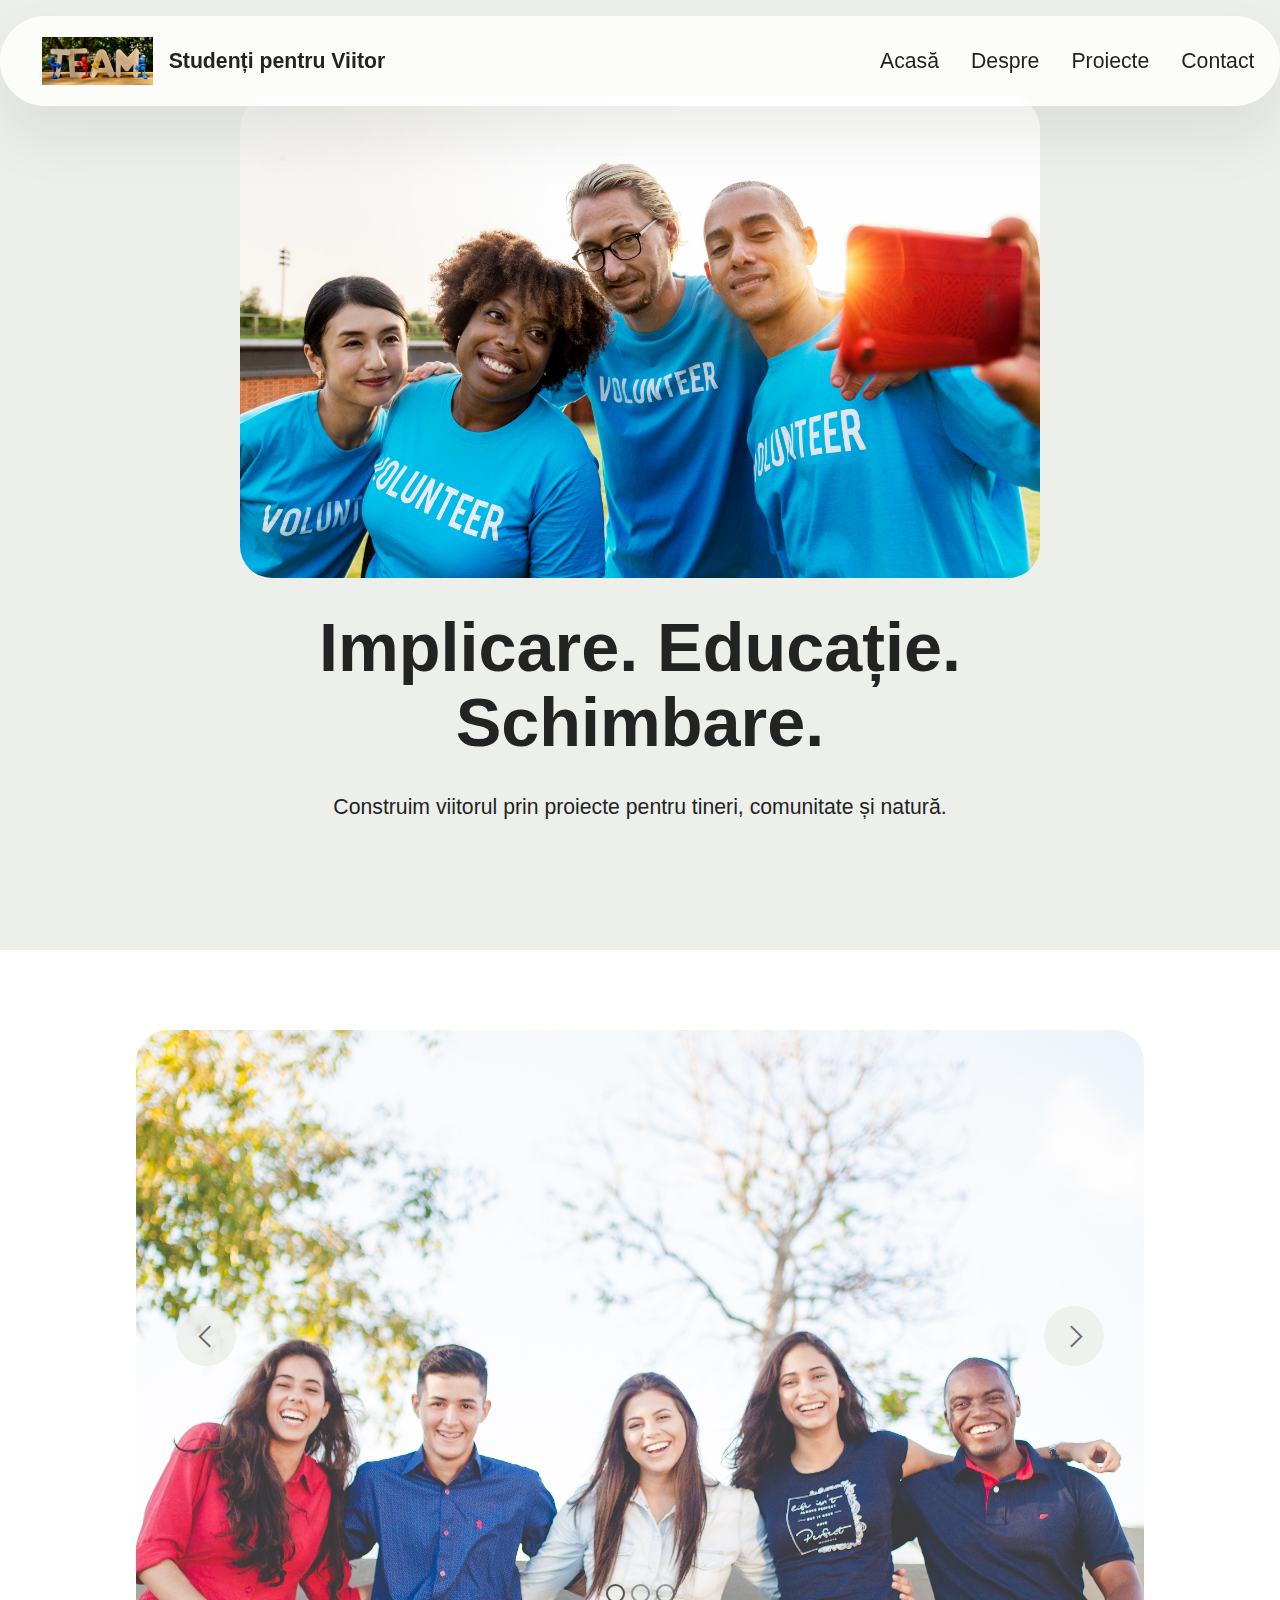
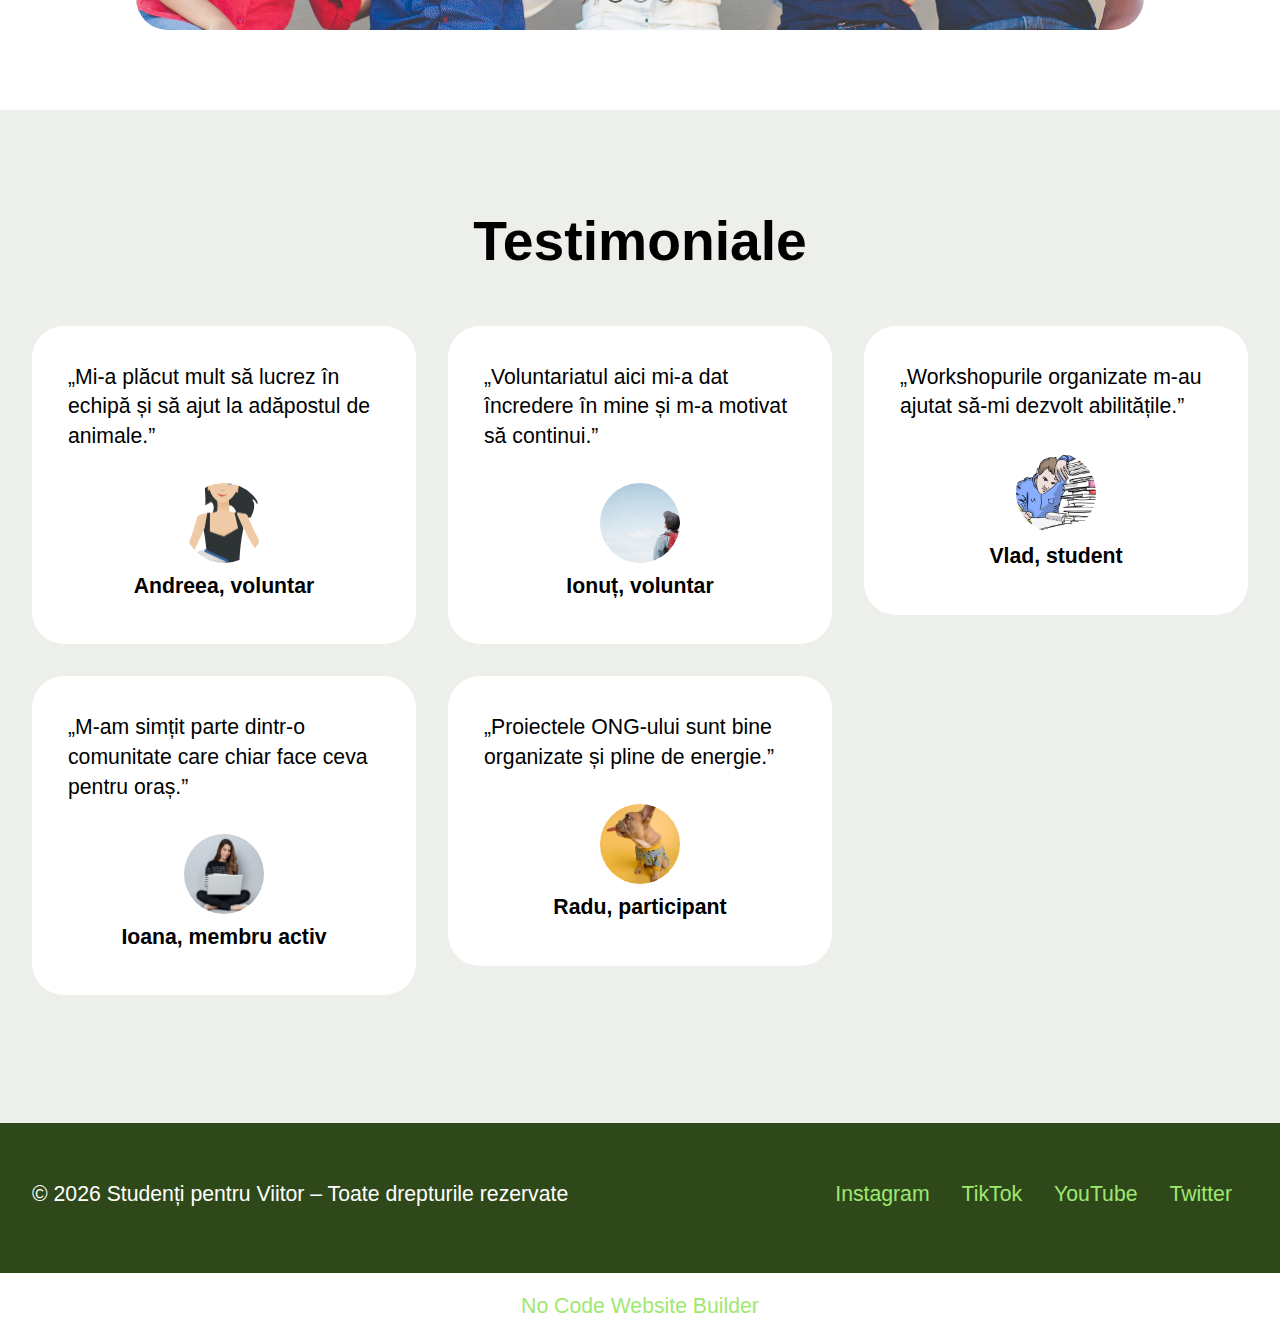
<file: index.html>
<!DOCTYPE html>
<html  >
<head>
  <meta charset="UTF-8">
  <meta http-equiv="X-UA-Compatible" content="IE=edge">
  <meta name="viewport" content="width=device-width, initial-scale=1, minimum-scale=1">
  <link rel="shortcut icon" href="assets/images/team-3393037.jpg" type="image/x-icon">
  <meta name="description" content="">
  
  <title>Home</title>

  <link rel="stylesheet" href="assets/web/assets/mobirise-icons2/mobirise2.css">
  <link rel="stylesheet" href="assets/bootstrap/css/bootstrap.min.css">
  <link rel="stylesheet" href="assets/dropdown/css/style.css">
  <link rel="stylesheet" href="assets/theme/css/style.css">
  <link rel="stylesheet" href="assets/mobirise/css/mbr-additional.css">
</head>

<body>

<!-- MENIU -->
<section data-bs-version="5.1" class="menu menu1 cid-v8nJrJAf0b" id="menu01-0">
  <nav class="navbar navbar-dropdown navbar-fixed-top navbar-expand-lg">
    <div class="container">

      <div class="navbar-brand">
        <span class="navbar-logo">
          <a href="index.html">
            <img src="assets/images/team-3393037.jpg" alt="Studenți pentru Viitor" style="height: 3rem;">
          </a>
        </span>
        <span class="navbar-caption-wrap">
          <a class="navbar-caption text-black text-primary display-4" href="index.html">Studenți pentru Viitor</a>
        </span>
      </div>

      <button class="navbar-toggler" type="button"
              data-bs-toggle="collapse"
              data-bs-target="#navbarSupportedContent"
              aria-controls="navbarSupportedContent"
              aria-expanded="false"
              aria-label="Toggle navigation">
        <span class="hamburger">
          <span></span><span></span><span></span><span></span>
        </span>
      </button>

      <div class="collapse navbar-collapse" id="navbarSupportedContent">
        <ul class="navbar-nav nav-dropdown nav-right" data-app-modern-menu="true">
          <li class="nav-item"><a class="nav-link link text-black text-primary display-4" href="index.html">Acasă</a></li>
          <li class="nav-item"><a class="nav-link link text-black text-primary display-4" href="page1.html">Despre</a></li>
          <li class="nav-item"><a class="nav-link link text-black text-primary display-4" href="page2.html">Proiecte</a></li>
          <li class="nav-item"><a class="nav-link link text-black text-primary display-4" href="page3.html">Contact</a></li>
        </ul>
      </div>

    </div>
  </nav>
</section>

<!-- HEADER -->
<section data-bs-version="5.1" class="header12 cid-v8nKw0KxdJ" id="header12-1">
  <div class="text-center container">

    <div class="row mb-4 justify-content-center">
      <div class="col-12 col-md-8">
        <img class="w-100" src="assets/images/volunteer.jpg" alt="voluntari">
      </div>
    </div>

    <div class="row justify-content-center">
      <div class="col-md-12 content-head">
        <h1 class="mbr-section-title mbr-fonts-style mb-4 display-1"><strong>Implicare. Educație. Schimbare.</strong></h1>
        <p class="mbr-text mbr-fonts-style mb-4 display-7">
          Construim viitorul prin proiecte pentru tineri, comunitate și natură.
        </p>
      </div>
    </div>

  </div>
</section>

<!-- SLIDER -->
<section data-bs-version="5.1" class="slider05 cid-v8nKTwzk6s" id="slider05-2">
  <div class="container">
    <div class="row justify-content-center">
      <div class="col-12 col-md-10">

        <div class="carousel slide" id="v8p5rCDKeF" data-bs-interval="5000">

          <ol class="carousel-indicators">
            <li data-bs-slide-to="0" class="active" data-bs-target="#v8p5rCDKeF"></li>
            <li data-bs-slide-to="1" data-bs-target="#v8p5rCDKeF"></li>
            <li data-bs-slide-to="2" data-bs-target="#v8p5rCDKeF"></li>
          </ol>

          <div class="carousel-inner">

            <div class="carousel-item slider-image item active">
              <div class="item-wrapper">
                <img class="d-block w-100" src="assets/images/amigos.jpg" alt="slide 1">
              </div>
            </div>

            <div class="carousel-item slider-image item">
              <div class="item-wrapper">
                <img class="d-block w-100" src="assets/images/idea2.jpg" alt="slide 2">
              </div>
            </div>

            <div class="carousel-item slider-image item">
              <div class="item-wrapper">
                <img class="d-block w-100" src="assets/images/background18.jpg" alt="slide 3">
              </div>
            </div>

          </div>

          <a class="carousel-control carousel-control-prev" role="button" data-bs-slide="prev" href="#v8p5rCDKeF">
            <span class="mobi-mbri mobi-mbri-arrow-prev" aria-hidden="true"></span>
            <span class="visually-hidden">Previous</span>
          </a>

          <a class="carousel-control carousel-control-next" role="button" data-bs-slide="next" href="#v8p5rCDKeF">
            <span class="mobi-mbri mobi-mbri-arrow-next" aria-hidden="true"></span>
            <span class="visually-hidden">Next</span>
          </a>

        </div>

      </div>
    </div>
  </div>
</section>

<!-- TESTIMONIALE -->
<section data-bs-version="5.1" class="people04 cid-v8nSowjbij" id="people04-7">
  <div class="container">

    <div class="row mb-5 justify-content-center">
      <div class="col-12 mb-0 content-head">
        <h2 class="mbr-section-title mbr-fonts-style align-center mb-0 display-2"><strong>Testimoniale</strong></h2>
      </div>
    </div>

    <div class="row mbr-masonry">

      <div class="item features-without-image col-12 col-md-6 col-lg-4 active">
        <div class="item-wrapper">
          <div class="card-box align-left">
            <p class="card-text mbr-fonts-style display-7">
              „Mi-a plăcut mult să lucrez în echipă și să ajut la adăpostul de animale.”
            </p>
            <div class="img-wrapper mt-4 mb-2">
              <img src="assets/images/student-160x265.png" alt="voluntara">
            </div>
            <h3 class="card-title mbr-fonts-style display-7"><strong>Andreea, voluntar</strong></h3>
          </div>
        </div>
      </div>

      <div class="item features-without-image col-12 col-md-6 col-lg-4">
        <div class="item-wrapper">
          <div class="card-box align-left">
            <p class="card-text mbr-fonts-style display-7">
              „Voluntariatul aici mi-a dat încredere în mine și m-a motivat să continui.”
            </p>
            <div class="img-wrapper mt-4 mb-2">
              <img src="assets/images/un-om-160x106.jpg" alt="om">
            </div>
            <h3 class="card-title mbr-fonts-style display-7"><strong>Ionuț, voluntar</strong></h3>
          </div>
        </div>
      </div>

      <div class="item features-without-image col-12 col-md-6 col-lg-4">
        <div class="item-wrapper">
          <div class="card-box align-left">
            <p class="card-text mbr-fonts-style display-7">
              „Workshopurile organizate m-au ajutat să-mi dezvolt abilitățile.”
            </p>
            <div class="img-wrapper mt-4 mb-2">
              <img src="assets/images/student-2-160x128.png" alt="student">
            </div>
            <h3 class="card-title mbr-fonts-style display-7"><strong>Vlad, student</strong></h3>
          </div>
        </div>
      </div>

      <div class="item features-without-image col-12 col-md-6 col-lg-4">
        <div class="item-wrapper">
          <div class="card-box align-left">
            <p class="card-text mbr-fonts-style display-7">
              „M-am simțit parte dintr-o comunitate care chiar face ceva pentru oraș.”
            </p>
            <div class="img-wrapper mt-4 mb-2">
              <img src="assets/images/screenshot202026-01-1120204525-160x82.png" alt="fată">
            </div>
            <h3 class="card-title mbr-fonts-style display-7"><strong>Ioana, membru activ</strong></h3>
          </div>
        </div>
      </div>

      <div class="item features-without-image col-12 col-md-6 col-lg-4">
        <div class="item-wrapper">
          <div class="card-box align-left">
            <p class="card-text mbr-fonts-style display-7">
              „Proiectele ONG-ului sunt bine organizate și pline de energie.”
            </p>
            <div class="img-wrapper mt-4 mb-2">
              <img src="assets/images/animalute2010-160x240.jpg" alt="dog">
            </div>
            <h3 class="card-title mbr-fonts-style display-7"><strong>Radu, participant</strong></h3>
          </div>
        </div>
      </div>

    </div>

  </div>
</section>

<!-- FOOTER -->
<section data-bs-version="5.1" class="footer2 cid-v8nT11JWaV" id="footer02-f">
  <div class="container">
    <div class="row">

      <div class="col-12 col-lg-6 center mt-2 mb-3">
        <p class="mbr-fonts-style copyright mb-0 display-7">
          © 2026 Studenți pentru Viitor – Toate drepturile rezervate
        </p>
      </div>

      <div class="col-12 col-lg-6 center">
        <div class="row-links mt-2 mb-3">
          <ul class="row-links-soc">
            <li class="row-links-soc-item mbr-fonts-style display-7"><a href="https://www.instagram.com/" class="text-primary">Instagram</a></li>
            <li class="row-links-soc-item mbr-fonts-style display-7"><a href="https://www.tiktok.com/" class="text-primary">TikTok</a></li>
            <li class="row-links-soc-item mbr-fonts-style display-7"><a href="https://www.youtube.com/" class="text-primary">YouTube</a></li>
            <li class="row-links-soc-item mbr-fonts-style display-7"><a href="https://x.com/" class="text-primary">Twitter</a></li>
          </ul>
        </div>
      </div>

    </div>
  </div>
</section>

<section class="display-7" style="padding:0;align-items:center;justify-content:center;flex-wrap:wrap;align-content:center;display:flex;position:relative;height:4rem;">
  <a href="https://mobiri.se/" style="flex:1 1;height:4rem;position:absolute;width:100%;z-index:1;">
    <img alt="" style="height:4rem;" src="[data-uri]">
  </a>
  <p style="margin:0;text-align:center;" class="display-7">&#8204;</p>
  <a style="z-index:1" href="https://mobirise.com/builder/no-code-website-builder.html">No Code Website Builder</a>
</section>

<script src="assets/bootstrap/js/bootstrap.bundle.min.js"></script>
<script src="assets/smoothscroll/smooth-scroll.js"></script>
<script src="assets/ytplayer/index.js"></script>
<script src="assets/dropdown/js/navbar-dropdown.js"></script>
<script src="assets/masonry/masonry.pkgd.min.js"></script>
<script src="assets/imagesloaded/imagesloaded.pkgd.min.js"></script>
<script src="assets/theme/js/script.js"></script>

</body>
</html>
</file>
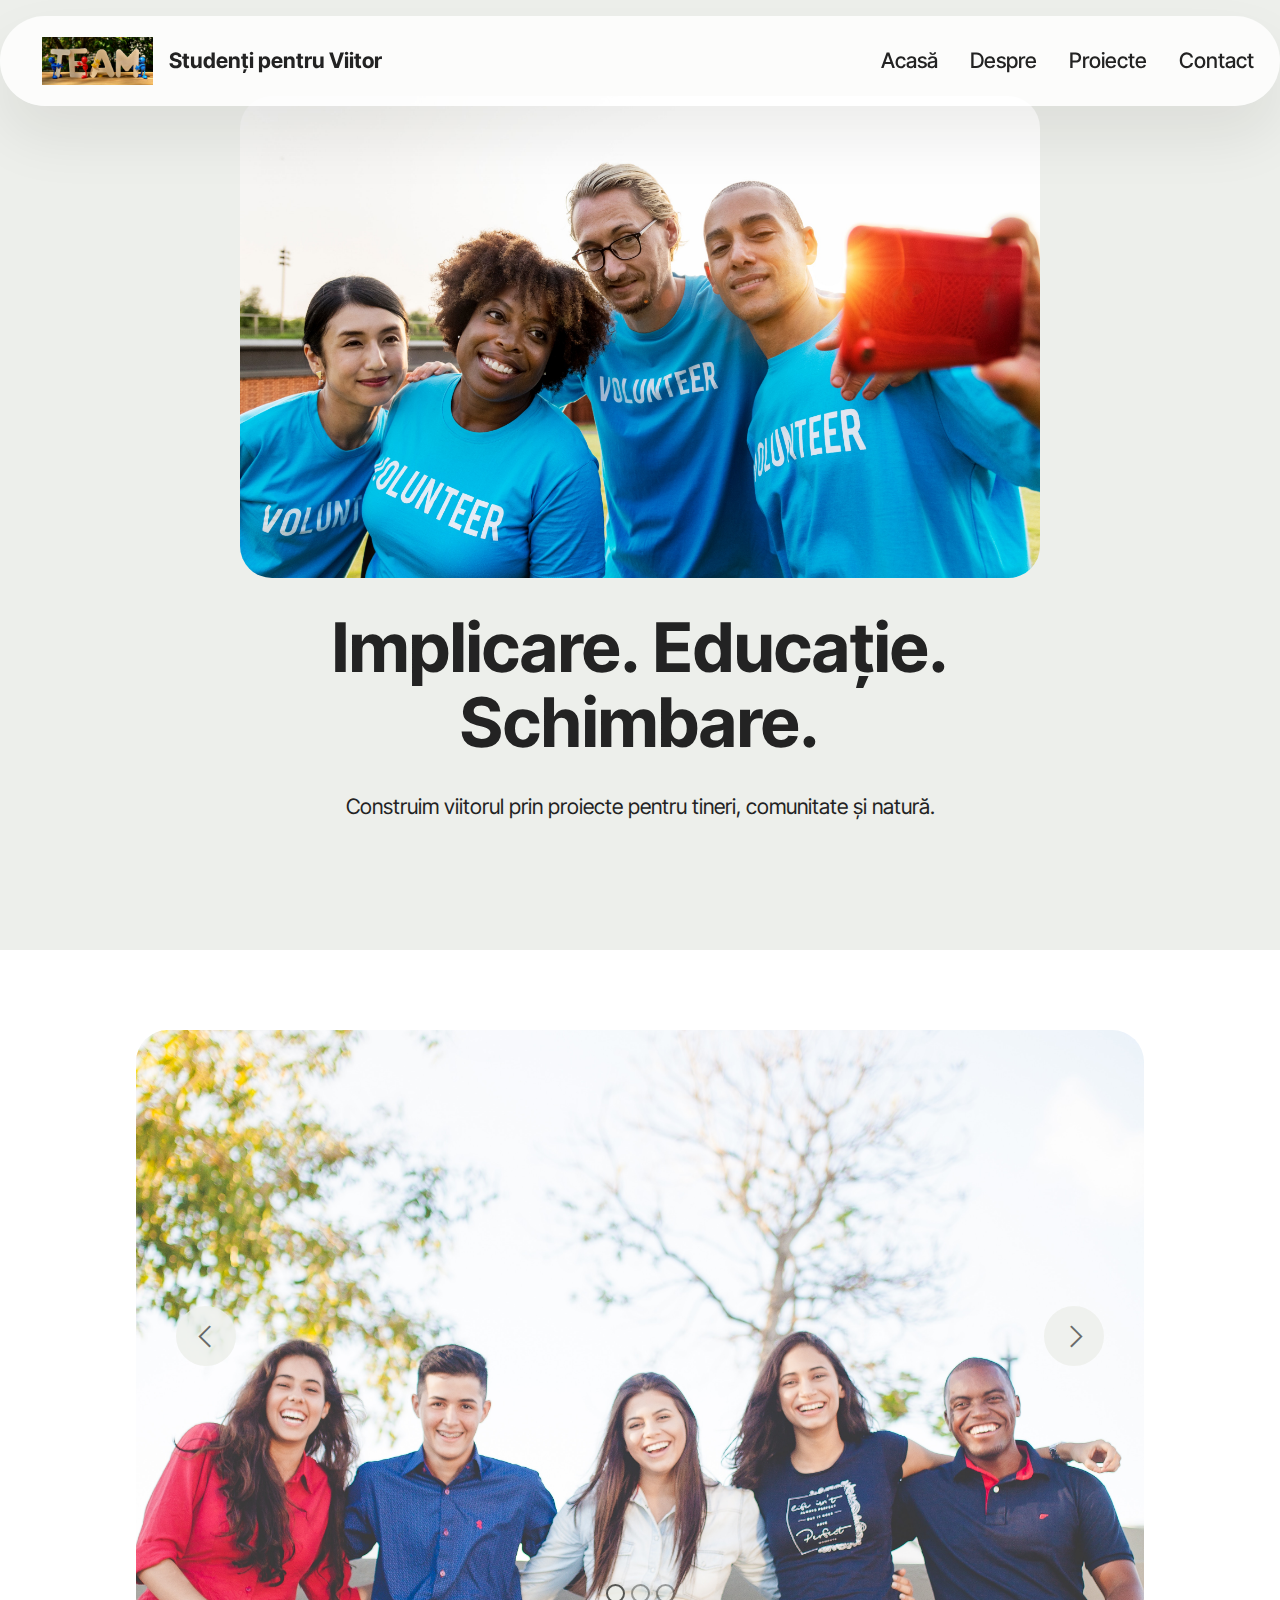
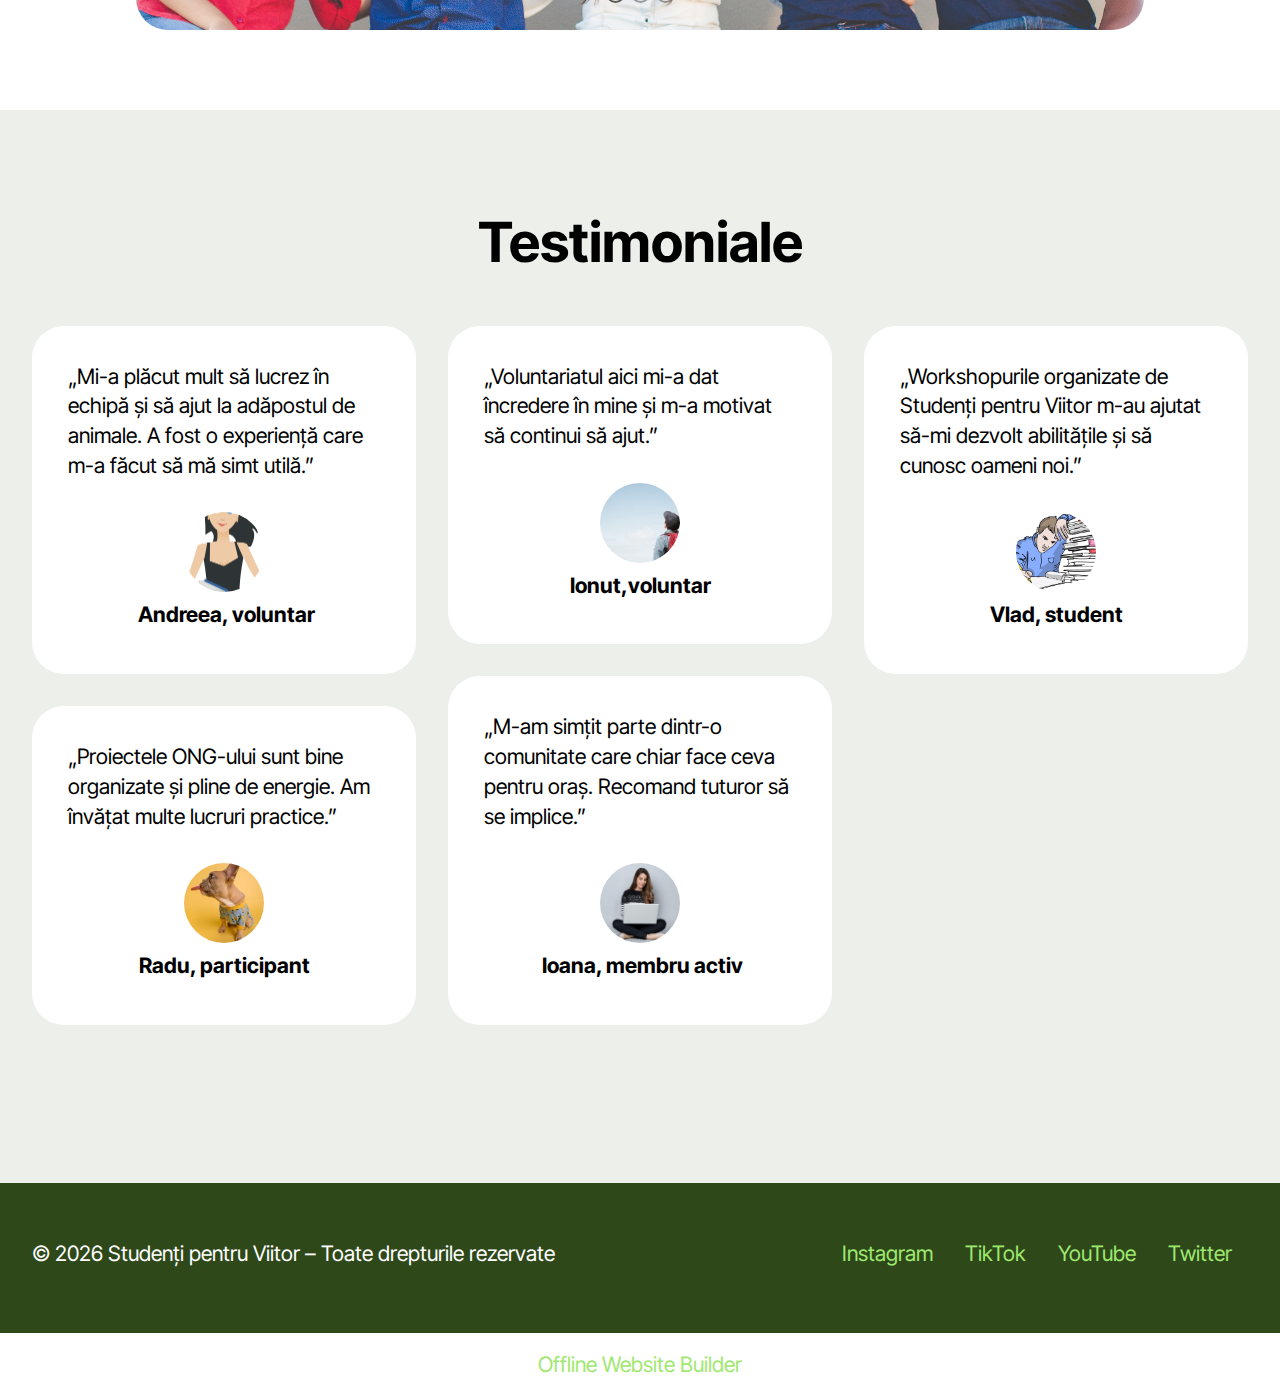
<file: proiect.final/index.html>
<!DOCTYPE html>
<html  >
<head>
  <!-- Site made with Mobirise Website Builder v6.1.12, https://mobirise.com -->
  <meta charset="UTF-8">
  <meta http-equiv="X-UA-Compatible" content="IE=edge">
  <meta name="generator" content="Mobirise v6.1.12, mobirise.com">
  <meta name="viewport" content="width=device-width, initial-scale=1, minimum-scale=1">
  <link rel="shortcut icon" href="assets/images/team-3393037.jpg" type="image/x-icon">
  <meta name="description" content="">
  
  
  <title>Home</title>
  <link rel="stylesheet" href="assets/web/assets/mobirise-icons2/mobirise2.css">
  <link rel="stylesheet" href="assets/bootstrap/css/bootstrap.min.css">
  <link rel="stylesheet" href="assets/dropdown/css/style.css">
  <link rel="stylesheet" href="assets/theme/css/style.css">
  <link rel="preload" href="https://fonts.googleapis.com/css?family=Inter+Tight:100,200,300,400,500,600,700,800,900,100i,200i,300i,400i,500i,600i,700i,800i,900i&display=swap" as="style" onload="this.onload=null;this.rel='stylesheet'">
  <noscript><link rel="stylesheet" href="https://fonts.googleapis.com/css?family=Inter+Tight:100,200,300,400,500,600,700,800,900,100i,200i,300i,400i,500i,600i,700i,800i,900i&display=swap"></noscript>
  <link rel="preload" as="style" href="assets/mobirise/css/mbr-additional.css?v=WyZHsm"><link rel="stylesheet" href="assets/mobirise/css/mbr-additional.css?v=WyZHsm" type="text/css">

  
  
  
</head>
<body>
  
  <section data-bs-version="5.1" class="menu menu1 cid-v8nJrJAf0b" once="menu" id="menu01-0">
	

	<nav class="navbar navbar-dropdown navbar-fixed-top navbar-expand-lg">
		<div class="container">
			<div class="navbar-brand">
				<span class="navbar-logo">
					<a href="https://mobiri.se">
						<img src="assets/images/team-3393037.jpg" alt="Studenți pentru Viitor" style="height: 3rem;">
					</a>
				</span>
				<span class="navbar-caption-wrap"><a class="navbar-caption text-black display-4" href="https://mobiri.se">Studenți pentru Viitor</a></span>
			</div>
			<button class="navbar-toggler" type="button" data-toggle="collapse" data-bs-toggle="collapse" data-target="#navbarSupportedContent" data-bs-target="#navbarSupportedContent" aria-controls="navbarNavAltMarkup" aria-expanded="false" aria-label="Toggle navigation">
				<div class="hamburger">
					<span></span>
					<span></span>
					<span></span>
					<span></span>
				</div>
			</button>
			<div class="collapse navbar-collapse" id="navbarSupportedContent">
				<ul class="navbar-nav nav-dropdown nav-right" data-app-modern-menu="true"><li class="nav-item">
						<a class="nav-link link text-black text-primary display-4" href="index.html">Acasă</a>
					</li><li class="nav-item"><a class="nav-link link text-black text-primary display-4" href="page1.html">Despre</a></li>
					<li class="nav-item">
						<a class="nav-link link text-black text-primary display-4" href="page2.html" aria-expanded="false">Proiecte</a>
					</li>
					<li class="nav-item">
						<a class="nav-link link text-black text-primary display-4" href="page3.html">Contact</a>
					</li></ul>
				
				
			</div>
		</div>
	</nav>
</section>

<section data-bs-version="5.1" class="header12 cid-v8nKw0KxdJ" id="header12-1">
  
  

  <div class="text-center container">
    <div class="row mb-4 justify-content-center">
      <div class="col-12 col-md-8">
        <img class="w-100" src="assets/images/volunteer.jpg" alt="voluntari">
      </div>
    </div>
    <div class="row justify-content-center">
      <div class="col-md-12 content-head">
        <h1 class="mbr-section-title mbr-fonts-style mb-4 display-1"><strong>Implicare. Educație. Schimbare.</strong></h1>
        <p class="mbr-text mbr-fonts-style mb-4 display-7">
          Construim viitorul prin proiecte pentru tineri, comunitate și natură.
        </p>
        
      </div>
    </div>
  </div>
</section>

<section data-bs-version="5.1" class="slider05 cid-v8nKTwzk6s" id="slider05-2">
    

    <div class="container">
        <div class="row justify-content-center">
            <div class="col-12 col-md-10">
                <div class="carousel slide" id="v8nUAfV1w1" data-interval="5000" data-bs-interval="5000">
                    <ol class="carousel-indicators">
                        <li data-slide-to="0" data-bs-slide-to="0" class="active" data-target="#v8nUAfV1w1" data-bs-target="#v8nUAfV1w1"></li><li data-slide-to="1" data-bs-slide-to="1" class="" data-target="#v8nUAfV1w1" data-bs-target="#v8nUAfV1w1"></li>
                        <li data-slide-to="2" data-bs-slide-to="2" data-target="#v8nUAfV1w1" data-bs-target="#v8nUAfV1w1"></li>
                        
                    </ol>
                    <div class="carousel-inner">
                        
                        <div class="carousel-item slider-image item active">
                            <div class="item-wrapper">
                                
                                <img class="d-block w-100" src="assets/images/amigos.jpg" alt="Mobirise Website Builder" data-slide-to="0" data-bs-slide-to="0">
                            </div>
                        </div><div class="carousel-item slider-image item">
                            <div class="item-wrapper">
                                
                                <img class="d-block w-100" src="assets/images/idea2.jpg" alt="Mobirise Website Builder" data-slide-to="1" data-bs-slide-to="1">
                            </div>
                        </div>
                        <div class="carousel-item slider-image item">
                            <div class="item-wrapper">
                                
                                <img class="d-block w-100" src="assets/images/background18.jpg" alt="Mobirise Website Builder" data-slide-to="3" data-bs-slide-to="3">
                            </div>
                        </div>
                    </div>
                    <a class="carousel-control carousel-control-prev" role="button" data-slide="prev" data-bs-slide="prev" href="#v8nUAfV1w1">
                        <span class="mobi-mbri mobi-mbri-arrow-prev" aria-hidden="true"></span>
                        <span class="sr-only visually-hidden">Previous</span>
                    </a>
                    <a class="carousel-control carousel-control-next" role="button" data-slide="next" data-bs-slide="next" href="#v8nUAfV1w1">
                        <span class="mobi-mbri mobi-mbri-arrow-next" aria-hidden="true"></span>
                        <span class="sr-only visually-hidden">Next</span>
                    </a>
                </div>
            </div>
        </div>
    </div>
</section>

<section data-bs-version="5.1" class="people04 cid-v8nSowjbij" id="people04-7">
	
	
	<div class="container">
		<div class="row mb-5 justify-content-center">
			<div class="col-12 mb-0 content-head">
				<h3 class="mbr-section-title mbr-fonts-style align-center mb-0 display-2">
					<strong>Testimoniale</strong></h3>
				
			</div>
		</div>
		<div class="row mbr-masonry" data-masonry="{&quot;percentPosition&quot;: true }">
			<div class="item features-without-image col-12 col-md-6 col-lg-4 active">
				<div class="item-wrapper">
					<div class="card-box align-left">
						<p class="card-text mbr-fonts-style display-7">
							„Mi-a plăcut mult să lucrez în echipă și să ajut la adăpostul de animale. A fost o experiență care m-a făcut să mă simt utilă.”
						</p>
						<div class="img-wrapper mt-4 mb-2">
							<img src="assets/images/student-160x265.png" alt="voluntara" data-slide-to="0" data-bs-slide-to="0">
						</div>
						<h5 class="card-title mbr-fonts-style display-7"><strong>&nbsp;Andreea, voluntar</strong></h5>
					</div>
				</div>
			</div>
			<div class="item features-without-image col-12 col-md-6 col-lg-4">
				<div class="item-wrapper">
					<div class="card-box align-left">
						<p class="card-text mbr-fonts-style display-7">
							„Voluntariatul aici mi-a dat încredere în mine și m-a motivat să continui să ajut.”
						</p>
						<div class="img-wrapper mt-4 mb-2">
							<img src="assets/images/un-om-160x106.jpg" data-slide-to="1" data-bs-slide-to="1" alt="om">
						</div>
						<h5 class="card-title mbr-fonts-style display-7">
							<strong>Ionut,voluntar</strong></h5>
					</div>
				</div>
			</div>
			<div class="item features-without-image col-12 col-md-6 col-lg-4">
				<div class="item-wrapper">
					<div class="card-box align-left">
						<p class="card-text mbr-fonts-style display-7">
							„Workshopurile organizate de Studenți pentru Viitor m-au ajutat să-mi dezvolt abilitățile și să cunosc oameni noi.”
						</p>
						<div class="img-wrapper mt-4 mb-2">
							<img src="assets/images/student-2-160x128.png" data-slide-to="2" data-bs-slide-to="2" alt="om">
						</div>
						<h5 class="card-title mbr-fonts-style display-7"><strong>Vlad, student</strong></h5>
					</div>
				</div>
			</div>
			<div class="item features-without-image col-12 col-md-6 col-lg-4">
				<div class="item-wrapper">
					<div class="card-box align-left">
						<p class="card-text mbr-fonts-style display-7">
							„M-am simțit parte dintr-o comunitate care chiar face ceva pentru oraș. Recomand tuturor să se implice.”
						</p>
						<div class="img-wrapper mt-4 mb-2">
							<img src="assets/images/screenshot202026-01-1120204525-160x82.png" data-slide-to="3" data-bs-slide-to="3" alt="fată">
						</div>
						<h5 class="card-title mbr-fonts-style display-7"><strong>&nbsp;Ioana, membru activ</strong></h5>
					</div>
				</div>
			</div>
			
			<div class="item features-without-image col-12 col-md-6 col-lg-4">
				<div class="item-wrapper">
					<div class="card-box align-left">
						<p class="card-text mbr-fonts-style display-7">
							„Proiectele ONG-ului sunt bine organizate și pline de energie. Am învățat multe lucruri practice.”
						</p>
						<div class="img-wrapper mt-4 mb-2">
							<img src="assets/images/animalute2010-160x240.jpg" data-slide-to="5" data-bs-slide-to="5" alt="dog">
						</div>
						<h5 class="card-title mbr-fonts-style display-7"><strong>Radu, participant</strong></h5>
					</div>
				</div>
			</div>
		</div>
	</div>
</section>

<section data-bs-version="5.1" class="footer2 cid-v8nT11JWaV" once="footers" id="footer02-f">
    

    
    

    <div class="container">
        <div class="row">
            <div class="col-12 col-lg-6 center mt-2 mb-3">
                <p class="mbr-fonts-style copyright mb-0 display-7">
                    © 2026 Studenți pentru Viitor – Toate drepturile rezervate
                </p>
            </div>
            <div class="col-12 col-lg-6 center">
                <div class="row-links mt-2 mb-3">
                    <ul class="row-links-soc">
                        
                        
                        
                        
                    <li class="row-links-soc-item mbr-fonts-style display-7">
                            <a href="https://www.instagram.com/" class="text-primary">Instagram</a>
                        </li><li class="row-links-soc-item mbr-fonts-style display-7">
                            <a href="https://www.tiktok.com/" class="text-primary">TikTok</a>
                        </li><li class="row-links-soc-item mbr-fonts-style display-7">
                            <a href="https://www.youtube.com/" class="text-primary">YouTube</a>
                        </li><li class="row-links-soc-item mbr-fonts-style display-7">
                            <a href="https://x.com/" class="text-primary">Twitter</a>
                        </li></ul>
                </div>
            </div>
        </div>
    </div>
</section><section class="display-7" style="padding: 0;align-items: center;justify-content: center;flex-wrap: wrap;    align-content: center;display: flex;position: relative;height: 4rem;"><a href="https://mobiri.se/" style="flex: 1 1;height: 4rem;position: absolute;width: 100%;z-index: 1;"><img alt="" style="height: 4rem;" src="[data-uri]"></a><p style="margin: 0;text-align: center;" class="display-7">&#8204;</p><a style="z-index:1" href="https://mobirise.com/offline-website-builder.html">Offline Website Builder</a></section><script src="assets/bootstrap/js/bootstrap.bundle.min.js"></script>  <script src="assets/smoothscroll/smooth-scroll.js"></script>  <script src="assets/ytplayer/index.js"></script>  <script src="assets/dropdown/js/navbar-dropdown.js"></script>  <script src="assets/masonry/masonry.pkgd.min.js"></script>  <script src="assets/imagesloaded/imagesloaded.pkgd.min.js"></script>  <script src="assets/theme/js/script.js"></script>  
  
  
</body>
</html>
</file>
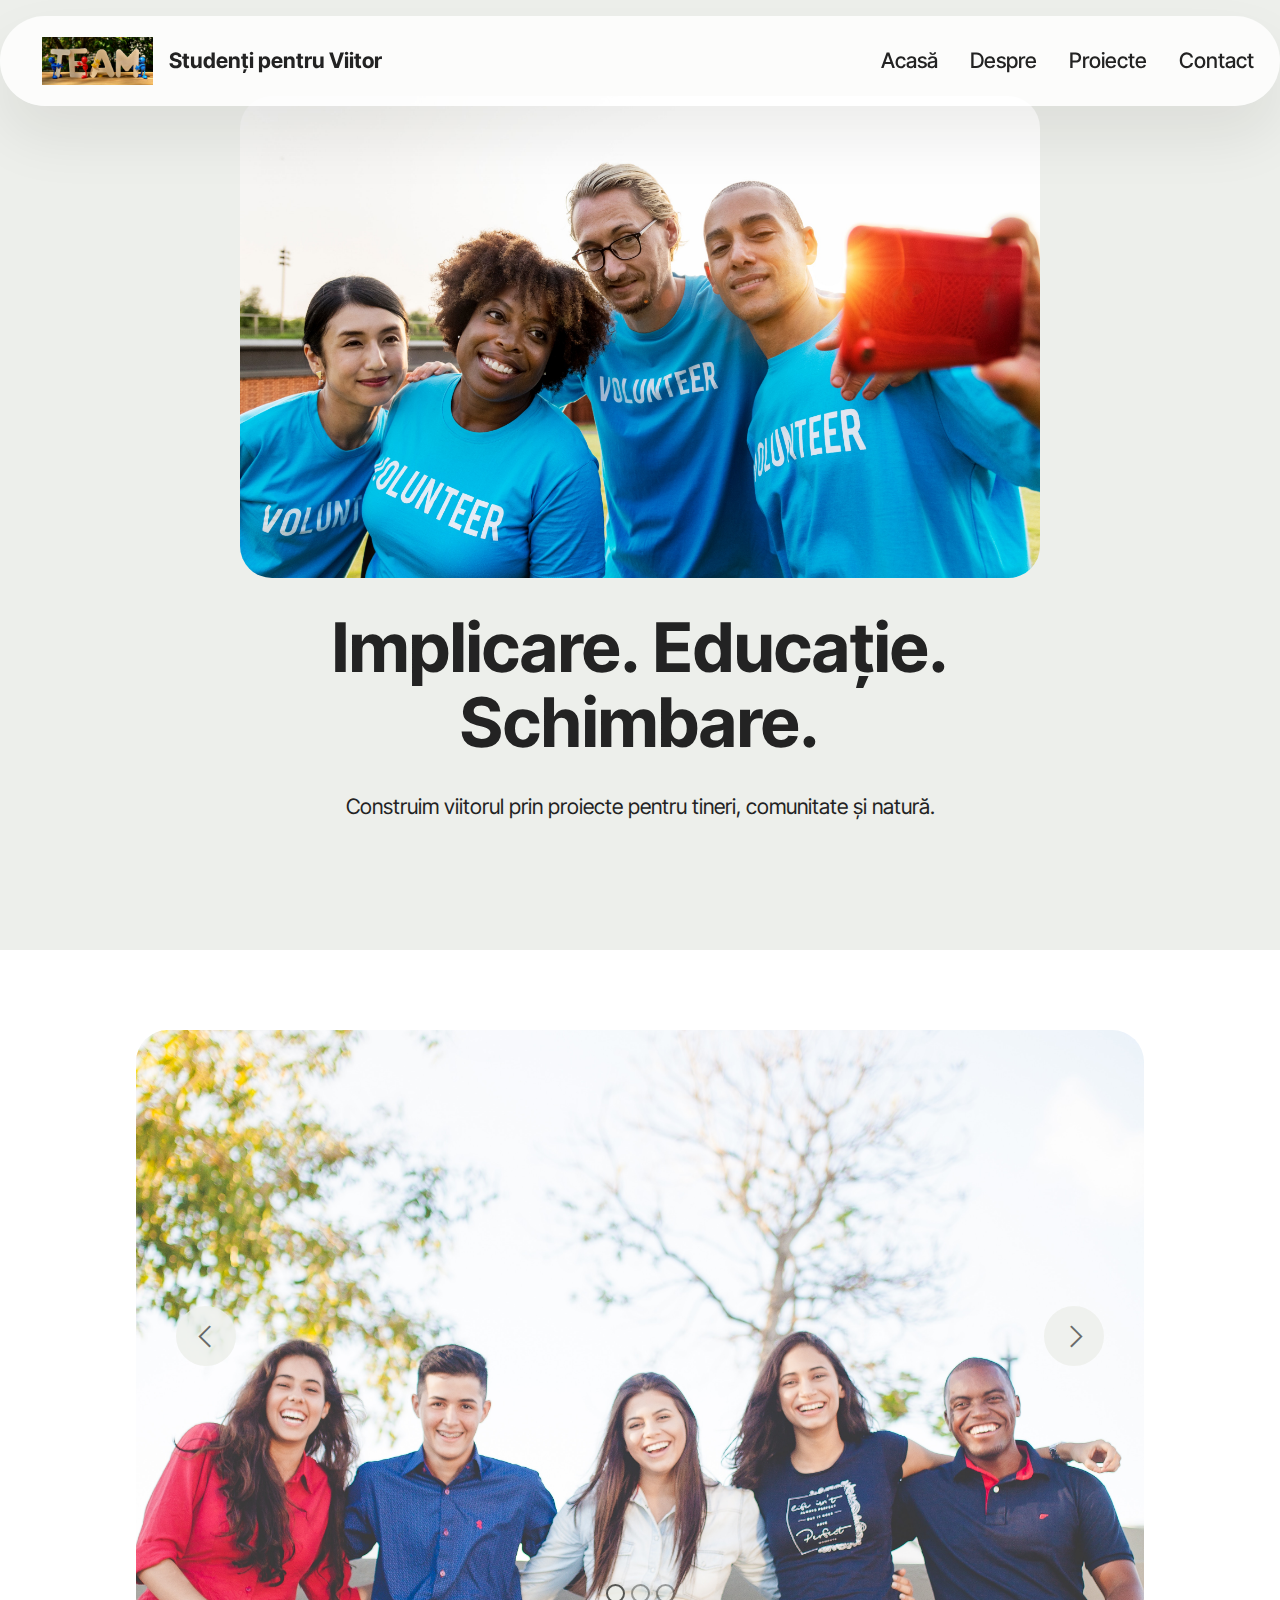
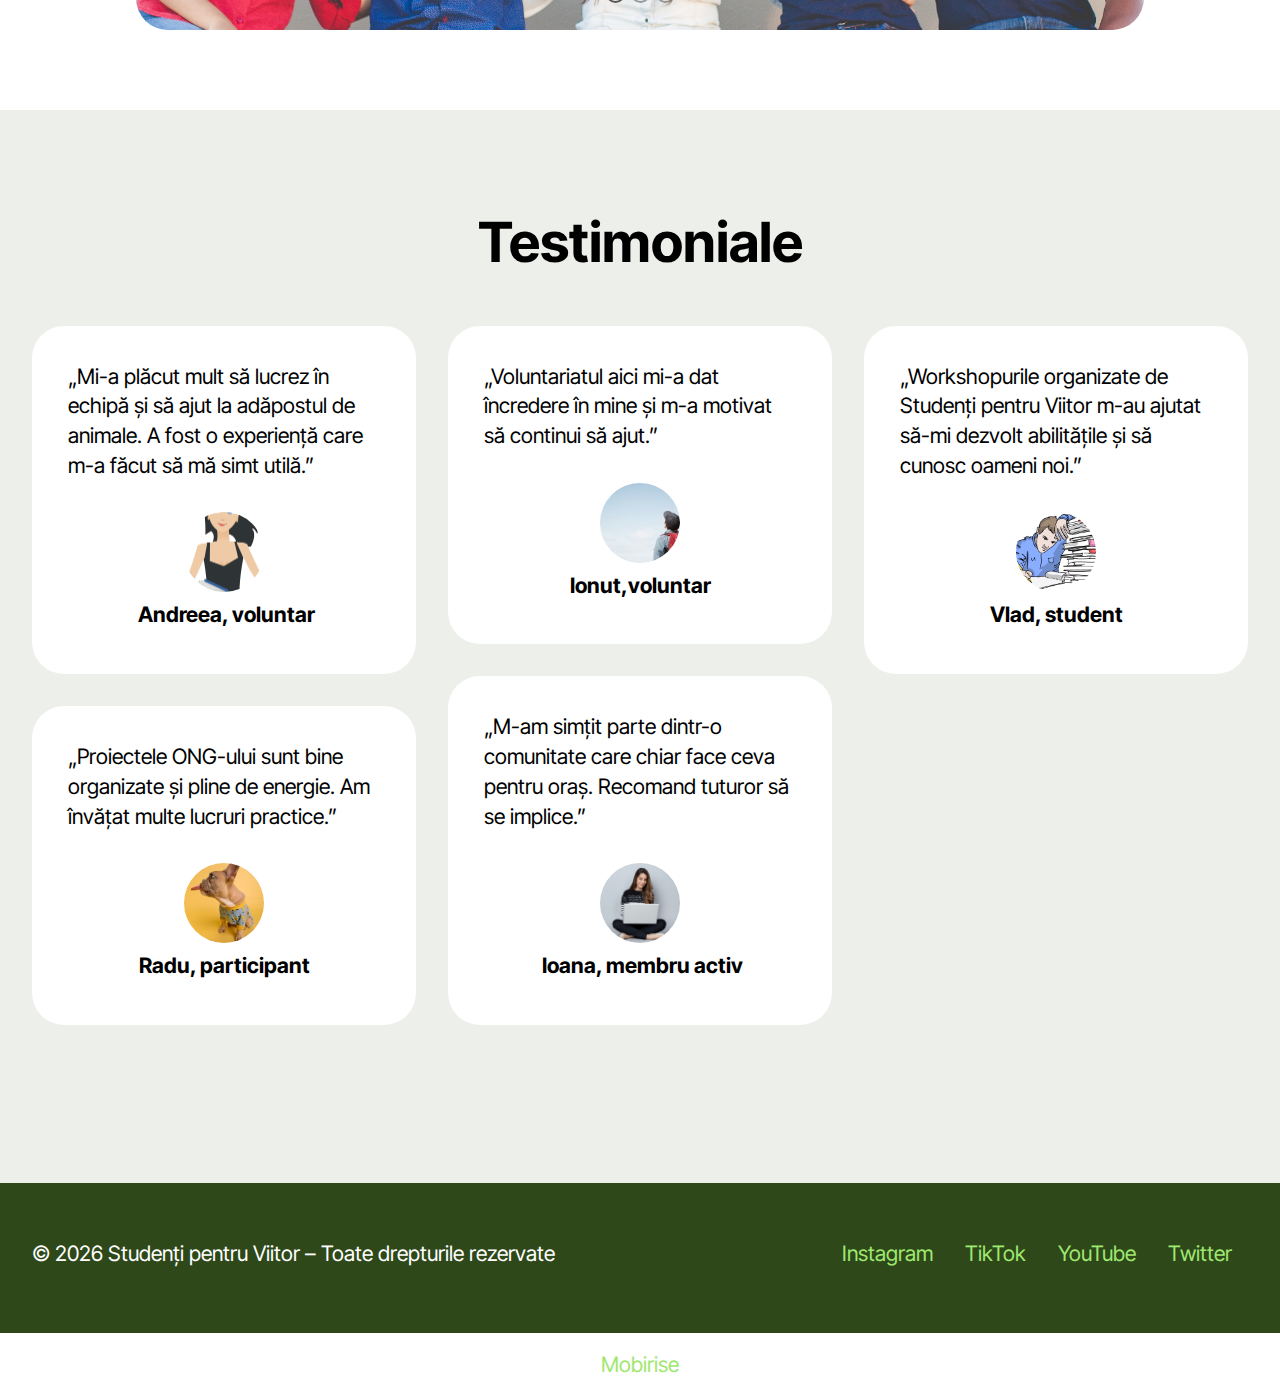
<file: site final/index.html>
<!DOCTYPE html>
<html  >
<head>
  <!-- Site made with Mobirise Website Builder v6.1.12, https://mobirise.com -->
  <meta charset="UTF-8">
  <meta http-equiv="X-UA-Compatible" content="IE=edge">
  <meta name="generator" content="Mobirise v6.1.12, mobirise.com">
  <meta name="viewport" content="width=device-width, initial-scale=1, minimum-scale=1">
  <link rel="shortcut icon" href="assets/images/team-3393037.jpg" type="image/x-icon">
  <meta name="description" content="">
  
  
  <title>Home</title>
  <link rel="stylesheet" href="assets/web/assets/mobirise-icons2/mobirise2.css">
  <link rel="stylesheet" href="assets/bootstrap/css/bootstrap.min.css">
  <link rel="stylesheet" href="assets/dropdown/css/style.css">
  <link rel="stylesheet" href="assets/theme/css/style.css">
  <link rel="preload" href="https://fonts.googleapis.com/css?family=Inter+Tight:100,200,300,400,500,600,700,800,900,100i,200i,300i,400i,500i,600i,700i,800i,900i&display=swap" as="style" onload="this.onload=null;this.rel='stylesheet'">
  <noscript><link rel="stylesheet" href="https://fonts.googleapis.com/css?family=Inter+Tight:100,200,300,400,500,600,700,800,900,100i,200i,300i,400i,500i,600i,700i,800i,900i&display=swap"></noscript>
  <link rel="preload" as="style" href="assets/mobirise/css/mbr-additional.css?v=JPCoBg"><link rel="stylesheet" href="assets/mobirise/css/mbr-additional.css?v=JPCoBg" type="text/css">

  
  
  
</head>
<body>
  
  <section data-bs-version="5.1" class="menu menu1 cid-v8nJrJAf0b" once="menu" id="menu01-0">
	

	<nav class="navbar navbar-dropdown navbar-fixed-top navbar-expand-lg">
		<div class="container">
			<div class="navbar-brand">
				<span class="navbar-logo">
					<a href="index.html">
						<img src="assets/images/team-3393037.jpg" alt="Studenți pentru Viitor" style="height: 3rem;">
					</a>
				</span>
				<span class="navbar-caption-wrap"><a class="navbar-caption text-black text-primary display-4" href="index.html">Studenți pentru Viitor</a></span>
			</div>
			<button class="navbar-toggler" type="button" data-toggle="collapse" data-bs-toggle="collapse" data-target="#navbarSupportedContent" data-bs-target="#navbarSupportedContent" aria-controls="navbarNavAltMarkup" aria-expanded="false" aria-label="Toggle navigation">
				<div class="hamburger">
					<span></span>
					<span></span>
					<span></span>
					<span></span>
				</div>
			</button>
			<div class="collapse navbar-collapse" id="navbarSupportedContent">
				<ul class="navbar-nav nav-dropdown nav-right" data-app-modern-menu="true"><li class="nav-item">
						<a class="nav-link link text-black text-primary display-4" href="index.html">Acasă</a>
					</li><li class="nav-item"><a class="nav-link link text-black text-primary display-4" href="page1.html">Despre</a></li>
					<li class="nav-item">
						<a class="nav-link link text-black text-primary display-4" href="page2.html" aria-expanded="false">Proiecte</a>
					</li>
					<li class="nav-item">
						<a class="nav-link link text-black text-primary display-4" href="page3.html">Contact</a>
					</li></ul>
				
				
			</div>
		</div>
	</nav>
</section>

<section data-bs-version="5.1" class="header12 cid-v8nKw0KxdJ" id="header12-1">
  
  

  <div class="text-center container">
    <div class="row mb-4 justify-content-center">
      <div class="col-12 col-md-8">
        <img class="w-100" src="assets/images/volunteer.jpg" alt="voluntari">
      </div>
    </div>
    <div class="row justify-content-center">
      <div class="col-md-12 content-head">
        <h1 class="mbr-section-title mbr-fonts-style mb-4 display-1"><strong>Implicare. Educație. Schimbare.</strong></h1>
        <p class="mbr-text mbr-fonts-style mb-4 display-7">
          Construim viitorul prin proiecte pentru tineri, comunitate și natură.
        </p>
        
      </div>
    </div>
  </div>
</section>

<section data-bs-version="5.1" class="slider05 cid-v8nKTwzk6s" id="slider05-2">
    

    <div class="container">
        <div class="row justify-content-center">
            <div class="col-12 col-md-10">
                <div class="carousel slide" id="v8nY6Lk2rU" data-interval="5000" data-bs-interval="5000">
                    <ol class="carousel-indicators">
                        <li data-slide-to="0" data-bs-slide-to="0" class="active" data-target="#v8nY6Lk2rU" data-bs-target="#v8nY6Lk2rU"></li><li data-slide-to="1" data-bs-slide-to="1" class="" data-target="#v8nY6Lk2rU" data-bs-target="#v8nY6Lk2rU"></li>
                        <li data-slide-to="2" data-bs-slide-to="2" data-target="#v8nY6Lk2rU" data-bs-target="#v8nY6Lk2rU"></li>
                        
                    </ol>
                    <div class="carousel-inner">
                        
                        <div class="carousel-item slider-image item active">
                            <div class="item-wrapper">
                                
                                <img class="d-block w-100" src="assets/images/amigos.jpg" alt="Mobirise Website Builder" data-slide-to="0" data-bs-slide-to="0">
                            </div>
                        </div><div class="carousel-item slider-image item">
                            <div class="item-wrapper">
                                
                                <img class="d-block w-100" src="assets/images/idea2.jpg" alt="Mobirise Website Builder" data-slide-to="1" data-bs-slide-to="1">
                            </div>
                        </div>
                        <div class="carousel-item slider-image item">
                            <div class="item-wrapper">
                                
                                <img class="d-block w-100" src="assets/images/background18.jpg" alt="Mobirise Website Builder" data-slide-to="3" data-bs-slide-to="3">
                            </div>
                        </div>
                    </div>
                    <a class="carousel-control carousel-control-prev" role="button" data-slide="prev" data-bs-slide="prev" href="#v8nY6Lk2rU">
                        <span class="mobi-mbri mobi-mbri-arrow-prev" aria-hidden="true"></span>
                        <span class="sr-only visually-hidden">Previous</span>
                    </a>
                    <a class="carousel-control carousel-control-next" role="button" data-slide="next" data-bs-slide="next" href="#v8nY6Lk2rU">
                        <span class="mobi-mbri mobi-mbri-arrow-next" aria-hidden="true"></span>
                        <span class="sr-only visually-hidden">Next</span>
                    </a>
                </div>
            </div>
        </div>
    </div>
</section>

<section data-bs-version="5.1" class="people04 cid-v8nSowjbij" id="people04-7">
	
	
	<div class="container">
		<div class="row mb-5 justify-content-center">
			<div class="col-12 mb-0 content-head">
				<h3 class="mbr-section-title mbr-fonts-style align-center mb-0 display-2">
					<strong>Testimoniale</strong></h3>
				
			</div>
		</div>
		<div class="row mbr-masonry" data-masonry="{&quot;percentPosition&quot;: true }">
			<div class="item features-without-image col-12 col-md-6 col-lg-4 active">
				<div class="item-wrapper">
					<div class="card-box align-left">
						<p class="card-text mbr-fonts-style display-7">
							„Mi-a plăcut mult să lucrez în echipă și să ajut la adăpostul de animale. A fost o experiență care m-a făcut să mă simt utilă.”
						</p>
						<div class="img-wrapper mt-4 mb-2">
							<img src="assets/images/student-160x265.png" alt="voluntara" data-slide-to="0" data-bs-slide-to="0">
						</div>
						<h5 class="card-title mbr-fonts-style display-7"><strong>&nbsp;Andreea, voluntar</strong></h5>
					</div>
				</div>
			</div>
			<div class="item features-without-image col-12 col-md-6 col-lg-4">
				<div class="item-wrapper">
					<div class="card-box align-left">
						<p class="card-text mbr-fonts-style display-7">
							„Voluntariatul aici mi-a dat încredere în mine și m-a motivat să continui să ajut.”
						</p>
						<div class="img-wrapper mt-4 mb-2">
							<img src="assets/images/un-om-160x106.jpg" data-slide-to="1" data-bs-slide-to="1" alt="om">
						</div>
						<h5 class="card-title mbr-fonts-style display-7">
							<strong>Ionut,voluntar</strong></h5>
					</div>
				</div>
			</div>
			<div class="item features-without-image col-12 col-md-6 col-lg-4">
				<div class="item-wrapper">
					<div class="card-box align-left">
						<p class="card-text mbr-fonts-style display-7">
							„Workshopurile organizate de Studenți pentru Viitor m-au ajutat să-mi dezvolt abilitățile și să cunosc oameni noi.”
						</p>
						<div class="img-wrapper mt-4 mb-2">
							<img src="assets/images/student-2-160x128.png" data-slide-to="2" data-bs-slide-to="2" alt="om">
						</div>
						<h5 class="card-title mbr-fonts-style display-7"><strong>Vlad, student</strong></h5>
					</div>
				</div>
			</div>
			<div class="item features-without-image col-12 col-md-6 col-lg-4">
				<div class="item-wrapper">
					<div class="card-box align-left">
						<p class="card-text mbr-fonts-style display-7">
							„M-am simțit parte dintr-o comunitate care chiar face ceva pentru oraș. Recomand tuturor să se implice.”
						</p>
						<div class="img-wrapper mt-4 mb-2">
							<img src="assets/images/screenshot202026-01-1120204525-160x82.png" data-slide-to="3" data-bs-slide-to="3" alt="fată">
						</div>
						<h5 class="card-title mbr-fonts-style display-7"><strong>&nbsp;Ioana, membru activ</strong></h5>
					</div>
				</div>
			</div>
			
			<div class="item features-without-image col-12 col-md-6 col-lg-4">
				<div class="item-wrapper">
					<div class="card-box align-left">
						<p class="card-text mbr-fonts-style display-7">
							„Proiectele ONG-ului sunt bine organizate și pline de energie. Am învățat multe lucruri practice.”
						</p>
						<div class="img-wrapper mt-4 mb-2">
							<img src="assets/images/animalute2010-160x240.jpg" data-slide-to="5" data-bs-slide-to="5" alt="dog">
						</div>
						<h5 class="card-title mbr-fonts-style display-7"><strong>Radu, participant</strong></h5>
					</div>
				</div>
			</div>
		</div>
	</div>
</section>

<section data-bs-version="5.1" class="footer2 cid-v8nT11JWaV" once="footers" id="footer02-f">
    

    
    

    <div class="container">
        <div class="row">
            <div class="col-12 col-lg-6 center mt-2 mb-3">
                <p class="mbr-fonts-style copyright mb-0 display-7">
                    © 2026 Studenți pentru Viitor – Toate drepturile rezervate
                </p>
            </div>
            <div class="col-12 col-lg-6 center">
                <div class="row-links mt-2 mb-3">
                    <ul class="row-links-soc">
                        
                        
                        
                        
                    <li class="row-links-soc-item mbr-fonts-style display-7">
                            <a href="https://www.instagram.com/" class="text-primary">Instagram</a>
                        </li><li class="row-links-soc-item mbr-fonts-style display-7">
                            <a href="https://www.tiktok.com/" class="text-primary">TikTok</a>
                        </li><li class="row-links-soc-item mbr-fonts-style display-7">
                            <a href="https://www.youtube.com/" class="text-primary">YouTube</a>
                        </li><li class="row-links-soc-item mbr-fonts-style display-7">
                            <a href="https://x.com/" class="text-primary">Twitter</a>
                        </li></ul>
                </div>
            </div>
        </div>
    </div>
</section><section class="display-7" style="padding: 0;align-items: center;justify-content: center;flex-wrap: wrap;    align-content: center;display: flex;position: relative;height: 4rem;"><a href="https://mobiri.se/" style="flex: 1 1;height: 4rem;position: absolute;width: 100%;z-index: 1;"><img alt="" style="height: 4rem;" src="[data-uri]"></a><p style="margin: 0;text-align: center;" class="display-7">&#8204;</p><a style="z-index:1" href="https://mobirise.com">Mobirise </a></section><script src="assets/bootstrap/js/bootstrap.bundle.min.js"></script>  <script src="assets/smoothscroll/smooth-scroll.js"></script>  <script src="assets/ytplayer/index.js"></script>  <script src="assets/dropdown/js/navbar-dropdown.js"></script>  <script src="assets/masonry/masonry.pkgd.min.js"></script>  <script src="assets/imagesloaded/imagesloaded.pkgd.min.js"></script>  <script src="assets/theme/js/script.js"></script>  
  
  
</body>
</html>
</file>
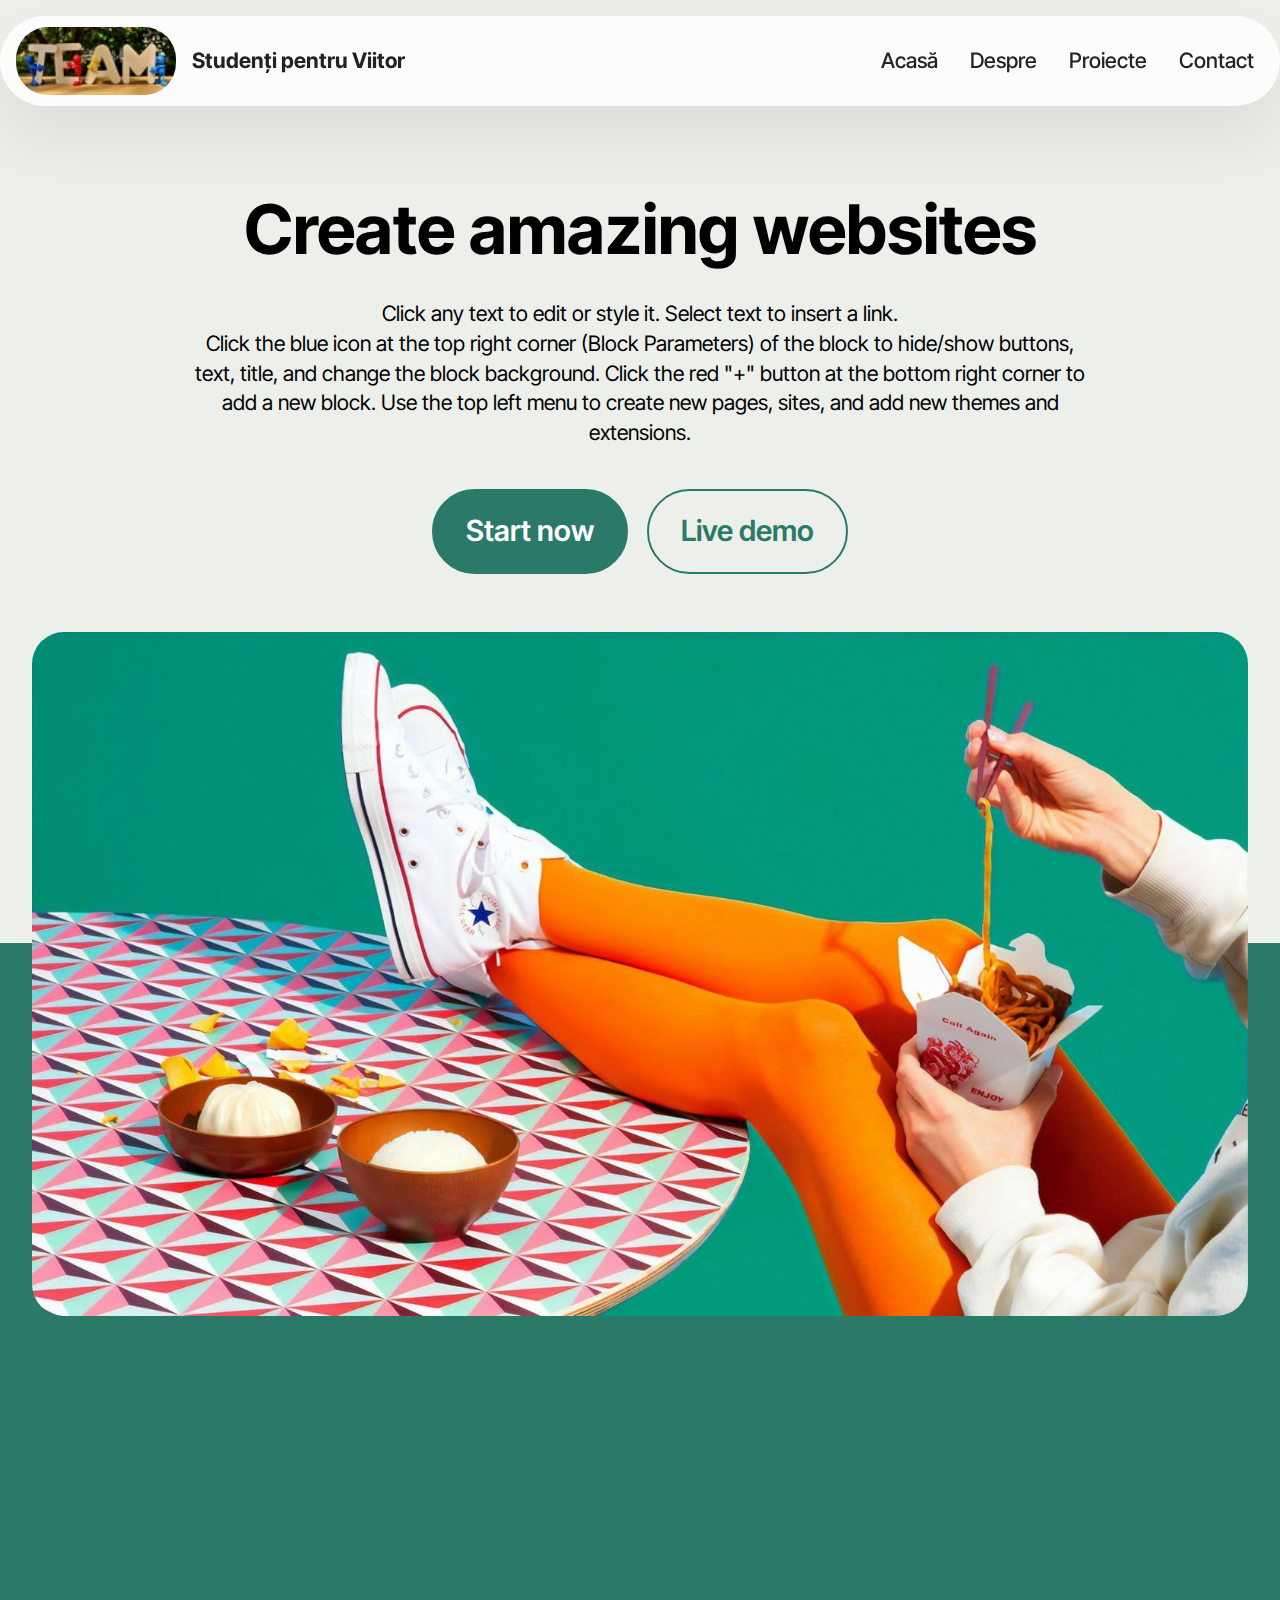
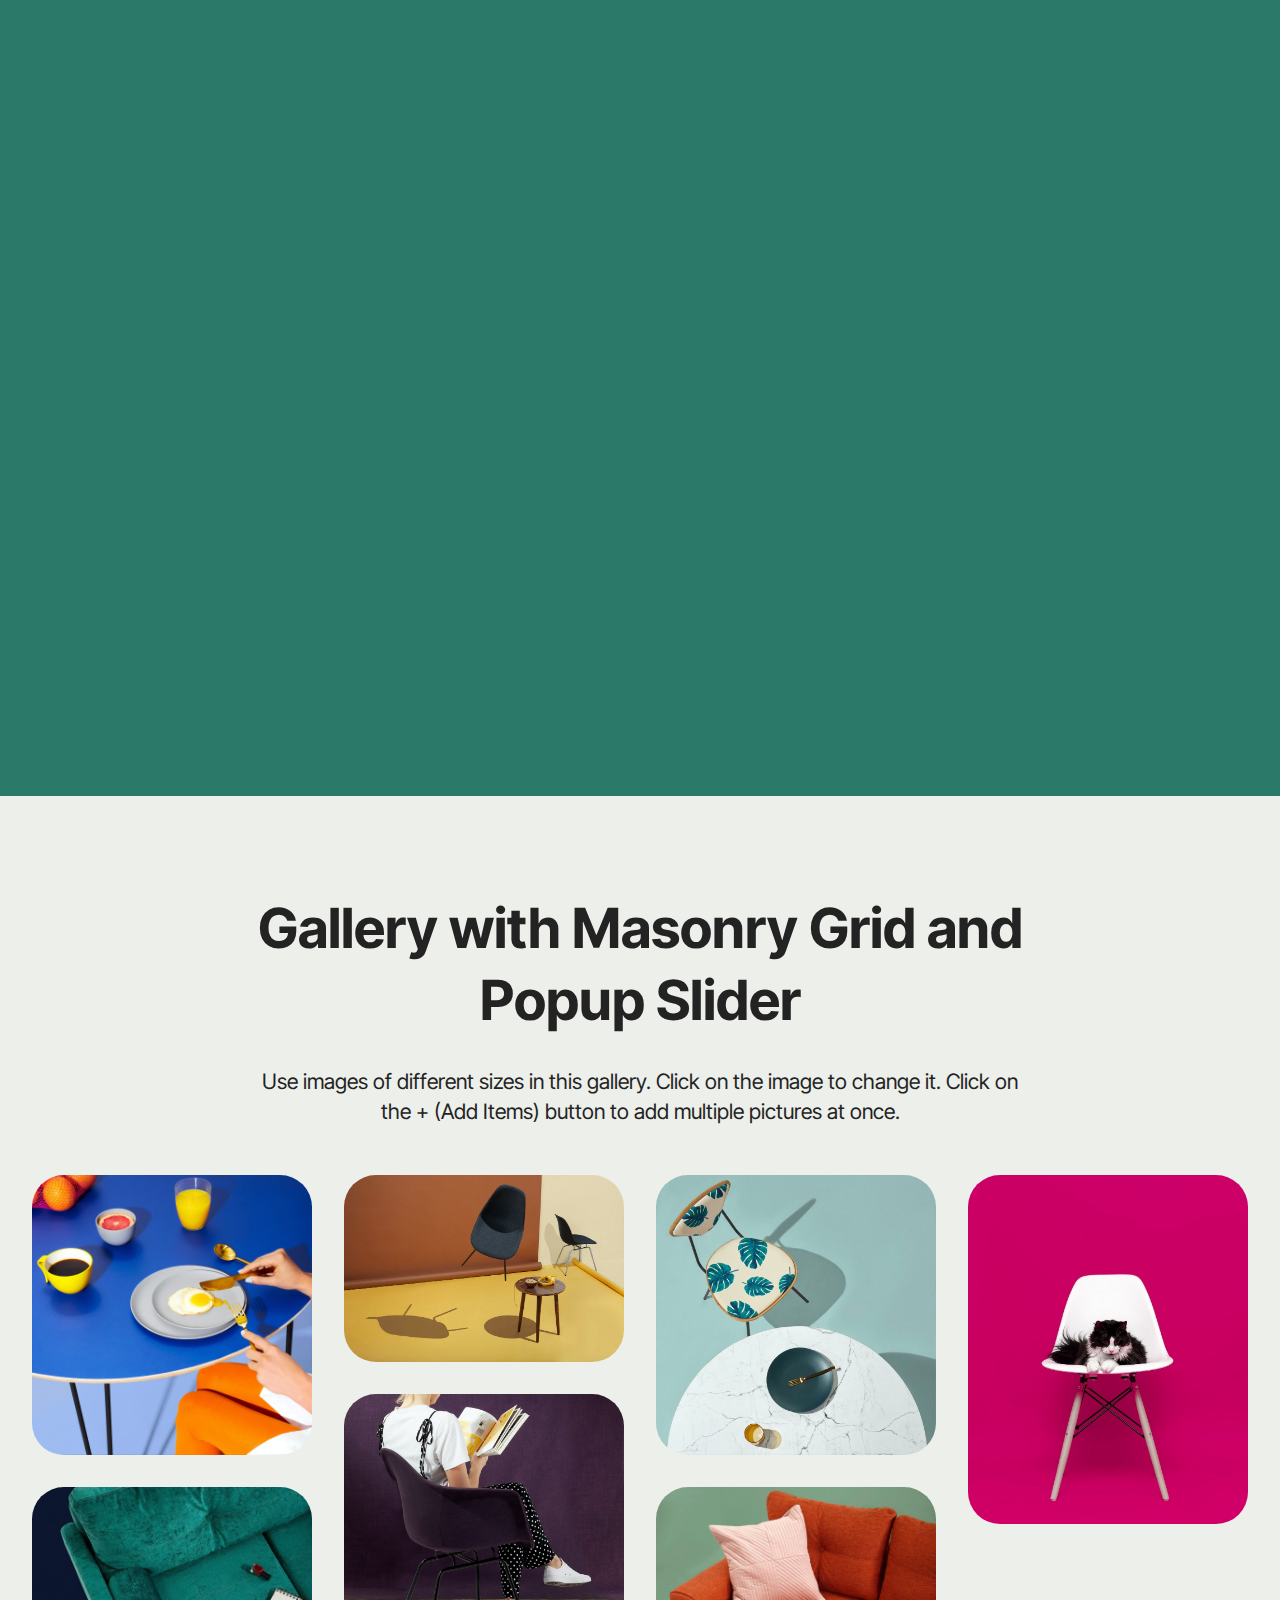
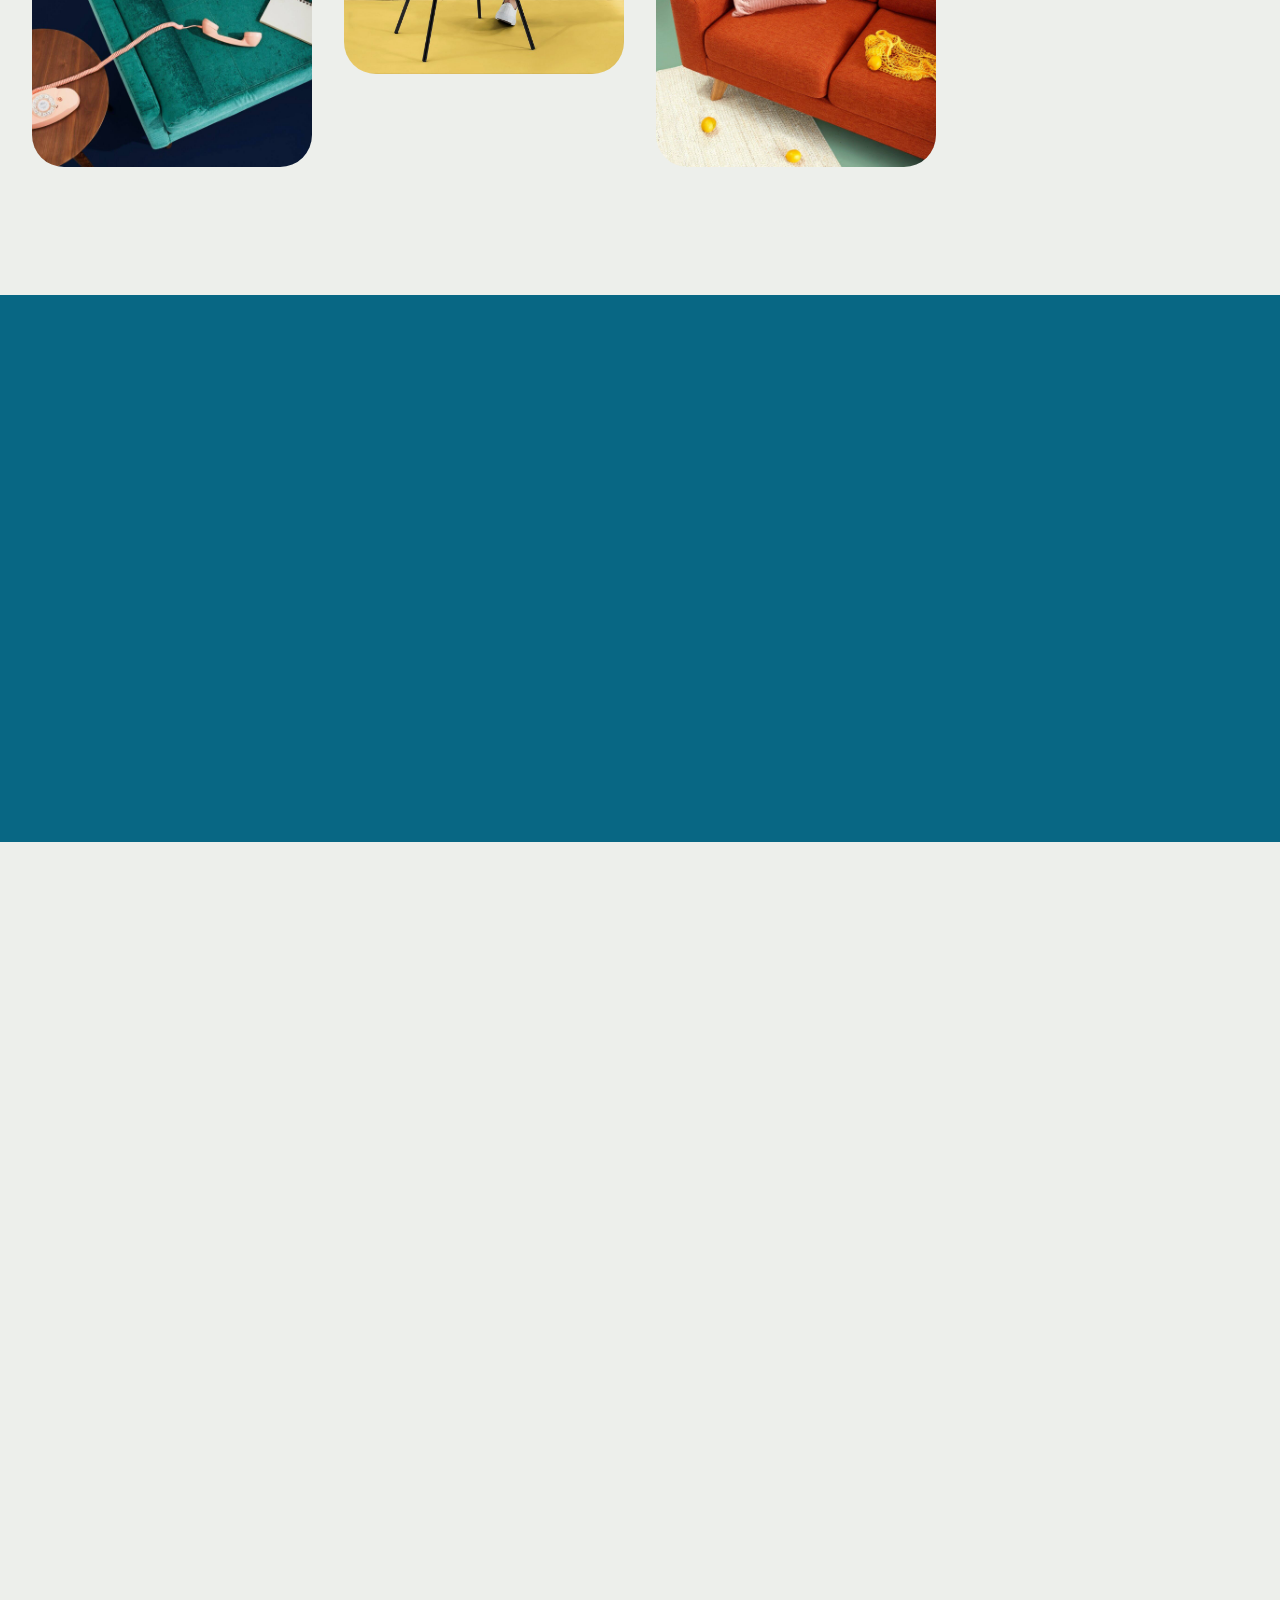
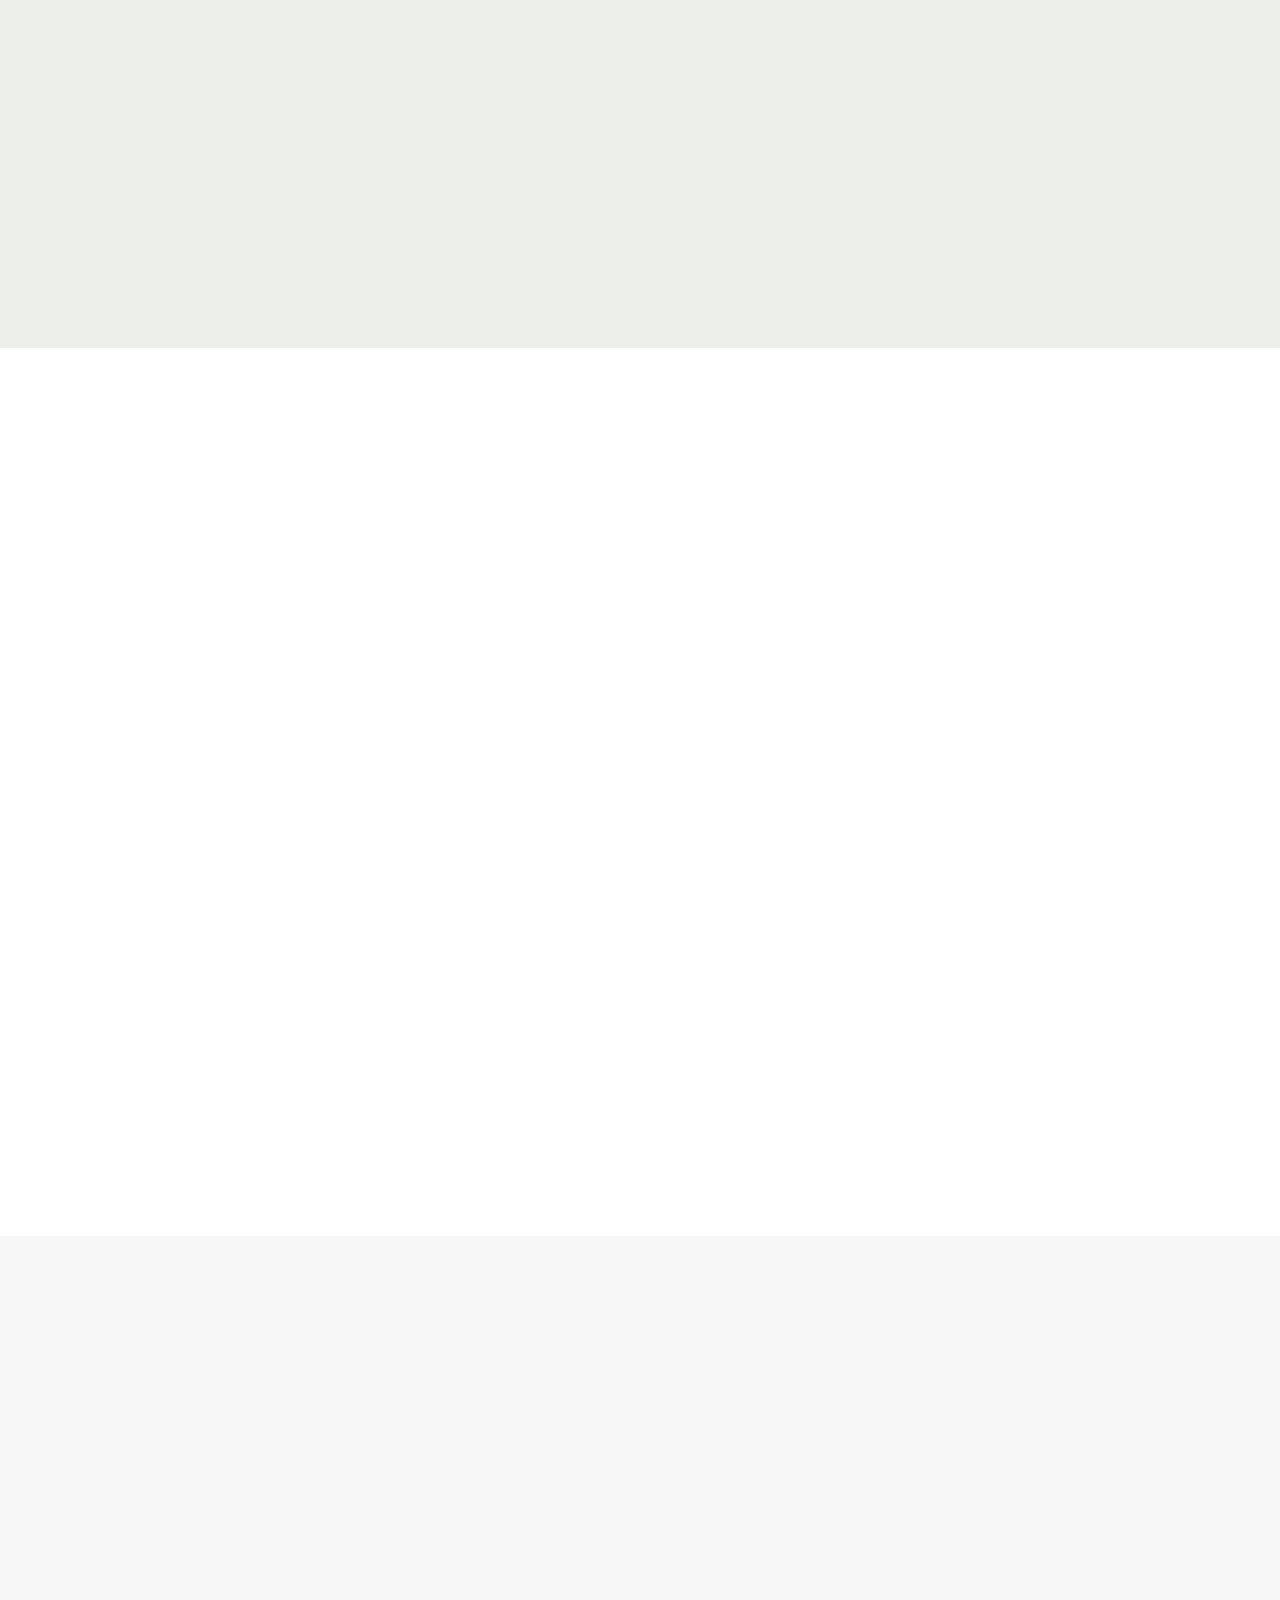
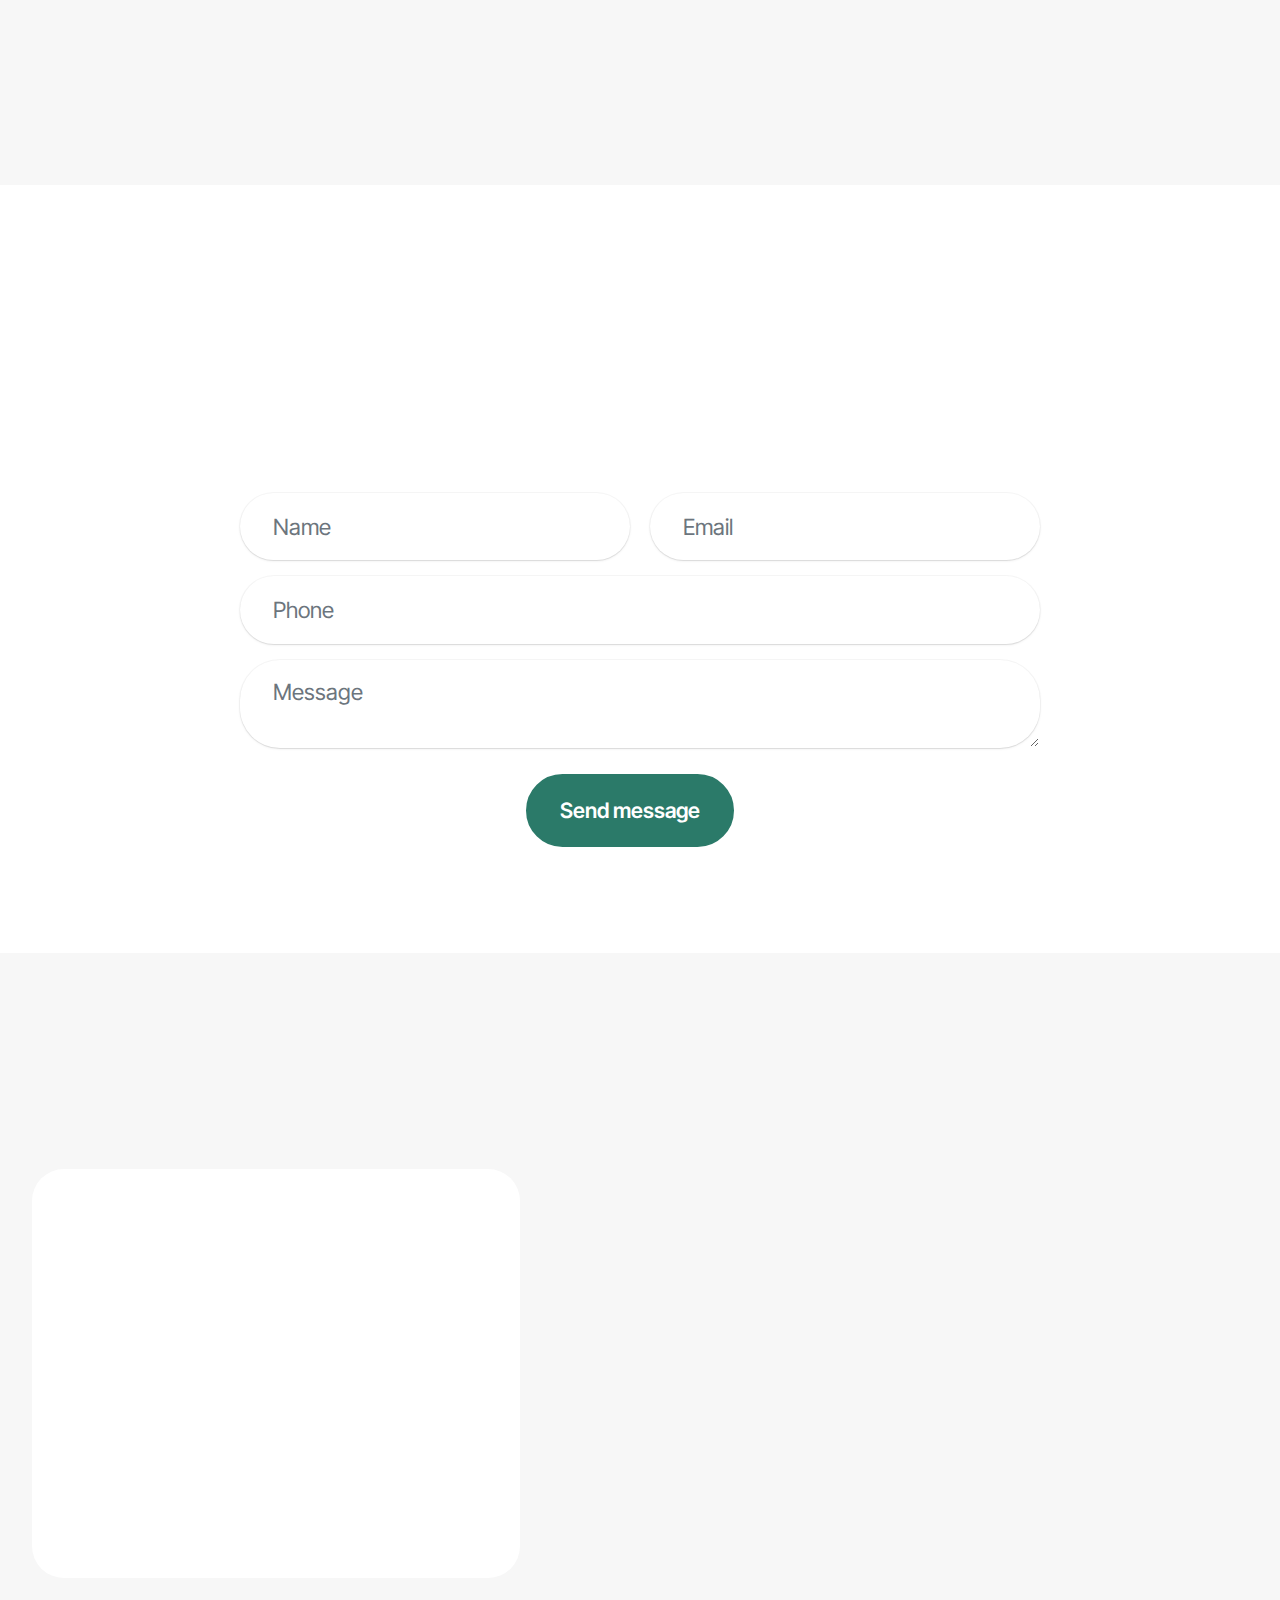
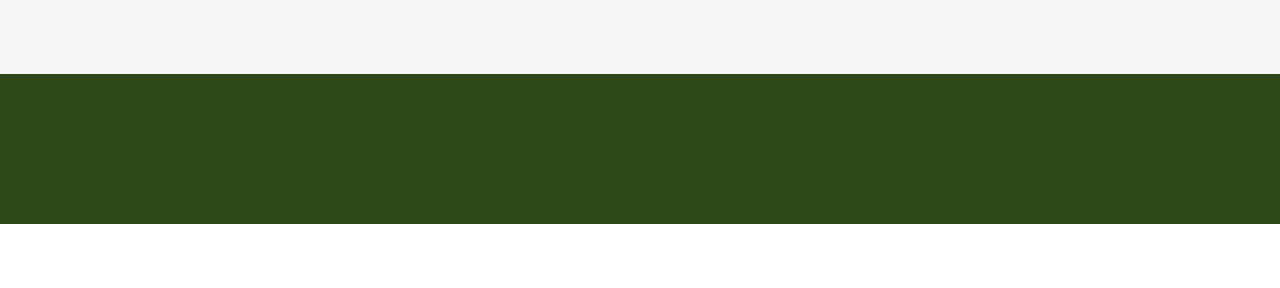
<file: site.final/index.html>
<!DOCTYPE html>
<html  >
<head>
  <!-- Site made with Mobirise Website Builder v6.1.12, https://mobirise.com -->
  <meta charset="UTF-8">
  <meta http-equiv="X-UA-Compatible" content="IE=edge">
  <meta name="generator" content="Mobirise v6.1.12, mobirise.com">
  <meta name="viewport" content="width=device-width, initial-scale=1, minimum-scale=1">
  <link rel="shortcut icon" href="assets/images/team-3393037-1280-137x59.jpg" type="image/x-icon">
  <meta name="description" content="">
  
  
  <title>Home</title>
  <link rel="stylesheet" href="assets/web/assets/mobirise-icons2/mobirise2.css">
  <link rel="stylesheet" href="assets/bootstrap/css/bootstrap.min.css">
  <link rel="stylesheet" href="assets/animatecss/animate.css">
  <link rel="stylesheet" href="assets/dropdown/css/style.css">
  <link rel="stylesheet" href="assets/theme/css/style.css">
  <link rel="stylesheet" href="assets/gallery/style.css">
  <link rel="preload" href="https://fonts.googleapis.com/css?family=Inter+Tight:100,200,300,400,500,600,700,800,900,100i,200i,300i,400i,500i,600i,700i,800i,900i&display=swap" as="style" onload="this.onload=null;this.rel='stylesheet'">
  <noscript><link rel="stylesheet" href="https://fonts.googleapis.com/css?family=Inter+Tight:100,200,300,400,500,600,700,800,900,100i,200i,300i,400i,500i,600i,700i,800i,900i&display=swap"></noscript>
  <link rel="preload" as="style" href="assets/mobirise/css/mbr-additional.css?v=rREdOk"><link rel="stylesheet" href="assets/mobirise/css/mbr-additional.css?v=rREdOk" type="text/css">

  
  
  
</head>
<body>
  
  <section data-bs-version="5.1" class="menu menu5 cid-v7CWFTl3mO" once="menu" id="menu05-1s">
	

	<nav class="navbar navbar-dropdown navbar-fixed-top navbar-expand-lg">
		<div class="container">
			<div class="navbar-brand">
				<span class="navbar-logo">
					<a href="https://mobiri.se">
						<img src="assets/images/team-3393037-1280-137x59.jpg" alt="logo" style="height: 4.3rem;">
					</a>
				</span>
				<span class="navbar-caption-wrap"><a class="navbar-caption text-black display-4" href="https://mobiri.se">Studenți pentru Viitor</a></span>
			</div>
			<button class="navbar-toggler" type="button" data-toggle="collapse" data-bs-toggle="collapse" data-target="#navbarSupportedContent" data-bs-target="#navbarSupportedContent" aria-controls="navbarNavAltMarkup" aria-expanded="false" aria-label="Toggle navigation">
				<div class="hamburger">
					<span></span>
					<span></span>
					<span></span>
					<span></span>
				</div>
			</button>
			<div class="collapse navbar-collapse" id="navbarSupportedContent">
				<ul class="navbar-nav nav-dropdown nav-right" data-app-modern-menu="true"><li class="nav-item">
						<a class="nav-link link text-black display-4" href="https://mobiri.se">Acasă</a>
					</li>
					<li class="nav-item"><a class="nav-link link text-black display-4" href="https://mobiri.se">Despre</a></li><li class="nav-item">
						<a class="nav-link link text-black display-4" href="https://mobiri.se" aria-expanded="false">Proiecte</a>
					</li>
					<li class="nav-item">
						<a class="nav-link link text-black display-4" href="https://mobiri.se">Contact</a>
					</li></ul>
				
			</div>
		</div>
	</nav>
</section>

<section data-bs-version="5.1" class="header5 cid-tJS6uM4N87" id="header05-1">
	

	
	
	<div class="topbg"></div>
	<div class="align-center container">
		<div class="row justify-content-center">
			<div class="col-md-12 col-lg-9">
				<h1 class="mbr-section-title mbr-fonts-style mb-4 display-1"><strong>Create amazing websites</strong></h1>
				<p class="mbr-text mbr-fonts-style mb-4 display-7">Click any text to edit or style it. Select text to insert a link.
<br>Click the blue icon at the top right corner (Block Parameters) of the block to hide/show buttons, text, title, and change the block background. Click the red "+" button at the bottom right corner to add a new block. Use the top left menu to create new pages, sites, and add new themes and extensions.</p>
				<div class="mbr-section-btn mt-3"><a class="btn btn-primary display-5" href="index.html#form02-6">Start now</a> <a class="btn btn-primary-outline display-5" href="index.html#gallery02-v">Live demo</a></div>
			</div>
		</div>
		<div class="row mt-5 justify-content-center">
			<div class="col-12 col-lg-12">
				<img src="assets/images/11.jpg" alt="Mobirise Website Builder" title="">
			</div>
		</div>
	</div>
</section>

<section data-bs-version="5.1" class="features4 cid-tMlEXTHLbS" id="features04-w">
	
	
	<div class="container">
		<div class="row justify-content-center">
			<div class="col-12 content-head">
				<div class="mbr-section-head mb-5">
					<h4 class="mbr-section-title mbr-fonts-style align-center mb-0 display-2"><strong>Our Services</strong></h4>
					<h5 class="mbr-section-subtitle mbr-fonts-style align-center mb-0 mt-4 display-7">Hover over pictures to add more cards or rearrange them with the Tools panel. Add multiple cards by selecting multiple images. You can set the number of columns in Block Parameters.</h5>
					
				</div>
			</div>
		</div>
		<div class="row">
			<div class="item features-image col-12 col-md-6 col-lg-4">
				<div class="item-wrapper">
					<div class="item-img">
						<img src="assets/images/gallery03.jpg" alt="Mobirise Website Builder">
					</div>
					<div class="item-content">
						<h5 class="item-title mbr-fonts-style display-5">
							<strong>Marketing</strong>
						</h5>
						
						<p class="mbr-text mbr-fonts-style display-7">
							Service Description. You can show/hide the title, subtitle, text, button in the Block Parameters
						</p>
						<div class="mbr-section-btn item-footer"><a href="" class="btn item-btn btn-primary display-7">Learn more</a></div>
					</div>

				</div>
			</div>
			<div class="item features-image col-12 col-md-6 col-lg-4">
				<div class="item-wrapper">
					<div class="item-img">
						<img src="assets/images/gallery05.jpg" alt="Mobirise Website Builder">
					</div>
					<div class="item-content">
						<h5 class="item-title mbr-fonts-style display-5">
							<strong>Promotion</strong>
						</h5>
						
						<p class="mbr-text mbr-fonts-style display-7">
							Service Description. You can show/hide the title, subtitle, text, button in the Block Parameters
						</p>
						<div class="mbr-section-btn item-footer"><a href="" class="btn item-btn btn-primary display-7">Learn more</a></div>
					</div>
				</div>
			</div>
			<div class="item features-image col-12 col-md-6 col-lg-4">
				<div class="item-wrapper">
					<div class="item-img">
						<img src="assets/images/gallery02.jpg" alt="Mobirise Website Builder">
					</div>
					<div class="item-content">
						<h5 class="item-title mbr-fonts-style display-5">
							<strong>Branding</strong>
						</h5>
						
						<p class="mbr-text mbr-fonts-style display-7">
							Service Description. You can show/hide the title, subtitle, text, button in the Block Parameters<br>
						</p>
						<div class="mbr-section-btn item-footer"><a href="" class="btn item-btn btn-primary display-7">Learn more</a></div>
					</div>
				</div>
			</div>
		</div>
	</div>
</section>

<section data-bs-version="5.1" class="gallery1 mbr-gallery cid-tMlDYtQ5fF" id="gallery02-v">
    

    
    

    <div class="container-fluid">
        <div class="row justify-content-center">
            <div class="col-12 content-head">
                <div class="mbr-section-head mb-5">
                    <h3 class="mbr-section-title mbr-fonts-style align-center m-0 display-2"><strong>Gallery with Masonry Grid and Popup Slider</strong></h3>
                    <h4 class="mbr-section-subtitle mbr-fonts-style align-center mb-0 mt-4 display-7">Use images of different sizes in this gallery. Click on the image to change it. Click on the + (Add Items) button to add multiple pictures at once.</h4>
                </div>
            </div>
        </div>
        <div class="row mbr-gallery mbr-masonry" data-masonry="{&quot;percentPosition&quot;: true }">
            <div class="col-12 col-md-6 col-lg-3 item gallery-image">
                <div class="item-wrapper" data-toggle="modal" data-bs-toggle="modal" data-target="#v8jgREpxzw-modal" data-bs-target="#v8jgREpxzw-modal">
                    <img class="w-100" src="assets/images/gallery03.jpg" alt="Mobirise Website Builder" data-slide-to="0" data-bs-slide-to="0" data-target="#lb-v8jgREpxzw" data-bs-target="#lb-v8jgREpxzw">
                    <div class="icon-wrapper">
                        <span class="mobi-mbri mobi-mbri-search mbr-iconfont mbr-iconfont-btn"></span>
                    </div>
                </div>
                
            </div>
            <div class="col-12 col-md-6 col-lg-3 item gallery-image">
                <div class="item-wrapper" data-toggle="modal" data-bs-toggle="modal" data-target="#v8jgREpxzw-modal" data-bs-target="#v8jgREpxzw-modal">
                    <img class="w-100" src="assets/images/gallery13.jpg" alt="Mobirise Website Builder" data-slide-to="1" data-bs-slide-to="1" data-target="#lb-v8jgREpxzw" data-bs-target="#lb-v8jgREpxzw">
                    <div class="icon-wrapper">
                        <span class="mobi-mbri mobi-mbri-search mbr-iconfont mbr-iconfont-btn"></span>
                    </div>
                </div>
                
            </div>
            <div class="col-12 col-md-6 col-lg-3 item gallery-image">
                <div class="item-wrapper" data-toggle="modal" data-bs-toggle="modal" data-target="#v8jgREpxzw-modal" data-bs-target="#v8jgREpxzw-modal">
                    <img class="w-100" src="assets/images/gallery10.jpg" alt="Mobirise Website Builder" data-slide-to="2" data-bs-slide-to="2" data-target="#lb-v8jgREpxzw" data-bs-target="#lb-v8jgREpxzw">
                    <div class="icon-wrapper">
                        <span class="mobi-mbri mobi-mbri-search mbr-iconfont mbr-iconfont-btn"></span>
                    </div>
                </div>
                
            </div>
            <div class="col-12 col-md-6 col-lg-3 item gallery-image">
                <div class="item-wrapper" data-toggle="modal" data-bs-toggle="modal" data-target="#v8jgREpxzw-modal" data-bs-target="#v8jgREpxzw-modal">
                    <img class="w-100" src="assets/images/gallery08.jpg" alt="Mobirise Website Builder" data-slide-to="3" data-bs-slide-to="3" data-target="#lb-v8jgREpxzw" data-bs-target="#lb-v8jgREpxzw">
                    <div class="icon-wrapper">
                        <span class="mobi-mbri mobi-mbri-search mbr-iconfont mbr-iconfont-btn"></span>
                    </div>
                </div>
                
            </div>
            <div class="col-12 col-md-6 col-lg-3 item gallery-image">
                <div class="item-wrapper" data-toggle="modal" data-bs-toggle="modal" data-target="#v8jgREpxzw-modal" data-bs-target="#v8jgREpxzw-modal">
                    <img class="w-100" src="assets/images/gallery06.jpg" alt="Mobirise Website Builder" data-slide-to="4" data-bs-slide-to="4" data-target="#lb-v8jgREpxzw" data-bs-target="#lb-v8jgREpxzw">
                    <div class="icon-wrapper">
                        <span class="mobi-mbri mobi-mbri-search mbr-iconfont mbr-iconfont-btn"></span>
                    </div>
                </div>
                
            </div>
            <div class="col-12 col-md-6 col-lg-3 item gallery-image">
                <div class="item-wrapper" data-toggle="modal" data-bs-toggle="modal" data-target="#v8jgREpxzw-modal" data-bs-target="#v8jgREpxzw-modal">
                    <img class="w-100" src="assets/images/gallery02.jpg" alt="Mobirise Website Builder" data-slide-to="5" data-bs-slide-to="5" data-target="#lb-v8jgREpxzw" data-bs-target="#lb-v8jgREpxzw">
                    <div class="icon-wrapper">
                        <span class="mobi-mbri mobi-mbri-search mbr-iconfont mbr-iconfont-btn"></span>
                    </div>
                </div>
                
            </div>
            <div class="col-12 col-md-6 col-lg-3 item gallery-image">
                <div class="item-wrapper" data-toggle="modal" data-bs-toggle="modal" data-target="#v8jgREpxzw-modal" data-bs-target="#v8jgREpxzw-modal">
                    <img class="w-100" src="assets/images/gallery01.jpg" alt="Mobirise Website Builder" data-slide-to="6" data-bs-slide-to="6" data-target="#lb-v8jgREpxzw" data-bs-target="#lb-v8jgREpxzw">
                    <div class="icon-wrapper">
                        <span class="mobi-mbri mobi-mbri-search mbr-iconfont mbr-iconfont-btn"></span>
                    </div>
                </div>
                
            </div>
        </div>

        <div class="modal mbr-slider" tabindex="-1" role="dialog" aria-hidden="true" id="v8jgREpxzw-modal">
            <div class="modal-dialog" role="document">
                <div class="modal-content">
                    <div class="modal-body">
                        <div class="carousel slide" id="lb-v8jgREpxzw" data-interval="5000" data-bs-interval="5000">
                            <div class="carousel-inner">
                                <div class="carousel-item active">
                                    <img class="d-block w-100" src="assets/images/gallery03.jpg" alt="Mobirise Website Builder">
                                </div>
                                <div class="carousel-item">
                                    <img class="d-block w-100" src="assets/images/gallery13.jpg" alt="Mobirise Website Builder">
                                </div>
                                <div class="carousel-item">
                                    <img class="d-block w-100" src="assets/images/gallery10.jpg" alt="Mobirise Website Builder">
                                </div>
                                <div class="carousel-item">
                                    <img class="d-block w-100" src="assets/images/gallery08.jpg" alt="Mobirise Website Builder">
                                </div>
                                <div class="carousel-item">
                                    <img class="d-block w-100" src="assets/images/gallery06.jpg" alt="Mobirise Website Builder">
                                </div>
                                <div class="carousel-item">
                                    <img class="d-block w-100" src="assets/images/gallery02.jpg" alt="Mobirise Website Builder">
                                </div>
                                <div class="carousel-item">
                                    <img class="d-block w-100" src="assets/images/gallery01.jpg" alt="Mobirise Website Builder">
                                </div>
                            </div>
                            <ol class="carousel-indicators">
                                <li data-slide-to="0" data-bs-slide-to="0" class="active" data-target="#lb-v8jgREpxzw" data-bs-target="#lb-v8jgREpxzw"></li>
                                <li data-slide-to="1" data-bs-slide-to="1" data-target="#lb-v8jgREpxzw" data-bs-target="#lb-v8jgREpxzw"></li>
                                <li data-slide-to="2" data-bs-slide-to="2" data-target="#lb-v8jgREpxzw" data-bs-target="#lb-v8jgREpxzw"></li>
                                <li data-slide-to="3" data-bs-slide-to="3" data-target="#lb-v8jgREpxzw" data-bs-target="#lb-v8jgREpxzw"></li>
                                <li data-slide-to="4" data-bs-slide-to="4" data-target="#lb-v8jgREpxzw" data-bs-target="#lb-v8jgREpxzw"></li>
                                <li data-slide-to="5" data-bs-slide-to="5" data-target="#lb-v8jgREpxzw" data-bs-target="#lb-v8jgREpxzw"></li>
                                <li data-slide-to="6" data-bs-slide-to="6" data-target="#lb-v8jgREpxzw" data-bs-target="#lb-v8jgREpxzw"></li>
                            </ol>
                            <a role="button" href="" class="close" data-dismiss="modal" data-bs-dismiss="modal" aria-label="Close">
                            </a>
                            <a class="carousel-control-prev carousel-control" role="button" data-slide="prev" data-bs-slide="prev" href="#lb-v8jgREpxzw">
                                <span class="mobi-mbri mobi-mbri-arrow-prev" aria-hidden="true"></span>
                                <span class="sr-only visually-hidden">Previous</span>
                            </a>
                            <a class="carousel-control-next carousel-control" role="button" data-slide="next" data-bs-slide="next" href="#lb-v8jgREpxzw">
                                <span class="mobi-mbri mobi-mbri-arrow-next" aria-hidden="true"></span>
                                <span class="sr-only visually-hidden">Next</span>
                            </a>
                        </div>
                    </div>
                </div>
            </div>
        </div>
    </div>
</section>

<section data-bs-version="5.1" class="header09 cid-tLAX5BnXkJ" id="header09-q">
	
	
	<div class="container">
		<div class="row">
			<div class="content-wrap col-12 col-md-8">
				<h1 class="mbr-section-title mbr-fonts-style mbr-white mb-4 display-1"><strong>Unlock boundless possibilities</strong></h1>
				
				<p class="mbr-fonts-style mbr-text mbr-white mb-4 display-7">
					Mobirise Free Website Maker is perfect for non-techies and great for pro-coders for fast prototyping and small customers' projects.
				</p>
				<div class="mbr-section-btn"><a class="btn btn-white-outline display-7" href="https://mobiri.se">Learn more</a></div>
			</div>
		</div>
	</div>
</section>

<section data-bs-version="5.1" class="header7 cid-tLeaLmEeFr" id="header07-h">
  

  
  
  
  <div class="align-center container">
    <div class="row justify-content-center">
      <div class="col-md-12 col-lg-9 mb-5">
        <h1 class="mbr-section-title mbr-fonts-style display-1"><strong>Block with video</strong>
        </h1>
        <p class="mbr-text mbr-fonts-style mt-4 display-7">
          Click on the media content to replace it. In some blocks, you can change media content via Block Parameters.
        </p>
        
      </div>
    </div>

    <div class="row justify-content-center">
      <div class="mbr-figure col-12 col-md-12"><iframe class="mbr-embedded-video" src="https://www.youtube.com/embed/sGpPgQeEyOc?rel=0&amp;amp;mute=1&amp;showinfo=0&amp;autoplay=1&amp;loop=1&amp;playlist=sGpPgQeEyOc" width="1280" height="720" frameborder="0" allowfullscreen></iframe></div>
    </div>
  </div>
</section>

<section data-bs-version="5.1" class="header1 cid-tJS9vXDdRK" id="header01-7">
	

	
	

	<div class="container">
		<div class="row justify-content-center">
			<div class="col-12 col-md-12 col-lg-7 image-wrapper">
				<img class="w-100" src="assets/images/gallery01.jpg" alt="Mobirise Website Builder">
			</div>
			<div class="col-12 col-lg col-md-12">
				<div class="text-wrapper align-left">
					<h1 class="mbr-section-title mbr-fonts-style mb-4 display-2"><strong>About us</strong></h1>
					<p class="mbr-text mbr-fonts-style mb-4 display-7">
						Most blocks can be used with various types of backgrounds: color, pictures, or videos. It can be set in Block Parameters.&nbsp;You can show/hide the title, subtitle, text, button in the Block Parameters (blue gear icon at the top right corner of the block).&nbsp;</p>
					<div class="mbr-section-btn mt-3"><a class="btn btn-primary display-7" href="https://mobiri.se">Start now</a></div>
				</div>
			</div>
		</div>
	</div>
</section>

<section data-bs-version="5.1" class="features15 cid-tLek7gQhG7" id="features015-m">
	

	
	
	<div class="container">
		<div class="mbr-section-head mb-5">
			<h4 class="mbr-section-title mbr-fonts-style align-center mb-0 display-2">
			  <strong>Why us?</strong></h4>
			
		  </div>
		<div class="row justify-content-center">
			<div class="item features-without-image col-12 col-lg-4">
				<div class="item-wrapper">
					<div class="img-wrapper">
						<img src="assets/images/shop1.jpg" alt="Mobirise Website Builder">
					</div>
					<div class="card-box">
						<h4 class="card-title mbr-fonts-style mb-3 display-5">
							<strong>Free</strong></h4>
						<h5 class="card-text mbr-fonts-style display-7">
							Mobirise is a free website builder. Mobirise is a free website builder. Mobirise is a free website builder.</h5>
					</div>
				</div>
			</div>
			<div class="item features-without-image col-12 col-lg-4">
				<div class="item-wrapper">
					<div class="img-wrapper">
						<img src="assets/images/shop2.jpg" alt="Mobirise Website Builder">
					</div>
					<div class="card-box">
						<h4 class="card-title mbr-fonts-style mb-3 display-5">
							<strong>Easy</strong></h4>
						<h5 class="card-text mbr-fonts-style display-7">
							Create landing pages with ease. Create landing pages with ease. Create landing pages with ease.<br><br></h5>
					</div>
				</div>
			</div>
			<div class="item features-without-image col-12 col-lg-4">
				<div class="item-wrapper">
					<div class="img-wrapper">
						<img src="assets/images/shop3.jpg" alt="Mobirise Website Builder">
					</div>
					<div class="card-box">
						<h4 class="card-title mbr-fonts-style mb-3 display-5">
							<strong>Beautiful</strong></h4>
						<h5 class="card-text mbr-fonts-style display-7">
							Build a website with Mobirise. Build a web page with Mobirise. Create a website with Mobirise.</h5>
					</div>
				</div>
			</div>
		</div>
	</div>
</section>

<section data-bs-version="5.1" class="form5 cid-tJS9pBcTSa" id="form02-6">
    
    
    <div class="container">
        <div class="mbr-section-head mb-5">
            <h3 class="mbr-section-title mbr-fonts-style align-center mb-0 display-2">
                <strong>Contact Form</strong></h3>
            <h4 class="mbr-section-subtitle mbr-fonts-style align-center mb-0 mt-4 display-7">To change your notification email, click on any form field below.
<div>The number of submissions is limited to 10 per day without the Form Builder.</div></h4>
        </div>
        <div class="row justify-content-center mt-4">
            <div class="col-lg-8 mx-auto mbr-form" data-form-type="formoid">
                <form action="https://mobirise.eu/" method="POST" class="mbr-form form-with-styler" data-form-title="Form Name"><input type="hidden" name="email" data-form-email="true" value="QM1GGKjf5eWlhBU4mCBDtVT9o16WwfMYFp1nlFaRtllPIUsfWc9PsYoFvh8XQy3jrPDtv0n0183uZ5rNw1i3UFDh/t7KvKuyQ+OeXeIzrAVry8GijLmIFBdKNiEWGYQr">
                    <div class="row">
                        <div hidden="hidden" data-form-alert="" class="alert alert-success col-12">Thanks for filling out the form!</div>
                        <div hidden="hidden" data-form-alert-danger="" class="alert alert-danger col-12">
                            Oops...! some problem!
                        </div>
                    </div>
                    <div class="dragArea row">
                        <div class="col-md col-sm-12 form-group mb-3" data-for="name">
                            <input type="text" name="name" placeholder="Name" data-form-field="name" class="form-control" value="" id="name-form02-6">
                        </div>
                        <div class="col-md col-sm-12 form-group mb-3" data-for="email">
                            <input type="email" name="email" placeholder="Email" data-form-field="email" class="form-control" value="" id="email-form02-6">
                        </div>
                        <div class="col-12 form-group mb-3" data-for="phone">
                            <input type="tel" name="phone" placeholder="Phone" data-form-field="phone" class="form-control" value="" id="phone-form02-6">
                        </div>
                        <div class="col-12 form-group mb-3" data-for="textarea">
                            <textarea name="textarea" placeholder="Message" data-form-field="textarea" class="form-control" id="textarea-form02-6"></textarea>
                        </div>
                        <div class="col-lg-12 col-md-12 col-sm-12 align-center mbr-section-btn">
                            <button type="submit" class="btn btn-primary display-7">Send message</button>
                        </div>
                    </div>
                </form>
            </div>
        </div>
    </div>
</section>

<section data-bs-version="5.1" class="contacts2 map1 cid-tLdYHD757A" id="contacts02-9">

    

    
    <div class="container">
        <div class="mbr-section-head mb-5">
            <h3 class="mbr-section-title mbr-fonts-style align-center mb-0 display-2">
                <strong>Contacts</strong>
            </h3>
            
        </div>
        <div class="row justify-content-center mt-4">
            <div class="card col-12 col-md-5">
                <div class="card-wrapper">
                    <div class="text-wrapper">
                        <h5 class="cardTitle mbr-fonts-style mb-2 display-5">
                        <strong>Get in touch</strong></h5>
                    <ul class="list mbr-fonts-style display-7">
                        <li class="mbr-text item-wrap"><span style="font-size: 1.4rem;">Phone: </span><a href="tel:+12345678910" class="text-primary" style="font-size: 1.4rem;">0 (800) 123 45 67</a><br></li>
                        <li class="mbr-text item-wrap">WhatsApp: <a href="https://wa.me/12345678910" class="text-primary">0 (800) 123 45 67</a></li>
                        <li class="mbr-text item-wrap">Email: <a href="mailto:info@site.com" class="text-primary">info@site.com</a></li><li class="mbr-text item-wrap"><br></li>
                        <li class="mbr-text item-wrap">Address: </li><li class="mbr-text item-wrap">350 5th Ave, New York, NY 10118</li><li class="mbr-text item-wrap"><span style="font-size: 1.4rem;">Working hours:</span><br></li><li class="mbr-text item-wrap">9:00AM - 6:00PM</li>
                    </ul>
                    </div>
                </div>
            </div>
            <div class="map-wrapper col-12 col-md-7">
                <div class="google-map"><iframe frameborder="0" style="border:0" src="https://www.google.com/maps/embed?pb=!1m14!1m8!1m3!1d6045.3003145248895!2d-73.9884657!3d40.7477229!3m2!1i1024!2i768!4f13.1!3m3!1m2!1s0x89c259a9ac1f1b85%3A0x7e33d1c0e7af3be4!2zMzUwIDV0aCBBdmUsIE5ldyBZb3JrLCBOWSAxMDExOCwg0KHQqNCQ!5e0!3m2!1sru!2sru!4v1689597362021!5m2!1sen!2sen" allowfullscreen=""></iframe></div>
            </div>
        </div>
    </div>
</section>

<section data-bs-version="5.1" class="footer2 cid-v81GKUILsu" once="footers" id="footer02-29">
    

    
    

    <div class="container">
        <div class="row">
            <div class="col-12 col-lg-6 center mt-2 mb-3">
                <p class="mbr-fonts-style copyright mb-0 display-7">
                    © 2026 Studenți pentru Viitor – Toate drepturile rezervate
                </p>
            </div>
            <div class="col-12 col-lg-6 center">
                <div class="row-links mt-2 mb-3">
                    <ul class="row-links-soc">
                        
                        
                        
                        
                    <li class="row-links-soc-item mbr-fonts-style display-7">
                            <a href="https://www.instagram.com/" class="text-primary">Instagram</a>
                        </li><li class="row-links-soc-item mbr-fonts-style display-7">
                            <a href="https://www.tiktok.com/" class="text-primary">TikTok</a>
                        </li><li class="row-links-soc-item mbr-fonts-style display-7">
                            <a href="https://www.youtube.com/" class="text-primary">YouTube</a>
                        </li><li class="row-links-soc-item mbr-fonts-style display-7">
                            <a href="https://x.com/" class="text-primary">Twitter</a>
                        </li></ul>
                </div>
            </div>
        </div>
    </div>
</section><section class="display-7" style="padding: 0;align-items: center;justify-content: center;flex-wrap: wrap;    align-content: center;display: flex;position: relative;height: 4rem;"><a href="https://mobiri.se/" style="flex: 1 1;height: 4rem;position: absolute;width: 100%;z-index: 1;"><img alt="" style="height: 4rem;" src="[data-uri]"></a><p style="margin: 0;text-align: center;" class="display-7">&#8204;</p><a style="z-index:1" href="https://mobirise.com/builder/ai-website-builder.html">Free AI Website Builder</a></section><script src="assets/bootstrap/js/bootstrap.bundle.min.js"></script>  <script src="assets/smoothscroll/smooth-scroll.js"></script>  <script src="assets/ytplayer/index.js"></script>  <script src="assets/masonry/masonry.pkgd.min.js"></script>  <script src="assets/imagesloaded/imagesloaded.pkgd.min.js"></script>  <script src="assets/dropdown/js/navbar-dropdown.js"></script>  <script src="assets/theme/js/script.js"></script>  <script src="assets/gallery/player.min.js"></script>  <script src="assets/gallery/script.js"></script>  <script src="assets/formoid/formoid.min.js"></script>  
  
  
  <input name="animation" type="hidden">
  </body>
</html>
</file>
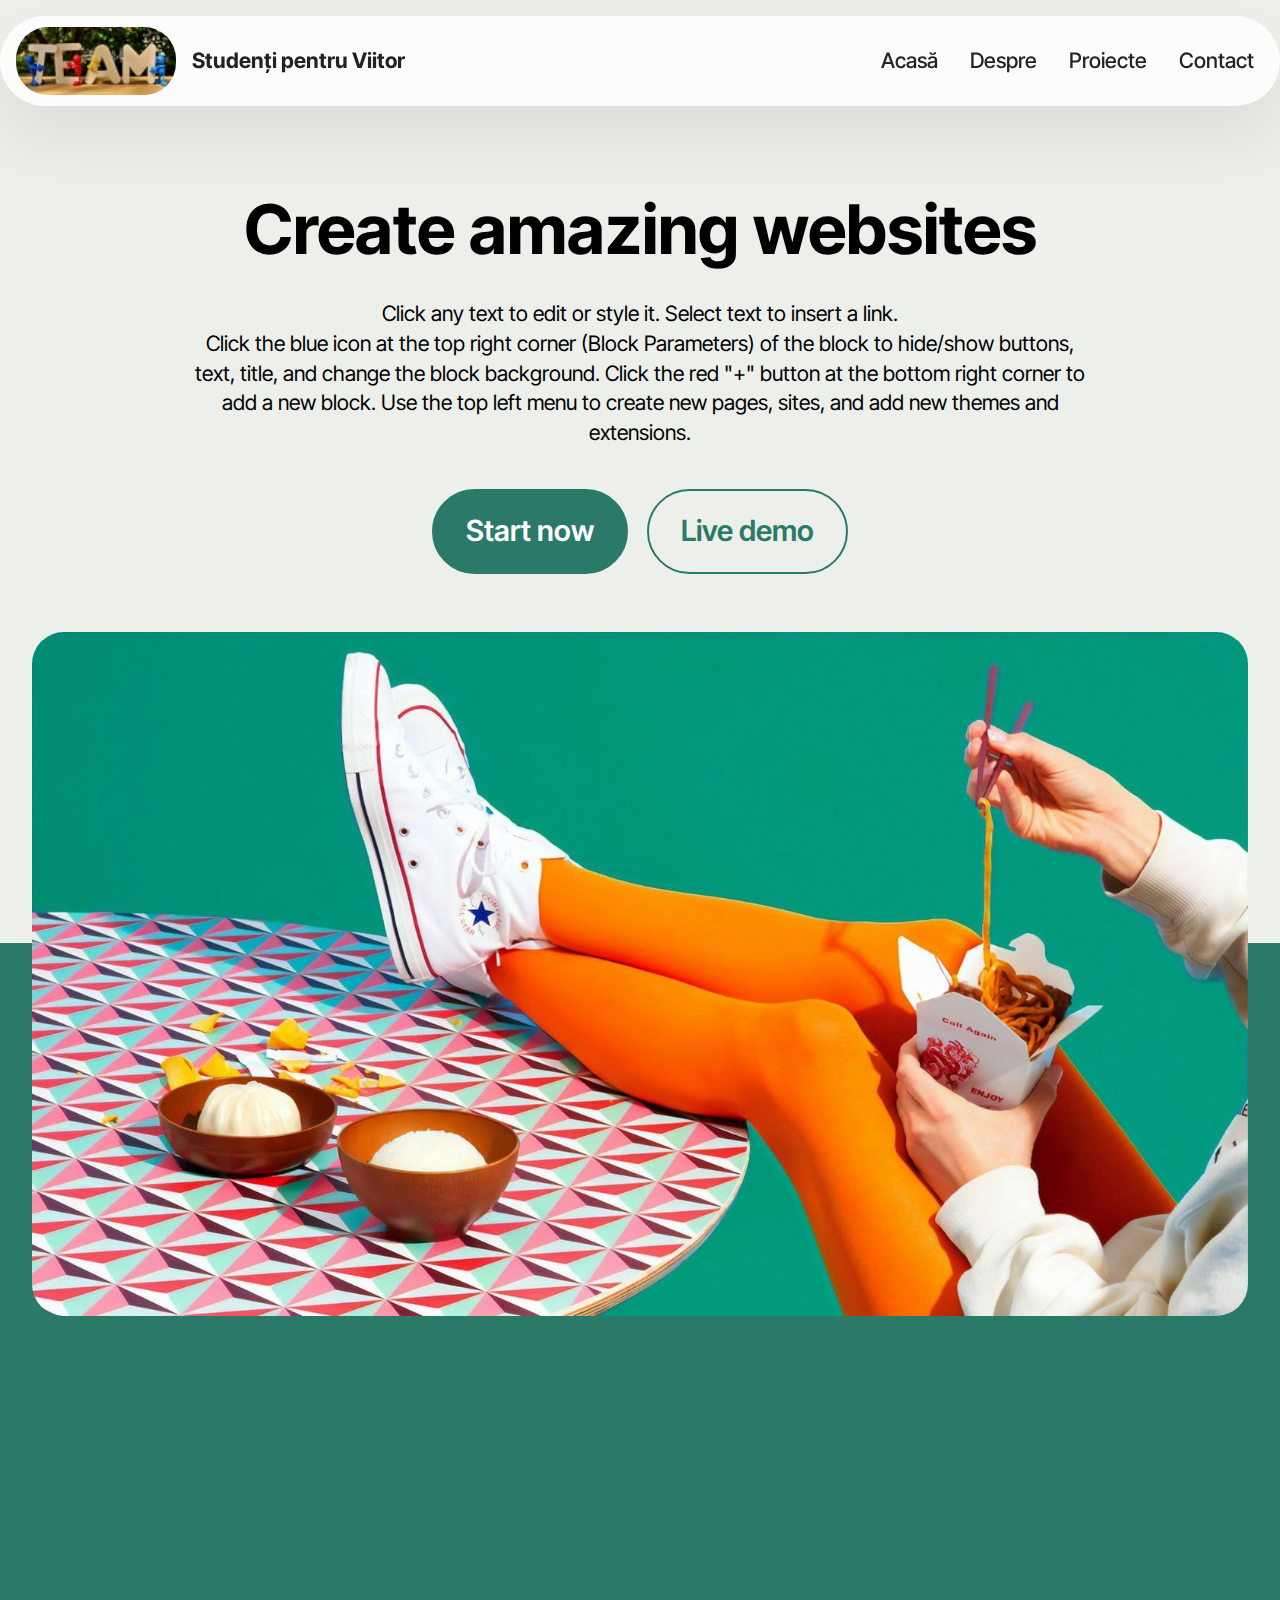
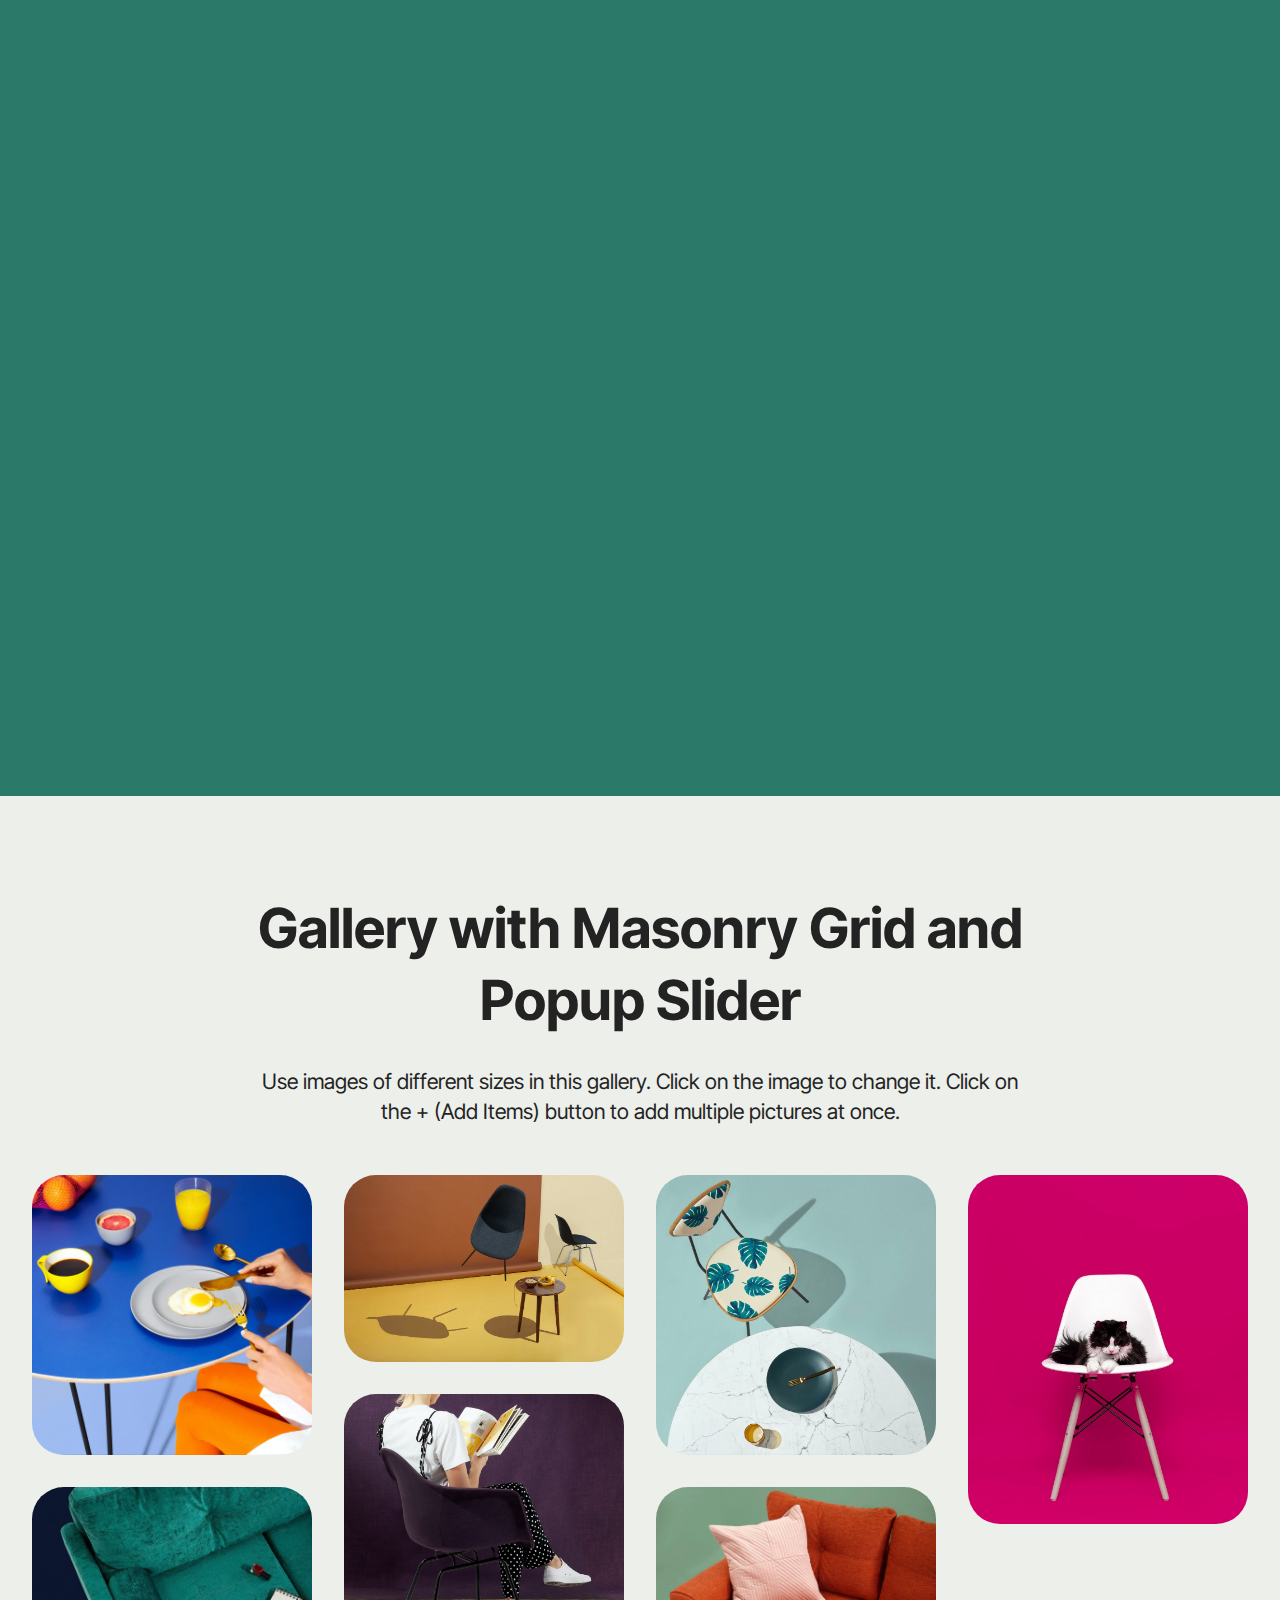
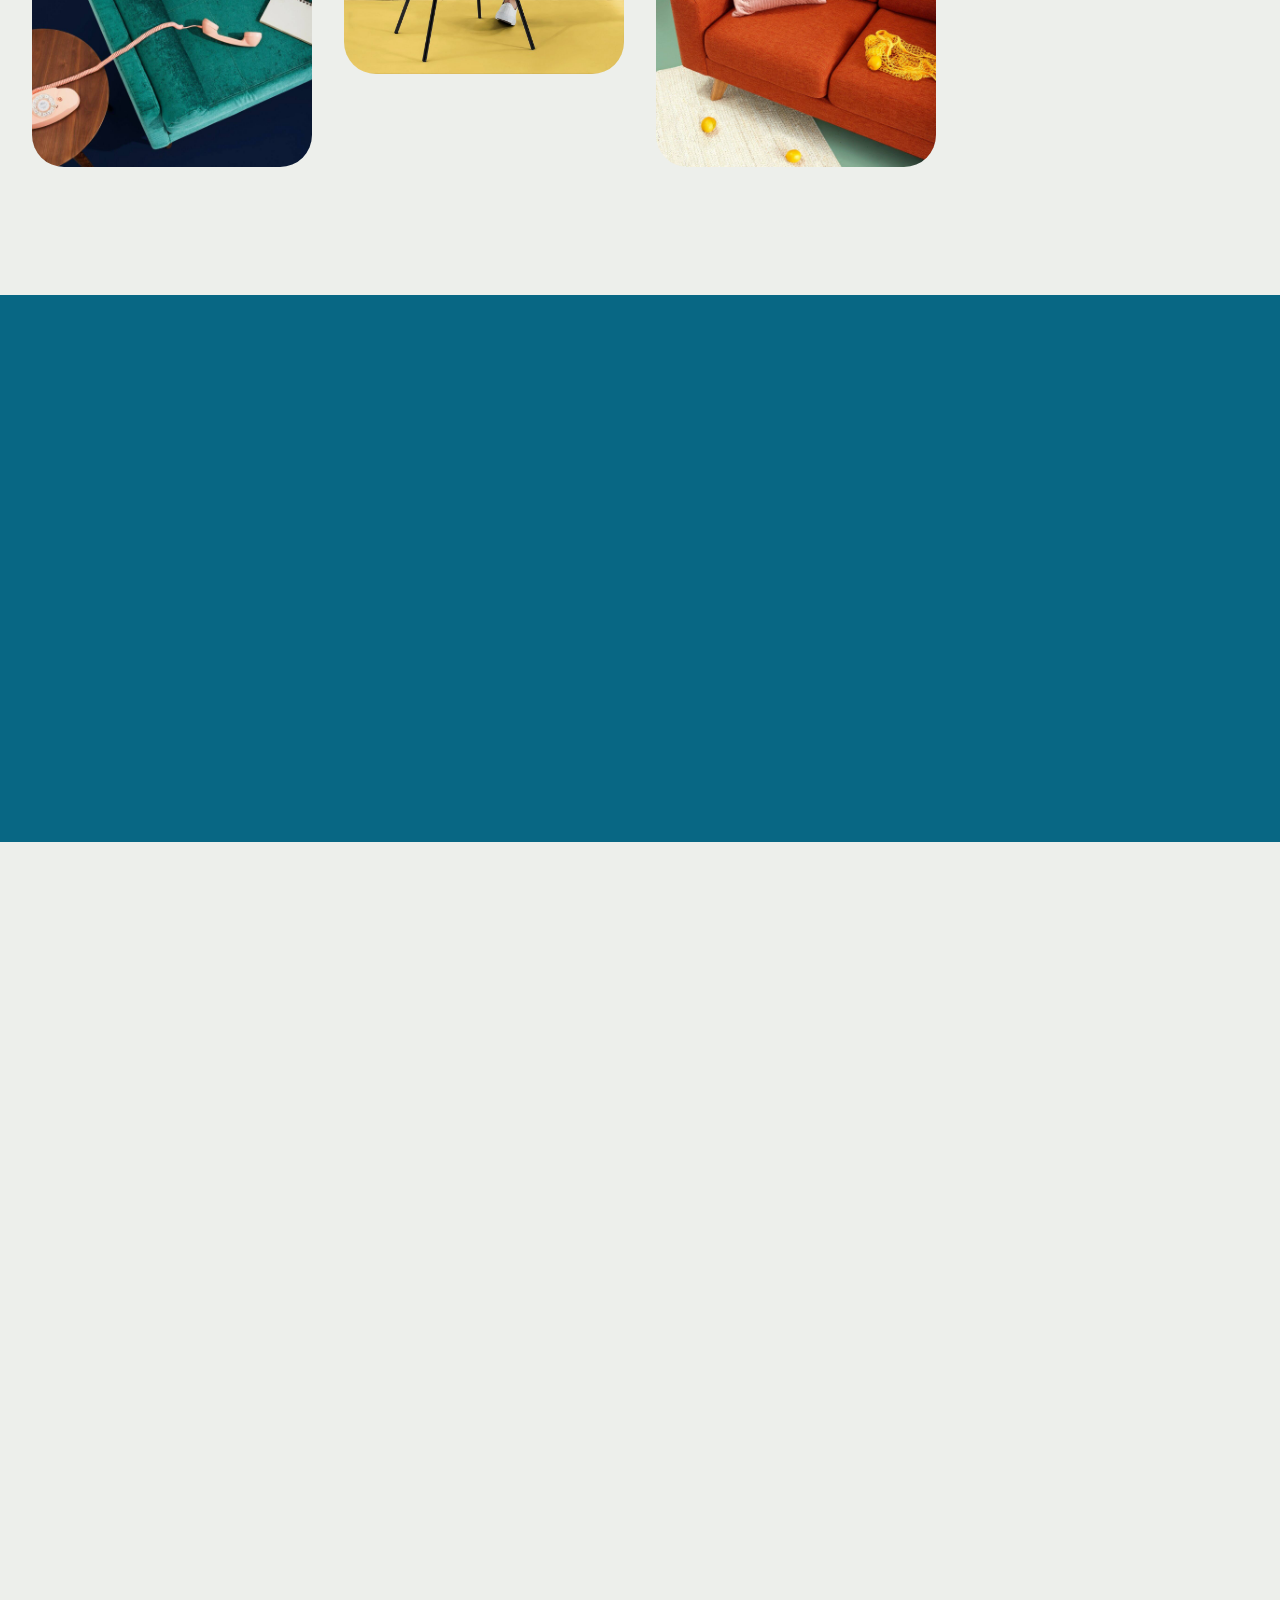
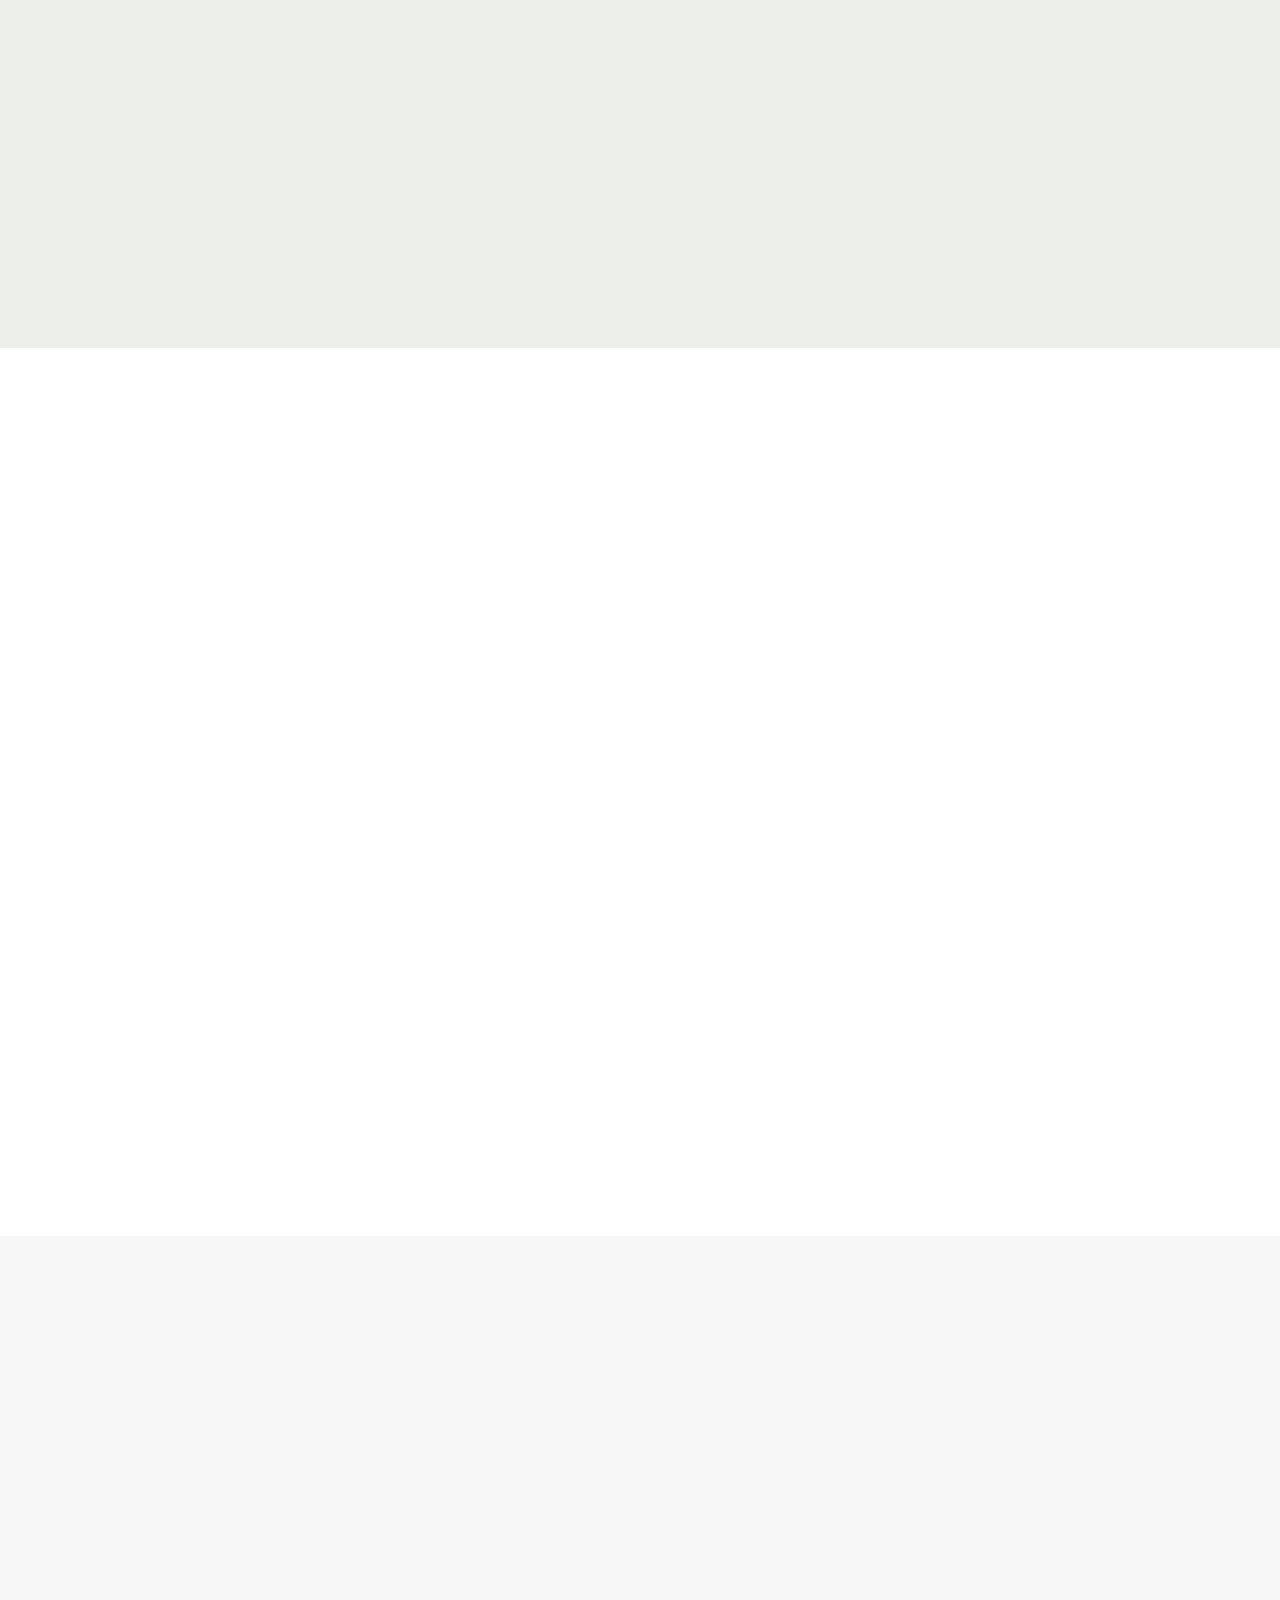
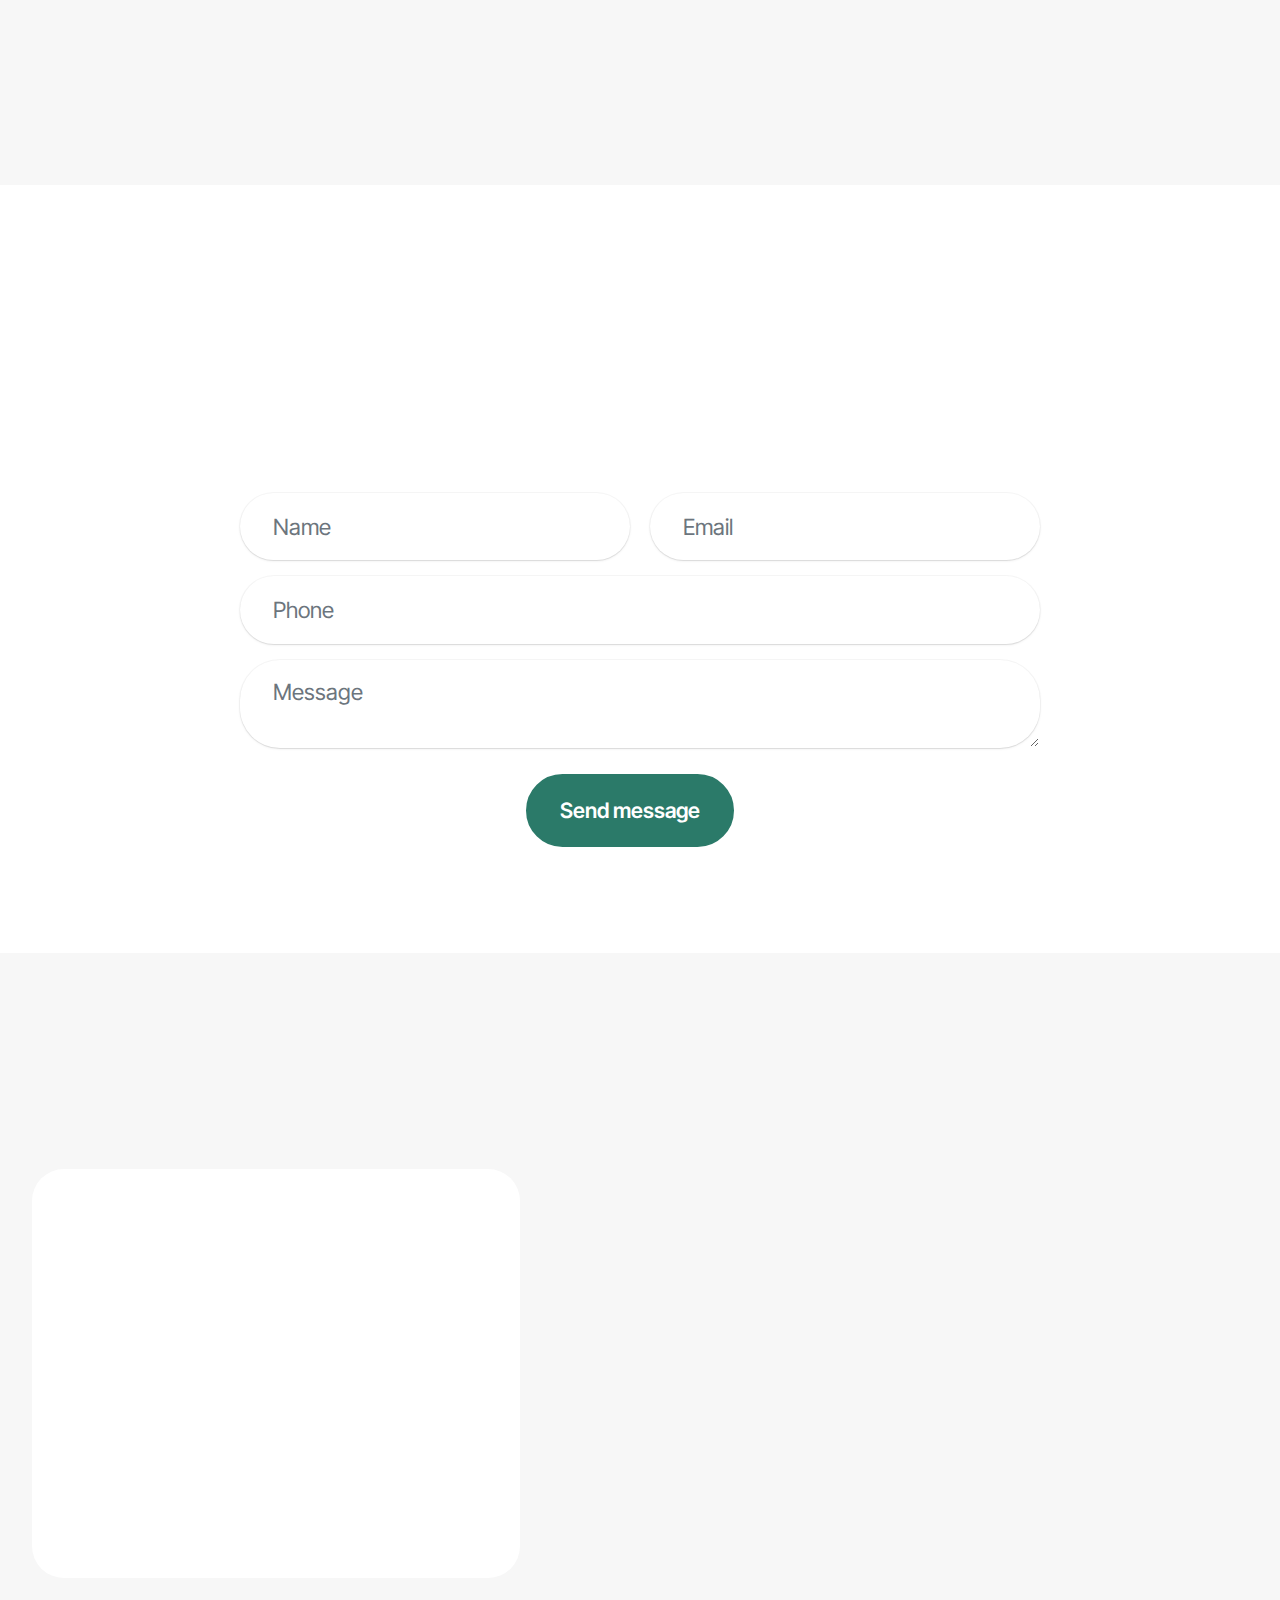
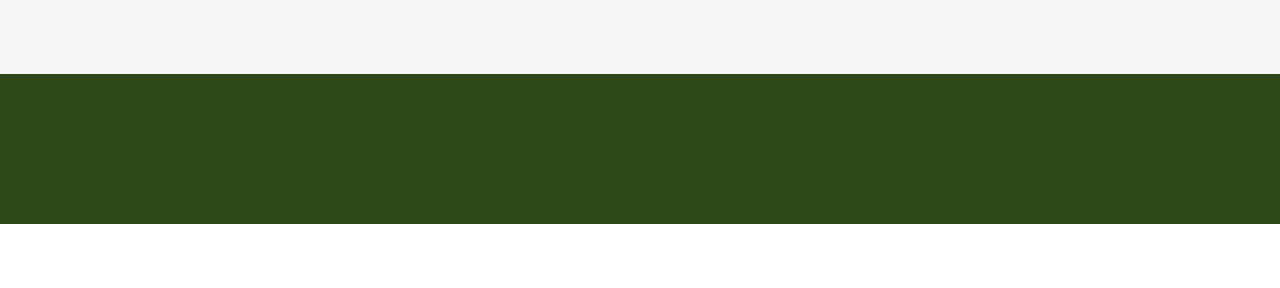
<file: studenti-site/index.html>
<!DOCTYPE html>
<html  >
<head>
  <!-- Site made with Mobirise Website Builder v6.1.12, https://mobirise.com -->
  <meta charset="UTF-8">
  <meta http-equiv="X-UA-Compatible" content="IE=edge">
  <meta name="generator" content="Mobirise v6.1.12, mobirise.com">
  <meta name="viewport" content="width=device-width, initial-scale=1, minimum-scale=1">
  <link rel="shortcut icon" href="assets/images/team-3393037-1280-137x59.jpg" type="image/x-icon">
  <meta name="description" content="">
  
  
  <title>Home</title>
  <link rel="stylesheet" href="assets/web/assets/mobirise-icons2/mobirise2.css">
  <link rel="stylesheet" href="assets/bootstrap/css/bootstrap.min.css">
  <link rel="stylesheet" href="assets/animatecss/animate.css">
  <link rel="stylesheet" href="assets/dropdown/css/style.css">
  <link rel="stylesheet" href="assets/theme/css/style.css">
  <link rel="stylesheet" href="assets/gallery/style.css">
  <link rel="preload" href="https://fonts.googleapis.com/css?family=Inter+Tight:100,200,300,400,500,600,700,800,900,100i,200i,300i,400i,500i,600i,700i,800i,900i&display=swap" as="style" onload="this.onload=null;this.rel='stylesheet'">
  <noscript><link rel="stylesheet" href="https://fonts.googleapis.com/css?family=Inter+Tight:100,200,300,400,500,600,700,800,900,100i,200i,300i,400i,500i,600i,700i,800i,900i&display=swap"></noscript>
  <link rel="preload" as="style" href="assets/mobirise/css/mbr-additional.css?v=EFn5y3"><link rel="stylesheet" href="assets/mobirise/css/mbr-additional.css?v=EFn5y3" type="text/css">

  
  
  
</head>
<body>
  
  <section data-bs-version="5.1" class="menu menu5 cid-v7CWFTl3mO" once="menu" id="menu05-1s">
	

	<nav class="navbar navbar-dropdown navbar-fixed-top navbar-expand-lg">
		<div class="container">
			<div class="navbar-brand">
				<span class="navbar-logo">
					<a href="https://mobiri.se">
						<img src="assets/images/team-3393037-1280-137x59.jpg" alt="logo" style="height: 4.3rem;">
					</a>
				</span>
				<span class="navbar-caption-wrap"><a class="navbar-caption text-black display-4" href="https://mobiri.se">Studenți pentru Viitor</a></span>
			</div>
			<button class="navbar-toggler" type="button" data-toggle="collapse" data-bs-toggle="collapse" data-target="#navbarSupportedContent" data-bs-target="#navbarSupportedContent" aria-controls="navbarNavAltMarkup" aria-expanded="false" aria-label="Toggle navigation">
				<div class="hamburger">
					<span></span>
					<span></span>
					<span></span>
					<span></span>
				</div>
			</button>
			<div class="collapse navbar-collapse" id="navbarSupportedContent">
				<ul class="navbar-nav nav-dropdown nav-right" data-app-modern-menu="true"><li class="nav-item">
						<a class="nav-link link text-black display-4" href="https://mobiri.se">Acasă</a>
					</li>
					<li class="nav-item"><a class="nav-link link text-black display-4" href="https://mobiri.se">Despre</a></li><li class="nav-item">
						<a class="nav-link link text-black display-4" href="https://mobiri.se" aria-expanded="false">Proiecte</a>
					</li>
					<li class="nav-item">
						<a class="nav-link link text-black display-4" href="https://mobiri.se">Contact</a>
					</li></ul>
				
			</div>
		</div>
	</nav>
</section>

<section data-bs-version="5.1" class="header5 cid-tJS6uM4N87" id="header05-1">
	

	
	
	<div class="topbg"></div>
	<div class="align-center container">
		<div class="row justify-content-center">
			<div class="col-md-12 col-lg-9">
				<h1 class="mbr-section-title mbr-fonts-style mb-4 display-1"><strong>Create amazing websites</strong></h1>
				<p class="mbr-text mbr-fonts-style mb-4 display-7">Click any text to edit or style it. Select text to insert a link.
<br>Click the blue icon at the top right corner (Block Parameters) of the block to hide/show buttons, text, title, and change the block background. Click the red "+" button at the bottom right corner to add a new block. Use the top left menu to create new pages, sites, and add new themes and extensions.</p>
				<div class="mbr-section-btn mt-3"><a class="btn btn-primary display-5" href="index.html#form02-6">Start now</a> <a class="btn btn-primary-outline display-5" href="index.html#gallery02-v">Live demo</a></div>
			</div>
		</div>
		<div class="row mt-5 justify-content-center">
			<div class="col-12 col-lg-12">
				<img src="assets/images/11.jpg" alt="Mobirise Website Builder" title="">
			</div>
		</div>
	</div>
</section>

<section data-bs-version="5.1" class="features4 cid-tMlEXTHLbS" id="features04-w">
	
	
	<div class="container">
		<div class="row justify-content-center">
			<div class="col-12 content-head">
				<div class="mbr-section-head mb-5">
					<h4 class="mbr-section-title mbr-fonts-style align-center mb-0 display-2"><strong>Our Services</strong></h4>
					<h5 class="mbr-section-subtitle mbr-fonts-style align-center mb-0 mt-4 display-7">Hover over pictures to add more cards or rearrange them with the Tools panel. Add multiple cards by selecting multiple images. You can set the number of columns in Block Parameters.</h5>
					
				</div>
			</div>
		</div>
		<div class="row">
			<div class="item features-image col-12 col-md-6 col-lg-4">
				<div class="item-wrapper">
					<div class="item-img">
						<img src="assets/images/gallery03.jpg" alt="Mobirise Website Builder">
					</div>
					<div class="item-content">
						<h5 class="item-title mbr-fonts-style display-5">
							<strong>Marketing</strong>
						</h5>
						
						<p class="mbr-text mbr-fonts-style display-7">
							Service Description. You can show/hide the title, subtitle, text, button in the Block Parameters
						</p>
						<div class="mbr-section-btn item-footer"><a href="" class="btn item-btn btn-primary display-7">Learn more</a></div>
					</div>

				</div>
			</div>
			<div class="item features-image col-12 col-md-6 col-lg-4">
				<div class="item-wrapper">
					<div class="item-img">
						<img src="assets/images/gallery05.jpg" alt="Mobirise Website Builder">
					</div>
					<div class="item-content">
						<h5 class="item-title mbr-fonts-style display-5">
							<strong>Promotion</strong>
						</h5>
						
						<p class="mbr-text mbr-fonts-style display-7">
							Service Description. You can show/hide the title, subtitle, text, button in the Block Parameters
						</p>
						<div class="mbr-section-btn item-footer"><a href="" class="btn item-btn btn-primary display-7">Learn more</a></div>
					</div>
				</div>
			</div>
			<div class="item features-image col-12 col-md-6 col-lg-4">
				<div class="item-wrapper">
					<div class="item-img">
						<img src="assets/images/gallery02.jpg" alt="Mobirise Website Builder">
					</div>
					<div class="item-content">
						<h5 class="item-title mbr-fonts-style display-5">
							<strong>Branding</strong>
						</h5>
						
						<p class="mbr-text mbr-fonts-style display-7">
							Service Description. You can show/hide the title, subtitle, text, button in the Block Parameters<br>
						</p>
						<div class="mbr-section-btn item-footer"><a href="" class="btn item-btn btn-primary display-7">Learn more</a></div>
					</div>
				</div>
			</div>
		</div>
	</div>
</section>

<section data-bs-version="5.1" class="gallery1 mbr-gallery cid-tMlDYtQ5fF" id="gallery02-v">
    

    
    

    <div class="container-fluid">
        <div class="row justify-content-center">
            <div class="col-12 content-head">
                <div class="mbr-section-head mb-5">
                    <h3 class="mbr-section-title mbr-fonts-style align-center m-0 display-2"><strong>Gallery with Masonry Grid and Popup Slider</strong></h3>
                    <h4 class="mbr-section-subtitle mbr-fonts-style align-center mb-0 mt-4 display-7">Use images of different sizes in this gallery. Click on the image to change it. Click on the + (Add Items) button to add multiple pictures at once.</h4>
                </div>
            </div>
        </div>
        <div class="row mbr-gallery mbr-masonry" data-masonry="{&quot;percentPosition&quot;: true }">
            <div class="col-12 col-md-6 col-lg-3 item gallery-image">
                <div class="item-wrapper" data-toggle="modal" data-bs-toggle="modal" data-target="#v81XC7EYRb-modal" data-bs-target="#v81XC7EYRb-modal">
                    <img class="w-100" src="assets/images/gallery03.jpg" alt="Mobirise Website Builder" data-slide-to="0" data-bs-slide-to="0" data-target="#lb-v81XC7EYRb" data-bs-target="#lb-v81XC7EYRb">
                    <div class="icon-wrapper">
                        <span class="mobi-mbri mobi-mbri-search mbr-iconfont mbr-iconfont-btn"></span>
                    </div>
                </div>
                
            </div>
            <div class="col-12 col-md-6 col-lg-3 item gallery-image">
                <div class="item-wrapper" data-toggle="modal" data-bs-toggle="modal" data-target="#v81XC7EYRb-modal" data-bs-target="#v81XC7EYRb-modal">
                    <img class="w-100" src="assets/images/gallery13.jpg" alt="Mobirise Website Builder" data-slide-to="1" data-bs-slide-to="1" data-target="#lb-v81XC7EYRb" data-bs-target="#lb-v81XC7EYRb">
                    <div class="icon-wrapper">
                        <span class="mobi-mbri mobi-mbri-search mbr-iconfont mbr-iconfont-btn"></span>
                    </div>
                </div>
                
            </div>
            <div class="col-12 col-md-6 col-lg-3 item gallery-image">
                <div class="item-wrapper" data-toggle="modal" data-bs-toggle="modal" data-target="#v81XC7EYRb-modal" data-bs-target="#v81XC7EYRb-modal">
                    <img class="w-100" src="assets/images/gallery10.jpg" alt="Mobirise Website Builder" data-slide-to="2" data-bs-slide-to="2" data-target="#lb-v81XC7EYRb" data-bs-target="#lb-v81XC7EYRb">
                    <div class="icon-wrapper">
                        <span class="mobi-mbri mobi-mbri-search mbr-iconfont mbr-iconfont-btn"></span>
                    </div>
                </div>
                
            </div>
            <div class="col-12 col-md-6 col-lg-3 item gallery-image">
                <div class="item-wrapper" data-toggle="modal" data-bs-toggle="modal" data-target="#v81XC7EYRb-modal" data-bs-target="#v81XC7EYRb-modal">
                    <img class="w-100" src="assets/images/gallery08.jpg" alt="Mobirise Website Builder" data-slide-to="3" data-bs-slide-to="3" data-target="#lb-v81XC7EYRb" data-bs-target="#lb-v81XC7EYRb">
                    <div class="icon-wrapper">
                        <span class="mobi-mbri mobi-mbri-search mbr-iconfont mbr-iconfont-btn"></span>
                    </div>
                </div>
                
            </div>
            <div class="col-12 col-md-6 col-lg-3 item gallery-image">
                <div class="item-wrapper" data-toggle="modal" data-bs-toggle="modal" data-target="#v81XC7EYRb-modal" data-bs-target="#v81XC7EYRb-modal">
                    <img class="w-100" src="assets/images/gallery06.jpg" alt="Mobirise Website Builder" data-slide-to="4" data-bs-slide-to="4" data-target="#lb-v81XC7EYRb" data-bs-target="#lb-v81XC7EYRb">
                    <div class="icon-wrapper">
                        <span class="mobi-mbri mobi-mbri-search mbr-iconfont mbr-iconfont-btn"></span>
                    </div>
                </div>
                
            </div>
            <div class="col-12 col-md-6 col-lg-3 item gallery-image">
                <div class="item-wrapper" data-toggle="modal" data-bs-toggle="modal" data-target="#v81XC7EYRb-modal" data-bs-target="#v81XC7EYRb-modal">
                    <img class="w-100" src="assets/images/gallery02.jpg" alt="Mobirise Website Builder" data-slide-to="5" data-bs-slide-to="5" data-target="#lb-v81XC7EYRb" data-bs-target="#lb-v81XC7EYRb">
                    <div class="icon-wrapper">
                        <span class="mobi-mbri mobi-mbri-search mbr-iconfont mbr-iconfont-btn"></span>
                    </div>
                </div>
                
            </div>
            <div class="col-12 col-md-6 col-lg-3 item gallery-image">
                <div class="item-wrapper" data-toggle="modal" data-bs-toggle="modal" data-target="#v81XC7EYRb-modal" data-bs-target="#v81XC7EYRb-modal">
                    <img class="w-100" src="assets/images/gallery01.jpg" alt="Mobirise Website Builder" data-slide-to="6" data-bs-slide-to="6" data-target="#lb-v81XC7EYRb" data-bs-target="#lb-v81XC7EYRb">
                    <div class="icon-wrapper">
                        <span class="mobi-mbri mobi-mbri-search mbr-iconfont mbr-iconfont-btn"></span>
                    </div>
                </div>
                
            </div>
        </div>

        <div class="modal mbr-slider" tabindex="-1" role="dialog" aria-hidden="true" id="v81XC7EYRb-modal">
            <div class="modal-dialog" role="document">
                <div class="modal-content">
                    <div class="modal-body">
                        <div class="carousel slide" id="lb-v81XC7EYRb" data-interval="5000" data-bs-interval="5000">
                            <div class="carousel-inner">
                                <div class="carousel-item active">
                                    <img class="d-block w-100" src="assets/images/gallery03.jpg" alt="Mobirise Website Builder">
                                </div>
                                <div class="carousel-item">
                                    <img class="d-block w-100" src="assets/images/gallery13.jpg" alt="Mobirise Website Builder">
                                </div>
                                <div class="carousel-item">
                                    <img class="d-block w-100" src="assets/images/gallery10.jpg" alt="Mobirise Website Builder">
                                </div>
                                <div class="carousel-item">
                                    <img class="d-block w-100" src="assets/images/gallery08.jpg" alt="Mobirise Website Builder">
                                </div>
                                <div class="carousel-item">
                                    <img class="d-block w-100" src="assets/images/gallery06.jpg" alt="Mobirise Website Builder">
                                </div>
                                <div class="carousel-item">
                                    <img class="d-block w-100" src="assets/images/gallery02.jpg" alt="Mobirise Website Builder">
                                </div>
                                <div class="carousel-item">
                                    <img class="d-block w-100" src="assets/images/gallery01.jpg" alt="Mobirise Website Builder">
                                </div>
                            </div>
                            <ol class="carousel-indicators">
                                <li data-slide-to="0" data-bs-slide-to="0" class="active" data-target="#lb-v81XC7EYRb" data-bs-target="#lb-v81XC7EYRb"></li>
                                <li data-slide-to="1" data-bs-slide-to="1" data-target="#lb-v81XC7EYRb" data-bs-target="#lb-v81XC7EYRb"></li>
                                <li data-slide-to="2" data-bs-slide-to="2" data-target="#lb-v81XC7EYRb" data-bs-target="#lb-v81XC7EYRb"></li>
                                <li data-slide-to="3" data-bs-slide-to="3" data-target="#lb-v81XC7EYRb" data-bs-target="#lb-v81XC7EYRb"></li>
                                <li data-slide-to="4" data-bs-slide-to="4" data-target="#lb-v81XC7EYRb" data-bs-target="#lb-v81XC7EYRb"></li>
                                <li data-slide-to="5" data-bs-slide-to="5" data-target="#lb-v81XC7EYRb" data-bs-target="#lb-v81XC7EYRb"></li>
                                <li data-slide-to="6" data-bs-slide-to="6" data-target="#lb-v81XC7EYRb" data-bs-target="#lb-v81XC7EYRb"></li>
                            </ol>
                            <a role="button" href="" class="close" data-dismiss="modal" data-bs-dismiss="modal" aria-label="Close">
                            </a>
                            <a class="carousel-control-prev carousel-control" role="button" data-slide="prev" data-bs-slide="prev" href="#lb-v81XC7EYRb">
                                <span class="mobi-mbri mobi-mbri-arrow-prev" aria-hidden="true"></span>
                                <span class="sr-only visually-hidden">Previous</span>
                            </a>
                            <a class="carousel-control-next carousel-control" role="button" data-slide="next" data-bs-slide="next" href="#lb-v81XC7EYRb">
                                <span class="mobi-mbri mobi-mbri-arrow-next" aria-hidden="true"></span>
                                <span class="sr-only visually-hidden">Next</span>
                            </a>
                        </div>
                    </div>
                </div>
            </div>
        </div>
    </div>
</section>

<section data-bs-version="5.1" class="header09 cid-tLAX5BnXkJ" id="header09-q">
	
	
	<div class="container">
		<div class="row">
			<div class="content-wrap col-12 col-md-8">
				<h1 class="mbr-section-title mbr-fonts-style mbr-white mb-4 display-1"><strong>Unlock boundless possibilities</strong></h1>
				
				<p class="mbr-fonts-style mbr-text mbr-white mb-4 display-7">
					Mobirise Free Website Maker is perfect for non-techies and great for pro-coders for fast prototyping and small customers' projects.
				</p>
				<div class="mbr-section-btn"><a class="btn btn-white-outline display-7" href="https://mobiri.se">Learn more</a></div>
			</div>
		</div>
	</div>
</section>

<section data-bs-version="5.1" class="header7 cid-tLeaLmEeFr" id="header07-h">
  

  
  
  
  <div class="align-center container">
    <div class="row justify-content-center">
      <div class="col-md-12 col-lg-9 mb-5">
        <h1 class="mbr-section-title mbr-fonts-style display-1"><strong>Block with video</strong>
        </h1>
        <p class="mbr-text mbr-fonts-style mt-4 display-7">
          Click on the media content to replace it. In some blocks, you can change media content via Block Parameters.
        </p>
        
      </div>
    </div>

    <div class="row justify-content-center">
      <div class="mbr-figure col-12 col-md-12"><iframe class="mbr-embedded-video" src="https://www.youtube.com/embed/sGpPgQeEyOc?rel=0&amp;amp;mute=1&amp;showinfo=0&amp;autoplay=1&amp;loop=1&amp;playlist=sGpPgQeEyOc" width="1280" height="720" frameborder="0" allowfullscreen></iframe></div>
    </div>
  </div>
</section>

<section data-bs-version="5.1" class="header1 cid-tJS9vXDdRK" id="header01-7">
	

	
	

	<div class="container">
		<div class="row justify-content-center">
			<div class="col-12 col-md-12 col-lg-7 image-wrapper">
				<img class="w-100" src="assets/images/gallery01.jpg" alt="Mobirise Website Builder">
			</div>
			<div class="col-12 col-lg col-md-12">
				<div class="text-wrapper align-left">
					<h1 class="mbr-section-title mbr-fonts-style mb-4 display-2"><strong>About us</strong></h1>
					<p class="mbr-text mbr-fonts-style mb-4 display-7">
						Most blocks can be used with various types of backgrounds: color, pictures, or videos. It can be set in Block Parameters.&nbsp;You can show/hide the title, subtitle, text, button in the Block Parameters (blue gear icon at the top right corner of the block).&nbsp;</p>
					<div class="mbr-section-btn mt-3"><a class="btn btn-primary display-7" href="https://mobiri.se">Start now</a></div>
				</div>
			</div>
		</div>
	</div>
</section>

<section data-bs-version="5.1" class="features15 cid-tLek7gQhG7" id="features015-m">
	

	
	
	<div class="container">
		<div class="mbr-section-head mb-5">
			<h4 class="mbr-section-title mbr-fonts-style align-center mb-0 display-2">
			  <strong>Why us?</strong></h4>
			
		  </div>
		<div class="row justify-content-center">
			<div class="item features-without-image col-12 col-lg-4">
				<div class="item-wrapper">
					<div class="img-wrapper">
						<img src="assets/images/shop1.jpg" alt="Mobirise Website Builder">
					</div>
					<div class="card-box">
						<h4 class="card-title mbr-fonts-style mb-3 display-5">
							<strong>Free</strong></h4>
						<h5 class="card-text mbr-fonts-style display-7">
							Mobirise is a free website builder. Mobirise is a free website builder. Mobirise is a free website builder.</h5>
					</div>
				</div>
			</div>
			<div class="item features-without-image col-12 col-lg-4">
				<div class="item-wrapper">
					<div class="img-wrapper">
						<img src="assets/images/shop2.jpg" alt="Mobirise Website Builder">
					</div>
					<div class="card-box">
						<h4 class="card-title mbr-fonts-style mb-3 display-5">
							<strong>Easy</strong></h4>
						<h5 class="card-text mbr-fonts-style display-7">
							Create landing pages with ease. Create landing pages with ease. Create landing pages with ease.<br><br></h5>
					</div>
				</div>
			</div>
			<div class="item features-without-image col-12 col-lg-4">
				<div class="item-wrapper">
					<div class="img-wrapper">
						<img src="assets/images/shop3.jpg" alt="Mobirise Website Builder">
					</div>
					<div class="card-box">
						<h4 class="card-title mbr-fonts-style mb-3 display-5">
							<strong>Beautiful</strong></h4>
						<h5 class="card-text mbr-fonts-style display-7">
							Build a website with Mobirise. Build a web page with Mobirise. Create a website with Mobirise.</h5>
					</div>
				</div>
			</div>
		</div>
	</div>
</section>

<section data-bs-version="5.1" class="form5 cid-tJS9pBcTSa" id="form02-6">
    
    
    <div class="container">
        <div class="mbr-section-head mb-5">
            <h3 class="mbr-section-title mbr-fonts-style align-center mb-0 display-2">
                <strong>Contact Form</strong></h3>
            <h4 class="mbr-section-subtitle mbr-fonts-style align-center mb-0 mt-4 display-7">To change your notification email, click on any form field below.
<div>The number of submissions is limited to 10 per day without the Form Builder.</div></h4>
        </div>
        <div class="row justify-content-center mt-4">
            <div class="col-lg-8 mx-auto mbr-form" data-form-type="formoid">
                <form action="https://mobirise.eu/" method="POST" class="mbr-form form-with-styler" data-form-title="Form Name"><input type="hidden" name="email" data-form-email="true" value="CkmlaXIRgRImoB96Jcy66UHHdWtlL/Q9cWn1TE+RYCzOr99++spCXTzJzi+j8N2KvenRznigu+ugofh8611GkyJXxX/7A1UzIVgwAdbVpa+tBseyFBXdK4UjzH6BDvKB">
                    <div class="row">
                        <div hidden="hidden" data-form-alert="" class="alert alert-success col-12">Thanks for filling out the form!</div>
                        <div hidden="hidden" data-form-alert-danger="" class="alert alert-danger col-12">
                            Oops...! some problem!
                        </div>
                    </div>
                    <div class="dragArea row">
                        <div class="col-md col-sm-12 form-group mb-3" data-for="name">
                            <input type="text" name="name" placeholder="Name" data-form-field="name" class="form-control" value="" id="name-form02-6">
                        </div>
                        <div class="col-md col-sm-12 form-group mb-3" data-for="email">
                            <input type="email" name="email" placeholder="Email" data-form-field="email" class="form-control" value="" id="email-form02-6">
                        </div>
                        <div class="col-12 form-group mb-3" data-for="phone">
                            <input type="tel" name="phone" placeholder="Phone" data-form-field="phone" class="form-control" value="" id="phone-form02-6">
                        </div>
                        <div class="col-12 form-group mb-3" data-for="textarea">
                            <textarea name="textarea" placeholder="Message" data-form-field="textarea" class="form-control" id="textarea-form02-6"></textarea>
                        </div>
                        <div class="col-lg-12 col-md-12 col-sm-12 align-center mbr-section-btn">
                            <button type="submit" class="btn btn-primary display-7">Send message</button>
                        </div>
                    </div>
                </form>
            </div>
        </div>
    </div>
</section>

<section data-bs-version="5.1" class="contacts2 map1 cid-tLdYHD757A" id="contacts02-9">

    

    
    <div class="container">
        <div class="mbr-section-head mb-5">
            <h3 class="mbr-section-title mbr-fonts-style align-center mb-0 display-2">
                <strong>Contacts</strong>
            </h3>
            
        </div>
        <div class="row justify-content-center mt-4">
            <div class="card col-12 col-md-5">
                <div class="card-wrapper">
                    <div class="text-wrapper">
                        <h5 class="cardTitle mbr-fonts-style mb-2 display-5">
                        <strong>Get in touch</strong></h5>
                    <ul class="list mbr-fonts-style display-7">
                        <li class="mbr-text item-wrap"><span style="font-size: 1.4rem;">Phone: </span><a href="tel:+12345678910" class="text-primary" style="font-size: 1.4rem;">0 (800) 123 45 67</a><br></li>
                        <li class="mbr-text item-wrap">WhatsApp: <a href="https://wa.me/12345678910" class="text-primary">0 (800) 123 45 67</a></li>
                        <li class="mbr-text item-wrap">Email: <a href="mailto:info@site.com" class="text-primary">info@site.com</a></li><li class="mbr-text item-wrap"><br></li>
                        <li class="mbr-text item-wrap">Address: </li><li class="mbr-text item-wrap">350 5th Ave, New York, NY 10118</li><li class="mbr-text item-wrap"><span style="font-size: 1.4rem;">Working hours:</span><br></li><li class="mbr-text item-wrap">9:00AM - 6:00PM</li>
                    </ul>
                    </div>
                </div>
            </div>
            <div class="map-wrapper col-12 col-md-7">
                <div class="google-map"><iframe frameborder="0" style="border:0" src="https://www.google.com/maps/embed?pb=!1m14!1m8!1m3!1d6045.3003145248895!2d-73.9884657!3d40.7477229!3m2!1i1024!2i768!4f13.1!3m3!1m2!1s0x89c259a9ac1f1b85%3A0x7e33d1c0e7af3be4!2zMzUwIDV0aCBBdmUsIE5ldyBZb3JrLCBOWSAxMDExOCwg0KHQqNCQ!5e0!3m2!1sru!2sru!4v1689597362021!5m2!1sen!2sen" allowfullscreen=""></iframe></div>
            </div>
        </div>
    </div>
</section>

<section data-bs-version="5.1" class="footer2 cid-v81GKUILsu" once="footers" id="footer02-29">
    

    
    

    <div class="container">
        <div class="row">
            <div class="col-12 col-lg-6 center mt-2 mb-3">
                <p class="mbr-fonts-style copyright mb-0 display-7">
                    © 2026 Studenți pentru Viitor – Toate drepturile rezervate
                </p>
            </div>
            <div class="col-12 col-lg-6 center">
                <div class="row-links mt-2 mb-3">
                    <ul class="row-links-soc">
                        
                        
                        
                        
                    <li class="row-links-soc-item mbr-fonts-style display-7">
                            <a href="https://www.instagram.com/" class="text-primary">Instagram</a>
                        </li><li class="row-links-soc-item mbr-fonts-style display-7">
                            <a href="https://www.tiktok.com/" class="text-primary">TikTok</a>
                        </li><li class="row-links-soc-item mbr-fonts-style display-7">
                            <a href="https://www.youtube.com/" class="text-primary">YouTube</a>
                        </li><li class="row-links-soc-item mbr-fonts-style display-7">
                            <a href="https://x.com/" class="text-primary">Twitter</a>
                        </li></ul>
                </div>
            </div>
        </div>
    </div>
</section><section class="display-7" style="padding: 0;align-items: center;justify-content: center;flex-wrap: wrap;    align-content: center;display: flex;position: relative;height: 4rem;"><a href="https://mobiri.se/" style="flex: 1 1;height: 4rem;position: absolute;width: 100%;z-index: 1;"><img alt="" style="height: 4rem;" src="[data-uri]"></a><p style="margin: 0;text-align: center;" class="display-7">&#8204;</p><a style="z-index:1" href="https://mobirise.com/builder/ai-website-creator.html">Best AI Website Creator</a></section><script src="assets/bootstrap/js/bootstrap.bundle.min.js"></script>  <script src="assets/smoothscroll/smooth-scroll.js"></script>  <script src="assets/ytplayer/index.js"></script>  <script src="assets/masonry/masonry.pkgd.min.js"></script>  <script src="assets/imagesloaded/imagesloaded.pkgd.min.js"></script>  <script src="assets/dropdown/js/navbar-dropdown.js"></script>  <script src="assets/theme/js/script.js"></script>  <script src="assets/gallery/player.min.js"></script>  <script src="assets/gallery/script.js"></script>  <script src="assets/formoid/formoid.min.js"></script>  
  
  
  <input name="animation" type="hidden">
  </body>
</html>
</file>
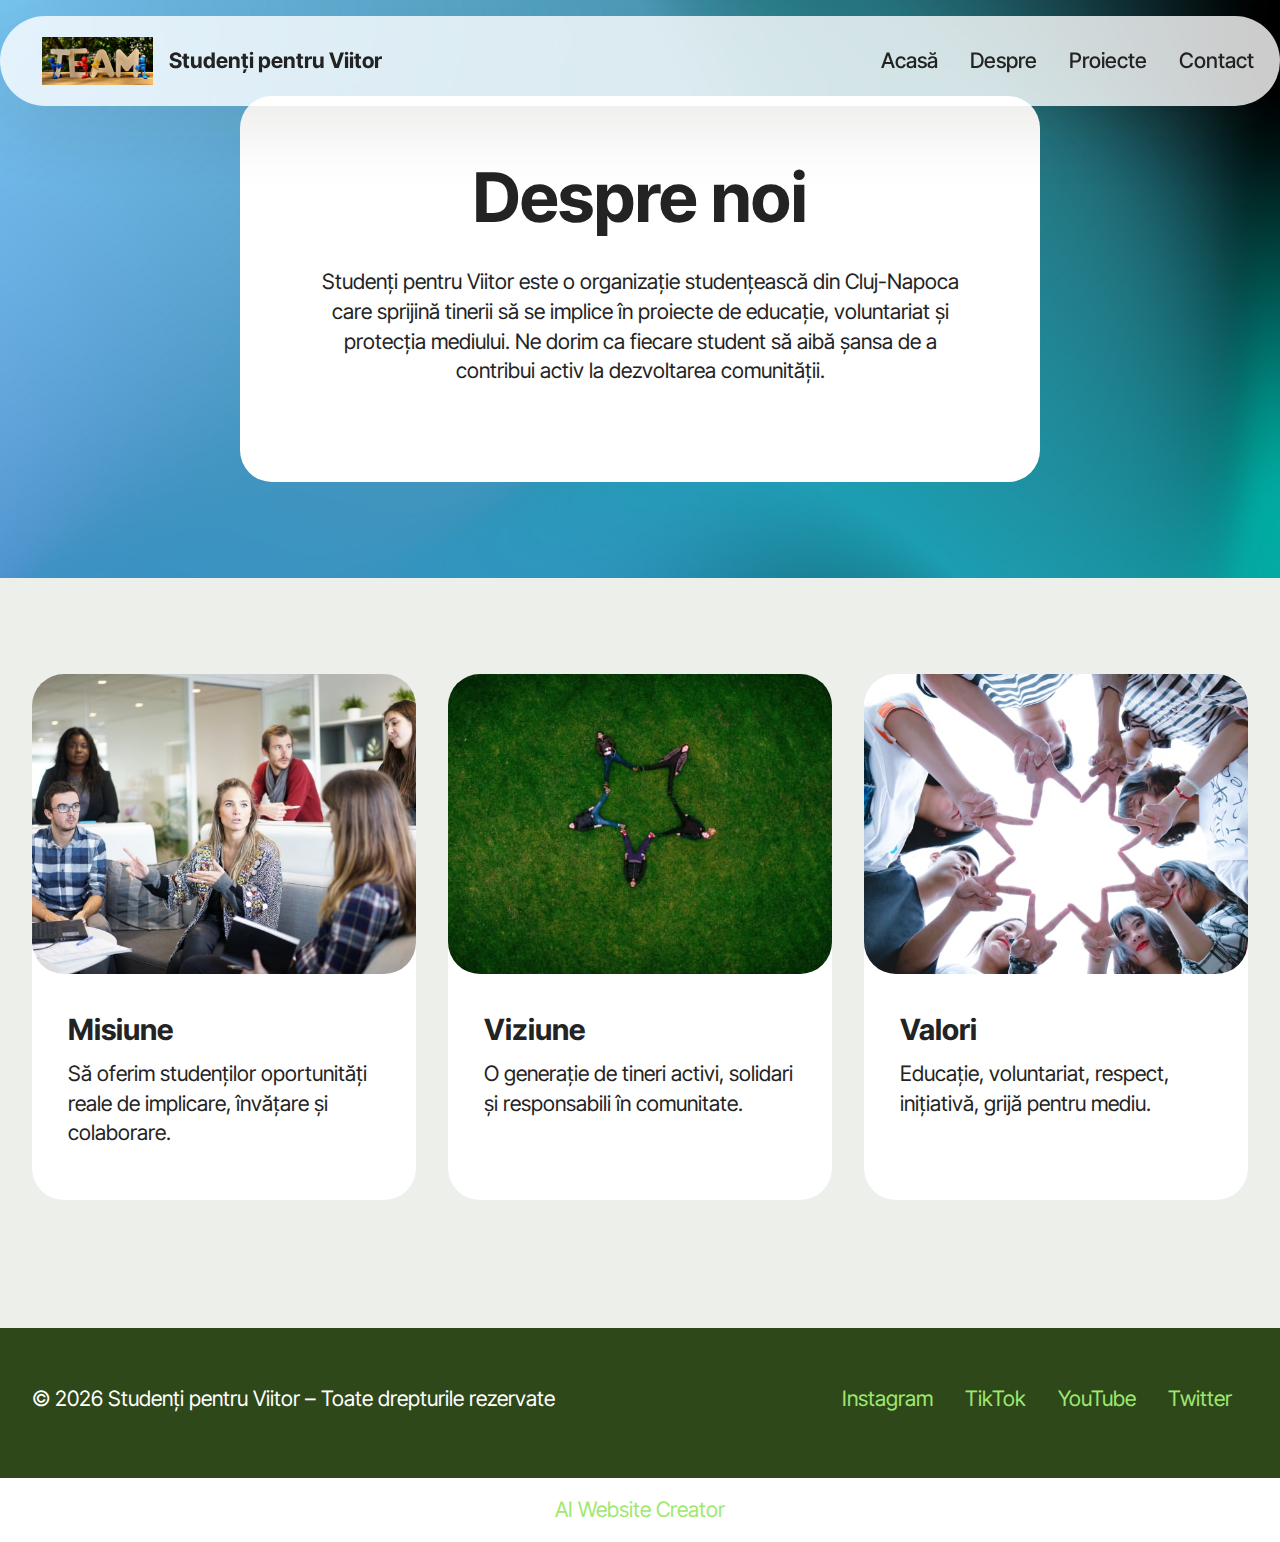
<file: page1.html>
<!DOCTYPE html>
<html  >
<head>
  <!-- Site made with Mobirise Website Builder v6.1.12, https://mobirise.com -->
  <meta charset="UTF-8">
  <meta http-equiv="X-UA-Compatible" content="IE=edge">
  <meta name="generator" content="Mobirise v6.1.12, mobirise.com">
  <meta name="viewport" content="width=device-width, initial-scale=1, minimum-scale=1">
  <link rel="shortcut icon" href="assets/images/team-3393037.jpg" type="image/x-icon">
  <meta name="description" content="">
  
  <title>despre.html</title>
  <link rel="stylesheet" href="assets/web/assets/mobirise-icons2/mobirise2.css">
  <link rel="stylesheet" href="assets/bootstrap/css/bootstrap.min.css">
  <link rel="stylesheet" href="assets/dropdown/css/style.css">
  <link rel="stylesheet" href="assets/theme/css/style.css">
  <link rel="preload" href="https://fonts.googleapis.com/css?family=Inter+Tight:100,200,300,400,500,600,700,800,900,100i,200i,300i,400i,500i,600i,700i,800i,900i&display=swap" as="style" onload="this.onload=null;this.rel='stylesheet'">
  <noscript>
    <link rel="stylesheet" href="https://fonts.googleapis.com/css?family=Inter+Tight:100,200,300,400,500,600,700,800,900,100i,200i,300i,400i,500i,600i,700i,800i,900i&display=swap">
  </noscript>
  <link rel="preload" as="style" href="assets/mobirise/css/mbr-additional.css?v=u96IZC">
  <link rel="stylesheet" href="assets/mobirise/css/mbr-additional.css?v=u96IZC" type="text/css">
</head>

<body>
  
<section data-bs-version="5.1" class="menu menu1 cid-v8nJrJAf0b" id="menu01-3">
  <nav class="navbar navbar-dropdown navbar-fixed-top navbar-expand-lg">
    <div class="container">
      <div class="navbar-brand">
        <span class="navbar-logo">
          <a href="index.html">
            <img src="assets/images/team-3393037.jpg" alt="Studenți pentru Viitor" style="height: 3rem;">
          </a>
        </span>
        <span class="navbar-caption-wrap">
          <a class="navbar-caption text-black text-primary display-4" href="index.html">Studenți pentru Viitor</a>
        </span>
      </div>

      <button class="navbar-toggler" type="button"
              data-bs-toggle="collapse"
              data-bs-target="#navbarSupportedContent"
              aria-controls="navbarSupportedContent"
              aria-expanded="false"
              aria-label="Toggle navigation">
        <span class="hamburger">
          <span></span>
          <span></span>
          <span></span>
          <span></span>
        </span>
      </button>

      <div class="collapse navbar-collapse" id="navbarSupportedContent">
        <ul class="navbar-nav nav-dropdown nav-right" data-app-modern-menu="true">
          <li class="nav-item">
            <a class="nav-link link text-black text-primary display-4" href="index.html">Acasă</a>
          </li>
          <li class="nav-item">
            <a class="nav-link link text-black text-primary display-4" href="page1.html">Despre</a>
          </li>
          <li class="nav-item">
            <a class="nav-link link text-black text-primary display-4" href="page2.html" aria-expanded="false">Proiecte</a>
          </li>
          <li class="nav-item">
            <a class="nav-link link text-black text-primary display-4" href="page3.html">Contact</a>
          </li>
        </ul>
      </div>
    </div>
  </nav>
</section>

<section data-bs-version="5.1" class="header14 cid-v8nSer27DI" id="header14-6">
  <div class="container">
    <div class="row justify-content-center">
      <div class="card col-12 col-md-12 col-lg-8">
        <div class="card-wrapper">
          <div class="card-box align-center">
            <h1 class="card-title mbr-fonts-style mb-4 display-1"><strong>Despre noi</strong></h1>
            <p class="mbr-text mbr-fonts-style mb-4 display-7">
              Studenți pentru Viitor este o organizație studențească din Cluj-Napoca care sprijină tinerii să se implice în proiecte de educație, voluntariat și protecția mediului. Ne dorim ca fiecare student să aibă șansa de a contribui activ la dezvoltarea comunității.
            </p>
          </div>
        </div>
      </div>
    </div>
  </div>
</section>

<section data-bs-version="5.1" class="features6 start cid-v8nSz7DKTm" id="features06-8">
  <div class="container">
    <div class="row justify-content-center">
      <div class="col-12 content-head">
      </div>
    </div>
    <div class="row">
      <div class="item features-image col-12 col-md-6 col-lg-4">
        <div class="item-wrapper">
          <div class="item-img">
            <img src="assets/images/misiune-704x469.jpg" alt="Studenți în activitate de echipă">
          </div>
          <div class="item-content">
            <h2 class="item-title mbr-fonts-style display-5"><strong>Misiune</strong></h2>
            <p class="mbr-text mbr-fonts-style display-7">
              Să oferim studenților oportunități reale de implicare, învățare și colaborare.
            </p>
          </div>
        </div>
      </div>

      <div class="item features-image col-12 col-md-6 col-lg-4">
        <div class="item-wrapper">
          <div class="item-img">
            <img src="assets/images/viziune-704x395.jpg" alt="Voluntari în campanie ecologică">
          </div>
          <div class="item-content">
            <h2 class="item-title mbr-fonts-style display-5"><strong>Viziune</strong></h2>
            <p class="mbr-text mbr-fonts-style display-7">
              O generație de tineri activi, solidari și responsabili în comunitate.
            </p>
          </div>
        </div>
      </div>

      <div class="item features-image col-12 col-md-6 col-lg-4">
        <div class="item-wrapper">
          <div class="item-img">
            <img src="assets/images/valori-704x469.jpg" alt="Echipa Studenți pentru Viitor în acțiune">
          </div>
          <div class="item-content">
            <h2 class="item-title mbr-fonts-style display-5"><strong>Valori</strong></h2>
            <p class="mbr-text mbr-fonts-style display-7">
              Educație, voluntariat, respect, inițiativă, grijă pentru mediu.
            </p>
          </div>
        </div>
      </div>

    </div>
  </div>
</section>

<section data-bs-version="5.1" class="footer2 cid-v8nT11JWaV" id="footer02-f">
  <div class="container">
    <div class="row">
      <div class="col-12 col-lg-6 center mt-2 mb-3">
        <p class="mbr-fonts-style copyright mb-0 display-7">
          © 2026 Studenți pentru Viitor – Toate drepturile rezervate
        </p>
      </div>
      <div class="col-12 col-lg-6 center">
        <div class="row-links mt-2 mb-3">
          <ul class="row-links-soc">
            <li class="row-links-soc-item mbr-fonts-style display-7">
              <a href="https://www.instagram.com/" class="text-primary">Instagram</a>
            </li>
            <li class="row-links-soc-item mbr-fonts-style display-7">
              <a href="https://www.tiktok.com/" class="text-primary">TikTok</a>
            </li>
            <li class="row-links-soc-item mbr-fonts-style display-7">
              <a href="https://www.youtube.com/" class="text-primary">YouTube</a>
            </li>
            <li class="row-links-soc-item mbr-fonts-style display-7">
              <a href="https://x.com/" class="text-primary">Twitter</a>
            </li>
          </ul>
        </div>
      </div>
    </div>
  </div>
</section>

<section class="display-7" style="padding: 0;align-items: center;justify-content: center;flex-wrap: wrap;align-content: center;display: flex;position: relative;height: 4rem;">
  <a href="https://mobiri.se/" style="flex: 1 1;height: 4rem;position: absolute;width: 100%;z-index: 1;">
    <img alt="" style="height: 4rem;" src="[data-uri]">
  </a>
  <p style="margin: 0;text-align: center;" class="display-7">&#8204;</p>
  <a style="z-index:1" href="https://mobirise.com/builder/ai-website-creator.html">AI Website Creator</a>
</section>

<script src="assets/bootstrap/js/bootstrap.bundle.min.js"></script>
<script src="assets/smoothscroll/smooth-scroll.js"></script>
<script src="assets/ytplayer/index.js"></script>
<script src="assets/dropdown/js/navbar-dropdown.js"></script>
<script src="assets/theme/js/script.js"></script>

</body>
</html>
</file>
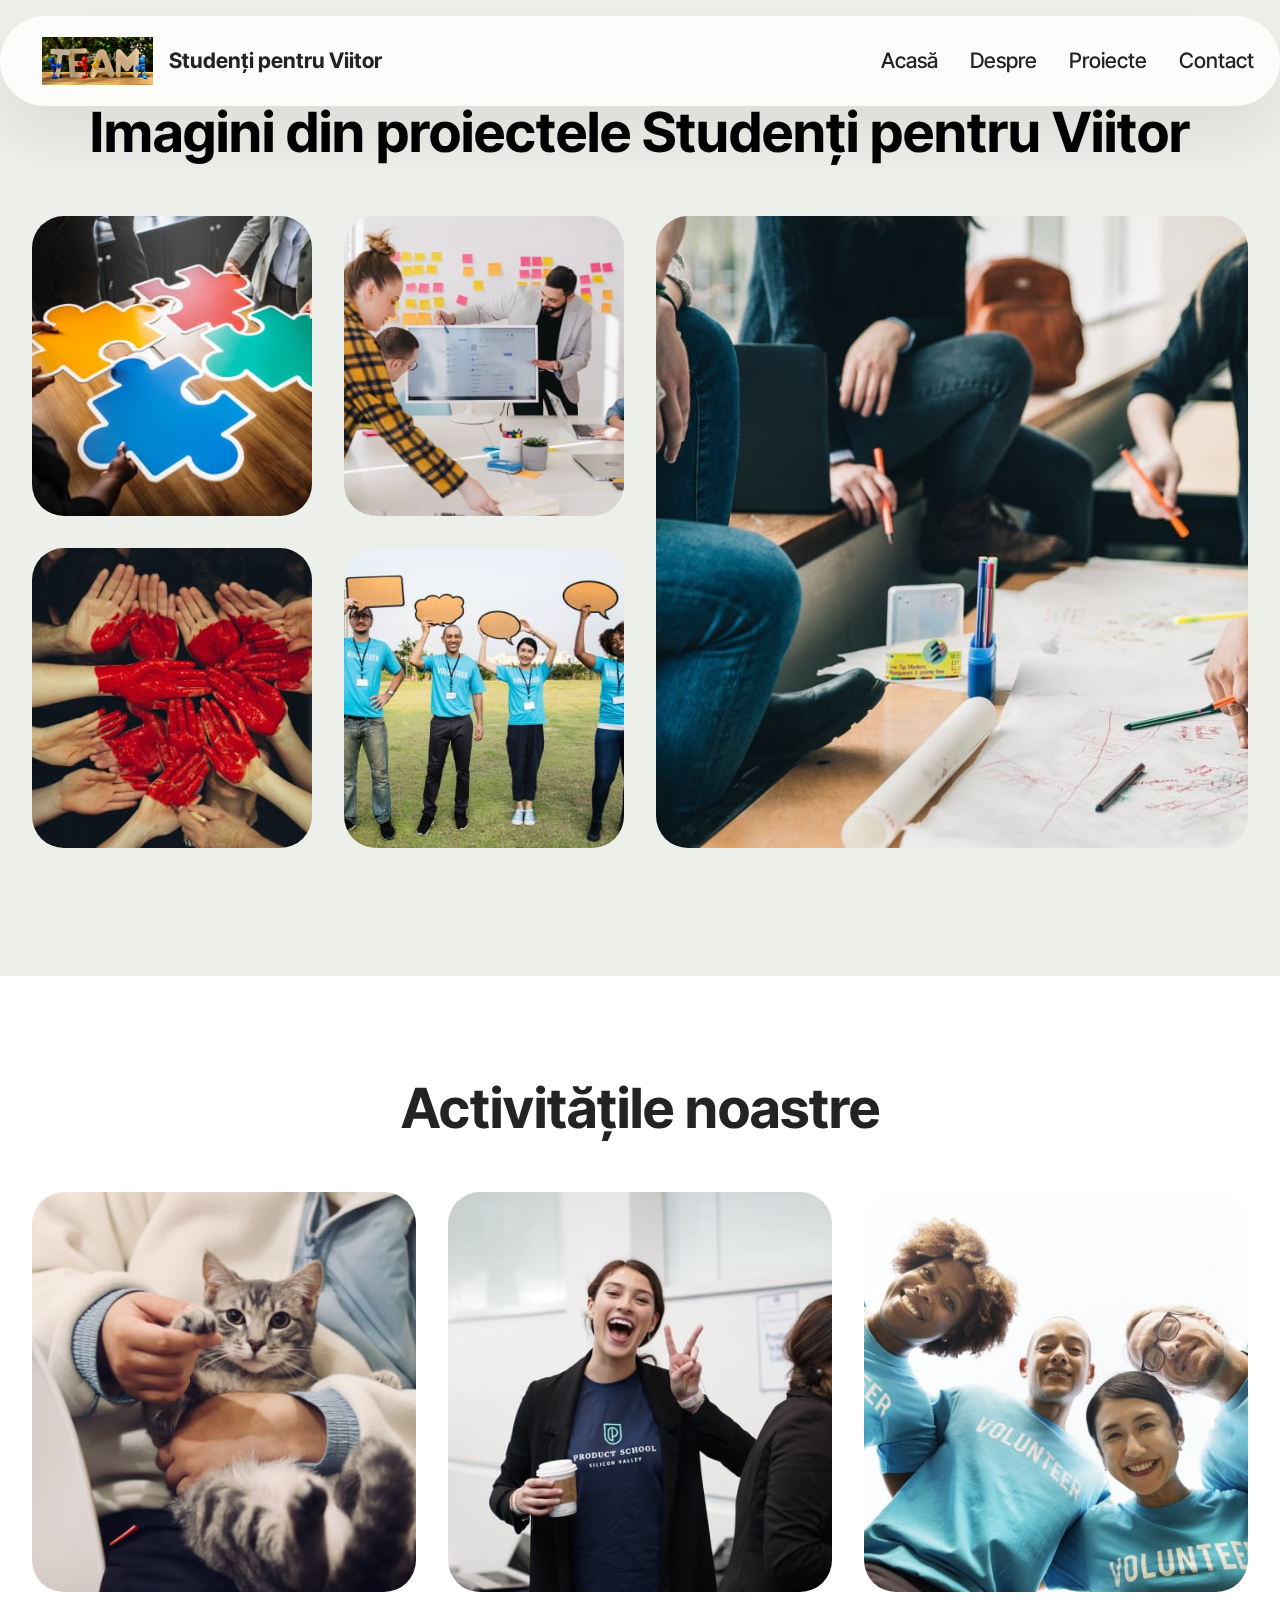
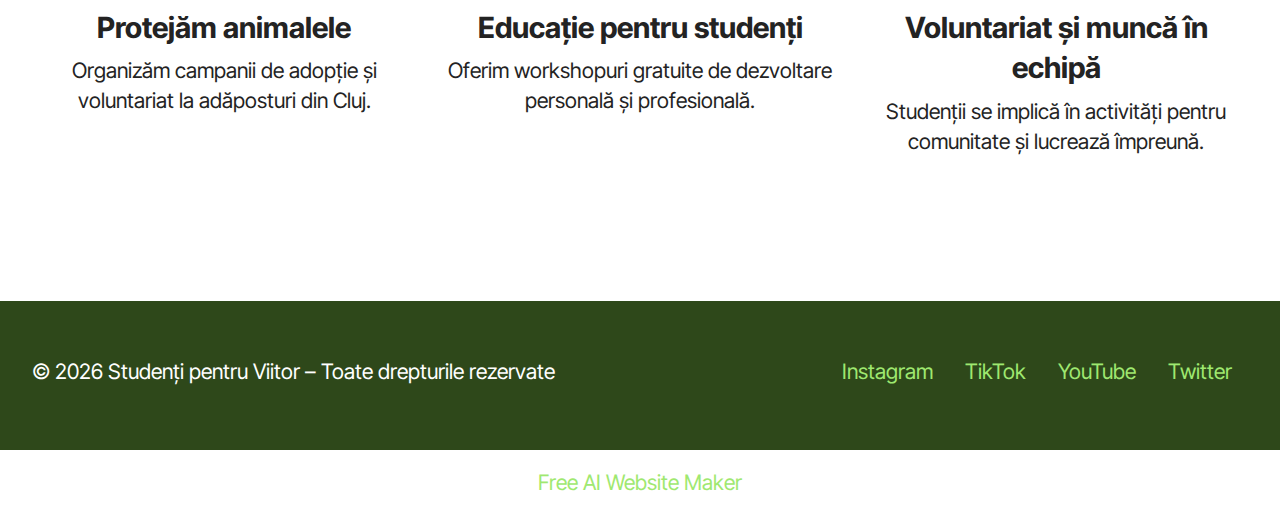
<file: page2.html>
<!DOCTYPE html>
<html  >
<head>
  <!-- Site made with Mobirise Website Builder v6.1.12, https://mobirise.com -->
  <meta charset="UTF-8">
  <meta http-equiv="X-UA-Compatible" content="IE=edge">
  <meta name="generator" content="Mobirise v6.1.12, mobirise.com">
  <meta name="viewport" content="width=device-width, initial-scale=1, minimum-scale=1">
  <link rel="shortcut icon" href="assets/images/team-3393037.jpg" type="image/x-icon">
  <meta name="description" content="">
  
  <title>proiecte.html</title>
  <link rel="stylesheet" href="assets/web/assets/mobirise-icons2/mobirise2.css">
  <link rel="stylesheet" href="assets/bootstrap/css/bootstrap.min.css">
  <link rel="stylesheet" href="assets/dropdown/css/style.css">
  <link rel="stylesheet" href="assets/theme/css/style.css">
  <link rel="preload" href="https://fonts.googleapis.com/css?family=Inter+Tight:100,200,300,400,500,600,700,800,900,100i,200i,300i,400i,500i,600i,700i,800i,900i&display=swap" as="style" onload="this.onload=null;this.rel='stylesheet'">
  <noscript>
    <link rel="stylesheet" href="https://fonts.googleapis.com/css?family=Inter+Tight:100,200,300,400,500,600,700,800,900,100i,200i,300i,400i,500i,600i,700i,800i,900i&display=swap">
  </noscript>
  <link rel="preload" as="style" href="assets/mobirise/css/mbr-additional.css?v=nJnAku">
  <link rel="stylesheet" href="assets/mobirise/css/mbr-additional.css?v=nJnAku" type="text/css">
</head>

<body>
  
<section data-bs-version="5.1" class="menu menu1 cid-v8nJrJAf0b" id="menu01-9">
  <nav class="navbar navbar-dropdown navbar-fixed-top navbar-expand-lg">
    <div class="container">
      <div class="navbar-brand">
        <span class="navbar-logo">
          <a href="index.html">
            <img src="assets/images/team-3393037.jpg" alt="Studenți pentru Viitor" style="height: 3rem;">
          </a>
        </span>
        <span class="navbar-caption-wrap">
          <a class="navbar-caption text-black text-primary display-4" href="index.html">Studenți pentru Viitor</a>
        </span>
      </div>

      <button class="navbar-toggler" type="button"
              data-bs-toggle="collapse"
              data-bs-target="#navbarSupportedContent"
              aria-controls="navbarSupportedContent"
              aria-expanded="false"
              aria-label="Toggle navigation">
        <span class="hamburger">
          <span></span><span></span><span></span><span></span>
        </span>
      </button>

      <div class="collapse navbar-collapse" id="navbarSupportedContent">
        <ul class="navbar-nav nav-dropdown nav-right" data-app-modern-menu="true">
          <li class="nav-item">
            <a class="nav-link link text-black text-primary display-4" href="index.html">Acasă</a>
          </li>
          <li class="nav-item">
            <a class="nav-link link text-black text-primary display-4" href="page1.html">Despre</a>
          </li>
          <li class="nav-item">
            <a class="nav-link link text-black text-primary display-4" href="page2.html" aria-expanded="false">Proiecte</a>
          </li>
          <li class="nav-item">
            <a class="nav-link link text-black text-primary display-4" href="page3.html">Contact</a>
          </li>
        </ul>
      </div>

    </div>
  </nav>
</section>

<section data-bs-version="5.1" class="gallery05 cid-v8nSPZjmI4" id="gallery05-a">
  <div class="container">
    <div class="row justify-content-center">
      <div class="col-md-12 content-head mb-5">
        <h1 class="mbr-section-title mbr-fonts-style mb-0 display-2">
          <strong>Imagini din proiectele Studenți pentru Viitor</strong>
        </h1>
      </div>
    </div>

    <div class="row justify-content-center blockContent">
      <div class="col-12 col-lg-6">
        <div class="row">

          <div class="col-xs-12 col-sm-12 col-md-6 col-lg-6 active">
            <div class="item-wrapper">
              <div class="item-img">
                <img src="assets/images/teamwork-512x341.jpg" alt="activitati" class="smallImage">
              </div>
            </div>
          </div>

          <div class="col-md-6 col-xs-12 col-sm-12 col-lg-6">
            <div class="item-wrapper">
              <div class="item-img">
                <img src="assets/images/teamwork-3-512x341.jpg" alt="activitati" class="smallImage">
              </div>
            </div>
          </div>

          <div class="col-xs-12 col-sm-12 col-md-6 col-lg-6">
            <div class="item-wrapper">
              <div class="item-img">
                <img src="assets/images/love-512x341.jpg" alt="activitati" class="smallImage">
              </div>
            </div>
          </div>

          <div class="col-xs-12 col-sm-12 col-md-6 col-lg-6">
            <div class="item-wrapper">
              <div class="item-img">
                <img src="assets/images/volunteer1-512x360.jpg" alt="activitati" class="smallImage">
              </div>
            </div>
          </div>

        </div>
      </div>

      <div class="col-12 col-lg-6">
        <div class="item-wrapper">
          <div class="item-img">
            <img class="w-100 largeImage" src="assets/images/people-2557399-1280-1088x725.jpg" alt="activitati">
          </div>
        </div>
      </div>

    </div>
  </div>
</section>

<section data-bs-version="5.1" class="features03 cid-v8nSQJ4mBX" id="features03-b">
  <div class="container">

    <div class="row justify-content-center mb-5">
      <div class="col-12 content-head">
        <div class="mbr-section-head">
          <h2 class="mbr-section-title mbr-fonts-style align-center mb-0 display-2">
            <strong>Activitățile noastre</strong>
          </h2>
        </div>
      </div>
    </div>

    <div class="row">

      <div class="item features-image col-12 col-md-6 col-lg-4 active">
        <div class="item-wrapper">
          <div class="item-img mb-3">
            <img src="assets/images/animalute2012-704x469.jpg" alt="Voluntari îngrijind animale">
          </div>
          <div class="item-content align-left">
            <h3 class="item-title mbr-fonts-style mt-0 mb-2 display-5">
              <strong>Protejăm animalele</strong>
            </h3>
            <p class="mbr-text mbr-fonts-style mb-3 display-7">
              Organizăm campanii de adopție și voluntariat la adăposturi din Cluj.
            </p>
          </div>
        </div>
      </div>

      <div class="item features-image col-12 col-md-6 col-lg-4">
        <div class="item-wrapper">
          <div class="item-img mb-3">
            <img src="assets/images/happy-happy-joy-joy-704x469.jpg" alt="Studenți în sesiune educațională">
          </div>
          <div class="item-content align-left">
            <h3 class="item-title mbr-fonts-style mb-2 mt-0 display-5">
              <strong>Educație pentru studenți</strong>
            </h3>
            <p class="mbr-text mbr-fonts-style mb-3 display-7">
              Oferim workshopuri gratuite de dezvoltare personală și profesională.
            </p>
          </div>
        </div>
      </div>

      <div class="item features-image col-12 col-md-6 col-lg-4">
        <div class="item-wrapper">
          <div class="item-img mb-3">
            <img src="assets/images/team-704x469.jpg" alt="Studenții se implică în activități pentru comunitate și lucrează împreună.">
          </div>
          <div class="item-content align-left">
            <h3 class="item-title mbr-fonts-style mb-2 mt-0 display-5">
              <strong>Voluntariat și muncă în echipă</strong>
            </h3>
            <p class="mbr-text mbr-fonts-style mb-3 display-7">
              Studenții se implică în activități pentru comunitate și lucrează împreună.
            </p>
          </div>
        </div>
      </div>

    </div>

  </div>
</section>

<section data-bs-version="5.1" class="footer2 cid-v8nT11JWaV" id="footer02-f">
  <div class="container">
    <div class="row">

      <div class="col-12 col-lg-6 center mt-2 mb-3">
        <p class="mbr-fonts-style copyright mb-0 display-7">
          © 2026 Studenți pentru Viitor – Toate drepturile rezervate
        </p>
      </div>

      <div class="col-12 col-lg-6 center">
        <div class="row-links mt-2 mb-3">
          <ul class="row-links-soc">
            <li class="row-links-soc-item mbr-fonts-style display-7">
              <a href="https://www.instagram.com/" class="text-primary">Instagram</a>
            </li>
            <li class="row-links-soc-item mbr-fonts-style display-7">
              <a href="https://www.tiktok.com/" class="text-primary">TikTok</a>
            </li>
            <li class="row-links-soc-item mbr-fonts-style display-7">
              <a href="https://www.youtube.com/" class="text-primary">YouTube</a>
            </li>
            <li class="row-links-soc-item mbr-fonts-style display-7">
              <a href="https://x.com/" class="text-primary">Twitter</a>
            </li>
          </ul>
        </div>
      </div>

    </div>
  </div>
</section>

<section class="display-7" style="padding:0;align-items:center;justify-content:center;flex-wrap:wrap;align-content:center;display:flex;position:relative;height:4rem;">
  <a href="https://mobiri.se/" style="flex:1 1;height:4rem;position:absolute;width:100%;z-index:1;">
    <img alt="" style="height:4rem;" src="[data-uri]">
  </a>
  <p style="margin:0;text-align:center;" class="display-7">&#8204;</p>
  <a style="z-index:1" href="https://mobirise.com/builder/ai-website-maker.html">Free AI Website Maker</a>
</section>

<script src="assets/bootstrap/js/bootstrap.bundle.min.js"></script>
<script src="assets/smoothscroll/smooth-scroll.js"></script>
<script src="assets/ytplayer/index.js"></script>
<script src="assets/dropdown/js/navbar-dropdown.js"></script>
<script src="assets/theme/js/script.js"></script>

</body>
</html>
</file>
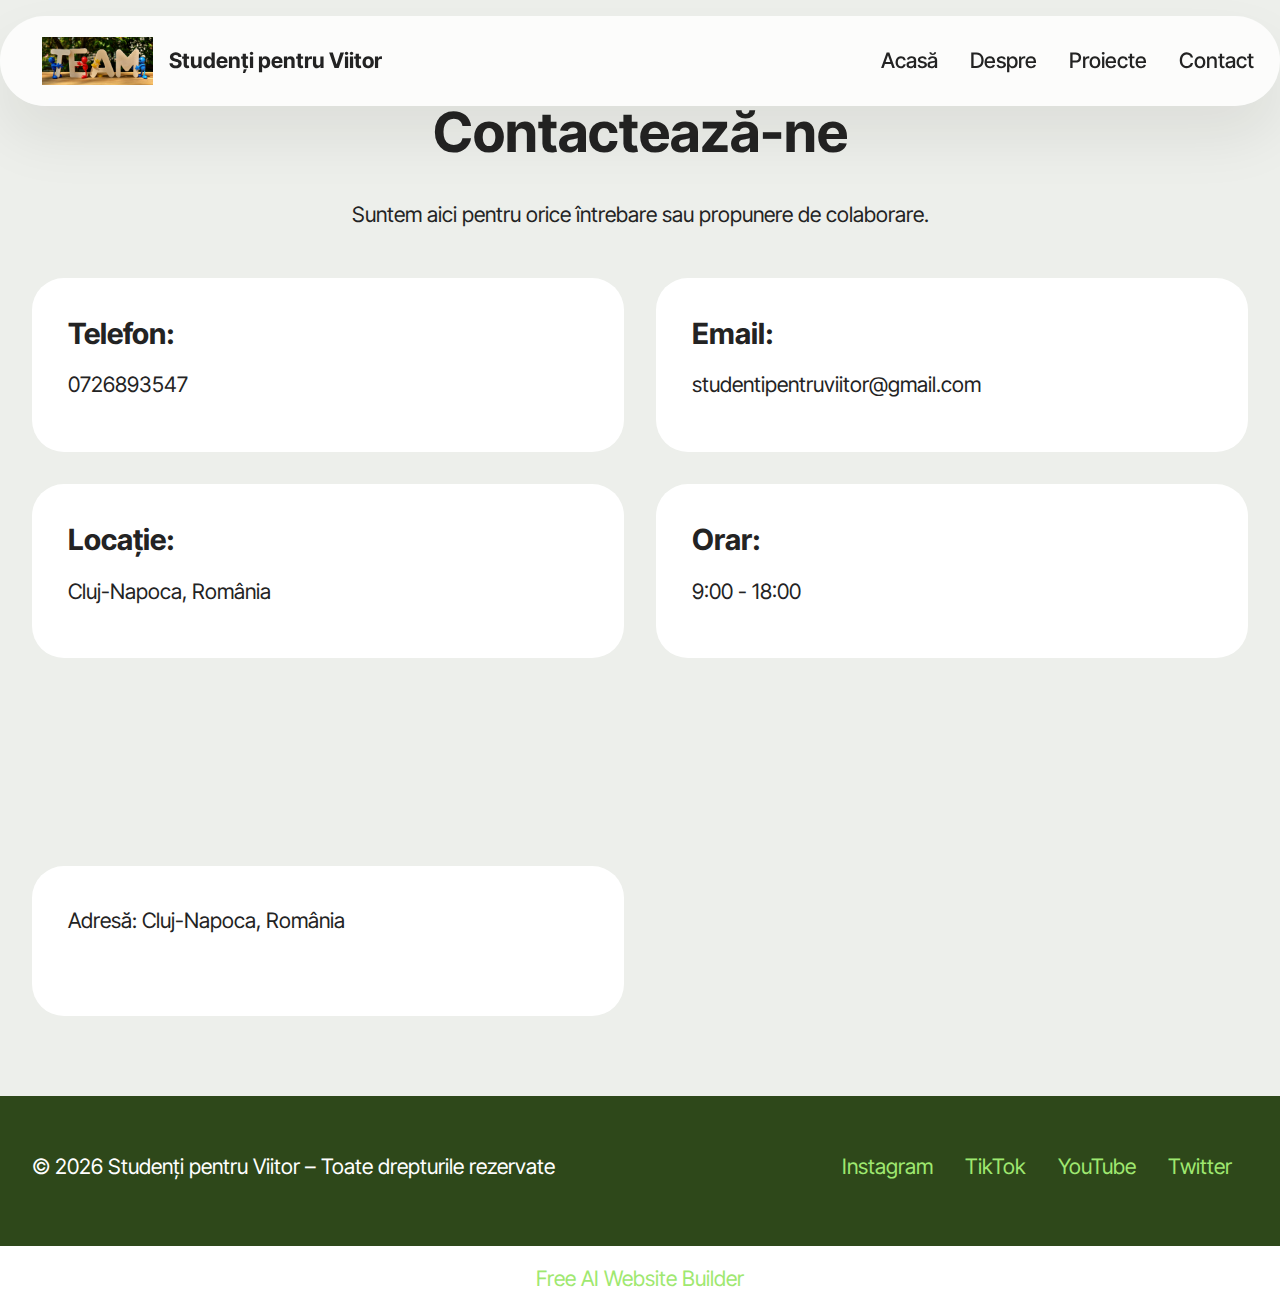
<file: page3.html>
<!DOCTYPE html>
<html  >
<head>
  <!-- Site made with Mobirise Website Builder v6.1.12, https://mobirise.com -->
  <meta charset="UTF-8">
  <meta http-equiv="X-UA-Compatible" content="IE=edge">
  <meta name="generator" content="Mobirise v6.1.12, mobirise.com">
  <meta name="viewport" content="width=device-width, initial-scale=1, minimum-scale=1">
  <link rel="shortcut icon" href="assets/images/team-3393037.jpg" type="image/x-icon">
  <meta name="description" content="">
  
  <title>contact.html</title>
  <link rel="stylesheet" href="assets/web/assets/mobirise-icons2/mobirise2.css">
  <link rel="stylesheet" href="assets/bootstrap/css/bootstrap.min.css">
  <link rel="stylesheet" href="assets/dropdown/css/style.css">
  <link rel="stylesheet" href="assets/theme/css/style.css">
  <link rel="preload" href="https://fonts.googleapis.com/css?family=Inter+Tight:100,200,300,400,500,600,700,800,900,100i,200i,300i,400i,500i,600i,700i,800i,900i&display=swap" as="style" onload="this.onload=null;this.rel='stylesheet'">
  <noscript>
    <link rel="stylesheet" href="https://fonts.googleapis.com/css?family=Inter+Tight:100,200,300,400,500,600,700,800,900,100i,200i,300i,400i,500i,600i,700i,800i,900i&display=swap">
  </noscript>
  <link rel="preload" as="style" href="assets/mobirise/css/mbr-additional.css?v=97WlEn">
  <link rel="stylesheet" href="assets/mobirise/css/mbr-additional.css?v=97WlEn" type="text/css">
</head>

<body>

<section data-bs-version="5.1" class="menu menu1 cid-v8nJrJAf0b" id="menu01-c">
  <nav class="navbar navbar-dropdown navbar-fixed-top navbar-expand-lg">
    <div class="container">

      <div class="navbar-brand">
        <span class="navbar-logo">
          <a href="index.html">
            <img src="assets/images/team-3393037.jpg" alt="Studenți pentru Viitor" style="height: 3rem;">
          </a>
        </span>
        <span class="navbar-caption-wrap">
          <a class="navbar-caption text-black text-primary display-4" href="index.html">Studenți pentru Viitor</a>
        </span>
      </div>

      <button class="navbar-toggler" type="button"
              data-bs-toggle="collapse"
              data-bs-target="#navbarSupportedContent"
              aria-controls="navbarSupportedContent"
              aria-expanded="false"
              aria-label="Toggle navigation">
        <span class="hamburger">
          <span></span>
          <span></span>
          <span></span>
          <span></span>
        </span>
      </button>

      <div class="collapse navbar-collapse" id="navbarSupportedContent">
        <ul class="navbar-nav nav-dropdown nav-right" data-app-modern-menu="true">
          <li class="nav-item"><a class="nav-link link text-black text-primary display-4" href="index.html">Acasă</a></li>
          <li class="nav-item"><a class="nav-link link text-black text-primary display-4" href="page1.html">Despre</a></li>
          <li class="nav-item"><a class="nav-link link text-black text-primary display-4" href="page2.html">Proiecte</a></li>
          <li class="nav-item"><a class="nav-link link text-black text-primary display-4" href="page3.html">Contact</a></li>
        </ul>
      </div>

    </div>
  </nav>
</section>

<section data-bs-version="5.1" class="contacts01 cid-v8nT04IpxS" id="contacts01-d">
  <div class="container">

    <div class="row justify-content-center">
      <div class="col-12 content-head">
        <div class="mbr-section-head mb-5">
          <h2 class="mbr-section-title mbr-fonts-style align-center mb-0 display-2"><strong>Contactează-ne</strong></h2>
          <p class="mbr-section-subtitle mbr-fonts-style align-center mb-0 mt-4 display-7">
            Suntem aici pentru orice întrebare sau propunere de colaborare.
          </p>
        </div>
      </div>
    </div>

    <div class="row">

      <div class="item features-without-image col-12 col-md-6 active">
        <div class="item-wrapper">
          <div class="text-wrapper">
            <h3 class="card-title mbr-fonts-style mb-3 display-5"><strong>Telefon:</strong></h3>
            <p class="mbr-text mbr-fonts-style display-7">0726893547</p>
          </div>
        </div>
      </div>

      <div class="item features-without-image col-12 col-md-6">
        <div class="item-wrapper">
          <div class="text-wrapper">
            <h3 class="card-title mbr-fonts-style mb-3 display-5"><strong>Email:</strong></h3>
            <p class="mbr-text mbr-fonts-style display-7">studentipentruviitor@gmail.com</p>
          </div>
        </div>
      </div>

      <div class="item features-without-image col-12 col-md-6">
        <div class="item-wrapper">
          <div class="text-wrapper">
            <h3 class="card-title mbr-fonts-style mb-3 display-5"><strong>Locație:</strong></h3>
            <p class="mbr-text mbr-fonts-style display-7">Cluj-Napoca, România</p>
          </div>
        </div>
      </div>

      <div class="item features-without-image col-12 col-md-6">
        <div class="item-wrapper">
          <div class="text-wrapper">
            <h3 class="card-title mbr-fonts-style mb-3 display-5"><strong>Orar:</strong></h3>
            <p class="mbr-text mbr-fonts-style display-7">9:00 - 18:00</p>
          </div>
        </div>
      </div>

    </div>

  </div>
</section>

<section data-bs-version="5.1" class="contacts02 map1 cid-v8nT0A5iRg" id="contacts02-e">
  <div class="container">

    <div class="row justify-content-center">
      <div class="col-12 content-head"></div>
    </div>

    <div class="row justify-content-center">

      <div class="card col-12 col-md-12 col-lg-6">
        <div class="card-wrapper">
          <div class="text-wrapper">
            <ul class="list mbr-fonts-style display-7">
              <li class="mbr-text item-wrap">Adresă: Cluj-Napoca, România</li>
            </ul>
          </div>
        </div>
      </div>

      <div class="map-wrapper col-md-12 col-lg-6">
        <div class="google-map">
          <iframe frameborder="0" style="border:0"
                  src="https://www.google.com/maps/embed?pb=!1m14!1m8!1m3!1d6045.3003145248895!2d-73.9884657!3d40.7477229!3m2!1i1024!2i768!4f13.1!3m3!1m2!1s0x89c259a9ac1f1b85%3A0x7e33d1c0e7af3be4!2zMzUwIDV0aCBBdmUsIE5ldyBZb3JrLCBOWSAxMDExOCwg0KHQqNCQ!5e0!3m2!1sru!2sru!4v1689597362021!5m2!1sen!2sen"
                  allowfullscreen=""></iframe>
        </div>
      </div>

    </div>

  </div>
</section>

<section data-bs-version="5.1" class="footer2 cid-v8nT11JWaV" id="footer02-f">
  <div class="container">
    <div class="row">

      <div class="col-12 col-lg-6 center mt-2 mb-3">
        <p class="mbr-fonts-style copyright mb-0 display-7">
          © 2026 Studenți pentru Viitor – Toate drepturile rezervate
        </p>
      </div>

      <div class="col-12 col-lg-6 center">
        <div class="row-links mt-2 mb-3">
          <ul class="row-links-soc">
            <li class="row-links-soc-item mbr-fonts-style display-7"><a href="https://www.instagram.com/" class="text-primary">Instagram</a></li>
            <li class="row-links-soc-item mbr-fonts-style display-7"><a href="https://www.tiktok.com/" class="text-primary">TikTok</a></li>
            <li class="row-links-soc-item mbr-fonts-style display-7"><a href="https://www.youtube.com/" class="text-primary">YouTube</a></li>
            <li class="row-links-soc-item mbr-fonts-style display-7"><a href="https://x.com/" class="text-primary">Twitter</a></li>
          </ul>
        </div>
      </div>

    </div>
  </div>
</section>

<section class="display-7" style="padding:0;align-items:center;justify-content:center;flex-wrap:wrap;align-content:center;display:flex;position:relative;height:4rem;">
  <a href="https://mobiri.se/" style="flex:1 1;height:4rem;position:absolute;width:100%;z-index:1;">
    <img alt="" style="height:4rem;" src="[data-uri]">
  </a>
  <p style="margin:0;text-align:center;" class="display-7">&#8204;</p>
  <a style="z-index:1" href="https://mobirise.com/builder/ai-website-builder.html">Free AI Website Builder</a>
</section>

<script src="assets/bootstrap/js/bootstrap.bundle.min.js"></script>
<script src="assets/smoothscroll/smooth-scroll.js"></script>
<script src="assets/ytplayer/index.js"></script>
<script src="assets/dropdown/js/navbar-dropdown.js"></script>
<script src="assets/theme/js/script.js"></script>

</body>
</html>
</file>
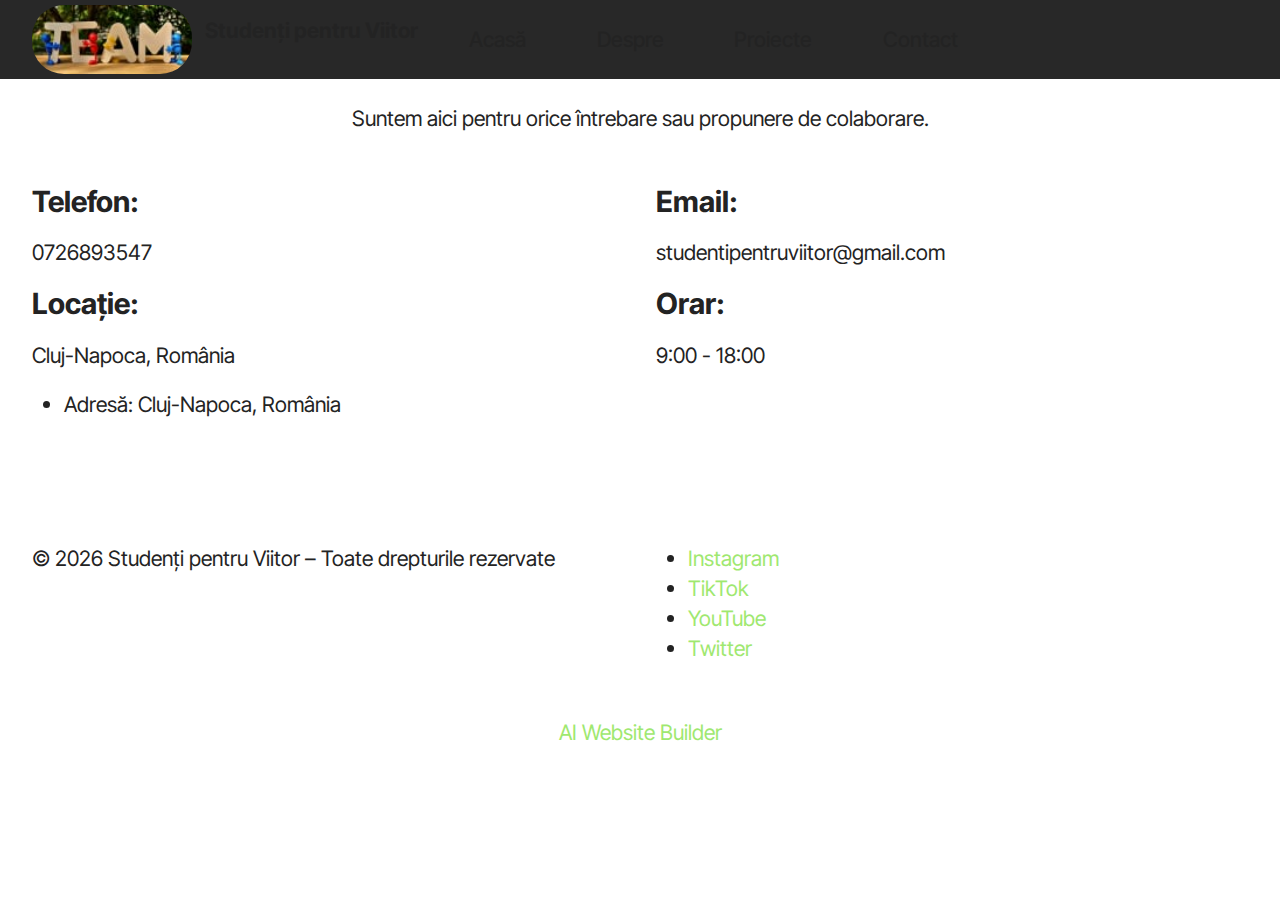
<file: page4.html>
<!DOCTYPE html>
<html  >
<head>
  <!-- Site made with Mobirise Website Builder v6.1.12, https://mobirise.com -->
  <meta charset="UTF-8">
  <meta http-equiv="X-UA-Compatible" content="IE=edge">
  <meta name="generator" content="Mobirise v6.1.12, mobirise.com">
  <meta name="viewport" content="width=device-width, initial-scale=1, minimum-scale=1">
  <link rel="shortcut icon" href="assets/images/team-3393037-1280-137x59.jpg" type="image/x-icon">
  <meta name="description" content="">
  
  
  <title>contact.html</title>
  <link rel="stylesheet" href="assets/bootstrap/css/bootstrap.min.css">
  <link rel="stylesheet" href="assets/animatecss/animate.css">
  <link rel="stylesheet" href="assets/dropdown/css/style.css">
  <link rel="stylesheet" href="assets/theme/css/style.css">
  <link rel="preload" href="https://fonts.googleapis.com/css?family=Inter+Tight:100,200,300,400,500,600,700,800,900,100i,200i,300i,400i,500i,600i,700i,800i,900i&display=swap" as="style" onload="this.onload=null;this.rel='stylesheet'">
  <noscript><link rel="stylesheet" href="https://fonts.googleapis.com/css?family=Inter+Tight:100,200,300,400,500,600,700,800,900,100i,200i,300i,400i,500i,600i,700i,800i,900i&display=swap"></noscript>
  <link rel="preload" as="style" href="assets/mobirise/css/mbr-additional.css?v=frqrgK"><link rel="stylesheet" href="assets/mobirise/css/mbr-additional.css?v=frqrgK" type="text/css">

  
  
  
</head>
<body>
  
  <section data-bs-version="5.1" class="menu menu5 cid-v7CWFTl3mO" once="menu" id="menu05-21">
	

	<nav class="navbar navbar-dropdown navbar-fixed-top navbar-expand-lg">
		<div class="container">
			<div class="navbar-brand">
				<span class="navbar-logo">
					<a href="https://mobiri.se">
						<img src="assets/images/team-3393037-1280-137x59.jpg" alt="logo" style="height: 4.3rem;">
					</a>
				</span>
				<span class="navbar-caption-wrap"><a class="navbar-caption text-black display-4" href="https://mobiri.se">Studenți pentru Viitor</a></span>
			</div>
			<button class="navbar-toggler" type="button" data-toggle="collapse" data-bs-toggle="collapse" data-target="#navbarSupportedContent" data-bs-target="#navbarSupportedContent" aria-controls="navbarNavAltMarkup" aria-expanded="false" aria-label="Toggle navigation">
				<div class="hamburger">
					<span></span>
					<span></span>
					<span></span>
					<span></span>
				</div>
			</button>
			<div class="collapse navbar-collapse" id="navbarSupportedContent">
				<ul class="navbar-nav nav-dropdown nav-right" data-app-modern-menu="true"><li class="nav-item">
						<a class="nav-link link text-black text-primary display-4" href="page1.html">Acasă</a>
					</li>
					<li class="nav-item"><a class="nav-link link text-black text-primary display-4" href="page2.html">Despre</a></li><li class="nav-item">
						<a class="nav-link link text-black text-primary display-4" href="page3.html" aria-expanded="false">Proiecte</a>
					</li>
					<li class="nav-item">
						<a class="nav-link link text-black text-primary display-4" href="page4.html">Contact</a>
					</li></ul>
				
			</div>
		</div>
	</nav>
</section>

<section data-bs-version="5.1" class="contacts01 cid-v81euvX3XA" id="contacts01-22">
    

    
    
    <div class="container">
        <div class="row justify-content-center">
            <div class="col-12 content-head">
                <div class="mbr-section-head mb-5">
                    <h3 class="mbr-section-title mbr-fonts-style align-center mb-0 display-2"><strong>Contactează-ne</strong></h3>
                    <h4 class="mbr-section-subtitle mbr-fonts-style align-center mb-0 mt-4 display-7">Suntem aici pentru orice întrebare sau propunere de colaborare.</h4>
                </div>
            </div>
        </div>
        <div class="row">
            <div class="item features-without-image col-12 col-md-6 active">
                <div class="item-wrapper">
                    <div class="text-wrapper">
                        <h6 class="card-title mbr-fonts-style mb-3 display-5"><strong>Telefon:</strong></h6>
                        <p class="mbr-text mbr-fonts-style display-7">0726893547</p>
                    </div>
                </div>
            </div>
            <div class="item features-without-image col-12 col-md-6">
                <div class="item-wrapper">
                    <div class="text-wrapper">
                        <h6 class="card-title mbr-fonts-style mb-3 display-5">
                            <strong>Email:</strong></h6>
                        <p class="mbr-text mbr-fonts-style display-7">studentipentruviitor@gmail.com</p>
                    </div>
                </div>
            </div>
            <div class="item features-without-image col-12 col-md-6">
                <div class="item-wrapper">
                    <div class="text-wrapper">
                        <h6 class="card-title mbr-fonts-style mb-3 display-5"><strong>Locație:</strong></h6>
                        <p class="mbr-text mbr-fonts-style display-7">
                            Cluj-Napoca, România
                        </p>
                    </div>
                </div>
            </div>
            <div class="item features-without-image col-12 col-md-6">
                <div class="item-wrapper">
                    <div class="text-wrapper">
                        <h6 class="card-title mbr-fonts-style mb-3 display-5">
                            <strong>Orar:</strong></h6>
                        <p class="mbr-text mbr-fonts-style display-7">
                            9:00 - 18:00
                        </p>
                    </div>
                </div>
            </div>
        </div>
    </div>
</section>

<section data-bs-version="5.1" class="contacts02 map1 cid-v81Hl5XjVY" id="contacts02-2a">

    

    
    <div class="container">
        <div class="row justify-content-center">
            <div class="col-12 content-head">
                
            </div>
        </div>
        <div class="row justify-content-center">
            <div class="card col-12 col-md-12 col-lg-6">
                <div class="card-wrapper">
                    <div class="text-wrapper">
                        
                        <ul class="list mbr-fonts-style display-7">
                            <li class="mbr-text item-wrap">Adresă: Cluj-Napoca, România</li>
                        </ul>
                    </div>
                </div>
            </div>
            <div class="map-wrapper col-md-12 col-lg-6">
                <div class="google-map"><iframe frameborder="0" style="border:0" src="https://www.google.com/maps/embed?pb=!1m14!1m8!1m3!1d6045.3003145248895!2d-73.9884657!3d40.7477229!3m2!1i1024!2i768!4f13.1!3m3!1m2!1s0x89c259a9ac1f1b85%3A0x7e33d1c0e7af3be4!2zMzUwIDV0aCBBdmUsIE5ldyBZb3JrLCBOWSAxMDExOCwg0KHQqNCQ!5e0!3m2!1sru!2sru!4v1689597362021!5m2!1sen!2sen" allowfullscreen=""></iframe></div>
            </div>
        </div>
    </div>
</section>

<section data-bs-version="5.1" class="footer2 cid-v81GKUILsu" once="footers" id="footer02-29">
    

    
    

    <div class="container">
        <div class="row">
            <div class="col-12 col-lg-6 center mt-2 mb-3">
                <p class="mbr-fonts-style copyright mb-0 display-7">
                    © 2026 Studenți pentru Viitor – Toate drepturile rezervate
                </p>
            </div>
            <div class="col-12 col-lg-6 center">
                <div class="row-links mt-2 mb-3">
                    <ul class="row-links-soc">
                        
                        
                        
                        
                    <li class="row-links-soc-item mbr-fonts-style display-7">
                            <a href="https://www.instagram.com/" class="text-primary">Instagram</a>
                        </li><li class="row-links-soc-item mbr-fonts-style display-7">
                            <a href="https://www.tiktok.com/" class="text-primary">TikTok</a>
                        </li><li class="row-links-soc-item mbr-fonts-style display-7">
                            <a href="https://www.youtube.com/" class="text-primary">YouTube</a>
                        </li><li class="row-links-soc-item mbr-fonts-style display-7">
                            <a href="https://x.com/" class="text-primary">Twitter</a>
                        </li></ul>
                </div>
            </div>
        </div>
    </div>
</section><section class="display-7" style="padding: 0;align-items: center;justify-content: center;flex-wrap: wrap;    align-content: center;display: flex;position: relative;height: 4rem;"><a href="https://mobiri.se/" style="flex: 1 1;height: 4rem;position: absolute;width: 100%;z-index: 1;"><img alt="" style="height: 4rem;" src="[data-uri]"></a><p style="margin: 0;text-align: center;" class="display-7">&#8204;</p><a style="z-index:1" href="https://mobirise.com/builder/ai-website-builder.html">AI Website Builder</a></section><script src="assets/bootstrap/js/bootstrap.bundle.min.js"></script>  <script src="assets/smoothscroll/smooth-scroll.js"></script>  <script src="assets/ytplayer/index.js"></script>  <script src="assets/dropdown/js/navbar-dropdown.js"></script>  <script src="assets/theme/js/script.js"></script>  
  
  
  <input name="animation" type="hidden">
  </body>
</html>
</file>
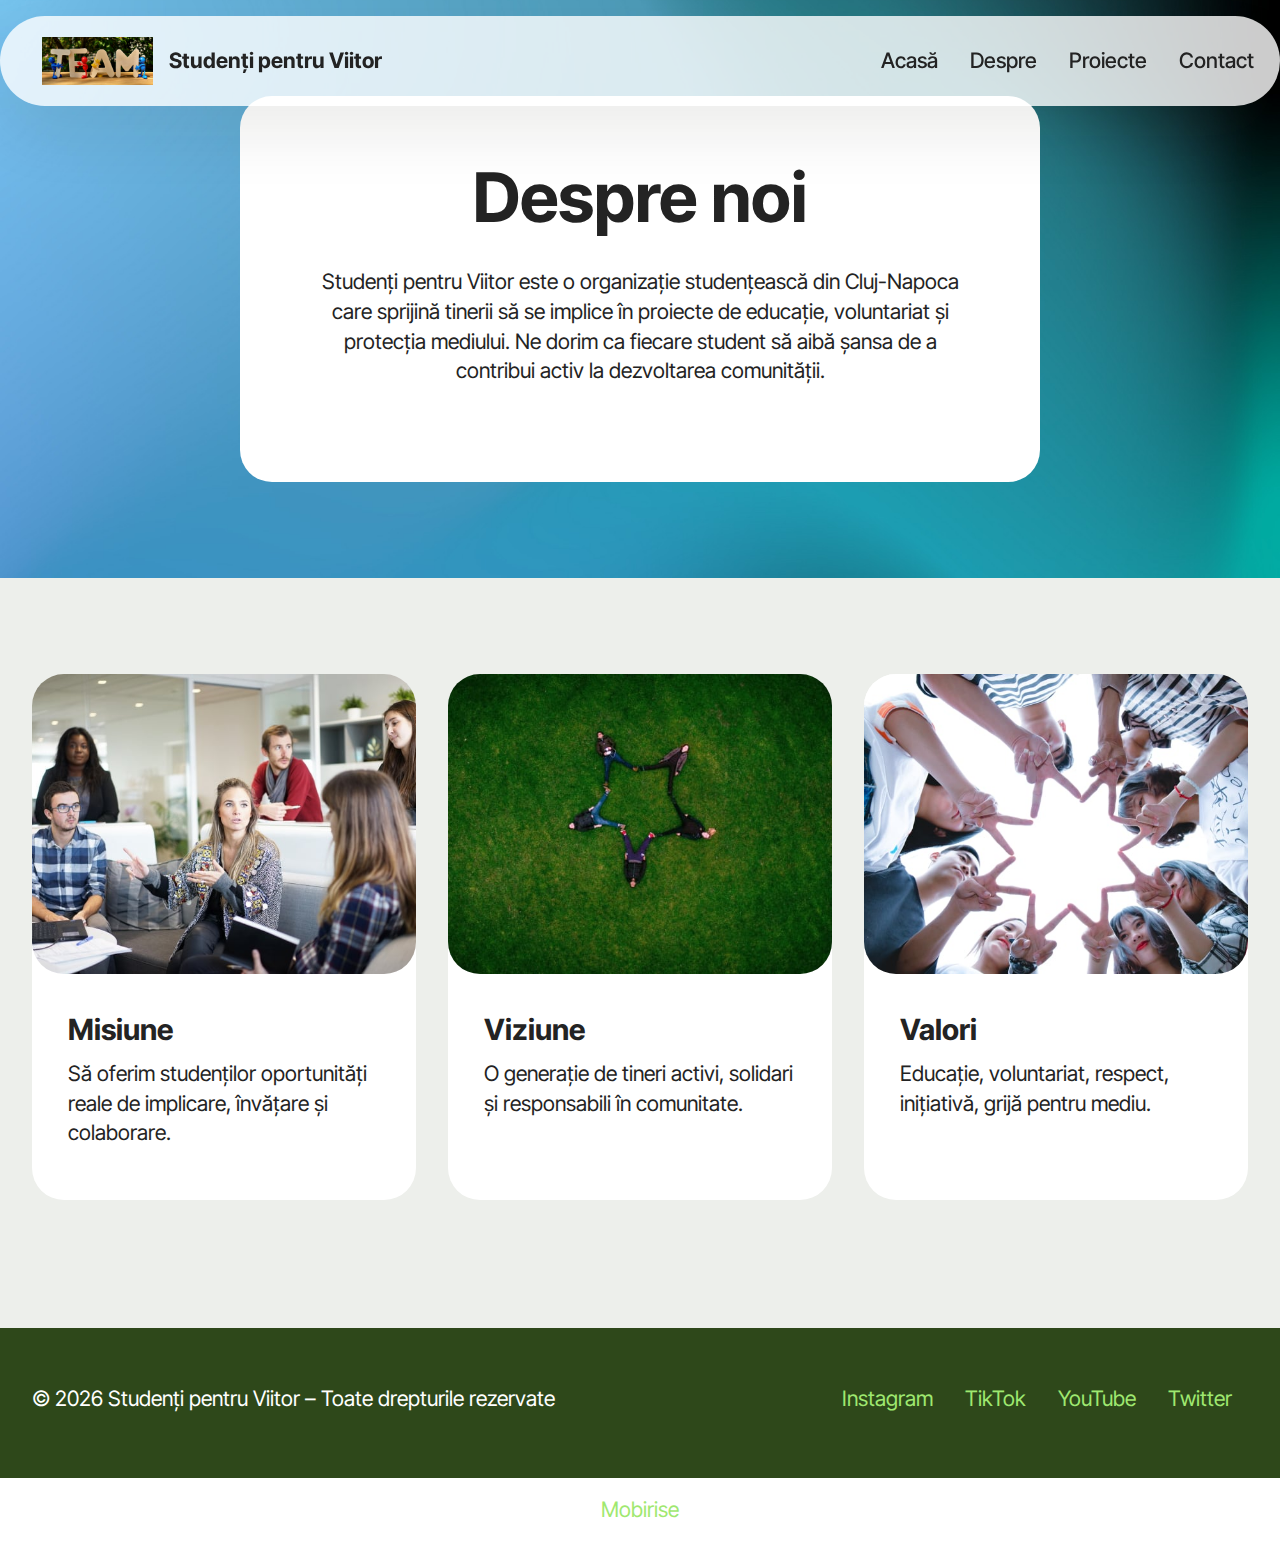
<file: proiect.final/page1.html>
<!DOCTYPE html>
<html  >
<head>
  <!-- Site made with Mobirise Website Builder v6.1.12, https://mobirise.com -->
  <meta charset="UTF-8">
  <meta http-equiv="X-UA-Compatible" content="IE=edge">
  <meta name="generator" content="Mobirise v6.1.12, mobirise.com">
  <meta name="viewport" content="width=device-width, initial-scale=1, minimum-scale=1">
  <link rel="shortcut icon" href="assets/images/team-3393037.jpg" type="image/x-icon">
  <meta name="description" content="">
  
  
  <title>despre.html</title>
  <link rel="stylesheet" href="assets/web/assets/mobirise-icons2/mobirise2.css">
  <link rel="stylesheet" href="assets/bootstrap/css/bootstrap.min.css">
  <link rel="stylesheet" href="assets/dropdown/css/style.css">
  <link rel="stylesheet" href="assets/theme/css/style.css">
  <link rel="preload" href="https://fonts.googleapis.com/css?family=Inter+Tight:100,200,300,400,500,600,700,800,900,100i,200i,300i,400i,500i,600i,700i,800i,900i&display=swap" as="style" onload="this.onload=null;this.rel='stylesheet'">
  <noscript><link rel="stylesheet" href="https://fonts.googleapis.com/css?family=Inter+Tight:100,200,300,400,500,600,700,800,900,100i,200i,300i,400i,500i,600i,700i,800i,900i&display=swap"></noscript>
  <link rel="preload" as="style" href="assets/mobirise/css/mbr-additional.css?v=xCaTXs"><link rel="stylesheet" href="assets/mobirise/css/mbr-additional.css?v=xCaTXs" type="text/css">

  
  
  
</head>
<body>
  
  <section data-bs-version="5.1" class="menu menu1 cid-v8nJrJAf0b" once="menu" id="menu01-3">
	

	<nav class="navbar navbar-dropdown navbar-fixed-top navbar-expand-lg">
		<div class="container">
			<div class="navbar-brand">
				<span class="navbar-logo">
					<a href="https://mobiri.se">
						<img src="assets/images/team-3393037.jpg" alt="Studenți pentru Viitor" style="height: 3rem;">
					</a>
				</span>
				<span class="navbar-caption-wrap"><a class="navbar-caption text-black display-4" href="https://mobiri.se">Studenți pentru Viitor</a></span>
			</div>
			<button class="navbar-toggler" type="button" data-toggle="collapse" data-bs-toggle="collapse" data-target="#navbarSupportedContent" data-bs-target="#navbarSupportedContent" aria-controls="navbarNavAltMarkup" aria-expanded="false" aria-label="Toggle navigation">
				<div class="hamburger">
					<span></span>
					<span></span>
					<span></span>
					<span></span>
				</div>
			</button>
			<div class="collapse navbar-collapse" id="navbarSupportedContent">
				<ul class="navbar-nav nav-dropdown nav-right" data-app-modern-menu="true"><li class="nav-item">
						<a class="nav-link link text-black text-primary display-4" href="index.html">Acasă</a>
					</li><li class="nav-item"><a class="nav-link link text-black text-primary display-4" href="page1.html">Despre</a></li>
					<li class="nav-item">
						<a class="nav-link link text-black text-primary display-4" href="page2.html" aria-expanded="false">Proiecte</a>
					</li>
					<li class="nav-item">
						<a class="nav-link link text-black text-primary display-4" href="page3.html">Contact</a>
					</li></ul>
				
				
			</div>
		</div>
	</nav>
</section>

<section data-bs-version="5.1" class="header14 cid-v8nSer27DI" id="header14-6">
	

	
	
	<div class="container">
		<div class="row justify-content-center">
			<div class="card col-12 col-md-12 col-lg-8">
				<div class="card-wrapper">
					<div class="card-box align-center">
						<h1 class="card-title mbr-fonts-style mb-4 display-1"><strong>Despre noi</strong></h1>
						<p class="mbr-text mbr-fonts-style mb-4 display-7">
							Studenți pentru Viitor este o organizație studențească din Cluj-Napoca care sprijină tinerii să se implice în proiecte de educație, voluntariat și protecția mediului. Ne dorim ca fiecare student să aibă șansa de a contribui activ la dezvoltarea comunității.
						</p>
						
					</div>
				</div>
			</div>
		</div>
	</div>
</section>

<section data-bs-version="5.1" class="features6 start cid-v8nSz7DKTm" id="features06-8">
	
	
	<div class="container">
		<div class="row justify-content-center">
			<div class="col-12 content-head">
				
			</div>
		</div>
		<div class="row">
			<div class="item features-image col-12 col-md-6 col-lg-4">
				<div class="item-wrapper">
					<div class="item-img">
						<img src="assets/images/misiune-704x469.jpg" alt="Studenți în activitate de echipă">
					</div>
					<div class="item-content">
						<h5 class="item-title mbr-fonts-style display-5"><strong>Misiune</strong></h5>
						<p class="mbr-text mbr-fonts-style display-7">Să oferim studenților oportunități reale de implicare, învățare și colaborare.</p>
						
					</div>
				</div>
			</div>
			<div class="item features-image col-12 col-md-6 col-lg-4">
				<div class="item-wrapper">
					<div class="item-img">
						<img src="assets/images/viziune-704x395.jpg" alt="Voluntari în campanie ecologică">
					</div>
					<div class="item-content">
						<h5 class="item-title mbr-fonts-style display-5">
							<strong>Viziune</strong>
						</h5>
						<p class="mbr-text mbr-fonts-style display-7">
							O generație de tineri activi, solidari și responsabili în comunitate.
						</p>
						
					</div>
				</div>
			</div>
			<div class="item features-image col-12 col-md-6 col-lg-4">
				<div class="item-wrapper">
					<div class="item-img">
						<img src="assets/images/valori-704x469.jpg" alt="Echipa Studenți pentru Viitor în acțiune">
					</div>
					<div class="item-content">
						<h5 class="item-title mbr-fonts-style display-5">
							<strong>Valori</strong></h5>
						<p class="mbr-text mbr-fonts-style display-7">
							Educație, voluntariat, respect, inițiativă, grijă pentru mediu.<br>
						</p>
						
					</div>
				</div>
			</div>
		</div>
	</div>
</section>

<section data-bs-version="5.1" class="footer2 cid-v8nT11JWaV" once="footers" id="footer02-f">
    

    
    

    <div class="container">
        <div class="row">
            <div class="col-12 col-lg-6 center mt-2 mb-3">
                <p class="mbr-fonts-style copyright mb-0 display-7">
                    © 2026 Studenți pentru Viitor – Toate drepturile rezervate
                </p>
            </div>
            <div class="col-12 col-lg-6 center">
                <div class="row-links mt-2 mb-3">
                    <ul class="row-links-soc">
                        
                        
                        
                        
                    <li class="row-links-soc-item mbr-fonts-style display-7">
                            <a href="https://www.instagram.com/" class="text-primary">Instagram</a>
                        </li><li class="row-links-soc-item mbr-fonts-style display-7">
                            <a href="https://www.tiktok.com/" class="text-primary">TikTok</a>
                        </li><li class="row-links-soc-item mbr-fonts-style display-7">
                            <a href="https://www.youtube.com/" class="text-primary">YouTube</a>
                        </li><li class="row-links-soc-item mbr-fonts-style display-7">
                            <a href="https://x.com/" class="text-primary">Twitter</a>
                        </li></ul>
                </div>
            </div>
        </div>
    </div>
</section><section class="display-7" style="padding: 0;align-items: center;justify-content: center;flex-wrap: wrap;    align-content: center;display: flex;position: relative;height: 4rem;"><a href="https://mobiri.se/" style="flex: 1 1;height: 4rem;position: absolute;width: 100%;z-index: 1;"><img alt="" style="height: 4rem;" src="[data-uri]"></a><p style="margin: 0;text-align: center;" class="display-7">&#8204;</p><a style="z-index:1" href="https://mobirise.com">Mobirise </a></section><script src="assets/bootstrap/js/bootstrap.bundle.min.js"></script>  <script src="assets/smoothscroll/smooth-scroll.js"></script>  <script src="assets/ytplayer/index.js"></script>  <script src="assets/dropdown/js/navbar-dropdown.js"></script>  <script src="assets/theme/js/script.js"></script>  
  
  
</body>
</html>
</file>
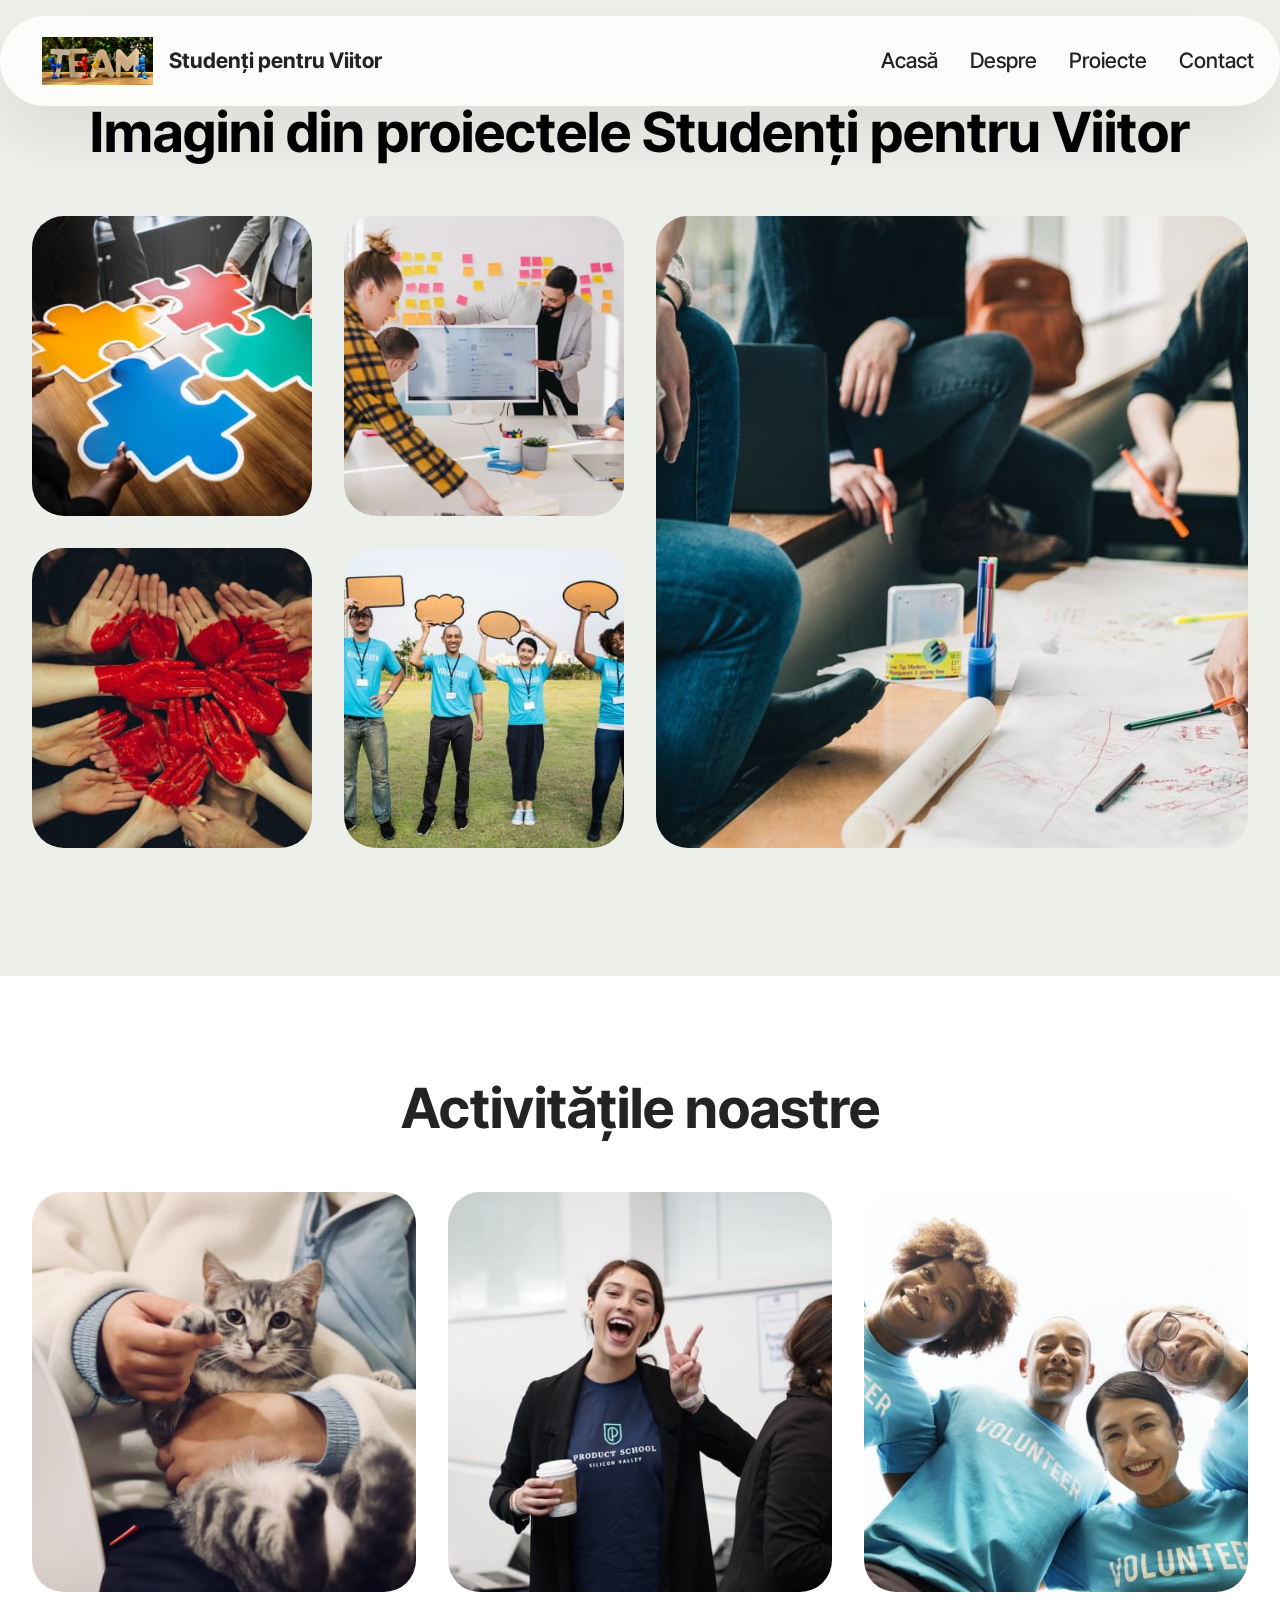
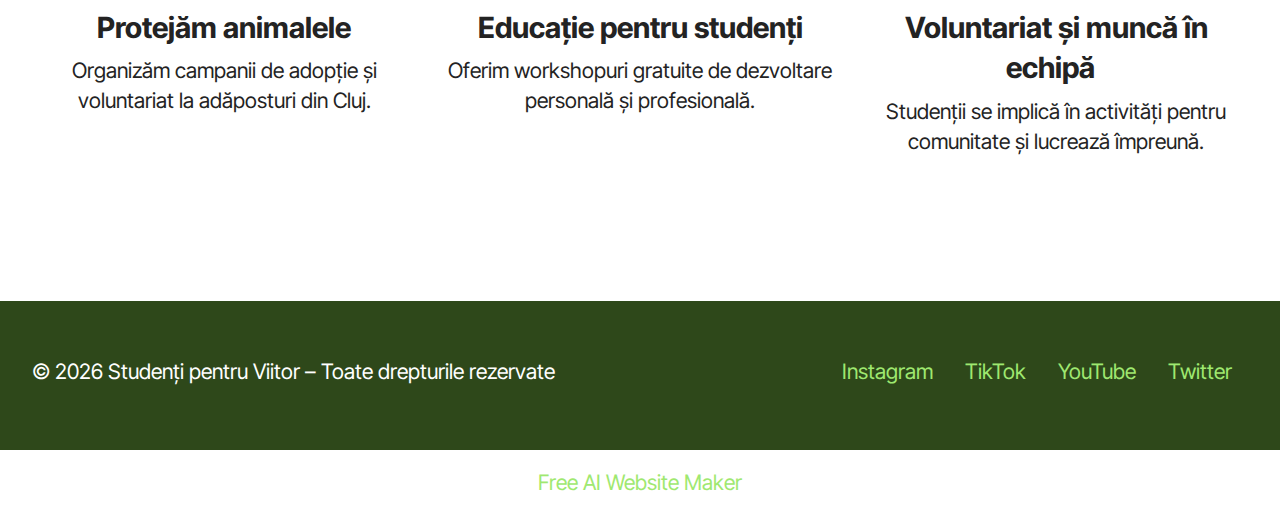
<file: proiect.final/page2.html>
<!DOCTYPE html>
<html  >
<head>
  <!-- Site made with Mobirise Website Builder v6.1.12, https://mobirise.com -->
  <meta charset="UTF-8">
  <meta http-equiv="X-UA-Compatible" content="IE=edge">
  <meta name="generator" content="Mobirise v6.1.12, mobirise.com">
  <meta name="viewport" content="width=device-width, initial-scale=1, minimum-scale=1">
  <link rel="shortcut icon" href="assets/images/team-3393037.jpg" type="image/x-icon">
  <meta name="description" content="">
  
  
  <title>proiecte.html</title>
  <link rel="stylesheet" href="assets/web/assets/mobirise-icons2/mobirise2.css">
  <link rel="stylesheet" href="assets/bootstrap/css/bootstrap.min.css">
  <link rel="stylesheet" href="assets/dropdown/css/style.css">
  <link rel="stylesheet" href="assets/theme/css/style.css">
  <link rel="preload" href="https://fonts.googleapis.com/css?family=Inter+Tight:100,200,300,400,500,600,700,800,900,100i,200i,300i,400i,500i,600i,700i,800i,900i&display=swap" as="style" onload="this.onload=null;this.rel='stylesheet'">
  <noscript><link rel="stylesheet" href="https://fonts.googleapis.com/css?family=Inter+Tight:100,200,300,400,500,600,700,800,900,100i,200i,300i,400i,500i,600i,700i,800i,900i&display=swap"></noscript>
  <link rel="preload" as="style" href="assets/mobirise/css/mbr-additional.css?v=NhCdCE"><link rel="stylesheet" href="assets/mobirise/css/mbr-additional.css?v=NhCdCE" type="text/css">

  
  
  
</head>
<body>
  
  <section data-bs-version="5.1" class="menu menu1 cid-v8nJrJAf0b" once="menu" id="menu01-9">
	

	<nav class="navbar navbar-dropdown navbar-fixed-top navbar-expand-lg">
		<div class="container">
			<div class="navbar-brand">
				<span class="navbar-logo">
					<a href="https://mobiri.se">
						<img src="assets/images/team-3393037.jpg" alt="Studenți pentru Viitor" style="height: 3rem;">
					</a>
				</span>
				<span class="navbar-caption-wrap"><a class="navbar-caption text-black display-4" href="https://mobiri.se">Studenți pentru Viitor</a></span>
			</div>
			<button class="navbar-toggler" type="button" data-toggle="collapse" data-bs-toggle="collapse" data-target="#navbarSupportedContent" data-bs-target="#navbarSupportedContent" aria-controls="navbarNavAltMarkup" aria-expanded="false" aria-label="Toggle navigation">
				<div class="hamburger">
					<span></span>
					<span></span>
					<span></span>
					<span></span>
				</div>
			</button>
			<div class="collapse navbar-collapse" id="navbarSupportedContent">
				<ul class="navbar-nav nav-dropdown nav-right" data-app-modern-menu="true"><li class="nav-item">
						<a class="nav-link link text-black text-primary display-4" href="index.html">Acasă</a>
					</li><li class="nav-item"><a class="nav-link link text-black text-primary display-4" href="page1.html">Despre</a></li>
					<li class="nav-item">
						<a class="nav-link link text-black text-primary display-4" href="page2.html" aria-expanded="false">Proiecte</a>
					</li>
					<li class="nav-item">
						<a class="nav-link link text-black text-primary display-4" href="page3.html">Contact</a>
					</li></ul>
				
				
			</div>
		</div>
	</nav>
</section>

<section data-bs-version="5.1" class="gallery05 cid-v8nSPZjmI4" id="gallery05-a">
    

    
    
    <div class="container">
        <div class="row justify-content-center">
            <div class="col-md-12 content-head mb-5">
                <h1 class="mbr-section-title mbr-fonts-style mb-0 display-2"><strong>Imagini din proiectele Studenți pentru Viitor</strong></h1>
                
            </div>
        </div>
        <div class="row justify-content-center  blockContent">
            <div class="col-12 col-lg-6">
                <div class="row">
                    <div class="col-xs-12 col-sm-12 col-md-6 col-lg-6 active">
                        <div class="item-wrapper">
                            <div class="item-img">
                                <img src="assets/images/teamwork-512x341.jpg" alt="activitati" title="" data-slide-to="0" data-bs-slide-to="0" class="smallImage">
                            </div>

                        </div>
                    </div>
                    <div class="col-md-6 col-xs-12 col-sm-12 col-lg-6">
                        <div class="item-wrapper">
                            <div class="item-img">
                                <img src="assets/images/teamwork-3-512x341.jpg" alt="activitati" title="" data-slide-to="1" data-bs-slide-to="1" class="smallImage">
                            </div>

                        </div>
                    </div>
                    <div class="col-xs-12 col-sm-12 col-md-6 col-lg-6">
                        <div class="item-wrapper">
                            <div class="item-img">
                                <img src="assets/images/love-512x341.jpg" alt="activitati" title="" data-slide-to="2" data-bs-slide-to="2" class="smallImage">
                            </div>
                        </div>
                    </div>
                    <div class="col-xs-12 col-sm-12 col-md-6 col-lg-6">
                        <div class="item-wrapper">
                            <div class="item-img">
                                <img src="assets/images/volunteer1-512x360.jpg" alt="activitati" title="" data-slide-to="3" data-bs-slide-to="3" class="smallImage">
                            </div>
                        </div>
                    </div>
                </div>
            </div>
            <div class="col-12 col-lg-6">
                <div class="item-wrapper">
                    <div class="item-img ">
                        <img class="w-100 largeImage" src="assets/images/people-2557399-1280-1088x725.jpg" alt="activitati" data-slide-to="3" data-bs-slide-to="3">
                    </div>

                </div>
            </div>
        </div>
    </div>
</section>

<section data-bs-version="5.1" class="features03 cid-v8nSQJ4mBX" id="features03-b">
	
	
	<div class="container">
		<div class="row justify-content-center mb-5">
			<div class="col-12 content-head">
				<div class="mbr-section-head">
					<h4 class="mbr-section-title mbr-fonts-style align-center mb-0 display-2"><strong>Activitățile noastre</strong></h4>
					
				</div>
			</div>
		</div>
		<div class="row">
			<div class="item features-image col-12 col-md-6 col-lg-4 active">
				<div class="item-wrapper">
					<div class="item-img mb-3">
						<img src="assets/images/animalute2012-704x469.jpg" alt="Voluntari îngrijind animale" title="">
					</div>
					<div class="item-content align-left">
						<h5 class="item-title mbr-fonts-style mt-0 mb-2 display-5"><strong>Protejăm animalele</strong></h5>
						<p class="mbr-text mbr-fonts-style mb-3 display-7">
						    Organizăm campanii de adopție și voluntariat la adăposturi din Cluj.</p>
						
					</div>
				</div>
			</div>
			<div class="item features-image col-12 col-md-6 col-lg-4">
				<div class="item-wrapper">
					<div class="item-img mb-3">
						<img src="assets/images/happy-happy-joy-joy-704x469.jpg" alt="Studenți în sesiune educațională" title="" data-slide-to="1" data-bs-slide-to="1">
					</div>
					<div class="item-content align-left">
						<h5 class="item-title mbr-fonts-style mb-2 mt-0 display-5"><strong>Educație pentru studenți</strong></h5>
						<p class="mbr-text mbr-fonts-style mb-3 display-7">
						Oferim workshopuri gratuite de dezvoltare personală și profesională.<br>
						</p>
						
					</div>
				</div>
			</div>
			<div class="item features-image col-12 col-md-6 col-lg-4">
				<div class="item-wrapper">
					<div class="item-img mb-3">
						<img src="assets/images/team-704x469.jpg" alt="Studenții se implică în activități pentru comunitate și lucrează împreună." title="" data-slide-to="2" data-bs-slide-to="2">
					</div>
					<div class="item-content align-left">
						<h5 class="item-title mbr-fonts-style mb-2 mt-0 display-5"><strong>Voluntariat și muncă în echipă&nbsp;&nbsp;</strong></h5>
						<p class="mbr-text mbr-fonts-style mb-3 display-7">
						Studenții se implică în activități pentru comunitate și lucrează împreună.<br>
						</p>
						
					</div>
				</div>
			</div>
		</div>
	</div>
</section>

<section data-bs-version="5.1" class="footer2 cid-v8nT11JWaV" once="footers" id="footer02-f">
    

    
    

    <div class="container">
        <div class="row">
            <div class="col-12 col-lg-6 center mt-2 mb-3">
                <p class="mbr-fonts-style copyright mb-0 display-7">
                    © 2026 Studenți pentru Viitor – Toate drepturile rezervate
                </p>
            </div>
            <div class="col-12 col-lg-6 center">
                <div class="row-links mt-2 mb-3">
                    <ul class="row-links-soc">
                        
                        
                        
                        
                    <li class="row-links-soc-item mbr-fonts-style display-7">
                            <a href="https://www.instagram.com/" class="text-primary">Instagram</a>
                        </li><li class="row-links-soc-item mbr-fonts-style display-7">
                            <a href="https://www.tiktok.com/" class="text-primary">TikTok</a>
                        </li><li class="row-links-soc-item mbr-fonts-style display-7">
                            <a href="https://www.youtube.com/" class="text-primary">YouTube</a>
                        </li><li class="row-links-soc-item mbr-fonts-style display-7">
                            <a href="https://x.com/" class="text-primary">Twitter</a>
                        </li></ul>
                </div>
            </div>
        </div>
    </div>
</section><section class="display-7" style="padding: 0;align-items: center;justify-content: center;flex-wrap: wrap;    align-content: center;display: flex;position: relative;height: 4rem;"><a href="https://mobiri.se/" style="flex: 1 1;height: 4rem;position: absolute;width: 100%;z-index: 1;"><img alt="" style="height: 4rem;" src="[data-uri]"></a><p style="margin: 0;text-align: center;" class="display-7">&#8204;</p><a style="z-index:1" href="https://mobirise.com/builder/ai-website-maker.html">Free AI Website Maker</a></section><script src="assets/bootstrap/js/bootstrap.bundle.min.js"></script>  <script src="assets/smoothscroll/smooth-scroll.js"></script>  <script src="assets/ytplayer/index.js"></script>  <script src="assets/dropdown/js/navbar-dropdown.js"></script>  <script src="assets/theme/js/script.js"></script>  
  
  
</body>
</html>
</file>
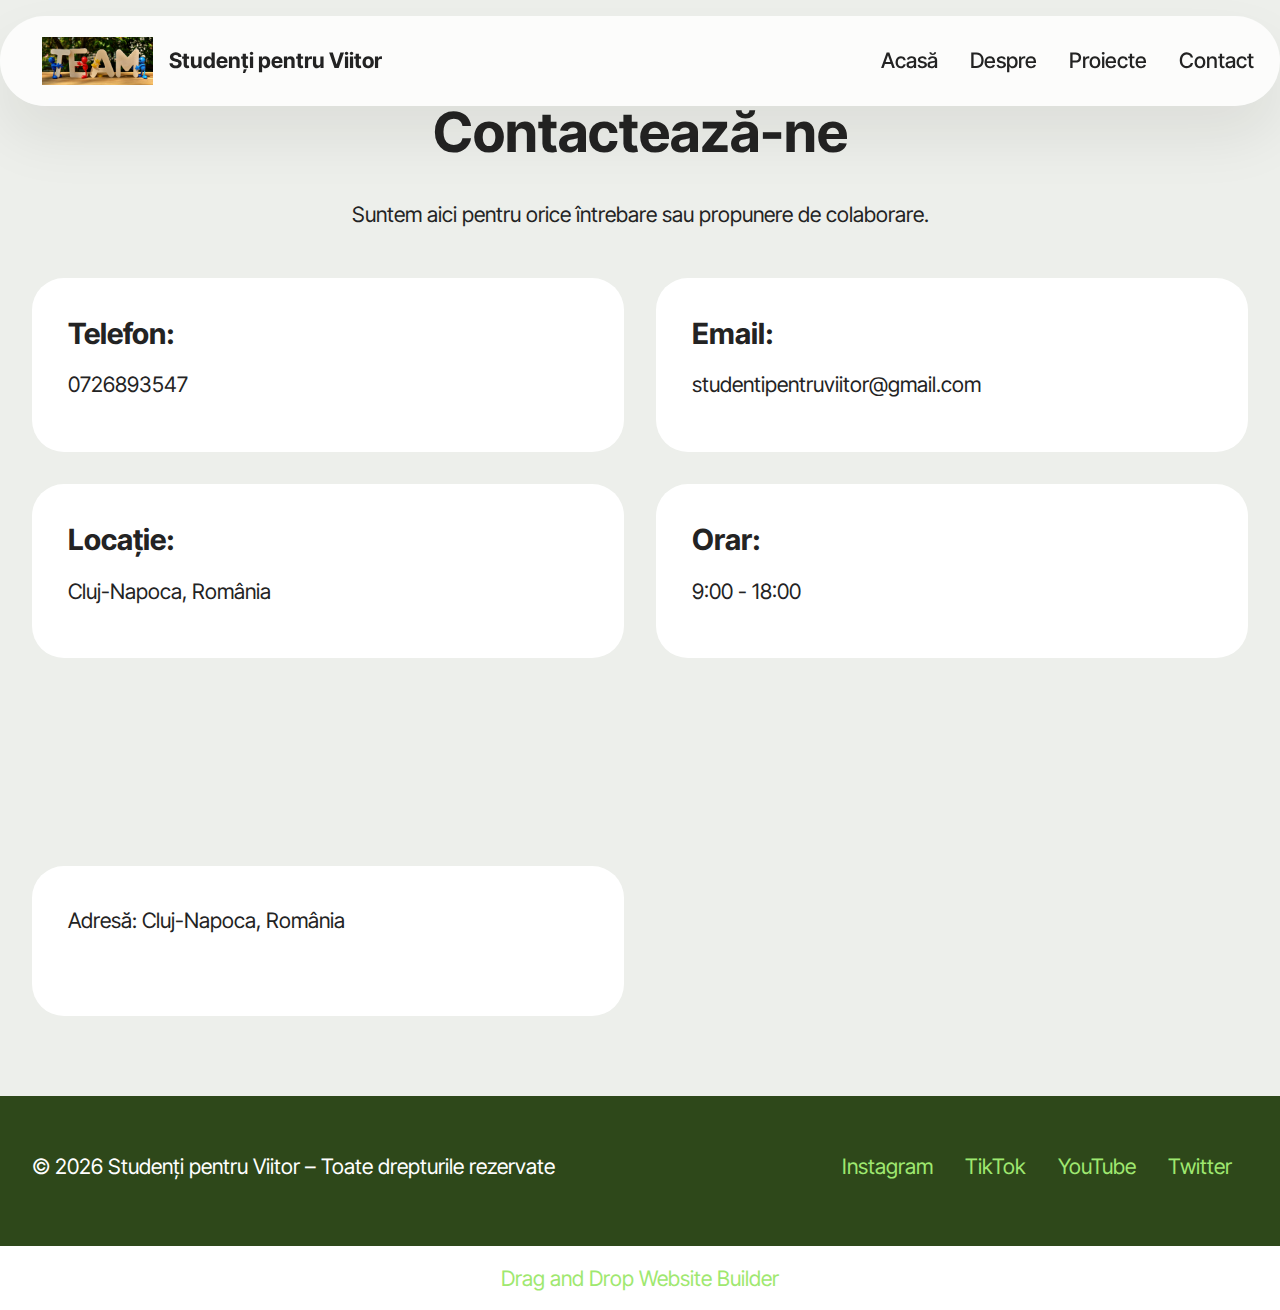
<file: proiect.final/page3.html>
<!DOCTYPE html>
<html  >
<head>
  <!-- Site made with Mobirise Website Builder v6.1.12, https://mobirise.com -->
  <meta charset="UTF-8">
  <meta http-equiv="X-UA-Compatible" content="IE=edge">
  <meta name="generator" content="Mobirise v6.1.12, mobirise.com">
  <meta name="viewport" content="width=device-width, initial-scale=1, minimum-scale=1">
  <link rel="shortcut icon" href="assets/images/team-3393037.jpg" type="image/x-icon">
  <meta name="description" content="">
  
  
  <title>contact.html</title>
  <link rel="stylesheet" href="assets/web/assets/mobirise-icons2/mobirise2.css">
  <link rel="stylesheet" href="assets/bootstrap/css/bootstrap.min.css">
  <link rel="stylesheet" href="assets/dropdown/css/style.css">
  <link rel="stylesheet" href="assets/theme/css/style.css">
  <link rel="preload" href="https://fonts.googleapis.com/css?family=Inter+Tight:100,200,300,400,500,600,700,800,900,100i,200i,300i,400i,500i,600i,700i,800i,900i&display=swap" as="style" onload="this.onload=null;this.rel='stylesheet'">
  <noscript><link rel="stylesheet" href="https://fonts.googleapis.com/css?family=Inter+Tight:100,200,300,400,500,600,700,800,900,100i,200i,300i,400i,500i,600i,700i,800i,900i&display=swap"></noscript>
  <link rel="preload" as="style" href="assets/mobirise/css/mbr-additional.css?v=rtunWf"><link rel="stylesheet" href="assets/mobirise/css/mbr-additional.css?v=rtunWf" type="text/css">

  
  
  
</head>
<body>
  
  <section data-bs-version="5.1" class="menu menu1 cid-v8nJrJAf0b" once="menu" id="menu01-c">
	

	<nav class="navbar navbar-dropdown navbar-fixed-top navbar-expand-lg">
		<div class="container">
			<div class="navbar-brand">
				<span class="navbar-logo">
					<a href="https://mobiri.se">
						<img src="assets/images/team-3393037.jpg" alt="Studenți pentru Viitor" style="height: 3rem;">
					</a>
				</span>
				<span class="navbar-caption-wrap"><a class="navbar-caption text-black display-4" href="https://mobiri.se">Studenți pentru Viitor</a></span>
			</div>
			<button class="navbar-toggler" type="button" data-toggle="collapse" data-bs-toggle="collapse" data-target="#navbarSupportedContent" data-bs-target="#navbarSupportedContent" aria-controls="navbarNavAltMarkup" aria-expanded="false" aria-label="Toggle navigation">
				<div class="hamburger">
					<span></span>
					<span></span>
					<span></span>
					<span></span>
				</div>
			</button>
			<div class="collapse navbar-collapse" id="navbarSupportedContent">
				<ul class="navbar-nav nav-dropdown nav-right" data-app-modern-menu="true"><li class="nav-item">
						<a class="nav-link link text-black text-primary display-4" href="index.html">Acasă</a>
					</li><li class="nav-item"><a class="nav-link link text-black text-primary display-4" href="page1.html">Despre</a></li>
					<li class="nav-item">
						<a class="nav-link link text-black text-primary display-4" href="page2.html" aria-expanded="false">Proiecte</a>
					</li>
					<li class="nav-item">
						<a class="nav-link link text-black text-primary display-4" href="page3.html">Contact</a>
					</li></ul>
				
				
			</div>
		</div>
	</nav>
</section>

<section data-bs-version="5.1" class="contacts01 cid-v8nT04IpxS" id="contacts01-d">
    

    
    
    <div class="container">
        <div class="row justify-content-center">
            <div class="col-12 content-head">
                <div class="mbr-section-head mb-5">
                    <h3 class="mbr-section-title mbr-fonts-style align-center mb-0 display-2"><strong>Contactează-ne</strong></h3>
                    <h4 class="mbr-section-subtitle mbr-fonts-style align-center mb-0 mt-4 display-7">Suntem aici pentru orice întrebare sau propunere de colaborare.</h4>
                </div>
            </div>
        </div>
        <div class="row">
            <div class="item features-without-image col-12 col-md-6 active">
                <div class="item-wrapper">
                    <div class="text-wrapper">
                        <h6 class="card-title mbr-fonts-style mb-3 display-5"><strong>Telefon:</strong></h6>
                        <p class="mbr-text mbr-fonts-style display-7">0726893547</p>
                    </div>
                </div>
            </div>
            <div class="item features-without-image col-12 col-md-6">
                <div class="item-wrapper">
                    <div class="text-wrapper">
                        <h6 class="card-title mbr-fonts-style mb-3 display-5">
                            <strong>Email:</strong></h6>
                        <p class="mbr-text mbr-fonts-style display-7">studentipentruviitor@gmail.com</p>
                    </div>
                </div>
            </div>
            <div class="item features-without-image col-12 col-md-6">
                <div class="item-wrapper">
                    <div class="text-wrapper">
                        <h6 class="card-title mbr-fonts-style mb-3 display-5"><strong>Locație:</strong></h6>
                        <p class="mbr-text mbr-fonts-style display-7">
                            Cluj-Napoca, România
                        </p>
                    </div>
                </div>
            </div>
            <div class="item features-without-image col-12 col-md-6">
                <div class="item-wrapper">
                    <div class="text-wrapper">
                        <h6 class="card-title mbr-fonts-style mb-3 display-5">
                            <strong>Orar:</strong></h6>
                        <p class="mbr-text mbr-fonts-style display-7">
                            9:00 - 18:00
                        </p>
                    </div>
                </div>
            </div>
        </div>
    </div>
</section>

<section data-bs-version="5.1" class="contacts02 map1 cid-v8nT0A5iRg" id="contacts02-e">

    

    
    <div class="container">
        <div class="row justify-content-center">
            <div class="col-12 content-head">
                
            </div>
        </div>
        <div class="row justify-content-center">
            <div class="card col-12 col-md-12 col-lg-6">
                <div class="card-wrapper">
                    <div class="text-wrapper">
                        
                        <ul class="list mbr-fonts-style display-7">
                            <li class="mbr-text item-wrap">Adresă: Cluj-Napoca, România</li>
                        </ul>
                    </div>
                </div>
            </div>
            <div class="map-wrapper col-md-12 col-lg-6">
                <div class="google-map"><iframe frameborder="0" style="border:0" src="https://www.google.com/maps/embed?pb=!1m14!1m8!1m3!1d6045.3003145248895!2d-73.9884657!3d40.7477229!3m2!1i1024!2i768!4f13.1!3m3!1m2!1s0x89c259a9ac1f1b85%3A0x7e33d1c0e7af3be4!2zMzUwIDV0aCBBdmUsIE5ldyBZb3JrLCBOWSAxMDExOCwg0KHQqNCQ!5e0!3m2!1sru!2sru!4v1689597362021!5m2!1sen!2sen" allowfullscreen=""></iframe></div>
            </div>
        </div>
    </div>
</section>

<section data-bs-version="5.1" class="footer2 cid-v8nT11JWaV" once="footers" id="footer02-f">
    

    
    

    <div class="container">
        <div class="row">
            <div class="col-12 col-lg-6 center mt-2 mb-3">
                <p class="mbr-fonts-style copyright mb-0 display-7">
                    © 2026 Studenți pentru Viitor – Toate drepturile rezervate
                </p>
            </div>
            <div class="col-12 col-lg-6 center">
                <div class="row-links mt-2 mb-3">
                    <ul class="row-links-soc">
                        
                        
                        
                        
                    <li class="row-links-soc-item mbr-fonts-style display-7">
                            <a href="https://www.instagram.com/" class="text-primary">Instagram</a>
                        </li><li class="row-links-soc-item mbr-fonts-style display-7">
                            <a href="https://www.tiktok.com/" class="text-primary">TikTok</a>
                        </li><li class="row-links-soc-item mbr-fonts-style display-7">
                            <a href="https://www.youtube.com/" class="text-primary">YouTube</a>
                        </li><li class="row-links-soc-item mbr-fonts-style display-7">
                            <a href="https://x.com/" class="text-primary">Twitter</a>
                        </li></ul>
                </div>
            </div>
        </div>
    </div>
</section><section class="display-7" style="padding: 0;align-items: center;justify-content: center;flex-wrap: wrap;    align-content: center;display: flex;position: relative;height: 4rem;"><a href="https://mobiri.se/" style="flex: 1 1;height: 4rem;position: absolute;width: 100%;z-index: 1;"><img alt="" style="height: 4rem;" src="[data-uri]"></a><p style="margin: 0;text-align: center;" class="display-7">&#8204;</p><a style="z-index:1" href="https://mobirise.com/drag-drop-website-builder.html">Drag and Drop Website Builder</a></section><script src="assets/bootstrap/js/bootstrap.bundle.min.js"></script>  <script src="assets/smoothscroll/smooth-scroll.js"></script>  <script src="assets/ytplayer/index.js"></script>  <script src="assets/dropdown/js/navbar-dropdown.js"></script>  <script src="assets/theme/js/script.js"></script>  
  
  
</body>
</html>
</file>
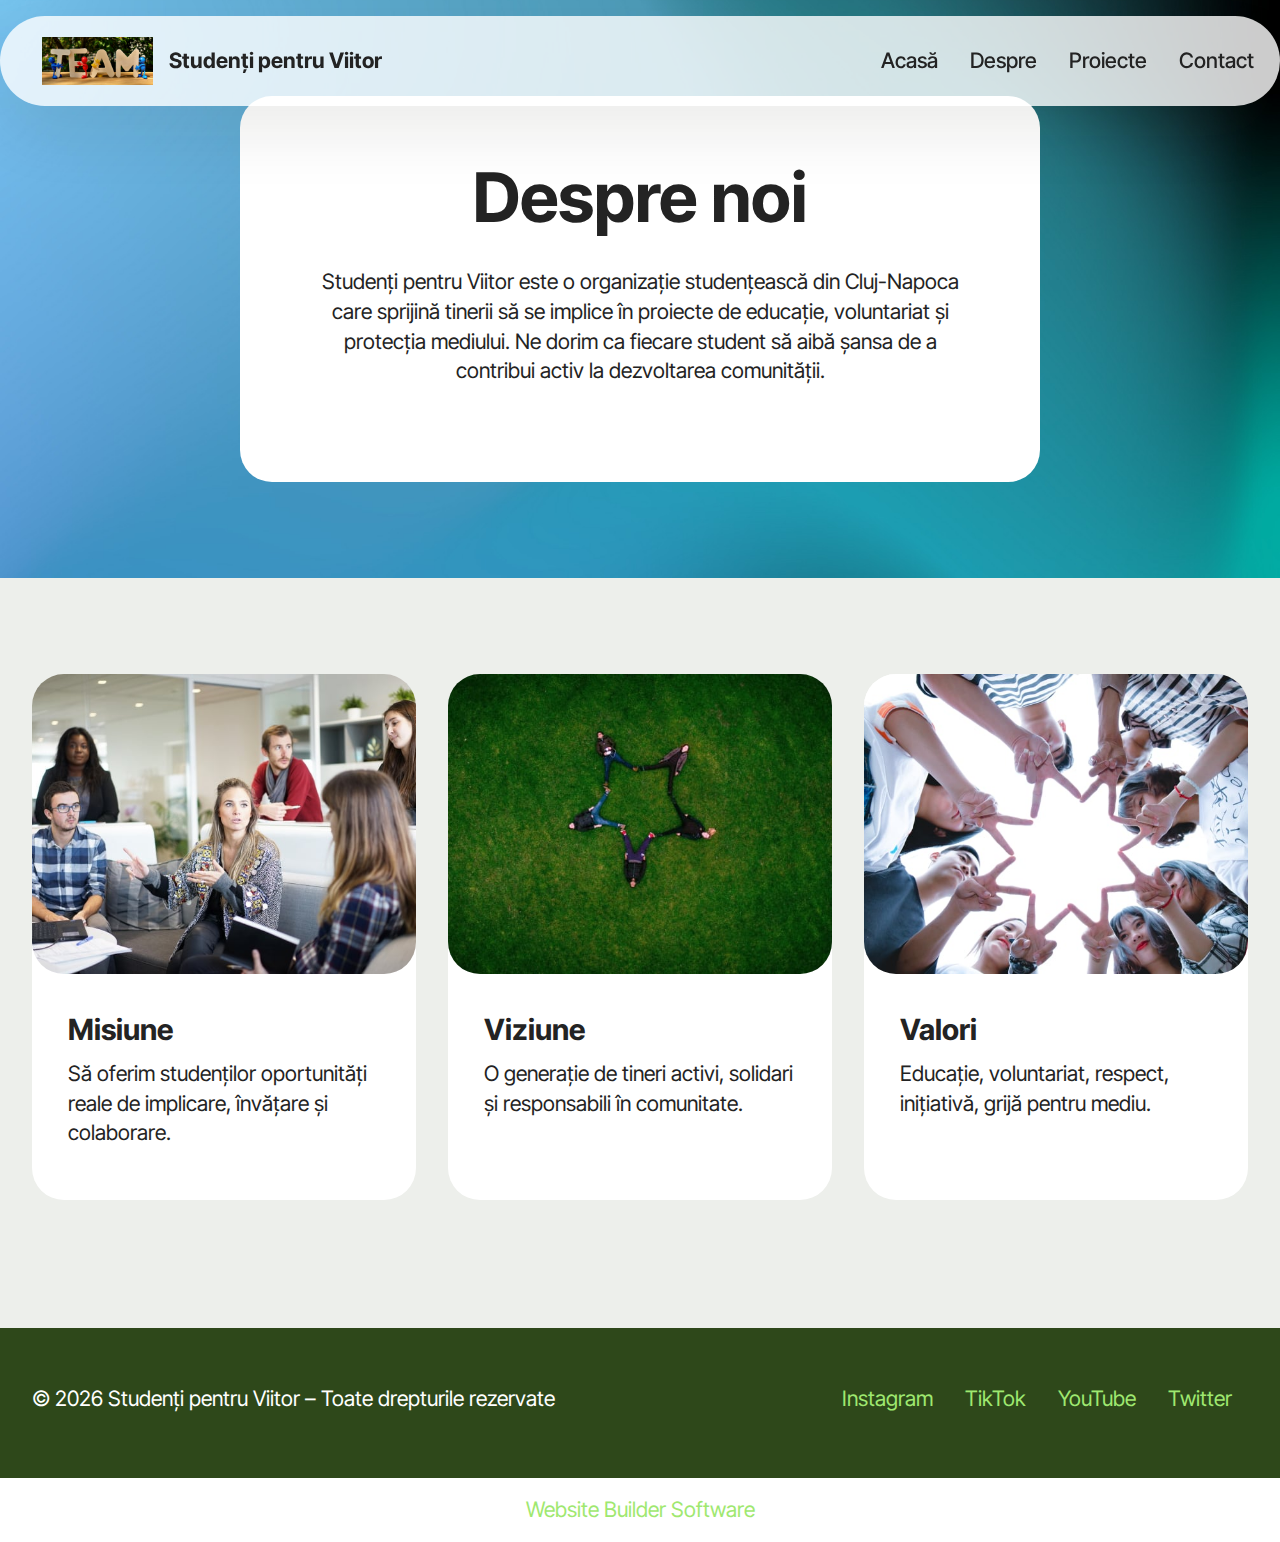
<file: site final/page1.html>
<!DOCTYPE html>
<html  >
<head>
  <!-- Site made with Mobirise Website Builder v6.1.12, https://mobirise.com -->
  <meta charset="UTF-8">
  <meta http-equiv="X-UA-Compatible" content="IE=edge">
  <meta name="generator" content="Mobirise v6.1.12, mobirise.com">
  <meta name="viewport" content="width=device-width, initial-scale=1, minimum-scale=1">
  <link rel="shortcut icon" href="assets/images/team-3393037.jpg" type="image/x-icon">
  <meta name="description" content="">
  
  
  <title>despre.html</title>
  <link rel="stylesheet" href="assets/web/assets/mobirise-icons2/mobirise2.css">
  <link rel="stylesheet" href="assets/bootstrap/css/bootstrap.min.css">
  <link rel="stylesheet" href="assets/dropdown/css/style.css">
  <link rel="stylesheet" href="assets/theme/css/style.css">
  <link rel="preload" href="https://fonts.googleapis.com/css?family=Inter+Tight:100,200,300,400,500,600,700,800,900,100i,200i,300i,400i,500i,600i,700i,800i,900i&display=swap" as="style" onload="this.onload=null;this.rel='stylesheet'">
  <noscript><link rel="stylesheet" href="https://fonts.googleapis.com/css?family=Inter+Tight:100,200,300,400,500,600,700,800,900,100i,200i,300i,400i,500i,600i,700i,800i,900i&display=swap"></noscript>
  <link rel="preload" as="style" href="assets/mobirise/css/mbr-additional.css?v=vZExNN"><link rel="stylesheet" href="assets/mobirise/css/mbr-additional.css?v=vZExNN" type="text/css">

  
  
  
</head>
<body>
  
  <section data-bs-version="5.1" class="menu menu1 cid-v8nJrJAf0b" once="menu" id="menu01-3">
	

	<nav class="navbar navbar-dropdown navbar-fixed-top navbar-expand-lg">
		<div class="container">
			<div class="navbar-brand">
				<span class="navbar-logo">
					<a href="index.html">
						<img src="assets/images/team-3393037.jpg" alt="Studenți pentru Viitor" style="height: 3rem;">
					</a>
				</span>
				<span class="navbar-caption-wrap"><a class="navbar-caption text-black text-primary display-4" href="index.html">Studenți pentru Viitor</a></span>
			</div>
			<button class="navbar-toggler" type="button" data-toggle="collapse" data-bs-toggle="collapse" data-target="#navbarSupportedContent" data-bs-target="#navbarSupportedContent" aria-controls="navbarNavAltMarkup" aria-expanded="false" aria-label="Toggle navigation">
				<div class="hamburger">
					<span></span>
					<span></span>
					<span></span>
					<span></span>
				</div>
			</button>
			<div class="collapse navbar-collapse" id="navbarSupportedContent">
				<ul class="navbar-nav nav-dropdown nav-right" data-app-modern-menu="true"><li class="nav-item">
						<a class="nav-link link text-black text-primary display-4" href="index.html">Acasă</a>
					</li><li class="nav-item"><a class="nav-link link text-black text-primary display-4" href="page1.html">Despre</a></li>
					<li class="nav-item">
						<a class="nav-link link text-black text-primary display-4" href="page2.html" aria-expanded="false">Proiecte</a>
					</li>
					<li class="nav-item">
						<a class="nav-link link text-black text-primary display-4" href="page3.html">Contact</a>
					</li></ul>
				
				
			</div>
		</div>
	</nav>
</section>

<section data-bs-version="5.1" class="header14 cid-v8nSer27DI" id="header14-6">
	

	
	
	<div class="container">
		<div class="row justify-content-center">
			<div class="card col-12 col-md-12 col-lg-8">
				<div class="card-wrapper">
					<div class="card-box align-center">
						<h1 class="card-title mbr-fonts-style mb-4 display-1"><strong>Despre noi</strong></h1>
						<p class="mbr-text mbr-fonts-style mb-4 display-7">
							Studenți pentru Viitor este o organizație studențească din Cluj-Napoca care sprijină tinerii să se implice în proiecte de educație, voluntariat și protecția mediului. Ne dorim ca fiecare student să aibă șansa de a contribui activ la dezvoltarea comunității.
						</p>
						
					</div>
				</div>
			</div>
		</div>
	</div>
</section>

<section data-bs-version="5.1" class="features6 start cid-v8nSz7DKTm" id="features06-8">
	
	
	<div class="container">
		<div class="row justify-content-center">
			<div class="col-12 content-head">
				
			</div>
		</div>
		<div class="row">
			<div class="item features-image col-12 col-md-6 col-lg-4">
				<div class="item-wrapper">
					<div class="item-img">
						<img src="assets/images/misiune-704x469.jpg" alt="Studenți în activitate de echipă">
					</div>
					<div class="item-content">
						<h5 class="item-title mbr-fonts-style display-5"><strong>Misiune</strong></h5>
						<p class="mbr-text mbr-fonts-style display-7">Să oferim studenților oportunități reale de implicare, învățare și colaborare.</p>
						
					</div>
				</div>
			</div>
			<div class="item features-image col-12 col-md-6 col-lg-4">
				<div class="item-wrapper">
					<div class="item-img">
						<img src="assets/images/viziune-704x395.jpg" alt="Voluntari în campanie ecologică">
					</div>
					<div class="item-content">
						<h5 class="item-title mbr-fonts-style display-5">
							<strong>Viziune</strong>
						</h5>
						<p class="mbr-text mbr-fonts-style display-7">
							O generație de tineri activi, solidari și responsabili în comunitate.
						</p>
						
					</div>
				</div>
			</div>
			<div class="item features-image col-12 col-md-6 col-lg-4">
				<div class="item-wrapper">
					<div class="item-img">
						<img src="assets/images/valori-704x469.jpg" alt="Echipa Studenți pentru Viitor în acțiune">
					</div>
					<div class="item-content">
						<h5 class="item-title mbr-fonts-style display-5">
							<strong>Valori</strong></h5>
						<p class="mbr-text mbr-fonts-style display-7">
							Educație, voluntariat, respect, inițiativă, grijă pentru mediu.<br>
						</p>
						
					</div>
				</div>
			</div>
		</div>
	</div>
</section>

<section data-bs-version="5.1" class="footer2 cid-v8nT11JWaV" once="footers" id="footer02-f">
    

    
    

    <div class="container">
        <div class="row">
            <div class="col-12 col-lg-6 center mt-2 mb-3">
                <p class="mbr-fonts-style copyright mb-0 display-7">
                    © 2026 Studenți pentru Viitor – Toate drepturile rezervate
                </p>
            </div>
            <div class="col-12 col-lg-6 center">
                <div class="row-links mt-2 mb-3">
                    <ul class="row-links-soc">
                        
                        
                        
                        
                    <li class="row-links-soc-item mbr-fonts-style display-7">
                            <a href="https://www.instagram.com/" class="text-primary">Instagram</a>
                        </li><li class="row-links-soc-item mbr-fonts-style display-7">
                            <a href="https://www.tiktok.com/" class="text-primary">TikTok</a>
                        </li><li class="row-links-soc-item mbr-fonts-style display-7">
                            <a href="https://www.youtube.com/" class="text-primary">YouTube</a>
                        </li><li class="row-links-soc-item mbr-fonts-style display-7">
                            <a href="https://x.com/" class="text-primary">Twitter</a>
                        </li></ul>
                </div>
            </div>
        </div>
    </div>
</section><section class="display-7" style="padding: 0;align-items: center;justify-content: center;flex-wrap: wrap;    align-content: center;display: flex;position: relative;height: 4rem;"><a href="https://mobiri.se/" style="flex: 1 1;height: 4rem;position: absolute;width: 100%;z-index: 1;"><img alt="" style="height: 4rem;" src="[data-uri]"></a><p style="margin: 0;text-align: center;" class="display-7">&#8204;</p><a style="z-index:1" href="https://mobirise.com"> Website Builder Software</a></section><script src="assets/bootstrap/js/bootstrap.bundle.min.js"></script>  <script src="assets/smoothscroll/smooth-scroll.js"></script>  <script src="assets/ytplayer/index.js"></script>  <script src="assets/dropdown/js/navbar-dropdown.js"></script>  <script src="assets/theme/js/script.js"></script>  
  
  
</body>
</html>
</file>
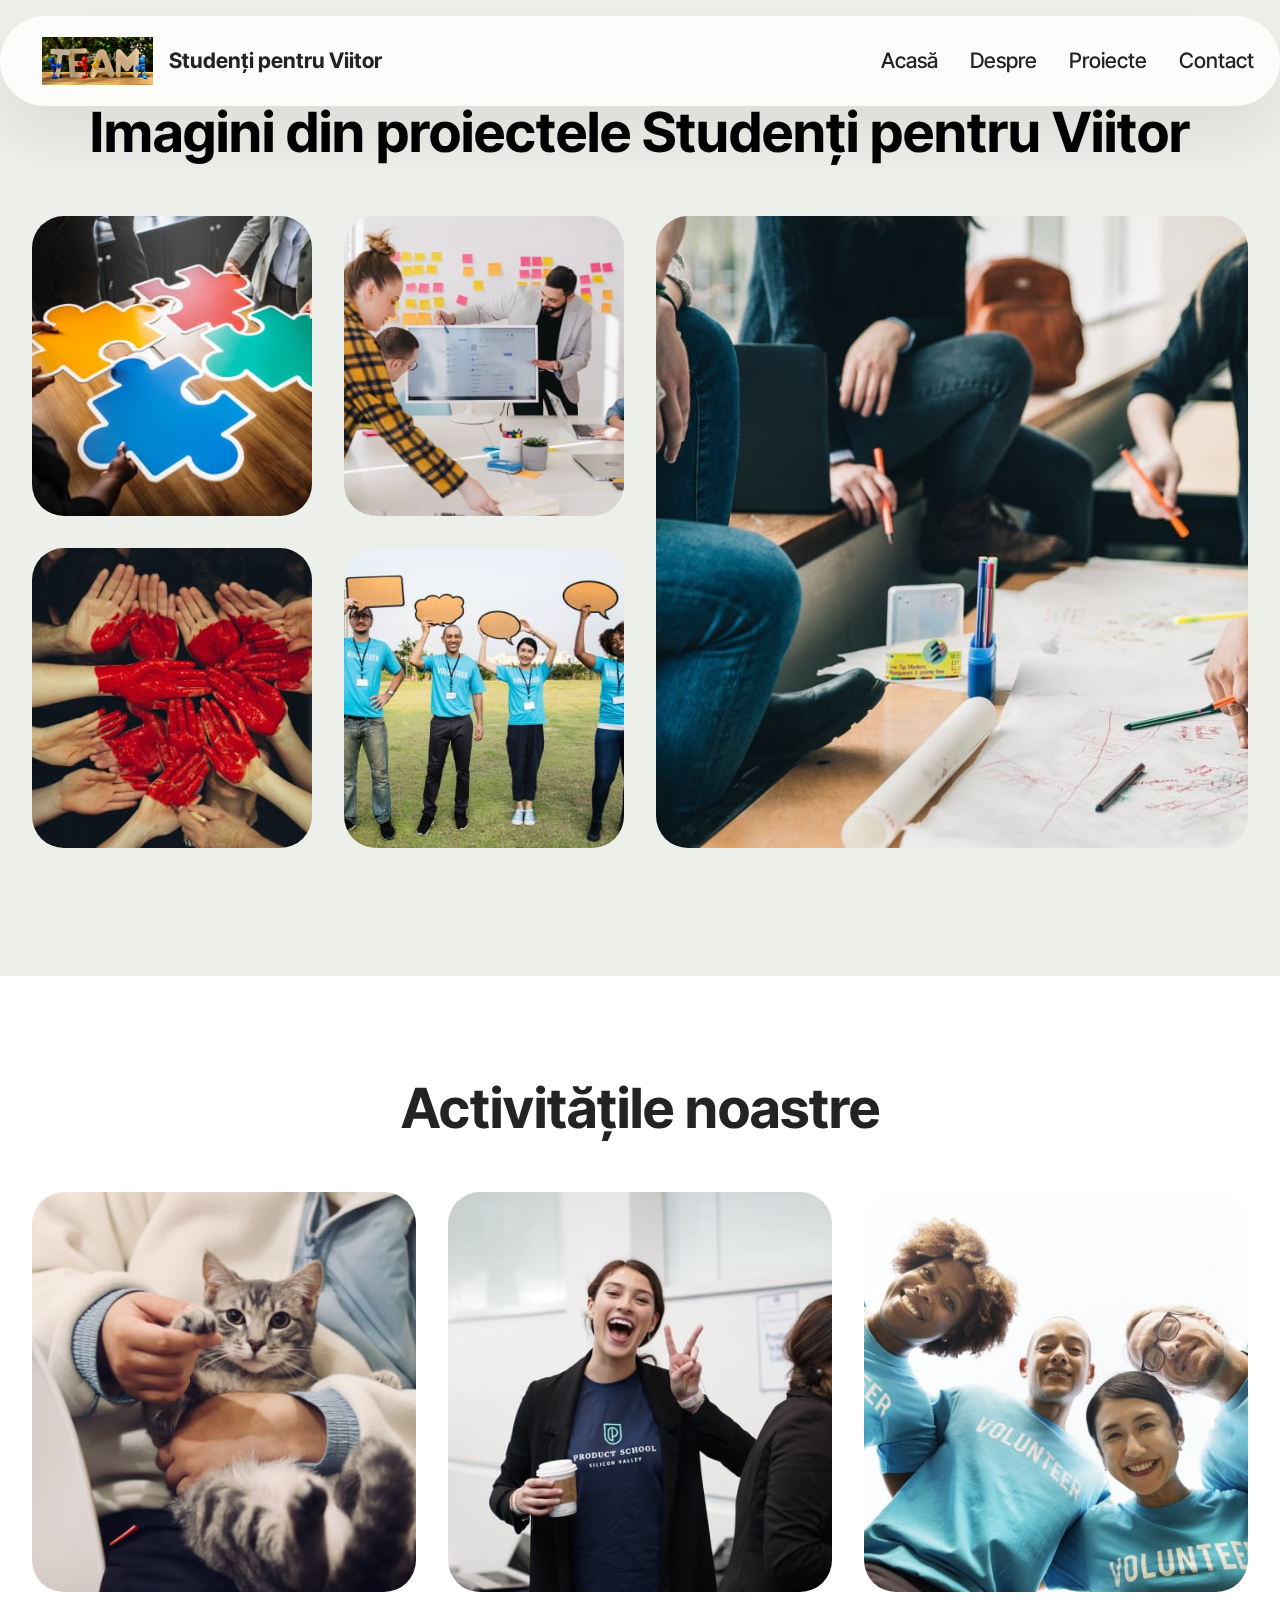
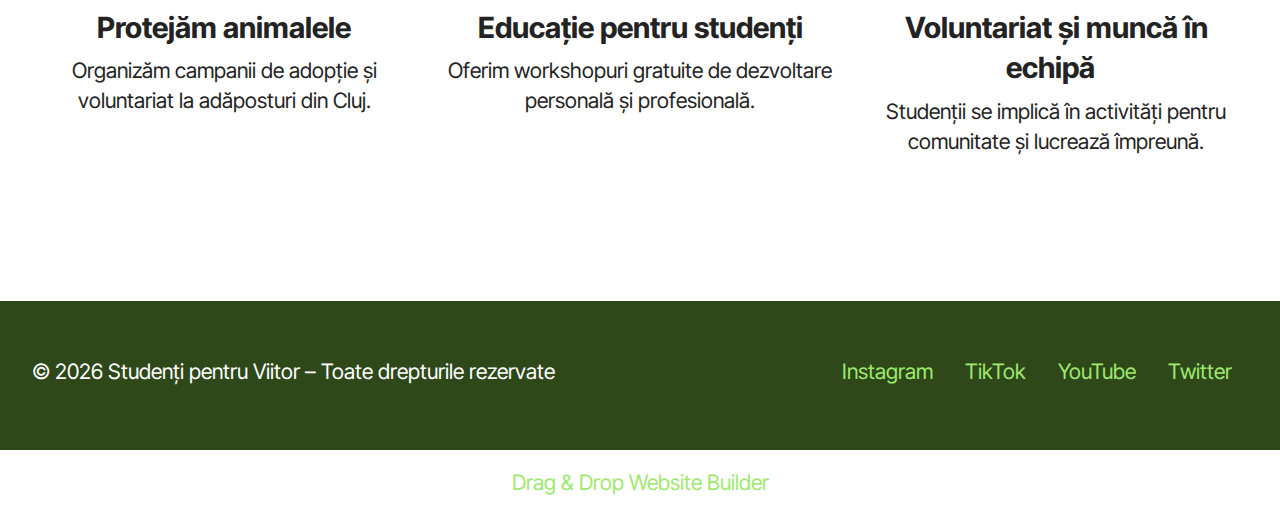
<file: site final/page2.html>
<!DOCTYPE html>
<html  >
<head>
  <!-- Site made with Mobirise Website Builder v6.1.12, https://mobirise.com -->
  <meta charset="UTF-8">
  <meta http-equiv="X-UA-Compatible" content="IE=edge">
  <meta name="generator" content="Mobirise v6.1.12, mobirise.com">
  <meta name="viewport" content="width=device-width, initial-scale=1, minimum-scale=1">
  <link rel="shortcut icon" href="assets/images/team-3393037.jpg" type="image/x-icon">
  <meta name="description" content="">
  
  
  <title>proiecte.html</title>
  <link rel="stylesheet" href="assets/web/assets/mobirise-icons2/mobirise2.css">
  <link rel="stylesheet" href="assets/bootstrap/css/bootstrap.min.css">
  <link rel="stylesheet" href="assets/dropdown/css/style.css">
  <link rel="stylesheet" href="assets/theme/css/style.css">
  <link rel="preload" href="https://fonts.googleapis.com/css?family=Inter+Tight:100,200,300,400,500,600,700,800,900,100i,200i,300i,400i,500i,600i,700i,800i,900i&display=swap" as="style" onload="this.onload=null;this.rel='stylesheet'">
  <noscript><link rel="stylesheet" href="https://fonts.googleapis.com/css?family=Inter+Tight:100,200,300,400,500,600,700,800,900,100i,200i,300i,400i,500i,600i,700i,800i,900i&display=swap"></noscript>
  <link rel="preload" as="style" href="assets/mobirise/css/mbr-additional.css?v=weocUI"><link rel="stylesheet" href="assets/mobirise/css/mbr-additional.css?v=weocUI" type="text/css">

  
  
  
</head>
<body>
  
  <section data-bs-version="5.1" class="menu menu1 cid-v8nJrJAf0b" once="menu" id="menu01-9">
	

	<nav class="navbar navbar-dropdown navbar-fixed-top navbar-expand-lg">
		<div class="container">
			<div class="navbar-brand">
				<span class="navbar-logo">
					<a href="index.html">
						<img src="assets/images/team-3393037.jpg" alt="Studenți pentru Viitor" style="height: 3rem;">
					</a>
				</span>
				<span class="navbar-caption-wrap"><a class="navbar-caption text-black text-primary display-4" href="index.html">Studenți pentru Viitor</a></span>
			</div>
			<button class="navbar-toggler" type="button" data-toggle="collapse" data-bs-toggle="collapse" data-target="#navbarSupportedContent" data-bs-target="#navbarSupportedContent" aria-controls="navbarNavAltMarkup" aria-expanded="false" aria-label="Toggle navigation">
				<div class="hamburger">
					<span></span>
					<span></span>
					<span></span>
					<span></span>
				</div>
			</button>
			<div class="collapse navbar-collapse" id="navbarSupportedContent">
				<ul class="navbar-nav nav-dropdown nav-right" data-app-modern-menu="true"><li class="nav-item">
						<a class="nav-link link text-black text-primary display-4" href="index.html">Acasă</a>
					</li><li class="nav-item"><a class="nav-link link text-black text-primary display-4" href="page1.html">Despre</a></li>
					<li class="nav-item">
						<a class="nav-link link text-black text-primary display-4" href="page2.html" aria-expanded="false">Proiecte</a>
					</li>
					<li class="nav-item">
						<a class="nav-link link text-black text-primary display-4" href="page3.html">Contact</a>
					</li></ul>
				
				
			</div>
		</div>
	</nav>
</section>

<section data-bs-version="5.1" class="gallery05 cid-v8nSPZjmI4" id="gallery05-a">
    

    
    
    <div class="container">
        <div class="row justify-content-center">
            <div class="col-md-12 content-head mb-5">
                <h1 class="mbr-section-title mbr-fonts-style mb-0 display-2"><strong>Imagini din proiectele Studenți pentru Viitor</strong></h1>
                
            </div>
        </div>
        <div class="row justify-content-center  blockContent">
            <div class="col-12 col-lg-6">
                <div class="row">
                    <div class="col-xs-12 col-sm-12 col-md-6 col-lg-6 active">
                        <div class="item-wrapper">
                            <div class="item-img">
                                <img src="assets/images/teamwork-512x341.jpg" alt="activitati" title="" data-slide-to="0" data-bs-slide-to="0" class="smallImage">
                            </div>

                        </div>
                    </div>
                    <div class="col-md-6 col-xs-12 col-sm-12 col-lg-6">
                        <div class="item-wrapper">
                            <div class="item-img">
                                <img src="assets/images/teamwork-3-512x341.jpg" alt="activitati" title="" data-slide-to="1" data-bs-slide-to="1" class="smallImage">
                            </div>

                        </div>
                    </div>
                    <div class="col-xs-12 col-sm-12 col-md-6 col-lg-6">
                        <div class="item-wrapper">
                            <div class="item-img">
                                <img src="assets/images/love-512x341.jpg" alt="activitati" title="" data-slide-to="2" data-bs-slide-to="2" class="smallImage">
                            </div>
                        </div>
                    </div>
                    <div class="col-xs-12 col-sm-12 col-md-6 col-lg-6">
                        <div class="item-wrapper">
                            <div class="item-img">
                                <img src="assets/images/volunteer1-512x360.jpg" alt="activitati" title="" data-slide-to="3" data-bs-slide-to="3" class="smallImage">
                            </div>
                        </div>
                    </div>
                </div>
            </div>
            <div class="col-12 col-lg-6">
                <div class="item-wrapper">
                    <div class="item-img ">
                        <img class="w-100 largeImage" src="assets/images/people-2557399-1280-1088x725.jpg" alt="activitati" data-slide-to="3" data-bs-slide-to="3">
                    </div>

                </div>
            </div>
        </div>
    </div>
</section>

<section data-bs-version="5.1" class="features03 cid-v8nSQJ4mBX" id="features03-b">
	
	
	<div class="container">
		<div class="row justify-content-center mb-5">
			<div class="col-12 content-head">
				<div class="mbr-section-head">
					<h4 class="mbr-section-title mbr-fonts-style align-center mb-0 display-2"><strong>Activitățile noastre</strong></h4>
					
				</div>
			</div>
		</div>
		<div class="row">
			<div class="item features-image col-12 col-md-6 col-lg-4 active">
				<div class="item-wrapper">
					<div class="item-img mb-3">
						<img src="assets/images/animalute2012-704x469.jpg" alt="Voluntari îngrijind animale" title="">
					</div>
					<div class="item-content align-left">
						<h5 class="item-title mbr-fonts-style mt-0 mb-2 display-5"><strong>Protejăm animalele</strong></h5>
						<p class="mbr-text mbr-fonts-style mb-3 display-7">
						    Organizăm campanii de adopție și voluntariat la adăposturi din Cluj.</p>
						
					</div>
				</div>
			</div>
			<div class="item features-image col-12 col-md-6 col-lg-4">
				<div class="item-wrapper">
					<div class="item-img mb-3">
						<img src="assets/images/happy-happy-joy-joy-704x469.jpg" alt="Studenți în sesiune educațională" title="" data-slide-to="1" data-bs-slide-to="1">
					</div>
					<div class="item-content align-left">
						<h5 class="item-title mbr-fonts-style mb-2 mt-0 display-5"><strong>Educație pentru studenți</strong></h5>
						<p class="mbr-text mbr-fonts-style mb-3 display-7">
						Oferim workshopuri gratuite de dezvoltare personală și profesională.<br>
						</p>
						
					</div>
				</div>
			</div>
			<div class="item features-image col-12 col-md-6 col-lg-4">
				<div class="item-wrapper">
					<div class="item-img mb-3">
						<img src="assets/images/team-704x469.jpg" alt="Studenții se implică în activități pentru comunitate și lucrează împreună." title="" data-slide-to="2" data-bs-slide-to="2">
					</div>
					<div class="item-content align-left">
						<h5 class="item-title mbr-fonts-style mb-2 mt-0 display-5"><strong>Voluntariat și muncă în echipă&nbsp;&nbsp;</strong></h5>
						<p class="mbr-text mbr-fonts-style mb-3 display-7">
						Studenții se implică în activități pentru comunitate și lucrează împreună.<br>
						</p>
						
					</div>
				</div>
			</div>
		</div>
	</div>
</section>

<section data-bs-version="5.1" class="footer2 cid-v8nT11JWaV" once="footers" id="footer02-f">
    

    
    

    <div class="container">
        <div class="row">
            <div class="col-12 col-lg-6 center mt-2 mb-3">
                <p class="mbr-fonts-style copyright mb-0 display-7">
                    © 2026 Studenți pentru Viitor – Toate drepturile rezervate
                </p>
            </div>
            <div class="col-12 col-lg-6 center">
                <div class="row-links mt-2 mb-3">
                    <ul class="row-links-soc">
                        
                        
                        
                        
                    <li class="row-links-soc-item mbr-fonts-style display-7">
                            <a href="https://www.instagram.com/" class="text-primary">Instagram</a>
                        </li><li class="row-links-soc-item mbr-fonts-style display-7">
                            <a href="https://www.tiktok.com/" class="text-primary">TikTok</a>
                        </li><li class="row-links-soc-item mbr-fonts-style display-7">
                            <a href="https://www.youtube.com/" class="text-primary">YouTube</a>
                        </li><li class="row-links-soc-item mbr-fonts-style display-7">
                            <a href="https://x.com/" class="text-primary">Twitter</a>
                        </li></ul>
                </div>
            </div>
        </div>
    </div>
</section><section class="display-7" style="padding: 0;align-items: center;justify-content: center;flex-wrap: wrap;    align-content: center;display: flex;position: relative;height: 4rem;"><a href="https://mobiri.se/" style="flex: 1 1;height: 4rem;position: absolute;width: 100%;z-index: 1;"><img alt="" style="height: 4rem;" src="[data-uri]"></a><p style="margin: 0;text-align: center;" class="display-7">&#8204;</p><a style="z-index:1" href="https://mobirise.com/drag-drop-website-builder.html">Drag & Drop Website Builder</a></section><script src="assets/bootstrap/js/bootstrap.bundle.min.js"></script>  <script src="assets/smoothscroll/smooth-scroll.js"></script>  <script src="assets/ytplayer/index.js"></script>  <script src="assets/dropdown/js/navbar-dropdown.js"></script>  <script src="assets/theme/js/script.js"></script>  
  
  
</body>
</html>
</file>
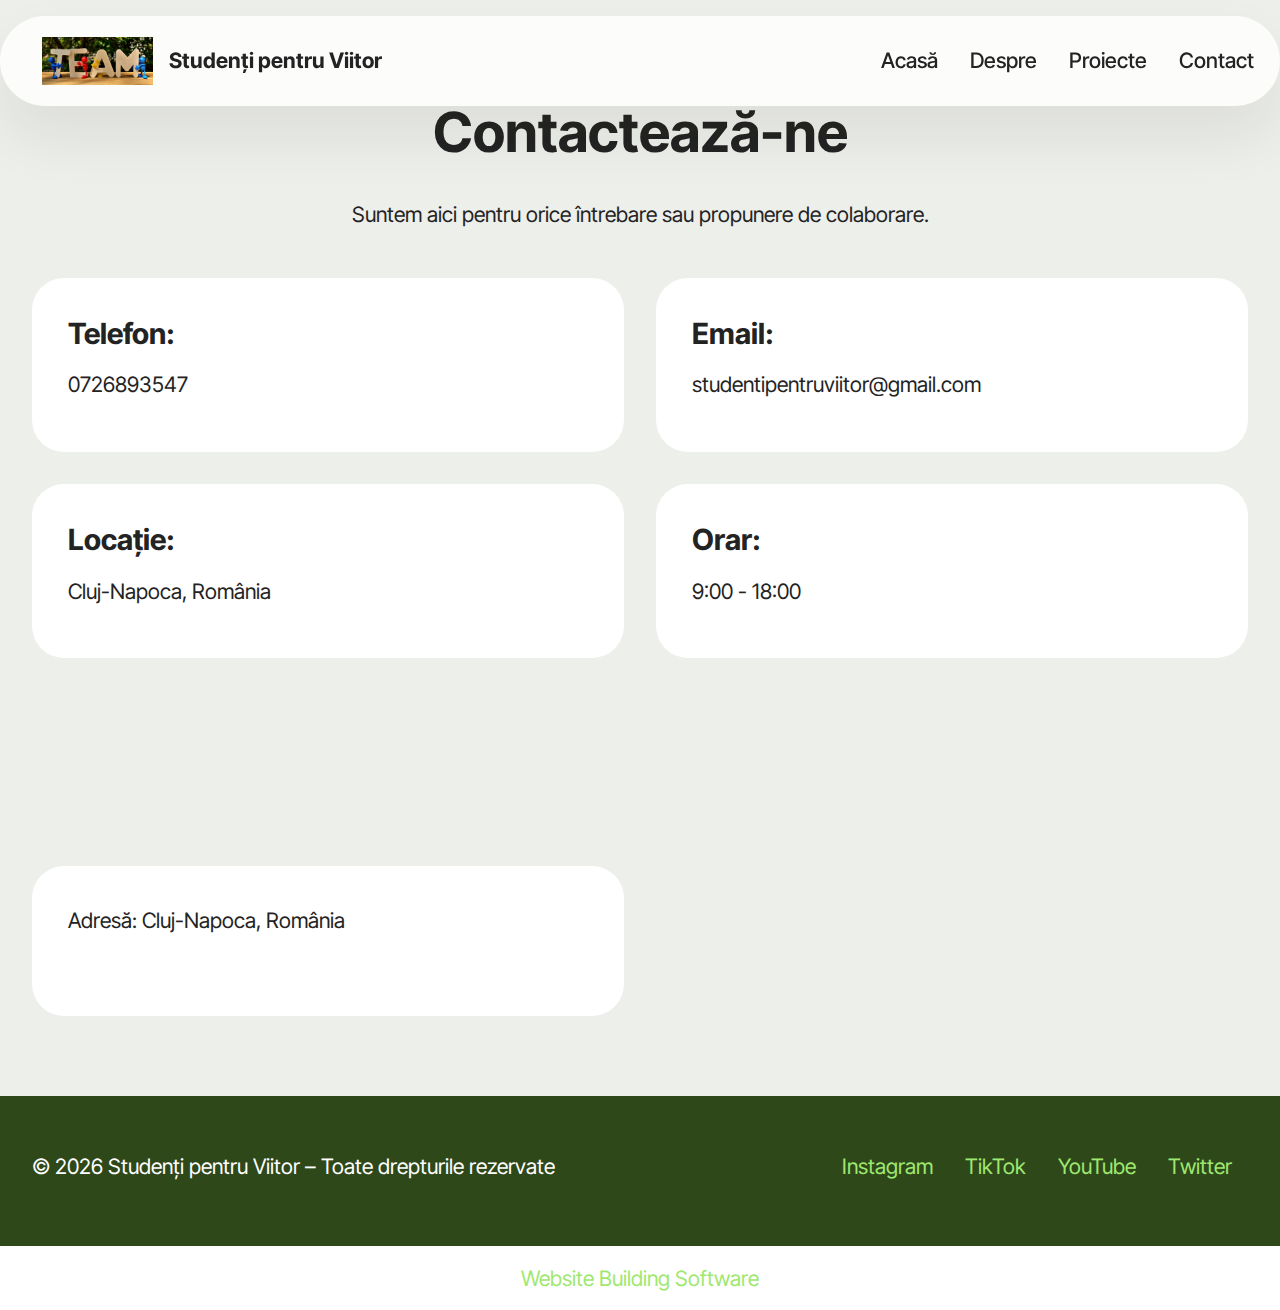
<file: site final/page3.html>
<!DOCTYPE html>
<html  >
<head>
  <!-- Site made with Mobirise Website Builder v6.1.12, https://mobirise.com -->
  <meta charset="UTF-8">
  <meta http-equiv="X-UA-Compatible" content="IE=edge">
  <meta name="generator" content="Mobirise v6.1.12, mobirise.com">
  <meta name="viewport" content="width=device-width, initial-scale=1, minimum-scale=1">
  <link rel="shortcut icon" href="assets/images/team-3393037.jpg" type="image/x-icon">
  <meta name="description" content="">
  
  
  <title>contact.html</title>
  <link rel="stylesheet" href="assets/web/assets/mobirise-icons2/mobirise2.css">
  <link rel="stylesheet" href="assets/bootstrap/css/bootstrap.min.css">
  <link rel="stylesheet" href="assets/dropdown/css/style.css">
  <link rel="stylesheet" href="assets/theme/css/style.css">
  <link rel="preload" href="https://fonts.googleapis.com/css?family=Inter+Tight:100,200,300,400,500,600,700,800,900,100i,200i,300i,400i,500i,600i,700i,800i,900i&display=swap" as="style" onload="this.onload=null;this.rel='stylesheet'">
  <noscript><link rel="stylesheet" href="https://fonts.googleapis.com/css?family=Inter+Tight:100,200,300,400,500,600,700,800,900,100i,200i,300i,400i,500i,600i,700i,800i,900i&display=swap"></noscript>
  <link rel="preload" as="style" href="assets/mobirise/css/mbr-additional.css?v=e5RXj6"><link rel="stylesheet" href="assets/mobirise/css/mbr-additional.css?v=e5RXj6" type="text/css">

  
  
  
</head>
<body>
  
  <section data-bs-version="5.1" class="menu menu1 cid-v8nJrJAf0b" once="menu" id="menu01-c">
	

	<nav class="navbar navbar-dropdown navbar-fixed-top navbar-expand-lg">
		<div class="container">
			<div class="navbar-brand">
				<span class="navbar-logo">
					<a href="index.html">
						<img src="assets/images/team-3393037.jpg" alt="Studenți pentru Viitor" style="height: 3rem;">
					</a>
				</span>
				<span class="navbar-caption-wrap"><a class="navbar-caption text-black text-primary display-4" href="index.html">Studenți pentru Viitor</a></span>
			</div>
			<button class="navbar-toggler" type="button" data-toggle="collapse" data-bs-toggle="collapse" data-target="#navbarSupportedContent" data-bs-target="#navbarSupportedContent" aria-controls="navbarNavAltMarkup" aria-expanded="false" aria-label="Toggle navigation">
				<div class="hamburger">
					<span></span>
					<span></span>
					<span></span>
					<span></span>
				</div>
			</button>
			<div class="collapse navbar-collapse" id="navbarSupportedContent">
				<ul class="navbar-nav nav-dropdown nav-right" data-app-modern-menu="true"><li class="nav-item">
						<a class="nav-link link text-black text-primary display-4" href="index.html">Acasă</a>
					</li><li class="nav-item"><a class="nav-link link text-black text-primary display-4" href="page1.html">Despre</a></li>
					<li class="nav-item">
						<a class="nav-link link text-black text-primary display-4" href="page2.html" aria-expanded="false">Proiecte</a>
					</li>
					<li class="nav-item">
						<a class="nav-link link text-black text-primary display-4" href="page3.html">Contact</a>
					</li></ul>
				
				
			</div>
		</div>
	</nav>
</section>

<section data-bs-version="5.1" class="contacts01 cid-v8nT04IpxS" id="contacts01-d">
    

    
    
    <div class="container">
        <div class="row justify-content-center">
            <div class="col-12 content-head">
                <div class="mbr-section-head mb-5">
                    <h3 class="mbr-section-title mbr-fonts-style align-center mb-0 display-2"><strong>Contactează-ne</strong></h3>
                    <h4 class="mbr-section-subtitle mbr-fonts-style align-center mb-0 mt-4 display-7">Suntem aici pentru orice întrebare sau propunere de colaborare.</h4>
                </div>
            </div>
        </div>
        <div class="row">
            <div class="item features-without-image col-12 col-md-6 active">
                <div class="item-wrapper">
                    <div class="text-wrapper">
                        <h6 class="card-title mbr-fonts-style mb-3 display-5"><strong>Telefon:</strong></h6>
                        <p class="mbr-text mbr-fonts-style display-7">0726893547</p>
                    </div>
                </div>
            </div>
            <div class="item features-without-image col-12 col-md-6">
                <div class="item-wrapper">
                    <div class="text-wrapper">
                        <h6 class="card-title mbr-fonts-style mb-3 display-5">
                            <strong>Email:</strong></h6>
                        <p class="mbr-text mbr-fonts-style display-7">studentipentruviitor@gmail.com</p>
                    </div>
                </div>
            </div>
            <div class="item features-without-image col-12 col-md-6">
                <div class="item-wrapper">
                    <div class="text-wrapper">
                        <h6 class="card-title mbr-fonts-style mb-3 display-5"><strong>Locație:</strong></h6>
                        <p class="mbr-text mbr-fonts-style display-7">
                            Cluj-Napoca, România
                        </p>
                    </div>
                </div>
            </div>
            <div class="item features-without-image col-12 col-md-6">
                <div class="item-wrapper">
                    <div class="text-wrapper">
                        <h6 class="card-title mbr-fonts-style mb-3 display-5">
                            <strong>Orar:</strong></h6>
                        <p class="mbr-text mbr-fonts-style display-7">
                            9:00 - 18:00
                        </p>
                    </div>
                </div>
            </div>
        </div>
    </div>
</section>

<section data-bs-version="5.1" class="contacts02 map1 cid-v8nT0A5iRg" id="contacts02-e">

    

    
    <div class="container">
        <div class="row justify-content-center">
            <div class="col-12 content-head">
                
            </div>
        </div>
        <div class="row justify-content-center">
            <div class="card col-12 col-md-12 col-lg-6">
                <div class="card-wrapper">
                    <div class="text-wrapper">
                        
                        <ul class="list mbr-fonts-style display-7">
                            <li class="mbr-text item-wrap">Adresă: Cluj-Napoca, România</li>
                        </ul>
                    </div>
                </div>
            </div>
            <div class="map-wrapper col-md-12 col-lg-6">
                <div class="google-map"><iframe frameborder="0" style="border:0" src="https://www.google.com/maps/embed?pb=!1m14!1m8!1m3!1d6045.3003145248895!2d-73.9884657!3d40.7477229!3m2!1i1024!2i768!4f13.1!3m3!1m2!1s0x89c259a9ac1f1b85%3A0x7e33d1c0e7af3be4!2zMzUwIDV0aCBBdmUsIE5ldyBZb3JrLCBOWSAxMDExOCwg0KHQqNCQ!5e0!3m2!1sru!2sru!4v1689597362021!5m2!1sen!2sen" allowfullscreen=""></iframe></div>
            </div>
        </div>
    </div>
</section>

<section data-bs-version="5.1" class="footer2 cid-v8nT11JWaV" once="footers" id="footer02-f">
    

    
    

    <div class="container">
        <div class="row">
            <div class="col-12 col-lg-6 center mt-2 mb-3">
                <p class="mbr-fonts-style copyright mb-0 display-7">
                    © 2026 Studenți pentru Viitor – Toate drepturile rezervate
                </p>
            </div>
            <div class="col-12 col-lg-6 center">
                <div class="row-links mt-2 mb-3">
                    <ul class="row-links-soc">
                        
                        
                        
                        
                    <li class="row-links-soc-item mbr-fonts-style display-7">
                            <a href="https://www.instagram.com/" class="text-primary">Instagram</a>
                        </li><li class="row-links-soc-item mbr-fonts-style display-7">
                            <a href="https://www.tiktok.com/" class="text-primary">TikTok</a>
                        </li><li class="row-links-soc-item mbr-fonts-style display-7">
                            <a href="https://www.youtube.com/" class="text-primary">YouTube</a>
                        </li><li class="row-links-soc-item mbr-fonts-style display-7">
                            <a href="https://x.com/" class="text-primary">Twitter</a>
                        </li></ul>
                </div>
            </div>
        </div>
    </div>
</section><section class="display-7" style="padding: 0;align-items: center;justify-content: center;flex-wrap: wrap;    align-content: center;display: flex;position: relative;height: 4rem;"><a href="https://mobiri.se/" style="flex: 1 1;height: 4rem;position: absolute;width: 100%;z-index: 1;"><img alt="" style="height: 4rem;" src="[data-uri]"></a><p style="margin: 0;text-align: center;" class="display-7">&#8204;</p><a style="z-index:1" href="https://mobirise.com"> Website Building Software</a></section><script src="assets/bootstrap/js/bootstrap.bundle.min.js"></script>  <script src="assets/smoothscroll/smooth-scroll.js"></script>  <script src="assets/ytplayer/index.js"></script>  <script src="assets/dropdown/js/navbar-dropdown.js"></script>  <script src="assets/theme/js/script.js"></script>  
  
  
</body>
</html>
</file>
<file: assets/web/assets/mobirise-icons2/mobirise2.css>
@font-face {
  font-family: 'Moririse2';
  font-display: swap;
  src:  url('mobirise2.eot?f2bix4');
  src:  url('mobirise2.eot?f2bix4#iefix') format('embedded-opentype'),
    url('mobirise2.woff2?f2bix4') format('woff2'),
    url('mobirise2.woff?f2bix4') format('woff'),
    url('mobirise2.ttf?f2bix4') format('truetype'),
    url('mobirise2.svg?f2bix4#mobirise2') format('svg');
  font-weight: normal;
  font-style: normal;
}

[class^="mobi-"], [class*=" mobi-"] {
  /* use !important to prevent issues with browser extensions that change fonts */
  font-family: 'Moririse2' !important;
  speak: none;
  font-style: normal;
  font-weight: normal;
  font-variant: normal;
  text-transform: none;
  line-height: 1;

  /* Better Font Rendering =========== */
  -webkit-font-smoothing: antialiased;
  -moz-osx-font-smoothing: grayscale;
}

.mobi-mbri-add-submenu:before {
  content: "\e900";
}
.mobi-mbri-alert:before {
  content: "\e901";
}
.mobi-mbri-align-center:before {
  content: "\e902";
}
.mobi-mbri-align-justify:before {
  content: "\e903";
}
.mobi-mbri-align-left:before {
  content: "\e904";
}
.mobi-mbri-align-right:before {
  content: "\e905";
}
.mobi-mbri-android:before {
  content: "\e906";
}
.mobi-mbri-apple:before {
  content: "\e907";
}
.mobi-mbri-arrow-down:before {
  content: "\e908";
}
.mobi-mbri-arrow-next:before {
  content: "\e909";
}
.mobi-mbri-arrow-prev:before {
  content: "\e90a";
}
.mobi-mbri-arrow-up:before {
  content: "\e90b";
}
.mobi-mbri-bold:before {
  content: "\e90c";
}
.mobi-mbri-bookmark:before {
  content: "\e90d";
}
.mobi-mbri-bootstrap:before {
  content: "\e90e";
}
.mobi-mbri-briefcase:before {
  content: "\e90f";
}
.mobi-mbri-browse:before {
  content: "\e910";
}
.mobi-mbri-bulleted-list:before {
  content: "\e911";
}
.mobi-mbri-calendar:before {
  content: "\e912";
}
.mobi-mbri-camera:before {
  content: "\e913";
}
.mobi-mbri-cart-add:before {
  content: "\e914";
}
.mobi-mbri-cart-full:before {
  content: "\e915";
}
.mobi-mbri-cash:before {
  content: "\e916";
}
.mobi-mbri-change-style:before {
  content: "\e917";
}
.mobi-mbri-chat:before {
  content: "\e918";
}
.mobi-mbri-clock:before {
  content: "\e919";
}
.mobi-mbri-close:before {
  content: "\e91a";
}
.mobi-mbri-cloud:before {
  content: "\e91b";
}
.mobi-mbri-code:before {
  content: "\e91c";
}
.mobi-mbri-contact-form:before {
  content: "\e91d";
}
.mobi-mbri-credit-card:before {
  content: "\e91e";
}
.mobi-mbri-cursor-click:before {
  content: "\e91f";
}
.mobi-mbri-cust-feedback:before {
  content: "\e920";
}
.mobi-mbri-database:before {
  content: "\e921";
}
.mobi-mbri-delivery:before {
  content: "\e922";
}
.mobi-mbri-desktop:before {
  content: "\e923";
}
.mobi-mbri-devices:before {
  content: "\e924";
}
.mobi-mbri-down:before {
  content: "\e925";
}
.mobi-mbri-download-2:before {
  content: "\e926";
}
.mobi-mbri-download:before {
  content: "\e927";
}
.mobi-mbri-drag-n-drop-2:before {
  content: "\e928";
}
.mobi-mbri-drag-n-drop:before {
  content: "\e929";
}
.mobi-mbri-edit-2:before {
  content: "\e92a";
}
.mobi-mbri-edit:before {
  content: "\e92b";
}
.mobi-mbri-error:before {
  content: "\e92c";
}
.mobi-mbri-extension:before {
  content: "\e92d";
}
.mobi-mbri-features:before {
  content: "\e92e";
}
.mobi-mbri-file:before {
  content: "\e92f";
}
.mobi-mbri-flag:before {
  content: "\e930";
}
.mobi-mbri-folder:before {
  content: "\e931";
}
.mobi-mbri-gift:before {
  content: "\e932";
}
.mobi-mbri-github:before {
  content: "\e933";
}
.mobi-mbri-globe-2:before {
  content: "\e934";
}
.mobi-mbri-globe:before {
  content: "\e935";
}
.mobi-mbri-growing-chart:before {
  content: "\e936";
}
.mobi-mbri-hearth:before {
  content: "\e937";
}
.mobi-mbri-help:before {
  content: "\e938";
}
.mobi-mbri-home:before {
  content: "\e939";
}
.mobi-mbri-hot-cup:before {
  content: "\e93a";
}
.mobi-mbri-idea:before {
  content: "\e93b";
}
.mobi-mbri-image-gallery:before {
  content: "\e93c";
}
.mobi-mbri-image-slider:before {
  content: "\e93d";
}
.mobi-mbri-info:before {
  content: "\e93e";
}
.mobi-mbri-italic:before {
  content: "\e93f";
}
.mobi-mbri-key:before {
  content: "\e940";
}
.mobi-mbri-laptop:before {
  content: "\e941";
}
.mobi-mbri-layers:before {
  content: "\e942";
}
.mobi-mbri-left-right:before {
  content: "\e943";
}
.mobi-mbri-left:before {
  content: "\e944";
}
.mobi-mbri-letter:before {
  content: "\e945";
}
.mobi-mbri-like:before {
  content: "\e946";
}
.mobi-mbri-link:before {
  content: "\e947";
}
.mobi-mbri-lock:before {
  content: "\e948";
}
.mobi-mbri-login:before {
  content: "\e949";
}
.mobi-mbri-logout:before {
  content: "\e94a";
}
.mobi-mbri-magic-stick:before {
  content: "\e94b";
}
.mobi-mbri-map-pin:before {
  content: "\e94c";
}
.mobi-mbri-menu:before {
  content: "\e94d";
}
.mobi-mbri-mobile-2:before {
  content: "\e94e";
}
.mobi-mbri-mobile-horizontal:before {
  content: "\e94f";
}
.mobi-mbri-mobile:before {
  content: "\e950";
}
.mobi-mbri-mobirise:before {
  content: "\e951";
}
.mobi-mbri-more-horizontal:before {
  content: "\e952";
}
.mobi-mbri-more-vertical:before {
  content: "\e953";
}
.mobi-mbri-music:before {
  content: "\e954";
}
.mobi-mbri-new-file:before {
  content: "\e955";
}
.mobi-mbri-numbered-list:before {
  content: "\e956";
}
.mobi-mbri-opened-folder:before {
  content: "\e957";
}
.mobi-mbri-pages:before {
  content: "\e958";
}
.mobi-mbri-paper-plane:before {
  content: "\e959";
}
.mobi-mbri-paperclip:before {
  content: "\e95a";
}
.mobi-mbri-phone:before {
  content: "\e95b";
}
.mobi-mbri-photo:before {
  content: "\e95c";
}
.mobi-mbri-photos:before {
  content: "\e95d";
}
.mobi-mbri-pin:before {
  content: "\e95e";
}
.mobi-mbri-play:before {
  content: "\e95f";
}
.mobi-mbri-plus:before {
  content: "\e960";
}
.mobi-mbri-preview:before {
  content: "\e961";
}
.mobi-mbri-print:before {
  content: "\e962";
}
.mobi-mbri-protect:before {
  content: "\e963";
}
.mobi-mbri-question:before {
  content: "\e964";
}
.mobi-mbri-quote-left:before {
  content: "\e965";
}
.mobi-mbri-quote-right:before {
  content: "\e966";
}
.mobi-mbri-redo:before {
  content: "\e967";
}
.mobi-mbri-refresh:before {
  content: "\e968";
}
.mobi-mbri-responsive-2:before {
  content: "\e969";
}
.mobi-mbri-responsive:before {
  content: "\e96a";
}
.mobi-mbri-right:before {
  content: "\e96b";
}
.mobi-mbri-rocket:before {
  content: "\e96c";
}
.mobi-mbri-sad-face:before {
  content: "\e96d";
}
.mobi-mbri-sale:before {
  content: "\e96e";
}
.mobi-mbri-save:before {
  content: "\e96f";
}
.mobi-mbri-search:before {
  content: "\e970";
}
.mobi-mbri-setting-2:before {
  content: "\e971";
}
.mobi-mbri-setting-3:before {
  content: "\e972";
}
.mobi-mbri-setting:before {
  content: "\e973";
}
.mobi-mbri-share:before {
  content: "\e974";
}
.mobi-mbri-shopping-bag:before {
  content: "\e975";
}
.mobi-mbri-shopping-basket:before {
  content: "\e976";
}
.mobi-mbri-shopping-cart:before {
  content: "\e977";
}
.mobi-mbri-sites:before {
  content: "\e978";
}
.mobi-mbri-smile-face:before {
  content: "\e979";
}
.mobi-mbri-speed:before {
  content: "\e97a";
}
.mobi-mbri-star:before {
  content: "\e97b";
}
.mobi-mbri-success:before {
  content: "\e97c";
}
.mobi-mbri-sun:before {
  content: "\e97d";
}
.mobi-mbri-sun2:before {
  content: "\e97e";
}
.mobi-mbri-tablet-vertical:before {
  content: "\e97f";
}
.mobi-mbri-tablet:before {
  content: "\e980";
}
.mobi-mbri-target:before {
  content: "\e981";
}
.mobi-mbri-timer:before {
  content: "\e982";
}
.mobi-mbri-to-ftp:before {
  content: "\e983";
}
.mobi-mbri-to-local-drive:before {
  content: "\e984";
}
.mobi-mbri-touch-swipe:before {
  content: "\e985";
}
.mobi-mbri-touch:before {
  content: "\e986";
}
.mobi-mbri-trash:before {
  content: "\e987";
}
.mobi-mbri-underline:before {
  content: "\e988";
}
.mobi-mbri-undo:before {
  content: "\e989";
}
.mobi-mbri-unlink:before {
  content: "\e98a";
}
.mobi-mbri-unlock:before {
  content: "\e98b";
}
.mobi-mbri-up-down:before {
  content: "\e98c";
}
.mobi-mbri-up:before {
  content: "\e98d";
}
.mobi-mbri-update:before {
  content: "\e98e";
}
.mobi-mbri-upload-2:before {
  content: "\e98f";
}
.mobi-mbri-upload:before {
  content: "\e990";
}
.mobi-mbri-user-2:before {
  content: "\e991";
}
.mobi-mbri-user:before {
  content: "\e992";
}
.mobi-mbri-users:before {
  content: "\e993";
}
.mobi-mbri-video-play:before {
  content: "\e994";
}
.mobi-mbri-video:before {
  content: "\e995";
}
.mobi-mbri-watch:before {
  content: "\e996";
}
.mobi-mbri-website-theme-2:before {
  content: "\e997";
}
.mobi-mbri-website-theme:before {
  content: "\e998";
}
.mobi-mbri-wifi:before {
  content: "\e999";
}
.mobi-mbri-windows:before {
  content: "\e99a";
}
.mobi-mbri-zoom-in:before {
  content: "\e99b";
}
.mobi-mbri-zoom-out:before {
  content: "\e99c";
}
</file>
<file: assets/dropdown/css/style.css>
.navbar-dropdown {
  left: 0;
  padding: 0;
  position: absolute;
  right: 0;
  top: 0;
  transition: all 0.45s ease;
  z-index: 1030;
  background: #282828; }
  .navbar-dropdown .navbar-logo {
    margin-right: 0.8rem;
    transition: margin 0.3s ease-in-out;
    vertical-align: middle; }
    .navbar-dropdown .navbar-logo img {
      height: 3.125rem;
      transition: all 0.3s ease-in-out; }
    .navbar-dropdown .navbar-logo.mbr-iconfont {
      font-size: 3.125rem;
      line-height: 3.125rem; }
  .navbar-dropdown .navbar-caption {
    font-weight: 700;
    white-space: normal;
    vertical-align: -4px;
    line-height: 3.125rem !important; }
    .navbar-dropdown .navbar-caption, .navbar-dropdown .navbar-caption:hover {
      color: inherit;
      text-decoration: none; }
  .navbar-dropdown .mbr-iconfont + .navbar-caption {
    vertical-align: -1px; }
  .navbar-dropdown.navbar-fixed-top {
    position: fixed; }
  .navbar-dropdown .navbar-brand span {
    vertical-align: -4px; }
  .navbar-dropdown.bg-color.transparent {
    background: none; }
  .navbar-dropdown.navbar-short .navbar-brand {
    padding: 0.625rem 0; }
    .navbar-dropdown.navbar-short .navbar-brand span {
      vertical-align: -1px; }
  .navbar-dropdown.navbar-short .navbar-caption {
    line-height: 2.375rem !important;
    vertical-align: -2px; }
  .navbar-dropdown.navbar-short .navbar-logo {
    margin-right: 0.5rem; }
    .navbar-dropdown.navbar-short .navbar-logo img {
      height: 2.375rem; }
    .navbar-dropdown.navbar-short .navbar-logo.mbr-iconfont {
      font-size: 2.375rem;
      line-height: 2.375rem; }
  .navbar-dropdown.navbar-short .mbr-table-cell {
    height: 3.625rem; }
  .navbar-dropdown .navbar-close {
    left: 0.6875rem;
    position: fixed;
    top: 0.75rem;
    z-index: 1000; }
  .navbar-dropdown .hamburger-icon {
    content: "";
    display: inline-block;
    vertical-align: middle;
    width: 16px;
    -webkit-box-shadow: 0 -6px 0 1px #282828,0 0 0 1px #282828,0 6px 0 1px #282828;
    -moz-box-shadow: 0 -6px 0 1px #282828,0 0 0 1px #282828,0 6px 0 1px #282828;
    box-shadow: 0 -6px 0 1px #282828,0 0 0 1px #282828,0 6px 0 1px #282828; }

.dropdown-menu .dropdown-toggle[data-toggle="dropdown-submenu"]::after {
  border-bottom: 0.35em solid transparent;
  border-left: 0.35em solid;
  border-right: 0;
  border-top: 0.35em solid transparent;
  margin-left: 0.3rem; }

.dropdown-menu .dropdown-item:focus {
  outline: 0; }

.nav-dropdown {
  font-size: 0.75rem;
  font-weight: 500;
  height: auto !important; }
  .nav-dropdown .nav-btn {
    padding-left: 1rem; }
  .nav-dropdown .link {
    margin: .667em 1.667em;
    font-weight: 500;
    padding: 0;
    transition: color .2s ease-in-out; }
    .nav-dropdown .link.dropdown-toggle {
      margin-right: 2.583em; }
      .nav-dropdown .link.dropdown-toggle::after {
        margin-left: .25rem;
        border-top: 0.35em solid;
        border-right: 0.35em solid transparent;
        border-left: 0.35em solid transparent;
        border-bottom: 0; }
      .nav-dropdown .link.dropdown-toggle[aria-expanded="true"] {
        margin: 0;
        padding: 0.667em 3.263em  0.667em 1.667em; }
  .nav-dropdown .link::after,
  .nav-dropdown .dropdown-item::after {
    color: inherit; }
  .nav-dropdown .btn {
    font-size: 0.75rem;
    font-weight: 700;
    letter-spacing: 0;
    margin-bottom: 0;
    padding-left: 1.25rem;
    padding-right: 1.25rem; }
  .nav-dropdown .dropdown-menu {
    border-radius: 0;
    border: 0;
    left: 0;
    margin: 0;
    padding-bottom: 1.25rem;
    padding-top: 1.25rem;
    position: relative; }
  .nav-dropdown .dropdown-submenu {
    margin-left: 0.125rem;
    top: 0; }
  .nav-dropdown .dropdown-item {
    font-weight: 500;
    line-height: 2;
    padding: 0.3846em 4.615em 0.3846em 1.5385em;
    position: relative;
    transition: color .2s ease-in-out, background-color .2s ease-in-out; }
    .nav-dropdown .dropdown-item::after {
      margin-top: -0.3077em;
      position: absolute;
      right: 1.1538em;
      top: 50%; }
    .nav-dropdown .dropdown-item:focus, .nav-dropdown .dropdown-item:hover {
      background: none; }

@media (max-width: 767px) {
  .nav-dropdown.navbar-toggleable-sm {
    bottom: 0;
    display: none;
    left: 0;
    overflow-x: hidden;
    position: fixed;
    top: 0;
    transform: translateX(-100%);
    -ms-transform: translateX(-100%);
    -webkit-transform: translateX(-100%);
    width: 18.75rem;
    z-index: 999; } }
.nav-dropdown.navbar-toggleable-xl {
  bottom: 0;
  display: none;
  left: 0;
  overflow-x: hidden;
  position: fixed;
  top: 0;
  transform: translateX(-100%);
  -ms-transform: translateX(-100%);
  -webkit-transform: translateX(-100%);
  width: 18.75rem;
  z-index: 999; }

.nav-dropdown-sm {
  display: block !important;
  overflow-x: hidden;
  overflow: auto;
  padding-top: 3.875rem; }
  .nav-dropdown-sm::after {
    content: "";
    display: block;
    height: 3rem;
    width: 100%; }
  .nav-dropdown-sm.collapse.in ~ .navbar-close {
    display: block !important; }
  .nav-dropdown-sm.collapsing, .nav-dropdown-sm.collapse.in {
    transform: translateX(0);
    -ms-transform: translateX(0);
    -webkit-transform: translateX(0);
    transition: all 0.25s ease-out;
    -webkit-transition: all 0.25s ease-out;
    background: #282828; }
  .nav-dropdown-sm.collapsing[aria-expanded="false"] {
    transform: translateX(-100%);
    -ms-transform: translateX(-100%);
    -webkit-transform: translateX(-100%); }
  .nav-dropdown-sm .nav-item {
    display: block;
    margin-left: 0 !important;
    padding-left: 0; }
  .nav-dropdown-sm .link,
  .nav-dropdown-sm .dropdown-item {
    border-top: 1px dotted rgba(255, 255, 255, 0.1);
    font-size: 0.8125rem;
    line-height: 1.6;
    margin: 0 !important;
    padding: 0.875rem 2.4rem 0.875rem 1.5625rem !important;
    position: relative;
    white-space: normal; }
    .nav-dropdown-sm .link:focus, .nav-dropdown-sm .link:hover,
    .nav-dropdown-sm .dropdown-item:focus,
    .nav-dropdown-sm .dropdown-item:hover {
      background: rgba(0, 0, 0, 0.2) !important;
      color: #c0a375; }
  .nav-dropdown-sm .nav-btn {
    position: relative;
    padding: 1.5625rem 1.5625rem 0 1.5625rem; }
    .nav-dropdown-sm .nav-btn::before {
      border-top: 1px dotted rgba(255, 255, 255, 0.1);
      content: "";
      left: 0;
      position: absolute;
      top: 0;
      width: 100%; }
    .nav-dropdown-sm .nav-btn + .nav-btn {
      padding-top: 0.625rem; }
      .nav-dropdown-sm .nav-btn + .nav-btn::before {
        display: none; }
  .nav-dropdown-sm .btn {
    padding: 0.625rem 0; }
  .nav-dropdown-sm .dropdown-toggle[data-toggle="dropdown-submenu"]::after {
    margin-left: .25rem;
    border-top: 0.35em solid;
    border-right: 0.35em solid transparent;
    border-left: 0.35em solid transparent;
    border-bottom: 0; }
  .nav-dropdown-sm .dropdown-toggle[data-toggle="dropdown-submenu"][aria-expanded="true"]::after {
    border-top: 0;
    border-right: 0.35em solid transparent;
    border-left: 0.35em solid transparent;
    border-bottom: 0.35em solid; }
  .nav-dropdown-sm .dropdown-menu {
    margin: 0;
    padding: 0;
    position: relative;
    top: 0;
    left: 0;
    width: 100%;
    border: 0;
    float: none;
    border-radius: 0;
    background: none; }
  .nav-dropdown-sm .dropdown-submenu {
    left: 100%;
    margin-left: 0.125rem;
    margin-top: -1.25rem;
    top: 0; }

.navbar-toggleable-sm .nav-dropdown .dropdown-menu {
  position: absolute; }

.navbar-toggleable-sm .nav-dropdown .dropdown-submenu {
  left: 100%;
  margin-left: 0.125rem;
  margin-top: -1.25rem;
  top: 0; }

.navbar-toggleable-sm.opened .nav-dropdown .dropdown-menu {
  position: relative; }

.navbar-toggleable-sm.opened .nav-dropdown .dropdown-submenu {
  left: 0;
  margin-left: 00rem;
  margin-top: 0rem;
  top: 0; }

.is-builder .nav-dropdown.collapsing {
  transition: none !important; }
</file>
<file: assets/theme/css/style.css>
@charset "UTF-8";
section {
  background-color: #ffffff;
}

body {
  font-style: normal;
  line-height: 1.5;
  font-weight: 400;
  color: #232323;
  position: relative;
}

button {
  background-color: transparent;
  border-color: transparent;
}

.embla__button,
.carousel-control {
  background-color: #edefea !important;
  opacity: 0.8 !important;
  color: #464845 !important;
  border-color: #edefea !important;
}

.carousel .close,
.modalWindow .close {
  background-color: #edefea !important;
  color: #464845 !important;
  border-color: #edefea !important;
  opacity: 0.8 !important;
}

.carousel .close:hover,
.modalWindow .close:hover {
  opacity: 1 !important;
}

.carousel-indicators li {
  background-color: #edefea !important;
  border: 2px solid #464845 !important;
}

.carousel-indicators li:hover,
.carousel-indicators li:active {
  opacity: 0.8 !important;
}

.embla__button:hover,
.carousel-control:hover {
  background-color: #edefea !important;
  opacity: 1 !important;
}

.modalWindow-video-container {
  height: 80%;
}

section,
.container,
.container-fluid {
  position: relative;
  word-wrap: break-word;
}

a.mbr-iconfont:hover {
  text-decoration: none;
}

.article .lead p,
.article .lead ul,
.article .lead ol,
.article .lead pre,
.article .lead blockquote {
  margin-bottom: 0;
}

a {
  font-style: normal;
  font-weight: 400;
  cursor: pointer;
}
a, a:hover {
  text-decoration: none;
}

.mbr-section-title {
  font-style: normal;
  line-height: 1.3;
}

.mbr-section-subtitle {
  line-height: 1.3;
}

.mbr-text {
  font-style: normal;
  line-height: 1.7;
}

h1,
h2,
h3,
h4,
h5,
h6,
.display-1,
.display-2,
.display-4,
.display-5,
.display-7,
span,
p,
a {
  line-height: 1;
  word-break: break-word;
  word-wrap: break-word;
  font-weight: 400;
}

b,
strong {
  font-weight: bold;
}

input:-webkit-autofill, input:-webkit-autofill:hover, input:-webkit-autofill:focus, input:-webkit-autofill:active {
  transition-delay: 9999s;
  -webkit-transition-property: background-color, color;
  transition-property: background-color, color;
}

textarea[type=hidden] {
  display: none;
}

section {
  background-position: 50% 50%;
  background-repeat: no-repeat;
  background-size: cover;
}
section .mbr-background-video,
section .mbr-background-video-preview {
  position: absolute;
  bottom: 0;
  left: 0;
  right: 0;
  top: 0;
}

.hidden {
  visibility: hidden;
}

.mbr-z-index20 {
  z-index: 20;
}

/*! Base colors */
.mbr-white {
  color: #ffffff;
}

.mbr-black {
  color: #111111;
}

.mbr-bg-white {
  background-color: #ffffff;
}

.mbr-bg-black {
  background-color: #000000;
}

/*! Text-aligns */
.align-left {
  text-align: left;
}

.align-center {
  text-align: center;
}

.align-right {
  text-align: right;
}

/*! Font-weight  */
.mbr-light {
  font-weight: 300;
}

.mbr-regular {
  font-weight: 400;
}

.mbr-semibold {
  font-weight: 500;
}

.mbr-bold {
  font-weight: 700;
}

/*! Media  */
.media-content {
  flex-basis: 100%;
}

.media-container-row {
  display: flex;
  flex-direction: row;
  flex-wrap: wrap;
  justify-content: center;
  align-content: center;
  align-items: start;
}
.media-container-row .media-size-item {
  width: 400px;
}

.media-container-column {
  display: flex;
  flex-direction: column;
  flex-wrap: wrap;
  justify-content: center;
  align-content: center;
  align-items: stretch;
}
.media-container-column > * {
  width: 100%;
}

@media (min-width: 992px) {
  .media-container-row {
    flex-wrap: nowrap;
  }
}
figure {
  margin-bottom: 0;
  overflow: hidden;
}

figure[mbr-media-size] {
  transition: width 0.1s;
}

img,
iframe {
  display: block;
  width: 100%;
}

.card {
  background-color: transparent;
  border: none;
}

.card-box {
  width: 100%;
}

.card-img {
  text-align: center;
  flex-shrink: 0;
  -webkit-flex-shrink: 0;
}

.media {
  max-width: 100%;
  margin: 0 auto;
}

.mbr-figure {
  align-self: center;
}

.media-container > div {
  max-width: 100%;
}

.mbr-figure img,
.card-img img {
  width: 100%;
}

@media (max-width: 991px) {
  .media-size-item {
    width: auto !important;
  }
  .media {
    width: auto;
  }
  .mbr-figure {
    width: 100% !important;
  }
}
/*! Buttons */
.mbr-section-btn {
  margin-left: -0.6rem;
  margin-right: -0.6rem;
  font-size: 0;
}

.btn {
  font-weight: 600;
  border-width: 1px;
  font-style: normal;
  margin: 0.6rem 0.6rem;
  white-space: normal;
  transition: all 0.2s ease-in-out;
  display: inline-flex;
  align-items: center;
  justify-content: center;
  word-break: break-word;
}

.btn-sm {
  font-weight: 600;
  letter-spacing: 0px;
  transition: all 0.3s ease-in-out;
}

.btn-md {
  font-weight: 600;
  letter-spacing: 0px;
  transition: all 0.3s ease-in-out;
}

.btn-lg {
  font-weight: 600;
  letter-spacing: 0px;
  transition: all 0.3s ease-in-out;
}

.btn-form {
  margin: 0;
}
.btn-form:hover {
  cursor: pointer;
}

nav .mbr-section-btn {
  margin-left: 0rem;
  margin-right: 0rem;
}

/*! Btn icon margin */
.btn .mbr-iconfont,
.btn.btn-sm .mbr-iconfont {
  order: 1;
  cursor: pointer;
  margin-left: 0.5rem;
  vertical-align: sub;
}

.btn.btn-md .mbr-iconfont,
.btn.btn-md .mbr-iconfont {
  margin-left: 0.8rem;
}

.mbr-regular {
  font-weight: 400;
}

.mbr-semibold {
  font-weight: 500;
}

.mbr-bold {
  font-weight: 700;
}

[type=submit] {
  -webkit-appearance: none;
}

/*! Full-screen */
.mbr-fullscreen .mbr-overlay {
  min-height: 100vh;
}

.mbr-fullscreen {
  display: flex;
  display: -moz-flex;
  display: -ms-flex;
  display: -o-flex;
  align-items: center;
  min-height: 100vh;
  padding-top: 3rem;
  padding-bottom: 3rem;
}

/*! Map */
.map {
  height: 25rem;
  position: relative;
}
.map iframe {
  width: 100%;
  height: 100%;
}

/*! Scroll to top arrow */
.mbr-arrow-up {
  bottom: 25px;
  right: 90px;
  position: fixed;
  text-align: right;
  z-index: 5000;
  color: #ffffff;
  font-size: 22px;
}

.mbr-arrow-up a {
  background: rgba(0, 0, 0, 0.2);
  border-radius: 50%;
  color: #fff;
  display: inline-block;
  height: 60px;
  width: 60px;
  border: 2px solid #fff;
  outline-style: none !important;
  position: relative;
  text-decoration: none;
  transition: all 0.3s ease-in-out;
  cursor: pointer;
  text-align: center;
}
.mbr-arrow-up a:hover {
  background-color: rgba(0, 0, 0, 0.4);
}
.mbr-arrow-up a i {
  line-height: 60px;
}

.mbr-arrow-up-icon {
  display: block;
  color: #fff;
}

.mbr-arrow-up-icon::before {
  content: "›";
  display: inline-block;
  font-family: serif;
  font-size: 22px;
  line-height: 1;
  font-style: normal;
  position: relative;
  top: 6px;
  left: -4px;
  transform: rotate(-90deg);
}

/*! Arrow Down */
.mbr-arrow {
  position: absolute;
  bottom: 45px;
  left: 50%;
  width: 60px;
  height: 60px;
  cursor: pointer;
  background-color: rgba(80, 80, 80, 0.5);
  border-radius: 50%;
  transform: translateX(-50%);
}
@media (max-width: 767px) {
  .mbr-arrow {
    display: none;
  }
}
.mbr-arrow > a {
  display: inline-block;
  text-decoration: none;
  outline-style: none;
  animation: arrowdown 1.7s ease-in-out infinite;
  color: #ffffff;
}
.mbr-arrow > a > i {
  position: absolute;
  top: -2px;
  left: 15px;
  font-size: 2rem;
}

#scrollToTop a i::before {
  content: "";
  position: absolute;
  display: block;
  border-bottom: 2.5px solid #fff;
  border-left: 2.5px solid #fff;
  width: 27.8%;
  height: 27.8%;
  left: 50%;
  top: 51%;
  transform: translateY(-30%) translateX(-50%) rotate(135deg);
}

@keyframes arrowdown {
  0% {
    transform: translateY(0px);
  }
  50% {
    transform: translateY(-5px);
  }
  100% {
    transform: translateY(0px);
  }
}
@media (max-width: 500px) {
  .mbr-arrow-up {
    left: 0;
    right: 0;
    text-align: center;
  }
}
/*Gradients animation*/
@keyframes gradient-animation {
  from {
    background-position: 0% 100%;
    animation-timing-function: ease-in-out;
  }
  to {
    background-position: 100% 0%;
    animation-timing-function: ease-in-out;
  }
}
.bg-gradient {
  background-size: 200% 200%;
  animation: gradient-animation 5s infinite alternate;
  -webkit-animation: gradient-animation 5s infinite alternate;
}

.menu .navbar-brand {
  display: -webkit-flex;
}
.menu .navbar-brand span {
  display: flex;
  display: -webkit-flex;
}
.menu .navbar-brand .navbar-caption-wrap {
  display: -webkit-flex;
}
.menu .navbar-brand .navbar-logo img {
  display: -webkit-flex;
  width: auto;
}
@media (min-width: 768px) and (max-width: 991px) {
  .menu .navbar-toggleable-sm .navbar-nav {
    display: -ms-flexbox;
  }
}
@media (max-width: 991px) {
  .menu .navbar-collapse {
    max-height: 93.5vh;
  }
  .menu .navbar-collapse.show {
    overflow: auto;
  }
}
@media (min-width: 992px) {
  .menu .navbar-nav.nav-dropdown {
    display: -webkit-flex;
  }
  .menu .navbar-toggleable-sm .navbar-collapse {
    display: -webkit-flex !important;
  }
  .menu .collapsed .navbar-collapse {
    max-height: 93.5vh;
  }
  .menu .collapsed .navbar-collapse.show {
    overflow: auto;
  }
}
@media (max-width: 767px) {
  .menu .navbar-collapse {
    max-height: 80vh;
  }
}

.nav-link .mbr-iconfont {
  margin-right: 0.5rem;
}

.navbar {
  display: -webkit-flex;
  -webkit-flex-wrap: wrap;
  -webkit-align-items: center;
  -webkit-justify-content: space-between;
}

.navbar-collapse {
  -webkit-flex-basis: 100%;
  -webkit-flex-grow: 1;
  -webkit-align-items: center;
}

.nav-dropdown .link {
  padding: 0.667em 1.667em !important;
  margin: 0 !important;
}

.nav {
  display: -webkit-flex;
  -webkit-flex-wrap: wrap;
}

.row {
  display: -webkit-flex;
  -webkit-flex-wrap: wrap;
}

.justify-content-center {
  -webkit-justify-content: center;
}

.form-inline {
  display: -webkit-flex;
}

.card-wrapper {
  -webkit-flex: 1;
}

.carousel-control {
  z-index: 10;
  display: -webkit-flex;
}

.carousel-controls {
  display: -webkit-flex;
}

.media {
  display: -webkit-flex;
}

.form-group:focus {
  outline: none;
}

.jq-selectbox__select {
  padding: 7px 0;
  position: relative;
}

.jq-selectbox__dropdown {
  overflow: hidden;
  border-radius: 10px;
  position: absolute;
  top: 100%;
  left: 0 !important;
  width: 100% !important;
}

.jq-selectbox__trigger-arrow {
  right: 0;
  transform: translateY(-50%);
}

.jq-selectbox li {
  padding: 1.07em 0.5em;
}

input[type=range] {
  padding-left: 0 !important;
  padding-right: 0 !important;
}

.modal-dialog,
.modal-content {
  height: 100%;
}

.modal-dialog .carousel-inner {
  height: calc(100vh - 1.75rem);
}
@media (max-width: 575px) {
  .modal-dialog .carousel-inner {
    height: calc(100vh - 1rem);
  }
}

.carousel-item {
  text-align: center;
}

.carousel-item img {
  margin: auto;
}

.navbar-toggler {
  align-self: flex-start;
  padding: 0.25rem 0.75rem;
  font-size: 1.25rem;
  line-height: 1;
  background: transparent;
  border: 1px solid transparent;
  border-radius: 0.25rem;
}

.navbar-toggler:focus,
.navbar-toggler:hover {
  text-decoration: none;
  box-shadow: none;
}

.navbar-toggler-icon {
  display: inline-block;
  width: 1.5em;
  height: 1.5em;
  vertical-align: middle;
  content: "";
  background: no-repeat center center;
  background-size: 100% 100%;
}

.navbar-toggler-left {
  position: absolute;
  left: 1rem;
}

.navbar-toggler-right {
  position: absolute;
  right: 1rem;
}

.card-img {
  width: auto;
}

.menu .navbar.collapsed:not(.beta-menu) {
  flex-direction: column;
}

.carousel-item.active,
.carousel-item-next,
.carousel-item-prev {
  display: flex;
}

.note-air-layout .dropup .dropdown-menu,
.note-air-layout .navbar-fixed-bottom .dropdown .dropdown-menu {
  bottom: initial !important;
}

html,
body {
  height: auto;
  min-height: 100vh;
}

.dropup .dropdown-toggle::after {
  display: none;
}

.form-asterisk {
  font-family: initial;
  position: absolute;
  top: -2px;
  font-weight: normal;
}

.form-control-label {
  position: relative;
  cursor: pointer;
  margin-bottom: 0.357em;
  padding: 0;
}

.alert {
  color: #ffffff;
  border-radius: 0;
  border: 0;
  font-size: 1.1rem;
  line-height: 1.5;
  margin-bottom: 1.875rem;
  padding: 1.25rem;
  position: relative;
  text-align: center;
}
.alert.alert-form::after {
  background-color: inherit;
  bottom: -7px;
  content: "";
  display: block;
  height: 14px;
  left: 50%;
  margin-left: -7px;
  position: absolute;
  transform: rotate(45deg);
  width: 14px;
}

.form-control {
  background-color: #ffffff;
  background-clip: border-box;
  color: #232323;
  line-height: 1rem !important;
  height: auto;
  padding: 1.2rem 2rem;
  transition: border-color 0.25s ease 0s;
  border: 1px solid transparent !important;
  border-radius: 4px;
  box-shadow: rgba(0, 0, 0, 0.07) 0px 1px 1px 0px, rgba(0, 0, 0, 0.07) 0px 1px 3px 0px, rgba(0, 0, 0, 0.03) 0px 0px 0px 1px;
}
.form-active .form-control:invalid {
  border-color: red;
}

.row > * {
  padding-right: 1rem;
  padding-left: 1rem;
}

form .row {
  margin-left: -0.6rem;
  margin-right: -0.6rem;
}
form .row [class*=col] {
  padding-left: 0.6rem;
  padding-right: 0.6rem;
}

form .mbr-section-btn {
  padding-left: 0.6rem;
  padding-right: 0.6rem;
}

form .form-check-input {
  margin-top: 0.5;
}

textarea.form-control {
  line-height: 1.5rem !important;
}

.form-group {
  margin-bottom: 1.2rem;
}

.form-control,
form .btn {
  min-height: 48px;
}

.gdpr-block label span.textGDPR input[name=gdpr] {
  top: 7px;
}

.form-control:focus {
  box-shadow: none;
}

:focus {
  outline: none;
}

.mbr-overlay {
  background-color: #000;
  bottom: 0;
  left: 0;
  opacity: 0.5;
  position: absolute;
  right: 0;
  top: 0;
  z-index: 0;
  pointer-events: none;
}

blockquote {
  font-style: italic;
  padding: 3rem;
  font-size: 1.09rem;
  position: relative;
  border-left: 3px solid;
}

ul,
ol,
pre,
blockquote {
  margin-bottom: 2.3125rem;
}

.mt-4 {
  margin-top: 2rem !important;
}

.mb-4 {
  margin-bottom: 2rem !important;
}

.container,
.container-fluid {
  padding-left: 16px;
  padding-right: 16px;
}

.row {
  margin-left: -16px;
  margin-right: -16px;
}
.row > [class*=col] {
  padding-left: 16px;
  padding-right: 16px;
}

@media (min-width: 992px) {
  .container-fluid {
    padding-left: 32px;
    padding-right: 32px;
  }
}
@media (max-width: 991px) {
  .mbr-container {
    padding-left: 16px;
    padding-right: 16px;
  }
}
.app-video-wrapper > img {
  opacity: 1;
}

.app-video-wrapper {
  background: transparent;
}

.item {
  position: relative;
}

.dropdown-menu .dropdown-menu {
  left: 100%;
}

.dropdown-item + .dropdown-menu {
  display: none;
}

.dropdown-item:hover + .dropdown-menu,
.dropdown-menu:hover {
  display: block;
}

@media (min-aspect-ratio: 16/9) {
  .mbr-video-foreground {
    height: 300% !important;
    top: -100% !important;
  }
}
@media (max-aspect-ratio: 16/9) {
  .mbr-video-foreground {
    width: 300% !important;
    left: -100% !important;
  }
}.engine {
	position: absolute;
	text-indent: -2400px;
	text-align: center;
	padding: 0;
	top: 0;
	left: -2400px;
}
</file>
<file: assets/mobirise/css/mbr-additional.css>
.btn {
  border-width: 2px;
}
img,
.card-wrap,
.card-wrapper,
.video-wrapper,
.mbr-figure iframe,
.google-map iframe,
.slide-content,
.plan,
.card,
.item-wrapper,
.item-wrapper .mbr-overlay {
  border-radius: 2rem !important;
}
.video-wrapper {
  overflow: hidden;
}
body {
  font-family: Inter Tight;
}
.display-1 {
  font-family: 'Inter Tight', sans-serif;
  font-size: 5rem;
  line-height: 1;
}
.display-1 > .mbr-iconfont {
  font-size: 6.25rem;
}
.display-2 {
  font-family: 'Inter Tight', sans-serif;
  font-size: 4rem;
  line-height: 1;
}
.display-2 > .mbr-iconfont {
  font-size: 5rem;
}
.display-4 {
  font-family: 'Inter Tight', sans-serif;
  font-size: 1.4rem;
  line-height: 1.5;
}
.display-4 > .mbr-iconfont {
  font-size: 1.75rem;
}
.display-5 {
  font-family: 'Inter Tight', sans-serif;
  font-size: 2rem;
  line-height: 1.5;
}
.display-5 > .mbr-iconfont {
  font-size: 2.5rem;
}
.display-7 {
  font-family: 'Inter Tight', sans-serif;
  font-size: 1.4rem;
  line-height: 1.3;
}
.display-7 > .mbr-iconfont {
  font-size: 1.75rem;
}
/* ---- Fluid typography for mobile devices ---- */
/* 1.4 - font scale ratio ( bootstrap == 1.42857 ) */
/* 100vw - current viewport width */
/* (48 - 20)  48 == 48rem == 768px, 20 == 20rem == 320px(minimal supported viewport) */
/* 0.65 - min scale variable, may vary */
@media (max-width: 992px) {
  .display-1 {
    font-size: 4rem;
  }
}
@media (max-width: 768px) {
  .display-1 {
    font-size: 3.5rem;
    font-size: calc( 2.4rem + (5 - 2.4) * ((100vw - 20rem) / (48 - 20)));
    line-height: calc( 1.1 * (2.4rem + (5 - 2.4) * ((100vw - 20rem) / (48 - 20))));
  }
  .display-2 {
    font-size: 3.2rem;
    font-size: calc( 2.05rem + (4 - 2.05) * ((100vw - 20rem) / (48 - 20)));
    line-height: calc( 1.3 * (2.05rem + (4 - 2.05) * ((100vw - 20rem) / (48 - 20))));
  }
  .display-4 {
    font-size: 1.12rem;
    font-size: calc( 1.14rem + (1.4 - 1.14) * ((100vw - 20rem) / (48 - 20)));
    line-height: calc( 1.4 * (1.14rem + (1.4 - 1.14) * ((100vw - 20rem) / (48 - 20))));
  }
  .display-5 {
    font-size: 1.6rem;
    font-size: calc( 1.35rem + (2 - 1.35) * ((100vw - 20rem) / (48 - 20)));
    line-height: calc( 1.4 * (1.35rem + (2 - 1.35) * ((100vw - 20rem) / (48 - 20))));
  }
  .display-7 {
    font-size: 1.12rem;
    font-size: calc( 1.14rem + (1.4 - 1.14) * ((100vw - 20rem) / (48 - 20)));
    line-height: calc( 1.4 * (1.14rem + (1.4 - 1.14) * ((100vw - 20rem) / (48 - 20))));
  }
}
@media (min-width: 992px) and (max-width: 1400px) {
  .display-1 {
    font-size: 3.5rem;
    font-size: calc( 2.4rem + (5 - 2.4) * ((100vw - 62rem) / (87 - 62)));
    line-height: calc( 1.1 * (2.4rem + (5 - 2.4) * ((100vw - 62rem) / (87 - 62))));
  }
  .display-2 {
    font-size: 3.2rem;
    font-size: calc( 2.05rem + (4 - 2.05) * ((100vw - 62rem) / (87 - 62)));
    line-height: calc( 1.3 * (2.05rem + (4 - 2.05) * ((100vw - 62rem) / (87 - 62))));
  }
  .display-4 {
    font-size: 1.12rem;
    font-size: calc( 1.14rem + (1.4 - 1.14) * ((100vw - 62rem) / (87 - 62)));
    line-height: calc( 1.4 * (1.14rem + (1.4 - 1.14) * ((100vw - 62rem) / (87 - 62))));
  }
  .display-5 {
    font-size: 1.6rem;
    font-size: calc( 1.35rem + (2 - 1.35) * ((100vw - 62rem) / (87 - 62)));
    line-height: calc( 1.4 * (1.35rem + (2 - 1.35) * ((100vw - 62rem) / (87 - 62))));
  }
  .display-7 {
    font-size: 1.12rem;
    font-size: calc( 1.14rem + (1.4 - 1.14) * ((100vw - 62rem) / (87 - 62)));
    line-height: calc( 1.4 * (1.14rem + (1.4 - 1.14) * ((100vw - 62rem) / (87 - 62))));
  }
}
/* Buttons */
.btn {
  padding: 1.25rem 2rem;
  border-radius: 4px;
}
@media (max-width: 767px) {
  .btn {
    padding: 0.75rem 1.5rem;
  }
}
.btn-sm {
  padding: 0.6rem 1.2rem;
  border-radius: 4px;
}
.btn-md {
  padding: 0.6rem 1.2rem;
  border-radius: 4px;
}
.btn-lg {
  padding: 1.25rem 2rem;
  border-radius: 4px;
}
.bg-primary {
  background-color: #9fe870 !important;
}
.bg-success {
  background-color: #3a341c !important;
}
.bg-info {
  background-color: #320707 !important;
}
.bg-warning {
  background-color: #a0e2e1 !important;
}
.bg-danger {
  background-color: #ffea64 !important;
}
.btn-primary,
.btn-primary:active {
  background-color: #9fe870 !important;
  border-color: #9fe870 !important;
  color: #264d0c !important;
  box-shadow: none;
}
.btn-primary:hover,
.btn-primary:focus,
.btn-primary.focus,
.btn-primary.active {
  color: inherit;
  background-color: #bcef9c !important;
  border-color: #bcef9c !important;
  box-shadow: none;
}
.btn-primary.disabled,
.btn-primary:disabled {
  color: #264d0c !important;
  background-color: #bcef9c !important;
  border-color: #bcef9c !important;
}
.btn-secondary,
.btn-secondary:active {
  background-color: #ffd7ef !important;
  border-color: #ffd7ef !important;
  color: #d70081 !important;
  box-shadow: none;
}
.btn-secondary:hover,
.btn-secondary:focus,
.btn-secondary.focus,
.btn-secondary.active {
  color: inherit;
  background-color: #ffffff !important;
  border-color: #ffffff !important;
  box-shadow: none;
}
.btn-secondary.disabled,
.btn-secondary:disabled {
  color: #d70081 !important;
  background-color: #ffffff !important;
  border-color: #ffffff !important;
}
.btn-info,
.btn-info:active {
  background-color: #320707 !important;
  border-color: #320707 !important;
  color: #ffffff !important;
  box-shadow: none;
}
.btn-info:hover,
.btn-info:focus,
.btn-info.focus,
.btn-info.active {
  color: inherit;
  background-color: #5f0d0d !important;
  border-color: #5f0d0d !important;
  box-shadow: none;
}
.btn-info.disabled,
.btn-info:disabled {
  color: #ffffff !important;
  background-color: #5f0d0d !important;
  border-color: #5f0d0d !important;
}
.btn-success,
.btn-success:active {
  background-color: #3a341c !important;
  border-color: #3a341c !important;
  color: #ffffff !important;
  box-shadow: none;
}
.btn-success:hover,
.btn-success:focus,
.btn-success.focus,
.btn-success.active {
  color: inherit;
  background-color: #5c532d !important;
  border-color: #5c532d !important;
  box-shadow: none;
}
.btn-success.disabled,
.btn-success:disabled {
  color: #ffffff !important;
  background-color: #5c532d !important;
  border-color: #5c532d !important;
}
.btn-warning,
.btn-warning:active {
  background-color: #a0e2e1 !important;
  border-color: #a0e2e1 !important;
  color: #1f6463 !important;
  box-shadow: none;
}
.btn-warning:hover,
.btn-warning:focus,
.btn-warning.focus,
.btn-warning.active {
  color: inherit;
  background-color: #c7eeed !important;
  border-color: #c7eeed !important;
  box-shadow: none;
}
.btn-warning.disabled,
.btn-warning:disabled {
  color: #1f6463 !important;
  background-color: #c7eeed !important;
  border-color: #c7eeed !important;
}
.btn-danger,
.btn-danger:active {
  background-color: #ffea64 !important;
  border-color: #ffea64 !important;
  color: #645600 !important;
  box-shadow: none;
}
.btn-danger:hover,
.btn-danger:focus,
.btn-danger.focus,
.btn-danger.active {
  color: inherit;
  background-color: #fff197 !important;
  border-color: #fff197 !important;
  box-shadow: none;
}
.btn-danger.disabled,
.btn-danger:disabled {
  color: #645600 !important;
  background-color: #fff197 !important;
  border-color: #fff197 !important;
}
.btn-white,
.btn-white:active {
  background-color: #eff0ec !important;
  border-color: #eff0ec !important;
  color: #757b62 !important;
  box-shadow: none;
}
.btn-white:hover,
.btn-white:focus,
.btn-white.focus,
.btn-white.active {
  color: inherit;
  background-color: #ffffff !important;
  border-color: #ffffff !important;
  box-shadow: none;
}
.btn-white.disabled,
.btn-white:disabled {
  color: #757b62 !important;
  background-color: #ffffff !important;
  border-color: #ffffff !important;
}
.btn-black,
.btn-black:active {
  background-color: #232323 !important;
  border-color: #232323 !important;
  color: #ffffff !important;
  box-shadow: none;
}
.btn-black:hover,
.btn-black:focus,
.btn-black.focus,
.btn-black.active {
  color: inherit;
  background-color: #3d3d3d !important;
  border-color: #3d3d3d !important;
  box-shadow: none;
}
.btn-black.disabled,
.btn-black:disabled {
  color: #ffffff !important;
  background-color: #3d3d3d !important;
  border-color: #3d3d3d !important;
}
.btn-primary-outline,
.btn-primary-outline:active {
  background-color: transparent !important;
  border-color: #9fe870;
  color: #9fe870;
}
.btn-primary-outline:hover,
.btn-primary-outline:focus,
.btn-primary-outline.focus,
.btn-primary-outline.active {
  color: #6ddc25 !important;
  background-color: transparent !important;
  border-color: #6ddc25 !important;
  box-shadow: none !important;
}
.btn-primary-outline.disabled,
.btn-primary-outline:disabled {
  color: #264d0c !important;
  background-color: #9fe870 !important;
  border-color: #9fe870 !important;
}
.btn-secondary-outline,
.btn-secondary-outline:active {
  background-color: transparent !important;
  border-color: #ffd7ef;
  color: #ffd7ef;
}
.btn-secondary-outline:hover,
.btn-secondary-outline:focus,
.btn-secondary-outline.focus,
.btn-secondary-outline.active {
  color: #ff80cc !important;
  background-color: transparent !important;
  border-color: #ff80cc !important;
  box-shadow: none !important;
}
.btn-secondary-outline.disabled,
.btn-secondary-outline:disabled {
  color: #d70081 !important;
  background-color: #ffd7ef !important;
  border-color: #ffd7ef !important;
}
.btn-info-outline,
.btn-info-outline:active {
  background-color: transparent !important;
  border-color: #320707;
  color: #320707;
}
.btn-info-outline:hover,
.btn-info-outline:focus,
.btn-info-outline.focus,
.btn-info-outline.active {
  color: #000000 !important;
  background-color: transparent !important;
  border-color: #000000 !important;
  box-shadow: none !important;
}
.btn-info-outline.disabled,
.btn-info-outline:disabled {
  color: #ffffff !important;
  background-color: #320707 !important;
  border-color: #320707 !important;
}
.btn-success-outline,
.btn-success-outline:active {
  background-color: transparent !important;
  border-color: #3a341c;
  color: #3a341c;
}
.btn-success-outline:hover,
.btn-success-outline:focus,
.btn-success-outline.focus,
.btn-success-outline.active {
  color: #000000 !important;
  background-color: transparent !important;
  border-color: #000000 !important;
  box-shadow: none !important;
}
.btn-success-outline.disabled,
.btn-success-outline:disabled {
  color: #ffffff !important;
  background-color: #3a341c !important;
  border-color: #3a341c !important;
}
.btn-warning-outline,
.btn-warning-outline:active {
  background-color: transparent !important;
  border-color: #a0e2e1;
  color: #a0e2e1;
}
.btn-warning-outline:hover,
.btn-warning-outline:focus,
.btn-warning-outline.focus,
.btn-warning-outline.active {
  color: #5ececc !important;
  background-color: transparent !important;
  border-color: #5ececc !important;
  box-shadow: none !important;
}
.btn-warning-outline.disabled,
.btn-warning-outline:disabled {
  color: #1f6463 !important;
  background-color: #a0e2e1 !important;
  border-color: #a0e2e1 !important;
}
.btn-danger-outline,
.btn-danger-outline:active {
  background-color: transparent !important;
  border-color: #ffea64;
  color: #ffea64;
}
.btn-danger-outline:hover,
.btn-danger-outline:focus,
.btn-danger-outline.focus,
.btn-danger-outline.active {
  color: #ffde0d !important;
  background-color: transparent !important;
  border-color: #ffde0d !important;
  box-shadow: none !important;
}
.btn-danger-outline.disabled,
.btn-danger-outline:disabled {
  color: #645600 !important;
  background-color: #ffea64 !important;
  border-color: #ffea64 !important;
}
.btn-black-outline,
.btn-black-outline:active {
  background-color: transparent !important;
  border-color: #232323;
  color: #232323;
}
.btn-black-outline:hover,
.btn-black-outline:focus,
.btn-black-outline.focus,
.btn-black-outline.active {
  color: #000000 !important;
  background-color: transparent !important;
  border-color: #000000 !important;
  box-shadow: none !important;
}
.btn-black-outline.disabled,
.btn-black-outline:disabled {
  color: #ffffff !important;
  background-color: #232323 !important;
  border-color: #232323 !important;
}
.btn-white-outline,
.btn-white-outline:active {
  background-color: transparent !important;
  border-color: #fafafa;
  color: #fafafa;
}
.btn-white-outline:hover,
.btn-white-outline:focus,
.btn-white-outline.focus,
.btn-white-outline.active {
  color: #cfcfcf !important;
  background-color: transparent !important;
  border-color: #cfcfcf !important;
  box-shadow: none !important;
}
.btn-white-outline.disabled,
.btn-white-outline:disabled {
  color: #7a7a7a !important;
  background-color: #fafafa !important;
  border-color: #fafafa !important;
}
.text-primary {
  color: #9fe870 !important;
}
.text-secondary {
  color: #ffd7ef !important;
}
.text-success {
  color: #3a341c !important;
}
.text-info {
  color: #320707 !important;
}
.text-warning {
  color: #a0e2e1 !important;
}
.text-danger {
  color: #ffea64 !important;
}
.text-white {
  color: #fafafa !important;
}
.text-black {
  color: #232323 !important;
}
a.text-primary:hover,
a.text-primary:focus,
a.text-primary.active {
  color: #66d022 !important;
}
a.text-secondary:hover,
a.text-secondary:focus,
a.text-secondary.active {
  color: #ff71c6 !important;
}
a.text-success:hover,
a.text-success:focus,
a.text-success.active {
  color: #000000 !important;
}
a.text-info:hover,
a.text-info:focus,
a.text-info.active {
  color: #000000 !important;
}
a.text-warning:hover,
a.text-warning:focus,
a.text-warning.active {
  color: #52cac8 !important;
}
a.text-danger:hover,
a.text-danger:focus,
a.text-danger.active {
  color: #fddb00 !important;
}
a.text-white:hover,
a.text-white:focus,
a.text-white.active {
  color: #c7c7c7 !important;
}
a.text-black:hover,
a.text-black:focus,
a.text-black.active {
  color: #000000 !important;
}
a[class*="text-"]:not(.nav-link):not(.dropdown-item):not([role]):not(.navbar-caption) {
  position: relative;
  background-image: transparent;
  background-size: 10000px 2px;
  background-repeat: no-repeat;
  background-position: 0px 1.2em;
  background-position: -10000px 1.2em;
}
a[class*="text-"]:not(.nav-link):not(.dropdown-item):not([role]):not(.navbar-caption):hover {
  transition: background-position 2s ease-in-out;
  background-image: linear-gradient(currentColor 50%, currentColor 50%);
  background-position: 0px 1.2em;
}
.nav-tabs .nav-link.active {
  color: #9fe870;
}
.nav-tabs .nav-link:not(.active) {
  color: #232323;
}
.alert-success {
  background-color: #70c770;
}
.alert-info {
  background-color: #320707;
}
.alert-warning {
  background-color: #a0e2e1;
}
.alert-danger {
  background-color: #ffea64;
}
.mbr-section-btn .btn:not(.btn-form) {
  border-radius: 100px;
}
.mbr-gallery-filter li a {
  border-radius: 100px !important;
}
.mbr-gallery-filter li.active .btn {
  background-color: #9fe870;
  border-color: #9fe870;
  color: #306310;
}
.mbr-gallery-filter li.active .btn:focus {
  box-shadow: none;
}
.nav-tabs .nav-link {
  border-radius: 100px !important;
}
a,
a:hover {
  color: #9fe870;
}
.mbr-plan-header.bg-primary .mbr-plan-subtitle,
.mbr-plan-header.bg-primary .mbr-plan-price-desc {
  color: #ffffff;
}
.mbr-plan-header.bg-success .mbr-plan-subtitle,
.mbr-plan-header.bg-success .mbr-plan-price-desc {
  color: #c0b27c;
}
.mbr-plan-header.bg-info .mbr-plan-subtitle,
.mbr-plan-header.bg-info .mbr-plan-price-desc {
  color: #f3abab;
}
.mbr-plan-header.bg-warning .mbr-plan-subtitle,
.mbr-plan-header.bg-warning .mbr-plan-price-desc {
  color: #ffffff;
}
.mbr-plan-header.bg-danger .mbr-plan-subtitle,
.mbr-plan-header.bg-danger .mbr-plan-price-desc {
  color: #ffffff;
}
/* Scroll to top button*/
.scrollToTop_wraper {
  display: none;
}
.form-control {
  font-family: 'Inter Tight', sans-serif;
  font-size: 1.4rem;
  line-height: 1.3;
  font-weight: 400;
  border-radius: 40px !important;
}
.form-control > .mbr-iconfont {
  font-size: 1.75rem;
}
.form-control:hover,
.form-control:focus {
  box-shadow: rgba(0, 0, 0, 0.07) 0px 1px 1px 0px, rgba(0, 0, 0, 0.07) 0px 1px 3px 0px, rgba(0, 0, 0, 0.03) 0px 0px 0px 1px;
  border-color: #9fe870 !important;
}
.form-control:-webkit-input-placeholder {
  font-family: 'Inter Tight', sans-serif;
  font-size: 1.4rem;
  line-height: 1.3;
  font-weight: 400;
}
.form-control:-webkit-input-placeholder > .mbr-iconfont {
  font-size: 1.75rem;
}
blockquote {
  border-color: #9fe870;
}
/* Forms */
.mbr-form .input-group-btn .btn {
  border-radius: 100px !important;
}
.mbr-form .input-group-btn .btn:hover {
  box-shadow: 0 10px 40px 0 rgba(0, 0, 0, 0.2);
}
.mbr-form .input-group-btn button[type="submit"] {
  border-radius: 100px !important;
  padding: 1rem 3rem;
}
.mbr-form .input-group-btn button[type="submit"]:hover {
  box-shadow: 0 10px 40px 0 rgba(0, 0, 0, 0.2);
}
.jq-selectbox li:hover,
.jq-selectbox li.selected {
  background-color: #9fe870;
  color: #000000;
}
.jq-number__spin {
  transition: 0.25s ease;
}
.jq-number__spin:hover {
  border-color: #9fe870;
}
.jq-selectbox .jq-selectbox__trigger-arrow,
.jq-number__spin.minus:after,
.jq-number__spin.plus:after {
  transition: 0.4s;
  border-top-color: #232323;
  border-bottom-color: #232323;
}
.jq-selectbox:hover .jq-selectbox__trigger-arrow,
.jq-number__spin.minus:hover:after,
.jq-number__spin.plus:hover:after {
  border-top-color: #9fe870;
  border-bottom-color: #9fe870;
}
.xdsoft_datetimepicker .xdsoft_calendar td.xdsoft_default,
.xdsoft_datetimepicker .xdsoft_calendar td.xdsoft_current,
.xdsoft_datetimepicker .xdsoft_timepicker .xdsoft_time_box > div > div.xdsoft_current {
  color: #000000 !important;
  background-color: #9fe870 !important;
  box-shadow: none !important;
}
.xdsoft_datetimepicker .xdsoft_calendar td:hover,
.xdsoft_datetimepicker .xdsoft_timepicker .xdsoft_time_box > div > div:hover {
  color: #000000 !important;
  background: #ffd7ef !important;
  box-shadow: none !important;
}
.lazy-bg {
  background-image: none !important;
}
.lazy-placeholder:not(section),
.lazy-none {
  display: block;
  position: relative;
  padding-bottom: 56.25%;
  width: 100%;
  height: auto;
}
iframe.lazy-placeholder,
.lazy-placeholder:after {
  content: '';
  position: absolute;
  width: 200px;
  height: 200px;
  background: transparent no-repeat center;
  background-size: contain;
  top: 50%;
  left: 50%;
  transform: translateX(-50%) translateY(-50%);
  background-image: url("data:image/svg+xml;charset=UTF-8,%3csvg width='32' height='32' viewBox='0 0 64 64' xmlns='http://www.w3.org/2000/svg' stroke='%239fe870' %3e%3cg fill='none' fill-rule='evenodd'%3e%3cg transform='translate(16 16)' stroke-width='2'%3e%3ccircle stroke-opacity='.5' cx='16' cy='16' r='16'/%3e%3cpath d='M32 16c0-9.94-8.06-16-16-16'%3e%3canimateTransform attributeName='transform' type='rotate' from='0 16 16' to='360 16 16' dur='1s' repeatCount='indefinite'/%3e%3c/path%3e%3c/g%3e%3c/g%3e%3c/svg%3e");
}
section.lazy-placeholder:after {
  opacity: 0.5;
}
body {
  overflow-x: hidden;
}
a {
  transition: color 0.6s;
}
@media (max-width: 1400px) {
  .container {
    max-width: 100%;
  }
}
@media (max-width: 1400px) and (min-width: 768px) {
  .container {
    padding-left: 32px;
    padding-right: 32px;
  }
}
@media (max-width: 1400px) and (min-width: 768px) {
  .container-fluid {
    padding-left: 32px;
    padding-right: 32px;
  }
}
@media (max-width: 767px) {
  .container-fluid {
    padding-left: 16px;
    padding-right: 16px;
  }
}
*:focus-visible {
  outline: red solid 2px !important;
  outline-offset: 2px !important;
  transition: outline 0.2s ease-in-out;
}
.cid-v8nJrJAf0b {
  z-index: 1000;
  width: 100%;
  position: relative;
}
.cid-v8nJrJAf0b .dropdown-item:before {
  font-family: Moririse2 !important;
  content: "\e966";
  display: inline-block;
  width: 0;
  position: absolute;
  left: 1rem;
  top: 0.5rem;
  margin-right: 0.5rem;
  line-height: 1;
  font-size: inherit;
  vertical-align: middle;
  text-align: center;
  overflow: hidden;
  transform: scale(0, 1);
  transition: all 0.25s ease-in-out;
}
@media (max-width: 767px) {
  .cid-v8nJrJAf0b .navbar-toggler {
    transform: scale(0.8);
  }
}
.cid-v8nJrJAf0b .navbar-brand {
  flex-shrink: 0;
  align-items: center;
  margin-right: 0;
  padding: 10px 0;
  transition: all 0.3s;
  word-break: break-word;
  z-index: 1;
}
.cid-v8nJrJAf0b .navbar-brand img {
  max-width: 100%;
  max-height: 100%;
  border-radius: 0px !important;
}
.cid-v8nJrJAf0b .navbar-brand .navbar-caption {
  line-height: inherit !important;
}
.cid-v8nJrJAf0b .navbar-brand .navbar-logo a {
  outline: none;
}
.cid-v8nJrJAf0b .navbar-nav {
  margin: auto;
  margin-left: 0;
  margin-left: auto;
  margin-right: 0;
}
.cid-v8nJrJAf0b .navbar-nav .nav-item {
  padding: 0 !important;
  transition: .3s all !important;
}
.cid-v8nJrJAf0b .navbar-nav .nav-item .nav-link {
  padding: 16px !important;
  margin: 0 !important;
  border-radius: 1rem !important;
  transition: .3s all !important;
}
.cid-v8nJrJAf0b .navbar-nav .nav-item .nav-link:hover {
  background-color: rgba(27, 31, 10, 0.06);
}
.cid-v8nJrJAf0b .navbar-nav .open .nav-link::after {
  transform: rotate(180deg);
}
@media (min-width: 992px) {
  .cid-v8nJrJAf0b .navbar-nav .open .nav-link::before {
    content: "";
    width: 100%;
    height: 20px;
    top: 100%;
    background: transparent;
    position: absolute;
  }
}
.cid-v8nJrJAf0b .navbar-nav .dropdown-item {
  padding: 12px !important;
  border-radius: 0.5rem !important;
  margin: 0 8px !important;
  transition: .3s all !important;
}
.cid-v8nJrJAf0b .navbar-nav .dropdown-item:hover {
  background-color: rgba(27, 31, 10, 0.06);
}
@media (min-width: 992px) {
  .cid-v8nJrJAf0b .navbar-nav {
    padding-left: 1.5rem;
  }
}
.cid-v8nJrJAf0b .nav-link {
  width: fit-content;
  position: relative;
}
.cid-v8nJrJAf0b .navbar-logo {
  padding-left: 2rem;
  margin: 0 !important;
}
@media (max-width: 767px) {
  .cid-v8nJrJAf0b .navbar-logo {
    padding-left: 1rem;
  }
}
.cid-v8nJrJAf0b .navbar-caption {
  padding-left: 1rem;
  padding-right: .5rem;
}
@media (max-width: 767px) {
  .cid-v8nJrJAf0b .nav-dropdown {
    padding-bottom: 0.5rem;
  }
}
.cid-v8nJrJAf0b .nav-dropdown .link.dropdown-toggle::after {
  margin-left: 0.5rem;
  margin-top: 0.2rem;
  transition: .3s all;
}
.cid-v8nJrJAf0b .container {
  display: flex;
  height: 90px;
  padding: 0.5rem 0.6rem;
  flex-wrap: nowrap;
  background: rgba(255, 255, 255, 0.8) !important;
  left: 0;
  right: 0;
  -webkit-box-pack: justify;
  -ms-flex-pack: justify;
  justify-content: flex-end;
  -webkit-box-align: center;
  -webkit-align-items: center;
  -ms-flex-align: center;
  align-items: center;
  border-radius: 100vw;
  margin-top: 1rem;
  background-color: #ffffff;
  box-shadow: 0 30px 60px 0 rgba(27, 31, 10, 0.08);
}
@media (max-width: 992px) {
  .cid-v8nJrJAf0b .container {
    padding-right: 2rem;
  }
}
@media (max-width: 767px) {
  .cid-v8nJrJAf0b .container {
    width: 95%;
    height: 56px !important;
    padding-right: 1rem;
    margin-top: 0rem;
  }
}
.cid-v8nJrJAf0b .iconfont-wrapper {
  color: #000000 !important;
  font-size: 1.5rem;
  padding-right: 0.5rem;
}
.cid-v8nJrJAf0b .dropdown-menu {
  flex-wrap: wrap;
  flex-direction: column;
  max-width: 100%;
  padding: 12px 4px !important;
  border-radius: 1.5rem;
  transition: .3s all !important;
  min-width: auto;
  background: #ffffff;
  background: rgba(255, 255, 255, 0.8) !important;
}
.cid-v8nJrJAf0b .nav-item:focus,
.cid-v8nJrJAf0b .nav-link:focus {
  outline: none;
}
.cid-v8nJrJAf0b .dropdown .dropdown-menu .dropdown-item {
  width: auto;
  transition: all 0.25s ease-in-out;
}
.cid-v8nJrJAf0b .dropdown .dropdown-menu .dropdown-item::after {
  right: 0.5rem;
}
.cid-v8nJrJAf0b .dropdown .dropdown-menu .dropdown-item .mbr-iconfont {
  margin-right: 0.5rem;
  vertical-align: sub;
}
.cid-v8nJrJAf0b .dropdown .dropdown-menu .dropdown-item .mbr-iconfont:before {
  display: inline-block;
  transform: scale(1, 1);
  transition: all 0.25s ease-in-out;
}
.cid-v8nJrJAf0b .collapsed .dropdown-menu .dropdown-item:before {
  display: none;
}
.cid-v8nJrJAf0b .collapsed .dropdown .dropdown-menu .dropdown-item {
  padding: 0.235em 1.5em 0.235em 1.5em !important;
  transition: none;
  margin: 0 !important;
}
.cid-v8nJrJAf0b .navbar {
  min-height: 90px;
  transition: all 0.3s;
  border-bottom: 1px solid transparent;
  background: transparent !important;
  padding: 0 !important;
  border: none !important;
  box-shadow: none !important;
  border-radius: 0 !important;
}
.cid-v8nJrJAf0b .navbar.opened {
  transition: all 0.3s;
}
.cid-v8nJrJAf0b .navbar .dropdown-item {
  padding: 0.5rem 1.8rem;
}
.cid-v8nJrJAf0b .navbar .navbar-logo img {
  width: auto;
}
.cid-v8nJrJAf0b .navbar .navbar-collapse {
  z-index: 1;
  justify-content: flex-end;
}
.cid-v8nJrJAf0b .navbar.collapsed {
  justify-content: center;
}
.cid-v8nJrJAf0b .navbar.collapsed .nav-item .nav-link::before {
  display: none;
}
.cid-v8nJrJAf0b .navbar.collapsed.opened .dropdown-menu {
  top: 0;
}
@media (min-width: 992px) {
  .cid-v8nJrJAf0b .navbar.collapsed.opened:not(.navbar-short) .navbar-collapse {
    max-height: calc(98.5vh - 3rem);
  }
}
.cid-v8nJrJAf0b .navbar.collapsed .dropdown-menu .dropdown-submenu {
  left: 0 !important;
}
.cid-v8nJrJAf0b .navbar.collapsed .dropdown-menu .dropdown-item:after {
  right: auto;
}
.cid-v8nJrJAf0b .navbar.collapsed .dropdown-menu .dropdown-toggle[data-toggle="dropdown-submenu"]:after {
  margin-left: 0.5rem;
  margin-top: 0.2rem;
  border-top: 0.35em solid;
  border-right: 0.35em solid transparent;
  border-left: 0.35em solid transparent;
  border-bottom: 0;
  top: 41%;
}
.cid-v8nJrJAf0b .navbar.collapsed ul.navbar-nav li {
  margin: auto;
}
.cid-v8nJrJAf0b .navbar.collapsed .dropdown-menu .dropdown-item {
  padding: 0.25rem 1.5rem;
  text-align: center;
}
.cid-v8nJrJAf0b .navbar.collapsed .icons-menu {
  padding-left: 0;
  padding-right: 0;
  padding-top: 0.5rem;
  padding-bottom: 0.5rem;
}
@media (max-width: 767px) {
  .cid-v8nJrJAf0b .navbar {
    min-height: 72px;
  }
  .cid-v8nJrJAf0b .navbar .navbar-logo img {
    height: 2rem !important;
  }
}
@media (max-width: 991px) {
  .cid-v8nJrJAf0b .navbar .nav-item .nav-link::before {
    display: none;
  }
  .cid-v8nJrJAf0b .navbar.opened .dropdown-menu {
    top: 0;
  }
  .cid-v8nJrJAf0b .navbar .dropdown-menu .dropdown-submenu {
    left: 0 !important;
  }
  .cid-v8nJrJAf0b .navbar .dropdown-menu .dropdown-item:after {
    right: auto;
  }
  .cid-v8nJrJAf0b .navbar .dropdown-menu .dropdown-toggle[data-toggle="dropdown-submenu"]:after {
    margin-left: 0.5rem;
    margin-top: 0.2rem;
    border-top: 0.35em solid;
    border-right: 0.35em solid transparent;
    border-left: 0.35em solid transparent;
    border-bottom: 0;
    top: 40%;
  }
  .cid-v8nJrJAf0b .navbar .dropdown-menu .dropdown-item {
    padding: 0.25rem 1.5rem !important;
    text-align: center;
  }
  .cid-v8nJrJAf0b .navbar .navbar-brand {
    flex-shrink: initial;
    flex-basis: auto;
    word-break: break-word;
    padding-right: 10px;
  }
  .cid-v8nJrJAf0b .navbar .navbar-toggler {
    flex-basis: auto;
  }
  .cid-v8nJrJAf0b .navbar .icons-menu {
    padding-left: 0;
    padding-top: 0.5rem;
    padding-bottom: 0.5rem;
  }
}
.cid-v8nJrJAf0b .navbar.navbar-short .navbar-logo img {
  height: 2rem;
}
.cid-v8nJrJAf0b .dropdown-item.active,
.cid-v8nJrJAf0b .dropdown-item:active {
  background-color: transparent;
}
.cid-v8nJrJAf0b .navbar-expand-lg .navbar-nav .nav-link {
  padding: 0;
}
.cid-v8nJrJAf0b .nav-dropdown .link.dropdown-toggle {
  margin-right: 1.667em;
}
.cid-v8nJrJAf0b .nav-dropdown .link.dropdown-toggle[aria-expanded="true"] {
  margin-right: 0;
  padding: 0.667em 1.667em;
}
.cid-v8nJrJAf0b .navbar.navbar-expand-lg .dropdown .dropdown-menu {
  background: #ffffff;
}
.cid-v8nJrJAf0b .navbar.navbar-expand-lg .dropdown .dropdown-menu .dropdown-submenu {
  margin: 0;
  left: 105%;
  transform: none;
  top: -12px;
}
.cid-v8nJrJAf0b .navbar .dropdown.open > .dropdown-menu {
  display: flex;
}
.cid-v8nJrJAf0b ul.navbar-nav {
  flex-wrap: wrap;
}
.cid-v8nJrJAf0b .navbar-buttons {
  text-align: center;
  min-width: 140px;
}
@media (max-width: 992px) {
  .cid-v8nJrJAf0b .navbar-buttons {
    text-align: left;
  }
}
.cid-v8nJrJAf0b button.navbar-toggler {
  outline: none;
  width: 31px;
  height: 20px;
  cursor: pointer;
  transition: all 0.2s;
  position: relative;
  align-self: center;
}
.cid-v8nJrJAf0b button.navbar-toggler .hamburger span {
  position: absolute;
  right: 0;
  width: 30px;
  height: 2px;
  border-right: 5px;
  background-color: #000000;
}
.cid-v8nJrJAf0b button.navbar-toggler .hamburger span:nth-child(1) {
  top: 0;
  transition: all 0.2s;
}
.cid-v8nJrJAf0b button.navbar-toggler .hamburger span:nth-child(2) {
  top: 8px;
  transition: all 0.15s;
}
.cid-v8nJrJAf0b button.navbar-toggler .hamburger span:nth-child(3) {
  top: 8px;
  transition: all 0.15s;
}
.cid-v8nJrJAf0b button.navbar-toggler .hamburger span:nth-child(4) {
  top: 16px;
  transition: all 0.2s;
}
.cid-v8nJrJAf0b nav.opened .hamburger span:nth-child(1) {
  top: 8px;
  width: 0;
  opacity: 0;
  right: 50%;
  transition: all 0.2s;
}
.cid-v8nJrJAf0b nav.opened .hamburger span:nth-child(2) {
  transform: rotate(45deg);
  transition: all 0.25s;
}
.cid-v8nJrJAf0b nav.opened .hamburger span:nth-child(3) {
  transform: rotate(-45deg);
  transition: all 0.25s;
}
.cid-v8nJrJAf0b nav.opened .hamburger span:nth-child(4) {
  top: 8px;
  width: 0;
  opacity: 0;
  right: 50%;
  transition: all 0.2s;
}
.cid-v8nJrJAf0b .navbar-dropdown {
  padding: 0 1rem;
}
.cid-v8nJrJAf0b a.nav-link {
  display: flex;
  align-items: center;
  justify-content: center;
}
.cid-v8nJrJAf0b .icons-menu {
  flex-wrap: nowrap;
  display: flex;
  justify-content: center;
  padding-left: 1rem;
  padding-right: 1rem;
  padding-top: 0.3rem;
  text-align: center;
}
@media (max-width: 992px) {
  .cid-v8nJrJAf0b .icons-menu {
    justify-content: flex-start;
    margin-bottom: .5rem;
  }
}
@media screen and (-ms-high-contrast: active), (-ms-high-contrast: none) {
  .cid-v8nJrJAf0b .navbar {
    height: 70px;
  }
  .cid-v8nJrJAf0b .navbar.opened {
    height: auto;
  }
  .cid-v8nJrJAf0b .nav-item .nav-link:hover::before {
    width: 175%;
    max-width: calc(100% + 2rem);
    left: -1rem;
  }
}
.cid-v8nJrJAf0b .navbar .dropdown > .dropdown-menu {
  display: none;
  width: max-content;
  max-width: 500px !important;
  transform: translateX(-50%);
  top: calc(100% + 20px);
  left: 50%;
}
.cid-v8nJrJAf0b .navbar .dropdown > .dropdown-menu .dropdown-item {
  line-height: 1 !important;
}
.cid-v8nJrJAf0b .navbar .dropdown > .dropdown-menu .dropdown .dropdown-item {
  align-items: center;
  display: flex;
  height: max-content !important;
  min-height: max-content !important;
}
.cid-v8nJrJAf0b .navbar .dropdown > .dropdown-menu .dropdown .dropdown-item::after {
  display: inline-block;
  position: static;
  margin-left: 0.5rem;
  margin-top: 0;
  margin-right: 0;
  margin-bottom: 0;
  transition: .3s all;
  transform: rotate(-90deg);
}
.cid-v8nJrJAf0b .navbar .dropdown > .dropdown-menu .dropdown.open .dropdown-item::after {
  transform: rotate(0deg);
}
.cid-v8nJrJAf0b .mbr-section-btn {
  margin: -0.6rem -0.6rem;
}
.cid-v8nJrJAf0b .navbar-toggler {
  margin-left: 12px;
  margin-right: 8px;
  order: 1000;
}
@media (max-width: 991px) {
  .cid-v8nJrJAf0b .navbar-brand {
    margin-right: auto;
  }
  .cid-v8nJrJAf0b .navbar-collapse {
    z-index: -1 !important;
    position: absolute;
    top: 110%;
    left: 0;
    width: 100%;
    padding: 1rem;
    border-radius: 1.5rem;
    background: #ffffff;
    opacity: 1;
    border-color: rgba(255, 255, 255, 0.8) !important;
    background: rgba(255, 255, 255, 0.8) !important;
    backdrop-filter: blur(8px);
  }
  .cid-v8nJrJAf0b .navbar-nav .nav-item .nav-link::after {
    margin-left: 10px;
  }
  .cid-v8nJrJAf0b .navbar-nav .dropdown-item:hover {
    background-color: rgba(27, 31, 10, 0.06);
  }
  .cid-v8nJrJAf0b .navbar .dropdown > .dropdown-menu {
    max-width: 100% !important;
    transform: translateX(0);
    top: 10px;
    left: 0;
    padding: 8px !important;
    border-radius: 1rem;
    background-color: rgba(27, 31, 10, 0.04) !important;
  }
  .cid-v8nJrJAf0b .navbar .dropdown > .dropdown-menu .dropdown-item {
    padding: 8px !important;
    line-height: 1 !important;
    margin-bottom: 4px !important;
  }
  .cid-v8nJrJAf0b .navbar .dropdown > .dropdown-menu .dropdown .dropdown-item {
    align-items: center;
    display: flex;
    height: max-content !important;
    min-height: max-content !important;
  }
  .cid-v8nJrJAf0b .navbar .dropdown > .dropdown-menu .dropdown .dropdown-item::after {
    display: inline-block;
    position: static;
    margin-left: 0.5rem;
    margin-top: 0;
    margin-right: 0;
    margin-bottom: 0;
    transition: .3s all;
    transform: rotate(0deg);
  }
  .cid-v8nJrJAf0b .navbar .dropdown > .dropdown-menu .dropdown.open .dropdown-item::after {
    transform: rotate(180deg);
  }
  .cid-v8nJrJAf0b .navbar .dropdown > .dropdown-menu .dropdown-submenu {
    position: static;
    width: 100%;
    max-width: 100% !important;
    transform: translateX(0) !important;
    top: 0;
    left: 0;
    padding: 8px !important;
    border-radius: 1rem;
    background-color: rgba(27, 31, 10, 0.04) !important;
  }
  .cid-v8nJrJAf0b .navbar .dropdown.open > .dropdown-menu {
    display: flex !important;
    flex-direction: column;
    align-items: flex-start;
  }
}
@media (max-width: 575px) {
  .cid-v8nJrJAf0b .navbar-collapse {
    padding: 1rem;
  }
}
.cid-v8nKw0KxdJ {
  padding-top: 6rem;
  padding-bottom: 6rem;
  background-color: #edefeb;
}
.cid-v8nKw0KxdJ .content-head {
  max-width: 800px;
}
.cid-v8nKTwzk6s {
  padding-top: 5rem;
  padding-bottom: 5rem;
  background-color: #ffffff;
}
@media (min-width: 992px) {
  .cid-v8nKTwzk6s .carousel {
    max-height: 600px;
  }
  .cid-v8nKTwzk6s .carousel img {
    height: 600px;
    object-fit: cover;
  }
}
@media (max-width: 991px) and (min-width: 768px) {
  .cid-v8nKTwzk6s .carousel {
    min-height: 390px;
  }
  .cid-v8nKTwzk6s .carousel img {
    height: 390px;
    object-fit: cover;
  }
}
@media (max-width: 767px) {
  .cid-v8nKTwzk6s .carousel {
    min-height: 330px;
  }
  .cid-v8nKTwzk6s .carousel img {
    height: 330px;
    object-fit: cover;
  }
  .cid-v8nKTwzk6s .container .carousel-control {
    margin-bottom: 0;
  }
  .cid-v8nKTwzk6s .content-slider-wrap {
    width: 100% !important;
  }
}
.cid-v8nKTwzk6s .carousel,
.cid-v8nKTwzk6s .carousel-inner {
  display: flex;
  align-items: center;
}
.cid-v8nKTwzk6s .item-wrapper {
  width: 100%;
}
.cid-v8nKTwzk6s .item-menu-overlay {
  border-radius: 2rem;
}
.cid-v8nKTwzk6s .carousel-control:hover {
  background: #1b1b1b;
  color: #fff;
  opacity: 1;
}
.cid-v8nKTwzk6s .mobi-mbri-arrow-next {
  margin-left: 5px;
}
.cid-v8nKTwzk6s .mobi-mbri-arrow-prev {
  margin-right: 5px;
}
.cid-v8nKTwzk6s .container .carousel-indicators {
  margin-bottom: 3px;
}
.cid-v8nKTwzk6s .carousel-control {
  top: 50%;
  width: 60px;
  height: 60px;
  margin-top: -1.5rem;
  font-size: 22px;
  background-color: rgba(0, 0, 0, 0.5);
  border: 2px solid #fff;
  border-radius: 50%;
  transition: all 0.3s;
}
.cid-v8nKTwzk6s .carousel-control.carousel-control-prev {
  left: 0;
  margin-left: 2.5rem;
}
.cid-v8nKTwzk6s .carousel-control.carousel-control-next {
  right: 0;
  margin-right: 2.5rem;
}
@media (max-width: 767px) {
  .cid-v8nKTwzk6s .carousel-control {
    top: auto;
    bottom: 1rem;
  }
}
.cid-v8nKTwzk6s .carousel-indicators {
  position: absolute;
  bottom: 0;
  margin-bottom: 1.5rem !important;
}
.cid-v8nKTwzk6s .carousel-indicators li {
  max-width: 15px;
  height: 15px;
  width: 15px;
  max-height: 15px;
  margin: 3px;
  background-color: rgba(0, 0, 0, 0.5);
  border: 2px solid #fff;
  border-radius: 50%;
  opacity: 0.5;
  transition: all 0.3s;
}
.cid-v8nKTwzk6s .carousel-indicators li.active,
.cid-v8nKTwzk6s .carousel-indicators li:hover {
  opacity: 0.9;
}
.cid-v8nKTwzk6s .carousel-indicators li::after,
.cid-v8nKTwzk6s .carousel-indicators li::before {
  content: none;
}
.cid-v8nKTwzk6s .carousel-indicators.ie-fix {
  left: 50%;
  display: block;
  width: 60%;
  margin-left: -30%;
  text-align: center;
}
@media (max-width: 768px) {
  .cid-v8nKTwzk6s .carousel-indicators {
    display: none !important;
  }
}
.cid-v8nSowjbij {
  padding-top: 6rem;
  padding-bottom: 6rem;
  background-color: #edefeb;
}
.cid-v8nSowjbij .item-wrapper img {
  width: 80px;
  height: 80px;
  object-fit: cover;
  border-radius: 50% !important;
}
.cid-v8nSowjbij .item-wrapper {
  background: #ffffff;
  margin-bottom: 2rem;
  padding: 2.25rem;
}
@media (min-width: 992px) and (max-width: 1200px) {
  .cid-v8nSowjbij .item-wrapper {
    padding: 1.5rem;
    margin-bottom: 2rem;
  }
}
@media (max-width: 767px) {
  .cid-v8nSowjbij .item-wrapper {
    padding: 1.5rem;
    margin-bottom: 1rem;
  }
}
.cid-v8nSowjbij .card-title,
.cid-v8nSowjbij .iconfont-wrapper {
  color: #000000;
}
.cid-v8nSowjbij .card-text {
  color: #000000;
  text-align: left;
}
.cid-v8nSowjbij .content-head {
  max-width: 800px;
}
.cid-v8nSowjbij .mbr-section-title {
  color: #000000;
}
.cid-v8nSowjbij .card-title,
.cid-v8nSowjbij .img-wrapper {
  text-align: center;
}
.cid-v8nSowjbij .img-wrapper {
  display: flex;
  justify-content: center;
}
.cid-v8nT11JWaV {
  padding-top: 3rem;
  padding-bottom: 3rem;
  background-color: #2e481a;
}
.cid-v8nT11JWaV .mbr-fallback-image.disabled {
  display: none;
}
.cid-v8nT11JWaV .mbr-fallback-image {
  display: block;
  background-size: cover;
  background-position: center center;
  width: 100%;
  height: 100%;
  position: absolute;
  top: 0;
}
.cid-v8nT11JWaV .copyright {
  color: #ffffff;
  text-align: left;
}
.cid-v8nT11JWaV .center {
  display: flex;
  flex-direction: column;
  justify-content: center;
}
@media (max-width: 991px) {
  .cid-v8nT11JWaV .row {
    flex-direction: column-reverse !important;
  }
  .cid-v8nT11JWaV .row .copyright {
    margin: 1rem 0 0 0;
  }
}
.cid-v8nT11JWaV .row-links {
  width: 100%;
  justify-content: center;
}
.cid-v8nT11JWaV .row-links .row-links-soc {
  list-style: none;
  display: flex;
  justify-content: right;
  flex-wrap: wrap;
  padding: 0;
  margin-bottom: 0;
}
@media (max-width: 991px) {
  .cid-v8nT11JWaV .row-links .row-links-soc {
    justify-content: center;
  }
}
.cid-v8nT11JWaV .row-links .row-links-soc li {
  padding: 0 1rem 0rem 1rem;
}
@media (max-width: 767px) {
  .cid-v8nT11JWaV .row-links .row-links-soc li {
    padding: 0 1rem 1rem 1rem;
  }
}
.cid-v8nT11JWaV .row-links .row-links-soc li p {
  margin: 0;
}
@media (max-width: 991px) {
  .cid-v8nT11JWaV .copyright {
    text-align: center;
  }
}
.cid-v8nJrJAf0b {
  z-index: 1000;
  width: 100%;
  position: relative;
}
.cid-v8nJrJAf0b .dropdown-item:before {
  font-family: Moririse2 !important;
  content: "\e966";
  display: inline-block;
  width: 0;
  position: absolute;
  left: 1rem;
  top: 0.5rem;
  margin-right: 0.5rem;
  line-height: 1;
  font-size: inherit;
  vertical-align: middle;
  text-align: center;
  overflow: hidden;
  transform: scale(0, 1);
  transition: all 0.25s ease-in-out;
}
@media (max-width: 767px) {
  .cid-v8nJrJAf0b .navbar-toggler {
    transform: scale(0.8);
  }
}
.cid-v8nJrJAf0b .navbar-brand {
  flex-shrink: 0;
  align-items: center;
  margin-right: 0;
  padding: 10px 0;
  transition: all 0.3s;
  word-break: break-word;
  z-index: 1;
}
.cid-v8nJrJAf0b .navbar-brand img {
  max-width: 100%;
  max-height: 100%;
  border-radius: 0px !important;
}
.cid-v8nJrJAf0b .navbar-brand .navbar-caption {
  line-height: inherit !important;
}
.cid-v8nJrJAf0b .navbar-brand .navbar-logo a {
  outline: none;
}
.cid-v8nJrJAf0b .navbar-nav {
  margin: auto;
  margin-left: 0;
  margin-left: auto;
  margin-right: 0;
}
.cid-v8nJrJAf0b .navbar-nav .nav-item {
  padding: 0 !important;
  transition: .3s all !important;
}
.cid-v8nJrJAf0b .navbar-nav .nav-item .nav-link {
  padding: 16px !important;
  margin: 0 !important;
  border-radius: 1rem !important;
  transition: .3s all !important;
}
.cid-v8nJrJAf0b .navbar-nav .nav-item .nav-link:hover {
  background-color: rgba(27, 31, 10, 0.06);
}
.cid-v8nJrJAf0b .navbar-nav .open .nav-link::after {
  transform: rotate(180deg);
}
@media (min-width: 992px) {
  .cid-v8nJrJAf0b .navbar-nav .open .nav-link::before {
    content: "";
    width: 100%;
    height: 20px;
    top: 100%;
    background: transparent;
    position: absolute;
  }
}
.cid-v8nJrJAf0b .navbar-nav .dropdown-item {
  padding: 12px !important;
  border-radius: 0.5rem !important;
  margin: 0 8px !important;
  transition: .3s all !important;
}
.cid-v8nJrJAf0b .navbar-nav .dropdown-item:hover {
  background-color: rgba(27, 31, 10, 0.06);
}
@media (min-width: 992px) {
  .cid-v8nJrJAf0b .navbar-nav {
    padding-left: 1.5rem;
  }
}
.cid-v8nJrJAf0b .nav-link {
  width: fit-content;
  position: relative;
}
.cid-v8nJrJAf0b .navbar-logo {
  padding-left: 2rem;
  margin: 0 !important;
}
@media (max-width: 767px) {
  .cid-v8nJrJAf0b .navbar-logo {
    padding-left: 1rem;
  }
}
.cid-v8nJrJAf0b .navbar-caption {
  padding-left: 1rem;
  padding-right: .5rem;
}
@media (max-width: 767px) {
  .cid-v8nJrJAf0b .nav-dropdown {
    padding-bottom: 0.5rem;
  }
}
.cid-v8nJrJAf0b .nav-dropdown .link.dropdown-toggle::after {
  margin-left: 0.5rem;
  margin-top: 0.2rem;
  transition: .3s all;
}
.cid-v8nJrJAf0b .container {
  display: flex;
  height: 90px;
  padding: 0.5rem 0.6rem;
  flex-wrap: nowrap;
  background: rgba(255, 255, 255, 0.8) !important;
  left: 0;
  right: 0;
  -webkit-box-pack: justify;
  -ms-flex-pack: justify;
  justify-content: flex-end;
  -webkit-box-align: center;
  -webkit-align-items: center;
  -ms-flex-align: center;
  align-items: center;
  border-radius: 100vw;
  margin-top: 1rem;
  background-color: #ffffff;
  box-shadow: 0 30px 60px 0 rgba(27, 31, 10, 0.08);
}
@media (max-width: 992px) {
  .cid-v8nJrJAf0b .container {
    padding-right: 2rem;
  }
}
@media (max-width: 767px) {
  .cid-v8nJrJAf0b .container {
    width: 95%;
    height: 56px !important;
    padding-right: 1rem;
    margin-top: 0rem;
  }
}
.cid-v8nJrJAf0b .iconfont-wrapper {
  color: #000000 !important;
  font-size: 1.5rem;
  padding-right: 0.5rem;
}
.cid-v8nJrJAf0b .dropdown-menu {
  flex-wrap: wrap;
  flex-direction: column;
  max-width: 100%;
  padding: 12px 4px !important;
  border-radius: 1.5rem;
  transition: .3s all !important;
  min-width: auto;
  background: #ffffff;
  background: rgba(255, 255, 255, 0.8) !important;
}
.cid-v8nJrJAf0b .nav-item:focus,
.cid-v8nJrJAf0b .nav-link:focus {
  outline: none;
}
.cid-v8nJrJAf0b .dropdown .dropdown-menu .dropdown-item {
  width: auto;
  transition: all 0.25s ease-in-out;
}
.cid-v8nJrJAf0b .dropdown .dropdown-menu .dropdown-item::after {
  right: 0.5rem;
}
.cid-v8nJrJAf0b .dropdown .dropdown-menu .dropdown-item .mbr-iconfont {
  margin-right: 0.5rem;
  vertical-align: sub;
}
.cid-v8nJrJAf0b .dropdown .dropdown-menu .dropdown-item .mbr-iconfont:before {
  display: inline-block;
  transform: scale(1, 1);
  transition: all 0.25s ease-in-out;
}
.cid-v8nJrJAf0b .collapsed .dropdown-menu .dropdown-item:before {
  display: none;
}
.cid-v8nJrJAf0b .collapsed .dropdown .dropdown-menu .dropdown-item {
  padding: 0.235em 1.5em 0.235em 1.5em !important;
  transition: none;
  margin: 0 !important;
}
.cid-v8nJrJAf0b .navbar {
  min-height: 90px;
  transition: all 0.3s;
  border-bottom: 1px solid transparent;
  background: transparent !important;
  padding: 0 !important;
  border: none !important;
  box-shadow: none !important;
  border-radius: 0 !important;
}
.cid-v8nJrJAf0b .navbar.opened {
  transition: all 0.3s;
}
.cid-v8nJrJAf0b .navbar .dropdown-item {
  padding: 0.5rem 1.8rem;
}
.cid-v8nJrJAf0b .navbar .navbar-logo img {
  width: auto;
}
.cid-v8nJrJAf0b .navbar .navbar-collapse {
  z-index: 1;
  justify-content: flex-end;
}
.cid-v8nJrJAf0b .navbar.collapsed {
  justify-content: center;
}
.cid-v8nJrJAf0b .navbar.collapsed .nav-item .nav-link::before {
  display: none;
}
.cid-v8nJrJAf0b .navbar.collapsed.opened .dropdown-menu {
  top: 0;
}
@media (min-width: 992px) {
  .cid-v8nJrJAf0b .navbar.collapsed.opened:not(.navbar-short) .navbar-collapse {
    max-height: calc(98.5vh - 3rem);
  }
}
.cid-v8nJrJAf0b .navbar.collapsed .dropdown-menu .dropdown-submenu {
  left: 0 !important;
}
.cid-v8nJrJAf0b .navbar.collapsed .dropdown-menu .dropdown-item:after {
  right: auto;
}
.cid-v8nJrJAf0b .navbar.collapsed .dropdown-menu .dropdown-toggle[data-toggle="dropdown-submenu"]:after {
  margin-left: 0.5rem;
  margin-top: 0.2rem;
  border-top: 0.35em solid;
  border-right: 0.35em solid transparent;
  border-left: 0.35em solid transparent;
  border-bottom: 0;
  top: 41%;
}
.cid-v8nJrJAf0b .navbar.collapsed ul.navbar-nav li {
  margin: auto;
}
.cid-v8nJrJAf0b .navbar.collapsed .dropdown-menu .dropdown-item {
  padding: 0.25rem 1.5rem;
  text-align: center;
}
.cid-v8nJrJAf0b .navbar.collapsed .icons-menu {
  padding-left: 0;
  padding-right: 0;
  padding-top: 0.5rem;
  padding-bottom: 0.5rem;
}
@media (max-width: 767px) {
  .cid-v8nJrJAf0b .navbar {
    min-height: 72px;
  }
  .cid-v8nJrJAf0b .navbar .navbar-logo img {
    height: 2rem !important;
  }
}
@media (max-width: 991px) {
  .cid-v8nJrJAf0b .navbar .nav-item .nav-link::before {
    display: none;
  }
  .cid-v8nJrJAf0b .navbar.opened .dropdown-menu {
    top: 0;
  }
  .cid-v8nJrJAf0b .navbar .dropdown-menu .dropdown-submenu {
    left: 0 !important;
  }
  .cid-v8nJrJAf0b .navbar .dropdown-menu .dropdown-item:after {
    right: auto;
  }
  .cid-v8nJrJAf0b .navbar .dropdown-menu .dropdown-toggle[data-toggle="dropdown-submenu"]:after {
    margin-left: 0.5rem;
    margin-top: 0.2rem;
    border-top: 0.35em solid;
    border-right: 0.35em solid transparent;
    border-left: 0.35em solid transparent;
    border-bottom: 0;
    top: 40%;
  }
  .cid-v8nJrJAf0b .navbar .dropdown-menu .dropdown-item {
    padding: 0.25rem 1.5rem !important;
    text-align: center;
  }
  .cid-v8nJrJAf0b .navbar .navbar-brand {
    flex-shrink: initial;
    flex-basis: auto;
    word-break: break-word;
    padding-right: 10px;
  }
  .cid-v8nJrJAf0b .navbar .navbar-toggler {
    flex-basis: auto;
  }
  .cid-v8nJrJAf0b .navbar .icons-menu {
    padding-left: 0;
    padding-top: 0.5rem;
    padding-bottom: 0.5rem;
  }
}
.cid-v8nJrJAf0b .navbar.navbar-short .navbar-logo img {
  height: 2rem;
}
.cid-v8nJrJAf0b .dropdown-item.active,
.cid-v8nJrJAf0b .dropdown-item:active {
  background-color: transparent;
}
.cid-v8nJrJAf0b .navbar-expand-lg .navbar-nav .nav-link {
  padding: 0;
}
.cid-v8nJrJAf0b .nav-dropdown .link.dropdown-toggle {
  margin-right: 1.667em;
}
.cid-v8nJrJAf0b .nav-dropdown .link.dropdown-toggle[aria-expanded="true"] {
  margin-right: 0;
  padding: 0.667em 1.667em;
}
.cid-v8nJrJAf0b .navbar.navbar-expand-lg .dropdown .dropdown-menu {
  background: #ffffff;
}
.cid-v8nJrJAf0b .navbar.navbar-expand-lg .dropdown .dropdown-menu .dropdown-submenu {
  margin: 0;
  left: 105%;
  transform: none;
  top: -12px;
}
.cid-v8nJrJAf0b .navbar .dropdown.open > .dropdown-menu {
  display: flex;
}
.cid-v8nJrJAf0b ul.navbar-nav {
  flex-wrap: wrap;
}
.cid-v8nJrJAf0b .navbar-buttons {
  text-align: center;
  min-width: 140px;
}
@media (max-width: 992px) {
  .cid-v8nJrJAf0b .navbar-buttons {
    text-align: left;
  }
}
.cid-v8nJrJAf0b button.navbar-toggler {
  outline: none;
  width: 31px;
  height: 20px;
  cursor: pointer;
  transition: all 0.2s;
  position: relative;
  align-self: center;
}
.cid-v8nJrJAf0b button.navbar-toggler .hamburger span {
  position: absolute;
  right: 0;
  width: 30px;
  height: 2px;
  border-right: 5px;
  background-color: #000000;
}
.cid-v8nJrJAf0b button.navbar-toggler .hamburger span:nth-child(1) {
  top: 0;
  transition: all 0.2s;
}
.cid-v8nJrJAf0b button.navbar-toggler .hamburger span:nth-child(2) {
  top: 8px;
  transition: all 0.15s;
}
.cid-v8nJrJAf0b button.navbar-toggler .hamburger span:nth-child(3) {
  top: 8px;
  transition: all 0.15s;
}
.cid-v8nJrJAf0b button.navbar-toggler .hamburger span:nth-child(4) {
  top: 16px;
  transition: all 0.2s;
}
.cid-v8nJrJAf0b nav.opened .hamburger span:nth-child(1) {
  top: 8px;
  width: 0;
  opacity: 0;
  right: 50%;
  transition: all 0.2s;
}
.cid-v8nJrJAf0b nav.opened .hamburger span:nth-child(2) {
  transform: rotate(45deg);
  transition: all 0.25s;
}
.cid-v8nJrJAf0b nav.opened .hamburger span:nth-child(3) {
  transform: rotate(-45deg);
  transition: all 0.25s;
}
.cid-v8nJrJAf0b nav.opened .hamburger span:nth-child(4) {
  top: 8px;
  width: 0;
  opacity: 0;
  right: 50%;
  transition: all 0.2s;
}
.cid-v8nJrJAf0b .navbar-dropdown {
  padding: 0 1rem;
}
.cid-v8nJrJAf0b a.nav-link {
  display: flex;
  align-items: center;
  justify-content: center;
}
.cid-v8nJrJAf0b .icons-menu {
  flex-wrap: nowrap;
  display: flex;
  justify-content: center;
  padding-left: 1rem;
  padding-right: 1rem;
  padding-top: 0.3rem;
  text-align: center;
}
@media (max-width: 992px) {
  .cid-v8nJrJAf0b .icons-menu {
    justify-content: flex-start;
    margin-bottom: .5rem;
  }
}
@media screen and (-ms-high-contrast: active), (-ms-high-contrast: none) {
  .cid-v8nJrJAf0b .navbar {
    height: 70px;
  }
  .cid-v8nJrJAf0b .navbar.opened {
    height: auto;
  }
  .cid-v8nJrJAf0b .nav-item .nav-link:hover::before {
    width: 175%;
    max-width: calc(100% + 2rem);
    left: -1rem;
  }
}
.cid-v8nJrJAf0b .navbar .dropdown > .dropdown-menu {
  display: none;
  width: max-content;
  max-width: 500px !important;
  transform: translateX(-50%);
  top: calc(100% + 20px);
  left: 50%;
}
.cid-v8nJrJAf0b .navbar .dropdown > .dropdown-menu .dropdown-item {
  line-height: 1 !important;
}
.cid-v8nJrJAf0b .navbar .dropdown > .dropdown-menu .dropdown .dropdown-item {
  align-items: center;
  display: flex;
  height: max-content !important;
  min-height: max-content !important;
}
.cid-v8nJrJAf0b .navbar .dropdown > .dropdown-menu .dropdown .dropdown-item::after {
  display: inline-block;
  position: static;
  margin-left: 0.5rem;
  margin-top: 0;
  margin-right: 0;
  margin-bottom: 0;
  transition: .3s all;
  transform: rotate(-90deg);
}
.cid-v8nJrJAf0b .navbar .dropdown > .dropdown-menu .dropdown.open .dropdown-item::after {
  transform: rotate(0deg);
}
.cid-v8nJrJAf0b .mbr-section-btn {
  margin: -0.6rem -0.6rem;
}
.cid-v8nJrJAf0b .navbar-toggler {
  margin-left: 12px;
  margin-right: 8px;
  order: 1000;
}
@media (max-width: 991px) {
  .cid-v8nJrJAf0b .navbar-brand {
    margin-right: auto;
  }
  .cid-v8nJrJAf0b .navbar-collapse {
    z-index: -1 !important;
    position: absolute;
    top: 110%;
    left: 0;
    width: 100%;
    padding: 1rem;
    border-radius: 1.5rem;
    background: #ffffff;
    opacity: 1;
    border-color: rgba(255, 255, 255, 0.8) !important;
    background: rgba(255, 255, 255, 0.8) !important;
    backdrop-filter: blur(8px);
  }
  .cid-v8nJrJAf0b .navbar-nav .nav-item .nav-link::after {
    margin-left: 10px;
  }
  .cid-v8nJrJAf0b .navbar-nav .dropdown-item:hover {
    background-color: rgba(27, 31, 10, 0.06);
  }
  .cid-v8nJrJAf0b .navbar .dropdown > .dropdown-menu {
    max-width: 100% !important;
    transform: translateX(0);
    top: 10px;
    left: 0;
    padding: 8px !important;
    border-radius: 1rem;
    background-color: rgba(27, 31, 10, 0.04) !important;
  }
  .cid-v8nJrJAf0b .navbar .dropdown > .dropdown-menu .dropdown-item {
    padding: 8px !important;
    line-height: 1 !important;
    margin-bottom: 4px !important;
  }
  .cid-v8nJrJAf0b .navbar .dropdown > .dropdown-menu .dropdown .dropdown-item {
    align-items: center;
    display: flex;
    height: max-content !important;
    min-height: max-content !important;
  }
  .cid-v8nJrJAf0b .navbar .dropdown > .dropdown-menu .dropdown .dropdown-item::after {
    display: inline-block;
    position: static;
    margin-left: 0.5rem;
    margin-top: 0;
    margin-right: 0;
    margin-bottom: 0;
    transition: .3s all;
    transform: rotate(0deg);
  }
  .cid-v8nJrJAf0b .navbar .dropdown > .dropdown-menu .dropdown.open .dropdown-item::after {
    transform: rotate(180deg);
  }
  .cid-v8nJrJAf0b .navbar .dropdown > .dropdown-menu .dropdown-submenu {
    position: static;
    width: 100%;
    max-width: 100% !important;
    transform: translateX(0) !important;
    top: 0;
    left: 0;
    padding: 8px !important;
    border-radius: 1rem;
    background-color: rgba(27, 31, 10, 0.04) !important;
  }
  .cid-v8nJrJAf0b .navbar .dropdown.open > .dropdown-menu {
    display: flex !important;
    flex-direction: column;
    align-items: flex-start;
  }
}
@media (max-width: 575px) {
  .cid-v8nJrJAf0b .navbar-collapse {
    padding: 1rem;
  }
}
.cid-v8nSer27DI {
  padding-top: 6rem;
  padding-bottom: 6rem;
  background-image: url("../../../assets/images/background3.jpg");
}
.cid-v8nSer27DI .mbr-fallback-image.disabled {
  display: none;
}
.cid-v8nSer27DI .mbr-fallback-image {
  display: block;
  background-size: cover;
  background-position: center center;
  width: 100%;
  height: 100%;
  position: absolute;
  top: 0;
}
.cid-v8nSer27DI .card-wrapper {
  background: #ffffff;
}
@media (max-width: 767px) {
  .cid-v8nSer27DI .card-wrapper {
    padding: 2rem 1.5rem;
    margin-bottom: 1rem;
  }
}
@media (min-width: 768px) and (max-width: 991px) {
  .cid-v8nSer27DI .card-wrapper {
    padding: 2.25rem;
  }
}
@media (min-width: 992px) {
  .cid-v8nSer27DI .card-wrapper {
    padding: 4rem;
  }
}
.cid-v8nSer27DI .mbr-text,
.cid-v8nSer27DI .mbr-section-btn {
  text-align: center;
}
.cid-v8nSz7DKTm {
  padding-top: 6rem;
  padding-bottom: 6rem;
  background-color: #edefeb;
}
.cid-v8nSz7DKTm img,
.cid-v8nSz7DKTm .item-img {
  width: 100%;
  height: 100%;
  height: 300px;
  object-fit: cover;
}
.cid-v8nSz7DKTm .item:focus,
.cid-v8nSz7DKTm span:focus {
  outline: none;
}
.cid-v8nSz7DKTm .item {
  margin-bottom: 2rem;
}
@media (max-width: 767px) {
  .cid-v8nSz7DKTm .item {
    margin-bottom: 1rem;
  }
}
.cid-v8nSz7DKTm .item-wrapper {
  position: relative;
  background: #ffffff;
  height: 100%;
  display: flex;
  flex-flow: column nowrap;
}
.cid-v8nSz7DKTm .item-wrapper .item-content {
  display: flex;
  flex-direction: column;
  height: 100%;
}
.cid-v8nSz7DKTm .item-wrapper .item-footer {
  margin-top: auto;
}
.cid-v8nSz7DKTm .item-wrapper .item-content {
  padding: 2.25rem;
}
@media (min-width: 992px) and (max-width: 1200px) {
  .cid-v8nSz7DKTm .item-wrapper .item-content {
    padding: 1.5rem;
  }
}
@media (max-width: 767px) {
  .cid-v8nSz7DKTm .item-wrapper .item-content {
    padding: 1.5rem;
  }
}
.cid-v8nSz7DKTm .mbr-section-title {
  color: #232323;
}
.cid-v8nSz7DKTm .mbr-text,
.cid-v8nSz7DKTm .mbr-section-btn {
  text-align: center;
}
.cid-v8nSz7DKTm .item-title {
  text-align: left;
}
.cid-v8nSz7DKTm .content-head {
  max-width: 800px;
}
.cid-v8nSz7DKTm .mbr-text,
.cid-v8nSz7DKTm .item-wrapper .mbr-section-btn {
  text-align: left;
}
.cid-v8nT11JWaV {
  padding-top: 3rem;
  padding-bottom: 3rem;
  background-color: #2e481a;
}
.cid-v8nT11JWaV .mbr-fallback-image.disabled {
  display: none;
}
.cid-v8nT11JWaV .mbr-fallback-image {
  display: block;
  background-size: cover;
  background-position: center center;
  width: 100%;
  height: 100%;
  position: absolute;
  top: 0;
}
.cid-v8nT11JWaV .copyright {
  color: #ffffff;
  text-align: left;
}
.cid-v8nT11JWaV .center {
  display: flex;
  flex-direction: column;
  justify-content: center;
}
@media (max-width: 991px) {
  .cid-v8nT11JWaV .row {
    flex-direction: column-reverse !important;
  }
  .cid-v8nT11JWaV .row .copyright {
    margin: 1rem 0 0 0;
  }
}
.cid-v8nT11JWaV .row-links {
  width: 100%;
  justify-content: center;
}
.cid-v8nT11JWaV .row-links .row-links-soc {
  list-style: none;
  display: flex;
  justify-content: right;
  flex-wrap: wrap;
  padding: 0;
  margin-bottom: 0;
}
@media (max-width: 991px) {
  .cid-v8nT11JWaV .row-links .row-links-soc {
    justify-content: center;
  }
}
.cid-v8nT11JWaV .row-links .row-links-soc li {
  padding: 0 1rem 0rem 1rem;
}
@media (max-width: 767px) {
  .cid-v8nT11JWaV .row-links .row-links-soc li {
    padding: 0 1rem 1rem 1rem;
  }
}
.cid-v8nT11JWaV .row-links .row-links-soc li p {
  margin: 0;
}
@media (max-width: 991px) {
  .cid-v8nT11JWaV .copyright {
    text-align: center;
  }
}
.cid-v8nJrJAf0b {
  z-index: 1000;
  width: 100%;
  position: relative;
}
.cid-v8nJrJAf0b .dropdown-item:before {
  font-family: Moririse2 !important;
  content: "\e966";
  display: inline-block;
  width: 0;
  position: absolute;
  left: 1rem;
  top: 0.5rem;
  margin-right: 0.5rem;
  line-height: 1;
  font-size: inherit;
  vertical-align: middle;
  text-align: center;
  overflow: hidden;
  transform: scale(0, 1);
  transition: all 0.25s ease-in-out;
}
@media (max-width: 767px) {
  .cid-v8nJrJAf0b .navbar-toggler {
    transform: scale(0.8);
  }
}
.cid-v8nJrJAf0b .navbar-brand {
  flex-shrink: 0;
  align-items: center;
  margin-right: 0;
  padding: 10px 0;
  transition: all 0.3s;
  word-break: break-word;
  z-index: 1;
}
.cid-v8nJrJAf0b .navbar-brand img {
  max-width: 100%;
  max-height: 100%;
  border-radius: 0px !important;
}
.cid-v8nJrJAf0b .navbar-brand .navbar-caption {
  line-height: inherit !important;
}
.cid-v8nJrJAf0b .navbar-brand .navbar-logo a {
  outline: none;
}
.cid-v8nJrJAf0b .navbar-nav {
  margin: auto;
  margin-left: 0;
  margin-left: auto;
  margin-right: 0;
}
.cid-v8nJrJAf0b .navbar-nav .nav-item {
  padding: 0 !important;
  transition: .3s all !important;
}
.cid-v8nJrJAf0b .navbar-nav .nav-item .nav-link {
  padding: 16px !important;
  margin: 0 !important;
  border-radius: 1rem !important;
  transition: .3s all !important;
}
.cid-v8nJrJAf0b .navbar-nav .nav-item .nav-link:hover {
  background-color: rgba(27, 31, 10, 0.06);
}
.cid-v8nJrJAf0b .navbar-nav .open .nav-link::after {
  transform: rotate(180deg);
}
@media (min-width: 992px) {
  .cid-v8nJrJAf0b .navbar-nav .open .nav-link::before {
    content: "";
    width: 100%;
    height: 20px;
    top: 100%;
    background: transparent;
    position: absolute;
  }
}
.cid-v8nJrJAf0b .navbar-nav .dropdown-item {
  padding: 12px !important;
  border-radius: 0.5rem !important;
  margin: 0 8px !important;
  transition: .3s all !important;
}
.cid-v8nJrJAf0b .navbar-nav .dropdown-item:hover {
  background-color: rgba(27, 31, 10, 0.06);
}
@media (min-width: 992px) {
  .cid-v8nJrJAf0b .navbar-nav {
    padding-left: 1.5rem;
  }
}
.cid-v8nJrJAf0b .nav-link {
  width: fit-content;
  position: relative;
}
.cid-v8nJrJAf0b .navbar-logo {
  padding-left: 2rem;
  margin: 0 !important;
}
@media (max-width: 767px) {
  .cid-v8nJrJAf0b .navbar-logo {
    padding-left: 1rem;
  }
}
.cid-v8nJrJAf0b .navbar-caption {
  padding-left: 1rem;
  padding-right: .5rem;
}
@media (max-width: 767px) {
  .cid-v8nJrJAf0b .nav-dropdown {
    padding-bottom: 0.5rem;
  }
}
.cid-v8nJrJAf0b .nav-dropdown .link.dropdown-toggle::after {
  margin-left: 0.5rem;
  margin-top: 0.2rem;
  transition: .3s all;
}
.cid-v8nJrJAf0b .container {
  display: flex;
  height: 90px;
  padding: 0.5rem 0.6rem;
  flex-wrap: nowrap;
  background: rgba(255, 255, 255, 0.8) !important;
  left: 0;
  right: 0;
  -webkit-box-pack: justify;
  -ms-flex-pack: justify;
  justify-content: flex-end;
  -webkit-box-align: center;
  -webkit-align-items: center;
  -ms-flex-align: center;
  align-items: center;
  border-radius: 100vw;
  margin-top: 1rem;
  background-color: #ffffff;
  box-shadow: 0 30px 60px 0 rgba(27, 31, 10, 0.08);
}
@media (max-width: 992px) {
  .cid-v8nJrJAf0b .container {
    padding-right: 2rem;
  }
}
@media (max-width: 767px) {
  .cid-v8nJrJAf0b .container {
    width: 95%;
    height: 56px !important;
    padding-right: 1rem;
    margin-top: 0rem;
  }
}
.cid-v8nJrJAf0b .iconfont-wrapper {
  color: #000000 !important;
  font-size: 1.5rem;
  padding-right: 0.5rem;
}
.cid-v8nJrJAf0b .dropdown-menu {
  flex-wrap: wrap;
  flex-direction: column;
  max-width: 100%;
  padding: 12px 4px !important;
  border-radius: 1.5rem;
  transition: .3s all !important;
  min-width: auto;
  background: #ffffff;
  background: rgba(255, 255, 255, 0.8) !important;
}
.cid-v8nJrJAf0b .nav-item:focus,
.cid-v8nJrJAf0b .nav-link:focus {
  outline: none;
}
.cid-v8nJrJAf0b .dropdown .dropdown-menu .dropdown-item {
  width: auto;
  transition: all 0.25s ease-in-out;
}
.cid-v8nJrJAf0b .dropdown .dropdown-menu .dropdown-item::after {
  right: 0.5rem;
}
.cid-v8nJrJAf0b .dropdown .dropdown-menu .dropdown-item .mbr-iconfont {
  margin-right: 0.5rem;
  vertical-align: sub;
}
.cid-v8nJrJAf0b .dropdown .dropdown-menu .dropdown-item .mbr-iconfont:before {
  display: inline-block;
  transform: scale(1, 1);
  transition: all 0.25s ease-in-out;
}
.cid-v8nJrJAf0b .collapsed .dropdown-menu .dropdown-item:before {
  display: none;
}
.cid-v8nJrJAf0b .collapsed .dropdown .dropdown-menu .dropdown-item {
  padding: 0.235em 1.5em 0.235em 1.5em !important;
  transition: none;
  margin: 0 !important;
}
.cid-v8nJrJAf0b .navbar {
  min-height: 90px;
  transition: all 0.3s;
  border-bottom: 1px solid transparent;
  background: transparent !important;
  padding: 0 !important;
  border: none !important;
  box-shadow: none !important;
  border-radius: 0 !important;
}
.cid-v8nJrJAf0b .navbar.opened {
  transition: all 0.3s;
}
.cid-v8nJrJAf0b .navbar .dropdown-item {
  padding: 0.5rem 1.8rem;
}
.cid-v8nJrJAf0b .navbar .navbar-logo img {
  width: auto;
}
.cid-v8nJrJAf0b .navbar .navbar-collapse {
  z-index: 1;
  justify-content: flex-end;
}
.cid-v8nJrJAf0b .navbar.collapsed {
  justify-content: center;
}
.cid-v8nJrJAf0b .navbar.collapsed .nav-item .nav-link::before {
  display: none;
}
.cid-v8nJrJAf0b .navbar.collapsed.opened .dropdown-menu {
  top: 0;
}
@media (min-width: 992px) {
  .cid-v8nJrJAf0b .navbar.collapsed.opened:not(.navbar-short) .navbar-collapse {
    max-height: calc(98.5vh - 3rem);
  }
}
.cid-v8nJrJAf0b .navbar.collapsed .dropdown-menu .dropdown-submenu {
  left: 0 !important;
}
.cid-v8nJrJAf0b .navbar.collapsed .dropdown-menu .dropdown-item:after {
  right: auto;
}
.cid-v8nJrJAf0b .navbar.collapsed .dropdown-menu .dropdown-toggle[data-toggle="dropdown-submenu"]:after {
  margin-left: 0.5rem;
  margin-top: 0.2rem;
  border-top: 0.35em solid;
  border-right: 0.35em solid transparent;
  border-left: 0.35em solid transparent;
  border-bottom: 0;
  top: 41%;
}
.cid-v8nJrJAf0b .navbar.collapsed ul.navbar-nav li {
  margin: auto;
}
.cid-v8nJrJAf0b .navbar.collapsed .dropdown-menu .dropdown-item {
  padding: 0.25rem 1.5rem;
  text-align: center;
}
.cid-v8nJrJAf0b .navbar.collapsed .icons-menu {
  padding-left: 0;
  padding-right: 0;
  padding-top: 0.5rem;
  padding-bottom: 0.5rem;
}
@media (max-width: 767px) {
  .cid-v8nJrJAf0b .navbar {
    min-height: 72px;
  }
  .cid-v8nJrJAf0b .navbar .navbar-logo img {
    height: 2rem !important;
  }
}
@media (max-width: 991px) {
  .cid-v8nJrJAf0b .navbar .nav-item .nav-link::before {
    display: none;
  }
  .cid-v8nJrJAf0b .navbar.opened .dropdown-menu {
    top: 0;
  }
  .cid-v8nJrJAf0b .navbar .dropdown-menu .dropdown-submenu {
    left: 0 !important;
  }
  .cid-v8nJrJAf0b .navbar .dropdown-menu .dropdown-item:after {
    right: auto;
  }
  .cid-v8nJrJAf0b .navbar .dropdown-menu .dropdown-toggle[data-toggle="dropdown-submenu"]:after {
    margin-left: 0.5rem;
    margin-top: 0.2rem;
    border-top: 0.35em solid;
    border-right: 0.35em solid transparent;
    border-left: 0.35em solid transparent;
    border-bottom: 0;
    top: 40%;
  }
  .cid-v8nJrJAf0b .navbar .dropdown-menu .dropdown-item {
    padding: 0.25rem 1.5rem !important;
    text-align: center;
  }
  .cid-v8nJrJAf0b .navbar .navbar-brand {
    flex-shrink: initial;
    flex-basis: auto;
    word-break: break-word;
    padding-right: 10px;
  }
  .cid-v8nJrJAf0b .navbar .navbar-toggler {
    flex-basis: auto;
  }
  .cid-v8nJrJAf0b .navbar .icons-menu {
    padding-left: 0;
    padding-top: 0.5rem;
    padding-bottom: 0.5rem;
  }
}
.cid-v8nJrJAf0b .navbar.navbar-short .navbar-logo img {
  height: 2rem;
}
.cid-v8nJrJAf0b .dropdown-item.active,
.cid-v8nJrJAf0b .dropdown-item:active {
  background-color: transparent;
}
.cid-v8nJrJAf0b .navbar-expand-lg .navbar-nav .nav-link {
  padding: 0;
}
.cid-v8nJrJAf0b .nav-dropdown .link.dropdown-toggle {
  margin-right: 1.667em;
}
.cid-v8nJrJAf0b .nav-dropdown .link.dropdown-toggle[aria-expanded="true"] {
  margin-right: 0;
  padding: 0.667em 1.667em;
}
.cid-v8nJrJAf0b .navbar.navbar-expand-lg .dropdown .dropdown-menu {
  background: #ffffff;
}
.cid-v8nJrJAf0b .navbar.navbar-expand-lg .dropdown .dropdown-menu .dropdown-submenu {
  margin: 0;
  left: 105%;
  transform: none;
  top: -12px;
}
.cid-v8nJrJAf0b .navbar .dropdown.open > .dropdown-menu {
  display: flex;
}
.cid-v8nJrJAf0b ul.navbar-nav {
  flex-wrap: wrap;
}
.cid-v8nJrJAf0b .navbar-buttons {
  text-align: center;
  min-width: 140px;
}
@media (max-width: 992px) {
  .cid-v8nJrJAf0b .navbar-buttons {
    text-align: left;
  }
}
.cid-v8nJrJAf0b button.navbar-toggler {
  outline: none;
  width: 31px;
  height: 20px;
  cursor: pointer;
  transition: all 0.2s;
  position: relative;
  align-self: center;
}
.cid-v8nJrJAf0b button.navbar-toggler .hamburger span {
  position: absolute;
  right: 0;
  width: 30px;
  height: 2px;
  border-right: 5px;
  background-color: #000000;
}
.cid-v8nJrJAf0b button.navbar-toggler .hamburger span:nth-child(1) {
  top: 0;
  transition: all 0.2s;
}
.cid-v8nJrJAf0b button.navbar-toggler .hamburger span:nth-child(2) {
  top: 8px;
  transition: all 0.15s;
}
.cid-v8nJrJAf0b button.navbar-toggler .hamburger span:nth-child(3) {
  top: 8px;
  transition: all 0.15s;
}
.cid-v8nJrJAf0b button.navbar-toggler .hamburger span:nth-child(4) {
  top: 16px;
  transition: all 0.2s;
}
.cid-v8nJrJAf0b nav.opened .hamburger span:nth-child(1) {
  top: 8px;
  width: 0;
  opacity: 0;
  right: 50%;
  transition: all 0.2s;
}
.cid-v8nJrJAf0b nav.opened .hamburger span:nth-child(2) {
  transform: rotate(45deg);
  transition: all 0.25s;
}
.cid-v8nJrJAf0b nav.opened .hamburger span:nth-child(3) {
  transform: rotate(-45deg);
  transition: all 0.25s;
}
.cid-v8nJrJAf0b nav.opened .hamburger span:nth-child(4) {
  top: 8px;
  width: 0;
  opacity: 0;
  right: 50%;
  transition: all 0.2s;
}
.cid-v8nJrJAf0b .navbar-dropdown {
  padding: 0 1rem;
}
.cid-v8nJrJAf0b a.nav-link {
  display: flex;
  align-items: center;
  justify-content: center;
}
.cid-v8nJrJAf0b .icons-menu {
  flex-wrap: nowrap;
  display: flex;
  justify-content: center;
  padding-left: 1rem;
  padding-right: 1rem;
  padding-top: 0.3rem;
  text-align: center;
}
@media (max-width: 992px) {
  .cid-v8nJrJAf0b .icons-menu {
    justify-content: flex-start;
    margin-bottom: .5rem;
  }
}
@media screen and (-ms-high-contrast: active), (-ms-high-contrast: none) {
  .cid-v8nJrJAf0b .navbar {
    height: 70px;
  }
  .cid-v8nJrJAf0b .navbar.opened {
    height: auto;
  }
  .cid-v8nJrJAf0b .nav-item .nav-link:hover::before {
    width: 175%;
    max-width: calc(100% + 2rem);
    left: -1rem;
  }
}
.cid-v8nJrJAf0b .navbar .dropdown > .dropdown-menu {
  display: none;
  width: max-content;
  max-width: 500px !important;
  transform: translateX(-50%);
  top: calc(100% + 20px);
  left: 50%;
}
.cid-v8nJrJAf0b .navbar .dropdown > .dropdown-menu .dropdown-item {
  line-height: 1 !important;
}
.cid-v8nJrJAf0b .navbar .dropdown > .dropdown-menu .dropdown .dropdown-item {
  align-items: center;
  display: flex;
  height: max-content !important;
  min-height: max-content !important;
}
.cid-v8nJrJAf0b .navbar .dropdown > .dropdown-menu .dropdown .dropdown-item::after {
  display: inline-block;
  position: static;
  margin-left: 0.5rem;
  margin-top: 0;
  margin-right: 0;
  margin-bottom: 0;
  transition: .3s all;
  transform: rotate(-90deg);
}
.cid-v8nJrJAf0b .navbar .dropdown > .dropdown-menu .dropdown.open .dropdown-item::after {
  transform: rotate(0deg);
}
.cid-v8nJrJAf0b .mbr-section-btn {
  margin: -0.6rem -0.6rem;
}
.cid-v8nJrJAf0b .navbar-toggler {
  margin-left: 12px;
  margin-right: 8px;
  order: 1000;
}
@media (max-width: 991px) {
  .cid-v8nJrJAf0b .navbar-brand {
    margin-right: auto;
  }
  .cid-v8nJrJAf0b .navbar-collapse {
    z-index: -1 !important;
    position: absolute;
    top: 110%;
    left: 0;
    width: 100%;
    padding: 1rem;
    border-radius: 1.5rem;
    background: #ffffff;
    opacity: 1;
    border-color: rgba(255, 255, 255, 0.8) !important;
    background: rgba(255, 255, 255, 0.8) !important;
    backdrop-filter: blur(8px);
  }
  .cid-v8nJrJAf0b .navbar-nav .nav-item .nav-link::after {
    margin-left: 10px;
  }
  .cid-v8nJrJAf0b .navbar-nav .dropdown-item:hover {
    background-color: rgba(27, 31, 10, 0.06);
  }
  .cid-v8nJrJAf0b .navbar .dropdown > .dropdown-menu {
    max-width: 100% !important;
    transform: translateX(0);
    top: 10px;
    left: 0;
    padding: 8px !important;
    border-radius: 1rem;
    background-color: rgba(27, 31, 10, 0.04) !important;
  }
  .cid-v8nJrJAf0b .navbar .dropdown > .dropdown-menu .dropdown-item {
    padding: 8px !important;
    line-height: 1 !important;
    margin-bottom: 4px !important;
  }
  .cid-v8nJrJAf0b .navbar .dropdown > .dropdown-menu .dropdown .dropdown-item {
    align-items: center;
    display: flex;
    height: max-content !important;
    min-height: max-content !important;
  }
  .cid-v8nJrJAf0b .navbar .dropdown > .dropdown-menu .dropdown .dropdown-item::after {
    display: inline-block;
    position: static;
    margin-left: 0.5rem;
    margin-top: 0;
    margin-right: 0;
    margin-bottom: 0;
    transition: .3s all;
    transform: rotate(0deg);
  }
  .cid-v8nJrJAf0b .navbar .dropdown > .dropdown-menu .dropdown.open .dropdown-item::after {
    transform: rotate(180deg);
  }
  .cid-v8nJrJAf0b .navbar .dropdown > .dropdown-menu .dropdown-submenu {
    position: static;
    width: 100%;
    max-width: 100% !important;
    transform: translateX(0) !important;
    top: 0;
    left: 0;
    padding: 8px !important;
    border-radius: 1rem;
    background-color: rgba(27, 31, 10, 0.04) !important;
  }
  .cid-v8nJrJAf0b .navbar .dropdown.open > .dropdown-menu {
    display: flex !important;
    flex-direction: column;
    align-items: flex-start;
  }
}
@media (max-width: 575px) {
  .cid-v8nJrJAf0b .navbar-collapse {
    padding: 1rem;
  }
}
.cid-v8nSPZjmI4 {
  padding-top: 6rem;
  padding-bottom: 6rem;
  background-color: #edefeb;
}
.cid-v8nSPZjmI4 .item-wrapper {
  margin-bottom: 2rem;
}
@media (max-width: 767px) {
  .cid-v8nSPZjmI4 .smallImage {
    width: 100%;
    height: 100%;
    object-fit: cover;
  }
  .cid-v8nSPZjmI4 .largeImage {
    width: 100%;
    height: 100%;
    object-fit: cover;
  }
  .cid-v8nSPZjmI4 .largeImage .item {
    margin-bottom: 2rem;
  }
  .cid-v8nSPZjmI4 .item-wrapper {
    margin-bottom: 1rem;
  }
}
@media (max-width: 767px) and (max-width: 767px) {
  .cid-v8nSPZjmI4 .largeImage .item {
    margin-bottom: 1rem;
  }
}
.cid-v8nSPZjmI4 .mbr-fallback-image.disabled {
  display: none;
}
.cid-v8nSPZjmI4 .mbr-fallback-image {
  display: block;
  background-size: cover;
  background-position: center center;
  width: 100%;
  height: 100%;
  position: absolute;
  top: 0;
}
.cid-v8nSPZjmI4 .mbr-description {
  text-align: left;
}
.cid-v8nSPZjmI4 .card-title,
.cid-v8nSPZjmI4 .iconfont-wrapper {
  color: #000000;
}
.cid-v8nSPZjmI4 .card-text {
  color: #000000;
}
.cid-v8nSPZjmI4 .mbr-section-title {
  color: #000000;
  text-align: center;
}
.cid-v8nSPZjmI4 .mbr-number {
  color: #9fe870;
}
.cid-v8nSPZjmI4 .mbr-text,
.cid-v8nSPZjmI4 .mbr-section-btn {
  text-align: center;
}
.cid-v8nSPZjmI4 .card-text,
.cid-v8nSPZjmI4 .item .mbr-section-btn {
  text-align: left;
}
.cid-v8nSPZjmI4 .smallImage {
  width: 100%;
  height: 300px;
  object-fit: cover;
}
@media (max-width: 992px) {
  .cid-v8nSPZjmI4 .smallImage {
    height: 100%;
    object-fit: cover;
  }
}
.cid-v8nSPZjmI4 .largeImage {
  width: 100%;
  height: 632px;
  object-fit: cover;
}
@media (max-width: 992px) {
  .cid-v8nSPZjmI4 .largeImage {
    height: 100%;
    object-fit: cover;
  }
}
.cid-v8nSQJ4mBX {
  padding-top: 6rem;
  padding-bottom: 6rem;
  background-color: #ffffff;
}
.cid-v8nSQJ4mBX .item-subtitle {
  line-height: 1.2;
  color: #232323;
  text-align: center;
}
.cid-v8nSQJ4mBX img,
.cid-v8nSQJ4mBX .item-img {
  width: 100%;
  height: 100%;
  height: 400px;
  object-fit: cover;
}
.cid-v8nSQJ4mBX .item:focus,
.cid-v8nSQJ4mBX span:focus {
  outline: none;
}
.cid-v8nSQJ4mBX .item {
  margin-bottom: 2rem;
}
@media (max-width: 767px) {
  .cid-v8nSQJ4mBX .item {
    margin-bottom: 1rem;
  }
}
.cid-v8nSQJ4mBX .item-wrapper {
  position: relative;
  border-radius: 4px;
  height: 100%;
  display: flex;
  flex-flow: column nowrap;
}
.cid-v8nSQJ4mBX .mbr-section-title {
  color: #232323;
}
.cid-v8nSQJ4mBX .mbr-text,
.cid-v8nSQJ4mBX .mbr-section-btn {
  color: #232323;
  text-align: center;
}
.cid-v8nSQJ4mBX .item-title {
  color: #232323;
  text-align: center;
}
.cid-v8nSQJ4mBX .content-head {
  max-width: 800px;
}
.cid-v8nT11JWaV {
  padding-top: 3rem;
  padding-bottom: 3rem;
  background-color: #2e481a;
}
.cid-v8nT11JWaV .mbr-fallback-image.disabled {
  display: none;
}
.cid-v8nT11JWaV .mbr-fallback-image {
  display: block;
  background-size: cover;
  background-position: center center;
  width: 100%;
  height: 100%;
  position: absolute;
  top: 0;
}
.cid-v8nT11JWaV .copyright {
  color: #ffffff;
  text-align: left;
}
.cid-v8nT11JWaV .center {
  display: flex;
  flex-direction: column;
  justify-content: center;
}
@media (max-width: 991px) {
  .cid-v8nT11JWaV .row {
    flex-direction: column-reverse !important;
  }
  .cid-v8nT11JWaV .row .copyright {
    margin: 1rem 0 0 0;
  }
}
.cid-v8nT11JWaV .row-links {
  width: 100%;
  justify-content: center;
}
.cid-v8nT11JWaV .row-links .row-links-soc {
  list-style: none;
  display: flex;
  justify-content: right;
  flex-wrap: wrap;
  padding: 0;
  margin-bottom: 0;
}
@media (max-width: 991px) {
  .cid-v8nT11JWaV .row-links .row-links-soc {
    justify-content: center;
  }
}
.cid-v8nT11JWaV .row-links .row-links-soc li {
  padding: 0 1rem 0rem 1rem;
}
@media (max-width: 767px) {
  .cid-v8nT11JWaV .row-links .row-links-soc li {
    padding: 0 1rem 1rem 1rem;
  }
}
.cid-v8nT11JWaV .row-links .row-links-soc li p {
  margin: 0;
}
@media (max-width: 991px) {
  .cid-v8nT11JWaV .copyright {
    text-align: center;
  }
}
.cid-v8nJrJAf0b {
  z-index: 1000;
  width: 100%;
  position: relative;
}
.cid-v8nJrJAf0b .dropdown-item:before {
  font-family: Moririse2 !important;
  content: "\e966";
  display: inline-block;
  width: 0;
  position: absolute;
  left: 1rem;
  top: 0.5rem;
  margin-right: 0.5rem;
  line-height: 1;
  font-size: inherit;
  vertical-align: middle;
  text-align: center;
  overflow: hidden;
  transform: scale(0, 1);
  transition: all 0.25s ease-in-out;
}
@media (max-width: 767px) {
  .cid-v8nJrJAf0b .navbar-toggler {
    transform: scale(0.8);
  }
}
.cid-v8nJrJAf0b .navbar-brand {
  flex-shrink: 0;
  align-items: center;
  margin-right: 0;
  padding: 10px 0;
  transition: all 0.3s;
  word-break: break-word;
  z-index: 1;
}
.cid-v8nJrJAf0b .navbar-brand img {
  max-width: 100%;
  max-height: 100%;
  border-radius: 0px !important;
}
.cid-v8nJrJAf0b .navbar-brand .navbar-caption {
  line-height: inherit !important;
}
.cid-v8nJrJAf0b .navbar-brand .navbar-logo a {
  outline: none;
}
.cid-v8nJrJAf0b .navbar-nav {
  margin: auto;
  margin-left: 0;
  margin-left: auto;
  margin-right: 0;
}
.cid-v8nJrJAf0b .navbar-nav .nav-item {
  padding: 0 !important;
  transition: .3s all !important;
}
.cid-v8nJrJAf0b .navbar-nav .nav-item .nav-link {
  padding: 16px !important;
  margin: 0 !important;
  border-radius: 1rem !important;
  transition: .3s all !important;
}
.cid-v8nJrJAf0b .navbar-nav .nav-item .nav-link:hover {
  background-color: rgba(27, 31, 10, 0.06);
}
.cid-v8nJrJAf0b .navbar-nav .open .nav-link::after {
  transform: rotate(180deg);
}
@media (min-width: 992px) {
  .cid-v8nJrJAf0b .navbar-nav .open .nav-link::before {
    content: "";
    width: 100%;
    height: 20px;
    top: 100%;
    background: transparent;
    position: absolute;
  }
}
.cid-v8nJrJAf0b .navbar-nav .dropdown-item {
  padding: 12px !important;
  border-radius: 0.5rem !important;
  margin: 0 8px !important;
  transition: .3s all !important;
}
.cid-v8nJrJAf0b .navbar-nav .dropdown-item:hover {
  background-color: rgba(27, 31, 10, 0.06);
}
@media (min-width: 992px) {
  .cid-v8nJrJAf0b .navbar-nav {
    padding-left: 1.5rem;
  }
}
.cid-v8nJrJAf0b .nav-link {
  width: fit-content;
  position: relative;
}
.cid-v8nJrJAf0b .navbar-logo {
  padding-left: 2rem;
  margin: 0 !important;
}
@media (max-width: 767px) {
  .cid-v8nJrJAf0b .navbar-logo {
    padding-left: 1rem;
  }
}
.cid-v8nJrJAf0b .navbar-caption {
  padding-left: 1rem;
  padding-right: .5rem;
}
@media (max-width: 767px) {
  .cid-v8nJrJAf0b .nav-dropdown {
    padding-bottom: 0.5rem;
  }
}
.cid-v8nJrJAf0b .nav-dropdown .link.dropdown-toggle::after {
  margin-left: 0.5rem;
  margin-top: 0.2rem;
  transition: .3s all;
}
.cid-v8nJrJAf0b .container {
  display: flex;
  height: 90px;
  padding: 0.5rem 0.6rem;
  flex-wrap: nowrap;
  background: rgba(255, 255, 255, 0.8) !important;
  left: 0;
  right: 0;
  -webkit-box-pack: justify;
  -ms-flex-pack: justify;
  justify-content: flex-end;
  -webkit-box-align: center;
  -webkit-align-items: center;
  -ms-flex-align: center;
  align-items: center;
  border-radius: 100vw;
  margin-top: 1rem;
  background-color: #ffffff;
  box-shadow: 0 30px 60px 0 rgba(27, 31, 10, 0.08);
}
@media (max-width: 992px) {
  .cid-v8nJrJAf0b .container {
    padding-right: 2rem;
  }
}
@media (max-width: 767px) {
  .cid-v8nJrJAf0b .container {
    width: 95%;
    height: 56px !important;
    padding-right: 1rem;
    margin-top: 0rem;
  }
}
.cid-v8nJrJAf0b .iconfont-wrapper {
  color: #000000 !important;
  font-size: 1.5rem;
  padding-right: 0.5rem;
}
.cid-v8nJrJAf0b .dropdown-menu {
  flex-wrap: wrap;
  flex-direction: column;
  max-width: 100%;
  padding: 12px 4px !important;
  border-radius: 1.5rem;
  transition: .3s all !important;
  min-width: auto;
  background: #ffffff;
  background: rgba(255, 255, 255, 0.8) !important;
}
.cid-v8nJrJAf0b .nav-item:focus,
.cid-v8nJrJAf0b .nav-link:focus {
  outline: none;
}
.cid-v8nJrJAf0b .dropdown .dropdown-menu .dropdown-item {
  width: auto;
  transition: all 0.25s ease-in-out;
}
.cid-v8nJrJAf0b .dropdown .dropdown-menu .dropdown-item::after {
  right: 0.5rem;
}
.cid-v8nJrJAf0b .dropdown .dropdown-menu .dropdown-item .mbr-iconfont {
  margin-right: 0.5rem;
  vertical-align: sub;
}
.cid-v8nJrJAf0b .dropdown .dropdown-menu .dropdown-item .mbr-iconfont:before {
  display: inline-block;
  transform: scale(1, 1);
  transition: all 0.25s ease-in-out;
}
.cid-v8nJrJAf0b .collapsed .dropdown-menu .dropdown-item:before {
  display: none;
}
.cid-v8nJrJAf0b .collapsed .dropdown .dropdown-menu .dropdown-item {
  padding: 0.235em 1.5em 0.235em 1.5em !important;
  transition: none;
  margin: 0 !important;
}
.cid-v8nJrJAf0b .navbar {
  min-height: 90px;
  transition: all 0.3s;
  border-bottom: 1px solid transparent;
  background: transparent !important;
  padding: 0 !important;
  border: none !important;
  box-shadow: none !important;
  border-radius: 0 !important;
}
.cid-v8nJrJAf0b .navbar.opened {
  transition: all 0.3s;
}
.cid-v8nJrJAf0b .navbar .dropdown-item {
  padding: 0.5rem 1.8rem;
}
.cid-v8nJrJAf0b .navbar .navbar-logo img {
  width: auto;
}
.cid-v8nJrJAf0b .navbar .navbar-collapse {
  z-index: 1;
  justify-content: flex-end;
}
.cid-v8nJrJAf0b .navbar.collapsed {
  justify-content: center;
}
.cid-v8nJrJAf0b .navbar.collapsed .nav-item .nav-link::before {
  display: none;
}
.cid-v8nJrJAf0b .navbar.collapsed.opened .dropdown-menu {
  top: 0;
}
@media (min-width: 992px) {
  .cid-v8nJrJAf0b .navbar.collapsed.opened:not(.navbar-short) .navbar-collapse {
    max-height: calc(98.5vh - 3rem);
  }
}
.cid-v8nJrJAf0b .navbar.collapsed .dropdown-menu .dropdown-submenu {
  left: 0 !important;
}
.cid-v8nJrJAf0b .navbar.collapsed .dropdown-menu .dropdown-item:after {
  right: auto;
}
.cid-v8nJrJAf0b .navbar.collapsed .dropdown-menu .dropdown-toggle[data-toggle="dropdown-submenu"]:after {
  margin-left: 0.5rem;
  margin-top: 0.2rem;
  border-top: 0.35em solid;
  border-right: 0.35em solid transparent;
  border-left: 0.35em solid transparent;
  border-bottom: 0;
  top: 41%;
}
.cid-v8nJrJAf0b .navbar.collapsed ul.navbar-nav li {
  margin: auto;
}
.cid-v8nJrJAf0b .navbar.collapsed .dropdown-menu .dropdown-item {
  padding: 0.25rem 1.5rem;
  text-align: center;
}
.cid-v8nJrJAf0b .navbar.collapsed .icons-menu {
  padding-left: 0;
  padding-right: 0;
  padding-top: 0.5rem;
  padding-bottom: 0.5rem;
}
@media (max-width: 767px) {
  .cid-v8nJrJAf0b .navbar {
    min-height: 72px;
  }
  .cid-v8nJrJAf0b .navbar .navbar-logo img {
    height: 2rem !important;
  }
}
@media (max-width: 991px) {
  .cid-v8nJrJAf0b .navbar .nav-item .nav-link::before {
    display: none;
  }
  .cid-v8nJrJAf0b .navbar.opened .dropdown-menu {
    top: 0;
  }
  .cid-v8nJrJAf0b .navbar .dropdown-menu .dropdown-submenu {
    left: 0 !important;
  }
  .cid-v8nJrJAf0b .navbar .dropdown-menu .dropdown-item:after {
    right: auto;
  }
  .cid-v8nJrJAf0b .navbar .dropdown-menu .dropdown-toggle[data-toggle="dropdown-submenu"]:after {
    margin-left: 0.5rem;
    margin-top: 0.2rem;
    border-top: 0.35em solid;
    border-right: 0.35em solid transparent;
    border-left: 0.35em solid transparent;
    border-bottom: 0;
    top: 40%;
  }
  .cid-v8nJrJAf0b .navbar .dropdown-menu .dropdown-item {
    padding: 0.25rem 1.5rem !important;
    text-align: center;
  }
  .cid-v8nJrJAf0b .navbar .navbar-brand {
    flex-shrink: initial;
    flex-basis: auto;
    word-break: break-word;
    padding-right: 10px;
  }
  .cid-v8nJrJAf0b .navbar .navbar-toggler {
    flex-basis: auto;
  }
  .cid-v8nJrJAf0b .navbar .icons-menu {
    padding-left: 0;
    padding-top: 0.5rem;
    padding-bottom: 0.5rem;
  }
}
.cid-v8nJrJAf0b .navbar.navbar-short .navbar-logo img {
  height: 2rem;
}
.cid-v8nJrJAf0b .dropdown-item.active,
.cid-v8nJrJAf0b .dropdown-item:active {
  background-color: transparent;
}
.cid-v8nJrJAf0b .navbar-expand-lg .navbar-nav .nav-link {
  padding: 0;
}
.cid-v8nJrJAf0b .nav-dropdown .link.dropdown-toggle {
  margin-right: 1.667em;
}
.cid-v8nJrJAf0b .nav-dropdown .link.dropdown-toggle[aria-expanded="true"] {
  margin-right: 0;
  padding: 0.667em 1.667em;
}
.cid-v8nJrJAf0b .navbar.navbar-expand-lg .dropdown .dropdown-menu {
  background: #ffffff;
}
.cid-v8nJrJAf0b .navbar.navbar-expand-lg .dropdown .dropdown-menu .dropdown-submenu {
  margin: 0;
  left: 105%;
  transform: none;
  top: -12px;
}
.cid-v8nJrJAf0b .navbar .dropdown.open > .dropdown-menu {
  display: flex;
}
.cid-v8nJrJAf0b ul.navbar-nav {
  flex-wrap: wrap;
}
.cid-v8nJrJAf0b .navbar-buttons {
  text-align: center;
  min-width: 140px;
}
@media (max-width: 992px) {
  .cid-v8nJrJAf0b .navbar-buttons {
    text-align: left;
  }
}
.cid-v8nJrJAf0b button.navbar-toggler {
  outline: none;
  width: 31px;
  height: 20px;
  cursor: pointer;
  transition: all 0.2s;
  position: relative;
  align-self: center;
}
.cid-v8nJrJAf0b button.navbar-toggler .hamburger span {
  position: absolute;
  right: 0;
  width: 30px;
  height: 2px;
  border-right: 5px;
  background-color: #000000;
}
.cid-v8nJrJAf0b button.navbar-toggler .hamburger span:nth-child(1) {
  top: 0;
  transition: all 0.2s;
}
.cid-v8nJrJAf0b button.navbar-toggler .hamburger span:nth-child(2) {
  top: 8px;
  transition: all 0.15s;
}
.cid-v8nJrJAf0b button.navbar-toggler .hamburger span:nth-child(3) {
  top: 8px;
  transition: all 0.15s;
}
.cid-v8nJrJAf0b button.navbar-toggler .hamburger span:nth-child(4) {
  top: 16px;
  transition: all 0.2s;
}
.cid-v8nJrJAf0b nav.opened .hamburger span:nth-child(1) {
  top: 8px;
  width: 0;
  opacity: 0;
  right: 50%;
  transition: all 0.2s;
}
.cid-v8nJrJAf0b nav.opened .hamburger span:nth-child(2) {
  transform: rotate(45deg);
  transition: all 0.25s;
}
.cid-v8nJrJAf0b nav.opened .hamburger span:nth-child(3) {
  transform: rotate(-45deg);
  transition: all 0.25s;
}
.cid-v8nJrJAf0b nav.opened .hamburger span:nth-child(4) {
  top: 8px;
  width: 0;
  opacity: 0;
  right: 50%;
  transition: all 0.2s;
}
.cid-v8nJrJAf0b .navbar-dropdown {
  padding: 0 1rem;
}
.cid-v8nJrJAf0b a.nav-link {
  display: flex;
  align-items: center;
  justify-content: center;
}
.cid-v8nJrJAf0b .icons-menu {
  flex-wrap: nowrap;
  display: flex;
  justify-content: center;
  padding-left: 1rem;
  padding-right: 1rem;
  padding-top: 0.3rem;
  text-align: center;
}
@media (max-width: 992px) {
  .cid-v8nJrJAf0b .icons-menu {
    justify-content: flex-start;
    margin-bottom: .5rem;
  }
}
@media screen and (-ms-high-contrast: active), (-ms-high-contrast: none) {
  .cid-v8nJrJAf0b .navbar {
    height: 70px;
  }
  .cid-v8nJrJAf0b .navbar.opened {
    height: auto;
  }
  .cid-v8nJrJAf0b .nav-item .nav-link:hover::before {
    width: 175%;
    max-width: calc(100% + 2rem);
    left: -1rem;
  }
}
.cid-v8nJrJAf0b .navbar .dropdown > .dropdown-menu {
  display: none;
  width: max-content;
  max-width: 500px !important;
  transform: translateX(-50%);
  top: calc(100% + 20px);
  left: 50%;
}
.cid-v8nJrJAf0b .navbar .dropdown > .dropdown-menu .dropdown-item {
  line-height: 1 !important;
}
.cid-v8nJrJAf0b .navbar .dropdown > .dropdown-menu .dropdown .dropdown-item {
  align-items: center;
  display: flex;
  height: max-content !important;
  min-height: max-content !important;
}
.cid-v8nJrJAf0b .navbar .dropdown > .dropdown-menu .dropdown .dropdown-item::after {
  display: inline-block;
  position: static;
  margin-left: 0.5rem;
  margin-top: 0;
  margin-right: 0;
  margin-bottom: 0;
  transition: .3s all;
  transform: rotate(-90deg);
}
.cid-v8nJrJAf0b .navbar .dropdown > .dropdown-menu .dropdown.open .dropdown-item::after {
  transform: rotate(0deg);
}
.cid-v8nJrJAf0b .mbr-section-btn {
  margin: -0.6rem -0.6rem;
}
.cid-v8nJrJAf0b .navbar-toggler {
  margin-left: 12px;
  margin-right: 8px;
  order: 1000;
}
@media (max-width: 991px) {
  .cid-v8nJrJAf0b .navbar-brand {
    margin-right: auto;
  }
  .cid-v8nJrJAf0b .navbar-collapse {
    z-index: -1 !important;
    position: absolute;
    top: 110%;
    left: 0;
    width: 100%;
    padding: 1rem;
    border-radius: 1.5rem;
    background: #ffffff;
    opacity: 1;
    border-color: rgba(255, 255, 255, 0.8) !important;
    background: rgba(255, 255, 255, 0.8) !important;
    backdrop-filter: blur(8px);
  }
  .cid-v8nJrJAf0b .navbar-nav .nav-item .nav-link::after {
    margin-left: 10px;
  }
  .cid-v8nJrJAf0b .navbar-nav .dropdown-item:hover {
    background-color: rgba(27, 31, 10, 0.06);
  }
  .cid-v8nJrJAf0b .navbar .dropdown > .dropdown-menu {
    max-width: 100% !important;
    transform: translateX(0);
    top: 10px;
    left: 0;
    padding: 8px !important;
    border-radius: 1rem;
    background-color: rgba(27, 31, 10, 0.04) !important;
  }
  .cid-v8nJrJAf0b .navbar .dropdown > .dropdown-menu .dropdown-item {
    padding: 8px !important;
    line-height: 1 !important;
    margin-bottom: 4px !important;
  }
  .cid-v8nJrJAf0b .navbar .dropdown > .dropdown-menu .dropdown .dropdown-item {
    align-items: center;
    display: flex;
    height: max-content !important;
    min-height: max-content !important;
  }
  .cid-v8nJrJAf0b .navbar .dropdown > .dropdown-menu .dropdown .dropdown-item::after {
    display: inline-block;
    position: static;
    margin-left: 0.5rem;
    margin-top: 0;
    margin-right: 0;
    margin-bottom: 0;
    transition: .3s all;
    transform: rotate(0deg);
  }
  .cid-v8nJrJAf0b .navbar .dropdown > .dropdown-menu .dropdown.open .dropdown-item::after {
    transform: rotate(180deg);
  }
  .cid-v8nJrJAf0b .navbar .dropdown > .dropdown-menu .dropdown-submenu {
    position: static;
    width: 100%;
    max-width: 100% !important;
    transform: translateX(0) !important;
    top: 0;
    left: 0;
    padding: 8px !important;
    border-radius: 1rem;
    background-color: rgba(27, 31, 10, 0.04) !important;
  }
  .cid-v8nJrJAf0b .navbar .dropdown.open > .dropdown-menu {
    display: flex !important;
    flex-direction: column;
    align-items: flex-start;
  }
}
@media (max-width: 575px) {
  .cid-v8nJrJAf0b .navbar-collapse {
    padding: 1rem;
  }
}
.cid-v8nT04IpxS {
  padding-top: 6rem;
  padding-bottom: 6rem;
  background-color: #edefeb;
}
.cid-v8nT04IpxS .mbr-fallback-image.disabled {
  display: none;
}
.cid-v8nT04IpxS .mbr-fallback-image {
  display: block;
  background-size: cover;
  background-position: center center;
  width: 100%;
  height: 100%;
  position: absolute;
  top: 0;
}
.cid-v8nT04IpxS .row {
  justify-content: center;
}
.cid-v8nT04IpxS .item {
  margin-bottom: 2rem;
}
@media (max-width: 767px) {
  .cid-v8nT04IpxS .item {
    margin-bottom: 1rem;
  }
}
.cid-v8nT04IpxS .item .item-wrapper {
  display: flex;
  flex-direction: column;
  height: 100%;
  background: #ffffff;
  padding: 2.25rem;
}
@media (min-width: 992px) and (max-width: 1200px) {
  .cid-v8nT04IpxS .item .item-wrapper {
    padding: 2rem 1.5rem;
  }
}
@media (max-width: 767px) {
  .cid-v8nT04IpxS .item .item-wrapper {
    padding: 2rem 1.5rem;
  }
}
.cid-v8nT04IpxS .content-head {
  max-width: 800px;
}
.cid-v8nT0A5iRg {
  padding-top: 5rem;
  padding-bottom: 5rem;
  background: #edefeb;
}
.cid-v8nT0A5iRg .mbr-fallback-image.disabled {
  display: none;
}
.cid-v8nT0A5iRg .mbr-fallback-image {
  display: block;
  background-size: cover;
  background-position: center center;
  width: 100%;
  height: 100%;
  position: absolute;
  top: 0;
}
@media (max-width: 992px) {
  .cid-v8nT0A5iRg .row .map-wrapper {
    margin-top: 2rem;
  }
}
@media (max-width: 767px) {
  .cid-v8nT0A5iRg .row .map-wrapper {
    margin-top: 1rem;
  }
}
.cid-v8nT0A5iRg .google-map {
  height: 100%;
  position: relative;
}
.cid-v8nT0A5iRg .google-map iframe {
  height: 100%;
  width: 100%;
}
@media (max-width: 992px) {
  .cid-v8nT0A5iRg .google-map iframe {
    min-height: 350px;
  }
}
.cid-v8nT0A5iRg .google-map [data-state-details] {
  color: #6b6763;
  height: 1.5em;
  margin-top: -0.75em;
  padding-left: 1.25rem;
  padding-right: 1.25rem;
  position: absolute;
  text-align: center;
  top: 50%;
  width: 100%;
}
.cid-v8nT0A5iRg .google-map[data-state] {
  background: #e9e5dc;
}
.cid-v8nT0A5iRg .google-map[data-state="loading"] [data-state-details] {
  display: none;
}
.cid-v8nT0A5iRg .card-wrapper {
  padding: 2.25rem;
  background: #ffffff;
}
@media (min-width: 992px) and (max-width: 1200px) {
  .cid-v8nT0A5iRg .card-wrapper {
    padding: 1.5rem;
  }
}
@media (max-width: 767px) {
  .cid-v8nT0A5iRg .card-wrapper {
    padding: 2rem 1.5rem;
  }
}
.cid-v8nT0A5iRg ul {
  list-style-type: none;
  padding: 0;
  margin: 0;
}
.cid-v8nT0A5iRg .content-head {
  max-width: 800px;
}
.cid-v8nT11JWaV {
  padding-top: 3rem;
  padding-bottom: 3rem;
  background-color: #2e481a;
}
.cid-v8nT11JWaV .mbr-fallback-image.disabled {
  display: none;
}
.cid-v8nT11JWaV .mbr-fallback-image {
  display: block;
  background-size: cover;
  background-position: center center;
  width: 100%;
  height: 100%;
  position: absolute;
  top: 0;
}
.cid-v8nT11JWaV .copyright {
  color: #ffffff;
  text-align: left;
}
.cid-v8nT11JWaV .center {
  display: flex;
  flex-direction: column;
  justify-content: center;
}
@media (max-width: 991px) {
  .cid-v8nT11JWaV .row {
    flex-direction: column-reverse !important;
  }
  .cid-v8nT11JWaV .row .copyright {
    margin: 1rem 0 0 0;
  }
}
.cid-v8nT11JWaV .row-links {
  width: 100%;
  justify-content: center;
}
.cid-v8nT11JWaV .row-links .row-links-soc {
  list-style: none;
  display: flex;
  justify-content: right;
  flex-wrap: wrap;
  padding: 0;
  margin-bottom: 0;
}
@media (max-width: 991px) {
  .cid-v8nT11JWaV .row-links .row-links-soc {
    justify-content: center;
  }
}
.cid-v8nT11JWaV .row-links .row-links-soc li {
  padding: 0 1rem 0rem 1rem;
}
@media (max-width: 767px) {
  .cid-v8nT11JWaV .row-links .row-links-soc li {
    padding: 0 1rem 1rem 1rem;
  }
}
.cid-v8nT11JWaV .row-links .row-links-soc li p {
  margin: 0;
}
@media (max-width: 991px) {
  .cid-v8nT11JWaV .copyright {
    text-align: center;
  }
}
</file>
<file: proiect.final/assets/web/assets/mobirise-icons2/mobirise2.css>
@font-face {
  font-family: 'Moririse2';
  font-display: swap;
  src:  url('mobirise2.eot?f2bix4');
  src:  url('mobirise2.eot?f2bix4#iefix') format('embedded-opentype'),
    url('mobirise2.woff2?f2bix4') format('woff2'),
    url('mobirise2.woff?f2bix4') format('woff'),
    url('mobirise2.ttf?f2bix4') format('truetype'),
    url('mobirise2.svg?f2bix4#mobirise2') format('svg');
  font-weight: normal;
  font-style: normal;
}

[class^="mobi-"], [class*=" mobi-"] {
  /* use !important to prevent issues with browser extensions that change fonts */
  font-family: 'Moririse2' !important;
  speak: none;
  font-style: normal;
  font-weight: normal;
  font-variant: normal;
  text-transform: none;
  line-height: 1;

  /* Better Font Rendering =========== */
  -webkit-font-smoothing: antialiased;
  -moz-osx-font-smoothing: grayscale;
}

.mobi-mbri-add-submenu:before {
  content: "\e900";
}
.mobi-mbri-alert:before {
  content: "\e901";
}
.mobi-mbri-align-center:before {
  content: "\e902";
}
.mobi-mbri-align-justify:before {
  content: "\e903";
}
.mobi-mbri-align-left:before {
  content: "\e904";
}
.mobi-mbri-align-right:before {
  content: "\e905";
}
.mobi-mbri-android:before {
  content: "\e906";
}
.mobi-mbri-apple:before {
  content: "\e907";
}
.mobi-mbri-arrow-down:before {
  content: "\e908";
}
.mobi-mbri-arrow-next:before {
  content: "\e909";
}
.mobi-mbri-arrow-prev:before {
  content: "\e90a";
}
.mobi-mbri-arrow-up:before {
  content: "\e90b";
}
.mobi-mbri-bold:before {
  content: "\e90c";
}
.mobi-mbri-bookmark:before {
  content: "\e90d";
}
.mobi-mbri-bootstrap:before {
  content: "\e90e";
}
.mobi-mbri-briefcase:before {
  content: "\e90f";
}
.mobi-mbri-browse:before {
  content: "\e910";
}
.mobi-mbri-bulleted-list:before {
  content: "\e911";
}
.mobi-mbri-calendar:before {
  content: "\e912";
}
.mobi-mbri-camera:before {
  content: "\e913";
}
.mobi-mbri-cart-add:before {
  content: "\e914";
}
.mobi-mbri-cart-full:before {
  content: "\e915";
}
.mobi-mbri-cash:before {
  content: "\e916";
}
.mobi-mbri-change-style:before {
  content: "\e917";
}
.mobi-mbri-chat:before {
  content: "\e918";
}
.mobi-mbri-clock:before {
  content: "\e919";
}
.mobi-mbri-close:before {
  content: "\e91a";
}
.mobi-mbri-cloud:before {
  content: "\e91b";
}
.mobi-mbri-code:before {
  content: "\e91c";
}
.mobi-mbri-contact-form:before {
  content: "\e91d";
}
.mobi-mbri-credit-card:before {
  content: "\e91e";
}
.mobi-mbri-cursor-click:before {
  content: "\e91f";
}
.mobi-mbri-cust-feedback:before {
  content: "\e920";
}
.mobi-mbri-database:before {
  content: "\e921";
}
.mobi-mbri-delivery:before {
  content: "\e922";
}
.mobi-mbri-desktop:before {
  content: "\e923";
}
.mobi-mbri-devices:before {
  content: "\e924";
}
.mobi-mbri-down:before {
  content: "\e925";
}
.mobi-mbri-download-2:before {
  content: "\e926";
}
.mobi-mbri-download:before {
  content: "\e927";
}
.mobi-mbri-drag-n-drop-2:before {
  content: "\e928";
}
.mobi-mbri-drag-n-drop:before {
  content: "\e929";
}
.mobi-mbri-edit-2:before {
  content: "\e92a";
}
.mobi-mbri-edit:before {
  content: "\e92b";
}
.mobi-mbri-error:before {
  content: "\e92c";
}
.mobi-mbri-extension:before {
  content: "\e92d";
}
.mobi-mbri-features:before {
  content: "\e92e";
}
.mobi-mbri-file:before {
  content: "\e92f";
}
.mobi-mbri-flag:before {
  content: "\e930";
}
.mobi-mbri-folder:before {
  content: "\e931";
}
.mobi-mbri-gift:before {
  content: "\e932";
}
.mobi-mbri-github:before {
  content: "\e933";
}
.mobi-mbri-globe-2:before {
  content: "\e934";
}
.mobi-mbri-globe:before {
  content: "\e935";
}
.mobi-mbri-growing-chart:before {
  content: "\e936";
}
.mobi-mbri-hearth:before {
  content: "\e937";
}
.mobi-mbri-help:before {
  content: "\e938";
}
.mobi-mbri-home:before {
  content: "\e939";
}
.mobi-mbri-hot-cup:before {
  content: "\e93a";
}
.mobi-mbri-idea:before {
  content: "\e93b";
}
.mobi-mbri-image-gallery:before {
  content: "\e93c";
}
.mobi-mbri-image-slider:before {
  content: "\e93d";
}
.mobi-mbri-info:before {
  content: "\e93e";
}
.mobi-mbri-italic:before {
  content: "\e93f";
}
.mobi-mbri-key:before {
  content: "\e940";
}
.mobi-mbri-laptop:before {
  content: "\e941";
}
.mobi-mbri-layers:before {
  content: "\e942";
}
.mobi-mbri-left-right:before {
  content: "\e943";
}
.mobi-mbri-left:before {
  content: "\e944";
}
.mobi-mbri-letter:before {
  content: "\e945";
}
.mobi-mbri-like:before {
  content: "\e946";
}
.mobi-mbri-link:before {
  content: "\e947";
}
.mobi-mbri-lock:before {
  content: "\e948";
}
.mobi-mbri-login:before {
  content: "\e949";
}
.mobi-mbri-logout:before {
  content: "\e94a";
}
.mobi-mbri-magic-stick:before {
  content: "\e94b";
}
.mobi-mbri-map-pin:before {
  content: "\e94c";
}
.mobi-mbri-menu:before {
  content: "\e94d";
}
.mobi-mbri-mobile-2:before {
  content: "\e94e";
}
.mobi-mbri-mobile-horizontal:before {
  content: "\e94f";
}
.mobi-mbri-mobile:before {
  content: "\e950";
}
.mobi-mbri-mobirise:before {
  content: "\e951";
}
.mobi-mbri-more-horizontal:before {
  content: "\e952";
}
.mobi-mbri-more-vertical:before {
  content: "\e953";
}
.mobi-mbri-music:before {
  content: "\e954";
}
.mobi-mbri-new-file:before {
  content: "\e955";
}
.mobi-mbri-numbered-list:before {
  content: "\e956";
}
.mobi-mbri-opened-folder:before {
  content: "\e957";
}
.mobi-mbri-pages:before {
  content: "\e958";
}
.mobi-mbri-paper-plane:before {
  content: "\e959";
}
.mobi-mbri-paperclip:before {
  content: "\e95a";
}
.mobi-mbri-phone:before {
  content: "\e95b";
}
.mobi-mbri-photo:before {
  content: "\e95c";
}
.mobi-mbri-photos:before {
  content: "\e95d";
}
.mobi-mbri-pin:before {
  content: "\e95e";
}
.mobi-mbri-play:before {
  content: "\e95f";
}
.mobi-mbri-plus:before {
  content: "\e960";
}
.mobi-mbri-preview:before {
  content: "\e961";
}
.mobi-mbri-print:before {
  content: "\e962";
}
.mobi-mbri-protect:before {
  content: "\e963";
}
.mobi-mbri-question:before {
  content: "\e964";
}
.mobi-mbri-quote-left:before {
  content: "\e965";
}
.mobi-mbri-quote-right:before {
  content: "\e966";
}
.mobi-mbri-redo:before {
  content: "\e967";
}
.mobi-mbri-refresh:before {
  content: "\e968";
}
.mobi-mbri-responsive-2:before {
  content: "\e969";
}
.mobi-mbri-responsive:before {
  content: "\e96a";
}
.mobi-mbri-right:before {
  content: "\e96b";
}
.mobi-mbri-rocket:before {
  content: "\e96c";
}
.mobi-mbri-sad-face:before {
  content: "\e96d";
}
.mobi-mbri-sale:before {
  content: "\e96e";
}
.mobi-mbri-save:before {
  content: "\e96f";
}
.mobi-mbri-search:before {
  content: "\e970";
}
.mobi-mbri-setting-2:before {
  content: "\e971";
}
.mobi-mbri-setting-3:before {
  content: "\e972";
}
.mobi-mbri-setting:before {
  content: "\e973";
}
.mobi-mbri-share:before {
  content: "\e974";
}
.mobi-mbri-shopping-bag:before {
  content: "\e975";
}
.mobi-mbri-shopping-basket:before {
  content: "\e976";
}
.mobi-mbri-shopping-cart:before {
  content: "\e977";
}
.mobi-mbri-sites:before {
  content: "\e978";
}
.mobi-mbri-smile-face:before {
  content: "\e979";
}
.mobi-mbri-speed:before {
  content: "\e97a";
}
.mobi-mbri-star:before {
  content: "\e97b";
}
.mobi-mbri-success:before {
  content: "\e97c";
}
.mobi-mbri-sun:before {
  content: "\e97d";
}
.mobi-mbri-sun2:before {
  content: "\e97e";
}
.mobi-mbri-tablet-vertical:before {
  content: "\e97f";
}
.mobi-mbri-tablet:before {
  content: "\e980";
}
.mobi-mbri-target:before {
  content: "\e981";
}
.mobi-mbri-timer:before {
  content: "\e982";
}
.mobi-mbri-to-ftp:before {
  content: "\e983";
}
.mobi-mbri-to-local-drive:before {
  content: "\e984";
}
.mobi-mbri-touch-swipe:before {
  content: "\e985";
}
.mobi-mbri-touch:before {
  content: "\e986";
}
.mobi-mbri-trash:before {
  content: "\e987";
}
.mobi-mbri-underline:before {
  content: "\e988";
}
.mobi-mbri-undo:before {
  content: "\e989";
}
.mobi-mbri-unlink:before {
  content: "\e98a";
}
.mobi-mbri-unlock:before {
  content: "\e98b";
}
.mobi-mbri-up-down:before {
  content: "\e98c";
}
.mobi-mbri-up:before {
  content: "\e98d";
}
.mobi-mbri-update:before {
  content: "\e98e";
}
.mobi-mbri-upload-2:before {
  content: "\e98f";
}
.mobi-mbri-upload:before {
  content: "\e990";
}
.mobi-mbri-user-2:before {
  content: "\e991";
}
.mobi-mbri-user:before {
  content: "\e992";
}
.mobi-mbri-users:before {
  content: "\e993";
}
.mobi-mbri-video-play:before {
  content: "\e994";
}
.mobi-mbri-video:before {
  content: "\e995";
}
.mobi-mbri-watch:before {
  content: "\e996";
}
.mobi-mbri-website-theme-2:before {
  content: "\e997";
}
.mobi-mbri-website-theme:before {
  content: "\e998";
}
.mobi-mbri-wifi:before {
  content: "\e999";
}
.mobi-mbri-windows:before {
  content: "\e99a";
}
.mobi-mbri-zoom-in:before {
  content: "\e99b";
}
.mobi-mbri-zoom-out:before {
  content: "\e99c";
}
</file>
<file: proiect.final/assets/dropdown/css/style.css>
.navbar-dropdown {
  left: 0;
  padding: 0;
  position: absolute;
  right: 0;
  top: 0;
  transition: all 0.45s ease;
  z-index: 1030;
  background: #282828; }
  .navbar-dropdown .navbar-logo {
    margin-right: 0.8rem;
    transition: margin 0.3s ease-in-out;
    vertical-align: middle; }
    .navbar-dropdown .navbar-logo img {
      height: 3.125rem;
      transition: all 0.3s ease-in-out; }
    .navbar-dropdown .navbar-logo.mbr-iconfont {
      font-size: 3.125rem;
      line-height: 3.125rem; }
  .navbar-dropdown .navbar-caption {
    font-weight: 700;
    white-space: normal;
    vertical-align: -4px;
    line-height: 3.125rem !important; }
    .navbar-dropdown .navbar-caption, .navbar-dropdown .navbar-caption:hover {
      color: inherit;
      text-decoration: none; }
  .navbar-dropdown .mbr-iconfont + .navbar-caption {
    vertical-align: -1px; }
  .navbar-dropdown.navbar-fixed-top {
    position: fixed; }
  .navbar-dropdown .navbar-brand span {
    vertical-align: -4px; }
  .navbar-dropdown.bg-color.transparent {
    background: none; }
  .navbar-dropdown.navbar-short .navbar-brand {
    padding: 0.625rem 0; }
    .navbar-dropdown.navbar-short .navbar-brand span {
      vertical-align: -1px; }
  .navbar-dropdown.navbar-short .navbar-caption {
    line-height: 2.375rem !important;
    vertical-align: -2px; }
  .navbar-dropdown.navbar-short .navbar-logo {
    margin-right: 0.5rem; }
    .navbar-dropdown.navbar-short .navbar-logo img {
      height: 2.375rem; }
    .navbar-dropdown.navbar-short .navbar-logo.mbr-iconfont {
      font-size: 2.375rem;
      line-height: 2.375rem; }
  .navbar-dropdown.navbar-short .mbr-table-cell {
    height: 3.625rem; }
  .navbar-dropdown .navbar-close {
    left: 0.6875rem;
    position: fixed;
    top: 0.75rem;
    z-index: 1000; }
  .navbar-dropdown .hamburger-icon {
    content: "";
    display: inline-block;
    vertical-align: middle;
    width: 16px;
    -webkit-box-shadow: 0 -6px 0 1px #282828,0 0 0 1px #282828,0 6px 0 1px #282828;
    -moz-box-shadow: 0 -6px 0 1px #282828,0 0 0 1px #282828,0 6px 0 1px #282828;
    box-shadow: 0 -6px 0 1px #282828,0 0 0 1px #282828,0 6px 0 1px #282828; }

.dropdown-menu .dropdown-toggle[data-toggle="dropdown-submenu"]::after {
  border-bottom: 0.35em solid transparent;
  border-left: 0.35em solid;
  border-right: 0;
  border-top: 0.35em solid transparent;
  margin-left: 0.3rem; }

.dropdown-menu .dropdown-item:focus {
  outline: 0; }

.nav-dropdown {
  font-size: 0.75rem;
  font-weight: 500;
  height: auto !important; }
  .nav-dropdown .nav-btn {
    padding-left: 1rem; }
  .nav-dropdown .link {
    margin: .667em 1.667em;
    font-weight: 500;
    padding: 0;
    transition: color .2s ease-in-out; }
    .nav-dropdown .link.dropdown-toggle {
      margin-right: 2.583em; }
      .nav-dropdown .link.dropdown-toggle::after {
        margin-left: .25rem;
        border-top: 0.35em solid;
        border-right: 0.35em solid transparent;
        border-left: 0.35em solid transparent;
        border-bottom: 0; }
      .nav-dropdown .link.dropdown-toggle[aria-expanded="true"] {
        margin: 0;
        padding: 0.667em 3.263em  0.667em 1.667em; }
  .nav-dropdown .link::after,
  .nav-dropdown .dropdown-item::after {
    color: inherit; }
  .nav-dropdown .btn {
    font-size: 0.75rem;
    font-weight: 700;
    letter-spacing: 0;
    margin-bottom: 0;
    padding-left: 1.25rem;
    padding-right: 1.25rem; }
  .nav-dropdown .dropdown-menu {
    border-radius: 0;
    border: 0;
    left: 0;
    margin: 0;
    padding-bottom: 1.25rem;
    padding-top: 1.25rem;
    position: relative; }
  .nav-dropdown .dropdown-submenu {
    margin-left: 0.125rem;
    top: 0; }
  .nav-dropdown .dropdown-item {
    font-weight: 500;
    line-height: 2;
    padding: 0.3846em 4.615em 0.3846em 1.5385em;
    position: relative;
    transition: color .2s ease-in-out, background-color .2s ease-in-out; }
    .nav-dropdown .dropdown-item::after {
      margin-top: -0.3077em;
      position: absolute;
      right: 1.1538em;
      top: 50%; }
    .nav-dropdown .dropdown-item:focus, .nav-dropdown .dropdown-item:hover {
      background: none; }

@media (max-width: 767px) {
  .nav-dropdown.navbar-toggleable-sm {
    bottom: 0;
    display: none;
    left: 0;
    overflow-x: hidden;
    position: fixed;
    top: 0;
    transform: translateX(-100%);
    -ms-transform: translateX(-100%);
    -webkit-transform: translateX(-100%);
    width: 18.75rem;
    z-index: 999; } }
.nav-dropdown.navbar-toggleable-xl {
  bottom: 0;
  display: none;
  left: 0;
  overflow-x: hidden;
  position: fixed;
  top: 0;
  transform: translateX(-100%);
  -ms-transform: translateX(-100%);
  -webkit-transform: translateX(-100%);
  width: 18.75rem;
  z-index: 999; }

.nav-dropdown-sm {
  display: block !important;
  overflow-x: hidden;
  overflow: auto;
  padding-top: 3.875rem; }
  .nav-dropdown-sm::after {
    content: "";
    display: block;
    height: 3rem;
    width: 100%; }
  .nav-dropdown-sm.collapse.in ~ .navbar-close {
    display: block !important; }
  .nav-dropdown-sm.collapsing, .nav-dropdown-sm.collapse.in {
    transform: translateX(0);
    -ms-transform: translateX(0);
    -webkit-transform: translateX(0);
    transition: all 0.25s ease-out;
    -webkit-transition: all 0.25s ease-out;
    background: #282828; }
  .nav-dropdown-sm.collapsing[aria-expanded="false"] {
    transform: translateX(-100%);
    -ms-transform: translateX(-100%);
    -webkit-transform: translateX(-100%); }
  .nav-dropdown-sm .nav-item {
    display: block;
    margin-left: 0 !important;
    padding-left: 0; }
  .nav-dropdown-sm .link,
  .nav-dropdown-sm .dropdown-item {
    border-top: 1px dotted rgba(255, 255, 255, 0.1);
    font-size: 0.8125rem;
    line-height: 1.6;
    margin: 0 !important;
    padding: 0.875rem 2.4rem 0.875rem 1.5625rem !important;
    position: relative;
    white-space: normal; }
    .nav-dropdown-sm .link:focus, .nav-dropdown-sm .link:hover,
    .nav-dropdown-sm .dropdown-item:focus,
    .nav-dropdown-sm .dropdown-item:hover {
      background: rgba(0, 0, 0, 0.2) !important;
      color: #c0a375; }
  .nav-dropdown-sm .nav-btn {
    position: relative;
    padding: 1.5625rem 1.5625rem 0 1.5625rem; }
    .nav-dropdown-sm .nav-btn::before {
      border-top: 1px dotted rgba(255, 255, 255, 0.1);
      content: "";
      left: 0;
      position: absolute;
      top: 0;
      width: 100%; }
    .nav-dropdown-sm .nav-btn + .nav-btn {
      padding-top: 0.625rem; }
      .nav-dropdown-sm .nav-btn + .nav-btn::before {
        display: none; }
  .nav-dropdown-sm .btn {
    padding: 0.625rem 0; }
  .nav-dropdown-sm .dropdown-toggle[data-toggle="dropdown-submenu"]::after {
    margin-left: .25rem;
    border-top: 0.35em solid;
    border-right: 0.35em solid transparent;
    border-left: 0.35em solid transparent;
    border-bottom: 0; }
  .nav-dropdown-sm .dropdown-toggle[data-toggle="dropdown-submenu"][aria-expanded="true"]::after {
    border-top: 0;
    border-right: 0.35em solid transparent;
    border-left: 0.35em solid transparent;
    border-bottom: 0.35em solid; }
  .nav-dropdown-sm .dropdown-menu {
    margin: 0;
    padding: 0;
    position: relative;
    top: 0;
    left: 0;
    width: 100%;
    border: 0;
    float: none;
    border-radius: 0;
    background: none; }
  .nav-dropdown-sm .dropdown-submenu {
    left: 100%;
    margin-left: 0.125rem;
    margin-top: -1.25rem;
    top: 0; }

.navbar-toggleable-sm .nav-dropdown .dropdown-menu {
  position: absolute; }

.navbar-toggleable-sm .nav-dropdown .dropdown-submenu {
  left: 100%;
  margin-left: 0.125rem;
  margin-top: -1.25rem;
  top: 0; }

.navbar-toggleable-sm.opened .nav-dropdown .dropdown-menu {
  position: relative; }

.navbar-toggleable-sm.opened .nav-dropdown .dropdown-submenu {
  left: 0;
  margin-left: 00rem;
  margin-top: 0rem;
  top: 0; }

.is-builder .nav-dropdown.collapsing {
  transition: none !important; }
</file>
<file: proiect.final/assets/theme/css/style.css>
@charset "UTF-8";
section {
  background-color: #ffffff;
}

body {
  font-style: normal;
  line-height: 1.5;
  font-weight: 400;
  color: #232323;
  position: relative;
}

button {
  background-color: transparent;
  border-color: transparent;
}

.embla__button,
.carousel-control {
  background-color: #edefea !important;
  opacity: 0.8 !important;
  color: #464845 !important;
  border-color: #edefea !important;
}

.carousel .close,
.modalWindow .close {
  background-color: #edefea !important;
  color: #464845 !important;
  border-color: #edefea !important;
  opacity: 0.8 !important;
}

.carousel .close:hover,
.modalWindow .close:hover {
  opacity: 1 !important;
}

.carousel-indicators li {
  background-color: #edefea !important;
  border: 2px solid #464845 !important;
}

.carousel-indicators li:hover,
.carousel-indicators li:active {
  opacity: 0.8 !important;
}

.embla__button:hover,
.carousel-control:hover {
  background-color: #edefea !important;
  opacity: 1 !important;
}

.modalWindow-video-container {
  height: 80%;
}

section,
.container,
.container-fluid {
  position: relative;
  word-wrap: break-word;
}

a.mbr-iconfont:hover {
  text-decoration: none;
}

.article .lead p,
.article .lead ul,
.article .lead ol,
.article .lead pre,
.article .lead blockquote {
  margin-bottom: 0;
}

a {
  font-style: normal;
  font-weight: 400;
  cursor: pointer;
}
a, a:hover {
  text-decoration: none;
}

.mbr-section-title {
  font-style: normal;
  line-height: 1.3;
}

.mbr-section-subtitle {
  line-height: 1.3;
}

.mbr-text {
  font-style: normal;
  line-height: 1.7;
}

h1,
h2,
h3,
h4,
h5,
h6,
.display-1,
.display-2,
.display-4,
.display-5,
.display-7,
span,
p,
a {
  line-height: 1;
  word-break: break-word;
  word-wrap: break-word;
  font-weight: 400;
}

b,
strong {
  font-weight: bold;
}

input:-webkit-autofill, input:-webkit-autofill:hover, input:-webkit-autofill:focus, input:-webkit-autofill:active {
  transition-delay: 9999s;
  -webkit-transition-property: background-color, color;
  transition-property: background-color, color;
}

textarea[type=hidden] {
  display: none;
}

section {
  background-position: 50% 50%;
  background-repeat: no-repeat;
  background-size: cover;
}
section .mbr-background-video,
section .mbr-background-video-preview {
  position: absolute;
  bottom: 0;
  left: 0;
  right: 0;
  top: 0;
}

.hidden {
  visibility: hidden;
}

.mbr-z-index20 {
  z-index: 20;
}

/*! Base colors */
.mbr-white {
  color: #ffffff;
}

.mbr-black {
  color: #111111;
}

.mbr-bg-white {
  background-color: #ffffff;
}

.mbr-bg-black {
  background-color: #000000;
}

/*! Text-aligns */
.align-left {
  text-align: left;
}

.align-center {
  text-align: center;
}

.align-right {
  text-align: right;
}

/*! Font-weight  */
.mbr-light {
  font-weight: 300;
}

.mbr-regular {
  font-weight: 400;
}

.mbr-semibold {
  font-weight: 500;
}

.mbr-bold {
  font-weight: 700;
}

/*! Media  */
.media-content {
  flex-basis: 100%;
}

.media-container-row {
  display: flex;
  flex-direction: row;
  flex-wrap: wrap;
  justify-content: center;
  align-content: center;
  align-items: start;
}
.media-container-row .media-size-item {
  width: 400px;
}

.media-container-column {
  display: flex;
  flex-direction: column;
  flex-wrap: wrap;
  justify-content: center;
  align-content: center;
  align-items: stretch;
}
.media-container-column > * {
  width: 100%;
}

@media (min-width: 992px) {
  .media-container-row {
    flex-wrap: nowrap;
  }
}
figure {
  margin-bottom: 0;
  overflow: hidden;
}

figure[mbr-media-size] {
  transition: width 0.1s;
}

img,
iframe {
  display: block;
  width: 100%;
}

.card {
  background-color: transparent;
  border: none;
}

.card-box {
  width: 100%;
}

.card-img {
  text-align: center;
  flex-shrink: 0;
  -webkit-flex-shrink: 0;
}

.media {
  max-width: 100%;
  margin: 0 auto;
}

.mbr-figure {
  align-self: center;
}

.media-container > div {
  max-width: 100%;
}

.mbr-figure img,
.card-img img {
  width: 100%;
}

@media (max-width: 991px) {
  .media-size-item {
    width: auto !important;
  }
  .media {
    width: auto;
  }
  .mbr-figure {
    width: 100% !important;
  }
}
/*! Buttons */
.mbr-section-btn {
  margin-left: -0.6rem;
  margin-right: -0.6rem;
  font-size: 0;
}

.btn {
  font-weight: 600;
  border-width: 1px;
  font-style: normal;
  margin: 0.6rem 0.6rem;
  white-space: normal;
  transition: all 0.2s ease-in-out;
  display: inline-flex;
  align-items: center;
  justify-content: center;
  word-break: break-word;
}

.btn-sm {
  font-weight: 600;
  letter-spacing: 0px;
  transition: all 0.3s ease-in-out;
}

.btn-md {
  font-weight: 600;
  letter-spacing: 0px;
  transition: all 0.3s ease-in-out;
}

.btn-lg {
  font-weight: 600;
  letter-spacing: 0px;
  transition: all 0.3s ease-in-out;
}

.btn-form {
  margin: 0;
}
.btn-form:hover {
  cursor: pointer;
}

nav .mbr-section-btn {
  margin-left: 0rem;
  margin-right: 0rem;
}

/*! Btn icon margin */
.btn .mbr-iconfont,
.btn.btn-sm .mbr-iconfont {
  order: 1;
  cursor: pointer;
  margin-left: 0.5rem;
  vertical-align: sub;
}

.btn.btn-md .mbr-iconfont,
.btn.btn-md .mbr-iconfont {
  margin-left: 0.8rem;
}

.mbr-regular {
  font-weight: 400;
}

.mbr-semibold {
  font-weight: 500;
}

.mbr-bold {
  font-weight: 700;
}

[type=submit] {
  -webkit-appearance: none;
}

/*! Full-screen */
.mbr-fullscreen .mbr-overlay {
  min-height: 100vh;
}

.mbr-fullscreen {
  display: flex;
  display: -moz-flex;
  display: -ms-flex;
  display: -o-flex;
  align-items: center;
  min-height: 100vh;
  padding-top: 3rem;
  padding-bottom: 3rem;
}

/*! Map */
.map {
  height: 25rem;
  position: relative;
}
.map iframe {
  width: 100%;
  height: 100%;
}

/*! Scroll to top arrow */
.mbr-arrow-up {
  bottom: 25px;
  right: 90px;
  position: fixed;
  text-align: right;
  z-index: 5000;
  color: #ffffff;
  font-size: 22px;
}

.mbr-arrow-up a {
  background: rgba(0, 0, 0, 0.2);
  border-radius: 50%;
  color: #fff;
  display: inline-block;
  height: 60px;
  width: 60px;
  border: 2px solid #fff;
  outline-style: none !important;
  position: relative;
  text-decoration: none;
  transition: all 0.3s ease-in-out;
  cursor: pointer;
  text-align: center;
}
.mbr-arrow-up a:hover {
  background-color: rgba(0, 0, 0, 0.4);
}
.mbr-arrow-up a i {
  line-height: 60px;
}

.mbr-arrow-up-icon {
  display: block;
  color: #fff;
}

.mbr-arrow-up-icon::before {
  content: "›";
  display: inline-block;
  font-family: serif;
  font-size: 22px;
  line-height: 1;
  font-style: normal;
  position: relative;
  top: 6px;
  left: -4px;
  transform: rotate(-90deg);
}

/*! Arrow Down */
.mbr-arrow {
  position: absolute;
  bottom: 45px;
  left: 50%;
  width: 60px;
  height: 60px;
  cursor: pointer;
  background-color: rgba(80, 80, 80, 0.5);
  border-radius: 50%;
  transform: translateX(-50%);
}
@media (max-width: 767px) {
  .mbr-arrow {
    display: none;
  }
}
.mbr-arrow > a {
  display: inline-block;
  text-decoration: none;
  outline-style: none;
  animation: arrowdown 1.7s ease-in-out infinite;
  color: #ffffff;
}
.mbr-arrow > a > i {
  position: absolute;
  top: -2px;
  left: 15px;
  font-size: 2rem;
}

#scrollToTop a i::before {
  content: "";
  position: absolute;
  display: block;
  border-bottom: 2.5px solid #fff;
  border-left: 2.5px solid #fff;
  width: 27.8%;
  height: 27.8%;
  left: 50%;
  top: 51%;
  transform: translateY(-30%) translateX(-50%) rotate(135deg);
}

@keyframes arrowdown {
  0% {
    transform: translateY(0px);
  }
  50% {
    transform: translateY(-5px);
  }
  100% {
    transform: translateY(0px);
  }
}
@media (max-width: 500px) {
  .mbr-arrow-up {
    left: 0;
    right: 0;
    text-align: center;
  }
}
/*Gradients animation*/
@keyframes gradient-animation {
  from {
    background-position: 0% 100%;
    animation-timing-function: ease-in-out;
  }
  to {
    background-position: 100% 0%;
    animation-timing-function: ease-in-out;
  }
}
.bg-gradient {
  background-size: 200% 200%;
  animation: gradient-animation 5s infinite alternate;
  -webkit-animation: gradient-animation 5s infinite alternate;
}

.menu .navbar-brand {
  display: -webkit-flex;
}
.menu .navbar-brand span {
  display: flex;
  display: -webkit-flex;
}
.menu .navbar-brand .navbar-caption-wrap {
  display: -webkit-flex;
}
.menu .navbar-brand .navbar-logo img {
  display: -webkit-flex;
  width: auto;
}
@media (min-width: 768px) and (max-width: 991px) {
  .menu .navbar-toggleable-sm .navbar-nav {
    display: -ms-flexbox;
  }
}
@media (max-width: 991px) {
  .menu .navbar-collapse {
    max-height: 93.5vh;
  }
  .menu .navbar-collapse.show {
    overflow: auto;
  }
}
@media (min-width: 992px) {
  .menu .navbar-nav.nav-dropdown {
    display: -webkit-flex;
  }
  .menu .navbar-toggleable-sm .navbar-collapse {
    display: -webkit-flex !important;
  }
  .menu .collapsed .navbar-collapse {
    max-height: 93.5vh;
  }
  .menu .collapsed .navbar-collapse.show {
    overflow: auto;
  }
}
@media (max-width: 767px) {
  .menu .navbar-collapse {
    max-height: 80vh;
  }
}

.nav-link .mbr-iconfont {
  margin-right: 0.5rem;
}

.navbar {
  display: -webkit-flex;
  -webkit-flex-wrap: wrap;
  -webkit-align-items: center;
  -webkit-justify-content: space-between;
}

.navbar-collapse {
  -webkit-flex-basis: 100%;
  -webkit-flex-grow: 1;
  -webkit-align-items: center;
}

.nav-dropdown .link {
  padding: 0.667em 1.667em !important;
  margin: 0 !important;
}

.nav {
  display: -webkit-flex;
  -webkit-flex-wrap: wrap;
}

.row {
  display: -webkit-flex;
  -webkit-flex-wrap: wrap;
}

.justify-content-center {
  -webkit-justify-content: center;
}

.form-inline {
  display: -webkit-flex;
}

.card-wrapper {
  -webkit-flex: 1;
}

.carousel-control {
  z-index: 10;
  display: -webkit-flex;
}

.carousel-controls {
  display: -webkit-flex;
}

.media {
  display: -webkit-flex;
}

.form-group:focus {
  outline: none;
}

.jq-selectbox__select {
  padding: 7px 0;
  position: relative;
}

.jq-selectbox__dropdown {
  overflow: hidden;
  border-radius: 10px;
  position: absolute;
  top: 100%;
  left: 0 !important;
  width: 100% !important;
}

.jq-selectbox__trigger-arrow {
  right: 0;
  transform: translateY(-50%);
}

.jq-selectbox li {
  padding: 1.07em 0.5em;
}

input[type=range] {
  padding-left: 0 !important;
  padding-right: 0 !important;
}

.modal-dialog,
.modal-content {
  height: 100%;
}

.modal-dialog .carousel-inner {
  height: calc(100vh - 1.75rem);
}
@media (max-width: 575px) {
  .modal-dialog .carousel-inner {
    height: calc(100vh - 1rem);
  }
}

.carousel-item {
  text-align: center;
}

.carousel-item img {
  margin: auto;
}

.navbar-toggler {
  align-self: flex-start;
  padding: 0.25rem 0.75rem;
  font-size: 1.25rem;
  line-height: 1;
  background: transparent;
  border: 1px solid transparent;
  border-radius: 0.25rem;
}

.navbar-toggler:focus,
.navbar-toggler:hover {
  text-decoration: none;
  box-shadow: none;
}

.navbar-toggler-icon {
  display: inline-block;
  width: 1.5em;
  height: 1.5em;
  vertical-align: middle;
  content: "";
  background: no-repeat center center;
  background-size: 100% 100%;
}

.navbar-toggler-left {
  position: absolute;
  left: 1rem;
}

.navbar-toggler-right {
  position: absolute;
  right: 1rem;
}

.card-img {
  width: auto;
}

.menu .navbar.collapsed:not(.beta-menu) {
  flex-direction: column;
}

.carousel-item.active,
.carousel-item-next,
.carousel-item-prev {
  display: flex;
}

.note-air-layout .dropup .dropdown-menu,
.note-air-layout .navbar-fixed-bottom .dropdown .dropdown-menu {
  bottom: initial !important;
}

html,
body {
  height: auto;
  min-height: 100vh;
}

.dropup .dropdown-toggle::after {
  display: none;
}

.form-asterisk {
  font-family: initial;
  position: absolute;
  top: -2px;
  font-weight: normal;
}

.form-control-label {
  position: relative;
  cursor: pointer;
  margin-bottom: 0.357em;
  padding: 0;
}

.alert {
  color: #ffffff;
  border-radius: 0;
  border: 0;
  font-size: 1.1rem;
  line-height: 1.5;
  margin-bottom: 1.875rem;
  padding: 1.25rem;
  position: relative;
  text-align: center;
}
.alert.alert-form::after {
  background-color: inherit;
  bottom: -7px;
  content: "";
  display: block;
  height: 14px;
  left: 50%;
  margin-left: -7px;
  position: absolute;
  transform: rotate(45deg);
  width: 14px;
}

.form-control {
  background-color: #ffffff;
  background-clip: border-box;
  color: #232323;
  line-height: 1rem !important;
  height: auto;
  padding: 1.2rem 2rem;
  transition: border-color 0.25s ease 0s;
  border: 1px solid transparent !important;
  border-radius: 4px;
  box-shadow: rgba(0, 0, 0, 0.07) 0px 1px 1px 0px, rgba(0, 0, 0, 0.07) 0px 1px 3px 0px, rgba(0, 0, 0, 0.03) 0px 0px 0px 1px;
}
.form-active .form-control:invalid {
  border-color: red;
}

.row > * {
  padding-right: 1rem;
  padding-left: 1rem;
}

form .row {
  margin-left: -0.6rem;
  margin-right: -0.6rem;
}
form .row [class*=col] {
  padding-left: 0.6rem;
  padding-right: 0.6rem;
}

form .mbr-section-btn {
  padding-left: 0.6rem;
  padding-right: 0.6rem;
}

form .form-check-input {
  margin-top: 0.5;
}

textarea.form-control {
  line-height: 1.5rem !important;
}

.form-group {
  margin-bottom: 1.2rem;
}

.form-control,
form .btn {
  min-height: 48px;
}

.gdpr-block label span.textGDPR input[name=gdpr] {
  top: 7px;
}

.form-control:focus {
  box-shadow: none;
}

:focus {
  outline: none;
}

.mbr-overlay {
  background-color: #000;
  bottom: 0;
  left: 0;
  opacity: 0.5;
  position: absolute;
  right: 0;
  top: 0;
  z-index: 0;
  pointer-events: none;
}

blockquote {
  font-style: italic;
  padding: 3rem;
  font-size: 1.09rem;
  position: relative;
  border-left: 3px solid;
}

ul,
ol,
pre,
blockquote {
  margin-bottom: 2.3125rem;
}

.mt-4 {
  margin-top: 2rem !important;
}

.mb-4 {
  margin-bottom: 2rem !important;
}

.container,
.container-fluid {
  padding-left: 16px;
  padding-right: 16px;
}

.row {
  margin-left: -16px;
  margin-right: -16px;
}
.row > [class*=col] {
  padding-left: 16px;
  padding-right: 16px;
}

@media (min-width: 992px) {
  .container-fluid {
    padding-left: 32px;
    padding-right: 32px;
  }
}
@media (max-width: 991px) {
  .mbr-container {
    padding-left: 16px;
    padding-right: 16px;
  }
}
.app-video-wrapper > img {
  opacity: 1;
}

.app-video-wrapper {
  background: transparent;
}

.item {
  position: relative;
}

.dropdown-menu .dropdown-menu {
  left: 100%;
}

.dropdown-item + .dropdown-menu {
  display: none;
}

.dropdown-item:hover + .dropdown-menu,
.dropdown-menu:hover {
  display: block;
}

@media (min-aspect-ratio: 16/9) {
  .mbr-video-foreground {
    height: 300% !important;
    top: -100% !important;
  }
}
@media (max-aspect-ratio: 16/9) {
  .mbr-video-foreground {
    width: 300% !important;
    left: -100% !important;
  }
}.engine {
	position: absolute;
	text-indent: -2400px;
	text-align: center;
	padding: 0;
	top: 0;
	left: -2400px;
}
</file>
<file: proiect.final/assets/mobirise/css/mbr-additional.css>
.btn {
  border-width: 2px;
}
img,
.card-wrap,
.card-wrapper,
.video-wrapper,
.mbr-figure iframe,
.google-map iframe,
.slide-content,
.plan,
.card,
.item-wrapper,
.item-wrapper .mbr-overlay {
  border-radius: 2rem !important;
}
.video-wrapper {
  overflow: hidden;
}
body {
  font-family: Inter Tight;
}
.display-1 {
  font-family: 'Inter Tight', sans-serif;
  font-size: 5rem;
  line-height: 1;
}
.display-1 > .mbr-iconfont {
  font-size: 6.25rem;
}
.display-2 {
  font-family: 'Inter Tight', sans-serif;
  font-size: 4rem;
  line-height: 1;
}
.display-2 > .mbr-iconfont {
  font-size: 5rem;
}
.display-4 {
  font-family: 'Inter Tight', sans-serif;
  font-size: 1.4rem;
  line-height: 1.5;
}
.display-4 > .mbr-iconfont {
  font-size: 1.75rem;
}
.display-5 {
  font-family: 'Inter Tight', sans-serif;
  font-size: 2rem;
  line-height: 1.5;
}
.display-5 > .mbr-iconfont {
  font-size: 2.5rem;
}
.display-7 {
  font-family: 'Inter Tight', sans-serif;
  font-size: 1.4rem;
  line-height: 1.3;
}
.display-7 > .mbr-iconfont {
  font-size: 1.75rem;
}
/* ---- Fluid typography for mobile devices ---- */
/* 1.4 - font scale ratio ( bootstrap == 1.42857 ) */
/* 100vw - current viewport width */
/* (48 - 20)  48 == 48rem == 768px, 20 == 20rem == 320px(minimal supported viewport) */
/* 0.65 - min scale variable, may vary */
@media (max-width: 992px) {
  .display-1 {
    font-size: 4rem;
  }
}
@media (max-width: 768px) {
  .display-1 {
    font-size: 3.5rem;
    font-size: calc( 2.4rem + (5 - 2.4) * ((100vw - 20rem) / (48 - 20)));
    line-height: calc( 1.1 * (2.4rem + (5 - 2.4) * ((100vw - 20rem) / (48 - 20))));
  }
  .display-2 {
    font-size: 3.2rem;
    font-size: calc( 2.05rem + (4 - 2.05) * ((100vw - 20rem) / (48 - 20)));
    line-height: calc( 1.3 * (2.05rem + (4 - 2.05) * ((100vw - 20rem) / (48 - 20))));
  }
  .display-4 {
    font-size: 1.12rem;
    font-size: calc( 1.14rem + (1.4 - 1.14) * ((100vw - 20rem) / (48 - 20)));
    line-height: calc( 1.4 * (1.14rem + (1.4 - 1.14) * ((100vw - 20rem) / (48 - 20))));
  }
  .display-5 {
    font-size: 1.6rem;
    font-size: calc( 1.35rem + (2 - 1.35) * ((100vw - 20rem) / (48 - 20)));
    line-height: calc( 1.4 * (1.35rem + (2 - 1.35) * ((100vw - 20rem) / (48 - 20))));
  }
  .display-7 {
    font-size: 1.12rem;
    font-size: calc( 1.14rem + (1.4 - 1.14) * ((100vw - 20rem) / (48 - 20)));
    line-height: calc( 1.4 * (1.14rem + (1.4 - 1.14) * ((100vw - 20rem) / (48 - 20))));
  }
}
@media (min-width: 992px) and (max-width: 1400px) {
  .display-1 {
    font-size: 3.5rem;
    font-size: calc( 2.4rem + (5 - 2.4) * ((100vw - 62rem) / (87 - 62)));
    line-height: calc( 1.1 * (2.4rem + (5 - 2.4) * ((100vw - 62rem) / (87 - 62))));
  }
  .display-2 {
    font-size: 3.2rem;
    font-size: calc( 2.05rem + (4 - 2.05) * ((100vw - 62rem) / (87 - 62)));
    line-height: calc( 1.3 * (2.05rem + (4 - 2.05) * ((100vw - 62rem) / (87 - 62))));
  }
  .display-4 {
    font-size: 1.12rem;
    font-size: calc( 1.14rem + (1.4 - 1.14) * ((100vw - 62rem) / (87 - 62)));
    line-height: calc( 1.4 * (1.14rem + (1.4 - 1.14) * ((100vw - 62rem) / (87 - 62))));
  }
  .display-5 {
    font-size: 1.6rem;
    font-size: calc( 1.35rem + (2 - 1.35) * ((100vw - 62rem) / (87 - 62)));
    line-height: calc( 1.4 * (1.35rem + (2 - 1.35) * ((100vw - 62rem) / (87 - 62))));
  }
  .display-7 {
    font-size: 1.12rem;
    font-size: calc( 1.14rem + (1.4 - 1.14) * ((100vw - 62rem) / (87 - 62)));
    line-height: calc( 1.4 * (1.14rem + (1.4 - 1.14) * ((100vw - 62rem) / (87 - 62))));
  }
}
/* Buttons */
.btn {
  padding: 1.25rem 2rem;
  border-radius: 4px;
}
@media (max-width: 767px) {
  .btn {
    padding: 0.75rem 1.5rem;
  }
}
.btn-sm {
  padding: 0.6rem 1.2rem;
  border-radius: 4px;
}
.btn-md {
  padding: 0.6rem 1.2rem;
  border-radius: 4px;
}
.btn-lg {
  padding: 1.25rem 2rem;
  border-radius: 4px;
}
.bg-primary {
  background-color: #9fe870 !important;
}
.bg-success {
  background-color: #3a341c !important;
}
.bg-info {
  background-color: #320707 !important;
}
.bg-warning {
  background-color: #a0e2e1 !important;
}
.bg-danger {
  background-color: #ffea64 !important;
}
.btn-primary,
.btn-primary:active {
  background-color: #9fe870 !important;
  border-color: #9fe870 !important;
  color: #264d0c !important;
  box-shadow: none;
}
.btn-primary:hover,
.btn-primary:focus,
.btn-primary.focus,
.btn-primary.active {
  color: inherit;
  background-color: #bcef9c !important;
  border-color: #bcef9c !important;
  box-shadow: none;
}
.btn-primary.disabled,
.btn-primary:disabled {
  color: #264d0c !important;
  background-color: #bcef9c !important;
  border-color: #bcef9c !important;
}
.btn-secondary,
.btn-secondary:active {
  background-color: #ffd7ef !important;
  border-color: #ffd7ef !important;
  color: #d70081 !important;
  box-shadow: none;
}
.btn-secondary:hover,
.btn-secondary:focus,
.btn-secondary.focus,
.btn-secondary.active {
  color: inherit;
  background-color: #ffffff !important;
  border-color: #ffffff !important;
  box-shadow: none;
}
.btn-secondary.disabled,
.btn-secondary:disabled {
  color: #d70081 !important;
  background-color: #ffffff !important;
  border-color: #ffffff !important;
}
.btn-info,
.btn-info:active {
  background-color: #320707 !important;
  border-color: #320707 !important;
  color: #ffffff !important;
  box-shadow: none;
}
.btn-info:hover,
.btn-info:focus,
.btn-info.focus,
.btn-info.active {
  color: inherit;
  background-color: #5f0d0d !important;
  border-color: #5f0d0d !important;
  box-shadow: none;
}
.btn-info.disabled,
.btn-info:disabled {
  color: #ffffff !important;
  background-color: #5f0d0d !important;
  border-color: #5f0d0d !important;
}
.btn-success,
.btn-success:active {
  background-color: #3a341c !important;
  border-color: #3a341c !important;
  color: #ffffff !important;
  box-shadow: none;
}
.btn-success:hover,
.btn-success:focus,
.btn-success.focus,
.btn-success.active {
  color: inherit;
  background-color: #5c532d !important;
  border-color: #5c532d !important;
  box-shadow: none;
}
.btn-success.disabled,
.btn-success:disabled {
  color: #ffffff !important;
  background-color: #5c532d !important;
  border-color: #5c532d !important;
}
.btn-warning,
.btn-warning:active {
  background-color: #a0e2e1 !important;
  border-color: #a0e2e1 !important;
  color: #1f6463 !important;
  box-shadow: none;
}
.btn-warning:hover,
.btn-warning:focus,
.btn-warning.focus,
.btn-warning.active {
  color: inherit;
  background-color: #c7eeed !important;
  border-color: #c7eeed !important;
  box-shadow: none;
}
.btn-warning.disabled,
.btn-warning:disabled {
  color: #1f6463 !important;
  background-color: #c7eeed !important;
  border-color: #c7eeed !important;
}
.btn-danger,
.btn-danger:active {
  background-color: #ffea64 !important;
  border-color: #ffea64 !important;
  color: #645600 !important;
  box-shadow: none;
}
.btn-danger:hover,
.btn-danger:focus,
.btn-danger.focus,
.btn-danger.active {
  color: inherit;
  background-color: #fff197 !important;
  border-color: #fff197 !important;
  box-shadow: none;
}
.btn-danger.disabled,
.btn-danger:disabled {
  color: #645600 !important;
  background-color: #fff197 !important;
  border-color: #fff197 !important;
}
.btn-white,
.btn-white:active {
  background-color: #eff0ec !important;
  border-color: #eff0ec !important;
  color: #757b62 !important;
  box-shadow: none;
}
.btn-white:hover,
.btn-white:focus,
.btn-white.focus,
.btn-white.active {
  color: inherit;
  background-color: #ffffff !important;
  border-color: #ffffff !important;
  box-shadow: none;
}
.btn-white.disabled,
.btn-white:disabled {
  color: #757b62 !important;
  background-color: #ffffff !important;
  border-color: #ffffff !important;
}
.btn-black,
.btn-black:active {
  background-color: #232323 !important;
  border-color: #232323 !important;
  color: #ffffff !important;
  box-shadow: none;
}
.btn-black:hover,
.btn-black:focus,
.btn-black.focus,
.btn-black.active {
  color: inherit;
  background-color: #3d3d3d !important;
  border-color: #3d3d3d !important;
  box-shadow: none;
}
.btn-black.disabled,
.btn-black:disabled {
  color: #ffffff !important;
  background-color: #3d3d3d !important;
  border-color: #3d3d3d !important;
}
.btn-primary-outline,
.btn-primary-outline:active {
  background-color: transparent !important;
  border-color: #9fe870;
  color: #9fe870;
}
.btn-primary-outline:hover,
.btn-primary-outline:focus,
.btn-primary-outline.focus,
.btn-primary-outline.active {
  color: #6ddc25 !important;
  background-color: transparent !important;
  border-color: #6ddc25 !important;
  box-shadow: none !important;
}
.btn-primary-outline.disabled,
.btn-primary-outline:disabled {
  color: #264d0c !important;
  background-color: #9fe870 !important;
  border-color: #9fe870 !important;
}
.btn-secondary-outline,
.btn-secondary-outline:active {
  background-color: transparent !important;
  border-color: #ffd7ef;
  color: #ffd7ef;
}
.btn-secondary-outline:hover,
.btn-secondary-outline:focus,
.btn-secondary-outline.focus,
.btn-secondary-outline.active {
  color: #ff80cc !important;
  background-color: transparent !important;
  border-color: #ff80cc !important;
  box-shadow: none !important;
}
.btn-secondary-outline.disabled,
.btn-secondary-outline:disabled {
  color: #d70081 !important;
  background-color: #ffd7ef !important;
  border-color: #ffd7ef !important;
}
.btn-info-outline,
.btn-info-outline:active {
  background-color: transparent !important;
  border-color: #320707;
  color: #320707;
}
.btn-info-outline:hover,
.btn-info-outline:focus,
.btn-info-outline.focus,
.btn-info-outline.active {
  color: #000000 !important;
  background-color: transparent !important;
  border-color: #000000 !important;
  box-shadow: none !important;
}
.btn-info-outline.disabled,
.btn-info-outline:disabled {
  color: #ffffff !important;
  background-color: #320707 !important;
  border-color: #320707 !important;
}
.btn-success-outline,
.btn-success-outline:active {
  background-color: transparent !important;
  border-color: #3a341c;
  color: #3a341c;
}
.btn-success-outline:hover,
.btn-success-outline:focus,
.btn-success-outline.focus,
.btn-success-outline.active {
  color: #000000 !important;
  background-color: transparent !important;
  border-color: #000000 !important;
  box-shadow: none !important;
}
.btn-success-outline.disabled,
.btn-success-outline:disabled {
  color: #ffffff !important;
  background-color: #3a341c !important;
  border-color: #3a341c !important;
}
.btn-warning-outline,
.btn-warning-outline:active {
  background-color: transparent !important;
  border-color: #a0e2e1;
  color: #a0e2e1;
}
.btn-warning-outline:hover,
.btn-warning-outline:focus,
.btn-warning-outline.focus,
.btn-warning-outline.active {
  color: #5ececc !important;
  background-color: transparent !important;
  border-color: #5ececc !important;
  box-shadow: none !important;
}
.btn-warning-outline.disabled,
.btn-warning-outline:disabled {
  color: #1f6463 !important;
  background-color: #a0e2e1 !important;
  border-color: #a0e2e1 !important;
}
.btn-danger-outline,
.btn-danger-outline:active {
  background-color: transparent !important;
  border-color: #ffea64;
  color: #ffea64;
}
.btn-danger-outline:hover,
.btn-danger-outline:focus,
.btn-danger-outline.focus,
.btn-danger-outline.active {
  color: #ffde0d !important;
  background-color: transparent !important;
  border-color: #ffde0d !important;
  box-shadow: none !important;
}
.btn-danger-outline.disabled,
.btn-danger-outline:disabled {
  color: #645600 !important;
  background-color: #ffea64 !important;
  border-color: #ffea64 !important;
}
.btn-black-outline,
.btn-black-outline:active {
  background-color: transparent !important;
  border-color: #232323;
  color: #232323;
}
.btn-black-outline:hover,
.btn-black-outline:focus,
.btn-black-outline.focus,
.btn-black-outline.active {
  color: #000000 !important;
  background-color: transparent !important;
  border-color: #000000 !important;
  box-shadow: none !important;
}
.btn-black-outline.disabled,
.btn-black-outline:disabled {
  color: #ffffff !important;
  background-color: #232323 !important;
  border-color: #232323 !important;
}
.btn-white-outline,
.btn-white-outline:active {
  background-color: transparent !important;
  border-color: #fafafa;
  color: #fafafa;
}
.btn-white-outline:hover,
.btn-white-outline:focus,
.btn-white-outline.focus,
.btn-white-outline.active {
  color: #cfcfcf !important;
  background-color: transparent !important;
  border-color: #cfcfcf !important;
  box-shadow: none !important;
}
.btn-white-outline.disabled,
.btn-white-outline:disabled {
  color: #7a7a7a !important;
  background-color: #fafafa !important;
  border-color: #fafafa !important;
}
.text-primary {
  color: #9fe870 !important;
}
.text-secondary {
  color: #ffd7ef !important;
}
.text-success {
  color: #3a341c !important;
}
.text-info {
  color: #320707 !important;
}
.text-warning {
  color: #a0e2e1 !important;
}
.text-danger {
  color: #ffea64 !important;
}
.text-white {
  color: #fafafa !important;
}
.text-black {
  color: #232323 !important;
}
a.text-primary:hover,
a.text-primary:focus,
a.text-primary.active {
  color: #66d022 !important;
}
a.text-secondary:hover,
a.text-secondary:focus,
a.text-secondary.active {
  color: #ff71c6 !important;
}
a.text-success:hover,
a.text-success:focus,
a.text-success.active {
  color: #000000 !important;
}
a.text-info:hover,
a.text-info:focus,
a.text-info.active {
  color: #000000 !important;
}
a.text-warning:hover,
a.text-warning:focus,
a.text-warning.active {
  color: #52cac8 !important;
}
a.text-danger:hover,
a.text-danger:focus,
a.text-danger.active {
  color: #fddb00 !important;
}
a.text-white:hover,
a.text-white:focus,
a.text-white.active {
  color: #c7c7c7 !important;
}
a.text-black:hover,
a.text-black:focus,
a.text-black.active {
  color: #000000 !important;
}
a[class*="text-"]:not(.nav-link):not(.dropdown-item):not([role]):not(.navbar-caption) {
  position: relative;
  background-image: transparent;
  background-size: 10000px 2px;
  background-repeat: no-repeat;
  background-position: 0px 1.2em;
  background-position: -10000px 1.2em;
}
a[class*="text-"]:not(.nav-link):not(.dropdown-item):not([role]):not(.navbar-caption):hover {
  transition: background-position 2s ease-in-out;
  background-image: linear-gradient(currentColor 50%, currentColor 50%);
  background-position: 0px 1.2em;
}
.nav-tabs .nav-link.active {
  color: #9fe870;
}
.nav-tabs .nav-link:not(.active) {
  color: #232323;
}
.alert-success {
  background-color: #70c770;
}
.alert-info {
  background-color: #320707;
}
.alert-warning {
  background-color: #a0e2e1;
}
.alert-danger {
  background-color: #ffea64;
}
.mbr-section-btn .btn:not(.btn-form) {
  border-radius: 100px;
}
.mbr-gallery-filter li a {
  border-radius: 100px !important;
}
.mbr-gallery-filter li.active .btn {
  background-color: #9fe870;
  border-color: #9fe870;
  color: #306310;
}
.mbr-gallery-filter li.active .btn:focus {
  box-shadow: none;
}
.nav-tabs .nav-link {
  border-radius: 100px !important;
}
a,
a:hover {
  color: #9fe870;
}
.mbr-plan-header.bg-primary .mbr-plan-subtitle,
.mbr-plan-header.bg-primary .mbr-plan-price-desc {
  color: #ffffff;
}
.mbr-plan-header.bg-success .mbr-plan-subtitle,
.mbr-plan-header.bg-success .mbr-plan-price-desc {
  color: #c0b27c;
}
.mbr-plan-header.bg-info .mbr-plan-subtitle,
.mbr-plan-header.bg-info .mbr-plan-price-desc {
  color: #f3abab;
}
.mbr-plan-header.bg-warning .mbr-plan-subtitle,
.mbr-plan-header.bg-warning .mbr-plan-price-desc {
  color: #ffffff;
}
.mbr-plan-header.bg-danger .mbr-plan-subtitle,
.mbr-plan-header.bg-danger .mbr-plan-price-desc {
  color: #ffffff;
}
/* Scroll to top button*/
.scrollToTop_wraper {
  display: none;
}
.form-control {
  font-family: 'Inter Tight', sans-serif;
  font-size: 1.4rem;
  line-height: 1.3;
  font-weight: 400;
  border-radius: 40px !important;
}
.form-control > .mbr-iconfont {
  font-size: 1.75rem;
}
.form-control:hover,
.form-control:focus {
  box-shadow: rgba(0, 0, 0, 0.07) 0px 1px 1px 0px, rgba(0, 0, 0, 0.07) 0px 1px 3px 0px, rgba(0, 0, 0, 0.03) 0px 0px 0px 1px;
  border-color: #9fe870 !important;
}
.form-control:-webkit-input-placeholder {
  font-family: 'Inter Tight', sans-serif;
  font-size: 1.4rem;
  line-height: 1.3;
  font-weight: 400;
}
.form-control:-webkit-input-placeholder > .mbr-iconfont {
  font-size: 1.75rem;
}
blockquote {
  border-color: #9fe870;
}
/* Forms */
.mbr-form .input-group-btn .btn {
  border-radius: 100px !important;
}
.mbr-form .input-group-btn .btn:hover {
  box-shadow: 0 10px 40px 0 rgba(0, 0, 0, 0.2);
}
.mbr-form .input-group-btn button[type="submit"] {
  border-radius: 100px !important;
  padding: 1rem 3rem;
}
.mbr-form .input-group-btn button[type="submit"]:hover {
  box-shadow: 0 10px 40px 0 rgba(0, 0, 0, 0.2);
}
.jq-selectbox li:hover,
.jq-selectbox li.selected {
  background-color: #9fe870;
  color: #000000;
}
.jq-number__spin {
  transition: 0.25s ease;
}
.jq-number__spin:hover {
  border-color: #9fe870;
}
.jq-selectbox .jq-selectbox__trigger-arrow,
.jq-number__spin.minus:after,
.jq-number__spin.plus:after {
  transition: 0.4s;
  border-top-color: #232323;
  border-bottom-color: #232323;
}
.jq-selectbox:hover .jq-selectbox__trigger-arrow,
.jq-number__spin.minus:hover:after,
.jq-number__spin.plus:hover:after {
  border-top-color: #9fe870;
  border-bottom-color: #9fe870;
}
.xdsoft_datetimepicker .xdsoft_calendar td.xdsoft_default,
.xdsoft_datetimepicker .xdsoft_calendar td.xdsoft_current,
.xdsoft_datetimepicker .xdsoft_timepicker .xdsoft_time_box > div > div.xdsoft_current {
  color: #000000 !important;
  background-color: #9fe870 !important;
  box-shadow: none !important;
}
.xdsoft_datetimepicker .xdsoft_calendar td:hover,
.xdsoft_datetimepicker .xdsoft_timepicker .xdsoft_time_box > div > div:hover {
  color: #000000 !important;
  background: #ffd7ef !important;
  box-shadow: none !important;
}
.lazy-bg {
  background-image: none !important;
}
.lazy-placeholder:not(section),
.lazy-none {
  display: block;
  position: relative;
  padding-bottom: 56.25%;
  width: 100%;
  height: auto;
}
iframe.lazy-placeholder,
.lazy-placeholder:after {
  content: '';
  position: absolute;
  width: 200px;
  height: 200px;
  background: transparent no-repeat center;
  background-size: contain;
  top: 50%;
  left: 50%;
  transform: translateX(-50%) translateY(-50%);
  background-image: url("data:image/svg+xml;charset=UTF-8,%3csvg width='32' height='32' viewBox='0 0 64 64' xmlns='http://www.w3.org/2000/svg' stroke='%239fe870' %3e%3cg fill='none' fill-rule='evenodd'%3e%3cg transform='translate(16 16)' stroke-width='2'%3e%3ccircle stroke-opacity='.5' cx='16' cy='16' r='16'/%3e%3cpath d='M32 16c0-9.94-8.06-16-16-16'%3e%3canimateTransform attributeName='transform' type='rotate' from='0 16 16' to='360 16 16' dur='1s' repeatCount='indefinite'/%3e%3c/path%3e%3c/g%3e%3c/g%3e%3c/svg%3e");
}
section.lazy-placeholder:after {
  opacity: 0.5;
}
body {
  overflow-x: hidden;
}
a {
  transition: color 0.6s;
}
@media (max-width: 1400px) {
  .container {
    max-width: 100%;
  }
}
@media (max-width: 1400px) and (min-width: 768px) {
  .container {
    padding-left: 32px;
    padding-right: 32px;
  }
}
@media (max-width: 1400px) and (min-width: 768px) {
  .container-fluid {
    padding-left: 32px;
    padding-right: 32px;
  }
}
@media (max-width: 767px) {
  .container-fluid {
    padding-left: 16px;
    padding-right: 16px;
  }
}
*:focus-visible {
  outline: red solid 2px !important;
  outline-offset: 2px !important;
  transition: outline 0.2s ease-in-out;
}
.cid-v8nJrJAf0b {
  z-index: 1000;
  width: 100%;
  position: relative;
}
.cid-v8nJrJAf0b .dropdown-item:before {
  font-family: Moririse2 !important;
  content: "\e966";
  display: inline-block;
  width: 0;
  position: absolute;
  left: 1rem;
  top: 0.5rem;
  margin-right: 0.5rem;
  line-height: 1;
  font-size: inherit;
  vertical-align: middle;
  text-align: center;
  overflow: hidden;
  transform: scale(0, 1);
  transition: all 0.25s ease-in-out;
}
@media (max-width: 767px) {
  .cid-v8nJrJAf0b .navbar-toggler {
    transform: scale(0.8);
  }
}
.cid-v8nJrJAf0b .navbar-brand {
  flex-shrink: 0;
  align-items: center;
  margin-right: 0;
  padding: 10px 0;
  transition: all 0.3s;
  word-break: break-word;
  z-index: 1;
}
.cid-v8nJrJAf0b .navbar-brand img {
  max-width: 100%;
  max-height: 100%;
  border-radius: 0px !important;
}
.cid-v8nJrJAf0b .navbar-brand .navbar-caption {
  line-height: inherit !important;
}
.cid-v8nJrJAf0b .navbar-brand .navbar-logo a {
  outline: none;
}
.cid-v8nJrJAf0b .navbar-nav {
  margin: auto;
  margin-left: 0;
  margin-left: auto;
  margin-right: 0;
}
.cid-v8nJrJAf0b .navbar-nav .nav-item {
  padding: 0 !important;
  transition: .3s all !important;
}
.cid-v8nJrJAf0b .navbar-nav .nav-item .nav-link {
  padding: 16px !important;
  margin: 0 !important;
  border-radius: 1rem !important;
  transition: .3s all !important;
}
.cid-v8nJrJAf0b .navbar-nav .nav-item .nav-link:hover {
  background-color: rgba(27, 31, 10, 0.06);
}
.cid-v8nJrJAf0b .navbar-nav .open .nav-link::after {
  transform: rotate(180deg);
}
@media (min-width: 992px) {
  .cid-v8nJrJAf0b .navbar-nav .open .nav-link::before {
    content: "";
    width: 100%;
    height: 20px;
    top: 100%;
    background: transparent;
    position: absolute;
  }
}
.cid-v8nJrJAf0b .navbar-nav .dropdown-item {
  padding: 12px !important;
  border-radius: 0.5rem !important;
  margin: 0 8px !important;
  transition: .3s all !important;
}
.cid-v8nJrJAf0b .navbar-nav .dropdown-item:hover {
  background-color: rgba(27, 31, 10, 0.06);
}
@media (min-width: 992px) {
  .cid-v8nJrJAf0b .navbar-nav {
    padding-left: 1.5rem;
  }
}
.cid-v8nJrJAf0b .nav-link {
  width: fit-content;
  position: relative;
}
.cid-v8nJrJAf0b .navbar-logo {
  padding-left: 2rem;
  margin: 0 !important;
}
@media (max-width: 767px) {
  .cid-v8nJrJAf0b .navbar-logo {
    padding-left: 1rem;
  }
}
.cid-v8nJrJAf0b .navbar-caption {
  padding-left: 1rem;
  padding-right: .5rem;
}
@media (max-width: 767px) {
  .cid-v8nJrJAf0b .nav-dropdown {
    padding-bottom: 0.5rem;
  }
}
.cid-v8nJrJAf0b .nav-dropdown .link.dropdown-toggle::after {
  margin-left: 0.5rem;
  margin-top: 0.2rem;
  transition: .3s all;
}
.cid-v8nJrJAf0b .container {
  display: flex;
  height: 90px;
  padding: 0.5rem 0.6rem;
  flex-wrap: nowrap;
  background: rgba(255, 255, 255, 0.8) !important;
  left: 0;
  right: 0;
  -webkit-box-pack: justify;
  -ms-flex-pack: justify;
  justify-content: flex-end;
  -webkit-box-align: center;
  -webkit-align-items: center;
  -ms-flex-align: center;
  align-items: center;
  border-radius: 100vw;
  margin-top: 1rem;
  background-color: #ffffff;
  box-shadow: 0 30px 60px 0 rgba(27, 31, 10, 0.08);
}
@media (max-width: 992px) {
  .cid-v8nJrJAf0b .container {
    padding-right: 2rem;
  }
}
@media (max-width: 767px) {
  .cid-v8nJrJAf0b .container {
    width: 95%;
    height: 56px !important;
    padding-right: 1rem;
    margin-top: 0rem;
  }
}
.cid-v8nJrJAf0b .iconfont-wrapper {
  color: #000000 !important;
  font-size: 1.5rem;
  padding-right: 0.5rem;
}
.cid-v8nJrJAf0b .dropdown-menu {
  flex-wrap: wrap;
  flex-direction: column;
  max-width: 100%;
  padding: 12px 4px !important;
  border-radius: 1.5rem;
  transition: .3s all !important;
  min-width: auto;
  background: #ffffff;
  background: rgba(255, 255, 255, 0.8) !important;
}
.cid-v8nJrJAf0b .nav-item:focus,
.cid-v8nJrJAf0b .nav-link:focus {
  outline: none;
}
.cid-v8nJrJAf0b .dropdown .dropdown-menu .dropdown-item {
  width: auto;
  transition: all 0.25s ease-in-out;
}
.cid-v8nJrJAf0b .dropdown .dropdown-menu .dropdown-item::after {
  right: 0.5rem;
}
.cid-v8nJrJAf0b .dropdown .dropdown-menu .dropdown-item .mbr-iconfont {
  margin-right: 0.5rem;
  vertical-align: sub;
}
.cid-v8nJrJAf0b .dropdown .dropdown-menu .dropdown-item .mbr-iconfont:before {
  display: inline-block;
  transform: scale(1, 1);
  transition: all 0.25s ease-in-out;
}
.cid-v8nJrJAf0b .collapsed .dropdown-menu .dropdown-item:before {
  display: none;
}
.cid-v8nJrJAf0b .collapsed .dropdown .dropdown-menu .dropdown-item {
  padding: 0.235em 1.5em 0.235em 1.5em !important;
  transition: none;
  margin: 0 !important;
}
.cid-v8nJrJAf0b .navbar {
  min-height: 90px;
  transition: all 0.3s;
  border-bottom: 1px solid transparent;
  background: transparent !important;
  padding: 0 !important;
  border: none !important;
  box-shadow: none !important;
  border-radius: 0 !important;
}
.cid-v8nJrJAf0b .navbar.opened {
  transition: all 0.3s;
}
.cid-v8nJrJAf0b .navbar .dropdown-item {
  padding: 0.5rem 1.8rem;
}
.cid-v8nJrJAf0b .navbar .navbar-logo img {
  width: auto;
}
.cid-v8nJrJAf0b .navbar .navbar-collapse {
  z-index: 1;
  justify-content: flex-end;
}
.cid-v8nJrJAf0b .navbar.collapsed {
  justify-content: center;
}
.cid-v8nJrJAf0b .navbar.collapsed .nav-item .nav-link::before {
  display: none;
}
.cid-v8nJrJAf0b .navbar.collapsed.opened .dropdown-menu {
  top: 0;
}
@media (min-width: 992px) {
  .cid-v8nJrJAf0b .navbar.collapsed.opened:not(.navbar-short) .navbar-collapse {
    max-height: calc(98.5vh - 3rem);
  }
}
.cid-v8nJrJAf0b .navbar.collapsed .dropdown-menu .dropdown-submenu {
  left: 0 !important;
}
.cid-v8nJrJAf0b .navbar.collapsed .dropdown-menu .dropdown-item:after {
  right: auto;
}
.cid-v8nJrJAf0b .navbar.collapsed .dropdown-menu .dropdown-toggle[data-toggle="dropdown-submenu"]:after {
  margin-left: 0.5rem;
  margin-top: 0.2rem;
  border-top: 0.35em solid;
  border-right: 0.35em solid transparent;
  border-left: 0.35em solid transparent;
  border-bottom: 0;
  top: 41%;
}
.cid-v8nJrJAf0b .navbar.collapsed ul.navbar-nav li {
  margin: auto;
}
.cid-v8nJrJAf0b .navbar.collapsed .dropdown-menu .dropdown-item {
  padding: 0.25rem 1.5rem;
  text-align: center;
}
.cid-v8nJrJAf0b .navbar.collapsed .icons-menu {
  padding-left: 0;
  padding-right: 0;
  padding-top: 0.5rem;
  padding-bottom: 0.5rem;
}
@media (max-width: 767px) {
  .cid-v8nJrJAf0b .navbar {
    min-height: 72px;
  }
  .cid-v8nJrJAf0b .navbar .navbar-logo img {
    height: 2rem !important;
  }
}
@media (max-width: 991px) {
  .cid-v8nJrJAf0b .navbar .nav-item .nav-link::before {
    display: none;
  }
  .cid-v8nJrJAf0b .navbar.opened .dropdown-menu {
    top: 0;
  }
  .cid-v8nJrJAf0b .navbar .dropdown-menu .dropdown-submenu {
    left: 0 !important;
  }
  .cid-v8nJrJAf0b .navbar .dropdown-menu .dropdown-item:after {
    right: auto;
  }
  .cid-v8nJrJAf0b .navbar .dropdown-menu .dropdown-toggle[data-toggle="dropdown-submenu"]:after {
    margin-left: 0.5rem;
    margin-top: 0.2rem;
    border-top: 0.35em solid;
    border-right: 0.35em solid transparent;
    border-left: 0.35em solid transparent;
    border-bottom: 0;
    top: 40%;
  }
  .cid-v8nJrJAf0b .navbar .dropdown-menu .dropdown-item {
    padding: 0.25rem 1.5rem !important;
    text-align: center;
  }
  .cid-v8nJrJAf0b .navbar .navbar-brand {
    flex-shrink: initial;
    flex-basis: auto;
    word-break: break-word;
    padding-right: 10px;
  }
  .cid-v8nJrJAf0b .navbar .navbar-toggler {
    flex-basis: auto;
  }
  .cid-v8nJrJAf0b .navbar .icons-menu {
    padding-left: 0;
    padding-top: 0.5rem;
    padding-bottom: 0.5rem;
  }
}
.cid-v8nJrJAf0b .navbar.navbar-short .navbar-logo img {
  height: 2rem;
}
.cid-v8nJrJAf0b .dropdown-item.active,
.cid-v8nJrJAf0b .dropdown-item:active {
  background-color: transparent;
}
.cid-v8nJrJAf0b .navbar-expand-lg .navbar-nav .nav-link {
  padding: 0;
}
.cid-v8nJrJAf0b .nav-dropdown .link.dropdown-toggle {
  margin-right: 1.667em;
}
.cid-v8nJrJAf0b .nav-dropdown .link.dropdown-toggle[aria-expanded="true"] {
  margin-right: 0;
  padding: 0.667em 1.667em;
}
.cid-v8nJrJAf0b .navbar.navbar-expand-lg .dropdown .dropdown-menu {
  background: #ffffff;
}
.cid-v8nJrJAf0b .navbar.navbar-expand-lg .dropdown .dropdown-menu .dropdown-submenu {
  margin: 0;
  left: 105%;
  transform: none;
  top: -12px;
}
.cid-v8nJrJAf0b .navbar .dropdown.open > .dropdown-menu {
  display: flex;
}
.cid-v8nJrJAf0b ul.navbar-nav {
  flex-wrap: wrap;
}
.cid-v8nJrJAf0b .navbar-buttons {
  text-align: center;
  min-width: 140px;
}
@media (max-width: 992px) {
  .cid-v8nJrJAf0b .navbar-buttons {
    text-align: left;
  }
}
.cid-v8nJrJAf0b button.navbar-toggler {
  outline: none;
  width: 31px;
  height: 20px;
  cursor: pointer;
  transition: all 0.2s;
  position: relative;
  align-self: center;
}
.cid-v8nJrJAf0b button.navbar-toggler .hamburger span {
  position: absolute;
  right: 0;
  width: 30px;
  height: 2px;
  border-right: 5px;
  background-color: #000000;
}
.cid-v8nJrJAf0b button.navbar-toggler .hamburger span:nth-child(1) {
  top: 0;
  transition: all 0.2s;
}
.cid-v8nJrJAf0b button.navbar-toggler .hamburger span:nth-child(2) {
  top: 8px;
  transition: all 0.15s;
}
.cid-v8nJrJAf0b button.navbar-toggler .hamburger span:nth-child(3) {
  top: 8px;
  transition: all 0.15s;
}
.cid-v8nJrJAf0b button.navbar-toggler .hamburger span:nth-child(4) {
  top: 16px;
  transition: all 0.2s;
}
.cid-v8nJrJAf0b nav.opened .hamburger span:nth-child(1) {
  top: 8px;
  width: 0;
  opacity: 0;
  right: 50%;
  transition: all 0.2s;
}
.cid-v8nJrJAf0b nav.opened .hamburger span:nth-child(2) {
  transform: rotate(45deg);
  transition: all 0.25s;
}
.cid-v8nJrJAf0b nav.opened .hamburger span:nth-child(3) {
  transform: rotate(-45deg);
  transition: all 0.25s;
}
.cid-v8nJrJAf0b nav.opened .hamburger span:nth-child(4) {
  top: 8px;
  width: 0;
  opacity: 0;
  right: 50%;
  transition: all 0.2s;
}
.cid-v8nJrJAf0b .navbar-dropdown {
  padding: 0 1rem;
}
.cid-v8nJrJAf0b a.nav-link {
  display: flex;
  align-items: center;
  justify-content: center;
}
.cid-v8nJrJAf0b .icons-menu {
  flex-wrap: nowrap;
  display: flex;
  justify-content: center;
  padding-left: 1rem;
  padding-right: 1rem;
  padding-top: 0.3rem;
  text-align: center;
}
@media (max-width: 992px) {
  .cid-v8nJrJAf0b .icons-menu {
    justify-content: flex-start;
    margin-bottom: .5rem;
  }
}
@media screen and (-ms-high-contrast: active), (-ms-high-contrast: none) {
  .cid-v8nJrJAf0b .navbar {
    height: 70px;
  }
  .cid-v8nJrJAf0b .navbar.opened {
    height: auto;
  }
  .cid-v8nJrJAf0b .nav-item .nav-link:hover::before {
    width: 175%;
    max-width: calc(100% + 2rem);
    left: -1rem;
  }
}
.cid-v8nJrJAf0b .navbar .dropdown > .dropdown-menu {
  display: none;
  width: max-content;
  max-width: 500px !important;
  transform: translateX(-50%);
  top: calc(100% + 20px);
  left: 50%;
}
.cid-v8nJrJAf0b .navbar .dropdown > .dropdown-menu .dropdown-item {
  line-height: 1 !important;
}
.cid-v8nJrJAf0b .navbar .dropdown > .dropdown-menu .dropdown .dropdown-item {
  align-items: center;
  display: flex;
  height: max-content !important;
  min-height: max-content !important;
}
.cid-v8nJrJAf0b .navbar .dropdown > .dropdown-menu .dropdown .dropdown-item::after {
  display: inline-block;
  position: static;
  margin-left: 0.5rem;
  margin-top: 0;
  margin-right: 0;
  margin-bottom: 0;
  transition: .3s all;
  transform: rotate(-90deg);
}
.cid-v8nJrJAf0b .navbar .dropdown > .dropdown-menu .dropdown.open .dropdown-item::after {
  transform: rotate(0deg);
}
.cid-v8nJrJAf0b .mbr-section-btn {
  margin: -0.6rem -0.6rem;
}
.cid-v8nJrJAf0b .navbar-toggler {
  margin-left: 12px;
  margin-right: 8px;
  order: 1000;
}
@media (max-width: 991px) {
  .cid-v8nJrJAf0b .navbar-brand {
    margin-right: auto;
  }
  .cid-v8nJrJAf0b .navbar-collapse {
    z-index: -1 !important;
    position: absolute;
    top: 110%;
    left: 0;
    width: 100%;
    padding: 1rem;
    border-radius: 1.5rem;
    background: #ffffff;
    opacity: 1;
    border-color: rgba(255, 255, 255, 0.8) !important;
    background: rgba(255, 255, 255, 0.8) !important;
    backdrop-filter: blur(8px);
  }
  .cid-v8nJrJAf0b .navbar-nav .nav-item .nav-link::after {
    margin-left: 10px;
  }
  .cid-v8nJrJAf0b .navbar-nav .dropdown-item:hover {
    background-color: rgba(27, 31, 10, 0.06);
  }
  .cid-v8nJrJAf0b .navbar .dropdown > .dropdown-menu {
    max-width: 100% !important;
    transform: translateX(0);
    top: 10px;
    left: 0;
    padding: 8px !important;
    border-radius: 1rem;
    background-color: rgba(27, 31, 10, 0.04) !important;
  }
  .cid-v8nJrJAf0b .navbar .dropdown > .dropdown-menu .dropdown-item {
    padding: 8px !important;
    line-height: 1 !important;
    margin-bottom: 4px !important;
  }
  .cid-v8nJrJAf0b .navbar .dropdown > .dropdown-menu .dropdown .dropdown-item {
    align-items: center;
    display: flex;
    height: max-content !important;
    min-height: max-content !important;
  }
  .cid-v8nJrJAf0b .navbar .dropdown > .dropdown-menu .dropdown .dropdown-item::after {
    display: inline-block;
    position: static;
    margin-left: 0.5rem;
    margin-top: 0;
    margin-right: 0;
    margin-bottom: 0;
    transition: .3s all;
    transform: rotate(0deg);
  }
  .cid-v8nJrJAf0b .navbar .dropdown > .dropdown-menu .dropdown.open .dropdown-item::after {
    transform: rotate(180deg);
  }
  .cid-v8nJrJAf0b .navbar .dropdown > .dropdown-menu .dropdown-submenu {
    position: static;
    width: 100%;
    max-width: 100% !important;
    transform: translateX(0) !important;
    top: 0;
    left: 0;
    padding: 8px !important;
    border-radius: 1rem;
    background-color: rgba(27, 31, 10, 0.04) !important;
  }
  .cid-v8nJrJAf0b .navbar .dropdown.open > .dropdown-menu {
    display: flex !important;
    flex-direction: column;
    align-items: flex-start;
  }
}
@media (max-width: 575px) {
  .cid-v8nJrJAf0b .navbar-collapse {
    padding: 1rem;
  }
}
.cid-v8nKw0KxdJ {
  padding-top: 6rem;
  padding-bottom: 6rem;
  background-color: #edefeb;
}
.cid-v8nKw0KxdJ .content-head {
  max-width: 800px;
}
.cid-v8nKTwzk6s {
  padding-top: 5rem;
  padding-bottom: 5rem;
  background-color: #ffffff;
}
@media (min-width: 992px) {
  .cid-v8nKTwzk6s .carousel {
    max-height: 600px;
  }
  .cid-v8nKTwzk6s .carousel img {
    height: 600px;
    object-fit: cover;
  }
}
@media (max-width: 991px) and (min-width: 768px) {
  .cid-v8nKTwzk6s .carousel {
    min-height: 390px;
  }
  .cid-v8nKTwzk6s .carousel img {
    height: 390px;
    object-fit: cover;
  }
}
@media (max-width: 767px) {
  .cid-v8nKTwzk6s .carousel {
    min-height: 330px;
  }
  .cid-v8nKTwzk6s .carousel img {
    height: 330px;
    object-fit: cover;
  }
  .cid-v8nKTwzk6s .container .carousel-control {
    margin-bottom: 0;
  }
  .cid-v8nKTwzk6s .content-slider-wrap {
    width: 100% !important;
  }
}
.cid-v8nKTwzk6s .carousel,
.cid-v8nKTwzk6s .carousel-inner {
  display: flex;
  align-items: center;
}
.cid-v8nKTwzk6s .item-wrapper {
  width: 100%;
}
.cid-v8nKTwzk6s .item-menu-overlay {
  border-radius: 2rem;
}
.cid-v8nKTwzk6s .carousel-control:hover {
  background: #1b1b1b;
  color: #fff;
  opacity: 1;
}
.cid-v8nKTwzk6s .mobi-mbri-arrow-next {
  margin-left: 5px;
}
.cid-v8nKTwzk6s .mobi-mbri-arrow-prev {
  margin-right: 5px;
}
.cid-v8nKTwzk6s .container .carousel-indicators {
  margin-bottom: 3px;
}
.cid-v8nKTwzk6s .carousel-control {
  top: 50%;
  width: 60px;
  height: 60px;
  margin-top: -1.5rem;
  font-size: 22px;
  background-color: rgba(0, 0, 0, 0.5);
  border: 2px solid #fff;
  border-radius: 50%;
  transition: all 0.3s;
}
.cid-v8nKTwzk6s .carousel-control.carousel-control-prev {
  left: 0;
  margin-left: 2.5rem;
}
.cid-v8nKTwzk6s .carousel-control.carousel-control-next {
  right: 0;
  margin-right: 2.5rem;
}
@media (max-width: 767px) {
  .cid-v8nKTwzk6s .carousel-control {
    top: auto;
    bottom: 1rem;
  }
}
.cid-v8nKTwzk6s .carousel-indicators {
  position: absolute;
  bottom: 0;
  margin-bottom: 1.5rem !important;
}
.cid-v8nKTwzk6s .carousel-indicators li {
  max-width: 15px;
  height: 15px;
  width: 15px;
  max-height: 15px;
  margin: 3px;
  background-color: rgba(0, 0, 0, 0.5);
  border: 2px solid #fff;
  border-radius: 50%;
  opacity: 0.5;
  transition: all 0.3s;
}
.cid-v8nKTwzk6s .carousel-indicators li.active,
.cid-v8nKTwzk6s .carousel-indicators li:hover {
  opacity: 0.9;
}
.cid-v8nKTwzk6s .carousel-indicators li::after,
.cid-v8nKTwzk6s .carousel-indicators li::before {
  content: none;
}
.cid-v8nKTwzk6s .carousel-indicators.ie-fix {
  left: 50%;
  display: block;
  width: 60%;
  margin-left: -30%;
  text-align: center;
}
@media (max-width: 768px) {
  .cid-v8nKTwzk6s .carousel-indicators {
    display: none !important;
  }
}
.cid-v8nSowjbij {
  padding-top: 6rem;
  padding-bottom: 6rem;
  background-color: #edefeb;
}
.cid-v8nSowjbij .item-wrapper img {
  width: 80px;
  height: 80px;
  object-fit: cover;
  border-radius: 50% !important;
}
.cid-v8nSowjbij .item-wrapper {
  background: #ffffff;
  margin-bottom: 2rem;
  padding: 2.25rem;
}
@media (min-width: 992px) and (max-width: 1200px) {
  .cid-v8nSowjbij .item-wrapper {
    padding: 1.5rem;
    margin-bottom: 2rem;
  }
}
@media (max-width: 767px) {
  .cid-v8nSowjbij .item-wrapper {
    padding: 1.5rem;
    margin-bottom: 1rem;
  }
}
.cid-v8nSowjbij .card-title,
.cid-v8nSowjbij .iconfont-wrapper {
  color: #000000;
}
.cid-v8nSowjbij .card-text {
  color: #000000;
  text-align: left;
}
.cid-v8nSowjbij .content-head {
  max-width: 800px;
}
.cid-v8nSowjbij .mbr-section-title {
  color: #000000;
}
.cid-v8nSowjbij .card-title,
.cid-v8nSowjbij .img-wrapper {
  text-align: center;
}
.cid-v8nSowjbij .img-wrapper {
  display: flex;
  justify-content: center;
}
.cid-v8nT11JWaV {
  padding-top: 3rem;
  padding-bottom: 3rem;
  background-color: #2e481a;
}
.cid-v8nT11JWaV .mbr-fallback-image.disabled {
  display: none;
}
.cid-v8nT11JWaV .mbr-fallback-image {
  display: block;
  background-size: cover;
  background-position: center center;
  width: 100%;
  height: 100%;
  position: absolute;
  top: 0;
}
.cid-v8nT11JWaV .copyright {
  color: #ffffff;
  text-align: left;
}
.cid-v8nT11JWaV .center {
  display: flex;
  flex-direction: column;
  justify-content: center;
}
@media (max-width: 991px) {
  .cid-v8nT11JWaV .row {
    flex-direction: column-reverse !important;
  }
  .cid-v8nT11JWaV .row .copyright {
    margin: 1rem 0 0 0;
  }
}
.cid-v8nT11JWaV .row-links {
  width: 100%;
  justify-content: center;
}
.cid-v8nT11JWaV .row-links .row-links-soc {
  list-style: none;
  display: flex;
  justify-content: right;
  flex-wrap: wrap;
  padding: 0;
  margin-bottom: 0;
}
@media (max-width: 991px) {
  .cid-v8nT11JWaV .row-links .row-links-soc {
    justify-content: center;
  }
}
.cid-v8nT11JWaV .row-links .row-links-soc li {
  padding: 0 1rem 0rem 1rem;
}
@media (max-width: 767px) {
  .cid-v8nT11JWaV .row-links .row-links-soc li {
    padding: 0 1rem 1rem 1rem;
  }
}
.cid-v8nT11JWaV .row-links .row-links-soc li p {
  margin: 0;
}
@media (max-width: 991px) {
  .cid-v8nT11JWaV .copyright {
    text-align: center;
  }
}
.cid-v8nJrJAf0b {
  z-index: 1000;
  width: 100%;
  position: relative;
}
.cid-v8nJrJAf0b .dropdown-item:before {
  font-family: Moririse2 !important;
  content: "\e966";
  display: inline-block;
  width: 0;
  position: absolute;
  left: 1rem;
  top: 0.5rem;
  margin-right: 0.5rem;
  line-height: 1;
  font-size: inherit;
  vertical-align: middle;
  text-align: center;
  overflow: hidden;
  transform: scale(0, 1);
  transition: all 0.25s ease-in-out;
}
@media (max-width: 767px) {
  .cid-v8nJrJAf0b .navbar-toggler {
    transform: scale(0.8);
  }
}
.cid-v8nJrJAf0b .navbar-brand {
  flex-shrink: 0;
  align-items: center;
  margin-right: 0;
  padding: 10px 0;
  transition: all 0.3s;
  word-break: break-word;
  z-index: 1;
}
.cid-v8nJrJAf0b .navbar-brand img {
  max-width: 100%;
  max-height: 100%;
  border-radius: 0px !important;
}
.cid-v8nJrJAf0b .navbar-brand .navbar-caption {
  line-height: inherit !important;
}
.cid-v8nJrJAf0b .navbar-brand .navbar-logo a {
  outline: none;
}
.cid-v8nJrJAf0b .navbar-nav {
  margin: auto;
  margin-left: 0;
  margin-left: auto;
  margin-right: 0;
}
.cid-v8nJrJAf0b .navbar-nav .nav-item {
  padding: 0 !important;
  transition: .3s all !important;
}
.cid-v8nJrJAf0b .navbar-nav .nav-item .nav-link {
  padding: 16px !important;
  margin: 0 !important;
  border-radius: 1rem !important;
  transition: .3s all !important;
}
.cid-v8nJrJAf0b .navbar-nav .nav-item .nav-link:hover {
  background-color: rgba(27, 31, 10, 0.06);
}
.cid-v8nJrJAf0b .navbar-nav .open .nav-link::after {
  transform: rotate(180deg);
}
@media (min-width: 992px) {
  .cid-v8nJrJAf0b .navbar-nav .open .nav-link::before {
    content: "";
    width: 100%;
    height: 20px;
    top: 100%;
    background: transparent;
    position: absolute;
  }
}
.cid-v8nJrJAf0b .navbar-nav .dropdown-item {
  padding: 12px !important;
  border-radius: 0.5rem !important;
  margin: 0 8px !important;
  transition: .3s all !important;
}
.cid-v8nJrJAf0b .navbar-nav .dropdown-item:hover {
  background-color: rgba(27, 31, 10, 0.06);
}
@media (min-width: 992px) {
  .cid-v8nJrJAf0b .navbar-nav {
    padding-left: 1.5rem;
  }
}
.cid-v8nJrJAf0b .nav-link {
  width: fit-content;
  position: relative;
}
.cid-v8nJrJAf0b .navbar-logo {
  padding-left: 2rem;
  margin: 0 !important;
}
@media (max-width: 767px) {
  .cid-v8nJrJAf0b .navbar-logo {
    padding-left: 1rem;
  }
}
.cid-v8nJrJAf0b .navbar-caption {
  padding-left: 1rem;
  padding-right: .5rem;
}
@media (max-width: 767px) {
  .cid-v8nJrJAf0b .nav-dropdown {
    padding-bottom: 0.5rem;
  }
}
.cid-v8nJrJAf0b .nav-dropdown .link.dropdown-toggle::after {
  margin-left: 0.5rem;
  margin-top: 0.2rem;
  transition: .3s all;
}
.cid-v8nJrJAf0b .container {
  display: flex;
  height: 90px;
  padding: 0.5rem 0.6rem;
  flex-wrap: nowrap;
  background: rgba(255, 255, 255, 0.8) !important;
  left: 0;
  right: 0;
  -webkit-box-pack: justify;
  -ms-flex-pack: justify;
  justify-content: flex-end;
  -webkit-box-align: center;
  -webkit-align-items: center;
  -ms-flex-align: center;
  align-items: center;
  border-radius: 100vw;
  margin-top: 1rem;
  background-color: #ffffff;
  box-shadow: 0 30px 60px 0 rgba(27, 31, 10, 0.08);
}
@media (max-width: 992px) {
  .cid-v8nJrJAf0b .container {
    padding-right: 2rem;
  }
}
@media (max-width: 767px) {
  .cid-v8nJrJAf0b .container {
    width: 95%;
    height: 56px !important;
    padding-right: 1rem;
    margin-top: 0rem;
  }
}
.cid-v8nJrJAf0b .iconfont-wrapper {
  color: #000000 !important;
  font-size: 1.5rem;
  padding-right: 0.5rem;
}
.cid-v8nJrJAf0b .dropdown-menu {
  flex-wrap: wrap;
  flex-direction: column;
  max-width: 100%;
  padding: 12px 4px !important;
  border-radius: 1.5rem;
  transition: .3s all !important;
  min-width: auto;
  background: #ffffff;
  background: rgba(255, 255, 255, 0.8) !important;
}
.cid-v8nJrJAf0b .nav-item:focus,
.cid-v8nJrJAf0b .nav-link:focus {
  outline: none;
}
.cid-v8nJrJAf0b .dropdown .dropdown-menu .dropdown-item {
  width: auto;
  transition: all 0.25s ease-in-out;
}
.cid-v8nJrJAf0b .dropdown .dropdown-menu .dropdown-item::after {
  right: 0.5rem;
}
.cid-v8nJrJAf0b .dropdown .dropdown-menu .dropdown-item .mbr-iconfont {
  margin-right: 0.5rem;
  vertical-align: sub;
}
.cid-v8nJrJAf0b .dropdown .dropdown-menu .dropdown-item .mbr-iconfont:before {
  display: inline-block;
  transform: scale(1, 1);
  transition: all 0.25s ease-in-out;
}
.cid-v8nJrJAf0b .collapsed .dropdown-menu .dropdown-item:before {
  display: none;
}
.cid-v8nJrJAf0b .collapsed .dropdown .dropdown-menu .dropdown-item {
  padding: 0.235em 1.5em 0.235em 1.5em !important;
  transition: none;
  margin: 0 !important;
}
.cid-v8nJrJAf0b .navbar {
  min-height: 90px;
  transition: all 0.3s;
  border-bottom: 1px solid transparent;
  background: transparent !important;
  padding: 0 !important;
  border: none !important;
  box-shadow: none !important;
  border-radius: 0 !important;
}
.cid-v8nJrJAf0b .navbar.opened {
  transition: all 0.3s;
}
.cid-v8nJrJAf0b .navbar .dropdown-item {
  padding: 0.5rem 1.8rem;
}
.cid-v8nJrJAf0b .navbar .navbar-logo img {
  width: auto;
}
.cid-v8nJrJAf0b .navbar .navbar-collapse {
  z-index: 1;
  justify-content: flex-end;
}
.cid-v8nJrJAf0b .navbar.collapsed {
  justify-content: center;
}
.cid-v8nJrJAf0b .navbar.collapsed .nav-item .nav-link::before {
  display: none;
}
.cid-v8nJrJAf0b .navbar.collapsed.opened .dropdown-menu {
  top: 0;
}
@media (min-width: 992px) {
  .cid-v8nJrJAf0b .navbar.collapsed.opened:not(.navbar-short) .navbar-collapse {
    max-height: calc(98.5vh - 3rem);
  }
}
.cid-v8nJrJAf0b .navbar.collapsed .dropdown-menu .dropdown-submenu {
  left: 0 !important;
}
.cid-v8nJrJAf0b .navbar.collapsed .dropdown-menu .dropdown-item:after {
  right: auto;
}
.cid-v8nJrJAf0b .navbar.collapsed .dropdown-menu .dropdown-toggle[data-toggle="dropdown-submenu"]:after {
  margin-left: 0.5rem;
  margin-top: 0.2rem;
  border-top: 0.35em solid;
  border-right: 0.35em solid transparent;
  border-left: 0.35em solid transparent;
  border-bottom: 0;
  top: 41%;
}
.cid-v8nJrJAf0b .navbar.collapsed ul.navbar-nav li {
  margin: auto;
}
.cid-v8nJrJAf0b .navbar.collapsed .dropdown-menu .dropdown-item {
  padding: 0.25rem 1.5rem;
  text-align: center;
}
.cid-v8nJrJAf0b .navbar.collapsed .icons-menu {
  padding-left: 0;
  padding-right: 0;
  padding-top: 0.5rem;
  padding-bottom: 0.5rem;
}
@media (max-width: 767px) {
  .cid-v8nJrJAf0b .navbar {
    min-height: 72px;
  }
  .cid-v8nJrJAf0b .navbar .navbar-logo img {
    height: 2rem !important;
  }
}
@media (max-width: 991px) {
  .cid-v8nJrJAf0b .navbar .nav-item .nav-link::before {
    display: none;
  }
  .cid-v8nJrJAf0b .navbar.opened .dropdown-menu {
    top: 0;
  }
  .cid-v8nJrJAf0b .navbar .dropdown-menu .dropdown-submenu {
    left: 0 !important;
  }
  .cid-v8nJrJAf0b .navbar .dropdown-menu .dropdown-item:after {
    right: auto;
  }
  .cid-v8nJrJAf0b .navbar .dropdown-menu .dropdown-toggle[data-toggle="dropdown-submenu"]:after {
    margin-left: 0.5rem;
    margin-top: 0.2rem;
    border-top: 0.35em solid;
    border-right: 0.35em solid transparent;
    border-left: 0.35em solid transparent;
    border-bottom: 0;
    top: 40%;
  }
  .cid-v8nJrJAf0b .navbar .dropdown-menu .dropdown-item {
    padding: 0.25rem 1.5rem !important;
    text-align: center;
  }
  .cid-v8nJrJAf0b .navbar .navbar-brand {
    flex-shrink: initial;
    flex-basis: auto;
    word-break: break-word;
    padding-right: 10px;
  }
  .cid-v8nJrJAf0b .navbar .navbar-toggler {
    flex-basis: auto;
  }
  .cid-v8nJrJAf0b .navbar .icons-menu {
    padding-left: 0;
    padding-top: 0.5rem;
    padding-bottom: 0.5rem;
  }
}
.cid-v8nJrJAf0b .navbar.navbar-short .navbar-logo img {
  height: 2rem;
}
.cid-v8nJrJAf0b .dropdown-item.active,
.cid-v8nJrJAf0b .dropdown-item:active {
  background-color: transparent;
}
.cid-v8nJrJAf0b .navbar-expand-lg .navbar-nav .nav-link {
  padding: 0;
}
.cid-v8nJrJAf0b .nav-dropdown .link.dropdown-toggle {
  margin-right: 1.667em;
}
.cid-v8nJrJAf0b .nav-dropdown .link.dropdown-toggle[aria-expanded="true"] {
  margin-right: 0;
  padding: 0.667em 1.667em;
}
.cid-v8nJrJAf0b .navbar.navbar-expand-lg .dropdown .dropdown-menu {
  background: #ffffff;
}
.cid-v8nJrJAf0b .navbar.navbar-expand-lg .dropdown .dropdown-menu .dropdown-submenu {
  margin: 0;
  left: 105%;
  transform: none;
  top: -12px;
}
.cid-v8nJrJAf0b .navbar .dropdown.open > .dropdown-menu {
  display: flex;
}
.cid-v8nJrJAf0b ul.navbar-nav {
  flex-wrap: wrap;
}
.cid-v8nJrJAf0b .navbar-buttons {
  text-align: center;
  min-width: 140px;
}
@media (max-width: 992px) {
  .cid-v8nJrJAf0b .navbar-buttons {
    text-align: left;
  }
}
.cid-v8nJrJAf0b button.navbar-toggler {
  outline: none;
  width: 31px;
  height: 20px;
  cursor: pointer;
  transition: all 0.2s;
  position: relative;
  align-self: center;
}
.cid-v8nJrJAf0b button.navbar-toggler .hamburger span {
  position: absolute;
  right: 0;
  width: 30px;
  height: 2px;
  border-right: 5px;
  background-color: #000000;
}
.cid-v8nJrJAf0b button.navbar-toggler .hamburger span:nth-child(1) {
  top: 0;
  transition: all 0.2s;
}
.cid-v8nJrJAf0b button.navbar-toggler .hamburger span:nth-child(2) {
  top: 8px;
  transition: all 0.15s;
}
.cid-v8nJrJAf0b button.navbar-toggler .hamburger span:nth-child(3) {
  top: 8px;
  transition: all 0.15s;
}
.cid-v8nJrJAf0b button.navbar-toggler .hamburger span:nth-child(4) {
  top: 16px;
  transition: all 0.2s;
}
.cid-v8nJrJAf0b nav.opened .hamburger span:nth-child(1) {
  top: 8px;
  width: 0;
  opacity: 0;
  right: 50%;
  transition: all 0.2s;
}
.cid-v8nJrJAf0b nav.opened .hamburger span:nth-child(2) {
  transform: rotate(45deg);
  transition: all 0.25s;
}
.cid-v8nJrJAf0b nav.opened .hamburger span:nth-child(3) {
  transform: rotate(-45deg);
  transition: all 0.25s;
}
.cid-v8nJrJAf0b nav.opened .hamburger span:nth-child(4) {
  top: 8px;
  width: 0;
  opacity: 0;
  right: 50%;
  transition: all 0.2s;
}
.cid-v8nJrJAf0b .navbar-dropdown {
  padding: 0 1rem;
}
.cid-v8nJrJAf0b a.nav-link {
  display: flex;
  align-items: center;
  justify-content: center;
}
.cid-v8nJrJAf0b .icons-menu {
  flex-wrap: nowrap;
  display: flex;
  justify-content: center;
  padding-left: 1rem;
  padding-right: 1rem;
  padding-top: 0.3rem;
  text-align: center;
}
@media (max-width: 992px) {
  .cid-v8nJrJAf0b .icons-menu {
    justify-content: flex-start;
    margin-bottom: .5rem;
  }
}
@media screen and (-ms-high-contrast: active), (-ms-high-contrast: none) {
  .cid-v8nJrJAf0b .navbar {
    height: 70px;
  }
  .cid-v8nJrJAf0b .navbar.opened {
    height: auto;
  }
  .cid-v8nJrJAf0b .nav-item .nav-link:hover::before {
    width: 175%;
    max-width: calc(100% + 2rem);
    left: -1rem;
  }
}
.cid-v8nJrJAf0b .navbar .dropdown > .dropdown-menu {
  display: none;
  width: max-content;
  max-width: 500px !important;
  transform: translateX(-50%);
  top: calc(100% + 20px);
  left: 50%;
}
.cid-v8nJrJAf0b .navbar .dropdown > .dropdown-menu .dropdown-item {
  line-height: 1 !important;
}
.cid-v8nJrJAf0b .navbar .dropdown > .dropdown-menu .dropdown .dropdown-item {
  align-items: center;
  display: flex;
  height: max-content !important;
  min-height: max-content !important;
}
.cid-v8nJrJAf0b .navbar .dropdown > .dropdown-menu .dropdown .dropdown-item::after {
  display: inline-block;
  position: static;
  margin-left: 0.5rem;
  margin-top: 0;
  margin-right: 0;
  margin-bottom: 0;
  transition: .3s all;
  transform: rotate(-90deg);
}
.cid-v8nJrJAf0b .navbar .dropdown > .dropdown-menu .dropdown.open .dropdown-item::after {
  transform: rotate(0deg);
}
.cid-v8nJrJAf0b .mbr-section-btn {
  margin: -0.6rem -0.6rem;
}
.cid-v8nJrJAf0b .navbar-toggler {
  margin-left: 12px;
  margin-right: 8px;
  order: 1000;
}
@media (max-width: 991px) {
  .cid-v8nJrJAf0b .navbar-brand {
    margin-right: auto;
  }
  .cid-v8nJrJAf0b .navbar-collapse {
    z-index: -1 !important;
    position: absolute;
    top: 110%;
    left: 0;
    width: 100%;
    padding: 1rem;
    border-radius: 1.5rem;
    background: #ffffff;
    opacity: 1;
    border-color: rgba(255, 255, 255, 0.8) !important;
    background: rgba(255, 255, 255, 0.8) !important;
    backdrop-filter: blur(8px);
  }
  .cid-v8nJrJAf0b .navbar-nav .nav-item .nav-link::after {
    margin-left: 10px;
  }
  .cid-v8nJrJAf0b .navbar-nav .dropdown-item:hover {
    background-color: rgba(27, 31, 10, 0.06);
  }
  .cid-v8nJrJAf0b .navbar .dropdown > .dropdown-menu {
    max-width: 100% !important;
    transform: translateX(0);
    top: 10px;
    left: 0;
    padding: 8px !important;
    border-radius: 1rem;
    background-color: rgba(27, 31, 10, 0.04) !important;
  }
  .cid-v8nJrJAf0b .navbar .dropdown > .dropdown-menu .dropdown-item {
    padding: 8px !important;
    line-height: 1 !important;
    margin-bottom: 4px !important;
  }
  .cid-v8nJrJAf0b .navbar .dropdown > .dropdown-menu .dropdown .dropdown-item {
    align-items: center;
    display: flex;
    height: max-content !important;
    min-height: max-content !important;
  }
  .cid-v8nJrJAf0b .navbar .dropdown > .dropdown-menu .dropdown .dropdown-item::after {
    display: inline-block;
    position: static;
    margin-left: 0.5rem;
    margin-top: 0;
    margin-right: 0;
    margin-bottom: 0;
    transition: .3s all;
    transform: rotate(0deg);
  }
  .cid-v8nJrJAf0b .navbar .dropdown > .dropdown-menu .dropdown.open .dropdown-item::after {
    transform: rotate(180deg);
  }
  .cid-v8nJrJAf0b .navbar .dropdown > .dropdown-menu .dropdown-submenu {
    position: static;
    width: 100%;
    max-width: 100% !important;
    transform: translateX(0) !important;
    top: 0;
    left: 0;
    padding: 8px !important;
    border-radius: 1rem;
    background-color: rgba(27, 31, 10, 0.04) !important;
  }
  .cid-v8nJrJAf0b .navbar .dropdown.open > .dropdown-menu {
    display: flex !important;
    flex-direction: column;
    align-items: flex-start;
  }
}
@media (max-width: 575px) {
  .cid-v8nJrJAf0b .navbar-collapse {
    padding: 1rem;
  }
}
.cid-v8nSer27DI {
  padding-top: 6rem;
  padding-bottom: 6rem;
  background-image: url("../../../assets/images/background3.jpg");
}
.cid-v8nSer27DI .mbr-fallback-image.disabled {
  display: none;
}
.cid-v8nSer27DI .mbr-fallback-image {
  display: block;
  background-size: cover;
  background-position: center center;
  width: 100%;
  height: 100%;
  position: absolute;
  top: 0;
}
.cid-v8nSer27DI .card-wrapper {
  background: #ffffff;
}
@media (max-width: 767px) {
  .cid-v8nSer27DI .card-wrapper {
    padding: 2rem 1.5rem;
    margin-bottom: 1rem;
  }
}
@media (min-width: 768px) and (max-width: 991px) {
  .cid-v8nSer27DI .card-wrapper {
    padding: 2.25rem;
  }
}
@media (min-width: 992px) {
  .cid-v8nSer27DI .card-wrapper {
    padding: 4rem;
  }
}
.cid-v8nSer27DI .mbr-text,
.cid-v8nSer27DI .mbr-section-btn {
  text-align: center;
}
.cid-v8nSz7DKTm {
  padding-top: 6rem;
  padding-bottom: 6rem;
  background-color: #edefeb;
}
.cid-v8nSz7DKTm img,
.cid-v8nSz7DKTm .item-img {
  width: 100%;
  height: 100%;
  height: 300px;
  object-fit: cover;
}
.cid-v8nSz7DKTm .item:focus,
.cid-v8nSz7DKTm span:focus {
  outline: none;
}
.cid-v8nSz7DKTm .item {
  margin-bottom: 2rem;
}
@media (max-width: 767px) {
  .cid-v8nSz7DKTm .item {
    margin-bottom: 1rem;
  }
}
.cid-v8nSz7DKTm .item-wrapper {
  position: relative;
  background: #ffffff;
  height: 100%;
  display: flex;
  flex-flow: column nowrap;
}
.cid-v8nSz7DKTm .item-wrapper .item-content {
  display: flex;
  flex-direction: column;
  height: 100%;
}
.cid-v8nSz7DKTm .item-wrapper .item-footer {
  margin-top: auto;
}
.cid-v8nSz7DKTm .item-wrapper .item-content {
  padding: 2.25rem;
}
@media (min-width: 992px) and (max-width: 1200px) {
  .cid-v8nSz7DKTm .item-wrapper .item-content {
    padding: 1.5rem;
  }
}
@media (max-width: 767px) {
  .cid-v8nSz7DKTm .item-wrapper .item-content {
    padding: 1.5rem;
  }
}
.cid-v8nSz7DKTm .mbr-section-title {
  color: #232323;
}
.cid-v8nSz7DKTm .mbr-text,
.cid-v8nSz7DKTm .mbr-section-btn {
  text-align: center;
}
.cid-v8nSz7DKTm .item-title {
  text-align: left;
}
.cid-v8nSz7DKTm .content-head {
  max-width: 800px;
}
.cid-v8nSz7DKTm .mbr-text,
.cid-v8nSz7DKTm .item-wrapper .mbr-section-btn {
  text-align: left;
}
.cid-v8nT11JWaV {
  padding-top: 3rem;
  padding-bottom: 3rem;
  background-color: #2e481a;
}
.cid-v8nT11JWaV .mbr-fallback-image.disabled {
  display: none;
}
.cid-v8nT11JWaV .mbr-fallback-image {
  display: block;
  background-size: cover;
  background-position: center center;
  width: 100%;
  height: 100%;
  position: absolute;
  top: 0;
}
.cid-v8nT11JWaV .copyright {
  color: #ffffff;
  text-align: left;
}
.cid-v8nT11JWaV .center {
  display: flex;
  flex-direction: column;
  justify-content: center;
}
@media (max-width: 991px) {
  .cid-v8nT11JWaV .row {
    flex-direction: column-reverse !important;
  }
  .cid-v8nT11JWaV .row .copyright {
    margin: 1rem 0 0 0;
  }
}
.cid-v8nT11JWaV .row-links {
  width: 100%;
  justify-content: center;
}
.cid-v8nT11JWaV .row-links .row-links-soc {
  list-style: none;
  display: flex;
  justify-content: right;
  flex-wrap: wrap;
  padding: 0;
  margin-bottom: 0;
}
@media (max-width: 991px) {
  .cid-v8nT11JWaV .row-links .row-links-soc {
    justify-content: center;
  }
}
.cid-v8nT11JWaV .row-links .row-links-soc li {
  padding: 0 1rem 0rem 1rem;
}
@media (max-width: 767px) {
  .cid-v8nT11JWaV .row-links .row-links-soc li {
    padding: 0 1rem 1rem 1rem;
  }
}
.cid-v8nT11JWaV .row-links .row-links-soc li p {
  margin: 0;
}
@media (max-width: 991px) {
  .cid-v8nT11JWaV .copyright {
    text-align: center;
  }
}
.cid-v8nJrJAf0b {
  z-index: 1000;
  width: 100%;
  position: relative;
}
.cid-v8nJrJAf0b .dropdown-item:before {
  font-family: Moririse2 !important;
  content: "\e966";
  display: inline-block;
  width: 0;
  position: absolute;
  left: 1rem;
  top: 0.5rem;
  margin-right: 0.5rem;
  line-height: 1;
  font-size: inherit;
  vertical-align: middle;
  text-align: center;
  overflow: hidden;
  transform: scale(0, 1);
  transition: all 0.25s ease-in-out;
}
@media (max-width: 767px) {
  .cid-v8nJrJAf0b .navbar-toggler {
    transform: scale(0.8);
  }
}
.cid-v8nJrJAf0b .navbar-brand {
  flex-shrink: 0;
  align-items: center;
  margin-right: 0;
  padding: 10px 0;
  transition: all 0.3s;
  word-break: break-word;
  z-index: 1;
}
.cid-v8nJrJAf0b .navbar-brand img {
  max-width: 100%;
  max-height: 100%;
  border-radius: 0px !important;
}
.cid-v8nJrJAf0b .navbar-brand .navbar-caption {
  line-height: inherit !important;
}
.cid-v8nJrJAf0b .navbar-brand .navbar-logo a {
  outline: none;
}
.cid-v8nJrJAf0b .navbar-nav {
  margin: auto;
  margin-left: 0;
  margin-left: auto;
  margin-right: 0;
}
.cid-v8nJrJAf0b .navbar-nav .nav-item {
  padding: 0 !important;
  transition: .3s all !important;
}
.cid-v8nJrJAf0b .navbar-nav .nav-item .nav-link {
  padding: 16px !important;
  margin: 0 !important;
  border-radius: 1rem !important;
  transition: .3s all !important;
}
.cid-v8nJrJAf0b .navbar-nav .nav-item .nav-link:hover {
  background-color: rgba(27, 31, 10, 0.06);
}
.cid-v8nJrJAf0b .navbar-nav .open .nav-link::after {
  transform: rotate(180deg);
}
@media (min-width: 992px) {
  .cid-v8nJrJAf0b .navbar-nav .open .nav-link::before {
    content: "";
    width: 100%;
    height: 20px;
    top: 100%;
    background: transparent;
    position: absolute;
  }
}
.cid-v8nJrJAf0b .navbar-nav .dropdown-item {
  padding: 12px !important;
  border-radius: 0.5rem !important;
  margin: 0 8px !important;
  transition: .3s all !important;
}
.cid-v8nJrJAf0b .navbar-nav .dropdown-item:hover {
  background-color: rgba(27, 31, 10, 0.06);
}
@media (min-width: 992px) {
  .cid-v8nJrJAf0b .navbar-nav {
    padding-left: 1.5rem;
  }
}
.cid-v8nJrJAf0b .nav-link {
  width: fit-content;
  position: relative;
}
.cid-v8nJrJAf0b .navbar-logo {
  padding-left: 2rem;
  margin: 0 !important;
}
@media (max-width: 767px) {
  .cid-v8nJrJAf0b .navbar-logo {
    padding-left: 1rem;
  }
}
.cid-v8nJrJAf0b .navbar-caption {
  padding-left: 1rem;
  padding-right: .5rem;
}
@media (max-width: 767px) {
  .cid-v8nJrJAf0b .nav-dropdown {
    padding-bottom: 0.5rem;
  }
}
.cid-v8nJrJAf0b .nav-dropdown .link.dropdown-toggle::after {
  margin-left: 0.5rem;
  margin-top: 0.2rem;
  transition: .3s all;
}
.cid-v8nJrJAf0b .container {
  display: flex;
  height: 90px;
  padding: 0.5rem 0.6rem;
  flex-wrap: nowrap;
  background: rgba(255, 255, 255, 0.8) !important;
  left: 0;
  right: 0;
  -webkit-box-pack: justify;
  -ms-flex-pack: justify;
  justify-content: flex-end;
  -webkit-box-align: center;
  -webkit-align-items: center;
  -ms-flex-align: center;
  align-items: center;
  border-radius: 100vw;
  margin-top: 1rem;
  background-color: #ffffff;
  box-shadow: 0 30px 60px 0 rgba(27, 31, 10, 0.08);
}
@media (max-width: 992px) {
  .cid-v8nJrJAf0b .container {
    padding-right: 2rem;
  }
}
@media (max-width: 767px) {
  .cid-v8nJrJAf0b .container {
    width: 95%;
    height: 56px !important;
    padding-right: 1rem;
    margin-top: 0rem;
  }
}
.cid-v8nJrJAf0b .iconfont-wrapper {
  color: #000000 !important;
  font-size: 1.5rem;
  padding-right: 0.5rem;
}
.cid-v8nJrJAf0b .dropdown-menu {
  flex-wrap: wrap;
  flex-direction: column;
  max-width: 100%;
  padding: 12px 4px !important;
  border-radius: 1.5rem;
  transition: .3s all !important;
  min-width: auto;
  background: #ffffff;
  background: rgba(255, 255, 255, 0.8) !important;
}
.cid-v8nJrJAf0b .nav-item:focus,
.cid-v8nJrJAf0b .nav-link:focus {
  outline: none;
}
.cid-v8nJrJAf0b .dropdown .dropdown-menu .dropdown-item {
  width: auto;
  transition: all 0.25s ease-in-out;
}
.cid-v8nJrJAf0b .dropdown .dropdown-menu .dropdown-item::after {
  right: 0.5rem;
}
.cid-v8nJrJAf0b .dropdown .dropdown-menu .dropdown-item .mbr-iconfont {
  margin-right: 0.5rem;
  vertical-align: sub;
}
.cid-v8nJrJAf0b .dropdown .dropdown-menu .dropdown-item .mbr-iconfont:before {
  display: inline-block;
  transform: scale(1, 1);
  transition: all 0.25s ease-in-out;
}
.cid-v8nJrJAf0b .collapsed .dropdown-menu .dropdown-item:before {
  display: none;
}
.cid-v8nJrJAf0b .collapsed .dropdown .dropdown-menu .dropdown-item {
  padding: 0.235em 1.5em 0.235em 1.5em !important;
  transition: none;
  margin: 0 !important;
}
.cid-v8nJrJAf0b .navbar {
  min-height: 90px;
  transition: all 0.3s;
  border-bottom: 1px solid transparent;
  background: transparent !important;
  padding: 0 !important;
  border: none !important;
  box-shadow: none !important;
  border-radius: 0 !important;
}
.cid-v8nJrJAf0b .navbar.opened {
  transition: all 0.3s;
}
.cid-v8nJrJAf0b .navbar .dropdown-item {
  padding: 0.5rem 1.8rem;
}
.cid-v8nJrJAf0b .navbar .navbar-logo img {
  width: auto;
}
.cid-v8nJrJAf0b .navbar .navbar-collapse {
  z-index: 1;
  justify-content: flex-end;
}
.cid-v8nJrJAf0b .navbar.collapsed {
  justify-content: center;
}
.cid-v8nJrJAf0b .navbar.collapsed .nav-item .nav-link::before {
  display: none;
}
.cid-v8nJrJAf0b .navbar.collapsed.opened .dropdown-menu {
  top: 0;
}
@media (min-width: 992px) {
  .cid-v8nJrJAf0b .navbar.collapsed.opened:not(.navbar-short) .navbar-collapse {
    max-height: calc(98.5vh - 3rem);
  }
}
.cid-v8nJrJAf0b .navbar.collapsed .dropdown-menu .dropdown-submenu {
  left: 0 !important;
}
.cid-v8nJrJAf0b .navbar.collapsed .dropdown-menu .dropdown-item:after {
  right: auto;
}
.cid-v8nJrJAf0b .navbar.collapsed .dropdown-menu .dropdown-toggle[data-toggle="dropdown-submenu"]:after {
  margin-left: 0.5rem;
  margin-top: 0.2rem;
  border-top: 0.35em solid;
  border-right: 0.35em solid transparent;
  border-left: 0.35em solid transparent;
  border-bottom: 0;
  top: 41%;
}
.cid-v8nJrJAf0b .navbar.collapsed ul.navbar-nav li {
  margin: auto;
}
.cid-v8nJrJAf0b .navbar.collapsed .dropdown-menu .dropdown-item {
  padding: 0.25rem 1.5rem;
  text-align: center;
}
.cid-v8nJrJAf0b .navbar.collapsed .icons-menu {
  padding-left: 0;
  padding-right: 0;
  padding-top: 0.5rem;
  padding-bottom: 0.5rem;
}
@media (max-width: 767px) {
  .cid-v8nJrJAf0b .navbar {
    min-height: 72px;
  }
  .cid-v8nJrJAf0b .navbar .navbar-logo img {
    height: 2rem !important;
  }
}
@media (max-width: 991px) {
  .cid-v8nJrJAf0b .navbar .nav-item .nav-link::before {
    display: none;
  }
  .cid-v8nJrJAf0b .navbar.opened .dropdown-menu {
    top: 0;
  }
  .cid-v8nJrJAf0b .navbar .dropdown-menu .dropdown-submenu {
    left: 0 !important;
  }
  .cid-v8nJrJAf0b .navbar .dropdown-menu .dropdown-item:after {
    right: auto;
  }
  .cid-v8nJrJAf0b .navbar .dropdown-menu .dropdown-toggle[data-toggle="dropdown-submenu"]:after {
    margin-left: 0.5rem;
    margin-top: 0.2rem;
    border-top: 0.35em solid;
    border-right: 0.35em solid transparent;
    border-left: 0.35em solid transparent;
    border-bottom: 0;
    top: 40%;
  }
  .cid-v8nJrJAf0b .navbar .dropdown-menu .dropdown-item {
    padding: 0.25rem 1.5rem !important;
    text-align: center;
  }
  .cid-v8nJrJAf0b .navbar .navbar-brand {
    flex-shrink: initial;
    flex-basis: auto;
    word-break: break-word;
    padding-right: 10px;
  }
  .cid-v8nJrJAf0b .navbar .navbar-toggler {
    flex-basis: auto;
  }
  .cid-v8nJrJAf0b .navbar .icons-menu {
    padding-left: 0;
    padding-top: 0.5rem;
    padding-bottom: 0.5rem;
  }
}
.cid-v8nJrJAf0b .navbar.navbar-short .navbar-logo img {
  height: 2rem;
}
.cid-v8nJrJAf0b .dropdown-item.active,
.cid-v8nJrJAf0b .dropdown-item:active {
  background-color: transparent;
}
.cid-v8nJrJAf0b .navbar-expand-lg .navbar-nav .nav-link {
  padding: 0;
}
.cid-v8nJrJAf0b .nav-dropdown .link.dropdown-toggle {
  margin-right: 1.667em;
}
.cid-v8nJrJAf0b .nav-dropdown .link.dropdown-toggle[aria-expanded="true"] {
  margin-right: 0;
  padding: 0.667em 1.667em;
}
.cid-v8nJrJAf0b .navbar.navbar-expand-lg .dropdown .dropdown-menu {
  background: #ffffff;
}
.cid-v8nJrJAf0b .navbar.navbar-expand-lg .dropdown .dropdown-menu .dropdown-submenu {
  margin: 0;
  left: 105%;
  transform: none;
  top: -12px;
}
.cid-v8nJrJAf0b .navbar .dropdown.open > .dropdown-menu {
  display: flex;
}
.cid-v8nJrJAf0b ul.navbar-nav {
  flex-wrap: wrap;
}
.cid-v8nJrJAf0b .navbar-buttons {
  text-align: center;
  min-width: 140px;
}
@media (max-width: 992px) {
  .cid-v8nJrJAf0b .navbar-buttons {
    text-align: left;
  }
}
.cid-v8nJrJAf0b button.navbar-toggler {
  outline: none;
  width: 31px;
  height: 20px;
  cursor: pointer;
  transition: all 0.2s;
  position: relative;
  align-self: center;
}
.cid-v8nJrJAf0b button.navbar-toggler .hamburger span {
  position: absolute;
  right: 0;
  width: 30px;
  height: 2px;
  border-right: 5px;
  background-color: #000000;
}
.cid-v8nJrJAf0b button.navbar-toggler .hamburger span:nth-child(1) {
  top: 0;
  transition: all 0.2s;
}
.cid-v8nJrJAf0b button.navbar-toggler .hamburger span:nth-child(2) {
  top: 8px;
  transition: all 0.15s;
}
.cid-v8nJrJAf0b button.navbar-toggler .hamburger span:nth-child(3) {
  top: 8px;
  transition: all 0.15s;
}
.cid-v8nJrJAf0b button.navbar-toggler .hamburger span:nth-child(4) {
  top: 16px;
  transition: all 0.2s;
}
.cid-v8nJrJAf0b nav.opened .hamburger span:nth-child(1) {
  top: 8px;
  width: 0;
  opacity: 0;
  right: 50%;
  transition: all 0.2s;
}
.cid-v8nJrJAf0b nav.opened .hamburger span:nth-child(2) {
  transform: rotate(45deg);
  transition: all 0.25s;
}
.cid-v8nJrJAf0b nav.opened .hamburger span:nth-child(3) {
  transform: rotate(-45deg);
  transition: all 0.25s;
}
.cid-v8nJrJAf0b nav.opened .hamburger span:nth-child(4) {
  top: 8px;
  width: 0;
  opacity: 0;
  right: 50%;
  transition: all 0.2s;
}
.cid-v8nJrJAf0b .navbar-dropdown {
  padding: 0 1rem;
}
.cid-v8nJrJAf0b a.nav-link {
  display: flex;
  align-items: center;
  justify-content: center;
}
.cid-v8nJrJAf0b .icons-menu {
  flex-wrap: nowrap;
  display: flex;
  justify-content: center;
  padding-left: 1rem;
  padding-right: 1rem;
  padding-top: 0.3rem;
  text-align: center;
}
@media (max-width: 992px) {
  .cid-v8nJrJAf0b .icons-menu {
    justify-content: flex-start;
    margin-bottom: .5rem;
  }
}
@media screen and (-ms-high-contrast: active), (-ms-high-contrast: none) {
  .cid-v8nJrJAf0b .navbar {
    height: 70px;
  }
  .cid-v8nJrJAf0b .navbar.opened {
    height: auto;
  }
  .cid-v8nJrJAf0b .nav-item .nav-link:hover::before {
    width: 175%;
    max-width: calc(100% + 2rem);
    left: -1rem;
  }
}
.cid-v8nJrJAf0b .navbar .dropdown > .dropdown-menu {
  display: none;
  width: max-content;
  max-width: 500px !important;
  transform: translateX(-50%);
  top: calc(100% + 20px);
  left: 50%;
}
.cid-v8nJrJAf0b .navbar .dropdown > .dropdown-menu .dropdown-item {
  line-height: 1 !important;
}
.cid-v8nJrJAf0b .navbar .dropdown > .dropdown-menu .dropdown .dropdown-item {
  align-items: center;
  display: flex;
  height: max-content !important;
  min-height: max-content !important;
}
.cid-v8nJrJAf0b .navbar .dropdown > .dropdown-menu .dropdown .dropdown-item::after {
  display: inline-block;
  position: static;
  margin-left: 0.5rem;
  margin-top: 0;
  margin-right: 0;
  margin-bottom: 0;
  transition: .3s all;
  transform: rotate(-90deg);
}
.cid-v8nJrJAf0b .navbar .dropdown > .dropdown-menu .dropdown.open .dropdown-item::after {
  transform: rotate(0deg);
}
.cid-v8nJrJAf0b .mbr-section-btn {
  margin: -0.6rem -0.6rem;
}
.cid-v8nJrJAf0b .navbar-toggler {
  margin-left: 12px;
  margin-right: 8px;
  order: 1000;
}
@media (max-width: 991px) {
  .cid-v8nJrJAf0b .navbar-brand {
    margin-right: auto;
  }
  .cid-v8nJrJAf0b .navbar-collapse {
    z-index: -1 !important;
    position: absolute;
    top: 110%;
    left: 0;
    width: 100%;
    padding: 1rem;
    border-radius: 1.5rem;
    background: #ffffff;
    opacity: 1;
    border-color: rgba(255, 255, 255, 0.8) !important;
    background: rgba(255, 255, 255, 0.8) !important;
    backdrop-filter: blur(8px);
  }
  .cid-v8nJrJAf0b .navbar-nav .nav-item .nav-link::after {
    margin-left: 10px;
  }
  .cid-v8nJrJAf0b .navbar-nav .dropdown-item:hover {
    background-color: rgba(27, 31, 10, 0.06);
  }
  .cid-v8nJrJAf0b .navbar .dropdown > .dropdown-menu {
    max-width: 100% !important;
    transform: translateX(0);
    top: 10px;
    left: 0;
    padding: 8px !important;
    border-radius: 1rem;
    background-color: rgba(27, 31, 10, 0.04) !important;
  }
  .cid-v8nJrJAf0b .navbar .dropdown > .dropdown-menu .dropdown-item {
    padding: 8px !important;
    line-height: 1 !important;
    margin-bottom: 4px !important;
  }
  .cid-v8nJrJAf0b .navbar .dropdown > .dropdown-menu .dropdown .dropdown-item {
    align-items: center;
    display: flex;
    height: max-content !important;
    min-height: max-content !important;
  }
  .cid-v8nJrJAf0b .navbar .dropdown > .dropdown-menu .dropdown .dropdown-item::after {
    display: inline-block;
    position: static;
    margin-left: 0.5rem;
    margin-top: 0;
    margin-right: 0;
    margin-bottom: 0;
    transition: .3s all;
    transform: rotate(0deg);
  }
  .cid-v8nJrJAf0b .navbar .dropdown > .dropdown-menu .dropdown.open .dropdown-item::after {
    transform: rotate(180deg);
  }
  .cid-v8nJrJAf0b .navbar .dropdown > .dropdown-menu .dropdown-submenu {
    position: static;
    width: 100%;
    max-width: 100% !important;
    transform: translateX(0) !important;
    top: 0;
    left: 0;
    padding: 8px !important;
    border-radius: 1rem;
    background-color: rgba(27, 31, 10, 0.04) !important;
  }
  .cid-v8nJrJAf0b .navbar .dropdown.open > .dropdown-menu {
    display: flex !important;
    flex-direction: column;
    align-items: flex-start;
  }
}
@media (max-width: 575px) {
  .cid-v8nJrJAf0b .navbar-collapse {
    padding: 1rem;
  }
}
.cid-v8nSPZjmI4 {
  padding-top: 6rem;
  padding-bottom: 6rem;
  background-color: #edefeb;
}
.cid-v8nSPZjmI4 .item-wrapper {
  margin-bottom: 2rem;
}
@media (max-width: 767px) {
  .cid-v8nSPZjmI4 .smallImage {
    width: 100%;
    height: 100%;
    object-fit: cover;
  }
  .cid-v8nSPZjmI4 .largeImage {
    width: 100%;
    height: 100%;
    object-fit: cover;
  }
  .cid-v8nSPZjmI4 .largeImage .item {
    margin-bottom: 2rem;
  }
  .cid-v8nSPZjmI4 .item-wrapper {
    margin-bottom: 1rem;
  }
}
@media (max-width: 767px) and (max-width: 767px) {
  .cid-v8nSPZjmI4 .largeImage .item {
    margin-bottom: 1rem;
  }
}
.cid-v8nSPZjmI4 .mbr-fallback-image.disabled {
  display: none;
}
.cid-v8nSPZjmI4 .mbr-fallback-image {
  display: block;
  background-size: cover;
  background-position: center center;
  width: 100%;
  height: 100%;
  position: absolute;
  top: 0;
}
.cid-v8nSPZjmI4 .mbr-description {
  text-align: left;
}
.cid-v8nSPZjmI4 .card-title,
.cid-v8nSPZjmI4 .iconfont-wrapper {
  color: #000000;
}
.cid-v8nSPZjmI4 .card-text {
  color: #000000;
}
.cid-v8nSPZjmI4 .mbr-section-title {
  color: #000000;
  text-align: center;
}
.cid-v8nSPZjmI4 .mbr-number {
  color: #9fe870;
}
.cid-v8nSPZjmI4 .mbr-text,
.cid-v8nSPZjmI4 .mbr-section-btn {
  text-align: center;
}
.cid-v8nSPZjmI4 .card-text,
.cid-v8nSPZjmI4 .item .mbr-section-btn {
  text-align: left;
}
.cid-v8nSPZjmI4 .smallImage {
  width: 100%;
  height: 300px;
  object-fit: cover;
}
@media (max-width: 992px) {
  .cid-v8nSPZjmI4 .smallImage {
    height: 100%;
    object-fit: cover;
  }
}
.cid-v8nSPZjmI4 .largeImage {
  width: 100%;
  height: 632px;
  object-fit: cover;
}
@media (max-width: 992px) {
  .cid-v8nSPZjmI4 .largeImage {
    height: 100%;
    object-fit: cover;
  }
}
.cid-v8nSQJ4mBX {
  padding-top: 6rem;
  padding-bottom: 6rem;
  background-color: #ffffff;
}
.cid-v8nSQJ4mBX .item-subtitle {
  line-height: 1.2;
  color: #232323;
  text-align: center;
}
.cid-v8nSQJ4mBX img,
.cid-v8nSQJ4mBX .item-img {
  width: 100%;
  height: 100%;
  height: 400px;
  object-fit: cover;
}
.cid-v8nSQJ4mBX .item:focus,
.cid-v8nSQJ4mBX span:focus {
  outline: none;
}
.cid-v8nSQJ4mBX .item {
  margin-bottom: 2rem;
}
@media (max-width: 767px) {
  .cid-v8nSQJ4mBX .item {
    margin-bottom: 1rem;
  }
}
.cid-v8nSQJ4mBX .item-wrapper {
  position: relative;
  border-radius: 4px;
  height: 100%;
  display: flex;
  flex-flow: column nowrap;
}
.cid-v8nSQJ4mBX .mbr-section-title {
  color: #232323;
}
.cid-v8nSQJ4mBX .mbr-text,
.cid-v8nSQJ4mBX .mbr-section-btn {
  color: #232323;
  text-align: center;
}
.cid-v8nSQJ4mBX .item-title {
  color: #232323;
  text-align: center;
}
.cid-v8nSQJ4mBX .content-head {
  max-width: 800px;
}
.cid-v8nT11JWaV {
  padding-top: 3rem;
  padding-bottom: 3rem;
  background-color: #2e481a;
}
.cid-v8nT11JWaV .mbr-fallback-image.disabled {
  display: none;
}
.cid-v8nT11JWaV .mbr-fallback-image {
  display: block;
  background-size: cover;
  background-position: center center;
  width: 100%;
  height: 100%;
  position: absolute;
  top: 0;
}
.cid-v8nT11JWaV .copyright {
  color: #ffffff;
  text-align: left;
}
.cid-v8nT11JWaV .center {
  display: flex;
  flex-direction: column;
  justify-content: center;
}
@media (max-width: 991px) {
  .cid-v8nT11JWaV .row {
    flex-direction: column-reverse !important;
  }
  .cid-v8nT11JWaV .row .copyright {
    margin: 1rem 0 0 0;
  }
}
.cid-v8nT11JWaV .row-links {
  width: 100%;
  justify-content: center;
}
.cid-v8nT11JWaV .row-links .row-links-soc {
  list-style: none;
  display: flex;
  justify-content: right;
  flex-wrap: wrap;
  padding: 0;
  margin-bottom: 0;
}
@media (max-width: 991px) {
  .cid-v8nT11JWaV .row-links .row-links-soc {
    justify-content: center;
  }
}
.cid-v8nT11JWaV .row-links .row-links-soc li {
  padding: 0 1rem 0rem 1rem;
}
@media (max-width: 767px) {
  .cid-v8nT11JWaV .row-links .row-links-soc li {
    padding: 0 1rem 1rem 1rem;
  }
}
.cid-v8nT11JWaV .row-links .row-links-soc li p {
  margin: 0;
}
@media (max-width: 991px) {
  .cid-v8nT11JWaV .copyright {
    text-align: center;
  }
}
.cid-v8nJrJAf0b {
  z-index: 1000;
  width: 100%;
  position: relative;
}
.cid-v8nJrJAf0b .dropdown-item:before {
  font-family: Moririse2 !important;
  content: "\e966";
  display: inline-block;
  width: 0;
  position: absolute;
  left: 1rem;
  top: 0.5rem;
  margin-right: 0.5rem;
  line-height: 1;
  font-size: inherit;
  vertical-align: middle;
  text-align: center;
  overflow: hidden;
  transform: scale(0, 1);
  transition: all 0.25s ease-in-out;
}
@media (max-width: 767px) {
  .cid-v8nJrJAf0b .navbar-toggler {
    transform: scale(0.8);
  }
}
.cid-v8nJrJAf0b .navbar-brand {
  flex-shrink: 0;
  align-items: center;
  margin-right: 0;
  padding: 10px 0;
  transition: all 0.3s;
  word-break: break-word;
  z-index: 1;
}
.cid-v8nJrJAf0b .navbar-brand img {
  max-width: 100%;
  max-height: 100%;
  border-radius: 0px !important;
}
.cid-v8nJrJAf0b .navbar-brand .navbar-caption {
  line-height: inherit !important;
}
.cid-v8nJrJAf0b .navbar-brand .navbar-logo a {
  outline: none;
}
.cid-v8nJrJAf0b .navbar-nav {
  margin: auto;
  margin-left: 0;
  margin-left: auto;
  margin-right: 0;
}
.cid-v8nJrJAf0b .navbar-nav .nav-item {
  padding: 0 !important;
  transition: .3s all !important;
}
.cid-v8nJrJAf0b .navbar-nav .nav-item .nav-link {
  padding: 16px !important;
  margin: 0 !important;
  border-radius: 1rem !important;
  transition: .3s all !important;
}
.cid-v8nJrJAf0b .navbar-nav .nav-item .nav-link:hover {
  background-color: rgba(27, 31, 10, 0.06);
}
.cid-v8nJrJAf0b .navbar-nav .open .nav-link::after {
  transform: rotate(180deg);
}
@media (min-width: 992px) {
  .cid-v8nJrJAf0b .navbar-nav .open .nav-link::before {
    content: "";
    width: 100%;
    height: 20px;
    top: 100%;
    background: transparent;
    position: absolute;
  }
}
.cid-v8nJrJAf0b .navbar-nav .dropdown-item {
  padding: 12px !important;
  border-radius: 0.5rem !important;
  margin: 0 8px !important;
  transition: .3s all !important;
}
.cid-v8nJrJAf0b .navbar-nav .dropdown-item:hover {
  background-color: rgba(27, 31, 10, 0.06);
}
@media (min-width: 992px) {
  .cid-v8nJrJAf0b .navbar-nav {
    padding-left: 1.5rem;
  }
}
.cid-v8nJrJAf0b .nav-link {
  width: fit-content;
  position: relative;
}
.cid-v8nJrJAf0b .navbar-logo {
  padding-left: 2rem;
  margin: 0 !important;
}
@media (max-width: 767px) {
  .cid-v8nJrJAf0b .navbar-logo {
    padding-left: 1rem;
  }
}
.cid-v8nJrJAf0b .navbar-caption {
  padding-left: 1rem;
  padding-right: .5rem;
}
@media (max-width: 767px) {
  .cid-v8nJrJAf0b .nav-dropdown {
    padding-bottom: 0.5rem;
  }
}
.cid-v8nJrJAf0b .nav-dropdown .link.dropdown-toggle::after {
  margin-left: 0.5rem;
  margin-top: 0.2rem;
  transition: .3s all;
}
.cid-v8nJrJAf0b .container {
  display: flex;
  height: 90px;
  padding: 0.5rem 0.6rem;
  flex-wrap: nowrap;
  background: rgba(255, 255, 255, 0.8) !important;
  left: 0;
  right: 0;
  -webkit-box-pack: justify;
  -ms-flex-pack: justify;
  justify-content: flex-end;
  -webkit-box-align: center;
  -webkit-align-items: center;
  -ms-flex-align: center;
  align-items: center;
  border-radius: 100vw;
  margin-top: 1rem;
  background-color: #ffffff;
  box-shadow: 0 30px 60px 0 rgba(27, 31, 10, 0.08);
}
@media (max-width: 992px) {
  .cid-v8nJrJAf0b .container {
    padding-right: 2rem;
  }
}
@media (max-width: 767px) {
  .cid-v8nJrJAf0b .container {
    width: 95%;
    height: 56px !important;
    padding-right: 1rem;
    margin-top: 0rem;
  }
}
.cid-v8nJrJAf0b .iconfont-wrapper {
  color: #000000 !important;
  font-size: 1.5rem;
  padding-right: 0.5rem;
}
.cid-v8nJrJAf0b .dropdown-menu {
  flex-wrap: wrap;
  flex-direction: column;
  max-width: 100%;
  padding: 12px 4px !important;
  border-radius: 1.5rem;
  transition: .3s all !important;
  min-width: auto;
  background: #ffffff;
  background: rgba(255, 255, 255, 0.8) !important;
}
.cid-v8nJrJAf0b .nav-item:focus,
.cid-v8nJrJAf0b .nav-link:focus {
  outline: none;
}
.cid-v8nJrJAf0b .dropdown .dropdown-menu .dropdown-item {
  width: auto;
  transition: all 0.25s ease-in-out;
}
.cid-v8nJrJAf0b .dropdown .dropdown-menu .dropdown-item::after {
  right: 0.5rem;
}
.cid-v8nJrJAf0b .dropdown .dropdown-menu .dropdown-item .mbr-iconfont {
  margin-right: 0.5rem;
  vertical-align: sub;
}
.cid-v8nJrJAf0b .dropdown .dropdown-menu .dropdown-item .mbr-iconfont:before {
  display: inline-block;
  transform: scale(1, 1);
  transition: all 0.25s ease-in-out;
}
.cid-v8nJrJAf0b .collapsed .dropdown-menu .dropdown-item:before {
  display: none;
}
.cid-v8nJrJAf0b .collapsed .dropdown .dropdown-menu .dropdown-item {
  padding: 0.235em 1.5em 0.235em 1.5em !important;
  transition: none;
  margin: 0 !important;
}
.cid-v8nJrJAf0b .navbar {
  min-height: 90px;
  transition: all 0.3s;
  border-bottom: 1px solid transparent;
  background: transparent !important;
  padding: 0 !important;
  border: none !important;
  box-shadow: none !important;
  border-radius: 0 !important;
}
.cid-v8nJrJAf0b .navbar.opened {
  transition: all 0.3s;
}
.cid-v8nJrJAf0b .navbar .dropdown-item {
  padding: 0.5rem 1.8rem;
}
.cid-v8nJrJAf0b .navbar .navbar-logo img {
  width: auto;
}
.cid-v8nJrJAf0b .navbar .navbar-collapse {
  z-index: 1;
  justify-content: flex-end;
}
.cid-v8nJrJAf0b .navbar.collapsed {
  justify-content: center;
}
.cid-v8nJrJAf0b .navbar.collapsed .nav-item .nav-link::before {
  display: none;
}
.cid-v8nJrJAf0b .navbar.collapsed.opened .dropdown-menu {
  top: 0;
}
@media (min-width: 992px) {
  .cid-v8nJrJAf0b .navbar.collapsed.opened:not(.navbar-short) .navbar-collapse {
    max-height: calc(98.5vh - 3rem);
  }
}
.cid-v8nJrJAf0b .navbar.collapsed .dropdown-menu .dropdown-submenu {
  left: 0 !important;
}
.cid-v8nJrJAf0b .navbar.collapsed .dropdown-menu .dropdown-item:after {
  right: auto;
}
.cid-v8nJrJAf0b .navbar.collapsed .dropdown-menu .dropdown-toggle[data-toggle="dropdown-submenu"]:after {
  margin-left: 0.5rem;
  margin-top: 0.2rem;
  border-top: 0.35em solid;
  border-right: 0.35em solid transparent;
  border-left: 0.35em solid transparent;
  border-bottom: 0;
  top: 41%;
}
.cid-v8nJrJAf0b .navbar.collapsed ul.navbar-nav li {
  margin: auto;
}
.cid-v8nJrJAf0b .navbar.collapsed .dropdown-menu .dropdown-item {
  padding: 0.25rem 1.5rem;
  text-align: center;
}
.cid-v8nJrJAf0b .navbar.collapsed .icons-menu {
  padding-left: 0;
  padding-right: 0;
  padding-top: 0.5rem;
  padding-bottom: 0.5rem;
}
@media (max-width: 767px) {
  .cid-v8nJrJAf0b .navbar {
    min-height: 72px;
  }
  .cid-v8nJrJAf0b .navbar .navbar-logo img {
    height: 2rem !important;
  }
}
@media (max-width: 991px) {
  .cid-v8nJrJAf0b .navbar .nav-item .nav-link::before {
    display: none;
  }
  .cid-v8nJrJAf0b .navbar.opened .dropdown-menu {
    top: 0;
  }
  .cid-v8nJrJAf0b .navbar .dropdown-menu .dropdown-submenu {
    left: 0 !important;
  }
  .cid-v8nJrJAf0b .navbar .dropdown-menu .dropdown-item:after {
    right: auto;
  }
  .cid-v8nJrJAf0b .navbar .dropdown-menu .dropdown-toggle[data-toggle="dropdown-submenu"]:after {
    margin-left: 0.5rem;
    margin-top: 0.2rem;
    border-top: 0.35em solid;
    border-right: 0.35em solid transparent;
    border-left: 0.35em solid transparent;
    border-bottom: 0;
    top: 40%;
  }
  .cid-v8nJrJAf0b .navbar .dropdown-menu .dropdown-item {
    padding: 0.25rem 1.5rem !important;
    text-align: center;
  }
  .cid-v8nJrJAf0b .navbar .navbar-brand {
    flex-shrink: initial;
    flex-basis: auto;
    word-break: break-word;
    padding-right: 10px;
  }
  .cid-v8nJrJAf0b .navbar .navbar-toggler {
    flex-basis: auto;
  }
  .cid-v8nJrJAf0b .navbar .icons-menu {
    padding-left: 0;
    padding-top: 0.5rem;
    padding-bottom: 0.5rem;
  }
}
.cid-v8nJrJAf0b .navbar.navbar-short .navbar-logo img {
  height: 2rem;
}
.cid-v8nJrJAf0b .dropdown-item.active,
.cid-v8nJrJAf0b .dropdown-item:active {
  background-color: transparent;
}
.cid-v8nJrJAf0b .navbar-expand-lg .navbar-nav .nav-link {
  padding: 0;
}
.cid-v8nJrJAf0b .nav-dropdown .link.dropdown-toggle {
  margin-right: 1.667em;
}
.cid-v8nJrJAf0b .nav-dropdown .link.dropdown-toggle[aria-expanded="true"] {
  margin-right: 0;
  padding: 0.667em 1.667em;
}
.cid-v8nJrJAf0b .navbar.navbar-expand-lg .dropdown .dropdown-menu {
  background: #ffffff;
}
.cid-v8nJrJAf0b .navbar.navbar-expand-lg .dropdown .dropdown-menu .dropdown-submenu {
  margin: 0;
  left: 105%;
  transform: none;
  top: -12px;
}
.cid-v8nJrJAf0b .navbar .dropdown.open > .dropdown-menu {
  display: flex;
}
.cid-v8nJrJAf0b ul.navbar-nav {
  flex-wrap: wrap;
}
.cid-v8nJrJAf0b .navbar-buttons {
  text-align: center;
  min-width: 140px;
}
@media (max-width: 992px) {
  .cid-v8nJrJAf0b .navbar-buttons {
    text-align: left;
  }
}
.cid-v8nJrJAf0b button.navbar-toggler {
  outline: none;
  width: 31px;
  height: 20px;
  cursor: pointer;
  transition: all 0.2s;
  position: relative;
  align-self: center;
}
.cid-v8nJrJAf0b button.navbar-toggler .hamburger span {
  position: absolute;
  right: 0;
  width: 30px;
  height: 2px;
  border-right: 5px;
  background-color: #000000;
}
.cid-v8nJrJAf0b button.navbar-toggler .hamburger span:nth-child(1) {
  top: 0;
  transition: all 0.2s;
}
.cid-v8nJrJAf0b button.navbar-toggler .hamburger span:nth-child(2) {
  top: 8px;
  transition: all 0.15s;
}
.cid-v8nJrJAf0b button.navbar-toggler .hamburger span:nth-child(3) {
  top: 8px;
  transition: all 0.15s;
}
.cid-v8nJrJAf0b button.navbar-toggler .hamburger span:nth-child(4) {
  top: 16px;
  transition: all 0.2s;
}
.cid-v8nJrJAf0b nav.opened .hamburger span:nth-child(1) {
  top: 8px;
  width: 0;
  opacity: 0;
  right: 50%;
  transition: all 0.2s;
}
.cid-v8nJrJAf0b nav.opened .hamburger span:nth-child(2) {
  transform: rotate(45deg);
  transition: all 0.25s;
}
.cid-v8nJrJAf0b nav.opened .hamburger span:nth-child(3) {
  transform: rotate(-45deg);
  transition: all 0.25s;
}
.cid-v8nJrJAf0b nav.opened .hamburger span:nth-child(4) {
  top: 8px;
  width: 0;
  opacity: 0;
  right: 50%;
  transition: all 0.2s;
}
.cid-v8nJrJAf0b .navbar-dropdown {
  padding: 0 1rem;
}
.cid-v8nJrJAf0b a.nav-link {
  display: flex;
  align-items: center;
  justify-content: center;
}
.cid-v8nJrJAf0b .icons-menu {
  flex-wrap: nowrap;
  display: flex;
  justify-content: center;
  padding-left: 1rem;
  padding-right: 1rem;
  padding-top: 0.3rem;
  text-align: center;
}
@media (max-width: 992px) {
  .cid-v8nJrJAf0b .icons-menu {
    justify-content: flex-start;
    margin-bottom: .5rem;
  }
}
@media screen and (-ms-high-contrast: active), (-ms-high-contrast: none) {
  .cid-v8nJrJAf0b .navbar {
    height: 70px;
  }
  .cid-v8nJrJAf0b .navbar.opened {
    height: auto;
  }
  .cid-v8nJrJAf0b .nav-item .nav-link:hover::before {
    width: 175%;
    max-width: calc(100% + 2rem);
    left: -1rem;
  }
}
.cid-v8nJrJAf0b .navbar .dropdown > .dropdown-menu {
  display: none;
  width: max-content;
  max-width: 500px !important;
  transform: translateX(-50%);
  top: calc(100% + 20px);
  left: 50%;
}
.cid-v8nJrJAf0b .navbar .dropdown > .dropdown-menu .dropdown-item {
  line-height: 1 !important;
}
.cid-v8nJrJAf0b .navbar .dropdown > .dropdown-menu .dropdown .dropdown-item {
  align-items: center;
  display: flex;
  height: max-content !important;
  min-height: max-content !important;
}
.cid-v8nJrJAf0b .navbar .dropdown > .dropdown-menu .dropdown .dropdown-item::after {
  display: inline-block;
  position: static;
  margin-left: 0.5rem;
  margin-top: 0;
  margin-right: 0;
  margin-bottom: 0;
  transition: .3s all;
  transform: rotate(-90deg);
}
.cid-v8nJrJAf0b .navbar .dropdown > .dropdown-menu .dropdown.open .dropdown-item::after {
  transform: rotate(0deg);
}
.cid-v8nJrJAf0b .mbr-section-btn {
  margin: -0.6rem -0.6rem;
}
.cid-v8nJrJAf0b .navbar-toggler {
  margin-left: 12px;
  margin-right: 8px;
  order: 1000;
}
@media (max-width: 991px) {
  .cid-v8nJrJAf0b .navbar-brand {
    margin-right: auto;
  }
  .cid-v8nJrJAf0b .navbar-collapse {
    z-index: -1 !important;
    position: absolute;
    top: 110%;
    left: 0;
    width: 100%;
    padding: 1rem;
    border-radius: 1.5rem;
    background: #ffffff;
    opacity: 1;
    border-color: rgba(255, 255, 255, 0.8) !important;
    background: rgba(255, 255, 255, 0.8) !important;
    backdrop-filter: blur(8px);
  }
  .cid-v8nJrJAf0b .navbar-nav .nav-item .nav-link::after {
    margin-left: 10px;
  }
  .cid-v8nJrJAf0b .navbar-nav .dropdown-item:hover {
    background-color: rgba(27, 31, 10, 0.06);
  }
  .cid-v8nJrJAf0b .navbar .dropdown > .dropdown-menu {
    max-width: 100% !important;
    transform: translateX(0);
    top: 10px;
    left: 0;
    padding: 8px !important;
    border-radius: 1rem;
    background-color: rgba(27, 31, 10, 0.04) !important;
  }
  .cid-v8nJrJAf0b .navbar .dropdown > .dropdown-menu .dropdown-item {
    padding: 8px !important;
    line-height: 1 !important;
    margin-bottom: 4px !important;
  }
  .cid-v8nJrJAf0b .navbar .dropdown > .dropdown-menu .dropdown .dropdown-item {
    align-items: center;
    display: flex;
    height: max-content !important;
    min-height: max-content !important;
  }
  .cid-v8nJrJAf0b .navbar .dropdown > .dropdown-menu .dropdown .dropdown-item::after {
    display: inline-block;
    position: static;
    margin-left: 0.5rem;
    margin-top: 0;
    margin-right: 0;
    margin-bottom: 0;
    transition: .3s all;
    transform: rotate(0deg);
  }
  .cid-v8nJrJAf0b .navbar .dropdown > .dropdown-menu .dropdown.open .dropdown-item::after {
    transform: rotate(180deg);
  }
  .cid-v8nJrJAf0b .navbar .dropdown > .dropdown-menu .dropdown-submenu {
    position: static;
    width: 100%;
    max-width: 100% !important;
    transform: translateX(0) !important;
    top: 0;
    left: 0;
    padding: 8px !important;
    border-radius: 1rem;
    background-color: rgba(27, 31, 10, 0.04) !important;
  }
  .cid-v8nJrJAf0b .navbar .dropdown.open > .dropdown-menu {
    display: flex !important;
    flex-direction: column;
    align-items: flex-start;
  }
}
@media (max-width: 575px) {
  .cid-v8nJrJAf0b .navbar-collapse {
    padding: 1rem;
  }
}
.cid-v8nT04IpxS {
  padding-top: 6rem;
  padding-bottom: 6rem;
  background-color: #edefeb;
}
.cid-v8nT04IpxS .mbr-fallback-image.disabled {
  display: none;
}
.cid-v8nT04IpxS .mbr-fallback-image {
  display: block;
  background-size: cover;
  background-position: center center;
  width: 100%;
  height: 100%;
  position: absolute;
  top: 0;
}
.cid-v8nT04IpxS .row {
  justify-content: center;
}
.cid-v8nT04IpxS .item {
  margin-bottom: 2rem;
}
@media (max-width: 767px) {
  .cid-v8nT04IpxS .item {
    margin-bottom: 1rem;
  }
}
.cid-v8nT04IpxS .item .item-wrapper {
  display: flex;
  flex-direction: column;
  height: 100%;
  background: #ffffff;
  padding: 2.25rem;
}
@media (min-width: 992px) and (max-width: 1200px) {
  .cid-v8nT04IpxS .item .item-wrapper {
    padding: 2rem 1.5rem;
  }
}
@media (max-width: 767px) {
  .cid-v8nT04IpxS .item .item-wrapper {
    padding: 2rem 1.5rem;
  }
}
.cid-v8nT04IpxS .content-head {
  max-width: 800px;
}
.cid-v8nT0A5iRg {
  padding-top: 5rem;
  padding-bottom: 5rem;
  background: #edefeb;
}
.cid-v8nT0A5iRg .mbr-fallback-image.disabled {
  display: none;
}
.cid-v8nT0A5iRg .mbr-fallback-image {
  display: block;
  background-size: cover;
  background-position: center center;
  width: 100%;
  height: 100%;
  position: absolute;
  top: 0;
}
@media (max-width: 992px) {
  .cid-v8nT0A5iRg .row .map-wrapper {
    margin-top: 2rem;
  }
}
@media (max-width: 767px) {
  .cid-v8nT0A5iRg .row .map-wrapper {
    margin-top: 1rem;
  }
}
.cid-v8nT0A5iRg .google-map {
  height: 100%;
  position: relative;
}
.cid-v8nT0A5iRg .google-map iframe {
  height: 100%;
  width: 100%;
}
@media (max-width: 992px) {
  .cid-v8nT0A5iRg .google-map iframe {
    min-height: 350px;
  }
}
.cid-v8nT0A5iRg .google-map [data-state-details] {
  color: #6b6763;
  height: 1.5em;
  margin-top: -0.75em;
  padding-left: 1.25rem;
  padding-right: 1.25rem;
  position: absolute;
  text-align: center;
  top: 50%;
  width: 100%;
}
.cid-v8nT0A5iRg .google-map[data-state] {
  background: #e9e5dc;
}
.cid-v8nT0A5iRg .google-map[data-state="loading"] [data-state-details] {
  display: none;
}
.cid-v8nT0A5iRg .card-wrapper {
  padding: 2.25rem;
  background: #ffffff;
}
@media (min-width: 992px) and (max-width: 1200px) {
  .cid-v8nT0A5iRg .card-wrapper {
    padding: 1.5rem;
  }
}
@media (max-width: 767px) {
  .cid-v8nT0A5iRg .card-wrapper {
    padding: 2rem 1.5rem;
  }
}
.cid-v8nT0A5iRg ul {
  list-style-type: none;
  padding: 0;
  margin: 0;
}
.cid-v8nT0A5iRg .content-head {
  max-width: 800px;
}
.cid-v8nT11JWaV {
  padding-top: 3rem;
  padding-bottom: 3rem;
  background-color: #2e481a;
}
.cid-v8nT11JWaV .mbr-fallback-image.disabled {
  display: none;
}
.cid-v8nT11JWaV .mbr-fallback-image {
  display: block;
  background-size: cover;
  background-position: center center;
  width: 100%;
  height: 100%;
  position: absolute;
  top: 0;
}
.cid-v8nT11JWaV .copyright {
  color: #ffffff;
  text-align: left;
}
.cid-v8nT11JWaV .center {
  display: flex;
  flex-direction: column;
  justify-content: center;
}
@media (max-width: 991px) {
  .cid-v8nT11JWaV .row {
    flex-direction: column-reverse !important;
  }
  .cid-v8nT11JWaV .row .copyright {
    margin: 1rem 0 0 0;
  }
}
.cid-v8nT11JWaV .row-links {
  width: 100%;
  justify-content: center;
}
.cid-v8nT11JWaV .row-links .row-links-soc {
  list-style: none;
  display: flex;
  justify-content: right;
  flex-wrap: wrap;
  padding: 0;
  margin-bottom: 0;
}
@media (max-width: 991px) {
  .cid-v8nT11JWaV .row-links .row-links-soc {
    justify-content: center;
  }
}
.cid-v8nT11JWaV .row-links .row-links-soc li {
  padding: 0 1rem 0rem 1rem;
}
@media (max-width: 767px) {
  .cid-v8nT11JWaV .row-links .row-links-soc li {
    padding: 0 1rem 1rem 1rem;
  }
}
.cid-v8nT11JWaV .row-links .row-links-soc li p {
  margin: 0;
}
@media (max-width: 991px) {
  .cid-v8nT11JWaV .copyright {
    text-align: center;
  }
}
</file>
<file: site final/assets/web/assets/mobirise-icons2/mobirise2.css>
@font-face {
  font-family: 'Moririse2';
  font-display: swap;
  src:  url('mobirise2.eot?f2bix4');
  src:  url('mobirise2.eot?f2bix4#iefix') format('embedded-opentype'),
    url('mobirise2.woff2?f2bix4') format('woff2'),
    url('mobirise2.woff?f2bix4') format('woff'),
    url('mobirise2.ttf?f2bix4') format('truetype'),
    url('mobirise2.svg?f2bix4#mobirise2') format('svg');
  font-weight: normal;
  font-style: normal;
}

[class^="mobi-"], [class*=" mobi-"] {
  /* use !important to prevent issues with browser extensions that change fonts */
  font-family: 'Moririse2' !important;
  speak: none;
  font-style: normal;
  font-weight: normal;
  font-variant: normal;
  text-transform: none;
  line-height: 1;

  /* Better Font Rendering =========== */
  -webkit-font-smoothing: antialiased;
  -moz-osx-font-smoothing: grayscale;
}

.mobi-mbri-add-submenu:before {
  content: "\e900";
}
.mobi-mbri-alert:before {
  content: "\e901";
}
.mobi-mbri-align-center:before {
  content: "\e902";
}
.mobi-mbri-align-justify:before {
  content: "\e903";
}
.mobi-mbri-align-left:before {
  content: "\e904";
}
.mobi-mbri-align-right:before {
  content: "\e905";
}
.mobi-mbri-android:before {
  content: "\e906";
}
.mobi-mbri-apple:before {
  content: "\e907";
}
.mobi-mbri-arrow-down:before {
  content: "\e908";
}
.mobi-mbri-arrow-next:before {
  content: "\e909";
}
.mobi-mbri-arrow-prev:before {
  content: "\e90a";
}
.mobi-mbri-arrow-up:before {
  content: "\e90b";
}
.mobi-mbri-bold:before {
  content: "\e90c";
}
.mobi-mbri-bookmark:before {
  content: "\e90d";
}
.mobi-mbri-bootstrap:before {
  content: "\e90e";
}
.mobi-mbri-briefcase:before {
  content: "\e90f";
}
.mobi-mbri-browse:before {
  content: "\e910";
}
.mobi-mbri-bulleted-list:before {
  content: "\e911";
}
.mobi-mbri-calendar:before {
  content: "\e912";
}
.mobi-mbri-camera:before {
  content: "\e913";
}
.mobi-mbri-cart-add:before {
  content: "\e914";
}
.mobi-mbri-cart-full:before {
  content: "\e915";
}
.mobi-mbri-cash:before {
  content: "\e916";
}
.mobi-mbri-change-style:before {
  content: "\e917";
}
.mobi-mbri-chat:before {
  content: "\e918";
}
.mobi-mbri-clock:before {
  content: "\e919";
}
.mobi-mbri-close:before {
  content: "\e91a";
}
.mobi-mbri-cloud:before {
  content: "\e91b";
}
.mobi-mbri-code:before {
  content: "\e91c";
}
.mobi-mbri-contact-form:before {
  content: "\e91d";
}
.mobi-mbri-credit-card:before {
  content: "\e91e";
}
.mobi-mbri-cursor-click:before {
  content: "\e91f";
}
.mobi-mbri-cust-feedback:before {
  content: "\e920";
}
.mobi-mbri-database:before {
  content: "\e921";
}
.mobi-mbri-delivery:before {
  content: "\e922";
}
.mobi-mbri-desktop:before {
  content: "\e923";
}
.mobi-mbri-devices:before {
  content: "\e924";
}
.mobi-mbri-down:before {
  content: "\e925";
}
.mobi-mbri-download-2:before {
  content: "\e926";
}
.mobi-mbri-download:before {
  content: "\e927";
}
.mobi-mbri-drag-n-drop-2:before {
  content: "\e928";
}
.mobi-mbri-drag-n-drop:before {
  content: "\e929";
}
.mobi-mbri-edit-2:before {
  content: "\e92a";
}
.mobi-mbri-edit:before {
  content: "\e92b";
}
.mobi-mbri-error:before {
  content: "\e92c";
}
.mobi-mbri-extension:before {
  content: "\e92d";
}
.mobi-mbri-features:before {
  content: "\e92e";
}
.mobi-mbri-file:before {
  content: "\e92f";
}
.mobi-mbri-flag:before {
  content: "\e930";
}
.mobi-mbri-folder:before {
  content: "\e931";
}
.mobi-mbri-gift:before {
  content: "\e932";
}
.mobi-mbri-github:before {
  content: "\e933";
}
.mobi-mbri-globe-2:before {
  content: "\e934";
}
.mobi-mbri-globe:before {
  content: "\e935";
}
.mobi-mbri-growing-chart:before {
  content: "\e936";
}
.mobi-mbri-hearth:before {
  content: "\e937";
}
.mobi-mbri-help:before {
  content: "\e938";
}
.mobi-mbri-home:before {
  content: "\e939";
}
.mobi-mbri-hot-cup:before {
  content: "\e93a";
}
.mobi-mbri-idea:before {
  content: "\e93b";
}
.mobi-mbri-image-gallery:before {
  content: "\e93c";
}
.mobi-mbri-image-slider:before {
  content: "\e93d";
}
.mobi-mbri-info:before {
  content: "\e93e";
}
.mobi-mbri-italic:before {
  content: "\e93f";
}
.mobi-mbri-key:before {
  content: "\e940";
}
.mobi-mbri-laptop:before {
  content: "\e941";
}
.mobi-mbri-layers:before {
  content: "\e942";
}
.mobi-mbri-left-right:before {
  content: "\e943";
}
.mobi-mbri-left:before {
  content: "\e944";
}
.mobi-mbri-letter:before {
  content: "\e945";
}
.mobi-mbri-like:before {
  content: "\e946";
}
.mobi-mbri-link:before {
  content: "\e947";
}
.mobi-mbri-lock:before {
  content: "\e948";
}
.mobi-mbri-login:before {
  content: "\e949";
}
.mobi-mbri-logout:before {
  content: "\e94a";
}
.mobi-mbri-magic-stick:before {
  content: "\e94b";
}
.mobi-mbri-map-pin:before {
  content: "\e94c";
}
.mobi-mbri-menu:before {
  content: "\e94d";
}
.mobi-mbri-mobile-2:before {
  content: "\e94e";
}
.mobi-mbri-mobile-horizontal:before {
  content: "\e94f";
}
.mobi-mbri-mobile:before {
  content: "\e950";
}
.mobi-mbri-mobirise:before {
  content: "\e951";
}
.mobi-mbri-more-horizontal:before {
  content: "\e952";
}
.mobi-mbri-more-vertical:before {
  content: "\e953";
}
.mobi-mbri-music:before {
  content: "\e954";
}
.mobi-mbri-new-file:before {
  content: "\e955";
}
.mobi-mbri-numbered-list:before {
  content: "\e956";
}
.mobi-mbri-opened-folder:before {
  content: "\e957";
}
.mobi-mbri-pages:before {
  content: "\e958";
}
.mobi-mbri-paper-plane:before {
  content: "\e959";
}
.mobi-mbri-paperclip:before {
  content: "\e95a";
}
.mobi-mbri-phone:before {
  content: "\e95b";
}
.mobi-mbri-photo:before {
  content: "\e95c";
}
.mobi-mbri-photos:before {
  content: "\e95d";
}
.mobi-mbri-pin:before {
  content: "\e95e";
}
.mobi-mbri-play:before {
  content: "\e95f";
}
.mobi-mbri-plus:before {
  content: "\e960";
}
.mobi-mbri-preview:before {
  content: "\e961";
}
.mobi-mbri-print:before {
  content: "\e962";
}
.mobi-mbri-protect:before {
  content: "\e963";
}
.mobi-mbri-question:before {
  content: "\e964";
}
.mobi-mbri-quote-left:before {
  content: "\e965";
}
.mobi-mbri-quote-right:before {
  content: "\e966";
}
.mobi-mbri-redo:before {
  content: "\e967";
}
.mobi-mbri-refresh:before {
  content: "\e968";
}
.mobi-mbri-responsive-2:before {
  content: "\e969";
}
.mobi-mbri-responsive:before {
  content: "\e96a";
}
.mobi-mbri-right:before {
  content: "\e96b";
}
.mobi-mbri-rocket:before {
  content: "\e96c";
}
.mobi-mbri-sad-face:before {
  content: "\e96d";
}
.mobi-mbri-sale:before {
  content: "\e96e";
}
.mobi-mbri-save:before {
  content: "\e96f";
}
.mobi-mbri-search:before {
  content: "\e970";
}
.mobi-mbri-setting-2:before {
  content: "\e971";
}
.mobi-mbri-setting-3:before {
  content: "\e972";
}
.mobi-mbri-setting:before {
  content: "\e973";
}
.mobi-mbri-share:before {
  content: "\e974";
}
.mobi-mbri-shopping-bag:before {
  content: "\e975";
}
.mobi-mbri-shopping-basket:before {
  content: "\e976";
}
.mobi-mbri-shopping-cart:before {
  content: "\e977";
}
.mobi-mbri-sites:before {
  content: "\e978";
}
.mobi-mbri-smile-face:before {
  content: "\e979";
}
.mobi-mbri-speed:before {
  content: "\e97a";
}
.mobi-mbri-star:before {
  content: "\e97b";
}
.mobi-mbri-success:before {
  content: "\e97c";
}
.mobi-mbri-sun:before {
  content: "\e97d";
}
.mobi-mbri-sun2:before {
  content: "\e97e";
}
.mobi-mbri-tablet-vertical:before {
  content: "\e97f";
}
.mobi-mbri-tablet:before {
  content: "\e980";
}
.mobi-mbri-target:before {
  content: "\e981";
}
.mobi-mbri-timer:before {
  content: "\e982";
}
.mobi-mbri-to-ftp:before {
  content: "\e983";
}
.mobi-mbri-to-local-drive:before {
  content: "\e984";
}
.mobi-mbri-touch-swipe:before {
  content: "\e985";
}
.mobi-mbri-touch:before {
  content: "\e986";
}
.mobi-mbri-trash:before {
  content: "\e987";
}
.mobi-mbri-underline:before {
  content: "\e988";
}
.mobi-mbri-undo:before {
  content: "\e989";
}
.mobi-mbri-unlink:before {
  content: "\e98a";
}
.mobi-mbri-unlock:before {
  content: "\e98b";
}
.mobi-mbri-up-down:before {
  content: "\e98c";
}
.mobi-mbri-up:before {
  content: "\e98d";
}
.mobi-mbri-update:before {
  content: "\e98e";
}
.mobi-mbri-upload-2:before {
  content: "\e98f";
}
.mobi-mbri-upload:before {
  content: "\e990";
}
.mobi-mbri-user-2:before {
  content: "\e991";
}
.mobi-mbri-user:before {
  content: "\e992";
}
.mobi-mbri-users:before {
  content: "\e993";
}
.mobi-mbri-video-play:before {
  content: "\e994";
}
.mobi-mbri-video:before {
  content: "\e995";
}
.mobi-mbri-watch:before {
  content: "\e996";
}
.mobi-mbri-website-theme-2:before {
  content: "\e997";
}
.mobi-mbri-website-theme:before {
  content: "\e998";
}
.mobi-mbri-wifi:before {
  content: "\e999";
}
.mobi-mbri-windows:before {
  content: "\e99a";
}
.mobi-mbri-zoom-in:before {
  content: "\e99b";
}
.mobi-mbri-zoom-out:before {
  content: "\e99c";
}
</file>
<file: site final/assets/dropdown/css/style.css>
.navbar-dropdown {
  left: 0;
  padding: 0;
  position: absolute;
  right: 0;
  top: 0;
  transition: all 0.45s ease;
  z-index: 1030;
  background: #282828; }
  .navbar-dropdown .navbar-logo {
    margin-right: 0.8rem;
    transition: margin 0.3s ease-in-out;
    vertical-align: middle; }
    .navbar-dropdown .navbar-logo img {
      height: 3.125rem;
      transition: all 0.3s ease-in-out; }
    .navbar-dropdown .navbar-logo.mbr-iconfont {
      font-size: 3.125rem;
      line-height: 3.125rem; }
  .navbar-dropdown .navbar-caption {
    font-weight: 700;
    white-space: normal;
    vertical-align: -4px;
    line-height: 3.125rem !important; }
    .navbar-dropdown .navbar-caption, .navbar-dropdown .navbar-caption:hover {
      color: inherit;
      text-decoration: none; }
  .navbar-dropdown .mbr-iconfont + .navbar-caption {
    vertical-align: -1px; }
  .navbar-dropdown.navbar-fixed-top {
    position: fixed; }
  .navbar-dropdown .navbar-brand span {
    vertical-align: -4px; }
  .navbar-dropdown.bg-color.transparent {
    background: none; }
  .navbar-dropdown.navbar-short .navbar-brand {
    padding: 0.625rem 0; }
    .navbar-dropdown.navbar-short .navbar-brand span {
      vertical-align: -1px; }
  .navbar-dropdown.navbar-short .navbar-caption {
    line-height: 2.375rem !important;
    vertical-align: -2px; }
  .navbar-dropdown.navbar-short .navbar-logo {
    margin-right: 0.5rem; }
    .navbar-dropdown.navbar-short .navbar-logo img {
      height: 2.375rem; }
    .navbar-dropdown.navbar-short .navbar-logo.mbr-iconfont {
      font-size: 2.375rem;
      line-height: 2.375rem; }
  .navbar-dropdown.navbar-short .mbr-table-cell {
    height: 3.625rem; }
  .navbar-dropdown .navbar-close {
    left: 0.6875rem;
    position: fixed;
    top: 0.75rem;
    z-index: 1000; }
  .navbar-dropdown .hamburger-icon {
    content: "";
    display: inline-block;
    vertical-align: middle;
    width: 16px;
    -webkit-box-shadow: 0 -6px 0 1px #282828,0 0 0 1px #282828,0 6px 0 1px #282828;
    -moz-box-shadow: 0 -6px 0 1px #282828,0 0 0 1px #282828,0 6px 0 1px #282828;
    box-shadow: 0 -6px 0 1px #282828,0 0 0 1px #282828,0 6px 0 1px #282828; }

.dropdown-menu .dropdown-toggle[data-toggle="dropdown-submenu"]::after {
  border-bottom: 0.35em solid transparent;
  border-left: 0.35em solid;
  border-right: 0;
  border-top: 0.35em solid transparent;
  margin-left: 0.3rem; }

.dropdown-menu .dropdown-item:focus {
  outline: 0; }

.nav-dropdown {
  font-size: 0.75rem;
  font-weight: 500;
  height: auto !important; }
  .nav-dropdown .nav-btn {
    padding-left: 1rem; }
  .nav-dropdown .link {
    margin: .667em 1.667em;
    font-weight: 500;
    padding: 0;
    transition: color .2s ease-in-out; }
    .nav-dropdown .link.dropdown-toggle {
      margin-right: 2.583em; }
      .nav-dropdown .link.dropdown-toggle::after {
        margin-left: .25rem;
        border-top: 0.35em solid;
        border-right: 0.35em solid transparent;
        border-left: 0.35em solid transparent;
        border-bottom: 0; }
      .nav-dropdown .link.dropdown-toggle[aria-expanded="true"] {
        margin: 0;
        padding: 0.667em 3.263em  0.667em 1.667em; }
  .nav-dropdown .link::after,
  .nav-dropdown .dropdown-item::after {
    color: inherit; }
  .nav-dropdown .btn {
    font-size: 0.75rem;
    font-weight: 700;
    letter-spacing: 0;
    margin-bottom: 0;
    padding-left: 1.25rem;
    padding-right: 1.25rem; }
  .nav-dropdown .dropdown-menu {
    border-radius: 0;
    border: 0;
    left: 0;
    margin: 0;
    padding-bottom: 1.25rem;
    padding-top: 1.25rem;
    position: relative; }
  .nav-dropdown .dropdown-submenu {
    margin-left: 0.125rem;
    top: 0; }
  .nav-dropdown .dropdown-item {
    font-weight: 500;
    line-height: 2;
    padding: 0.3846em 4.615em 0.3846em 1.5385em;
    position: relative;
    transition: color .2s ease-in-out, background-color .2s ease-in-out; }
    .nav-dropdown .dropdown-item::after {
      margin-top: -0.3077em;
      position: absolute;
      right: 1.1538em;
      top: 50%; }
    .nav-dropdown .dropdown-item:focus, .nav-dropdown .dropdown-item:hover {
      background: none; }

@media (max-width: 767px) {
  .nav-dropdown.navbar-toggleable-sm {
    bottom: 0;
    display: none;
    left: 0;
    overflow-x: hidden;
    position: fixed;
    top: 0;
    transform: translateX(-100%);
    -ms-transform: translateX(-100%);
    -webkit-transform: translateX(-100%);
    width: 18.75rem;
    z-index: 999; } }
.nav-dropdown.navbar-toggleable-xl {
  bottom: 0;
  display: none;
  left: 0;
  overflow-x: hidden;
  position: fixed;
  top: 0;
  transform: translateX(-100%);
  -ms-transform: translateX(-100%);
  -webkit-transform: translateX(-100%);
  width: 18.75rem;
  z-index: 999; }

.nav-dropdown-sm {
  display: block !important;
  overflow-x: hidden;
  overflow: auto;
  padding-top: 3.875rem; }
  .nav-dropdown-sm::after {
    content: "";
    display: block;
    height: 3rem;
    width: 100%; }
  .nav-dropdown-sm.collapse.in ~ .navbar-close {
    display: block !important; }
  .nav-dropdown-sm.collapsing, .nav-dropdown-sm.collapse.in {
    transform: translateX(0);
    -ms-transform: translateX(0);
    -webkit-transform: translateX(0);
    transition: all 0.25s ease-out;
    -webkit-transition: all 0.25s ease-out;
    background: #282828; }
  .nav-dropdown-sm.collapsing[aria-expanded="false"] {
    transform: translateX(-100%);
    -ms-transform: translateX(-100%);
    -webkit-transform: translateX(-100%); }
  .nav-dropdown-sm .nav-item {
    display: block;
    margin-left: 0 !important;
    padding-left: 0; }
  .nav-dropdown-sm .link,
  .nav-dropdown-sm .dropdown-item {
    border-top: 1px dotted rgba(255, 255, 255, 0.1);
    font-size: 0.8125rem;
    line-height: 1.6;
    margin: 0 !important;
    padding: 0.875rem 2.4rem 0.875rem 1.5625rem !important;
    position: relative;
    white-space: normal; }
    .nav-dropdown-sm .link:focus, .nav-dropdown-sm .link:hover,
    .nav-dropdown-sm .dropdown-item:focus,
    .nav-dropdown-sm .dropdown-item:hover {
      background: rgba(0, 0, 0, 0.2) !important;
      color: #c0a375; }
  .nav-dropdown-sm .nav-btn {
    position: relative;
    padding: 1.5625rem 1.5625rem 0 1.5625rem; }
    .nav-dropdown-sm .nav-btn::before {
      border-top: 1px dotted rgba(255, 255, 255, 0.1);
      content: "";
      left: 0;
      position: absolute;
      top: 0;
      width: 100%; }
    .nav-dropdown-sm .nav-btn + .nav-btn {
      padding-top: 0.625rem; }
      .nav-dropdown-sm .nav-btn + .nav-btn::before {
        display: none; }
  .nav-dropdown-sm .btn {
    padding: 0.625rem 0; }
  .nav-dropdown-sm .dropdown-toggle[data-toggle="dropdown-submenu"]::after {
    margin-left: .25rem;
    border-top: 0.35em solid;
    border-right: 0.35em solid transparent;
    border-left: 0.35em solid transparent;
    border-bottom: 0; }
  .nav-dropdown-sm .dropdown-toggle[data-toggle="dropdown-submenu"][aria-expanded="true"]::after {
    border-top: 0;
    border-right: 0.35em solid transparent;
    border-left: 0.35em solid transparent;
    border-bottom: 0.35em solid; }
  .nav-dropdown-sm .dropdown-menu {
    margin: 0;
    padding: 0;
    position: relative;
    top: 0;
    left: 0;
    width: 100%;
    border: 0;
    float: none;
    border-radius: 0;
    background: none; }
  .nav-dropdown-sm .dropdown-submenu {
    left: 100%;
    margin-left: 0.125rem;
    margin-top: -1.25rem;
    top: 0; }

.navbar-toggleable-sm .nav-dropdown .dropdown-menu {
  position: absolute; }

.navbar-toggleable-sm .nav-dropdown .dropdown-submenu {
  left: 100%;
  margin-left: 0.125rem;
  margin-top: -1.25rem;
  top: 0; }

.navbar-toggleable-sm.opened .nav-dropdown .dropdown-menu {
  position: relative; }

.navbar-toggleable-sm.opened .nav-dropdown .dropdown-submenu {
  left: 0;
  margin-left: 00rem;
  margin-top: 0rem;
  top: 0; }

.is-builder .nav-dropdown.collapsing {
  transition: none !important; }
</file>
<file: site final/assets/theme/css/style.css>
@charset "UTF-8";
section {
  background-color: #ffffff;
}

body {
  font-style: normal;
  line-height: 1.5;
  font-weight: 400;
  color: #232323;
  position: relative;
}

button {
  background-color: transparent;
  border-color: transparent;
}

.embla__button,
.carousel-control {
  background-color: #edefea !important;
  opacity: 0.8 !important;
  color: #464845 !important;
  border-color: #edefea !important;
}

.carousel .close,
.modalWindow .close {
  background-color: #edefea !important;
  color: #464845 !important;
  border-color: #edefea !important;
  opacity: 0.8 !important;
}

.carousel .close:hover,
.modalWindow .close:hover {
  opacity: 1 !important;
}

.carousel-indicators li {
  background-color: #edefea !important;
  border: 2px solid #464845 !important;
}

.carousel-indicators li:hover,
.carousel-indicators li:active {
  opacity: 0.8 !important;
}

.embla__button:hover,
.carousel-control:hover {
  background-color: #edefea !important;
  opacity: 1 !important;
}

.modalWindow-video-container {
  height: 80%;
}

section,
.container,
.container-fluid {
  position: relative;
  word-wrap: break-word;
}

a.mbr-iconfont:hover {
  text-decoration: none;
}

.article .lead p,
.article .lead ul,
.article .lead ol,
.article .lead pre,
.article .lead blockquote {
  margin-bottom: 0;
}

a {
  font-style: normal;
  font-weight: 400;
  cursor: pointer;
}
a, a:hover {
  text-decoration: none;
}

.mbr-section-title {
  font-style: normal;
  line-height: 1.3;
}

.mbr-section-subtitle {
  line-height: 1.3;
}

.mbr-text {
  font-style: normal;
  line-height: 1.7;
}

h1,
h2,
h3,
h4,
h5,
h6,
.display-1,
.display-2,
.display-4,
.display-5,
.display-7,
span,
p,
a {
  line-height: 1;
  word-break: break-word;
  word-wrap: break-word;
  font-weight: 400;
}

b,
strong {
  font-weight: bold;
}

input:-webkit-autofill, input:-webkit-autofill:hover, input:-webkit-autofill:focus, input:-webkit-autofill:active {
  transition-delay: 9999s;
  -webkit-transition-property: background-color, color;
  transition-property: background-color, color;
}

textarea[type=hidden] {
  display: none;
}

section {
  background-position: 50% 50%;
  background-repeat: no-repeat;
  background-size: cover;
}
section .mbr-background-video,
section .mbr-background-video-preview {
  position: absolute;
  bottom: 0;
  left: 0;
  right: 0;
  top: 0;
}

.hidden {
  visibility: hidden;
}

.mbr-z-index20 {
  z-index: 20;
}

/*! Base colors */
.mbr-white {
  color: #ffffff;
}

.mbr-black {
  color: #111111;
}

.mbr-bg-white {
  background-color: #ffffff;
}

.mbr-bg-black {
  background-color: #000000;
}

/*! Text-aligns */
.align-left {
  text-align: left;
}

.align-center {
  text-align: center;
}

.align-right {
  text-align: right;
}

/*! Font-weight  */
.mbr-light {
  font-weight: 300;
}

.mbr-regular {
  font-weight: 400;
}

.mbr-semibold {
  font-weight: 500;
}

.mbr-bold {
  font-weight: 700;
}

/*! Media  */
.media-content {
  flex-basis: 100%;
}

.media-container-row {
  display: flex;
  flex-direction: row;
  flex-wrap: wrap;
  justify-content: center;
  align-content: center;
  align-items: start;
}
.media-container-row .media-size-item {
  width: 400px;
}

.media-container-column {
  display: flex;
  flex-direction: column;
  flex-wrap: wrap;
  justify-content: center;
  align-content: center;
  align-items: stretch;
}
.media-container-column > * {
  width: 100%;
}

@media (min-width: 992px) {
  .media-container-row {
    flex-wrap: nowrap;
  }
}
figure {
  margin-bottom: 0;
  overflow: hidden;
}

figure[mbr-media-size] {
  transition: width 0.1s;
}

img,
iframe {
  display: block;
  width: 100%;
}

.card {
  background-color: transparent;
  border: none;
}

.card-box {
  width: 100%;
}

.card-img {
  text-align: center;
  flex-shrink: 0;
  -webkit-flex-shrink: 0;
}

.media {
  max-width: 100%;
  margin: 0 auto;
}

.mbr-figure {
  align-self: center;
}

.media-container > div {
  max-width: 100%;
}

.mbr-figure img,
.card-img img {
  width: 100%;
}

@media (max-width: 991px) {
  .media-size-item {
    width: auto !important;
  }
  .media {
    width: auto;
  }
  .mbr-figure {
    width: 100% !important;
  }
}
/*! Buttons */
.mbr-section-btn {
  margin-left: -0.6rem;
  margin-right: -0.6rem;
  font-size: 0;
}

.btn {
  font-weight: 600;
  border-width: 1px;
  font-style: normal;
  margin: 0.6rem 0.6rem;
  white-space: normal;
  transition: all 0.2s ease-in-out;
  display: inline-flex;
  align-items: center;
  justify-content: center;
  word-break: break-word;
}

.btn-sm {
  font-weight: 600;
  letter-spacing: 0px;
  transition: all 0.3s ease-in-out;
}

.btn-md {
  font-weight: 600;
  letter-spacing: 0px;
  transition: all 0.3s ease-in-out;
}

.btn-lg {
  font-weight: 600;
  letter-spacing: 0px;
  transition: all 0.3s ease-in-out;
}

.btn-form {
  margin: 0;
}
.btn-form:hover {
  cursor: pointer;
}

nav .mbr-section-btn {
  margin-left: 0rem;
  margin-right: 0rem;
}

/*! Btn icon margin */
.btn .mbr-iconfont,
.btn.btn-sm .mbr-iconfont {
  order: 1;
  cursor: pointer;
  margin-left: 0.5rem;
  vertical-align: sub;
}

.btn.btn-md .mbr-iconfont,
.btn.btn-md .mbr-iconfont {
  margin-left: 0.8rem;
}

.mbr-regular {
  font-weight: 400;
}

.mbr-semibold {
  font-weight: 500;
}

.mbr-bold {
  font-weight: 700;
}

[type=submit] {
  -webkit-appearance: none;
}

/*! Full-screen */
.mbr-fullscreen .mbr-overlay {
  min-height: 100vh;
}

.mbr-fullscreen {
  display: flex;
  display: -moz-flex;
  display: -ms-flex;
  display: -o-flex;
  align-items: center;
  min-height: 100vh;
  padding-top: 3rem;
  padding-bottom: 3rem;
}

/*! Map */
.map {
  height: 25rem;
  position: relative;
}
.map iframe {
  width: 100%;
  height: 100%;
}

/*! Scroll to top arrow */
.mbr-arrow-up {
  bottom: 25px;
  right: 90px;
  position: fixed;
  text-align: right;
  z-index: 5000;
  color: #ffffff;
  font-size: 22px;
}

.mbr-arrow-up a {
  background: rgba(0, 0, 0, 0.2);
  border-radius: 50%;
  color: #fff;
  display: inline-block;
  height: 60px;
  width: 60px;
  border: 2px solid #fff;
  outline-style: none !important;
  position: relative;
  text-decoration: none;
  transition: all 0.3s ease-in-out;
  cursor: pointer;
  text-align: center;
}
.mbr-arrow-up a:hover {
  background-color: rgba(0, 0, 0, 0.4);
}
.mbr-arrow-up a i {
  line-height: 60px;
}

.mbr-arrow-up-icon {
  display: block;
  color: #fff;
}

.mbr-arrow-up-icon::before {
  content: "›";
  display: inline-block;
  font-family: serif;
  font-size: 22px;
  line-height: 1;
  font-style: normal;
  position: relative;
  top: 6px;
  left: -4px;
  transform: rotate(-90deg);
}

/*! Arrow Down */
.mbr-arrow {
  position: absolute;
  bottom: 45px;
  left: 50%;
  width: 60px;
  height: 60px;
  cursor: pointer;
  background-color: rgba(80, 80, 80, 0.5);
  border-radius: 50%;
  transform: translateX(-50%);
}
@media (max-width: 767px) {
  .mbr-arrow {
    display: none;
  }
}
.mbr-arrow > a {
  display: inline-block;
  text-decoration: none;
  outline-style: none;
  animation: arrowdown 1.7s ease-in-out infinite;
  color: #ffffff;
}
.mbr-arrow > a > i {
  position: absolute;
  top: -2px;
  left: 15px;
  font-size: 2rem;
}

#scrollToTop a i::before {
  content: "";
  position: absolute;
  display: block;
  border-bottom: 2.5px solid #fff;
  border-left: 2.5px solid #fff;
  width: 27.8%;
  height: 27.8%;
  left: 50%;
  top: 51%;
  transform: translateY(-30%) translateX(-50%) rotate(135deg);
}

@keyframes arrowdown {
  0% {
    transform: translateY(0px);
  }
  50% {
    transform: translateY(-5px);
  }
  100% {
    transform: translateY(0px);
  }
}
@media (max-width: 500px) {
  .mbr-arrow-up {
    left: 0;
    right: 0;
    text-align: center;
  }
}
/*Gradients animation*/
@keyframes gradient-animation {
  from {
    background-position: 0% 100%;
    animation-timing-function: ease-in-out;
  }
  to {
    background-position: 100% 0%;
    animation-timing-function: ease-in-out;
  }
}
.bg-gradient {
  background-size: 200% 200%;
  animation: gradient-animation 5s infinite alternate;
  -webkit-animation: gradient-animation 5s infinite alternate;
}

.menu .navbar-brand {
  display: -webkit-flex;
}
.menu .navbar-brand span {
  display: flex;
  display: -webkit-flex;
}
.menu .navbar-brand .navbar-caption-wrap {
  display: -webkit-flex;
}
.menu .navbar-brand .navbar-logo img {
  display: -webkit-flex;
  width: auto;
}
@media (min-width: 768px) and (max-width: 991px) {
  .menu .navbar-toggleable-sm .navbar-nav {
    display: -ms-flexbox;
  }
}
@media (max-width: 991px) {
  .menu .navbar-collapse {
    max-height: 93.5vh;
  }
  .menu .navbar-collapse.show {
    overflow: auto;
  }
}
@media (min-width: 992px) {
  .menu .navbar-nav.nav-dropdown {
    display: -webkit-flex;
  }
  .menu .navbar-toggleable-sm .navbar-collapse {
    display: -webkit-flex !important;
  }
  .menu .collapsed .navbar-collapse {
    max-height: 93.5vh;
  }
  .menu .collapsed .navbar-collapse.show {
    overflow: auto;
  }
}
@media (max-width: 767px) {
  .menu .navbar-collapse {
    max-height: 80vh;
  }
}

.nav-link .mbr-iconfont {
  margin-right: 0.5rem;
}

.navbar {
  display: -webkit-flex;
  -webkit-flex-wrap: wrap;
  -webkit-align-items: center;
  -webkit-justify-content: space-between;
}

.navbar-collapse {
  -webkit-flex-basis: 100%;
  -webkit-flex-grow: 1;
  -webkit-align-items: center;
}

.nav-dropdown .link {
  padding: 0.667em 1.667em !important;
  margin: 0 !important;
}

.nav {
  display: -webkit-flex;
  -webkit-flex-wrap: wrap;
}

.row {
  display: -webkit-flex;
  -webkit-flex-wrap: wrap;
}

.justify-content-center {
  -webkit-justify-content: center;
}

.form-inline {
  display: -webkit-flex;
}

.card-wrapper {
  -webkit-flex: 1;
}

.carousel-control {
  z-index: 10;
  display: -webkit-flex;
}

.carousel-controls {
  display: -webkit-flex;
}

.media {
  display: -webkit-flex;
}

.form-group:focus {
  outline: none;
}

.jq-selectbox__select {
  padding: 7px 0;
  position: relative;
}

.jq-selectbox__dropdown {
  overflow: hidden;
  border-radius: 10px;
  position: absolute;
  top: 100%;
  left: 0 !important;
  width: 100% !important;
}

.jq-selectbox__trigger-arrow {
  right: 0;
  transform: translateY(-50%);
}

.jq-selectbox li {
  padding: 1.07em 0.5em;
}

input[type=range] {
  padding-left: 0 !important;
  padding-right: 0 !important;
}

.modal-dialog,
.modal-content {
  height: 100%;
}

.modal-dialog .carousel-inner {
  height: calc(100vh - 1.75rem);
}
@media (max-width: 575px) {
  .modal-dialog .carousel-inner {
    height: calc(100vh - 1rem);
  }
}

.carousel-item {
  text-align: center;
}

.carousel-item img {
  margin: auto;
}

.navbar-toggler {
  align-self: flex-start;
  padding: 0.25rem 0.75rem;
  font-size: 1.25rem;
  line-height: 1;
  background: transparent;
  border: 1px solid transparent;
  border-radius: 0.25rem;
}

.navbar-toggler:focus,
.navbar-toggler:hover {
  text-decoration: none;
  box-shadow: none;
}

.navbar-toggler-icon {
  display: inline-block;
  width: 1.5em;
  height: 1.5em;
  vertical-align: middle;
  content: "";
  background: no-repeat center center;
  background-size: 100% 100%;
}

.navbar-toggler-left {
  position: absolute;
  left: 1rem;
}

.navbar-toggler-right {
  position: absolute;
  right: 1rem;
}

.card-img {
  width: auto;
}

.menu .navbar.collapsed:not(.beta-menu) {
  flex-direction: column;
}

.carousel-item.active,
.carousel-item-next,
.carousel-item-prev {
  display: flex;
}

.note-air-layout .dropup .dropdown-menu,
.note-air-layout .navbar-fixed-bottom .dropdown .dropdown-menu {
  bottom: initial !important;
}

html,
body {
  height: auto;
  min-height: 100vh;
}

.dropup .dropdown-toggle::after {
  display: none;
}

.form-asterisk {
  font-family: initial;
  position: absolute;
  top: -2px;
  font-weight: normal;
}

.form-control-label {
  position: relative;
  cursor: pointer;
  margin-bottom: 0.357em;
  padding: 0;
}

.alert {
  color: #ffffff;
  border-radius: 0;
  border: 0;
  font-size: 1.1rem;
  line-height: 1.5;
  margin-bottom: 1.875rem;
  padding: 1.25rem;
  position: relative;
  text-align: center;
}
.alert.alert-form::after {
  background-color: inherit;
  bottom: -7px;
  content: "";
  display: block;
  height: 14px;
  left: 50%;
  margin-left: -7px;
  position: absolute;
  transform: rotate(45deg);
  width: 14px;
}

.form-control {
  background-color: #ffffff;
  background-clip: border-box;
  color: #232323;
  line-height: 1rem !important;
  height: auto;
  padding: 1.2rem 2rem;
  transition: border-color 0.25s ease 0s;
  border: 1px solid transparent !important;
  border-radius: 4px;
  box-shadow: rgba(0, 0, 0, 0.07) 0px 1px 1px 0px, rgba(0, 0, 0, 0.07) 0px 1px 3px 0px, rgba(0, 0, 0, 0.03) 0px 0px 0px 1px;
}
.form-active .form-control:invalid {
  border-color: red;
}

.row > * {
  padding-right: 1rem;
  padding-left: 1rem;
}

form .row {
  margin-left: -0.6rem;
  margin-right: -0.6rem;
}
form .row [class*=col] {
  padding-left: 0.6rem;
  padding-right: 0.6rem;
}

form .mbr-section-btn {
  padding-left: 0.6rem;
  padding-right: 0.6rem;
}

form .form-check-input {
  margin-top: 0.5;
}

textarea.form-control {
  line-height: 1.5rem !important;
}

.form-group {
  margin-bottom: 1.2rem;
}

.form-control,
form .btn {
  min-height: 48px;
}

.gdpr-block label span.textGDPR input[name=gdpr] {
  top: 7px;
}

.form-control:focus {
  box-shadow: none;
}

:focus {
  outline: none;
}

.mbr-overlay {
  background-color: #000;
  bottom: 0;
  left: 0;
  opacity: 0.5;
  position: absolute;
  right: 0;
  top: 0;
  z-index: 0;
  pointer-events: none;
}

blockquote {
  font-style: italic;
  padding: 3rem;
  font-size: 1.09rem;
  position: relative;
  border-left: 3px solid;
}

ul,
ol,
pre,
blockquote {
  margin-bottom: 2.3125rem;
}

.mt-4 {
  margin-top: 2rem !important;
}

.mb-4 {
  margin-bottom: 2rem !important;
}

.container,
.container-fluid {
  padding-left: 16px;
  padding-right: 16px;
}

.row {
  margin-left: -16px;
  margin-right: -16px;
}
.row > [class*=col] {
  padding-left: 16px;
  padding-right: 16px;
}

@media (min-width: 992px) {
  .container-fluid {
    padding-left: 32px;
    padding-right: 32px;
  }
}
@media (max-width: 991px) {
  .mbr-container {
    padding-left: 16px;
    padding-right: 16px;
  }
}
.app-video-wrapper > img {
  opacity: 1;
}

.app-video-wrapper {
  background: transparent;
}

.item {
  position: relative;
}

.dropdown-menu .dropdown-menu {
  left: 100%;
}

.dropdown-item + .dropdown-menu {
  display: none;
}

.dropdown-item:hover + .dropdown-menu,
.dropdown-menu:hover {
  display: block;
}

@media (min-aspect-ratio: 16/9) {
  .mbr-video-foreground {
    height: 300% !important;
    top: -100% !important;
  }
}
@media (max-aspect-ratio: 16/9) {
  .mbr-video-foreground {
    width: 300% !important;
    left: -100% !important;
  }
}.engine {
	position: absolute;
	text-indent: -2400px;
	text-align: center;
	padding: 0;
	top: 0;
	left: -2400px;
}
</file>
<file: site final/assets/mobirise/css/mbr-additional.css>
.btn {
  border-width: 2px;
}
img,
.card-wrap,
.card-wrapper,
.video-wrapper,
.mbr-figure iframe,
.google-map iframe,
.slide-content,
.plan,
.card,
.item-wrapper,
.item-wrapper .mbr-overlay {
  border-radius: 2rem !important;
}
.video-wrapper {
  overflow: hidden;
}
body {
  font-family: Inter Tight;
}
.display-1 {
  font-family: 'Inter Tight', sans-serif;
  font-size: 5rem;
  line-height: 1;
}
.display-1 > .mbr-iconfont {
  font-size: 6.25rem;
}
.display-2 {
  font-family: 'Inter Tight', sans-serif;
  font-size: 4rem;
  line-height: 1;
}
.display-2 > .mbr-iconfont {
  font-size: 5rem;
}
.display-4 {
  font-family: 'Inter Tight', sans-serif;
  font-size: 1.4rem;
  line-height: 1.5;
}
.display-4 > .mbr-iconfont {
  font-size: 1.75rem;
}
.display-5 {
  font-family: 'Inter Tight', sans-serif;
  font-size: 2rem;
  line-height: 1.5;
}
.display-5 > .mbr-iconfont {
  font-size: 2.5rem;
}
.display-7 {
  font-family: 'Inter Tight', sans-serif;
  font-size: 1.4rem;
  line-height: 1.3;
}
.display-7 > .mbr-iconfont {
  font-size: 1.75rem;
}
/* ---- Fluid typography for mobile devices ---- */
/* 1.4 - font scale ratio ( bootstrap == 1.42857 ) */
/* 100vw - current viewport width */
/* (48 - 20)  48 == 48rem == 768px, 20 == 20rem == 320px(minimal supported viewport) */
/* 0.65 - min scale variable, may vary */
@media (max-width: 992px) {
  .display-1 {
    font-size: 4rem;
  }
}
@media (max-width: 768px) {
  .display-1 {
    font-size: 3.5rem;
    font-size: calc( 2.4rem + (5 - 2.4) * ((100vw - 20rem) / (48 - 20)));
    line-height: calc( 1.1 * (2.4rem + (5 - 2.4) * ((100vw - 20rem) / (48 - 20))));
  }
  .display-2 {
    font-size: 3.2rem;
    font-size: calc( 2.05rem + (4 - 2.05) * ((100vw - 20rem) / (48 - 20)));
    line-height: calc( 1.3 * (2.05rem + (4 - 2.05) * ((100vw - 20rem) / (48 - 20))));
  }
  .display-4 {
    font-size: 1.12rem;
    font-size: calc( 1.14rem + (1.4 - 1.14) * ((100vw - 20rem) / (48 - 20)));
    line-height: calc( 1.4 * (1.14rem + (1.4 - 1.14) * ((100vw - 20rem) / (48 - 20))));
  }
  .display-5 {
    font-size: 1.6rem;
    font-size: calc( 1.35rem + (2 - 1.35) * ((100vw - 20rem) / (48 - 20)));
    line-height: calc( 1.4 * (1.35rem + (2 - 1.35) * ((100vw - 20rem) / (48 - 20))));
  }
  .display-7 {
    font-size: 1.12rem;
    font-size: calc( 1.14rem + (1.4 - 1.14) * ((100vw - 20rem) / (48 - 20)));
    line-height: calc( 1.4 * (1.14rem + (1.4 - 1.14) * ((100vw - 20rem) / (48 - 20))));
  }
}
@media (min-width: 992px) and (max-width: 1400px) {
  .display-1 {
    font-size: 3.5rem;
    font-size: calc( 2.4rem + (5 - 2.4) * ((100vw - 62rem) / (87 - 62)));
    line-height: calc( 1.1 * (2.4rem + (5 - 2.4) * ((100vw - 62rem) / (87 - 62))));
  }
  .display-2 {
    font-size: 3.2rem;
    font-size: calc( 2.05rem + (4 - 2.05) * ((100vw - 62rem) / (87 - 62)));
    line-height: calc( 1.3 * (2.05rem + (4 - 2.05) * ((100vw - 62rem) / (87 - 62))));
  }
  .display-4 {
    font-size: 1.12rem;
    font-size: calc( 1.14rem + (1.4 - 1.14) * ((100vw - 62rem) / (87 - 62)));
    line-height: calc( 1.4 * (1.14rem + (1.4 - 1.14) * ((100vw - 62rem) / (87 - 62))));
  }
  .display-5 {
    font-size: 1.6rem;
    font-size: calc( 1.35rem + (2 - 1.35) * ((100vw - 62rem) / (87 - 62)));
    line-height: calc( 1.4 * (1.35rem + (2 - 1.35) * ((100vw - 62rem) / (87 - 62))));
  }
  .display-7 {
    font-size: 1.12rem;
    font-size: calc( 1.14rem + (1.4 - 1.14) * ((100vw - 62rem) / (87 - 62)));
    line-height: calc( 1.4 * (1.14rem + (1.4 - 1.14) * ((100vw - 62rem) / (87 - 62))));
  }
}
/* Buttons */
.btn {
  padding: 1.25rem 2rem;
  border-radius: 4px;
}
@media (max-width: 767px) {
  .btn {
    padding: 0.75rem 1.5rem;
  }
}
.btn-sm {
  padding: 0.6rem 1.2rem;
  border-radius: 4px;
}
.btn-md {
  padding: 0.6rem 1.2rem;
  border-radius: 4px;
}
.btn-lg {
  padding: 1.25rem 2rem;
  border-radius: 4px;
}
.bg-primary {
  background-color: #9fe870 !important;
}
.bg-success {
  background-color: #3a341c !important;
}
.bg-info {
  background-color: #320707 !important;
}
.bg-warning {
  background-color: #a0e2e1 !important;
}
.bg-danger {
  background-color: #ffea64 !important;
}
.btn-primary,
.btn-primary:active {
  background-color: #9fe870 !important;
  border-color: #9fe870 !important;
  color: #264d0c !important;
  box-shadow: none;
}
.btn-primary:hover,
.btn-primary:focus,
.btn-primary.focus,
.btn-primary.active {
  color: inherit;
  background-color: #bcef9c !important;
  border-color: #bcef9c !important;
  box-shadow: none;
}
.btn-primary.disabled,
.btn-primary:disabled {
  color: #264d0c !important;
  background-color: #bcef9c !important;
  border-color: #bcef9c !important;
}
.btn-secondary,
.btn-secondary:active {
  background-color: #ffd7ef !important;
  border-color: #ffd7ef !important;
  color: #d70081 !important;
  box-shadow: none;
}
.btn-secondary:hover,
.btn-secondary:focus,
.btn-secondary.focus,
.btn-secondary.active {
  color: inherit;
  background-color: #ffffff !important;
  border-color: #ffffff !important;
  box-shadow: none;
}
.btn-secondary.disabled,
.btn-secondary:disabled {
  color: #d70081 !important;
  background-color: #ffffff !important;
  border-color: #ffffff !important;
}
.btn-info,
.btn-info:active {
  background-color: #320707 !important;
  border-color: #320707 !important;
  color: #ffffff !important;
  box-shadow: none;
}
.btn-info:hover,
.btn-info:focus,
.btn-info.focus,
.btn-info.active {
  color: inherit;
  background-color: #5f0d0d !important;
  border-color: #5f0d0d !important;
  box-shadow: none;
}
.btn-info.disabled,
.btn-info:disabled {
  color: #ffffff !important;
  background-color: #5f0d0d !important;
  border-color: #5f0d0d !important;
}
.btn-success,
.btn-success:active {
  background-color: #3a341c !important;
  border-color: #3a341c !important;
  color: #ffffff !important;
  box-shadow: none;
}
.btn-success:hover,
.btn-success:focus,
.btn-success.focus,
.btn-success.active {
  color: inherit;
  background-color: #5c532d !important;
  border-color: #5c532d !important;
  box-shadow: none;
}
.btn-success.disabled,
.btn-success:disabled {
  color: #ffffff !important;
  background-color: #5c532d !important;
  border-color: #5c532d !important;
}
.btn-warning,
.btn-warning:active {
  background-color: #a0e2e1 !important;
  border-color: #a0e2e1 !important;
  color: #1f6463 !important;
  box-shadow: none;
}
.btn-warning:hover,
.btn-warning:focus,
.btn-warning.focus,
.btn-warning.active {
  color: inherit;
  background-color: #c7eeed !important;
  border-color: #c7eeed !important;
  box-shadow: none;
}
.btn-warning.disabled,
.btn-warning:disabled {
  color: #1f6463 !important;
  background-color: #c7eeed !important;
  border-color: #c7eeed !important;
}
.btn-danger,
.btn-danger:active {
  background-color: #ffea64 !important;
  border-color: #ffea64 !important;
  color: #645600 !important;
  box-shadow: none;
}
.btn-danger:hover,
.btn-danger:focus,
.btn-danger.focus,
.btn-danger.active {
  color: inherit;
  background-color: #fff197 !important;
  border-color: #fff197 !important;
  box-shadow: none;
}
.btn-danger.disabled,
.btn-danger:disabled {
  color: #645600 !important;
  background-color: #fff197 !important;
  border-color: #fff197 !important;
}
.btn-white,
.btn-white:active {
  background-color: #eff0ec !important;
  border-color: #eff0ec !important;
  color: #757b62 !important;
  box-shadow: none;
}
.btn-white:hover,
.btn-white:focus,
.btn-white.focus,
.btn-white.active {
  color: inherit;
  background-color: #ffffff !important;
  border-color: #ffffff !important;
  box-shadow: none;
}
.btn-white.disabled,
.btn-white:disabled {
  color: #757b62 !important;
  background-color: #ffffff !important;
  border-color: #ffffff !important;
}
.btn-black,
.btn-black:active {
  background-color: #232323 !important;
  border-color: #232323 !important;
  color: #ffffff !important;
  box-shadow: none;
}
.btn-black:hover,
.btn-black:focus,
.btn-black.focus,
.btn-black.active {
  color: inherit;
  background-color: #3d3d3d !important;
  border-color: #3d3d3d !important;
  box-shadow: none;
}
.btn-black.disabled,
.btn-black:disabled {
  color: #ffffff !important;
  background-color: #3d3d3d !important;
  border-color: #3d3d3d !important;
}
.btn-primary-outline,
.btn-primary-outline:active {
  background-color: transparent !important;
  border-color: #9fe870;
  color: #9fe870;
}
.btn-primary-outline:hover,
.btn-primary-outline:focus,
.btn-primary-outline.focus,
.btn-primary-outline.active {
  color: #6ddc25 !important;
  background-color: transparent !important;
  border-color: #6ddc25 !important;
  box-shadow: none !important;
}
.btn-primary-outline.disabled,
.btn-primary-outline:disabled {
  color: #264d0c !important;
  background-color: #9fe870 !important;
  border-color: #9fe870 !important;
}
.btn-secondary-outline,
.btn-secondary-outline:active {
  background-color: transparent !important;
  border-color: #ffd7ef;
  color: #ffd7ef;
}
.btn-secondary-outline:hover,
.btn-secondary-outline:focus,
.btn-secondary-outline.focus,
.btn-secondary-outline.active {
  color: #ff80cc !important;
  background-color: transparent !important;
  border-color: #ff80cc !important;
  box-shadow: none !important;
}
.btn-secondary-outline.disabled,
.btn-secondary-outline:disabled {
  color: #d70081 !important;
  background-color: #ffd7ef !important;
  border-color: #ffd7ef !important;
}
.btn-info-outline,
.btn-info-outline:active {
  background-color: transparent !important;
  border-color: #320707;
  color: #320707;
}
.btn-info-outline:hover,
.btn-info-outline:focus,
.btn-info-outline.focus,
.btn-info-outline.active {
  color: #000000 !important;
  background-color: transparent !important;
  border-color: #000000 !important;
  box-shadow: none !important;
}
.btn-info-outline.disabled,
.btn-info-outline:disabled {
  color: #ffffff !important;
  background-color: #320707 !important;
  border-color: #320707 !important;
}
.btn-success-outline,
.btn-success-outline:active {
  background-color: transparent !important;
  border-color: #3a341c;
  color: #3a341c;
}
.btn-success-outline:hover,
.btn-success-outline:focus,
.btn-success-outline.focus,
.btn-success-outline.active {
  color: #000000 !important;
  background-color: transparent !important;
  border-color: #000000 !important;
  box-shadow: none !important;
}
.btn-success-outline.disabled,
.btn-success-outline:disabled {
  color: #ffffff !important;
  background-color: #3a341c !important;
  border-color: #3a341c !important;
}
.btn-warning-outline,
.btn-warning-outline:active {
  background-color: transparent !important;
  border-color: #a0e2e1;
  color: #a0e2e1;
}
.btn-warning-outline:hover,
.btn-warning-outline:focus,
.btn-warning-outline.focus,
.btn-warning-outline.active {
  color: #5ececc !important;
  background-color: transparent !important;
  border-color: #5ececc !important;
  box-shadow: none !important;
}
.btn-warning-outline.disabled,
.btn-warning-outline:disabled {
  color: #1f6463 !important;
  background-color: #a0e2e1 !important;
  border-color: #a0e2e1 !important;
}
.btn-danger-outline,
.btn-danger-outline:active {
  background-color: transparent !important;
  border-color: #ffea64;
  color: #ffea64;
}
.btn-danger-outline:hover,
.btn-danger-outline:focus,
.btn-danger-outline.focus,
.btn-danger-outline.active {
  color: #ffde0d !important;
  background-color: transparent !important;
  border-color: #ffde0d !important;
  box-shadow: none !important;
}
.btn-danger-outline.disabled,
.btn-danger-outline:disabled {
  color: #645600 !important;
  background-color: #ffea64 !important;
  border-color: #ffea64 !important;
}
.btn-black-outline,
.btn-black-outline:active {
  background-color: transparent !important;
  border-color: #232323;
  color: #232323;
}
.btn-black-outline:hover,
.btn-black-outline:focus,
.btn-black-outline.focus,
.btn-black-outline.active {
  color: #000000 !important;
  background-color: transparent !important;
  border-color: #000000 !important;
  box-shadow: none !important;
}
.btn-black-outline.disabled,
.btn-black-outline:disabled {
  color: #ffffff !important;
  background-color: #232323 !important;
  border-color: #232323 !important;
}
.btn-white-outline,
.btn-white-outline:active {
  background-color: transparent !important;
  border-color: #fafafa;
  color: #fafafa;
}
.btn-white-outline:hover,
.btn-white-outline:focus,
.btn-white-outline.focus,
.btn-white-outline.active {
  color: #cfcfcf !important;
  background-color: transparent !important;
  border-color: #cfcfcf !important;
  box-shadow: none !important;
}
.btn-white-outline.disabled,
.btn-white-outline:disabled {
  color: #7a7a7a !important;
  background-color: #fafafa !important;
  border-color: #fafafa !important;
}
.text-primary {
  color: #9fe870 !important;
}
.text-secondary {
  color: #ffd7ef !important;
}
.text-success {
  color: #3a341c !important;
}
.text-info {
  color: #320707 !important;
}
.text-warning {
  color: #a0e2e1 !important;
}
.text-danger {
  color: #ffea64 !important;
}
.text-white {
  color: #fafafa !important;
}
.text-black {
  color: #232323 !important;
}
a.text-primary:hover,
a.text-primary:focus,
a.text-primary.active {
  color: #66d022 !important;
}
a.text-secondary:hover,
a.text-secondary:focus,
a.text-secondary.active {
  color: #ff71c6 !important;
}
a.text-success:hover,
a.text-success:focus,
a.text-success.active {
  color: #000000 !important;
}
a.text-info:hover,
a.text-info:focus,
a.text-info.active {
  color: #000000 !important;
}
a.text-warning:hover,
a.text-warning:focus,
a.text-warning.active {
  color: #52cac8 !important;
}
a.text-danger:hover,
a.text-danger:focus,
a.text-danger.active {
  color: #fddb00 !important;
}
a.text-white:hover,
a.text-white:focus,
a.text-white.active {
  color: #c7c7c7 !important;
}
a.text-black:hover,
a.text-black:focus,
a.text-black.active {
  color: #000000 !important;
}
a[class*="text-"]:not(.nav-link):not(.dropdown-item):not([role]):not(.navbar-caption) {
  position: relative;
  background-image: transparent;
  background-size: 10000px 2px;
  background-repeat: no-repeat;
  background-position: 0px 1.2em;
  background-position: -10000px 1.2em;
}
a[class*="text-"]:not(.nav-link):not(.dropdown-item):not([role]):not(.navbar-caption):hover {
  transition: background-position 2s ease-in-out;
  background-image: linear-gradient(currentColor 50%, currentColor 50%);
  background-position: 0px 1.2em;
}
.nav-tabs .nav-link.active {
  color: #9fe870;
}
.nav-tabs .nav-link:not(.active) {
  color: #232323;
}
.alert-success {
  background-color: #70c770;
}
.alert-info {
  background-color: #320707;
}
.alert-warning {
  background-color: #a0e2e1;
}
.alert-danger {
  background-color: #ffea64;
}
.mbr-section-btn .btn:not(.btn-form) {
  border-radius: 100px;
}
.mbr-gallery-filter li a {
  border-radius: 100px !important;
}
.mbr-gallery-filter li.active .btn {
  background-color: #9fe870;
  border-color: #9fe870;
  color: #306310;
}
.mbr-gallery-filter li.active .btn:focus {
  box-shadow: none;
}
.nav-tabs .nav-link {
  border-radius: 100px !important;
}
a,
a:hover {
  color: #9fe870;
}
.mbr-plan-header.bg-primary .mbr-plan-subtitle,
.mbr-plan-header.bg-primary .mbr-plan-price-desc {
  color: #ffffff;
}
.mbr-plan-header.bg-success .mbr-plan-subtitle,
.mbr-plan-header.bg-success .mbr-plan-price-desc {
  color: #c0b27c;
}
.mbr-plan-header.bg-info .mbr-plan-subtitle,
.mbr-plan-header.bg-info .mbr-plan-price-desc {
  color: #f3abab;
}
.mbr-plan-header.bg-warning .mbr-plan-subtitle,
.mbr-plan-header.bg-warning .mbr-plan-price-desc {
  color: #ffffff;
}
.mbr-plan-header.bg-danger .mbr-plan-subtitle,
.mbr-plan-header.bg-danger .mbr-plan-price-desc {
  color: #ffffff;
}
/* Scroll to top button*/
.scrollToTop_wraper {
  display: none;
}
.form-control {
  font-family: 'Inter Tight', sans-serif;
  font-size: 1.4rem;
  line-height: 1.3;
  font-weight: 400;
  border-radius: 40px !important;
}
.form-control > .mbr-iconfont {
  font-size: 1.75rem;
}
.form-control:hover,
.form-control:focus {
  box-shadow: rgba(0, 0, 0, 0.07) 0px 1px 1px 0px, rgba(0, 0, 0, 0.07) 0px 1px 3px 0px, rgba(0, 0, 0, 0.03) 0px 0px 0px 1px;
  border-color: #9fe870 !important;
}
.form-control:-webkit-input-placeholder {
  font-family: 'Inter Tight', sans-serif;
  font-size: 1.4rem;
  line-height: 1.3;
  font-weight: 400;
}
.form-control:-webkit-input-placeholder > .mbr-iconfont {
  font-size: 1.75rem;
}
blockquote {
  border-color: #9fe870;
}
/* Forms */
.mbr-form .input-group-btn .btn {
  border-radius: 100px !important;
}
.mbr-form .input-group-btn .btn:hover {
  box-shadow: 0 10px 40px 0 rgba(0, 0, 0, 0.2);
}
.mbr-form .input-group-btn button[type="submit"] {
  border-radius: 100px !important;
  padding: 1rem 3rem;
}
.mbr-form .input-group-btn button[type="submit"]:hover {
  box-shadow: 0 10px 40px 0 rgba(0, 0, 0, 0.2);
}
.jq-selectbox li:hover,
.jq-selectbox li.selected {
  background-color: #9fe870;
  color: #000000;
}
.jq-number__spin {
  transition: 0.25s ease;
}
.jq-number__spin:hover {
  border-color: #9fe870;
}
.jq-selectbox .jq-selectbox__trigger-arrow,
.jq-number__spin.minus:after,
.jq-number__spin.plus:after {
  transition: 0.4s;
  border-top-color: #232323;
  border-bottom-color: #232323;
}
.jq-selectbox:hover .jq-selectbox__trigger-arrow,
.jq-number__spin.minus:hover:after,
.jq-number__spin.plus:hover:after {
  border-top-color: #9fe870;
  border-bottom-color: #9fe870;
}
.xdsoft_datetimepicker .xdsoft_calendar td.xdsoft_default,
.xdsoft_datetimepicker .xdsoft_calendar td.xdsoft_current,
.xdsoft_datetimepicker .xdsoft_timepicker .xdsoft_time_box > div > div.xdsoft_current {
  color: #000000 !important;
  background-color: #9fe870 !important;
  box-shadow: none !important;
}
.xdsoft_datetimepicker .xdsoft_calendar td:hover,
.xdsoft_datetimepicker .xdsoft_timepicker .xdsoft_time_box > div > div:hover {
  color: #000000 !important;
  background: #ffd7ef !important;
  box-shadow: none !important;
}
.lazy-bg {
  background-image: none !important;
}
.lazy-placeholder:not(section),
.lazy-none {
  display: block;
  position: relative;
  padding-bottom: 56.25%;
  width: 100%;
  height: auto;
}
iframe.lazy-placeholder,
.lazy-placeholder:after {
  content: '';
  position: absolute;
  width: 200px;
  height: 200px;
  background: transparent no-repeat center;
  background-size: contain;
  top: 50%;
  left: 50%;
  transform: translateX(-50%) translateY(-50%);
  background-image: url("data:image/svg+xml;charset=UTF-8,%3csvg width='32' height='32' viewBox='0 0 64 64' xmlns='http://www.w3.org/2000/svg' stroke='%239fe870' %3e%3cg fill='none' fill-rule='evenodd'%3e%3cg transform='translate(16 16)' stroke-width='2'%3e%3ccircle stroke-opacity='.5' cx='16' cy='16' r='16'/%3e%3cpath d='M32 16c0-9.94-8.06-16-16-16'%3e%3canimateTransform attributeName='transform' type='rotate' from='0 16 16' to='360 16 16' dur='1s' repeatCount='indefinite'/%3e%3c/path%3e%3c/g%3e%3c/g%3e%3c/svg%3e");
}
section.lazy-placeholder:after {
  opacity: 0.5;
}
body {
  overflow-x: hidden;
}
a {
  transition: color 0.6s;
}
@media (max-width: 1400px) {
  .container {
    max-width: 100%;
  }
}
@media (max-width: 1400px) and (min-width: 768px) {
  .container {
    padding-left: 32px;
    padding-right: 32px;
  }
}
@media (max-width: 1400px) and (min-width: 768px) {
  .container-fluid {
    padding-left: 32px;
    padding-right: 32px;
  }
}
@media (max-width: 767px) {
  .container-fluid {
    padding-left: 16px;
    padding-right: 16px;
  }
}
*:focus-visible {
  outline: red solid 2px !important;
  outline-offset: 2px !important;
  transition: outline 0.2s ease-in-out;
}
.cid-v8nJrJAf0b {
  z-index: 1000;
  width: 100%;
  position: relative;
}
.cid-v8nJrJAf0b .dropdown-item:before {
  font-family: Moririse2 !important;
  content: "\e966";
  display: inline-block;
  width: 0;
  position: absolute;
  left: 1rem;
  top: 0.5rem;
  margin-right: 0.5rem;
  line-height: 1;
  font-size: inherit;
  vertical-align: middle;
  text-align: center;
  overflow: hidden;
  transform: scale(0, 1);
  transition: all 0.25s ease-in-out;
}
@media (max-width: 767px) {
  .cid-v8nJrJAf0b .navbar-toggler {
    transform: scale(0.8);
  }
}
.cid-v8nJrJAf0b .navbar-brand {
  flex-shrink: 0;
  align-items: center;
  margin-right: 0;
  padding: 10px 0;
  transition: all 0.3s;
  word-break: break-word;
  z-index: 1;
}
.cid-v8nJrJAf0b .navbar-brand img {
  max-width: 100%;
  max-height: 100%;
  border-radius: 0px !important;
}
.cid-v8nJrJAf0b .navbar-brand .navbar-caption {
  line-height: inherit !important;
}
.cid-v8nJrJAf0b .navbar-brand .navbar-logo a {
  outline: none;
}
.cid-v8nJrJAf0b .navbar-nav {
  margin: auto;
  margin-left: 0;
  margin-left: auto;
  margin-right: 0;
}
.cid-v8nJrJAf0b .navbar-nav .nav-item {
  padding: 0 !important;
  transition: .3s all !important;
}
.cid-v8nJrJAf0b .navbar-nav .nav-item .nav-link {
  padding: 16px !important;
  margin: 0 !important;
  border-radius: 1rem !important;
  transition: .3s all !important;
}
.cid-v8nJrJAf0b .navbar-nav .nav-item .nav-link:hover {
  background-color: rgba(27, 31, 10, 0.06);
}
.cid-v8nJrJAf0b .navbar-nav .open .nav-link::after {
  transform: rotate(180deg);
}
@media (min-width: 992px) {
  .cid-v8nJrJAf0b .navbar-nav .open .nav-link::before {
    content: "";
    width: 100%;
    height: 20px;
    top: 100%;
    background: transparent;
    position: absolute;
  }
}
.cid-v8nJrJAf0b .navbar-nav .dropdown-item {
  padding: 12px !important;
  border-radius: 0.5rem !important;
  margin: 0 8px !important;
  transition: .3s all !important;
}
.cid-v8nJrJAf0b .navbar-nav .dropdown-item:hover {
  background-color: rgba(27, 31, 10, 0.06);
}
@media (min-width: 992px) {
  .cid-v8nJrJAf0b .navbar-nav {
    padding-left: 1.5rem;
  }
}
.cid-v8nJrJAf0b .nav-link {
  width: fit-content;
  position: relative;
}
.cid-v8nJrJAf0b .navbar-logo {
  padding-left: 2rem;
  margin: 0 !important;
}
@media (max-width: 767px) {
  .cid-v8nJrJAf0b .navbar-logo {
    padding-left: 1rem;
  }
}
.cid-v8nJrJAf0b .navbar-caption {
  padding-left: 1rem;
  padding-right: .5rem;
}
@media (max-width: 767px) {
  .cid-v8nJrJAf0b .nav-dropdown {
    padding-bottom: 0.5rem;
  }
}
.cid-v8nJrJAf0b .nav-dropdown .link.dropdown-toggle::after {
  margin-left: 0.5rem;
  margin-top: 0.2rem;
  transition: .3s all;
}
.cid-v8nJrJAf0b .container {
  display: flex;
  height: 90px;
  padding: 0.5rem 0.6rem;
  flex-wrap: nowrap;
  background: rgba(255, 255, 255, 0.8) !important;
  left: 0;
  right: 0;
  -webkit-box-pack: justify;
  -ms-flex-pack: justify;
  justify-content: flex-end;
  -webkit-box-align: center;
  -webkit-align-items: center;
  -ms-flex-align: center;
  align-items: center;
  border-radius: 100vw;
  margin-top: 1rem;
  background-color: #ffffff;
  box-shadow: 0 30px 60px 0 rgba(27, 31, 10, 0.08);
}
@media (max-width: 992px) {
  .cid-v8nJrJAf0b .container {
    padding-right: 2rem;
  }
}
@media (max-width: 767px) {
  .cid-v8nJrJAf0b .container {
    width: 95%;
    height: 56px !important;
    padding-right: 1rem;
    margin-top: 0rem;
  }
}
.cid-v8nJrJAf0b .iconfont-wrapper {
  color: #000000 !important;
  font-size: 1.5rem;
  padding-right: 0.5rem;
}
.cid-v8nJrJAf0b .dropdown-menu {
  flex-wrap: wrap;
  flex-direction: column;
  max-width: 100%;
  padding: 12px 4px !important;
  border-radius: 1.5rem;
  transition: .3s all !important;
  min-width: auto;
  background: #ffffff;
  background: rgba(255, 255, 255, 0.8) !important;
}
.cid-v8nJrJAf0b .nav-item:focus,
.cid-v8nJrJAf0b .nav-link:focus {
  outline: none;
}
.cid-v8nJrJAf0b .dropdown .dropdown-menu .dropdown-item {
  width: auto;
  transition: all 0.25s ease-in-out;
}
.cid-v8nJrJAf0b .dropdown .dropdown-menu .dropdown-item::after {
  right: 0.5rem;
}
.cid-v8nJrJAf0b .dropdown .dropdown-menu .dropdown-item .mbr-iconfont {
  margin-right: 0.5rem;
  vertical-align: sub;
}
.cid-v8nJrJAf0b .dropdown .dropdown-menu .dropdown-item .mbr-iconfont:before {
  display: inline-block;
  transform: scale(1, 1);
  transition: all 0.25s ease-in-out;
}
.cid-v8nJrJAf0b .collapsed .dropdown-menu .dropdown-item:before {
  display: none;
}
.cid-v8nJrJAf0b .collapsed .dropdown .dropdown-menu .dropdown-item {
  padding: 0.235em 1.5em 0.235em 1.5em !important;
  transition: none;
  margin: 0 !important;
}
.cid-v8nJrJAf0b .navbar {
  min-height: 90px;
  transition: all 0.3s;
  border-bottom: 1px solid transparent;
  background: transparent !important;
  padding: 0 !important;
  border: none !important;
  box-shadow: none !important;
  border-radius: 0 !important;
}
.cid-v8nJrJAf0b .navbar.opened {
  transition: all 0.3s;
}
.cid-v8nJrJAf0b .navbar .dropdown-item {
  padding: 0.5rem 1.8rem;
}
.cid-v8nJrJAf0b .navbar .navbar-logo img {
  width: auto;
}
.cid-v8nJrJAf0b .navbar .navbar-collapse {
  z-index: 1;
  justify-content: flex-end;
}
.cid-v8nJrJAf0b .navbar.collapsed {
  justify-content: center;
}
.cid-v8nJrJAf0b .navbar.collapsed .nav-item .nav-link::before {
  display: none;
}
.cid-v8nJrJAf0b .navbar.collapsed.opened .dropdown-menu {
  top: 0;
}
@media (min-width: 992px) {
  .cid-v8nJrJAf0b .navbar.collapsed.opened:not(.navbar-short) .navbar-collapse {
    max-height: calc(98.5vh - 3rem);
  }
}
.cid-v8nJrJAf0b .navbar.collapsed .dropdown-menu .dropdown-submenu {
  left: 0 !important;
}
.cid-v8nJrJAf0b .navbar.collapsed .dropdown-menu .dropdown-item:after {
  right: auto;
}
.cid-v8nJrJAf0b .navbar.collapsed .dropdown-menu .dropdown-toggle[data-toggle="dropdown-submenu"]:after {
  margin-left: 0.5rem;
  margin-top: 0.2rem;
  border-top: 0.35em solid;
  border-right: 0.35em solid transparent;
  border-left: 0.35em solid transparent;
  border-bottom: 0;
  top: 41%;
}
.cid-v8nJrJAf0b .navbar.collapsed ul.navbar-nav li {
  margin: auto;
}
.cid-v8nJrJAf0b .navbar.collapsed .dropdown-menu .dropdown-item {
  padding: 0.25rem 1.5rem;
  text-align: center;
}
.cid-v8nJrJAf0b .navbar.collapsed .icons-menu {
  padding-left: 0;
  padding-right: 0;
  padding-top: 0.5rem;
  padding-bottom: 0.5rem;
}
@media (max-width: 767px) {
  .cid-v8nJrJAf0b .navbar {
    min-height: 72px;
  }
  .cid-v8nJrJAf0b .navbar .navbar-logo img {
    height: 2rem !important;
  }
}
@media (max-width: 991px) {
  .cid-v8nJrJAf0b .navbar .nav-item .nav-link::before {
    display: none;
  }
  .cid-v8nJrJAf0b .navbar.opened .dropdown-menu {
    top: 0;
  }
  .cid-v8nJrJAf0b .navbar .dropdown-menu .dropdown-submenu {
    left: 0 !important;
  }
  .cid-v8nJrJAf0b .navbar .dropdown-menu .dropdown-item:after {
    right: auto;
  }
  .cid-v8nJrJAf0b .navbar .dropdown-menu .dropdown-toggle[data-toggle="dropdown-submenu"]:after {
    margin-left: 0.5rem;
    margin-top: 0.2rem;
    border-top: 0.35em solid;
    border-right: 0.35em solid transparent;
    border-left: 0.35em solid transparent;
    border-bottom: 0;
    top: 40%;
  }
  .cid-v8nJrJAf0b .navbar .dropdown-menu .dropdown-item {
    padding: 0.25rem 1.5rem !important;
    text-align: center;
  }
  .cid-v8nJrJAf0b .navbar .navbar-brand {
    flex-shrink: initial;
    flex-basis: auto;
    word-break: break-word;
    padding-right: 10px;
  }
  .cid-v8nJrJAf0b .navbar .navbar-toggler {
    flex-basis: auto;
  }
  .cid-v8nJrJAf0b .navbar .icons-menu {
    padding-left: 0;
    padding-top: 0.5rem;
    padding-bottom: 0.5rem;
  }
}
.cid-v8nJrJAf0b .navbar.navbar-short .navbar-logo img {
  height: 2rem;
}
.cid-v8nJrJAf0b .dropdown-item.active,
.cid-v8nJrJAf0b .dropdown-item:active {
  background-color: transparent;
}
.cid-v8nJrJAf0b .navbar-expand-lg .navbar-nav .nav-link {
  padding: 0;
}
.cid-v8nJrJAf0b .nav-dropdown .link.dropdown-toggle {
  margin-right: 1.667em;
}
.cid-v8nJrJAf0b .nav-dropdown .link.dropdown-toggle[aria-expanded="true"] {
  margin-right: 0;
  padding: 0.667em 1.667em;
}
.cid-v8nJrJAf0b .navbar.navbar-expand-lg .dropdown .dropdown-menu {
  background: #ffffff;
}
.cid-v8nJrJAf0b .navbar.navbar-expand-lg .dropdown .dropdown-menu .dropdown-submenu {
  margin: 0;
  left: 105%;
  transform: none;
  top: -12px;
}
.cid-v8nJrJAf0b .navbar .dropdown.open > .dropdown-menu {
  display: flex;
}
.cid-v8nJrJAf0b ul.navbar-nav {
  flex-wrap: wrap;
}
.cid-v8nJrJAf0b .navbar-buttons {
  text-align: center;
  min-width: 140px;
}
@media (max-width: 992px) {
  .cid-v8nJrJAf0b .navbar-buttons {
    text-align: left;
  }
}
.cid-v8nJrJAf0b button.navbar-toggler {
  outline: none;
  width: 31px;
  height: 20px;
  cursor: pointer;
  transition: all 0.2s;
  position: relative;
  align-self: center;
}
.cid-v8nJrJAf0b button.navbar-toggler .hamburger span {
  position: absolute;
  right: 0;
  width: 30px;
  height: 2px;
  border-right: 5px;
  background-color: #000000;
}
.cid-v8nJrJAf0b button.navbar-toggler .hamburger span:nth-child(1) {
  top: 0;
  transition: all 0.2s;
}
.cid-v8nJrJAf0b button.navbar-toggler .hamburger span:nth-child(2) {
  top: 8px;
  transition: all 0.15s;
}
.cid-v8nJrJAf0b button.navbar-toggler .hamburger span:nth-child(3) {
  top: 8px;
  transition: all 0.15s;
}
.cid-v8nJrJAf0b button.navbar-toggler .hamburger span:nth-child(4) {
  top: 16px;
  transition: all 0.2s;
}
.cid-v8nJrJAf0b nav.opened .hamburger span:nth-child(1) {
  top: 8px;
  width: 0;
  opacity: 0;
  right: 50%;
  transition: all 0.2s;
}
.cid-v8nJrJAf0b nav.opened .hamburger span:nth-child(2) {
  transform: rotate(45deg);
  transition: all 0.25s;
}
.cid-v8nJrJAf0b nav.opened .hamburger span:nth-child(3) {
  transform: rotate(-45deg);
  transition: all 0.25s;
}
.cid-v8nJrJAf0b nav.opened .hamburger span:nth-child(4) {
  top: 8px;
  width: 0;
  opacity: 0;
  right: 50%;
  transition: all 0.2s;
}
.cid-v8nJrJAf0b .navbar-dropdown {
  padding: 0 1rem;
}
.cid-v8nJrJAf0b a.nav-link {
  display: flex;
  align-items: center;
  justify-content: center;
}
.cid-v8nJrJAf0b .icons-menu {
  flex-wrap: nowrap;
  display: flex;
  justify-content: center;
  padding-left: 1rem;
  padding-right: 1rem;
  padding-top: 0.3rem;
  text-align: center;
}
@media (max-width: 992px) {
  .cid-v8nJrJAf0b .icons-menu {
    justify-content: flex-start;
    margin-bottom: .5rem;
  }
}
@media screen and (-ms-high-contrast: active), (-ms-high-contrast: none) {
  .cid-v8nJrJAf0b .navbar {
    height: 70px;
  }
  .cid-v8nJrJAf0b .navbar.opened {
    height: auto;
  }
  .cid-v8nJrJAf0b .nav-item .nav-link:hover::before {
    width: 175%;
    max-width: calc(100% + 2rem);
    left: -1rem;
  }
}
.cid-v8nJrJAf0b .navbar .dropdown > .dropdown-menu {
  display: none;
  width: max-content;
  max-width: 500px !important;
  transform: translateX(-50%);
  top: calc(100% + 20px);
  left: 50%;
}
.cid-v8nJrJAf0b .navbar .dropdown > .dropdown-menu .dropdown-item {
  line-height: 1 !important;
}
.cid-v8nJrJAf0b .navbar .dropdown > .dropdown-menu .dropdown .dropdown-item {
  align-items: center;
  display: flex;
  height: max-content !important;
  min-height: max-content !important;
}
.cid-v8nJrJAf0b .navbar .dropdown > .dropdown-menu .dropdown .dropdown-item::after {
  display: inline-block;
  position: static;
  margin-left: 0.5rem;
  margin-top: 0;
  margin-right: 0;
  margin-bottom: 0;
  transition: .3s all;
  transform: rotate(-90deg);
}
.cid-v8nJrJAf0b .navbar .dropdown > .dropdown-menu .dropdown.open .dropdown-item::after {
  transform: rotate(0deg);
}
.cid-v8nJrJAf0b .mbr-section-btn {
  margin: -0.6rem -0.6rem;
}
.cid-v8nJrJAf0b .navbar-toggler {
  margin-left: 12px;
  margin-right: 8px;
  order: 1000;
}
@media (max-width: 991px) {
  .cid-v8nJrJAf0b .navbar-brand {
    margin-right: auto;
  }
  .cid-v8nJrJAf0b .navbar-collapse {
    z-index: -1 !important;
    position: absolute;
    top: 110%;
    left: 0;
    width: 100%;
    padding: 1rem;
    border-radius: 1.5rem;
    background: #ffffff;
    opacity: 1;
    border-color: rgba(255, 255, 255, 0.8) !important;
    background: rgba(255, 255, 255, 0.8) !important;
    backdrop-filter: blur(8px);
  }
  .cid-v8nJrJAf0b .navbar-nav .nav-item .nav-link::after {
    margin-left: 10px;
  }
  .cid-v8nJrJAf0b .navbar-nav .dropdown-item:hover {
    background-color: rgba(27, 31, 10, 0.06);
  }
  .cid-v8nJrJAf0b .navbar .dropdown > .dropdown-menu {
    max-width: 100% !important;
    transform: translateX(0);
    top: 10px;
    left: 0;
    padding: 8px !important;
    border-radius: 1rem;
    background-color: rgba(27, 31, 10, 0.04) !important;
  }
  .cid-v8nJrJAf0b .navbar .dropdown > .dropdown-menu .dropdown-item {
    padding: 8px !important;
    line-height: 1 !important;
    margin-bottom: 4px !important;
  }
  .cid-v8nJrJAf0b .navbar .dropdown > .dropdown-menu .dropdown .dropdown-item {
    align-items: center;
    display: flex;
    height: max-content !important;
    min-height: max-content !important;
  }
  .cid-v8nJrJAf0b .navbar .dropdown > .dropdown-menu .dropdown .dropdown-item::after {
    display: inline-block;
    position: static;
    margin-left: 0.5rem;
    margin-top: 0;
    margin-right: 0;
    margin-bottom: 0;
    transition: .3s all;
    transform: rotate(0deg);
  }
  .cid-v8nJrJAf0b .navbar .dropdown > .dropdown-menu .dropdown.open .dropdown-item::after {
    transform: rotate(180deg);
  }
  .cid-v8nJrJAf0b .navbar .dropdown > .dropdown-menu .dropdown-submenu {
    position: static;
    width: 100%;
    max-width: 100% !important;
    transform: translateX(0) !important;
    top: 0;
    left: 0;
    padding: 8px !important;
    border-radius: 1rem;
    background-color: rgba(27, 31, 10, 0.04) !important;
  }
  .cid-v8nJrJAf0b .navbar .dropdown.open > .dropdown-menu {
    display: flex !important;
    flex-direction: column;
    align-items: flex-start;
  }
}
@media (max-width: 575px) {
  .cid-v8nJrJAf0b .navbar-collapse {
    padding: 1rem;
  }
}
.cid-v8nKw0KxdJ {
  padding-top: 6rem;
  padding-bottom: 6rem;
  background-color: #edefeb;
}
.cid-v8nKw0KxdJ .content-head {
  max-width: 800px;
}
.cid-v8nKTwzk6s {
  padding-top: 5rem;
  padding-bottom: 5rem;
  background-color: #ffffff;
}
@media (min-width: 992px) {
  .cid-v8nKTwzk6s .carousel {
    max-height: 600px;
  }
  .cid-v8nKTwzk6s .carousel img {
    height: 600px;
    object-fit: cover;
  }
}
@media (max-width: 991px) and (min-width: 768px) {
  .cid-v8nKTwzk6s .carousel {
    min-height: 390px;
  }
  .cid-v8nKTwzk6s .carousel img {
    height: 390px;
    object-fit: cover;
  }
}
@media (max-width: 767px) {
  .cid-v8nKTwzk6s .carousel {
    min-height: 330px;
  }
  .cid-v8nKTwzk6s .carousel img {
    height: 330px;
    object-fit: cover;
  }
  .cid-v8nKTwzk6s .container .carousel-control {
    margin-bottom: 0;
  }
  .cid-v8nKTwzk6s .content-slider-wrap {
    width: 100% !important;
  }
}
.cid-v8nKTwzk6s .carousel,
.cid-v8nKTwzk6s .carousel-inner {
  display: flex;
  align-items: center;
}
.cid-v8nKTwzk6s .item-wrapper {
  width: 100%;
}
.cid-v8nKTwzk6s .item-menu-overlay {
  border-radius: 2rem;
}
.cid-v8nKTwzk6s .carousel-control:hover {
  background: #1b1b1b;
  color: #fff;
  opacity: 1;
}
.cid-v8nKTwzk6s .mobi-mbri-arrow-next {
  margin-left: 5px;
}
.cid-v8nKTwzk6s .mobi-mbri-arrow-prev {
  margin-right: 5px;
}
.cid-v8nKTwzk6s .container .carousel-indicators {
  margin-bottom: 3px;
}
.cid-v8nKTwzk6s .carousel-control {
  top: 50%;
  width: 60px;
  height: 60px;
  margin-top: -1.5rem;
  font-size: 22px;
  background-color: rgba(0, 0, 0, 0.5);
  border: 2px solid #fff;
  border-radius: 50%;
  transition: all 0.3s;
}
.cid-v8nKTwzk6s .carousel-control.carousel-control-prev {
  left: 0;
  margin-left: 2.5rem;
}
.cid-v8nKTwzk6s .carousel-control.carousel-control-next {
  right: 0;
  margin-right: 2.5rem;
}
@media (max-width: 767px) {
  .cid-v8nKTwzk6s .carousel-control {
    top: auto;
    bottom: 1rem;
  }
}
.cid-v8nKTwzk6s .carousel-indicators {
  position: absolute;
  bottom: 0;
  margin-bottom: 1.5rem !important;
}
.cid-v8nKTwzk6s .carousel-indicators li {
  max-width: 15px;
  height: 15px;
  width: 15px;
  max-height: 15px;
  margin: 3px;
  background-color: rgba(0, 0, 0, 0.5);
  border: 2px solid #fff;
  border-radius: 50%;
  opacity: 0.5;
  transition: all 0.3s;
}
.cid-v8nKTwzk6s .carousel-indicators li.active,
.cid-v8nKTwzk6s .carousel-indicators li:hover {
  opacity: 0.9;
}
.cid-v8nKTwzk6s .carousel-indicators li::after,
.cid-v8nKTwzk6s .carousel-indicators li::before {
  content: none;
}
.cid-v8nKTwzk6s .carousel-indicators.ie-fix {
  left: 50%;
  display: block;
  width: 60%;
  margin-left: -30%;
  text-align: center;
}
@media (max-width: 768px) {
  .cid-v8nKTwzk6s .carousel-indicators {
    display: none !important;
  }
}
.cid-v8nSowjbij {
  padding-top: 6rem;
  padding-bottom: 6rem;
  background-color: #edefeb;
}
.cid-v8nSowjbij .item-wrapper img {
  width: 80px;
  height: 80px;
  object-fit: cover;
  border-radius: 50% !important;
}
.cid-v8nSowjbij .item-wrapper {
  background: #ffffff;
  margin-bottom: 2rem;
  padding: 2.25rem;
}
@media (min-width: 992px) and (max-width: 1200px) {
  .cid-v8nSowjbij .item-wrapper {
    padding: 1.5rem;
    margin-bottom: 2rem;
  }
}
@media (max-width: 767px) {
  .cid-v8nSowjbij .item-wrapper {
    padding: 1.5rem;
    margin-bottom: 1rem;
  }
}
.cid-v8nSowjbij .card-title,
.cid-v8nSowjbij .iconfont-wrapper {
  color: #000000;
}
.cid-v8nSowjbij .card-text {
  color: #000000;
  text-align: left;
}
.cid-v8nSowjbij .content-head {
  max-width: 800px;
}
.cid-v8nSowjbij .mbr-section-title {
  color: #000000;
}
.cid-v8nSowjbij .card-title,
.cid-v8nSowjbij .img-wrapper {
  text-align: center;
}
.cid-v8nSowjbij .img-wrapper {
  display: flex;
  justify-content: center;
}
.cid-v8nT11JWaV {
  padding-top: 3rem;
  padding-bottom: 3rem;
  background-color: #2e481a;
}
.cid-v8nT11JWaV .mbr-fallback-image.disabled {
  display: none;
}
.cid-v8nT11JWaV .mbr-fallback-image {
  display: block;
  background-size: cover;
  background-position: center center;
  width: 100%;
  height: 100%;
  position: absolute;
  top: 0;
}
.cid-v8nT11JWaV .copyright {
  color: #ffffff;
  text-align: left;
}
.cid-v8nT11JWaV .center {
  display: flex;
  flex-direction: column;
  justify-content: center;
}
@media (max-width: 991px) {
  .cid-v8nT11JWaV .row {
    flex-direction: column-reverse !important;
  }
  .cid-v8nT11JWaV .row .copyright {
    margin: 1rem 0 0 0;
  }
}
.cid-v8nT11JWaV .row-links {
  width: 100%;
  justify-content: center;
}
.cid-v8nT11JWaV .row-links .row-links-soc {
  list-style: none;
  display: flex;
  justify-content: right;
  flex-wrap: wrap;
  padding: 0;
  margin-bottom: 0;
}
@media (max-width: 991px) {
  .cid-v8nT11JWaV .row-links .row-links-soc {
    justify-content: center;
  }
}
.cid-v8nT11JWaV .row-links .row-links-soc li {
  padding: 0 1rem 0rem 1rem;
}
@media (max-width: 767px) {
  .cid-v8nT11JWaV .row-links .row-links-soc li {
    padding: 0 1rem 1rem 1rem;
  }
}
.cid-v8nT11JWaV .row-links .row-links-soc li p {
  margin: 0;
}
@media (max-width: 991px) {
  .cid-v8nT11JWaV .copyright {
    text-align: center;
  }
}
.cid-v8nJrJAf0b {
  z-index: 1000;
  width: 100%;
  position: relative;
}
.cid-v8nJrJAf0b .dropdown-item:before {
  font-family: Moririse2 !important;
  content: "\e966";
  display: inline-block;
  width: 0;
  position: absolute;
  left: 1rem;
  top: 0.5rem;
  margin-right: 0.5rem;
  line-height: 1;
  font-size: inherit;
  vertical-align: middle;
  text-align: center;
  overflow: hidden;
  transform: scale(0, 1);
  transition: all 0.25s ease-in-out;
}
@media (max-width: 767px) {
  .cid-v8nJrJAf0b .navbar-toggler {
    transform: scale(0.8);
  }
}
.cid-v8nJrJAf0b .navbar-brand {
  flex-shrink: 0;
  align-items: center;
  margin-right: 0;
  padding: 10px 0;
  transition: all 0.3s;
  word-break: break-word;
  z-index: 1;
}
.cid-v8nJrJAf0b .navbar-brand img {
  max-width: 100%;
  max-height: 100%;
  border-radius: 0px !important;
}
.cid-v8nJrJAf0b .navbar-brand .navbar-caption {
  line-height: inherit !important;
}
.cid-v8nJrJAf0b .navbar-brand .navbar-logo a {
  outline: none;
}
.cid-v8nJrJAf0b .navbar-nav {
  margin: auto;
  margin-left: 0;
  margin-left: auto;
  margin-right: 0;
}
.cid-v8nJrJAf0b .navbar-nav .nav-item {
  padding: 0 !important;
  transition: .3s all !important;
}
.cid-v8nJrJAf0b .navbar-nav .nav-item .nav-link {
  padding: 16px !important;
  margin: 0 !important;
  border-radius: 1rem !important;
  transition: .3s all !important;
}
.cid-v8nJrJAf0b .navbar-nav .nav-item .nav-link:hover {
  background-color: rgba(27, 31, 10, 0.06);
}
.cid-v8nJrJAf0b .navbar-nav .open .nav-link::after {
  transform: rotate(180deg);
}
@media (min-width: 992px) {
  .cid-v8nJrJAf0b .navbar-nav .open .nav-link::before {
    content: "";
    width: 100%;
    height: 20px;
    top: 100%;
    background: transparent;
    position: absolute;
  }
}
.cid-v8nJrJAf0b .navbar-nav .dropdown-item {
  padding: 12px !important;
  border-radius: 0.5rem !important;
  margin: 0 8px !important;
  transition: .3s all !important;
}
.cid-v8nJrJAf0b .navbar-nav .dropdown-item:hover {
  background-color: rgba(27, 31, 10, 0.06);
}
@media (min-width: 992px) {
  .cid-v8nJrJAf0b .navbar-nav {
    padding-left: 1.5rem;
  }
}
.cid-v8nJrJAf0b .nav-link {
  width: fit-content;
  position: relative;
}
.cid-v8nJrJAf0b .navbar-logo {
  padding-left: 2rem;
  margin: 0 !important;
}
@media (max-width: 767px) {
  .cid-v8nJrJAf0b .navbar-logo {
    padding-left: 1rem;
  }
}
.cid-v8nJrJAf0b .navbar-caption {
  padding-left: 1rem;
  padding-right: .5rem;
}
@media (max-width: 767px) {
  .cid-v8nJrJAf0b .nav-dropdown {
    padding-bottom: 0.5rem;
  }
}
.cid-v8nJrJAf0b .nav-dropdown .link.dropdown-toggle::after {
  margin-left: 0.5rem;
  margin-top: 0.2rem;
  transition: .3s all;
}
.cid-v8nJrJAf0b .container {
  display: flex;
  height: 90px;
  padding: 0.5rem 0.6rem;
  flex-wrap: nowrap;
  background: rgba(255, 255, 255, 0.8) !important;
  left: 0;
  right: 0;
  -webkit-box-pack: justify;
  -ms-flex-pack: justify;
  justify-content: flex-end;
  -webkit-box-align: center;
  -webkit-align-items: center;
  -ms-flex-align: center;
  align-items: center;
  border-radius: 100vw;
  margin-top: 1rem;
  background-color: #ffffff;
  box-shadow: 0 30px 60px 0 rgba(27, 31, 10, 0.08);
}
@media (max-width: 992px) {
  .cid-v8nJrJAf0b .container {
    padding-right: 2rem;
  }
}
@media (max-width: 767px) {
  .cid-v8nJrJAf0b .container {
    width: 95%;
    height: 56px !important;
    padding-right: 1rem;
    margin-top: 0rem;
  }
}
.cid-v8nJrJAf0b .iconfont-wrapper {
  color: #000000 !important;
  font-size: 1.5rem;
  padding-right: 0.5rem;
}
.cid-v8nJrJAf0b .dropdown-menu {
  flex-wrap: wrap;
  flex-direction: column;
  max-width: 100%;
  padding: 12px 4px !important;
  border-radius: 1.5rem;
  transition: .3s all !important;
  min-width: auto;
  background: #ffffff;
  background: rgba(255, 255, 255, 0.8) !important;
}
.cid-v8nJrJAf0b .nav-item:focus,
.cid-v8nJrJAf0b .nav-link:focus {
  outline: none;
}
.cid-v8nJrJAf0b .dropdown .dropdown-menu .dropdown-item {
  width: auto;
  transition: all 0.25s ease-in-out;
}
.cid-v8nJrJAf0b .dropdown .dropdown-menu .dropdown-item::after {
  right: 0.5rem;
}
.cid-v8nJrJAf0b .dropdown .dropdown-menu .dropdown-item .mbr-iconfont {
  margin-right: 0.5rem;
  vertical-align: sub;
}
.cid-v8nJrJAf0b .dropdown .dropdown-menu .dropdown-item .mbr-iconfont:before {
  display: inline-block;
  transform: scale(1, 1);
  transition: all 0.25s ease-in-out;
}
.cid-v8nJrJAf0b .collapsed .dropdown-menu .dropdown-item:before {
  display: none;
}
.cid-v8nJrJAf0b .collapsed .dropdown .dropdown-menu .dropdown-item {
  padding: 0.235em 1.5em 0.235em 1.5em !important;
  transition: none;
  margin: 0 !important;
}
.cid-v8nJrJAf0b .navbar {
  min-height: 90px;
  transition: all 0.3s;
  border-bottom: 1px solid transparent;
  background: transparent !important;
  padding: 0 !important;
  border: none !important;
  box-shadow: none !important;
  border-radius: 0 !important;
}
.cid-v8nJrJAf0b .navbar.opened {
  transition: all 0.3s;
}
.cid-v8nJrJAf0b .navbar .dropdown-item {
  padding: 0.5rem 1.8rem;
}
.cid-v8nJrJAf0b .navbar .navbar-logo img {
  width: auto;
}
.cid-v8nJrJAf0b .navbar .navbar-collapse {
  z-index: 1;
  justify-content: flex-end;
}
.cid-v8nJrJAf0b .navbar.collapsed {
  justify-content: center;
}
.cid-v8nJrJAf0b .navbar.collapsed .nav-item .nav-link::before {
  display: none;
}
.cid-v8nJrJAf0b .navbar.collapsed.opened .dropdown-menu {
  top: 0;
}
@media (min-width: 992px) {
  .cid-v8nJrJAf0b .navbar.collapsed.opened:not(.navbar-short) .navbar-collapse {
    max-height: calc(98.5vh - 3rem);
  }
}
.cid-v8nJrJAf0b .navbar.collapsed .dropdown-menu .dropdown-submenu {
  left: 0 !important;
}
.cid-v8nJrJAf0b .navbar.collapsed .dropdown-menu .dropdown-item:after {
  right: auto;
}
.cid-v8nJrJAf0b .navbar.collapsed .dropdown-menu .dropdown-toggle[data-toggle="dropdown-submenu"]:after {
  margin-left: 0.5rem;
  margin-top: 0.2rem;
  border-top: 0.35em solid;
  border-right: 0.35em solid transparent;
  border-left: 0.35em solid transparent;
  border-bottom: 0;
  top: 41%;
}
.cid-v8nJrJAf0b .navbar.collapsed ul.navbar-nav li {
  margin: auto;
}
.cid-v8nJrJAf0b .navbar.collapsed .dropdown-menu .dropdown-item {
  padding: 0.25rem 1.5rem;
  text-align: center;
}
.cid-v8nJrJAf0b .navbar.collapsed .icons-menu {
  padding-left: 0;
  padding-right: 0;
  padding-top: 0.5rem;
  padding-bottom: 0.5rem;
}
@media (max-width: 767px) {
  .cid-v8nJrJAf0b .navbar {
    min-height: 72px;
  }
  .cid-v8nJrJAf0b .navbar .navbar-logo img {
    height: 2rem !important;
  }
}
@media (max-width: 991px) {
  .cid-v8nJrJAf0b .navbar .nav-item .nav-link::before {
    display: none;
  }
  .cid-v8nJrJAf0b .navbar.opened .dropdown-menu {
    top: 0;
  }
  .cid-v8nJrJAf0b .navbar .dropdown-menu .dropdown-submenu {
    left: 0 !important;
  }
  .cid-v8nJrJAf0b .navbar .dropdown-menu .dropdown-item:after {
    right: auto;
  }
  .cid-v8nJrJAf0b .navbar .dropdown-menu .dropdown-toggle[data-toggle="dropdown-submenu"]:after {
    margin-left: 0.5rem;
    margin-top: 0.2rem;
    border-top: 0.35em solid;
    border-right: 0.35em solid transparent;
    border-left: 0.35em solid transparent;
    border-bottom: 0;
    top: 40%;
  }
  .cid-v8nJrJAf0b .navbar .dropdown-menu .dropdown-item {
    padding: 0.25rem 1.5rem !important;
    text-align: center;
  }
  .cid-v8nJrJAf0b .navbar .navbar-brand {
    flex-shrink: initial;
    flex-basis: auto;
    word-break: break-word;
    padding-right: 10px;
  }
  .cid-v8nJrJAf0b .navbar .navbar-toggler {
    flex-basis: auto;
  }
  .cid-v8nJrJAf0b .navbar .icons-menu {
    padding-left: 0;
    padding-top: 0.5rem;
    padding-bottom: 0.5rem;
  }
}
.cid-v8nJrJAf0b .navbar.navbar-short .navbar-logo img {
  height: 2rem;
}
.cid-v8nJrJAf0b .dropdown-item.active,
.cid-v8nJrJAf0b .dropdown-item:active {
  background-color: transparent;
}
.cid-v8nJrJAf0b .navbar-expand-lg .navbar-nav .nav-link {
  padding: 0;
}
.cid-v8nJrJAf0b .nav-dropdown .link.dropdown-toggle {
  margin-right: 1.667em;
}
.cid-v8nJrJAf0b .nav-dropdown .link.dropdown-toggle[aria-expanded="true"] {
  margin-right: 0;
  padding: 0.667em 1.667em;
}
.cid-v8nJrJAf0b .navbar.navbar-expand-lg .dropdown .dropdown-menu {
  background: #ffffff;
}
.cid-v8nJrJAf0b .navbar.navbar-expand-lg .dropdown .dropdown-menu .dropdown-submenu {
  margin: 0;
  left: 105%;
  transform: none;
  top: -12px;
}
.cid-v8nJrJAf0b .navbar .dropdown.open > .dropdown-menu {
  display: flex;
}
.cid-v8nJrJAf0b ul.navbar-nav {
  flex-wrap: wrap;
}
.cid-v8nJrJAf0b .navbar-buttons {
  text-align: center;
  min-width: 140px;
}
@media (max-width: 992px) {
  .cid-v8nJrJAf0b .navbar-buttons {
    text-align: left;
  }
}
.cid-v8nJrJAf0b button.navbar-toggler {
  outline: none;
  width: 31px;
  height: 20px;
  cursor: pointer;
  transition: all 0.2s;
  position: relative;
  align-self: center;
}
.cid-v8nJrJAf0b button.navbar-toggler .hamburger span {
  position: absolute;
  right: 0;
  width: 30px;
  height: 2px;
  border-right: 5px;
  background-color: #000000;
}
.cid-v8nJrJAf0b button.navbar-toggler .hamburger span:nth-child(1) {
  top: 0;
  transition: all 0.2s;
}
.cid-v8nJrJAf0b button.navbar-toggler .hamburger span:nth-child(2) {
  top: 8px;
  transition: all 0.15s;
}
.cid-v8nJrJAf0b button.navbar-toggler .hamburger span:nth-child(3) {
  top: 8px;
  transition: all 0.15s;
}
.cid-v8nJrJAf0b button.navbar-toggler .hamburger span:nth-child(4) {
  top: 16px;
  transition: all 0.2s;
}
.cid-v8nJrJAf0b nav.opened .hamburger span:nth-child(1) {
  top: 8px;
  width: 0;
  opacity: 0;
  right: 50%;
  transition: all 0.2s;
}
.cid-v8nJrJAf0b nav.opened .hamburger span:nth-child(2) {
  transform: rotate(45deg);
  transition: all 0.25s;
}
.cid-v8nJrJAf0b nav.opened .hamburger span:nth-child(3) {
  transform: rotate(-45deg);
  transition: all 0.25s;
}
.cid-v8nJrJAf0b nav.opened .hamburger span:nth-child(4) {
  top: 8px;
  width: 0;
  opacity: 0;
  right: 50%;
  transition: all 0.2s;
}
.cid-v8nJrJAf0b .navbar-dropdown {
  padding: 0 1rem;
}
.cid-v8nJrJAf0b a.nav-link {
  display: flex;
  align-items: center;
  justify-content: center;
}
.cid-v8nJrJAf0b .icons-menu {
  flex-wrap: nowrap;
  display: flex;
  justify-content: center;
  padding-left: 1rem;
  padding-right: 1rem;
  padding-top: 0.3rem;
  text-align: center;
}
@media (max-width: 992px) {
  .cid-v8nJrJAf0b .icons-menu {
    justify-content: flex-start;
    margin-bottom: .5rem;
  }
}
@media screen and (-ms-high-contrast: active), (-ms-high-contrast: none) {
  .cid-v8nJrJAf0b .navbar {
    height: 70px;
  }
  .cid-v8nJrJAf0b .navbar.opened {
    height: auto;
  }
  .cid-v8nJrJAf0b .nav-item .nav-link:hover::before {
    width: 175%;
    max-width: calc(100% + 2rem);
    left: -1rem;
  }
}
.cid-v8nJrJAf0b .navbar .dropdown > .dropdown-menu {
  display: none;
  width: max-content;
  max-width: 500px !important;
  transform: translateX(-50%);
  top: calc(100% + 20px);
  left: 50%;
}
.cid-v8nJrJAf0b .navbar .dropdown > .dropdown-menu .dropdown-item {
  line-height: 1 !important;
}
.cid-v8nJrJAf0b .navbar .dropdown > .dropdown-menu .dropdown .dropdown-item {
  align-items: center;
  display: flex;
  height: max-content !important;
  min-height: max-content !important;
}
.cid-v8nJrJAf0b .navbar .dropdown > .dropdown-menu .dropdown .dropdown-item::after {
  display: inline-block;
  position: static;
  margin-left: 0.5rem;
  margin-top: 0;
  margin-right: 0;
  margin-bottom: 0;
  transition: .3s all;
  transform: rotate(-90deg);
}
.cid-v8nJrJAf0b .navbar .dropdown > .dropdown-menu .dropdown.open .dropdown-item::after {
  transform: rotate(0deg);
}
.cid-v8nJrJAf0b .mbr-section-btn {
  margin: -0.6rem -0.6rem;
}
.cid-v8nJrJAf0b .navbar-toggler {
  margin-left: 12px;
  margin-right: 8px;
  order: 1000;
}
@media (max-width: 991px) {
  .cid-v8nJrJAf0b .navbar-brand {
    margin-right: auto;
  }
  .cid-v8nJrJAf0b .navbar-collapse {
    z-index: -1 !important;
    position: absolute;
    top: 110%;
    left: 0;
    width: 100%;
    padding: 1rem;
    border-radius: 1.5rem;
    background: #ffffff;
    opacity: 1;
    border-color: rgba(255, 255, 255, 0.8) !important;
    background: rgba(255, 255, 255, 0.8) !important;
    backdrop-filter: blur(8px);
  }
  .cid-v8nJrJAf0b .navbar-nav .nav-item .nav-link::after {
    margin-left: 10px;
  }
  .cid-v8nJrJAf0b .navbar-nav .dropdown-item:hover {
    background-color: rgba(27, 31, 10, 0.06);
  }
  .cid-v8nJrJAf0b .navbar .dropdown > .dropdown-menu {
    max-width: 100% !important;
    transform: translateX(0);
    top: 10px;
    left: 0;
    padding: 8px !important;
    border-radius: 1rem;
    background-color: rgba(27, 31, 10, 0.04) !important;
  }
  .cid-v8nJrJAf0b .navbar .dropdown > .dropdown-menu .dropdown-item {
    padding: 8px !important;
    line-height: 1 !important;
    margin-bottom: 4px !important;
  }
  .cid-v8nJrJAf0b .navbar .dropdown > .dropdown-menu .dropdown .dropdown-item {
    align-items: center;
    display: flex;
    height: max-content !important;
    min-height: max-content !important;
  }
  .cid-v8nJrJAf0b .navbar .dropdown > .dropdown-menu .dropdown .dropdown-item::after {
    display: inline-block;
    position: static;
    margin-left: 0.5rem;
    margin-top: 0;
    margin-right: 0;
    margin-bottom: 0;
    transition: .3s all;
    transform: rotate(0deg);
  }
  .cid-v8nJrJAf0b .navbar .dropdown > .dropdown-menu .dropdown.open .dropdown-item::after {
    transform: rotate(180deg);
  }
  .cid-v8nJrJAf0b .navbar .dropdown > .dropdown-menu .dropdown-submenu {
    position: static;
    width: 100%;
    max-width: 100% !important;
    transform: translateX(0) !important;
    top: 0;
    left: 0;
    padding: 8px !important;
    border-radius: 1rem;
    background-color: rgba(27, 31, 10, 0.04) !important;
  }
  .cid-v8nJrJAf0b .navbar .dropdown.open > .dropdown-menu {
    display: flex !important;
    flex-direction: column;
    align-items: flex-start;
  }
}
@media (max-width: 575px) {
  .cid-v8nJrJAf0b .navbar-collapse {
    padding: 1rem;
  }
}
.cid-v8nSer27DI {
  padding-top: 6rem;
  padding-bottom: 6rem;
  background-image: url("../../../assets/images/background3.jpg");
}
.cid-v8nSer27DI .mbr-fallback-image.disabled {
  display: none;
}
.cid-v8nSer27DI .mbr-fallback-image {
  display: block;
  background-size: cover;
  background-position: center center;
  width: 100%;
  height: 100%;
  position: absolute;
  top: 0;
}
.cid-v8nSer27DI .card-wrapper {
  background: #ffffff;
}
@media (max-width: 767px) {
  .cid-v8nSer27DI .card-wrapper {
    padding: 2rem 1.5rem;
    margin-bottom: 1rem;
  }
}
@media (min-width: 768px) and (max-width: 991px) {
  .cid-v8nSer27DI .card-wrapper {
    padding: 2.25rem;
  }
}
@media (min-width: 992px) {
  .cid-v8nSer27DI .card-wrapper {
    padding: 4rem;
  }
}
.cid-v8nSer27DI .mbr-text,
.cid-v8nSer27DI .mbr-section-btn {
  text-align: center;
}
.cid-v8nSz7DKTm {
  padding-top: 6rem;
  padding-bottom: 6rem;
  background-color: #edefeb;
}
.cid-v8nSz7DKTm img,
.cid-v8nSz7DKTm .item-img {
  width: 100%;
  height: 100%;
  height: 300px;
  object-fit: cover;
}
.cid-v8nSz7DKTm .item:focus,
.cid-v8nSz7DKTm span:focus {
  outline: none;
}
.cid-v8nSz7DKTm .item {
  margin-bottom: 2rem;
}
@media (max-width: 767px) {
  .cid-v8nSz7DKTm .item {
    margin-bottom: 1rem;
  }
}
.cid-v8nSz7DKTm .item-wrapper {
  position: relative;
  background: #ffffff;
  height: 100%;
  display: flex;
  flex-flow: column nowrap;
}
.cid-v8nSz7DKTm .item-wrapper .item-content {
  display: flex;
  flex-direction: column;
  height: 100%;
}
.cid-v8nSz7DKTm .item-wrapper .item-footer {
  margin-top: auto;
}
.cid-v8nSz7DKTm .item-wrapper .item-content {
  padding: 2.25rem;
}
@media (min-width: 992px) and (max-width: 1200px) {
  .cid-v8nSz7DKTm .item-wrapper .item-content {
    padding: 1.5rem;
  }
}
@media (max-width: 767px) {
  .cid-v8nSz7DKTm .item-wrapper .item-content {
    padding: 1.5rem;
  }
}
.cid-v8nSz7DKTm .mbr-section-title {
  color: #232323;
}
.cid-v8nSz7DKTm .mbr-text,
.cid-v8nSz7DKTm .mbr-section-btn {
  text-align: center;
}
.cid-v8nSz7DKTm .item-title {
  text-align: left;
}
.cid-v8nSz7DKTm .content-head {
  max-width: 800px;
}
.cid-v8nSz7DKTm .mbr-text,
.cid-v8nSz7DKTm .item-wrapper .mbr-section-btn {
  text-align: left;
}
.cid-v8nT11JWaV {
  padding-top: 3rem;
  padding-bottom: 3rem;
  background-color: #2e481a;
}
.cid-v8nT11JWaV .mbr-fallback-image.disabled {
  display: none;
}
.cid-v8nT11JWaV .mbr-fallback-image {
  display: block;
  background-size: cover;
  background-position: center center;
  width: 100%;
  height: 100%;
  position: absolute;
  top: 0;
}
.cid-v8nT11JWaV .copyright {
  color: #ffffff;
  text-align: left;
}
.cid-v8nT11JWaV .center {
  display: flex;
  flex-direction: column;
  justify-content: center;
}
@media (max-width: 991px) {
  .cid-v8nT11JWaV .row {
    flex-direction: column-reverse !important;
  }
  .cid-v8nT11JWaV .row .copyright {
    margin: 1rem 0 0 0;
  }
}
.cid-v8nT11JWaV .row-links {
  width: 100%;
  justify-content: center;
}
.cid-v8nT11JWaV .row-links .row-links-soc {
  list-style: none;
  display: flex;
  justify-content: right;
  flex-wrap: wrap;
  padding: 0;
  margin-bottom: 0;
}
@media (max-width: 991px) {
  .cid-v8nT11JWaV .row-links .row-links-soc {
    justify-content: center;
  }
}
.cid-v8nT11JWaV .row-links .row-links-soc li {
  padding: 0 1rem 0rem 1rem;
}
@media (max-width: 767px) {
  .cid-v8nT11JWaV .row-links .row-links-soc li {
    padding: 0 1rem 1rem 1rem;
  }
}
.cid-v8nT11JWaV .row-links .row-links-soc li p {
  margin: 0;
}
@media (max-width: 991px) {
  .cid-v8nT11JWaV .copyright {
    text-align: center;
  }
}
.cid-v8nJrJAf0b {
  z-index: 1000;
  width: 100%;
  position: relative;
}
.cid-v8nJrJAf0b .dropdown-item:before {
  font-family: Moririse2 !important;
  content: "\e966";
  display: inline-block;
  width: 0;
  position: absolute;
  left: 1rem;
  top: 0.5rem;
  margin-right: 0.5rem;
  line-height: 1;
  font-size: inherit;
  vertical-align: middle;
  text-align: center;
  overflow: hidden;
  transform: scale(0, 1);
  transition: all 0.25s ease-in-out;
}
@media (max-width: 767px) {
  .cid-v8nJrJAf0b .navbar-toggler {
    transform: scale(0.8);
  }
}
.cid-v8nJrJAf0b .navbar-brand {
  flex-shrink: 0;
  align-items: center;
  margin-right: 0;
  padding: 10px 0;
  transition: all 0.3s;
  word-break: break-word;
  z-index: 1;
}
.cid-v8nJrJAf0b .navbar-brand img {
  max-width: 100%;
  max-height: 100%;
  border-radius: 0px !important;
}
.cid-v8nJrJAf0b .navbar-brand .navbar-caption {
  line-height: inherit !important;
}
.cid-v8nJrJAf0b .navbar-brand .navbar-logo a {
  outline: none;
}
.cid-v8nJrJAf0b .navbar-nav {
  margin: auto;
  margin-left: 0;
  margin-left: auto;
  margin-right: 0;
}
.cid-v8nJrJAf0b .navbar-nav .nav-item {
  padding: 0 !important;
  transition: .3s all !important;
}
.cid-v8nJrJAf0b .navbar-nav .nav-item .nav-link {
  padding: 16px !important;
  margin: 0 !important;
  border-radius: 1rem !important;
  transition: .3s all !important;
}
.cid-v8nJrJAf0b .navbar-nav .nav-item .nav-link:hover {
  background-color: rgba(27, 31, 10, 0.06);
}
.cid-v8nJrJAf0b .navbar-nav .open .nav-link::after {
  transform: rotate(180deg);
}
@media (min-width: 992px) {
  .cid-v8nJrJAf0b .navbar-nav .open .nav-link::before {
    content: "";
    width: 100%;
    height: 20px;
    top: 100%;
    background: transparent;
    position: absolute;
  }
}
.cid-v8nJrJAf0b .navbar-nav .dropdown-item {
  padding: 12px !important;
  border-radius: 0.5rem !important;
  margin: 0 8px !important;
  transition: .3s all !important;
}
.cid-v8nJrJAf0b .navbar-nav .dropdown-item:hover {
  background-color: rgba(27, 31, 10, 0.06);
}
@media (min-width: 992px) {
  .cid-v8nJrJAf0b .navbar-nav {
    padding-left: 1.5rem;
  }
}
.cid-v8nJrJAf0b .nav-link {
  width: fit-content;
  position: relative;
}
.cid-v8nJrJAf0b .navbar-logo {
  padding-left: 2rem;
  margin: 0 !important;
}
@media (max-width: 767px) {
  .cid-v8nJrJAf0b .navbar-logo {
    padding-left: 1rem;
  }
}
.cid-v8nJrJAf0b .navbar-caption {
  padding-left: 1rem;
  padding-right: .5rem;
}
@media (max-width: 767px) {
  .cid-v8nJrJAf0b .nav-dropdown {
    padding-bottom: 0.5rem;
  }
}
.cid-v8nJrJAf0b .nav-dropdown .link.dropdown-toggle::after {
  margin-left: 0.5rem;
  margin-top: 0.2rem;
  transition: .3s all;
}
.cid-v8nJrJAf0b .container {
  display: flex;
  height: 90px;
  padding: 0.5rem 0.6rem;
  flex-wrap: nowrap;
  background: rgba(255, 255, 255, 0.8) !important;
  left: 0;
  right: 0;
  -webkit-box-pack: justify;
  -ms-flex-pack: justify;
  justify-content: flex-end;
  -webkit-box-align: center;
  -webkit-align-items: center;
  -ms-flex-align: center;
  align-items: center;
  border-radius: 100vw;
  margin-top: 1rem;
  background-color: #ffffff;
  box-shadow: 0 30px 60px 0 rgba(27, 31, 10, 0.08);
}
@media (max-width: 992px) {
  .cid-v8nJrJAf0b .container {
    padding-right: 2rem;
  }
}
@media (max-width: 767px) {
  .cid-v8nJrJAf0b .container {
    width: 95%;
    height: 56px !important;
    padding-right: 1rem;
    margin-top: 0rem;
  }
}
.cid-v8nJrJAf0b .iconfont-wrapper {
  color: #000000 !important;
  font-size: 1.5rem;
  padding-right: 0.5rem;
}
.cid-v8nJrJAf0b .dropdown-menu {
  flex-wrap: wrap;
  flex-direction: column;
  max-width: 100%;
  padding: 12px 4px !important;
  border-radius: 1.5rem;
  transition: .3s all !important;
  min-width: auto;
  background: #ffffff;
  background: rgba(255, 255, 255, 0.8) !important;
}
.cid-v8nJrJAf0b .nav-item:focus,
.cid-v8nJrJAf0b .nav-link:focus {
  outline: none;
}
.cid-v8nJrJAf0b .dropdown .dropdown-menu .dropdown-item {
  width: auto;
  transition: all 0.25s ease-in-out;
}
.cid-v8nJrJAf0b .dropdown .dropdown-menu .dropdown-item::after {
  right: 0.5rem;
}
.cid-v8nJrJAf0b .dropdown .dropdown-menu .dropdown-item .mbr-iconfont {
  margin-right: 0.5rem;
  vertical-align: sub;
}
.cid-v8nJrJAf0b .dropdown .dropdown-menu .dropdown-item .mbr-iconfont:before {
  display: inline-block;
  transform: scale(1, 1);
  transition: all 0.25s ease-in-out;
}
.cid-v8nJrJAf0b .collapsed .dropdown-menu .dropdown-item:before {
  display: none;
}
.cid-v8nJrJAf0b .collapsed .dropdown .dropdown-menu .dropdown-item {
  padding: 0.235em 1.5em 0.235em 1.5em !important;
  transition: none;
  margin: 0 !important;
}
.cid-v8nJrJAf0b .navbar {
  min-height: 90px;
  transition: all 0.3s;
  border-bottom: 1px solid transparent;
  background: transparent !important;
  padding: 0 !important;
  border: none !important;
  box-shadow: none !important;
  border-radius: 0 !important;
}
.cid-v8nJrJAf0b .navbar.opened {
  transition: all 0.3s;
}
.cid-v8nJrJAf0b .navbar .dropdown-item {
  padding: 0.5rem 1.8rem;
}
.cid-v8nJrJAf0b .navbar .navbar-logo img {
  width: auto;
}
.cid-v8nJrJAf0b .navbar .navbar-collapse {
  z-index: 1;
  justify-content: flex-end;
}
.cid-v8nJrJAf0b .navbar.collapsed {
  justify-content: center;
}
.cid-v8nJrJAf0b .navbar.collapsed .nav-item .nav-link::before {
  display: none;
}
.cid-v8nJrJAf0b .navbar.collapsed.opened .dropdown-menu {
  top: 0;
}
@media (min-width: 992px) {
  .cid-v8nJrJAf0b .navbar.collapsed.opened:not(.navbar-short) .navbar-collapse {
    max-height: calc(98.5vh - 3rem);
  }
}
.cid-v8nJrJAf0b .navbar.collapsed .dropdown-menu .dropdown-submenu {
  left: 0 !important;
}
.cid-v8nJrJAf0b .navbar.collapsed .dropdown-menu .dropdown-item:after {
  right: auto;
}
.cid-v8nJrJAf0b .navbar.collapsed .dropdown-menu .dropdown-toggle[data-toggle="dropdown-submenu"]:after {
  margin-left: 0.5rem;
  margin-top: 0.2rem;
  border-top: 0.35em solid;
  border-right: 0.35em solid transparent;
  border-left: 0.35em solid transparent;
  border-bottom: 0;
  top: 41%;
}
.cid-v8nJrJAf0b .navbar.collapsed ul.navbar-nav li {
  margin: auto;
}
.cid-v8nJrJAf0b .navbar.collapsed .dropdown-menu .dropdown-item {
  padding: 0.25rem 1.5rem;
  text-align: center;
}
.cid-v8nJrJAf0b .navbar.collapsed .icons-menu {
  padding-left: 0;
  padding-right: 0;
  padding-top: 0.5rem;
  padding-bottom: 0.5rem;
}
@media (max-width: 767px) {
  .cid-v8nJrJAf0b .navbar {
    min-height: 72px;
  }
  .cid-v8nJrJAf0b .navbar .navbar-logo img {
    height: 2rem !important;
  }
}
@media (max-width: 991px) {
  .cid-v8nJrJAf0b .navbar .nav-item .nav-link::before {
    display: none;
  }
  .cid-v8nJrJAf0b .navbar.opened .dropdown-menu {
    top: 0;
  }
  .cid-v8nJrJAf0b .navbar .dropdown-menu .dropdown-submenu {
    left: 0 !important;
  }
  .cid-v8nJrJAf0b .navbar .dropdown-menu .dropdown-item:after {
    right: auto;
  }
  .cid-v8nJrJAf0b .navbar .dropdown-menu .dropdown-toggle[data-toggle="dropdown-submenu"]:after {
    margin-left: 0.5rem;
    margin-top: 0.2rem;
    border-top: 0.35em solid;
    border-right: 0.35em solid transparent;
    border-left: 0.35em solid transparent;
    border-bottom: 0;
    top: 40%;
  }
  .cid-v8nJrJAf0b .navbar .dropdown-menu .dropdown-item {
    padding: 0.25rem 1.5rem !important;
    text-align: center;
  }
  .cid-v8nJrJAf0b .navbar .navbar-brand {
    flex-shrink: initial;
    flex-basis: auto;
    word-break: break-word;
    padding-right: 10px;
  }
  .cid-v8nJrJAf0b .navbar .navbar-toggler {
    flex-basis: auto;
  }
  .cid-v8nJrJAf0b .navbar .icons-menu {
    padding-left: 0;
    padding-top: 0.5rem;
    padding-bottom: 0.5rem;
  }
}
.cid-v8nJrJAf0b .navbar.navbar-short .navbar-logo img {
  height: 2rem;
}
.cid-v8nJrJAf0b .dropdown-item.active,
.cid-v8nJrJAf0b .dropdown-item:active {
  background-color: transparent;
}
.cid-v8nJrJAf0b .navbar-expand-lg .navbar-nav .nav-link {
  padding: 0;
}
.cid-v8nJrJAf0b .nav-dropdown .link.dropdown-toggle {
  margin-right: 1.667em;
}
.cid-v8nJrJAf0b .nav-dropdown .link.dropdown-toggle[aria-expanded="true"] {
  margin-right: 0;
  padding: 0.667em 1.667em;
}
.cid-v8nJrJAf0b .navbar.navbar-expand-lg .dropdown .dropdown-menu {
  background: #ffffff;
}
.cid-v8nJrJAf0b .navbar.navbar-expand-lg .dropdown .dropdown-menu .dropdown-submenu {
  margin: 0;
  left: 105%;
  transform: none;
  top: -12px;
}
.cid-v8nJrJAf0b .navbar .dropdown.open > .dropdown-menu {
  display: flex;
}
.cid-v8nJrJAf0b ul.navbar-nav {
  flex-wrap: wrap;
}
.cid-v8nJrJAf0b .navbar-buttons {
  text-align: center;
  min-width: 140px;
}
@media (max-width: 992px) {
  .cid-v8nJrJAf0b .navbar-buttons {
    text-align: left;
  }
}
.cid-v8nJrJAf0b button.navbar-toggler {
  outline: none;
  width: 31px;
  height: 20px;
  cursor: pointer;
  transition: all 0.2s;
  position: relative;
  align-self: center;
}
.cid-v8nJrJAf0b button.navbar-toggler .hamburger span {
  position: absolute;
  right: 0;
  width: 30px;
  height: 2px;
  border-right: 5px;
  background-color: #000000;
}
.cid-v8nJrJAf0b button.navbar-toggler .hamburger span:nth-child(1) {
  top: 0;
  transition: all 0.2s;
}
.cid-v8nJrJAf0b button.navbar-toggler .hamburger span:nth-child(2) {
  top: 8px;
  transition: all 0.15s;
}
.cid-v8nJrJAf0b button.navbar-toggler .hamburger span:nth-child(3) {
  top: 8px;
  transition: all 0.15s;
}
.cid-v8nJrJAf0b button.navbar-toggler .hamburger span:nth-child(4) {
  top: 16px;
  transition: all 0.2s;
}
.cid-v8nJrJAf0b nav.opened .hamburger span:nth-child(1) {
  top: 8px;
  width: 0;
  opacity: 0;
  right: 50%;
  transition: all 0.2s;
}
.cid-v8nJrJAf0b nav.opened .hamburger span:nth-child(2) {
  transform: rotate(45deg);
  transition: all 0.25s;
}
.cid-v8nJrJAf0b nav.opened .hamburger span:nth-child(3) {
  transform: rotate(-45deg);
  transition: all 0.25s;
}
.cid-v8nJrJAf0b nav.opened .hamburger span:nth-child(4) {
  top: 8px;
  width: 0;
  opacity: 0;
  right: 50%;
  transition: all 0.2s;
}
.cid-v8nJrJAf0b .navbar-dropdown {
  padding: 0 1rem;
}
.cid-v8nJrJAf0b a.nav-link {
  display: flex;
  align-items: center;
  justify-content: center;
}
.cid-v8nJrJAf0b .icons-menu {
  flex-wrap: nowrap;
  display: flex;
  justify-content: center;
  padding-left: 1rem;
  padding-right: 1rem;
  padding-top: 0.3rem;
  text-align: center;
}
@media (max-width: 992px) {
  .cid-v8nJrJAf0b .icons-menu {
    justify-content: flex-start;
    margin-bottom: .5rem;
  }
}
@media screen and (-ms-high-contrast: active), (-ms-high-contrast: none) {
  .cid-v8nJrJAf0b .navbar {
    height: 70px;
  }
  .cid-v8nJrJAf0b .navbar.opened {
    height: auto;
  }
  .cid-v8nJrJAf0b .nav-item .nav-link:hover::before {
    width: 175%;
    max-width: calc(100% + 2rem);
    left: -1rem;
  }
}
.cid-v8nJrJAf0b .navbar .dropdown > .dropdown-menu {
  display: none;
  width: max-content;
  max-width: 500px !important;
  transform: translateX(-50%);
  top: calc(100% + 20px);
  left: 50%;
}
.cid-v8nJrJAf0b .navbar .dropdown > .dropdown-menu .dropdown-item {
  line-height: 1 !important;
}
.cid-v8nJrJAf0b .navbar .dropdown > .dropdown-menu .dropdown .dropdown-item {
  align-items: center;
  display: flex;
  height: max-content !important;
  min-height: max-content !important;
}
.cid-v8nJrJAf0b .navbar .dropdown > .dropdown-menu .dropdown .dropdown-item::after {
  display: inline-block;
  position: static;
  margin-left: 0.5rem;
  margin-top: 0;
  margin-right: 0;
  margin-bottom: 0;
  transition: .3s all;
  transform: rotate(-90deg);
}
.cid-v8nJrJAf0b .navbar .dropdown > .dropdown-menu .dropdown.open .dropdown-item::after {
  transform: rotate(0deg);
}
.cid-v8nJrJAf0b .mbr-section-btn {
  margin: -0.6rem -0.6rem;
}
.cid-v8nJrJAf0b .navbar-toggler {
  margin-left: 12px;
  margin-right: 8px;
  order: 1000;
}
@media (max-width: 991px) {
  .cid-v8nJrJAf0b .navbar-brand {
    margin-right: auto;
  }
  .cid-v8nJrJAf0b .navbar-collapse {
    z-index: -1 !important;
    position: absolute;
    top: 110%;
    left: 0;
    width: 100%;
    padding: 1rem;
    border-radius: 1.5rem;
    background: #ffffff;
    opacity: 1;
    border-color: rgba(255, 255, 255, 0.8) !important;
    background: rgba(255, 255, 255, 0.8) !important;
    backdrop-filter: blur(8px);
  }
  .cid-v8nJrJAf0b .navbar-nav .nav-item .nav-link::after {
    margin-left: 10px;
  }
  .cid-v8nJrJAf0b .navbar-nav .dropdown-item:hover {
    background-color: rgba(27, 31, 10, 0.06);
  }
  .cid-v8nJrJAf0b .navbar .dropdown > .dropdown-menu {
    max-width: 100% !important;
    transform: translateX(0);
    top: 10px;
    left: 0;
    padding: 8px !important;
    border-radius: 1rem;
    background-color: rgba(27, 31, 10, 0.04) !important;
  }
  .cid-v8nJrJAf0b .navbar .dropdown > .dropdown-menu .dropdown-item {
    padding: 8px !important;
    line-height: 1 !important;
    margin-bottom: 4px !important;
  }
  .cid-v8nJrJAf0b .navbar .dropdown > .dropdown-menu .dropdown .dropdown-item {
    align-items: center;
    display: flex;
    height: max-content !important;
    min-height: max-content !important;
  }
  .cid-v8nJrJAf0b .navbar .dropdown > .dropdown-menu .dropdown .dropdown-item::after {
    display: inline-block;
    position: static;
    margin-left: 0.5rem;
    margin-top: 0;
    margin-right: 0;
    margin-bottom: 0;
    transition: .3s all;
    transform: rotate(0deg);
  }
  .cid-v8nJrJAf0b .navbar .dropdown > .dropdown-menu .dropdown.open .dropdown-item::after {
    transform: rotate(180deg);
  }
  .cid-v8nJrJAf0b .navbar .dropdown > .dropdown-menu .dropdown-submenu {
    position: static;
    width: 100%;
    max-width: 100% !important;
    transform: translateX(0) !important;
    top: 0;
    left: 0;
    padding: 8px !important;
    border-radius: 1rem;
    background-color: rgba(27, 31, 10, 0.04) !important;
  }
  .cid-v8nJrJAf0b .navbar .dropdown.open > .dropdown-menu {
    display: flex !important;
    flex-direction: column;
    align-items: flex-start;
  }
}
@media (max-width: 575px) {
  .cid-v8nJrJAf0b .navbar-collapse {
    padding: 1rem;
  }
}
.cid-v8nSPZjmI4 {
  padding-top: 6rem;
  padding-bottom: 6rem;
  background-color: #edefeb;
}
.cid-v8nSPZjmI4 .item-wrapper {
  margin-bottom: 2rem;
}
@media (max-width: 767px) {
  .cid-v8nSPZjmI4 .smallImage {
    width: 100%;
    height: 100%;
    object-fit: cover;
  }
  .cid-v8nSPZjmI4 .largeImage {
    width: 100%;
    height: 100%;
    object-fit: cover;
  }
  .cid-v8nSPZjmI4 .largeImage .item {
    margin-bottom: 2rem;
  }
  .cid-v8nSPZjmI4 .item-wrapper {
    margin-bottom: 1rem;
  }
}
@media (max-width: 767px) and (max-width: 767px) {
  .cid-v8nSPZjmI4 .largeImage .item {
    margin-bottom: 1rem;
  }
}
.cid-v8nSPZjmI4 .mbr-fallback-image.disabled {
  display: none;
}
.cid-v8nSPZjmI4 .mbr-fallback-image {
  display: block;
  background-size: cover;
  background-position: center center;
  width: 100%;
  height: 100%;
  position: absolute;
  top: 0;
}
.cid-v8nSPZjmI4 .mbr-description {
  text-align: left;
}
.cid-v8nSPZjmI4 .card-title,
.cid-v8nSPZjmI4 .iconfont-wrapper {
  color: #000000;
}
.cid-v8nSPZjmI4 .card-text {
  color: #000000;
}
.cid-v8nSPZjmI4 .mbr-section-title {
  color: #000000;
  text-align: center;
}
.cid-v8nSPZjmI4 .mbr-number {
  color: #9fe870;
}
.cid-v8nSPZjmI4 .mbr-text,
.cid-v8nSPZjmI4 .mbr-section-btn {
  text-align: center;
}
.cid-v8nSPZjmI4 .card-text,
.cid-v8nSPZjmI4 .item .mbr-section-btn {
  text-align: left;
}
.cid-v8nSPZjmI4 .smallImage {
  width: 100%;
  height: 300px;
  object-fit: cover;
}
@media (max-width: 992px) {
  .cid-v8nSPZjmI4 .smallImage {
    height: 100%;
    object-fit: cover;
  }
}
.cid-v8nSPZjmI4 .largeImage {
  width: 100%;
  height: 632px;
  object-fit: cover;
}
@media (max-width: 992px) {
  .cid-v8nSPZjmI4 .largeImage {
    height: 100%;
    object-fit: cover;
  }
}
.cid-v8nSQJ4mBX {
  padding-top: 6rem;
  padding-bottom: 6rem;
  background-color: #ffffff;
}
.cid-v8nSQJ4mBX .item-subtitle {
  line-height: 1.2;
  color: #232323;
  text-align: center;
}
.cid-v8nSQJ4mBX img,
.cid-v8nSQJ4mBX .item-img {
  width: 100%;
  height: 100%;
  height: 400px;
  object-fit: cover;
}
.cid-v8nSQJ4mBX .item:focus,
.cid-v8nSQJ4mBX span:focus {
  outline: none;
}
.cid-v8nSQJ4mBX .item {
  margin-bottom: 2rem;
}
@media (max-width: 767px) {
  .cid-v8nSQJ4mBX .item {
    margin-bottom: 1rem;
  }
}
.cid-v8nSQJ4mBX .item-wrapper {
  position: relative;
  border-radius: 4px;
  height: 100%;
  display: flex;
  flex-flow: column nowrap;
}
.cid-v8nSQJ4mBX .mbr-section-title {
  color: #232323;
}
.cid-v8nSQJ4mBX .mbr-text,
.cid-v8nSQJ4mBX .mbr-section-btn {
  color: #232323;
  text-align: center;
}
.cid-v8nSQJ4mBX .item-title {
  color: #232323;
  text-align: center;
}
.cid-v8nSQJ4mBX .content-head {
  max-width: 800px;
}
.cid-v8nT11JWaV {
  padding-top: 3rem;
  padding-bottom: 3rem;
  background-color: #2e481a;
}
.cid-v8nT11JWaV .mbr-fallback-image.disabled {
  display: none;
}
.cid-v8nT11JWaV .mbr-fallback-image {
  display: block;
  background-size: cover;
  background-position: center center;
  width: 100%;
  height: 100%;
  position: absolute;
  top: 0;
}
.cid-v8nT11JWaV .copyright {
  color: #ffffff;
  text-align: left;
}
.cid-v8nT11JWaV .center {
  display: flex;
  flex-direction: column;
  justify-content: center;
}
@media (max-width: 991px) {
  .cid-v8nT11JWaV .row {
    flex-direction: column-reverse !important;
  }
  .cid-v8nT11JWaV .row .copyright {
    margin: 1rem 0 0 0;
  }
}
.cid-v8nT11JWaV .row-links {
  width: 100%;
  justify-content: center;
}
.cid-v8nT11JWaV .row-links .row-links-soc {
  list-style: none;
  display: flex;
  justify-content: right;
  flex-wrap: wrap;
  padding: 0;
  margin-bottom: 0;
}
@media (max-width: 991px) {
  .cid-v8nT11JWaV .row-links .row-links-soc {
    justify-content: center;
  }
}
.cid-v8nT11JWaV .row-links .row-links-soc li {
  padding: 0 1rem 0rem 1rem;
}
@media (max-width: 767px) {
  .cid-v8nT11JWaV .row-links .row-links-soc li {
    padding: 0 1rem 1rem 1rem;
  }
}
.cid-v8nT11JWaV .row-links .row-links-soc li p {
  margin: 0;
}
@media (max-width: 991px) {
  .cid-v8nT11JWaV .copyright {
    text-align: center;
  }
}
.cid-v8nJrJAf0b {
  z-index: 1000;
  width: 100%;
  position: relative;
}
.cid-v8nJrJAf0b .dropdown-item:before {
  font-family: Moririse2 !important;
  content: "\e966";
  display: inline-block;
  width: 0;
  position: absolute;
  left: 1rem;
  top: 0.5rem;
  margin-right: 0.5rem;
  line-height: 1;
  font-size: inherit;
  vertical-align: middle;
  text-align: center;
  overflow: hidden;
  transform: scale(0, 1);
  transition: all 0.25s ease-in-out;
}
@media (max-width: 767px) {
  .cid-v8nJrJAf0b .navbar-toggler {
    transform: scale(0.8);
  }
}
.cid-v8nJrJAf0b .navbar-brand {
  flex-shrink: 0;
  align-items: center;
  margin-right: 0;
  padding: 10px 0;
  transition: all 0.3s;
  word-break: break-word;
  z-index: 1;
}
.cid-v8nJrJAf0b .navbar-brand img {
  max-width: 100%;
  max-height: 100%;
  border-radius: 0px !important;
}
.cid-v8nJrJAf0b .navbar-brand .navbar-caption {
  line-height: inherit !important;
}
.cid-v8nJrJAf0b .navbar-brand .navbar-logo a {
  outline: none;
}
.cid-v8nJrJAf0b .navbar-nav {
  margin: auto;
  margin-left: 0;
  margin-left: auto;
  margin-right: 0;
}
.cid-v8nJrJAf0b .navbar-nav .nav-item {
  padding: 0 !important;
  transition: .3s all !important;
}
.cid-v8nJrJAf0b .navbar-nav .nav-item .nav-link {
  padding: 16px !important;
  margin: 0 !important;
  border-radius: 1rem !important;
  transition: .3s all !important;
}
.cid-v8nJrJAf0b .navbar-nav .nav-item .nav-link:hover {
  background-color: rgba(27, 31, 10, 0.06);
}
.cid-v8nJrJAf0b .navbar-nav .open .nav-link::after {
  transform: rotate(180deg);
}
@media (min-width: 992px) {
  .cid-v8nJrJAf0b .navbar-nav .open .nav-link::before {
    content: "";
    width: 100%;
    height: 20px;
    top: 100%;
    background: transparent;
    position: absolute;
  }
}
.cid-v8nJrJAf0b .navbar-nav .dropdown-item {
  padding: 12px !important;
  border-radius: 0.5rem !important;
  margin: 0 8px !important;
  transition: .3s all !important;
}
.cid-v8nJrJAf0b .navbar-nav .dropdown-item:hover {
  background-color: rgba(27, 31, 10, 0.06);
}
@media (min-width: 992px) {
  .cid-v8nJrJAf0b .navbar-nav {
    padding-left: 1.5rem;
  }
}
.cid-v8nJrJAf0b .nav-link {
  width: fit-content;
  position: relative;
}
.cid-v8nJrJAf0b .navbar-logo {
  padding-left: 2rem;
  margin: 0 !important;
}
@media (max-width: 767px) {
  .cid-v8nJrJAf0b .navbar-logo {
    padding-left: 1rem;
  }
}
.cid-v8nJrJAf0b .navbar-caption {
  padding-left: 1rem;
  padding-right: .5rem;
}
@media (max-width: 767px) {
  .cid-v8nJrJAf0b .nav-dropdown {
    padding-bottom: 0.5rem;
  }
}
.cid-v8nJrJAf0b .nav-dropdown .link.dropdown-toggle::after {
  margin-left: 0.5rem;
  margin-top: 0.2rem;
  transition: .3s all;
}
.cid-v8nJrJAf0b .container {
  display: flex;
  height: 90px;
  padding: 0.5rem 0.6rem;
  flex-wrap: nowrap;
  background: rgba(255, 255, 255, 0.8) !important;
  left: 0;
  right: 0;
  -webkit-box-pack: justify;
  -ms-flex-pack: justify;
  justify-content: flex-end;
  -webkit-box-align: center;
  -webkit-align-items: center;
  -ms-flex-align: center;
  align-items: center;
  border-radius: 100vw;
  margin-top: 1rem;
  background-color: #ffffff;
  box-shadow: 0 30px 60px 0 rgba(27, 31, 10, 0.08);
}
@media (max-width: 992px) {
  .cid-v8nJrJAf0b .container {
    padding-right: 2rem;
  }
}
@media (max-width: 767px) {
  .cid-v8nJrJAf0b .container {
    width: 95%;
    height: 56px !important;
    padding-right: 1rem;
    margin-top: 0rem;
  }
}
.cid-v8nJrJAf0b .iconfont-wrapper {
  color: #000000 !important;
  font-size: 1.5rem;
  padding-right: 0.5rem;
}
.cid-v8nJrJAf0b .dropdown-menu {
  flex-wrap: wrap;
  flex-direction: column;
  max-width: 100%;
  padding: 12px 4px !important;
  border-radius: 1.5rem;
  transition: .3s all !important;
  min-width: auto;
  background: #ffffff;
  background: rgba(255, 255, 255, 0.8) !important;
}
.cid-v8nJrJAf0b .nav-item:focus,
.cid-v8nJrJAf0b .nav-link:focus {
  outline: none;
}
.cid-v8nJrJAf0b .dropdown .dropdown-menu .dropdown-item {
  width: auto;
  transition: all 0.25s ease-in-out;
}
.cid-v8nJrJAf0b .dropdown .dropdown-menu .dropdown-item::after {
  right: 0.5rem;
}
.cid-v8nJrJAf0b .dropdown .dropdown-menu .dropdown-item .mbr-iconfont {
  margin-right: 0.5rem;
  vertical-align: sub;
}
.cid-v8nJrJAf0b .dropdown .dropdown-menu .dropdown-item .mbr-iconfont:before {
  display: inline-block;
  transform: scale(1, 1);
  transition: all 0.25s ease-in-out;
}
.cid-v8nJrJAf0b .collapsed .dropdown-menu .dropdown-item:before {
  display: none;
}
.cid-v8nJrJAf0b .collapsed .dropdown .dropdown-menu .dropdown-item {
  padding: 0.235em 1.5em 0.235em 1.5em !important;
  transition: none;
  margin: 0 !important;
}
.cid-v8nJrJAf0b .navbar {
  min-height: 90px;
  transition: all 0.3s;
  border-bottom: 1px solid transparent;
  background: transparent !important;
  padding: 0 !important;
  border: none !important;
  box-shadow: none !important;
  border-radius: 0 !important;
}
.cid-v8nJrJAf0b .navbar.opened {
  transition: all 0.3s;
}
.cid-v8nJrJAf0b .navbar .dropdown-item {
  padding: 0.5rem 1.8rem;
}
.cid-v8nJrJAf0b .navbar .navbar-logo img {
  width: auto;
}
.cid-v8nJrJAf0b .navbar .navbar-collapse {
  z-index: 1;
  justify-content: flex-end;
}
.cid-v8nJrJAf0b .navbar.collapsed {
  justify-content: center;
}
.cid-v8nJrJAf0b .navbar.collapsed .nav-item .nav-link::before {
  display: none;
}
.cid-v8nJrJAf0b .navbar.collapsed.opened .dropdown-menu {
  top: 0;
}
@media (min-width: 992px) {
  .cid-v8nJrJAf0b .navbar.collapsed.opened:not(.navbar-short) .navbar-collapse {
    max-height: calc(98.5vh - 3rem);
  }
}
.cid-v8nJrJAf0b .navbar.collapsed .dropdown-menu .dropdown-submenu {
  left: 0 !important;
}
.cid-v8nJrJAf0b .navbar.collapsed .dropdown-menu .dropdown-item:after {
  right: auto;
}
.cid-v8nJrJAf0b .navbar.collapsed .dropdown-menu .dropdown-toggle[data-toggle="dropdown-submenu"]:after {
  margin-left: 0.5rem;
  margin-top: 0.2rem;
  border-top: 0.35em solid;
  border-right: 0.35em solid transparent;
  border-left: 0.35em solid transparent;
  border-bottom: 0;
  top: 41%;
}
.cid-v8nJrJAf0b .navbar.collapsed ul.navbar-nav li {
  margin: auto;
}
.cid-v8nJrJAf0b .navbar.collapsed .dropdown-menu .dropdown-item {
  padding: 0.25rem 1.5rem;
  text-align: center;
}
.cid-v8nJrJAf0b .navbar.collapsed .icons-menu {
  padding-left: 0;
  padding-right: 0;
  padding-top: 0.5rem;
  padding-bottom: 0.5rem;
}
@media (max-width: 767px) {
  .cid-v8nJrJAf0b .navbar {
    min-height: 72px;
  }
  .cid-v8nJrJAf0b .navbar .navbar-logo img {
    height: 2rem !important;
  }
}
@media (max-width: 991px) {
  .cid-v8nJrJAf0b .navbar .nav-item .nav-link::before {
    display: none;
  }
  .cid-v8nJrJAf0b .navbar.opened .dropdown-menu {
    top: 0;
  }
  .cid-v8nJrJAf0b .navbar .dropdown-menu .dropdown-submenu {
    left: 0 !important;
  }
  .cid-v8nJrJAf0b .navbar .dropdown-menu .dropdown-item:after {
    right: auto;
  }
  .cid-v8nJrJAf0b .navbar .dropdown-menu .dropdown-toggle[data-toggle="dropdown-submenu"]:after {
    margin-left: 0.5rem;
    margin-top: 0.2rem;
    border-top: 0.35em solid;
    border-right: 0.35em solid transparent;
    border-left: 0.35em solid transparent;
    border-bottom: 0;
    top: 40%;
  }
  .cid-v8nJrJAf0b .navbar .dropdown-menu .dropdown-item {
    padding: 0.25rem 1.5rem !important;
    text-align: center;
  }
  .cid-v8nJrJAf0b .navbar .navbar-brand {
    flex-shrink: initial;
    flex-basis: auto;
    word-break: break-word;
    padding-right: 10px;
  }
  .cid-v8nJrJAf0b .navbar .navbar-toggler {
    flex-basis: auto;
  }
  .cid-v8nJrJAf0b .navbar .icons-menu {
    padding-left: 0;
    padding-top: 0.5rem;
    padding-bottom: 0.5rem;
  }
}
.cid-v8nJrJAf0b .navbar.navbar-short .navbar-logo img {
  height: 2rem;
}
.cid-v8nJrJAf0b .dropdown-item.active,
.cid-v8nJrJAf0b .dropdown-item:active {
  background-color: transparent;
}
.cid-v8nJrJAf0b .navbar-expand-lg .navbar-nav .nav-link {
  padding: 0;
}
.cid-v8nJrJAf0b .nav-dropdown .link.dropdown-toggle {
  margin-right: 1.667em;
}
.cid-v8nJrJAf0b .nav-dropdown .link.dropdown-toggle[aria-expanded="true"] {
  margin-right: 0;
  padding: 0.667em 1.667em;
}
.cid-v8nJrJAf0b .navbar.navbar-expand-lg .dropdown .dropdown-menu {
  background: #ffffff;
}
.cid-v8nJrJAf0b .navbar.navbar-expand-lg .dropdown .dropdown-menu .dropdown-submenu {
  margin: 0;
  left: 105%;
  transform: none;
  top: -12px;
}
.cid-v8nJrJAf0b .navbar .dropdown.open > .dropdown-menu {
  display: flex;
}
.cid-v8nJrJAf0b ul.navbar-nav {
  flex-wrap: wrap;
}
.cid-v8nJrJAf0b .navbar-buttons {
  text-align: center;
  min-width: 140px;
}
@media (max-width: 992px) {
  .cid-v8nJrJAf0b .navbar-buttons {
    text-align: left;
  }
}
.cid-v8nJrJAf0b button.navbar-toggler {
  outline: none;
  width: 31px;
  height: 20px;
  cursor: pointer;
  transition: all 0.2s;
  position: relative;
  align-self: center;
}
.cid-v8nJrJAf0b button.navbar-toggler .hamburger span {
  position: absolute;
  right: 0;
  width: 30px;
  height: 2px;
  border-right: 5px;
  background-color: #000000;
}
.cid-v8nJrJAf0b button.navbar-toggler .hamburger span:nth-child(1) {
  top: 0;
  transition: all 0.2s;
}
.cid-v8nJrJAf0b button.navbar-toggler .hamburger span:nth-child(2) {
  top: 8px;
  transition: all 0.15s;
}
.cid-v8nJrJAf0b button.navbar-toggler .hamburger span:nth-child(3) {
  top: 8px;
  transition: all 0.15s;
}
.cid-v8nJrJAf0b button.navbar-toggler .hamburger span:nth-child(4) {
  top: 16px;
  transition: all 0.2s;
}
.cid-v8nJrJAf0b nav.opened .hamburger span:nth-child(1) {
  top: 8px;
  width: 0;
  opacity: 0;
  right: 50%;
  transition: all 0.2s;
}
.cid-v8nJrJAf0b nav.opened .hamburger span:nth-child(2) {
  transform: rotate(45deg);
  transition: all 0.25s;
}
.cid-v8nJrJAf0b nav.opened .hamburger span:nth-child(3) {
  transform: rotate(-45deg);
  transition: all 0.25s;
}
.cid-v8nJrJAf0b nav.opened .hamburger span:nth-child(4) {
  top: 8px;
  width: 0;
  opacity: 0;
  right: 50%;
  transition: all 0.2s;
}
.cid-v8nJrJAf0b .navbar-dropdown {
  padding: 0 1rem;
}
.cid-v8nJrJAf0b a.nav-link {
  display: flex;
  align-items: center;
  justify-content: center;
}
.cid-v8nJrJAf0b .icons-menu {
  flex-wrap: nowrap;
  display: flex;
  justify-content: center;
  padding-left: 1rem;
  padding-right: 1rem;
  padding-top: 0.3rem;
  text-align: center;
}
@media (max-width: 992px) {
  .cid-v8nJrJAf0b .icons-menu {
    justify-content: flex-start;
    margin-bottom: .5rem;
  }
}
@media screen and (-ms-high-contrast: active), (-ms-high-contrast: none) {
  .cid-v8nJrJAf0b .navbar {
    height: 70px;
  }
  .cid-v8nJrJAf0b .navbar.opened {
    height: auto;
  }
  .cid-v8nJrJAf0b .nav-item .nav-link:hover::before {
    width: 175%;
    max-width: calc(100% + 2rem);
    left: -1rem;
  }
}
.cid-v8nJrJAf0b .navbar .dropdown > .dropdown-menu {
  display: none;
  width: max-content;
  max-width: 500px !important;
  transform: translateX(-50%);
  top: calc(100% + 20px);
  left: 50%;
}
.cid-v8nJrJAf0b .navbar .dropdown > .dropdown-menu .dropdown-item {
  line-height: 1 !important;
}
.cid-v8nJrJAf0b .navbar .dropdown > .dropdown-menu .dropdown .dropdown-item {
  align-items: center;
  display: flex;
  height: max-content !important;
  min-height: max-content !important;
}
.cid-v8nJrJAf0b .navbar .dropdown > .dropdown-menu .dropdown .dropdown-item::after {
  display: inline-block;
  position: static;
  margin-left: 0.5rem;
  margin-top: 0;
  margin-right: 0;
  margin-bottom: 0;
  transition: .3s all;
  transform: rotate(-90deg);
}
.cid-v8nJrJAf0b .navbar .dropdown > .dropdown-menu .dropdown.open .dropdown-item::after {
  transform: rotate(0deg);
}
.cid-v8nJrJAf0b .mbr-section-btn {
  margin: -0.6rem -0.6rem;
}
.cid-v8nJrJAf0b .navbar-toggler {
  margin-left: 12px;
  margin-right: 8px;
  order: 1000;
}
@media (max-width: 991px) {
  .cid-v8nJrJAf0b .navbar-brand {
    margin-right: auto;
  }
  .cid-v8nJrJAf0b .navbar-collapse {
    z-index: -1 !important;
    position: absolute;
    top: 110%;
    left: 0;
    width: 100%;
    padding: 1rem;
    border-radius: 1.5rem;
    background: #ffffff;
    opacity: 1;
    border-color: rgba(255, 255, 255, 0.8) !important;
    background: rgba(255, 255, 255, 0.8) !important;
    backdrop-filter: blur(8px);
  }
  .cid-v8nJrJAf0b .navbar-nav .nav-item .nav-link::after {
    margin-left: 10px;
  }
  .cid-v8nJrJAf0b .navbar-nav .dropdown-item:hover {
    background-color: rgba(27, 31, 10, 0.06);
  }
  .cid-v8nJrJAf0b .navbar .dropdown > .dropdown-menu {
    max-width: 100% !important;
    transform: translateX(0);
    top: 10px;
    left: 0;
    padding: 8px !important;
    border-radius: 1rem;
    background-color: rgba(27, 31, 10, 0.04) !important;
  }
  .cid-v8nJrJAf0b .navbar .dropdown > .dropdown-menu .dropdown-item {
    padding: 8px !important;
    line-height: 1 !important;
    margin-bottom: 4px !important;
  }
  .cid-v8nJrJAf0b .navbar .dropdown > .dropdown-menu .dropdown .dropdown-item {
    align-items: center;
    display: flex;
    height: max-content !important;
    min-height: max-content !important;
  }
  .cid-v8nJrJAf0b .navbar .dropdown > .dropdown-menu .dropdown .dropdown-item::after {
    display: inline-block;
    position: static;
    margin-left: 0.5rem;
    margin-top: 0;
    margin-right: 0;
    margin-bottom: 0;
    transition: .3s all;
    transform: rotate(0deg);
  }
  .cid-v8nJrJAf0b .navbar .dropdown > .dropdown-menu .dropdown.open .dropdown-item::after {
    transform: rotate(180deg);
  }
  .cid-v8nJrJAf0b .navbar .dropdown > .dropdown-menu .dropdown-submenu {
    position: static;
    width: 100%;
    max-width: 100% !important;
    transform: translateX(0) !important;
    top: 0;
    left: 0;
    padding: 8px !important;
    border-radius: 1rem;
    background-color: rgba(27, 31, 10, 0.04) !important;
  }
  .cid-v8nJrJAf0b .navbar .dropdown.open > .dropdown-menu {
    display: flex !important;
    flex-direction: column;
    align-items: flex-start;
  }
}
@media (max-width: 575px) {
  .cid-v8nJrJAf0b .navbar-collapse {
    padding: 1rem;
  }
}
.cid-v8nT04IpxS {
  padding-top: 6rem;
  padding-bottom: 6rem;
  background-color: #edefeb;
}
.cid-v8nT04IpxS .mbr-fallback-image.disabled {
  display: none;
}
.cid-v8nT04IpxS .mbr-fallback-image {
  display: block;
  background-size: cover;
  background-position: center center;
  width: 100%;
  height: 100%;
  position: absolute;
  top: 0;
}
.cid-v8nT04IpxS .row {
  justify-content: center;
}
.cid-v8nT04IpxS .item {
  margin-bottom: 2rem;
}
@media (max-width: 767px) {
  .cid-v8nT04IpxS .item {
    margin-bottom: 1rem;
  }
}
.cid-v8nT04IpxS .item .item-wrapper {
  display: flex;
  flex-direction: column;
  height: 100%;
  background: #ffffff;
  padding: 2.25rem;
}
@media (min-width: 992px) and (max-width: 1200px) {
  .cid-v8nT04IpxS .item .item-wrapper {
    padding: 2rem 1.5rem;
  }
}
@media (max-width: 767px) {
  .cid-v8nT04IpxS .item .item-wrapper {
    padding: 2rem 1.5rem;
  }
}
.cid-v8nT04IpxS .content-head {
  max-width: 800px;
}
.cid-v8nT0A5iRg {
  padding-top: 5rem;
  padding-bottom: 5rem;
  background: #edefeb;
}
.cid-v8nT0A5iRg .mbr-fallback-image.disabled {
  display: none;
}
.cid-v8nT0A5iRg .mbr-fallback-image {
  display: block;
  background-size: cover;
  background-position: center center;
  width: 100%;
  height: 100%;
  position: absolute;
  top: 0;
}
@media (max-width: 992px) {
  .cid-v8nT0A5iRg .row .map-wrapper {
    margin-top: 2rem;
  }
}
@media (max-width: 767px) {
  .cid-v8nT0A5iRg .row .map-wrapper {
    margin-top: 1rem;
  }
}
.cid-v8nT0A5iRg .google-map {
  height: 100%;
  position: relative;
}
.cid-v8nT0A5iRg .google-map iframe {
  height: 100%;
  width: 100%;
}
@media (max-width: 992px) {
  .cid-v8nT0A5iRg .google-map iframe {
    min-height: 350px;
  }
}
.cid-v8nT0A5iRg .google-map [data-state-details] {
  color: #6b6763;
  height: 1.5em;
  margin-top: -0.75em;
  padding-left: 1.25rem;
  padding-right: 1.25rem;
  position: absolute;
  text-align: center;
  top: 50%;
  width: 100%;
}
.cid-v8nT0A5iRg .google-map[data-state] {
  background: #e9e5dc;
}
.cid-v8nT0A5iRg .google-map[data-state="loading"] [data-state-details] {
  display: none;
}
.cid-v8nT0A5iRg .card-wrapper {
  padding: 2.25rem;
  background: #ffffff;
}
@media (min-width: 992px) and (max-width: 1200px) {
  .cid-v8nT0A5iRg .card-wrapper {
    padding: 1.5rem;
  }
}
@media (max-width: 767px) {
  .cid-v8nT0A5iRg .card-wrapper {
    padding: 2rem 1.5rem;
  }
}
.cid-v8nT0A5iRg ul {
  list-style-type: none;
  padding: 0;
  margin: 0;
}
.cid-v8nT0A5iRg .content-head {
  max-width: 800px;
}
.cid-v8nT11JWaV {
  padding-top: 3rem;
  padding-bottom: 3rem;
  background-color: #2e481a;
}
.cid-v8nT11JWaV .mbr-fallback-image.disabled {
  display: none;
}
.cid-v8nT11JWaV .mbr-fallback-image {
  display: block;
  background-size: cover;
  background-position: center center;
  width: 100%;
  height: 100%;
  position: absolute;
  top: 0;
}
.cid-v8nT11JWaV .copyright {
  color: #ffffff;
  text-align: left;
}
.cid-v8nT11JWaV .center {
  display: flex;
  flex-direction: column;
  justify-content: center;
}
@media (max-width: 991px) {
  .cid-v8nT11JWaV .row {
    flex-direction: column-reverse !important;
  }
  .cid-v8nT11JWaV .row .copyright {
    margin: 1rem 0 0 0;
  }
}
.cid-v8nT11JWaV .row-links {
  width: 100%;
  justify-content: center;
}
.cid-v8nT11JWaV .row-links .row-links-soc {
  list-style: none;
  display: flex;
  justify-content: right;
  flex-wrap: wrap;
  padding: 0;
  margin-bottom: 0;
}
@media (max-width: 991px) {
  .cid-v8nT11JWaV .row-links .row-links-soc {
    justify-content: center;
  }
}
.cid-v8nT11JWaV .row-links .row-links-soc li {
  padding: 0 1rem 0rem 1rem;
}
@media (max-width: 767px) {
  .cid-v8nT11JWaV .row-links .row-links-soc li {
    padding: 0 1rem 1rem 1rem;
  }
}
.cid-v8nT11JWaV .row-links .row-links-soc li p {
  margin: 0;
}
@media (max-width: 991px) {
  .cid-v8nT11JWaV .copyright {
    text-align: center;
  }
}
</file>
<file: site.final/assets/web/assets/mobirise-icons2/mobirise2.css>
@font-face {
  font-family: 'Moririse2';
  font-display: swap;
  src:  url('mobirise2.eot?f2bix4');
  src:  url('mobirise2.eot?f2bix4#iefix') format('embedded-opentype'),
    url('mobirise2.woff2?f2bix4') format('woff2'),
    url('mobirise2.woff?f2bix4') format('woff'),
    url('mobirise2.ttf?f2bix4') format('truetype'),
    url('mobirise2.svg?f2bix4#mobirise2') format('svg');
  font-weight: normal;
  font-style: normal;
}

[class^="mobi-"], [class*=" mobi-"] {
  /* use !important to prevent issues with browser extensions that change fonts */
  font-family: 'Moririse2' !important;
  speak: none;
  font-style: normal;
  font-weight: normal;
  font-variant: normal;
  text-transform: none;
  line-height: 1;

  /* Better Font Rendering =========== */
  -webkit-font-smoothing: antialiased;
  -moz-osx-font-smoothing: grayscale;
}

.mobi-mbri-add-submenu:before {
  content: "\e900";
}
.mobi-mbri-alert:before {
  content: "\e901";
}
.mobi-mbri-align-center:before {
  content: "\e902";
}
.mobi-mbri-align-justify:before {
  content: "\e903";
}
.mobi-mbri-align-left:before {
  content: "\e904";
}
.mobi-mbri-align-right:before {
  content: "\e905";
}
.mobi-mbri-android:before {
  content: "\e906";
}
.mobi-mbri-apple:before {
  content: "\e907";
}
.mobi-mbri-arrow-down:before {
  content: "\e908";
}
.mobi-mbri-arrow-next:before {
  content: "\e909";
}
.mobi-mbri-arrow-prev:before {
  content: "\e90a";
}
.mobi-mbri-arrow-up:before {
  content: "\e90b";
}
.mobi-mbri-bold:before {
  content: "\e90c";
}
.mobi-mbri-bookmark:before {
  content: "\e90d";
}
.mobi-mbri-bootstrap:before {
  content: "\e90e";
}
.mobi-mbri-briefcase:before {
  content: "\e90f";
}
.mobi-mbri-browse:before {
  content: "\e910";
}
.mobi-mbri-bulleted-list:before {
  content: "\e911";
}
.mobi-mbri-calendar:before {
  content: "\e912";
}
.mobi-mbri-camera:before {
  content: "\e913";
}
.mobi-mbri-cart-add:before {
  content: "\e914";
}
.mobi-mbri-cart-full:before {
  content: "\e915";
}
.mobi-mbri-cash:before {
  content: "\e916";
}
.mobi-mbri-change-style:before {
  content: "\e917";
}
.mobi-mbri-chat:before {
  content: "\e918";
}
.mobi-mbri-clock:before {
  content: "\e919";
}
.mobi-mbri-close:before {
  content: "\e91a";
}
.mobi-mbri-cloud:before {
  content: "\e91b";
}
.mobi-mbri-code:before {
  content: "\e91c";
}
.mobi-mbri-contact-form:before {
  content: "\e91d";
}
.mobi-mbri-credit-card:before {
  content: "\e91e";
}
.mobi-mbri-cursor-click:before {
  content: "\e91f";
}
.mobi-mbri-cust-feedback:before {
  content: "\e920";
}
.mobi-mbri-database:before {
  content: "\e921";
}
.mobi-mbri-delivery:before {
  content: "\e922";
}
.mobi-mbri-desktop:before {
  content: "\e923";
}
.mobi-mbri-devices:before {
  content: "\e924";
}
.mobi-mbri-down:before {
  content: "\e925";
}
.mobi-mbri-download-2:before {
  content: "\e926";
}
.mobi-mbri-download:before {
  content: "\e927";
}
.mobi-mbri-drag-n-drop-2:before {
  content: "\e928";
}
.mobi-mbri-drag-n-drop:before {
  content: "\e929";
}
.mobi-mbri-edit-2:before {
  content: "\e92a";
}
.mobi-mbri-edit:before {
  content: "\e92b";
}
.mobi-mbri-error:before {
  content: "\e92c";
}
.mobi-mbri-extension:before {
  content: "\e92d";
}
.mobi-mbri-features:before {
  content: "\e92e";
}
.mobi-mbri-file:before {
  content: "\e92f";
}
.mobi-mbri-flag:before {
  content: "\e930";
}
.mobi-mbri-folder:before {
  content: "\e931";
}
.mobi-mbri-gift:before {
  content: "\e932";
}
.mobi-mbri-github:before {
  content: "\e933";
}
.mobi-mbri-globe-2:before {
  content: "\e934";
}
.mobi-mbri-globe:before {
  content: "\e935";
}
.mobi-mbri-growing-chart:before {
  content: "\e936";
}
.mobi-mbri-hearth:before {
  content: "\e937";
}
.mobi-mbri-help:before {
  content: "\e938";
}
.mobi-mbri-home:before {
  content: "\e939";
}
.mobi-mbri-hot-cup:before {
  content: "\e93a";
}
.mobi-mbri-idea:before {
  content: "\e93b";
}
.mobi-mbri-image-gallery:before {
  content: "\e93c";
}
.mobi-mbri-image-slider:before {
  content: "\e93d";
}
.mobi-mbri-info:before {
  content: "\e93e";
}
.mobi-mbri-italic:before {
  content: "\e93f";
}
.mobi-mbri-key:before {
  content: "\e940";
}
.mobi-mbri-laptop:before {
  content: "\e941";
}
.mobi-mbri-layers:before {
  content: "\e942";
}
.mobi-mbri-left-right:before {
  content: "\e943";
}
.mobi-mbri-left:before {
  content: "\e944";
}
.mobi-mbri-letter:before {
  content: "\e945";
}
.mobi-mbri-like:before {
  content: "\e946";
}
.mobi-mbri-link:before {
  content: "\e947";
}
.mobi-mbri-lock:before {
  content: "\e948";
}
.mobi-mbri-login:before {
  content: "\e949";
}
.mobi-mbri-logout:before {
  content: "\e94a";
}
.mobi-mbri-magic-stick:before {
  content: "\e94b";
}
.mobi-mbri-map-pin:before {
  content: "\e94c";
}
.mobi-mbri-menu:before {
  content: "\e94d";
}
.mobi-mbri-mobile-2:before {
  content: "\e94e";
}
.mobi-mbri-mobile-horizontal:before {
  content: "\e94f";
}
.mobi-mbri-mobile:before {
  content: "\e950";
}
.mobi-mbri-mobirise:before {
  content: "\e951";
}
.mobi-mbri-more-horizontal:before {
  content: "\e952";
}
.mobi-mbri-more-vertical:before {
  content: "\e953";
}
.mobi-mbri-music:before {
  content: "\e954";
}
.mobi-mbri-new-file:before {
  content: "\e955";
}
.mobi-mbri-numbered-list:before {
  content: "\e956";
}
.mobi-mbri-opened-folder:before {
  content: "\e957";
}
.mobi-mbri-pages:before {
  content: "\e958";
}
.mobi-mbri-paper-plane:before {
  content: "\e959";
}
.mobi-mbri-paperclip:before {
  content: "\e95a";
}
.mobi-mbri-phone:before {
  content: "\e95b";
}
.mobi-mbri-photo:before {
  content: "\e95c";
}
.mobi-mbri-photos:before {
  content: "\e95d";
}
.mobi-mbri-pin:before {
  content: "\e95e";
}
.mobi-mbri-play:before {
  content: "\e95f";
}
.mobi-mbri-plus:before {
  content: "\e960";
}
.mobi-mbri-preview:before {
  content: "\e961";
}
.mobi-mbri-print:before {
  content: "\e962";
}
.mobi-mbri-protect:before {
  content: "\e963";
}
.mobi-mbri-question:before {
  content: "\e964";
}
.mobi-mbri-quote-left:before {
  content: "\e965";
}
.mobi-mbri-quote-right:before {
  content: "\e966";
}
.mobi-mbri-redo:before {
  content: "\e967";
}
.mobi-mbri-refresh:before {
  content: "\e968";
}
.mobi-mbri-responsive-2:before {
  content: "\e969";
}
.mobi-mbri-responsive:before {
  content: "\e96a";
}
.mobi-mbri-right:before {
  content: "\e96b";
}
.mobi-mbri-rocket:before {
  content: "\e96c";
}
.mobi-mbri-sad-face:before {
  content: "\e96d";
}
.mobi-mbri-sale:before {
  content: "\e96e";
}
.mobi-mbri-save:before {
  content: "\e96f";
}
.mobi-mbri-search:before {
  content: "\e970";
}
.mobi-mbri-setting-2:before {
  content: "\e971";
}
.mobi-mbri-setting-3:before {
  content: "\e972";
}
.mobi-mbri-setting:before {
  content: "\e973";
}
.mobi-mbri-share:before {
  content: "\e974";
}
.mobi-mbri-shopping-bag:before {
  content: "\e975";
}
.mobi-mbri-shopping-basket:before {
  content: "\e976";
}
.mobi-mbri-shopping-cart:before {
  content: "\e977";
}
.mobi-mbri-sites:before {
  content: "\e978";
}
.mobi-mbri-smile-face:before {
  content: "\e979";
}
.mobi-mbri-speed:before {
  content: "\e97a";
}
.mobi-mbri-star:before {
  content: "\e97b";
}
.mobi-mbri-success:before {
  content: "\e97c";
}
.mobi-mbri-sun:before {
  content: "\e97d";
}
.mobi-mbri-sun2:before {
  content: "\e97e";
}
.mobi-mbri-tablet-vertical:before {
  content: "\e97f";
}
.mobi-mbri-tablet:before {
  content: "\e980";
}
.mobi-mbri-target:before {
  content: "\e981";
}
.mobi-mbri-timer:before {
  content: "\e982";
}
.mobi-mbri-to-ftp:before {
  content: "\e983";
}
.mobi-mbri-to-local-drive:before {
  content: "\e984";
}
.mobi-mbri-touch-swipe:before {
  content: "\e985";
}
.mobi-mbri-touch:before {
  content: "\e986";
}
.mobi-mbri-trash:before {
  content: "\e987";
}
.mobi-mbri-underline:before {
  content: "\e988";
}
.mobi-mbri-undo:before {
  content: "\e989";
}
.mobi-mbri-unlink:before {
  content: "\e98a";
}
.mobi-mbri-unlock:before {
  content: "\e98b";
}
.mobi-mbri-up-down:before {
  content: "\e98c";
}
.mobi-mbri-up:before {
  content: "\e98d";
}
.mobi-mbri-update:before {
  content: "\e98e";
}
.mobi-mbri-upload-2:before {
  content: "\e98f";
}
.mobi-mbri-upload:before {
  content: "\e990";
}
.mobi-mbri-user-2:before {
  content: "\e991";
}
.mobi-mbri-user:before {
  content: "\e992";
}
.mobi-mbri-users:before {
  content: "\e993";
}
.mobi-mbri-video-play:before {
  content: "\e994";
}
.mobi-mbri-video:before {
  content: "\e995";
}
.mobi-mbri-watch:before {
  content: "\e996";
}
.mobi-mbri-website-theme-2:before {
  content: "\e997";
}
.mobi-mbri-website-theme:before {
  content: "\e998";
}
.mobi-mbri-wifi:before {
  content: "\e999";
}
.mobi-mbri-windows:before {
  content: "\e99a";
}
.mobi-mbri-zoom-in:before {
  content: "\e99b";
}
.mobi-mbri-zoom-out:before {
  content: "\e99c";
}
</file>
<file: site.final/assets/dropdown/css/style.css>
.navbar-dropdown {
  left: 0;
  padding: 0;
  position: absolute;
  right: 0;
  top: 0;
  transition: all 0.45s ease;
  z-index: 1030;
  background: #282828; }
  .navbar-dropdown .navbar-logo {
    margin-right: 0.8rem;
    transition: margin 0.3s ease-in-out;
    vertical-align: middle; }
    .navbar-dropdown .navbar-logo img {
      height: 3.125rem;
      transition: all 0.3s ease-in-out; }
    .navbar-dropdown .navbar-logo.mbr-iconfont {
      font-size: 3.125rem;
      line-height: 3.125rem; }
  .navbar-dropdown .navbar-caption {
    font-weight: 700;
    white-space: normal;
    vertical-align: -4px;
    line-height: 3.125rem !important; }
    .navbar-dropdown .navbar-caption, .navbar-dropdown .navbar-caption:hover {
      color: inherit;
      text-decoration: none; }
  .navbar-dropdown .mbr-iconfont + .navbar-caption {
    vertical-align: -1px; }
  .navbar-dropdown.navbar-fixed-top {
    position: fixed; }
  .navbar-dropdown .navbar-brand span {
    vertical-align: -4px; }
  .navbar-dropdown.bg-color.transparent {
    background: none; }
  .navbar-dropdown.navbar-short .navbar-brand {
    padding: 0.625rem 0; }
    .navbar-dropdown.navbar-short .navbar-brand span {
      vertical-align: -1px; }
  .navbar-dropdown.navbar-short .navbar-caption {
    line-height: 2.375rem !important;
    vertical-align: -2px; }
  .navbar-dropdown.navbar-short .navbar-logo {
    margin-right: 0.5rem; }
    .navbar-dropdown.navbar-short .navbar-logo img {
      height: 2.375rem; }
    .navbar-dropdown.navbar-short .navbar-logo.mbr-iconfont {
      font-size: 2.375rem;
      line-height: 2.375rem; }
  .navbar-dropdown.navbar-short .mbr-table-cell {
    height: 3.625rem; }
  .navbar-dropdown .navbar-close {
    left: 0.6875rem;
    position: fixed;
    top: 0.75rem;
    z-index: 1000; }
  .navbar-dropdown .hamburger-icon {
    content: "";
    display: inline-block;
    vertical-align: middle;
    width: 16px;
    -webkit-box-shadow: 0 -6px 0 1px #282828,0 0 0 1px #282828,0 6px 0 1px #282828;
    -moz-box-shadow: 0 -6px 0 1px #282828,0 0 0 1px #282828,0 6px 0 1px #282828;
    box-shadow: 0 -6px 0 1px #282828,0 0 0 1px #282828,0 6px 0 1px #282828; }

.dropdown-menu .dropdown-toggle[data-toggle="dropdown-submenu"]::after {
  border-bottom: 0.35em solid transparent;
  border-left: 0.35em solid;
  border-right: 0;
  border-top: 0.35em solid transparent;
  margin-left: 0.3rem; }

.dropdown-menu .dropdown-item:focus {
  outline: 0; }

.nav-dropdown {
  font-size: 0.75rem;
  font-weight: 500;
  height: auto !important; }
  .nav-dropdown .nav-btn {
    padding-left: 1rem; }
  .nav-dropdown .link {
    margin: .667em 1.667em;
    font-weight: 500;
    padding: 0;
    transition: color .2s ease-in-out; }
    .nav-dropdown .link.dropdown-toggle {
      margin-right: 2.583em; }
      .nav-dropdown .link.dropdown-toggle::after {
        margin-left: .25rem;
        border-top: 0.35em solid;
        border-right: 0.35em solid transparent;
        border-left: 0.35em solid transparent;
        border-bottom: 0; }
      .nav-dropdown .link.dropdown-toggle[aria-expanded="true"] {
        margin: 0;
        padding: 0.667em 3.263em  0.667em 1.667em; }
  .nav-dropdown .link::after,
  .nav-dropdown .dropdown-item::after {
    color: inherit; }
  .nav-dropdown .btn {
    font-size: 0.75rem;
    font-weight: 700;
    letter-spacing: 0;
    margin-bottom: 0;
    padding-left: 1.25rem;
    padding-right: 1.25rem; }
  .nav-dropdown .dropdown-menu {
    border-radius: 0;
    border: 0;
    left: 0;
    margin: 0;
    padding-bottom: 1.25rem;
    padding-top: 1.25rem;
    position: relative; }
  .nav-dropdown .dropdown-submenu {
    margin-left: 0.125rem;
    top: 0; }
  .nav-dropdown .dropdown-item {
    font-weight: 500;
    line-height: 2;
    padding: 0.3846em 4.615em 0.3846em 1.5385em;
    position: relative;
    transition: color .2s ease-in-out, background-color .2s ease-in-out; }
    .nav-dropdown .dropdown-item::after {
      margin-top: -0.3077em;
      position: absolute;
      right: 1.1538em;
      top: 50%; }
    .nav-dropdown .dropdown-item:focus, .nav-dropdown .dropdown-item:hover {
      background: none; }

@media (max-width: 767px) {
  .nav-dropdown.navbar-toggleable-sm {
    bottom: 0;
    display: none;
    left: 0;
    overflow-x: hidden;
    position: fixed;
    top: 0;
    transform: translateX(-100%);
    -ms-transform: translateX(-100%);
    -webkit-transform: translateX(-100%);
    width: 18.75rem;
    z-index: 999; } }
.nav-dropdown.navbar-toggleable-xl {
  bottom: 0;
  display: none;
  left: 0;
  overflow-x: hidden;
  position: fixed;
  top: 0;
  transform: translateX(-100%);
  -ms-transform: translateX(-100%);
  -webkit-transform: translateX(-100%);
  width: 18.75rem;
  z-index: 999; }

.nav-dropdown-sm {
  display: block !important;
  overflow-x: hidden;
  overflow: auto;
  padding-top: 3.875rem; }
  .nav-dropdown-sm::after {
    content: "";
    display: block;
    height: 3rem;
    width: 100%; }
  .nav-dropdown-sm.collapse.in ~ .navbar-close {
    display: block !important; }
  .nav-dropdown-sm.collapsing, .nav-dropdown-sm.collapse.in {
    transform: translateX(0);
    -ms-transform: translateX(0);
    -webkit-transform: translateX(0);
    transition: all 0.25s ease-out;
    -webkit-transition: all 0.25s ease-out;
    background: #282828; }
  .nav-dropdown-sm.collapsing[aria-expanded="false"] {
    transform: translateX(-100%);
    -ms-transform: translateX(-100%);
    -webkit-transform: translateX(-100%); }
  .nav-dropdown-sm .nav-item {
    display: block;
    margin-left: 0 !important;
    padding-left: 0; }
  .nav-dropdown-sm .link,
  .nav-dropdown-sm .dropdown-item {
    border-top: 1px dotted rgba(255, 255, 255, 0.1);
    font-size: 0.8125rem;
    line-height: 1.6;
    margin: 0 !important;
    padding: 0.875rem 2.4rem 0.875rem 1.5625rem !important;
    position: relative;
    white-space: normal; }
    .nav-dropdown-sm .link:focus, .nav-dropdown-sm .link:hover,
    .nav-dropdown-sm .dropdown-item:focus,
    .nav-dropdown-sm .dropdown-item:hover {
      background: rgba(0, 0, 0, 0.2) !important;
      color: #c0a375; }
  .nav-dropdown-sm .nav-btn {
    position: relative;
    padding: 1.5625rem 1.5625rem 0 1.5625rem; }
    .nav-dropdown-sm .nav-btn::before {
      border-top: 1px dotted rgba(255, 255, 255, 0.1);
      content: "";
      left: 0;
      position: absolute;
      top: 0;
      width: 100%; }
    .nav-dropdown-sm .nav-btn + .nav-btn {
      padding-top: 0.625rem; }
      .nav-dropdown-sm .nav-btn + .nav-btn::before {
        display: none; }
  .nav-dropdown-sm .btn {
    padding: 0.625rem 0; }
  .nav-dropdown-sm .dropdown-toggle[data-toggle="dropdown-submenu"]::after {
    margin-left: .25rem;
    border-top: 0.35em solid;
    border-right: 0.35em solid transparent;
    border-left: 0.35em solid transparent;
    border-bottom: 0; }
  .nav-dropdown-sm .dropdown-toggle[data-toggle="dropdown-submenu"][aria-expanded="true"]::after {
    border-top: 0;
    border-right: 0.35em solid transparent;
    border-left: 0.35em solid transparent;
    border-bottom: 0.35em solid; }
  .nav-dropdown-sm .dropdown-menu {
    margin: 0;
    padding: 0;
    position: relative;
    top: 0;
    left: 0;
    width: 100%;
    border: 0;
    float: none;
    border-radius: 0;
    background: none; }
  .nav-dropdown-sm .dropdown-submenu {
    left: 100%;
    margin-left: 0.125rem;
    margin-top: -1.25rem;
    top: 0; }

.navbar-toggleable-sm .nav-dropdown .dropdown-menu {
  position: absolute; }

.navbar-toggleable-sm .nav-dropdown .dropdown-submenu {
  left: 100%;
  margin-left: 0.125rem;
  margin-top: -1.25rem;
  top: 0; }

.navbar-toggleable-sm.opened .nav-dropdown .dropdown-menu {
  position: relative; }

.navbar-toggleable-sm.opened .nav-dropdown .dropdown-submenu {
  left: 0;
  margin-left: 00rem;
  margin-top: 0rem;
  top: 0; }

.is-builder .nav-dropdown.collapsing {
  transition: none !important; }
</file>
